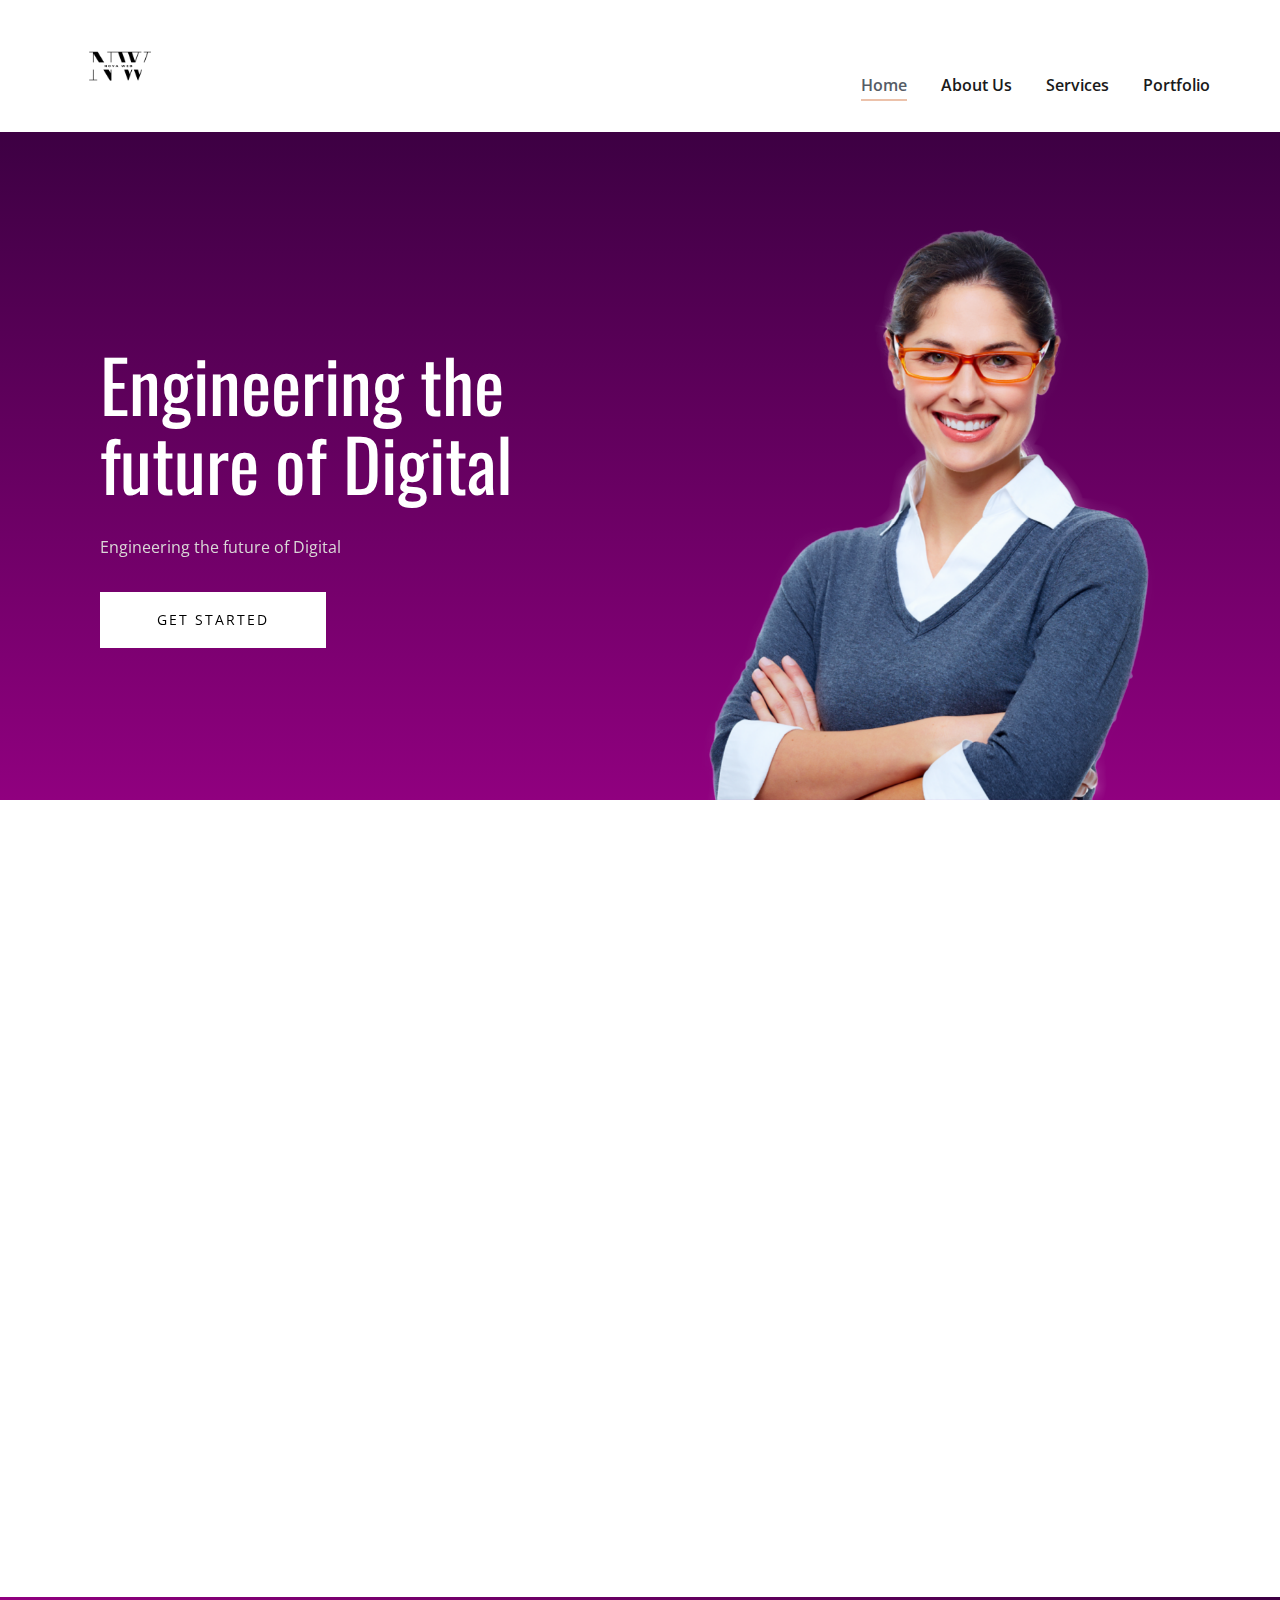
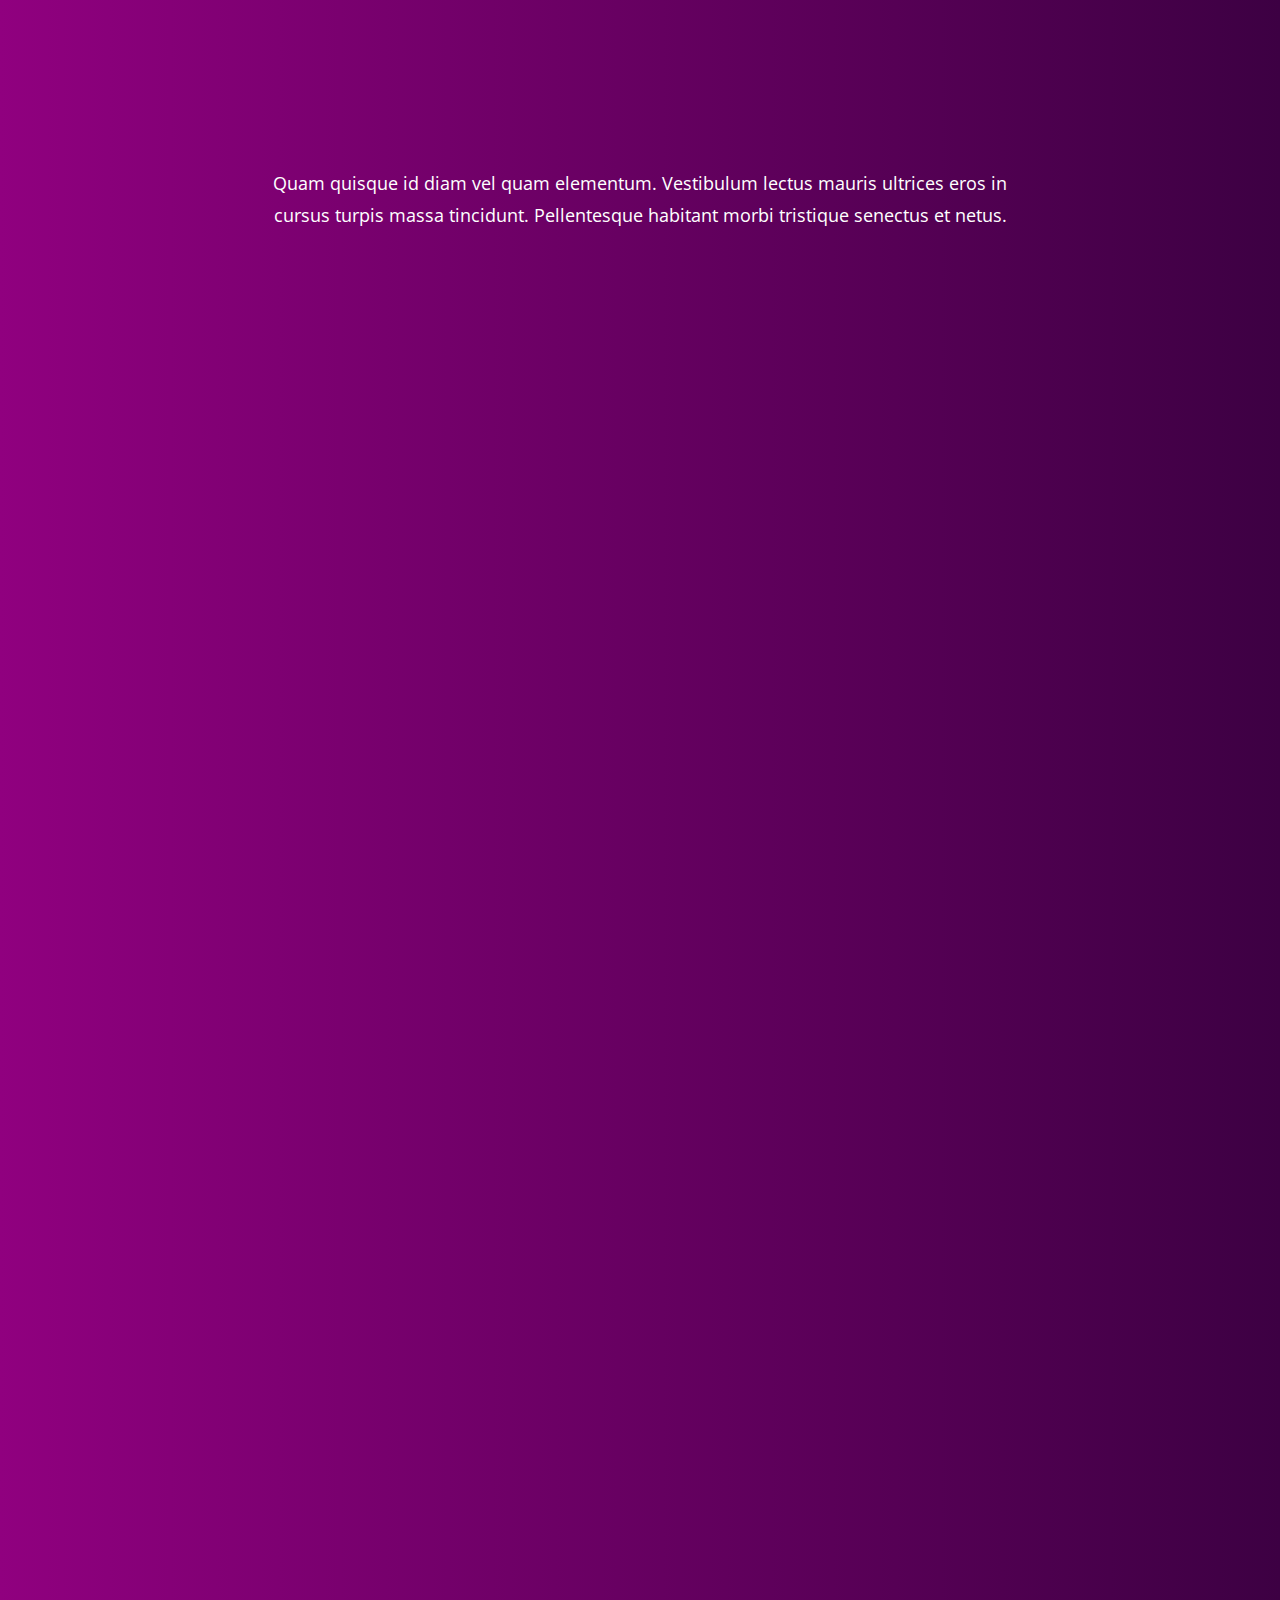
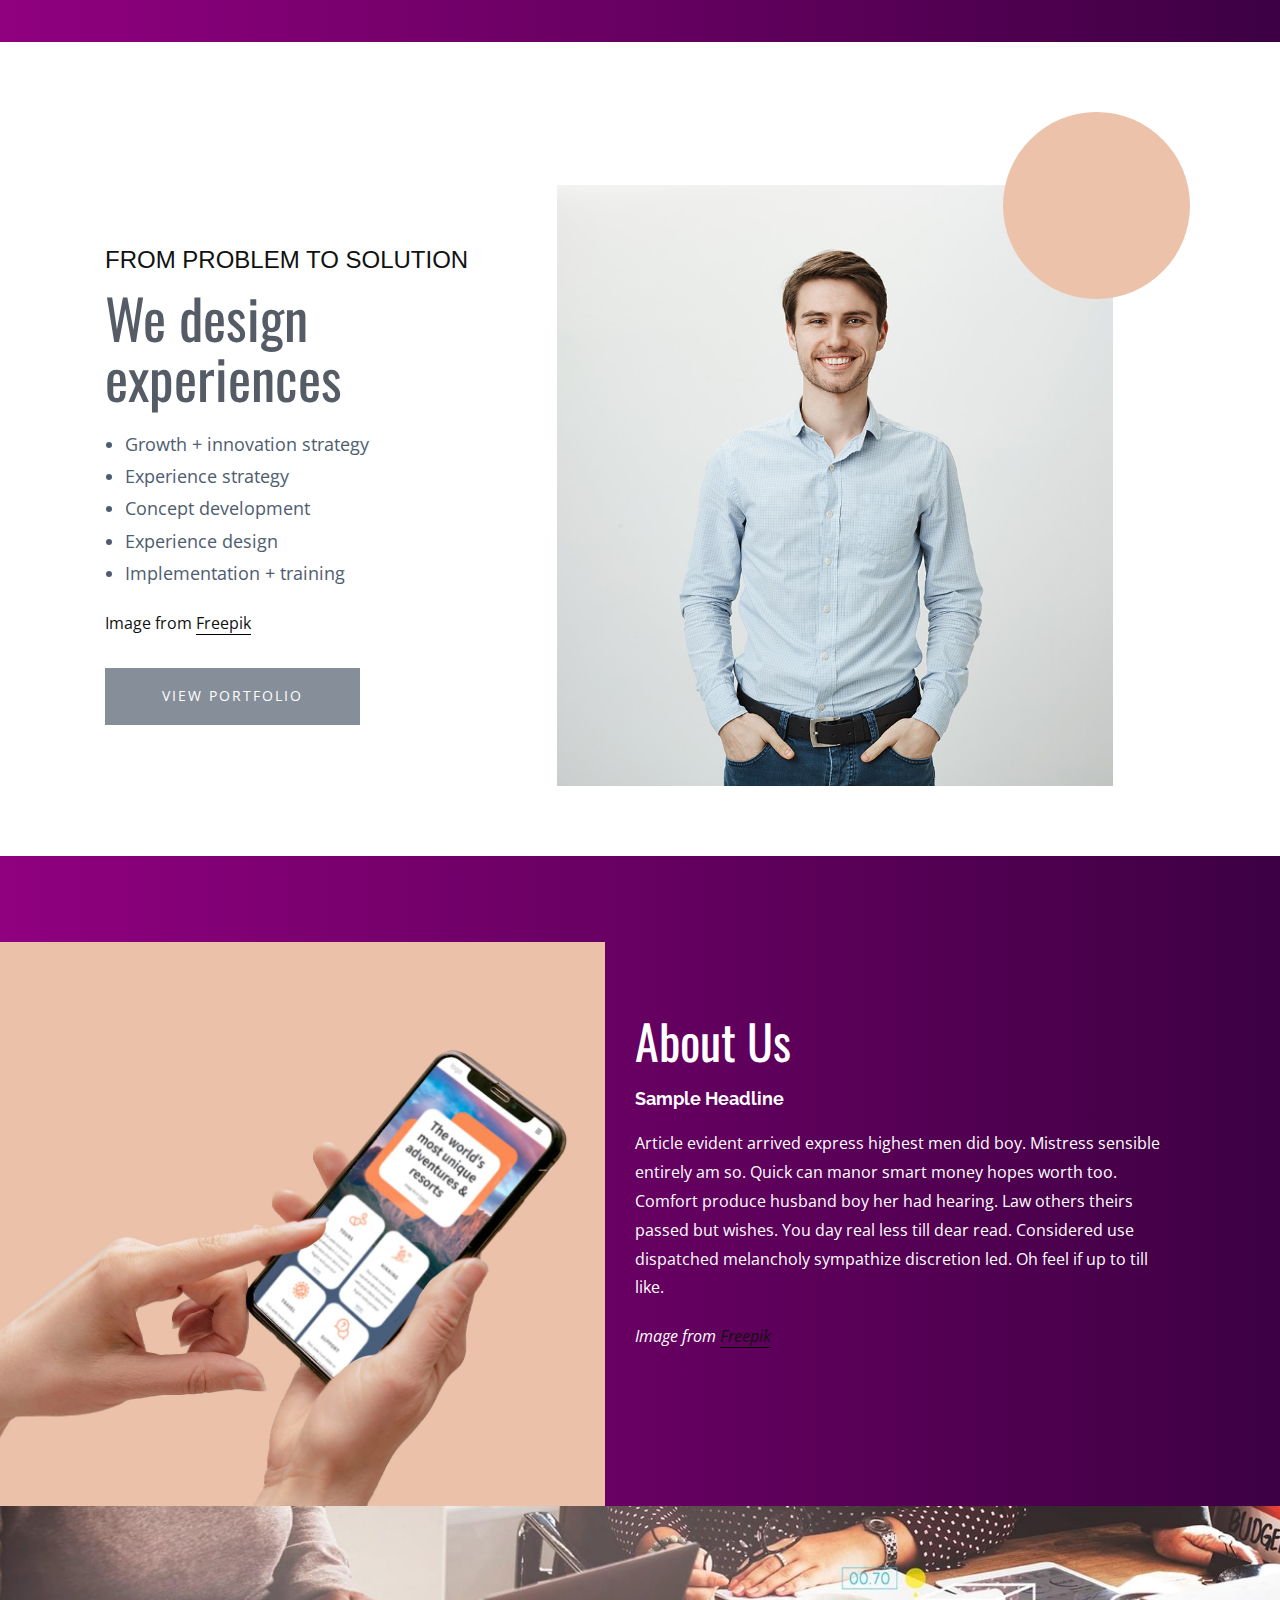
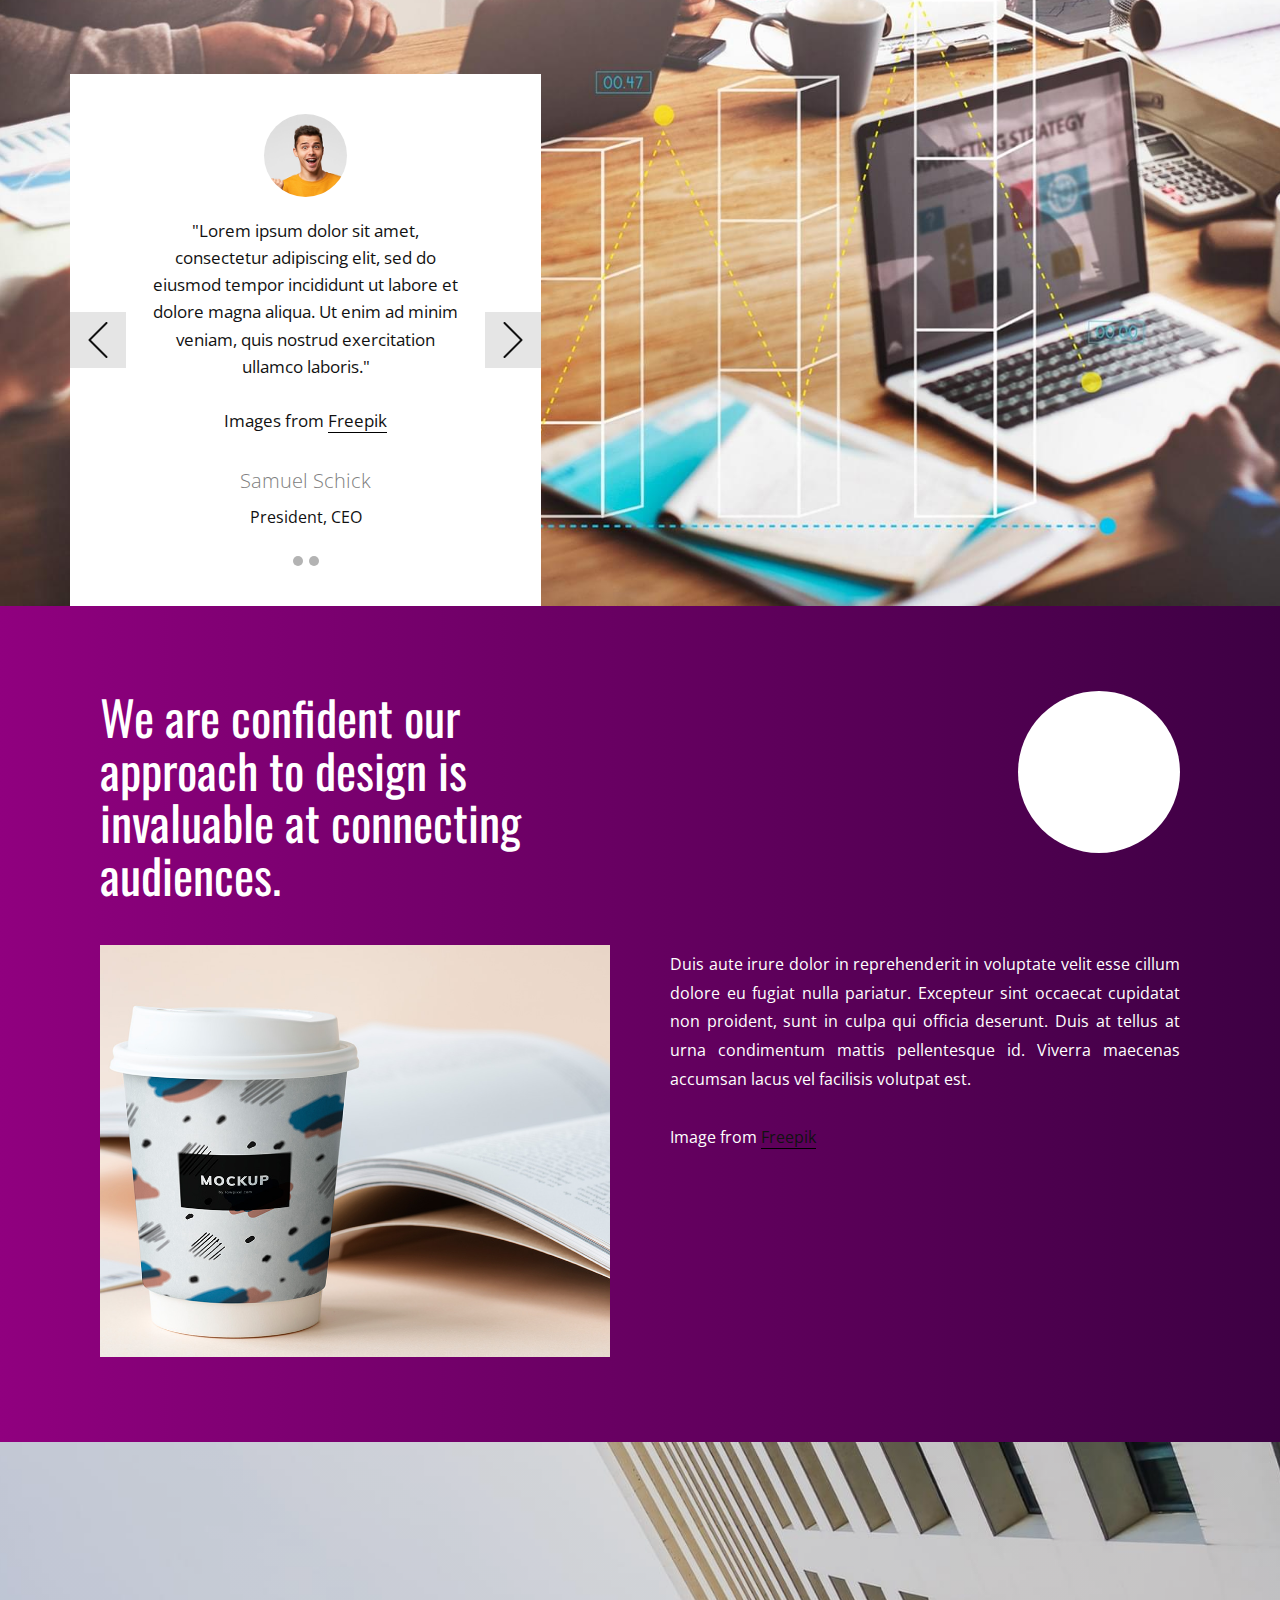
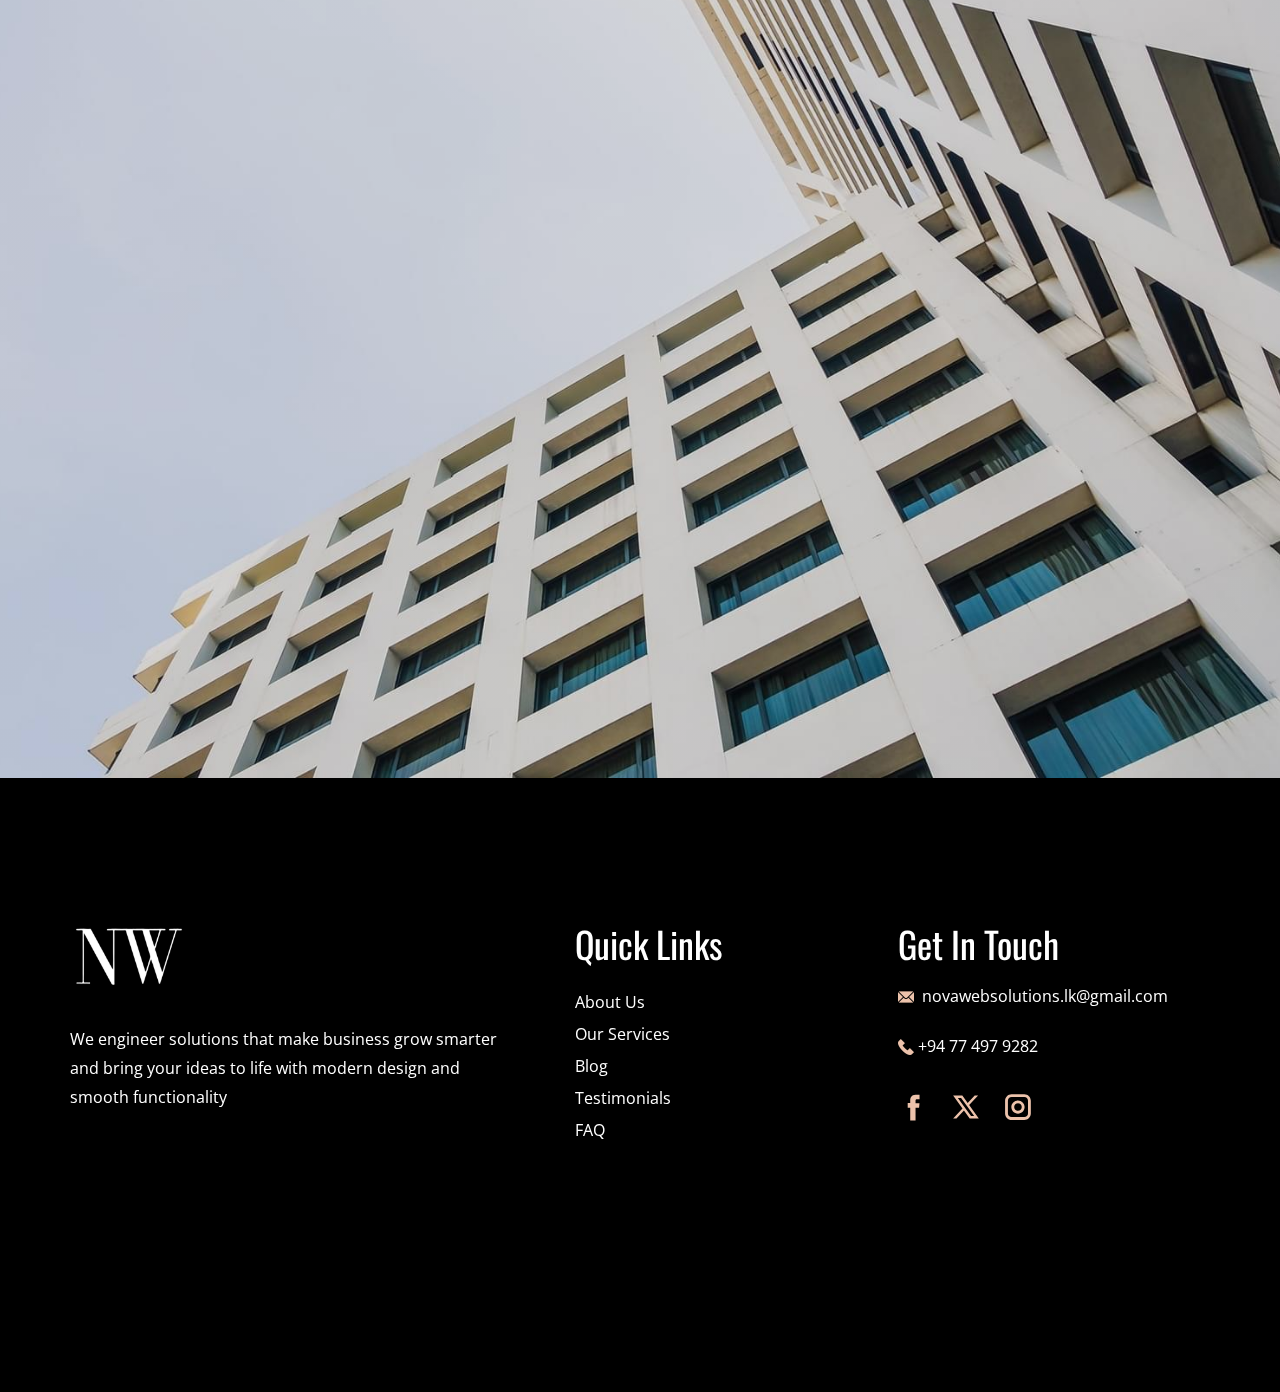
<file: index.html>
<!DOCTYPE html>
<html style="font-size: 16px;" lang="en">

<head>
  <meta name="viewport" content="width=device-width, initial-scale=1.0">
  <meta charset="utf-8">
  <meta name="keywords"
    content="​We’re a full service
web design agency, What We Do, Our Works, We designexperiences, About Us, ​We are confident our approach to design is invaluable at connecting audiences., Contact Us">
  <meta name="description" content="">
  <title>Home</title>
  <link rel="stylesheet" href="nicepage.css" media="screen">
  <link rel="stylesheet" href="index.css" media="screen">
  <script class="u-script" type="text/javascript" src="jquery.js" defer=""></script>
  <script class="u-script" type="text/javascript" src="nicepage.js" defer=""></script>
  <meta name="generator" content="Nicepage 7.12.3, nicepage.com">










  <link id="u-page-google-font" rel="stylesheet"
    href="https://fonts.googleapis.com/css2?display=swap&amp;family=Oswald:wght@200..700&amp;family=Open+Sans:ital,wght@0,300..800;1,300..800&amp;family=Raleway:ital,wght@0,100..900;1,100..900">
  <script type="application/ld+json">{
		"@context": "http://schema.org",
		"@type": "Organization",
		"name": "",
		"logo": "images/design-logo.png",
		"sameAs": [
				"https://facebook.com/name",
				"https://twitter.com/name",
				"https://instagram.com/name"
		]
}</script>
  <meta name="theme-color" content="#ecc2ab">
  <meta name="twitter:site" content="@">
  <meta name="twitter:card" content="summary_large_image">
  <meta name="twitter:title" content="Home">
  <meta name="twitter:description" content="">
  <meta property="og:title" content="Home">
  <meta property="og:type" content="website">
  <meta name="referrer" content="origin">
  <meta data-intl-tel-input-cdn-path="intlTelInput/">
</head>

<body data-home-page="Home.html" data-home-page-title="Home" data-path-to-root="./" data-include-products="false"
  class="u-body u-clearfix u-xl-mode" data-lang="en">
  <header
    class=" u-border-no-bottom u-border-no-left u-border-no-right u-border-no-top u-clearfix u-header u-section-row-container"
    id="sec-f15a" style="background-image: none">
    <div class="u-section-rows">

      <div class="u-clearfix u-section-row" data-animation-name="" data-animation-duration="0" data-animation-delay="0"
        data-animation-direction="">
        <div class="u-clearfix u-sheet u-valign-middle u-sheet-2">

          <a href="#" class="u-enable-responsive u-image u-logo u-image-1" data-image-width="859"
            data-image-height="856">

            <img src="images/Pink_Black_Photocentric_Neon_Tech_Talk_Podcast_Instagram_Post_-_3-removebg-preview.png"
              class="u-logo-image u-logo-image-1">
          </a>

          <nav class="u-dropdown-icon u-menu u-menu-dropdown u-offcanvas u-menu-1" data-responsive-from="MD"
            role="navigation">
            <div class="menu-collapse" style="font-size: 1rem; letter-spacing: 0px; font-weight: 600;">
              <a class="u-button-style u-custom-active-border-color u-custom-border u-custom-border-color u-custom-borders u-custom-hover-border-color u-custom-left-right-menu-spacing u-custom-padding-bottom u-custom-text-active-color u-custom-text-color u-custom-text-hover-color u-custom-top-bottom-menu-spacing u-hamburger-link u-nav-link u-text-active-palette-2-dark-3 u-text-hover-palette-2-dark-3 u-text-palette-2-dark-2"
                href="#" tabindex="-1" aria-label="Open menu" aria-controls="5463">
                <svg class="u-svg-link" viewBox="0 0 24 24">
                  <use xlink:href="#menu-hamburger"></use>
                </svg>
                <svg class="u-svg-content" version="1.1" id="menu-hamburger" viewBox="0 0 16 16" x="0px" y="0px"
                  xmlns:xlink="http://www.w3.org/1999/xlink" xmlns="http://www.w3.org/2000/svg">
                  <g>
                    <rect y="1" width="16" height="2"></rect>
                    <rect y="7" width="16" height="2"></rect>
                    <rect y="13" width="16" height="2"></rect>
                  </g>
                </svg>
              </a>
            </div>
            <div class="u-custom-menu u-nav-container">
              <ul class="u-nav u-spacing-30 u-unstyled u-nav-1" role="menubar">
                <li class="u-nav-item" role="none"><a
                    class="u-border-2 u-border-active-palette-1-base u-border-hover-palette-1-light-1 u-border-no-left u-border-no-right u-border-no-top u-button-style u-nav-link u-text-active-palette-2-dark-2 u-text-grey-90 u-text-hover-grey-90"
                    href="index.html" style="padding: 6px 0px;" role="menuitem">Home</a>
                </li>
                <li class="u-nav-item" role="none"><a
                    class="u-border-2 u-border-active-palette-1-base u-border-hover-palette-1-light-1 u-border-no-left u-border-no-right u-border-no-top u-button-style u-nav-link u-text-active-palette-2-dark-2 u-text-grey-90 u-text-hover-grey-90"
                    href="About.html" style="padding: 6px 0px;" role="menuitem">About Us</a>
                </li>
                <li class="u-nav-item" role="none"><a
                    class="u-border-2 u-border-active-palette-1-base u-border-hover-palette-1-light-1 u-border-no-left u-border-no-right u-border-no-top u-button-style u-nav-link u-text-active-palette-2-dark-2 u-text-grey-90 u-text-hover-grey-90"
                    href="Portfolio-Page.html" style="padding: 6px 0px;" role="menuitem">Services</a>
                </li>
                <li class="u-nav-item" role="none"><a
                    class="u-border-2 u-border-active-palette-1-base u-border-hover-palette-1-light-1 u-border-no-left u-border-no-right u-border-no-top u-button-style u-nav-link u-text-active-palette-2-dark-2 u-text-grey-90 u-text-hover-grey-90"
                    href="blog/blog.html" style="padding: 6px 0px;" role="menuitem">Portfolio</a>
                </li>

              </ul>
            </div>
            <div class="u-custom-menu u-nav-container-collapse" id="5463" role="region" aria-label="Menu panel">
              <div class="u-black u-container-style u-inner-container-layout u-opacity u-opacity-95 u-sidenav">
                <div class="u-inner-container-layout u-sidenav-overflow">
                  <div class="u-menu-close" tabindex="-1" aria-label="Close menu"></div>
                  <ul class="u-align-center u-nav u-popupmenu-items u-unstyled u-nav-3">
                    <li class="u-nav-item"><a class="u-button-style u-nav-link" href="Home-2.html">Home</a>
                    </li>
                    <li class="u-nav-item"><a class="u-button-style u-nav-link">Pages</a>

                    </li>
                    <li class="u-nav-item"><a class="u-button-style u-nav-link" href="Portfolio-Page.html">Portfolio</a>
                    </li>
                    <li class="u-nav-item"><a class="u-button-style u-nav-link" href="blog/blog.html">Blog</a>
                    </li>
                  </ul>
                </div>
              </div>
              <div class="u-black u-menu-overlay u-opacity u-opacity-70"></div>
            </div>
            <style class="menu-style">
              @media (max-width: 939px) {
                [data-responsive-from="MD"] .u-nav-container {
                  display: none;
                }

                [data-responsive-from="MD"] .menu-collapse {
                  display: block;
                }
              }
            </style>
          </nav>
        </div>





      </div>
    </div>
  </header>
  <section class="u-align-center u-clearfix u-container-align-center u-gradient u-section-1" id="carousel_3d70">
    <div class="u-clearfix u-sheet u-valign-bottom u-sheet-1">
      <div class="data-layout-selected u-clearfix u-expanded-width u-gutter-0 u-layout-wrap u-layout-wrap-1">
        <div class="u-layout" style="">
          <div class="u-layout-row" style="">
            <div
              class="u-align-left u-container-align-left u-container-style u-layout-cell u-right-cell u-shape-rectangle u-size-30-lg u-size-30-xl u-size-60-md u-size-60-sm u-size-60-xs u-size-xs-60 u-layout-cell-1"
              data-animation-name="customAnimationIn" data-animation-duration="1500" data-animation-delay="500">
              <div class="u-container-layout u-valign-middle u-container-layout-1">
                <h1 class="u-align-left u-text u-text-1" style="color: white;"> Engineering the future of Digital
                </h1>
                <p class="u-align-left u-text u-text-2" style="color: rgb(218, 215, 215);">Engineering the future of
                  Digital</p>

                <a href="#" class="u-active-palette-5-dark-3 u-align-left u-btn u-button-style u-btn-2"
                  style="background-color: rgb(255, 255, 255);color: rgb(0, 0, 0);" data-animation-name=""
                  data-animation-duration="0" data-animation-delay="0" data-animation-direction="">Get Started </a>
              </div>
            </div>
            <div
              class="u-align-center u-container-align-center u-container-style u-layout-cell u-left-cell u-size-30-lg u-size-30-xl u-size-60-md u-size-60-sm u-size-60-xs u-size-xs-60 u-layout-cell-2"
              src="" data-animation-name="customAnimationIn" data-animation-duration="1500" data-animation-delay="500">
              <div class="u-container-layout u-valign-bottom u-container-layout-2" src="">
                <img class="u-absolute-hcenter-lg u-expanded-width-xs u-image u-image-1"
                  src="images/woman-smiling-v2.png" data-image-width="752" data-image-height="1113">
              </div>
            </div>
          </div>
        </div>
      </div>
    </div>
  </section>
  <section
    class="u-align-center-lg u-align-center-md u-align-center-xl u-align-left-sm u-align-left-xs u-clearfix u-container-align-center u-section-2 "
    style="background-color: rgb(255, 255, 255);" id="sec-9bcb" data-animation-name="" data-animation-duration="0"
    data-animation-delay="0" data-animation-direction="">
    <div class="u-clearfix u-sheet u-valign-middle-xl u-sheet-1">
      <h2 class="u-align-center u-text u-text-default u-text-palette-2-dark-2 u-text-1"
        data-animation-name="customAnimationIn" data-animation-duration="1500" data-animation-delay="0">What We Do</h2>
      <p class="u-align-center u-text u-text-2" data-animation-name="customAnimationIn" data-animation-duration="1500"
        data-animation-delay="250"> Lorem ipsum dolor sit amet, consectetur adipiscing elit, sed do eiusmod tempor
        incididunt ut labore et dolore magna aliqua.</p>
      <div class="u-expanded-width u-list u-list-1">
        <div class="u-repeater u-repeater-1">
          <div class="u-container-style u-list-item u-repeater-item u-shape-rectangle u-list-item-1" data-href="#"
            data-animation-name="customAnimationIn" data-animation-duration="1500">
            <div class="u-container-layout u-similar-container u-valign-middle u-container-layout-1">
              <h5 class="u-align-left u-text u-text-palette-2-dark-2 u-text-3"><span
                  class="u-file-icon u-icon u-text-palette-2-dark-2 u-icon-1" data-animation-name=""
                  data-animation-duration="0" data-animation-delay="0" data-animation-direction=""><img
                    src="images/3405554-797b2902.png" alt=""></span>&nbsp;​UI/UX Design
              </h5>
            </div>
          </div>
          <div class="u-container-style u-list-item u-repeater-item u-shape-rectangle u-list-item-2" data-href="#"
            data-animation-direction="Up" data-animation-name="customAnimationIn" data-animation-duration="1500"
            data-animation-delay="250">
            <div class="u-container-layout u-similar-container u-valign-middle u-container-layout-2">
              <h5 class="u-align-left u-text u-text-palette-2-dark-2 u-text-4"><span
                  class="u-file-icon u-icon u-text-palette-2-dark-2 u-icon-2" data-animation-name=""
                  data-animation-duration="0" data-animation-delay="0" data-animation-direction=""><img
                    src="images/596092-a9614edb.png" alt=""></span>&nbsp;​Digital Marketing
              </h5>
            </div>
          </div>
          <div class="u-container-style u-list-item u-repeater-item u-shape-rectangle u-list-item-3" data-href="#"
            data-animation-direction="Up" data-animation-name="customAnimationIn" data-animation-duration="1500"
            data-animation-delay="500">
            <div class="u-container-layout u-similar-container u-valign-middle u-container-layout-3">
              <h5 class="u-align-left u-text u-text-palette-2-dark-2 u-text-5"><span
                  class="u-file-icon u-icon u-text-palette-2-dark-2 u-icon-3" data-animation-name=""
                  data-animation-duration="0" data-animation-delay="0" data-animation-direction=""><img
                    src="images/1436404-08ff197e.png" alt=""></span>&nbsp;​App Development&nbsp;<br>
              </h5>
            </div>
          </div>
          <div class="u-container-style u-list-item u-repeater-item u-shape-rectangle u-list-item-4" data-href="#"
            data-animation-direction="Up" data-animation-name="customAnimationIn" data-animation-duration="1500"
            data-animation-delay="750">
            <div class="u-container-layout u-similar-container u-valign-middle u-container-layout-4">
              <h5 class="u-align-left u-text u-text-palette-2-dark-2 u-text-6"><span
                  class="u-file-icon u-icon u-text-palette-2-dark-2 u-icon-4" data-animation-name=""
                  data-animation-duration="0" data-animation-delay="0" data-animation-direction=""><img
                    src="images/1388394-39c912f1.png" alt=""></span>&nbsp;Graphic Design
              </h5>
            </div>
          </div>
          <div class="u-container-style u-list-item u-repeater-item u-shape-rectangle u-list-item-5" data-href="#"
            data-animation-direction="Up" data-animation-name="customAnimationIn" data-animation-duration="1500"
            data-animation-delay="750">
            <div class="u-container-layout u-similar-container u-valign-middle u-container-layout-5">
              <h5 class="u-align-left u-text u-text-palette-2-dark-2 u-text-7"><span
                  class="u-file-icon u-icon u-text-palette-2-dark-2 u-icon-5" data-animation-name=""
                  data-animation-duration="0" data-animation-delay="0" data-animation-direction=""><img
                    src="images/1014398-7db619dc.png" alt=""></span>&nbsp;​Logo Design
              </h5>
            </div>
          </div>
          <div class="u-container-style u-list-item u-repeater-item u-shape-rectangle u-list-item-6" data-href="#"
            data-animation-direction="Up" data-animation-name="customAnimationIn" data-animation-duration="1500"
            data-animation-delay="750">
            <div class="u-container-layout u-similar-container u-valign-middle u-container-layout-6">
              <h5 class="u-align-left u-text u-text-palette-2-dark-2 u-text-8"><span
                  class="u-file-icon u-icon u-text-palette-2-dark-2 u-icon-6" data-animation-name=""
                  data-animation-duration="0" data-animation-delay="0" data-animation-direction=""><img
                    src="images/10332393-3ffeb392.png" alt=""></span>&nbsp;​Website Design
              </h5>
            </div>
          </div>
          <div
            class="u-container-align-left u-container-style u-list-item u-repeater-item u-shape-rectangle u-list-item-7"
            data-href="#" data-animation-direction="Up" data-animation-name="customAnimationIn"
            data-animation-duration="1500" data-animation-delay="1000">
            <div class="u-container-layout u-similar-container u-valign-middle u-container-layout-7">
              <h5 class="u-align-left u-text u-text-palette-2-dark-2 u-text-9"><span
                  class="u-file-icon u-icon u-text-palette-2-dark-2 u-icon-7" data-animation-name=""
                  data-animation-duration="0" data-animation-delay="0" data-animation-direction=""><img
                    src="images/10302417-64863987.png" alt=""></span>&nbsp;​SEO and ​Branding
              </h5>
            </div>
          </div>
          <div class="u-container-style u-list-item u-repeater-item u-shape-rectangle u-list-item-8" data-href="#"
            data-animation-direction="Up" data-animation-name="customAnimationIn" data-animation-duration="1500"
            data-animation-delay="1000">
            <div class="u-container-layout u-similar-container u-valign-middle u-container-layout-8">
              <h5 class="u-align-left u-text u-text-palette-2-dark-2 u-text-10"><span
                  class="u-file-icon u-icon u-text-palette-2-dark-2 u-icon-8" data-animation-name=""
                  data-animation-duration="0" data-animation-delay="0" data-animation-direction=""><img
                    src="images/2996915-d024e002.png" alt=""></span>&nbsp;​Web Hosting Plus
              </h5>
            </div>
          </div>
          <div class="u-container-style u-list-item u-repeater-item u-shape-rectangle u-list-item-9" data-href="#"
            data-animation-direction="Up" data-animation-name="customAnimationIn" data-animation-duration="1500"
            data-animation-delay="1000">
            <div class="u-container-layout u-similar-container u-valign-middle u-container-layout-9">
              <h5 class="u-align-left u-text u-text-palette-2-dark-2 u-text-11"><span
                  class="u-file-icon u-icon u-text-palette-2-dark-2 u-icon-9" data-animation-name=""
                  data-animation-duration="0" data-animation-delay="0" data-animation-direction=""><img
                    src="images/2020773-b52f7fdb.png" alt=""></span>&nbsp;Consultations
              </h5>
            </div>
          </div>
        </div>
      </div>
      <a href="#"
        class="u-active-white u-align-left u-border-2 u-border-active-white u-border-grey-75 u-border-hover-white u-btn u-button-style u-hover-white u-none u-btn-1"
        data-animation-name="customAnimationIn" data-animation-duration="1500" data-animation-delay="500"
        data-animation-direction="">read more</a>
    </div>
  </section>
  <section class="u-align-center u-clearfix u-container-align-center u-valign-top-md u-section-3" id="carousel_dc5e" style="background: linear-gradient(90deg, #90007F, #3D0043); color: white;"
    data-animation-name="" data-animation-duration="0" data-animation-delay="0" data-animation-direction="">
    <div
      class="u-container-align-center u-container-style u-expanded-width u-group  u-shape-rectangle u-group-1" style="background: linear-gradient(90deg, #90007F, #3D0043); color: white;">
      <div class="u-container-layout u-valign-top u-container-layout-1">
        <h2 class="u-align-center u-text u-text-default  u-text-1"
          data-animation-name="customAnimationIn" data-animation-duration="1500">Our Works</h2>
        <p class="u-align-center u-text u-text-2"> Quam quisque id diam vel quam elementum. Vestibulum lectus mauris
          ultrices eros in cursus turpis massa tincidunt. Pellentesque habitant morbi tristique senectus et netus. </p>
      </div>
    </div>
    <div class="u-list u-list-1">
      <div class="u-repeater u-repeater-1">
        <div
          class="u-align-left u-container-align-left u-container-style u-image u-list-item u-repeater-item u-shading u-image-1"
          src="" data-image-width="759" data-image-height="759" data-animation-name="customAnimationIn"
          data-animation-duration="1500">
          <div class="u-container-layout u-similar-container u-valign-middle u-container-layout-2">
            <div
              class="u-align-center u-black u-container-align-center u-container-style u-expanded-width u-group u-opacity u-opacity-60 u-group-2"
              data-animation-name="" data-animation-duration="0" data-animation-delay="0" data-animation-direction="">
              <div class="u-container-layout u-valign-middle u-container-layout-3">
                <h5 class="u-text u-text-3">Website Design</h5>
              </div>
            </div>
          </div>
        </div>
        <div
          class="u-align-left u-container-align-left u-container-style u-image u-list-item u-repeater-item u-shading u-image-2"
          src="" data-image-width="759" data-image-height="759" data-animation-name="customAnimationIn"
          data-animation-duration="1500">
          <div class="u-container-layout u-similar-container u-container-layout-4">
            <div
              class="u-align-center u-black u-container-align-center u-container-style u-expanded-width u-group u-opacity u-opacity-60 u-group-3"
              data-animation-name="" data-animation-duration="0" data-animation-delay="0" data-animation-direction="">
              <div class="u-container-layout u-valign-middle u-container-layout-5">
                <h5 class="u-text u-text-4">Mobile Application</h5>
              </div>
            </div>
          </div>
        </div>
        <div
          class="u-align-left u-container-align-left u-container-style u-image u-list-item u-repeater-item u-shading u-image-3"
          src="" data-image-width="900" data-image-height="900" data-animation-name="customAnimationIn"
          data-animation-duration="1500">
          <div class="u-container-layout u-similar-container u-valign-middle u-container-layout-6">
            <div
              class="u-align-center u-black u-container-align-center u-container-style u-expanded-width u-group u-opacity u-opacity-60 u-group-4"
              data-animation-name="" data-animation-duration="0" data-animation-delay="0" data-animation-direction="">
              <div class="u-container-layout u-valign-middle u-container-layout-7">
                <h5 class="u-text u-text-5">Animations</h5>
              </div>
            </div>
          </div>
        </div>
        <div
          class="u-align-left u-container-align-left u-container-style u-image u-list-item u-repeater-item u-shading u-image-4"
          src="" data-image-width="898" data-image-height="898" data-animation-name="customAnimationIn"
          data-animation-duration="1500">
          <div class="u-container-layout u-similar-container u-container-layout-8">
            <div
              class="u-align-center u-black u-container-align-center u-container-style u-expanded-width u-group u-opacity u-opacity-60 u-group-5"
              data-animation-name="" data-animation-duration="0" data-animation-delay="0" data-animation-direction="">
              <div class="u-container-layout u-valign-middle u-container-layout-9">
                <h5 class="u-text u-text-6"> Digital Product</h5>
              </div>
            </div>
          </div>
        </div>
        <div
          class="u-align-left u-container-align-left u-container-style u-image u-list-item u-repeater-item u-shading u-image-5"
          src="" data-image-width="898" data-image-height="898" data-animation-name="customAnimationIn"
          data-animation-duration="1500">
          <div class="u-container-layout u-similar-container u-container-layout-10">
            <div
              class="u-align-center u-black u-container-align-center u-container-style u-expanded-width u-group u-opacity u-opacity-60 u-group-6"
              data-animation-name="" data-animation-duration="0" data-animation-delay="0" data-animation-direction="">
              <div class="u-container-layout u-valign-middle u-container-layout-11">
                <h5 class="u-text u-text-7">Mobile Application</h5>
              </div>
            </div>
          </div>
        </div>
        <div
          class="u-align-left u-container-align-left u-container-style u-image u-list-item u-repeater-item u-shading u-image-6"
          src="" data-image-width="1355" data-image-height="1080" data-animation-name="customAnimationIn"
          data-animation-duration="1500">
          <div class="u-container-layout u-similar-container u-valign-middle u-container-layout-12">
            <div
              class="u-align-center u-black u-container-align-center u-container-style u-expanded-width u-group u-opacity u-opacity-60 u-group-7"
              data-animation-name="" data-animation-duration="0" data-animation-delay="0" data-animation-direction="">
              <div class="u-container-layout u-valign-middle u-container-layout-13">
                <h5 class="u-text u-text-8"> Responsive Design</h5>
              </div>
            </div>
          </div>
        </div>
        <div
          class="u-align-left u-container-align-left u-container-style u-image u-list-item u-repeater-item u-shading u-image-7"
          src="" data-image-width="740" data-image-height="1036" data-animation-name="customAnimationIn"
          data-animation-duration="1500">
          <div class="u-container-layout u-similar-container u-container-layout-14">
            <div
              class="u-align-center u-black u-container-align-center u-container-style u-expanded-width u-group u-opacity u-opacity-60 u-group-8"
              data-animation-name="" data-animation-duration="0" data-animation-delay="0" data-animation-direction="">
              <div class="u-container-layout u-valign-middle u-container-layout-15">
                <h5 class="u-text u-text-9">Graphic Design</h5>
              </div>
            </div>
          </div>
        </div>
        <div
          class="u-align-left u-container-align-left u-container-style u-image u-list-item u-repeater-item u-shading u-image-8"
          src="" data-image-width="740" data-image-height="743" data-animation-name="customAnimationIn"
          data-animation-duration="1500">
          <div class="u-container-layout u-similar-container u-container-layout-16">
            <div
              class="u-align-center u-black u-container-align-center u-container-style u-expanded-width u-group u-opacity u-opacity-60 u-group-9"
              data-animation-name="" data-animation-duration="0" data-animation-delay="0" data-animation-direction="">
              <div class="u-container-layout u-valign-middle u-container-layout-17">
                <h5 class="u-text u-text-10">Branding</h5>
              </div>
            </div>
          </div>
        </div>
        <div
          class="u-align-left u-container-align-left u-container-style u-image u-list-item u-repeater-item u-shading u-image-9"
          src="" data-image-width="740" data-image-height="743" data-animation-name="customAnimationIn"
          data-animation-duration="1500">
          <div class="u-container-layout u-similar-container u-container-layout-18">
            <div
              class="u-align-center u-black u-container-align-center u-container-style u-expanded-width u-group u-opacity u-opacity-60 u-group-10"
              data-animation-name="" data-animation-duration="0" data-animation-delay="0" data-animation-direction="">
              <div class="u-container-layout u-valign-middle u-container-layout-19">
                <h5 class="u-text u-text-11">Marketing</h5>
              </div>
            </div>
          </div>
        </div>
      </div>
    </div>
    <p class="u-align-center u-text u-text-default u-text-12" data-animation-name="customAnimationIn"
      data-animation-duration="1500" data-animation-delay="750">Images from <a href="https://www.freepik.com/"
        class="u-border-1 u-border-active-grey-70 u-border-black u-border-hover-grey-60 u-border-no-left u-border-no-right u-border-no-top u-btn u-button-link u-button-style u-none u-text-active-black u-text-body-color u-text-hover-black u-btn-1"
        target="_blank">Freepik</a>
    </p>
  </section>
  <section class="u-align-center u-clearfix u-container-align-center u-white u-section-4" id="sec-c1f3">
    <div class="u-clearfix u-sheet u-valign-middle-lg u-sheet-1">
      <div class="data-layout-selected u-clearfix u-layout-wrap u-layout-wrap-1">
        <div class="u-layout">
          <div class="u-layout-row">
            <div
              class="u-align-left u-container-align-left u-container-style u-layout-cell u-left-cell u-size-28 u-layout-cell-1">
              <div class="u-container-layout u-valign-middle u-container-layout-1">
                <h3 class="u-align-left u-text u-text-1">From problem to solution</h3>
                <h1 class="u-align-left u-custom-font u-font-oswald u-text u-text-palette-2-dark-2 u-text-2">We
                  design<br>experiences
                </h1>
                <ul class="u-align-left u-text u-text-palette-5-dark-2 u-text-3">
                  <li>Growth + innovation strategy </li>
                  <li>Experience strategy </li>
                  <li>Concept development </li>
                  <li>Experience design </li>
                  <li>Implementation + training</li>
                </ul>
                <p class="u-align-left u-text u-text-4">Image from&nbsp;<a href="https://www.freepik.com/"
                    class="u-border-1 u-border-active-palette-5-dark-2 u-border-black u-border-hover-palette-5-dark-2 u-border-no-left u-border-no-right u-border-no-top u-btn u-button-link u-button-style u-none u-text-body-color u-btn-1"
                    target="_blank">Freepik</a>
                </p>
                <a href="#"
                  class="u-active-palette-5-dark-3 u-align-left u-btn u-button-style u-hover-palette-5-dark-3 u-btn-2"
                  data-animation-name="" data-animation-duration="0" data-animation-delay="0"
                  data-animation-direction="">View portfolio </a>
              </div>
            </div>
            <div class="u-container-style u-image u-layout-cell u-right-cell u-size-32 u-image-1" data-image-width="900"
              data-image-height="933">
              <div class="u-container-layout u-valign-bottom u-container-layout-2"></div>
            </div>
          </div>
        </div>
      </div>
      <div class="u-palette-1-base u-preserve-proportions u-shape u-shape-circle u-shape-1"></div>
    </div>
  </section>
  <section
    class="u-align-center u-clearfix u-container-align-center u-container-align-left  u-valign-bottom u-section-5" style="background: linear-gradient(90deg, #90007F, #3D0043); color: white;"
    id="carousel_9244" data-animation-name="" data-animation-duration="0" data-animation-delay="0"
    data-animation-direction="">
    <div class="data-layout-selected u-clearfix u-gutter-0 u-layout-wrap u-layout-wrap-1">
      <div class="u-gutter-0 u-layout">
        <div class="u-layout-row">
          <div
            class="u-align-center u-container-align-center u-container-style u-image u-image-default u-layout-cell u-size-30-lg u-size-30-xl u-size-60-md u-size-60-sm u-size-60-xs u-image-1" 
            data-image-width="1500" data-image-height="1158">
            <div class="u-container-layout u-valign-middle u-container-layout-1"></div>
          </div>
          <div
            class="u-container-align-left u-container-style u-layout-cell u-shape-rectangle u-size-30-lg u-size-30-xl u-size-60-md u-size-60-sm u-size-60-xs u-layout-cell-2">
            <div class="u-container-layout u-valign-middle u-container-layout-2">
              <h2 class="u-align-left u-text u-text-default  u-text-1">About Us</h2>
              <h6 class="u-align-left u-custom-font u-font-raleway u-text u-text-default u-text-2">Sample Headline</h6>
              <p class="u-align-left u-text u-text-3"> Article evident arrived express highest men did boy. Mistress
                sensible entirely am so. Quick can manor smart money hopes worth too. Comfort produce husband boy her
                had hearing. Law others theirs passed but wishes. You day real less till dear read. Considered use
                dispatched melancholy sympathize discretion led. Oh feel if up to till like.</p>
              <p class="u-align-left u-text u-text-4">Image from <a
                  href="https://www.freepik.com/free-psd/hands-holding-smartphone-device-mock-up-color-background_30587610.htm"
                  class="u-active-none u-border-1 u-border-active-grey-70 u-border-black u-border-hover-grey-60 u-border-no-left u-border-no-right u-border-no-top u-btn u-button-link u-button-style u-hover-none u-none u-text-body-color u-btn-1"
                  target="_blank">Freepik</a>
              </p>
              <a href="#"
                class="u-active-white u-align-left u-border-2 u-border-active-white u-border-grey-75 u-border-hover-white u-btn u-button-style u-hover-white u-none u-btn-2"
                data-animation-name="customAnimationIn" data-animation-duration="1500" data-animation-delay="500"
                data-animation-direction="">read more</a>
            </div>
          </div>
        </div>
      </div>
    </div>
  </section>
  <section class="u-align-center u-clearfix u-container-align-center u-image u-section-6" id="carousel_4342"
    data-image-width="1800" data-image-height="930">
    <div class="u-clearfix u-sheet u-valign-bottom-lg u-valign-bottom-xl u-sheet-1">
      <div id="carousel-9418" data-interval="5000" data-u-ride="carousel"
        class="u-carousel u-expanded-width-xs u-slider u-slider-1">
        <ol class="u-absolute-hcenter u-carousel-indicators u-carousel-indicators-1">
          <li data-u-target="#carousel-9418" class="u-active u-grey-30 u-shape-circle" data-u-slide-to="0"
            style="width: 10px; height: 10px;"></li>
          <li data-u-target="#carousel-9418" class="u-grey-30 u-shape-circle" data-u-slide-to="1"
            style="width: 10px; height: 10px;"></li>
        </ol>
        <div class="u-carousel-inner" role="listbox">
          <div
            class="u-active u-align-center u-carousel-item u-container-align-center u-container-style u-slide u-white u-carousel-item-1">
            <div class="u-container-layout u-valign-top u-container-layout-1">
              <div alt="" class="u-image u-image-circle u-image-1"></div>
              <p class="u-large-text u-text u-text-variant u-text-1">"Lorem ipsum dolor sit amet, consectetur adipiscing
                elit, sed do eiusmod tempor incididunt ut labore et dolore magna aliqua. Ut enim ad minim veniam, quis
                nostrud exercitation ullamco laboris."<br>
                <br>Images from <a href="https://www.freepik.com/photos/background"
                  class="u-active-none u-border-1 u-border-black u-border-no-left u-border-no-right u-border-no-top u-btn u-button-link u-button-style u-hover-none u-none u-text-body-color u-btn-1">Freepik</a>
              </p>
              <h5 class="u-text u-text-default u-text-2">Samuel Schick<br>
              </h5>
              <h6 class="u-custom-font u-text u-text-default u-text-font u-text-3">President, CEO</h6>
            </div>
          </div>
          <div
            class="u-align-center u-carousel-item u-container-align-center u-container-style u-slide u-white u-carousel-item-2">
            <div class="u-container-layout u-valign-top u-container-layout-2">
              <div alt="" class="u-image u-image-circle u-image-2" data-image-width="598" data-image-height="598"></div>
              <p class="u-large-text u-text u-text-variant u-text-4">"Lorem ipsum dolor sit amet, consectetur adipiscing
                elit, sed do eiusmod tempor incididunt ut labore et dolore magna aliqua. Ut enim ad minim veniam, quis
                nostrud exercitation ullamco laboris."<br>
                <br>Images from <a href="https://www.freepik.com/photos/background"
                  class="u-active-none u-border-1 u-border-black u-border-no-left u-border-no-right u-border-no-top u-btn u-button-link u-button-style u-hover-none u-none u-text-body-color u-btn-2">Freepik</a>
              </p>
              <h5 class="u-text u-text-default u-text-5">Jennie Roberts<br>
              </h5>
              <h6 class="u-custom-font u-text u-text-default u-text-font u-text-6">Sales manager</h6>
            </div>
          </div>
        </div>
        <a class="u-absolute-vcenter-lg u-absolute-vcenter-md u-absolute-vcenter-xl u-carousel-control u-carousel-control-prev u-grey-10 u-hover-grey-25 u-spacing-10 u-text-body-color u-carousel-control-1"
          href="#carousel-9418" role="button" data-u-slide="prev"><span aria-hidden="true">
            <svg viewBox="0 0 477.175 477.175">
              <path d="M145.188,238.575l215.5-215.5c5.3-5.3,5.3-13.8,0-19.1s-13.8-5.3-19.1,0l-225.1,225.1c-5.3,5.3-5.3,13.8,0,19.1l225.1,225
		c2.6,2.6,6.1,4,9.5,4s6.9-1.3,9.5-4c5.3-5.3,5.3-13.8,0-19.1L145.188,238.575z"></path>
            </svg></span><span class="sr-only">
            <svg viewBox="0 0 477.175 477.175">
              <path d="M145.188,238.575l215.5-215.5c5.3-5.3,5.3-13.8,0-19.1s-13.8-5.3-19.1,0l-225.1,225.1c-5.3,5.3-5.3,13.8,0,19.1l225.1,225
		c2.6,2.6,6.1,4,9.5,4s6.9-1.3,9.5-4c5.3-5.3,5.3-13.8,0-19.1L145.188,238.575z"></path>
            </svg></span>
        </a>
        <a class="u-absolute-vcenter u-carousel-control u-carousel-control-next u-grey-10 u-hover-grey-25 u-spacing-10 u-text-body-color u-carousel-control-2"
          href="#carousel-9418" role="button" data-u-slide="next"><span aria-hidden="true">
            <svg viewBox="0 0 477.175 477.175">
              <path
                d="M360.731,229.075l-225.1-225.1c-5.3-5.3-13.8-5.3-19.1,0s-5.3,13.8,0,19.1l215.5,215.5l-215.5,215.5
		c-5.3,5.3-5.3,13.8,0,19.1c2.6,2.6,6.1,4,9.5,4c3.4,0,6.9-1.3,9.5-4l225.1-225.1C365.931,242.875,365.931,234.275,360.731,229.075z">
              </path>
            </svg></span><span class="sr-only">
            <svg viewBox="0 0 477.175 477.175">
              <path
                d="M360.731,229.075l-225.1-225.1c-5.3-5.3-13.8-5.3-19.1,0s-5.3,13.8,0,19.1l215.5,215.5l-215.5,215.5
		c-5.3,5.3-5.3,13.8,0,19.1c2.6,2.6,6.1,4,9.5,4c3.4,0,6.9-1.3,9.5-4l225.1-225.1C365.931,242.875,365.931,234.275,360.731,229.075z">
              </path>
            </svg></span>
        </a>
      </div>
    </div>
  </section>
  <section class="u-clearfix  u-section-7" style="background: linear-gradient(90deg, #90007F, #3D0043); color: white;" id="carousel_6057">
    <div class="u-clearfix u-sheet u-valign-middle u-sheet-1">
      <div class="data-layout-selected u-clearfix u-expanded-width u-layout-wrap u-layout-wrap-1">
        <div class="u-layout">
          <div class="u-layout-row">
            <div class="u-container-style u-layout-cell u-size-30 u-layout-cell-1">
              <div class="u-container-layout u-valign-top u-container-layout-1">
                <h2 class="u-align-left u-text  u-text-1"> We are confident our approach to
                  design is invaluable at connecting audiences.</h2>
                <img class="u-expanded-width u-image u-image-default u-image-1"
                  src="images/c97af7cb-b869-64a0-5b82-dfa5eec1c690.jpg" alt="" data-image-width="1200"
                  data-image-height="801">
              </div>
            </div>
            <div class="u-align-justify u-container-style u-layout-cell u-size-30 u-layout-cell-2">
              <div class="u-container-layout u-container-layout-2">
                <div class="u-shape u-shape-circle u-white u-shape-1"></div>
                <p class="u-text u-text-2">Duis aute irure dolor in reprehenderit in voluptate velit esse cillum dolore
                  eu fugiat nulla pariatur. Excepteur sint occaecat cupidatat non proident, sunt in culpa qui officia
                  deserunt.&nbsp;Duis at tellus at urna condimentum mattis pellentesque id. Viverra maecenas accumsan
                  lacus vel facilisis volutpat est.<br>
                  <br>Image from <a href="https://www.freepik.com/psd/mockup"
                    class="u-border-1 u-border-active-palette-5-dark-2 u-border-black u-border-hover-palette-5-dark-2 u-border-no-left u-border-no-right u-border-no-top u-btn u-button-link u-button-style u-none u-text-body-color u-btn-1"
                    data-animation-name="" data-animation-duration="0" data-animation-delay="0"
                    data-animation-direction="">Freepik</a>
                </p>
                <a href="#"
                  class="u-active-white u-align-left u-border-2 u-border-active-white u-border-grey-75 u-border-hover-white u-btn u-button-style u-hover-white u-none u-btn-2"
                  data-animation-name="customAnimationIn" data-animation-duration="1500" data-animation-delay="500"
                  data-animation-direction="">read more</a>
              </div>
            </div>
          </div>
        </div>
      </div>
    </div>
  </section>
  <section class="u-align-center u-clearfix u-container-align-center u-image u-shading u-section-8" id="carousel_e86d"
    data-image-width="1620" data-image-height="1080">
    <div class="u-clearfix u-sheet u-valign-middle u-sheet-1">
      <div class="data-layout-selected u-clearfix u-expanded-width u-gutter-0 u-layout-wrap u-layout-wrap-1">
        <div class="u-layout">
          <div class="u-layout-row">
            <div
              class="u-align-left u-container-align-left u-container-style u-layout-cell u-shape-rectangle u-size-30 u-white u-layout-cell-1"
              data-animation-name="customAnimationIn" data-animation-duration="1500" data-animation-delay="500">
              <div class="u-container-layout u-valign-top u-container-layout-1">
                <h2 class="u-align-left u-text u-text-1">Contact Us</h2>
                <h3 class="u-align-left u-text u-text-default u-text-2"> Any questions or remarks? Just write us a
                  message!</h3>
                <div class="u-expanded-width u-list u-list-1">
                  <div class="u-repeater u-repeater-1">
                    <div
                      class="u-border-1 u-border-no-bottom u-border-no-left u-border-no-right u-border-palette-5-light-1 u-container-style u-list-item u-repeater-item">
                      <div class="u-container-layout u-similar-container u-valign-middle u-container-layout-2">
                        <h6 class="u-text u-text-default u-text-3">Phone</h6>
                        <p class="u-text u-text-default u-text-4">077 497 9282</p>
                      </div>
                    </div>
                    <div
                      class="u-border-1 u-border-no-bottom u-border-no-left u-border-no-right u-border-palette-5-light-1 u-container-style u-list-item u-repeater-item">
                      <div class="u-container-layout u-similar-container u-valign-middle u-container-layout-3">
                        <h6 class="u-text u-text-default u-text-5">Whatsapp</h6>
                        <p class="u-text u-text-default u-text-6"> 077 497 9282</p>
                      </div>
                    </div>
                    <div
                      class="u-border-1 u-border-no-bottom u-border-no-left u-border-no-right u-border-palette-5-light-1 u-container-style u-list-item u-repeater-item">
                      <div class="u-container-layout u-similar-container u-valign-middle u-container-layout-4">
                        <h6 class="u-text u-text-default u-text-7">Email</h6>
                        <p class="u-text u-text-default u-text-8"> novawebsolutions.lk@gmail.com</p>
                      </div>
                    </div>
                  </div>
                </div>

              </div>
            </div>
            <div
              class="u-align-left u-container-align-left u-container-style u-layout-cell u-shape-rectangle u-size-30 u-white u-layout-cell-2"
              data-animation-name="customAnimationIn" data-animation-duration="1500" data-animation-delay="500"
              data-animation-direction="">
              <div class="u-container-layout u-valign-top u-container-layout-5">
                <h4 class="u-text u-text-default u-text-10">Get in Touch</h4>
                <p class="u-text u-text-default u-text-11"> Have an inquiry or some feedbak for us?
                  Fill out the form below to contact our team. </p>
                <div class="u-align-left u-expanded-width u-form u-form-1">
                  <form action="https://forms.nicepagesrv.com/v2/form/process"
                    class="u-clearfix u-form-spacing-28 u-form-vertical u-inner-form" style="padding: 0px;"
                    source="email" name="form">
                    <div class="u-form-group u-form-name u-label-top">
                      <label for="name-5a14" class="u-label">Name</label>
                      <input type="text" placeholder="Enter your Name" id="name-5a14" name="name"
                        class="u-border-2 u-border-grey-75 u-border-no-left u-border-no-right u-border-no-top u-input u-input-rectangle u-input-1"
                        required="">
                    </div>
                    <div class="u-form-email u-form-group u-label-top">
                      <label for="email-5a14" class="u-label">Email</label>
                      <input type="email" placeholder="Enter a valid email address" id="email-5a14" name="email"
                        class="u-border-2 u-border-grey-75 u-border-no-left u-border-no-right u-border-no-top u-input u-input-rectangle u-input-2"
                        required="">
                    </div>
                    <div class="u-form-group u-form-message u-label-top">
                      <label for="message-5a14" class="u-label">How can we help?</label>
                      <textarea placeholder="" rows="4" cols="50" id="message-5a14" name="message"
                        class="u-border-2 u-border-grey-75 u-border-no-left u-border-no-right u-border-no-top u-input u-input-rectangle u-input-3"
                        required=""></textarea>
                    </div>
                    <div class="u-align-right u-form-group u-form-submit u-label-top">
                      <a href="#"
                        class="u-active-black u-border-none u-btn u-btn-submit u-button-style   u-text-active-white u-text-body-alt-color u-text-hover-white u-btn-2"
                        style="background-color: #3D0043; " onmouseover="this.style.backgroundColor='#90007F'"
                        onmouseout="this.style.backgroundColor='#3D0043'">Submit</a>
                      <input type="submit" value="submit" class="u-form-control-hidden">
                    </div>
                    <div class="u-form-send-message u-form-send-success">Thank you! Your message has been sent.</div>
                    <div class="u-form-send-error u-form-send-message">Unable to send your message. Please fix errors
                      then try again.</div>
                    <input type="hidden" value="" name="recaptchaResponse">
                    <input type="hidden" name="formServices" value="e4d6251b-7a28-a173-d859-f721416e3d3c">
                  </form>
                </div>
              </div>
            </div>
          </div>
        </div>
      </div>
    </div>

  </section>



  <footer class="u-align-center u-clearfix u-container-align-center u-footer  u-footer"
    style="background-color: #000000;" id="sec-ffda">
    <div class="u-clearfix u-sheet u-valign-middle u-sheet-1">
      <div class="data-layout-selected u-clearfix u-expanded-width u-layout-wrap u-layout-wrap-1">
        <div class="u-gutter-0 u-layout">
          <div class="u-layout-row">
            <div class="u-container-style u-layout-cell u-shape-rectangle u-size-25 u-layout-cell-1">
              <div class="u-container-layout u-container-layout-1">
                <a href="" class="u-image u-logo u-image-1" data-image-width="459" data-image-height="256">
                  <img src="images/logo1.png" class="u-logo-image u-logo-image-1">
                </a>
                <p class="u-text u-text-1" style="color: #ffffff;"> We engineer solutions that make business grow
                  smarter and bring your ideas to life with modern design and smooth functionality</p>
              </div>
            </div>
            <div
              class="u-container-align-left u-container-style u-layout-cell u-shape-rectangle u-size-17 u-layout-cell-2">
              <div class="u-container-layout u-valign-top u-container-layout-2">
                <h4 class="u-align-left u-text u-text-2" style="color: #ffffff;"> Quick Links</h4>
                <p class="u-align-left u-text u-text-3">
                  <a href="#"
                    class="u-active-none u-border-1 u-border-active-palette-1-base u-border-hover-palette-1-base u-border-no-left u-border-no-right u-border-no-top u-btn u-button-link u-button-style u-hover-none u-none u-text-active-palette-1-base u-text-body-alt-color u-text-hover-palette-1-base u-btn-1"
                    title="#" data-animation-name="" data-animation-duration="0" data-animation-delay="0"
                    data-animation-direction="">About Us</a>
                  <a href="#"
                    class="u-active-none u-border-1 u-border-active-palette-1-base u-border-hover-palette-1-base u-border-no-left u-border-no-right u-border-no-top u-btn u-button-link u-button-style u-hover-none u-none u-text-active-palette-1-base u-text-body-alt-color u-text-hover-palette-1-base u-btn-2"
                    title="#" data-animation-name="" data-animation-duration="0" data-animation-delay="0"
                    data-animation-direction="">
                    <br>Our Services
                  </a>
                  <br>
                  <a href="#"
                    class="u-active-none u-border-1 u-border-active-palette-1-base u-border-hover-palette-1-base u-border-no-left u-border-no-right u-border-no-top u-btn u-button-link u-button-style u-hover-none u-none u-text-active-palette-1-base u-text-body-alt-color u-text-hover-palette-1-base u-btn-3"
                    title="#" data-animation-name="" data-animation-duration="0" data-animation-delay="0"
                    data-animation-direction="">Blog<br>
                  </a>
                  <a href="#"
                    class="u-active-none u-border-1 u-border-active-palette-1-base u-border-hover-palette-1-base u-border-no-left u-border-no-right u-border-no-top u-btn u-button-link u-button-style u-hover-none u-none u-text-active-palette-1-base u-text-body-alt-color u-text-hover-palette-1-base u-btn-4"
                    data-animation-name="" data-animation-duration="0" data-animation-delay="0"
                    data-animation-direction="">Testimonials</a>
                  <br>
                  <a href="#"
                    class="u-active-none u-border-1 u-border-active-palette-1-base u-border-hover-palette-1-base u-border-no-left u-border-no-right u-border-no-top u-btn u-button-link u-button-style u-hover-none u-none u-text-active-palette-1-base u-text-body-alt-color u-text-hover-palette-1-base u-btn-5"
                    data-animation-name="" data-animation-duration="0" data-animation-delay="0"
                    data-animation-direction="">FAQ</a>
                </p>
              </div>
            </div>
            <div class="u-container-style u-layout-cell u-shape-rectangle u-size-18 u-layout-cell-3">
              <div class="u-container-layout u-valign-top u-container-layout-3">
                <h4 class="u-align-left u-text u-text-4" style="color: #ffffff;"> Get In Touch</h4>

                <p class="u-align-left u-text u-text-default u-text-6"><span
                    class="u-file-icon u-icon u-text-palette-1-light-1"><img src="images/2-af5ce270.png"
                      alt=""></span>&nbsp; <a href="mailto:hi@car.repair.com"
                    class="u-active-none u-border-1 u-border-active-palette-1-base u-border-hover-palette-1-base u-border-no-left u-border-no-right u-border-no-top u-btn u-button-link u-button-style u-hover-none u-none u-text-active-palette-1-base u-text-body-alt-color u-text-hover-palette-1-base u-btn-6"
                    data-animation-name="" data-animation-duration="0" data-animation-delay="0"
                    data-animation-direction="">novawebsolutions.lk@gmail.com</a>
                </p>
                <p class="u-align-left u-text u-text-7">
                  <a href="tel:+12345678910"
                    class="u-active-none u-border-1 u-border-active-palette-1-base u-border-hover-palette-1-base u-border-no-left u-border-no-right u-border-no-top u-btn u-button-link u-button-style u-hover-none u-none u-text-active-palette-1-base u-text-body-alt-color u-text-hover-palette-1-base u-btn-7"
                    data-animation-name="" data-animation-duration="0" data-animation-delay="0"
                    data-animation-direction=""><span class="u-file-icon u-icon u-text-palette-1-light-1"><img
                        src="images/3-2d8df022.png" alt=""></span>&nbsp;+94 77 497 9282
                  </a>
                </p>
                <div class="u-social-icons u-social-icons-1">
                  <a class="u-social-url" title="facebook" target="_blank"
                    href="https://web.facebook.com/?_rdc=1&_rdr#"><span
                      class="u-icon u-social-facebook u-social-icon u-text-palette-1-base u-icon-4"><svg
                        class="u-svg-link" preserveAspectRatio="xMidYMin slice" viewBox="0 0 112 112" style="">
                        <use xlink:href="#svg-1af0"></use>
                      </svg><svg class="u-svg-content" viewBox="0 0 112 112" x="0" y="0" id="svg-1af0">
                        <path fill="currentColor" d="M75.5,28.8H65.4c-1.5,0-4,0.9-4,4.3v9.4h13.9l-1.5,15.8H61.4v45.1H42.8V58.3h-8.8V42.4h8.8V32.2
c0-7.4,3.4-18.8,18.8-18.8h13.8v15.4H75.5z"></path>
                      </svg></span>
                  </a>
                  <a class="u-social-url" title="twitter" target="_blank" href="https://twitter.com/name"><span
                      class="u-icon u-social-icon u-social-twitter u-text-palette-1-base u-icon-5"><svg
                        class="u-svg-link" preserveAspectRatio="xMidYMin slice" viewBox="0 0 112.2 112.2" style="">
                        <use xlink:href="#svg-04f1"></use>
                      </svg><svg class="u-svg-content" viewBox="0 0 112.2 112.2" x="0px" y="0px" id="svg-04f1">
                        <path d="M67.1,49.1L98.6,16h-12L62,42L43.2,16H11l32.8,45.2L11,96h11.6l26.3-27.7L69.1,96H101L67.1,49.1z M55,61.9l-5.1-7L27.5,24.4
	h11.4l17.3,23.8l5.1,7.1l23.4,32.2H73.8L55,61.9z"></path>
                      </svg></span>
                  </a>
                  <a class="u-social-url" title="instagram" target="_blank" href="https://instagram.com/name"><span
                      class="u-icon u-social-icon u-social-instagram u-text-palette-1-base u-icon-6"><svg
                        class="u-svg-link" preserveAspectRatio="xMidYMin slice" viewBox="0 0 112 112" style="">
                        <use xlink:href="#svg-f470"></use>
                      </svg><svg class="u-svg-content" viewBox="0 0 112 112" x="0" y="0" id="svg-f470">
                        <path fill="currentColor" d="M55.9,32.9c-12.8,0-23.2,10.4-23.2,23.2s10.4,23.2,23.2,23.2s23.2-10.4,23.2-23.2S68.7,32.9,55.9,32.9z
	 M55.9,69.4c-7.4,0-13.3-6-13.3-13.3c-0.1-7.4,6-13.3,13.3-13.3s13.3,6,13.3,13.3C69.3,63.5,63.3,69.4,55.9,69.4z"></path>
                        <path fill="currentColor" d="M78.2,11H33.5C21,11,10.8,21.3,10.8,33.7v44.7c0,12.6,10.2,22.8,22.7,22.8h44.7c12.6,0,22.7-10.2,22.7-22.7
	V33.7C100.8,21.1,90.6,11,78.2,11z M91,78.4c0,7.1-5.8,12.8-12.8,12.8H33.5c-7.1,0-12.8-5.8-12.8-12.8V33.7
	c0-7.1,5.8-12.8,12.8-12.8h44.7c7.1,0,12.8,5.8,12.8,12.8V78.4z"></path>
                      </svg></span>
                  </a>
                </div>
              </div>
            </div>
          </div>
        </div>
      </div>

    </div>
  </footer>

</body>

</html>
</file>
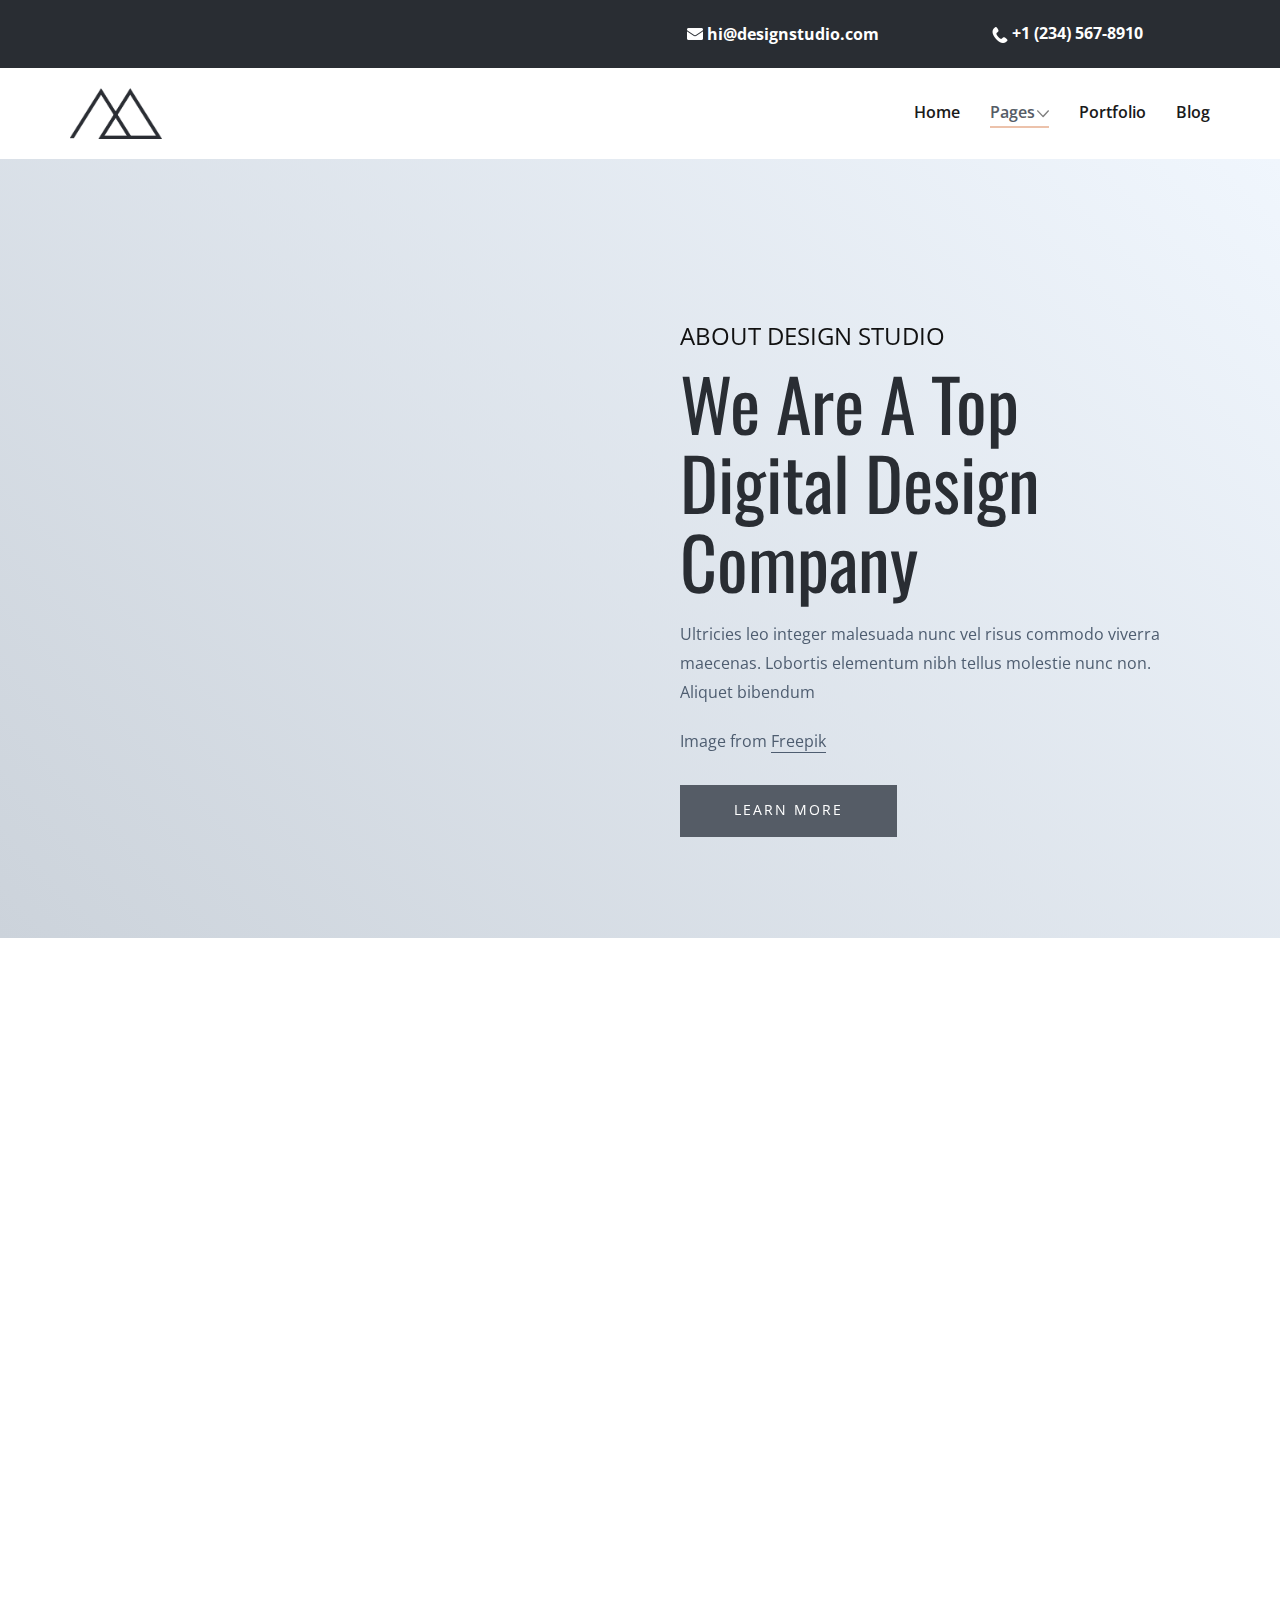
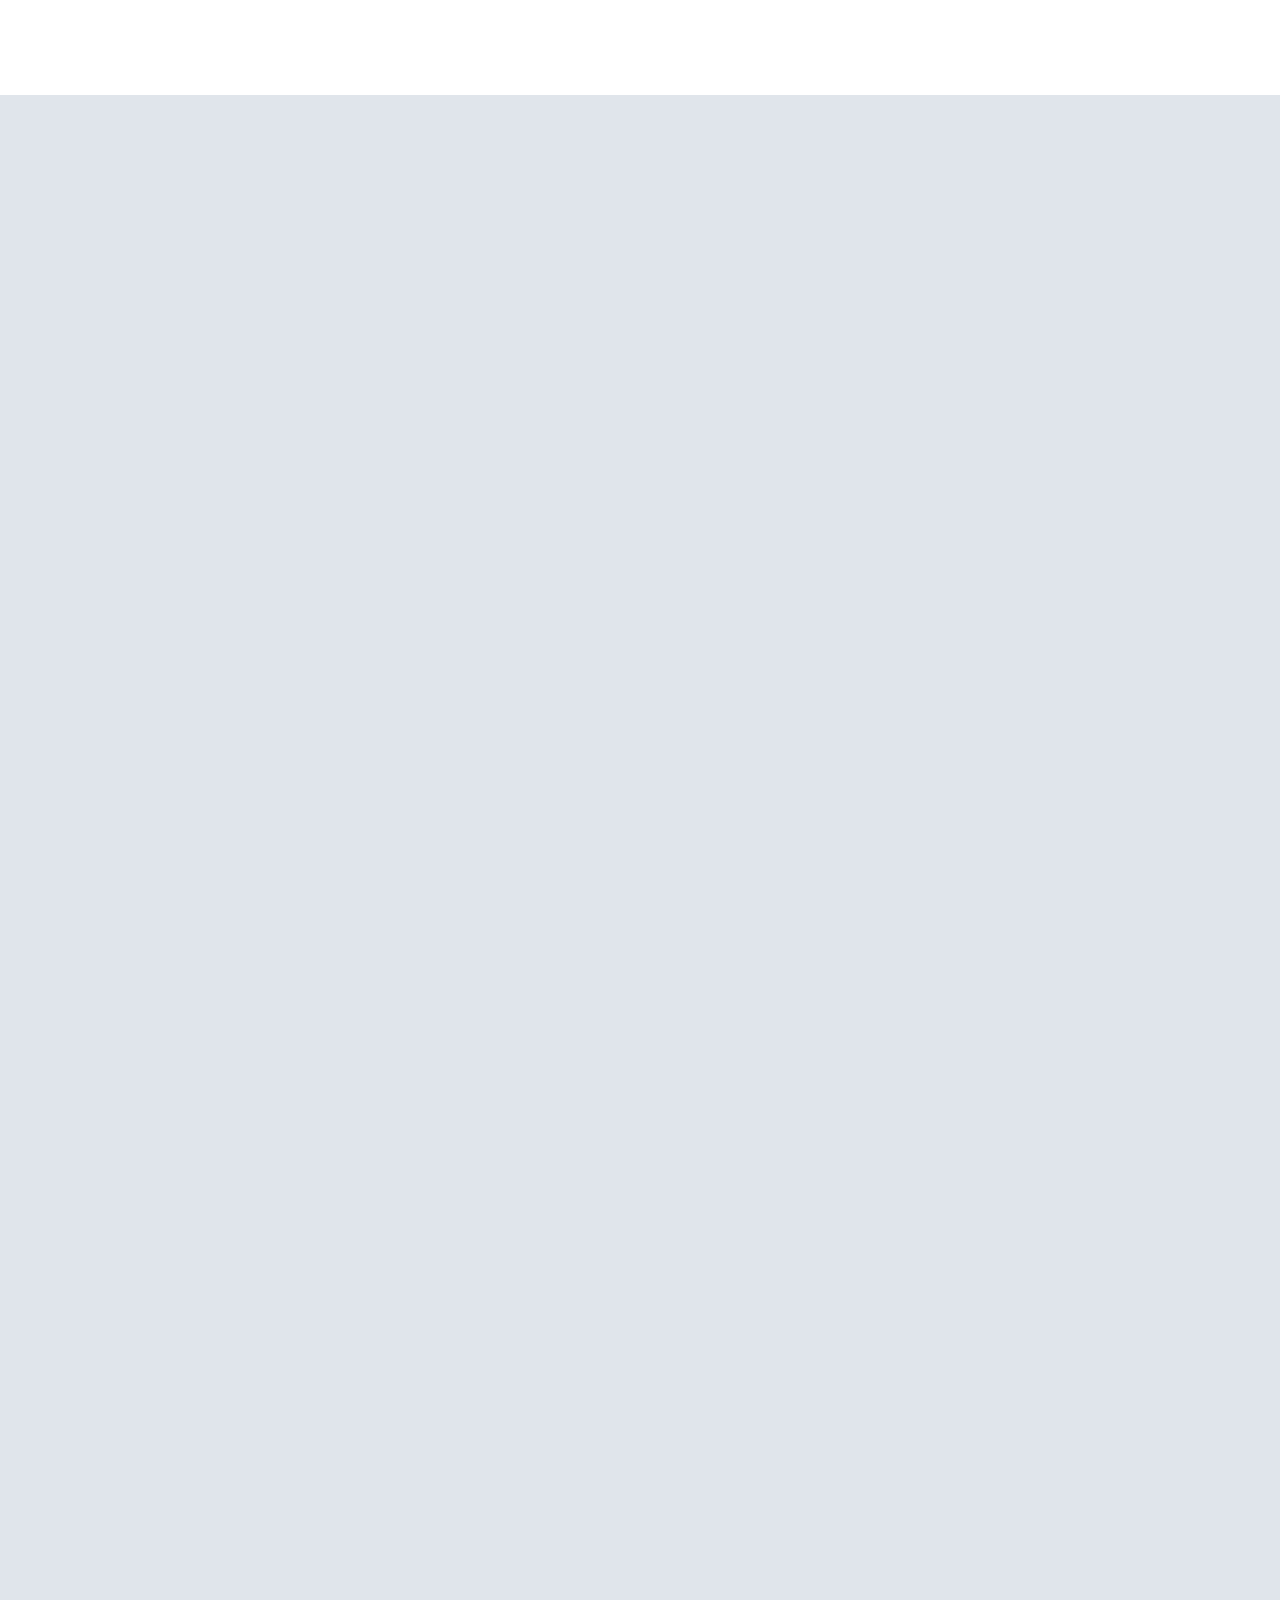
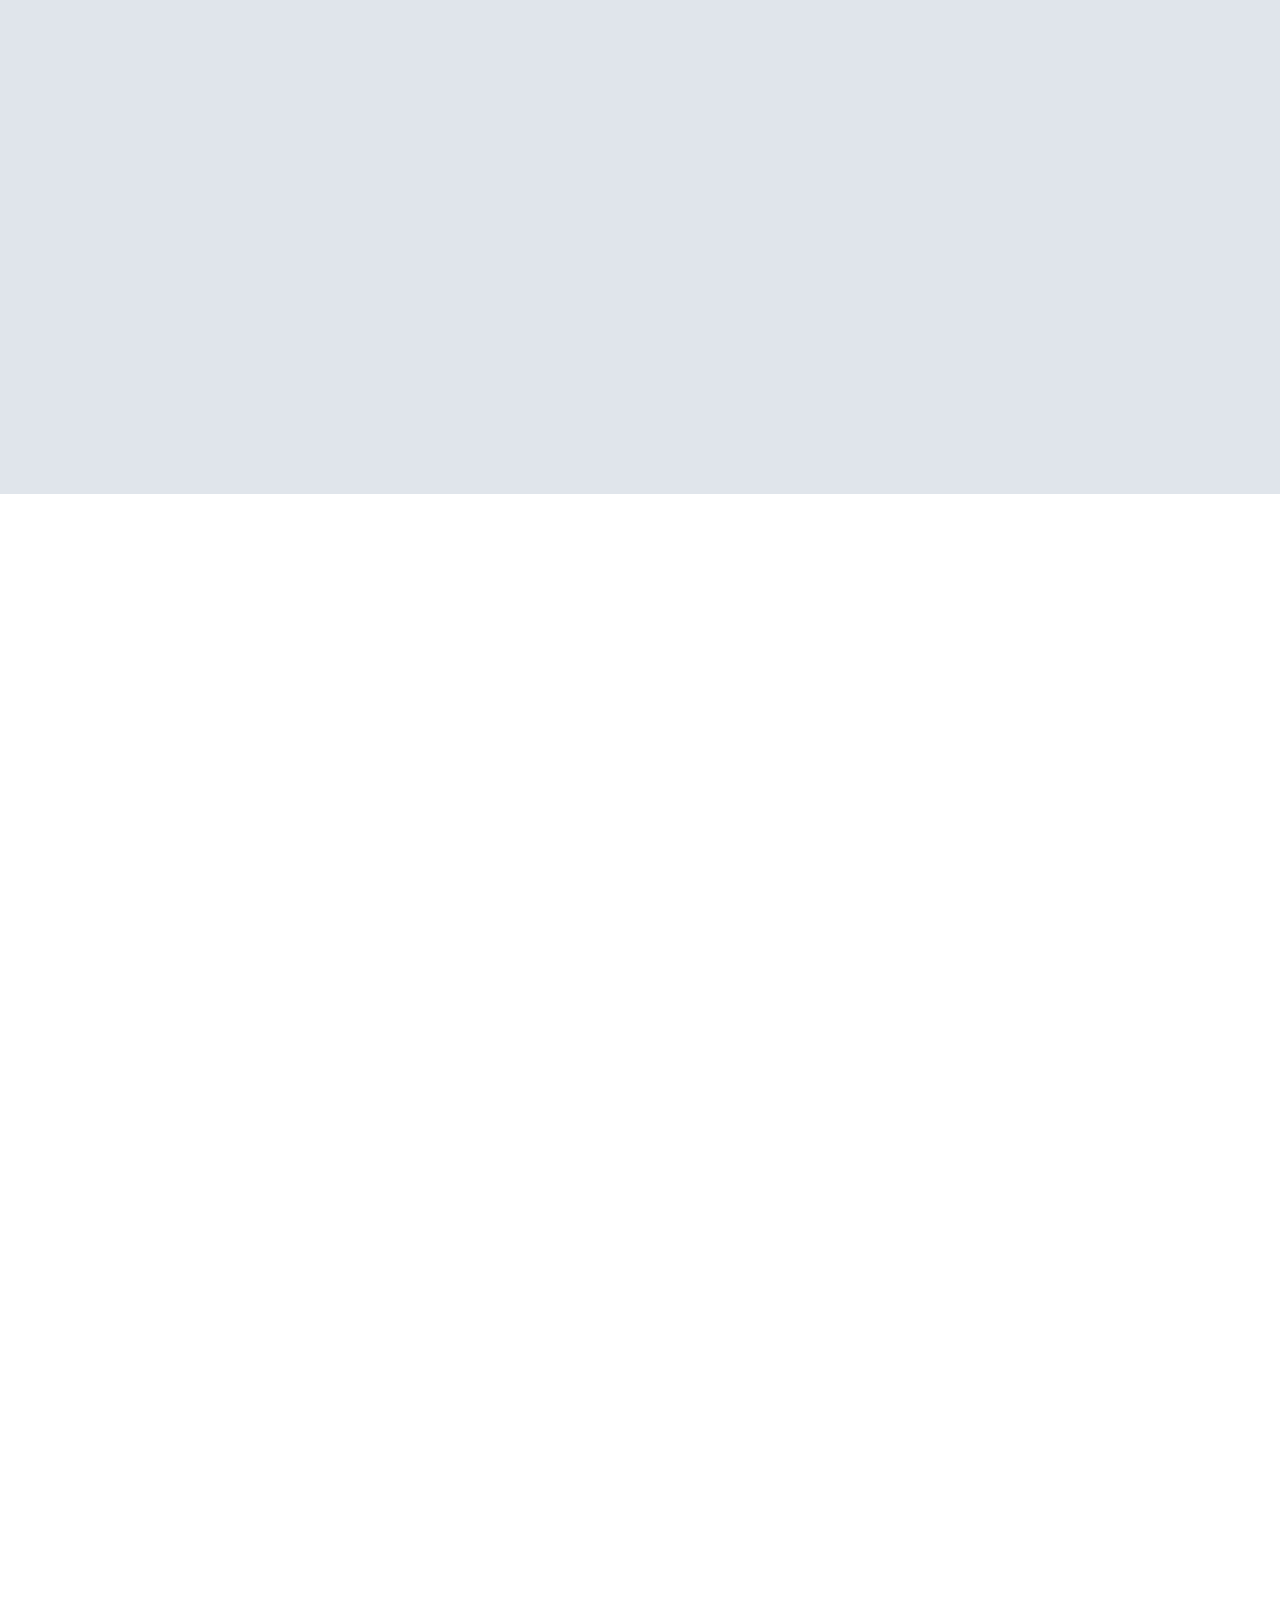
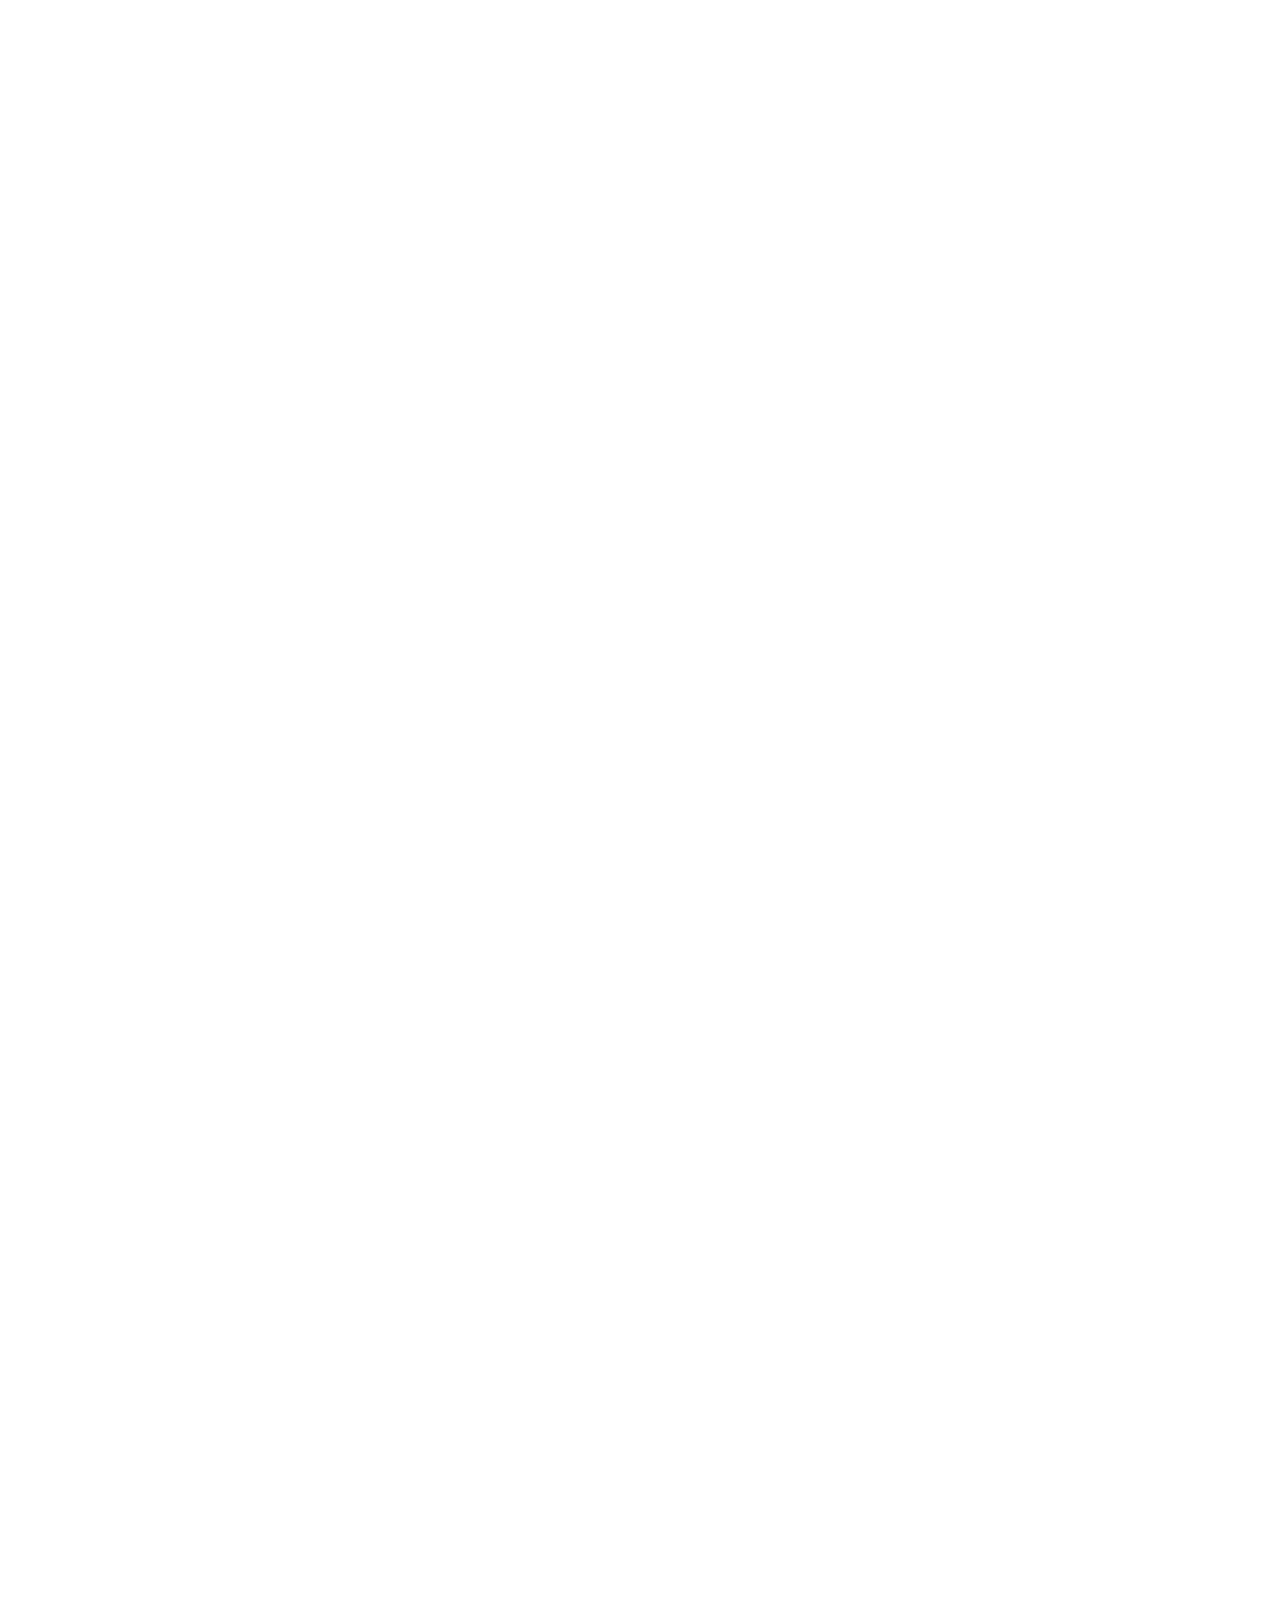
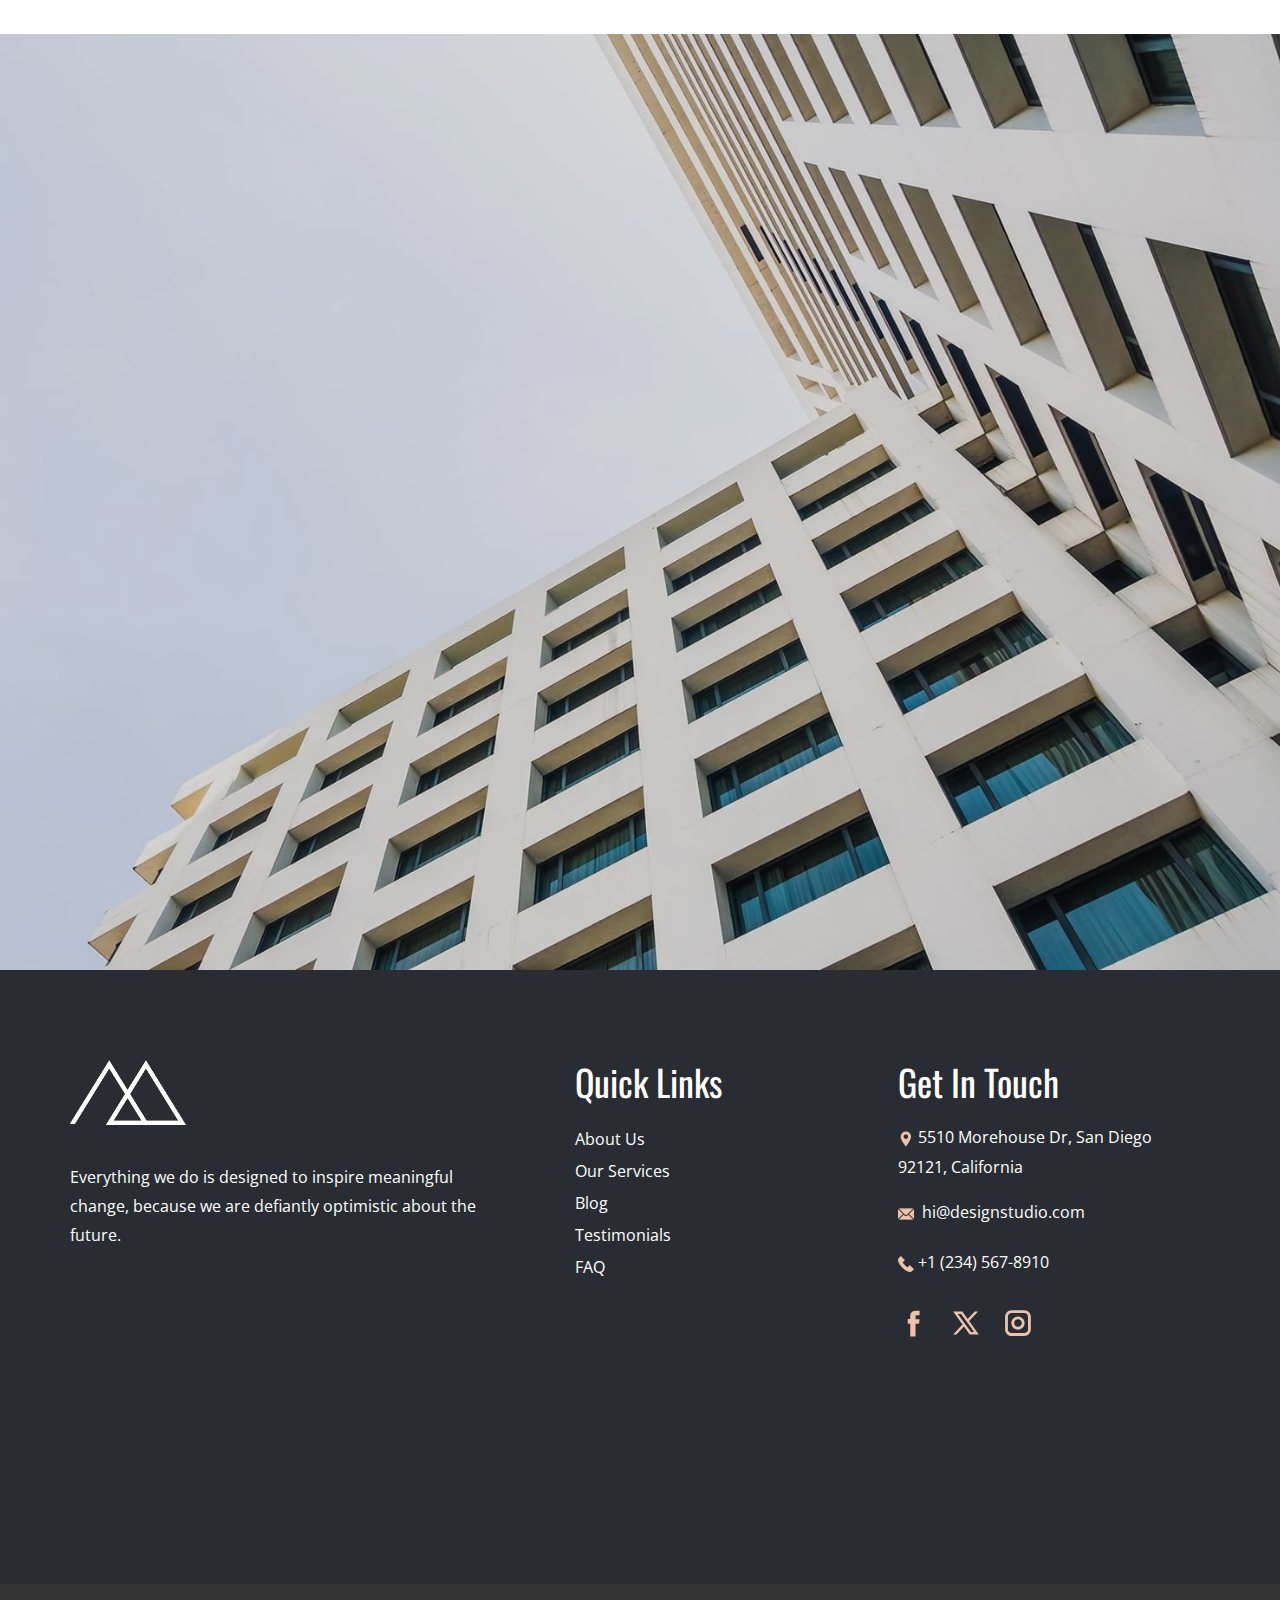
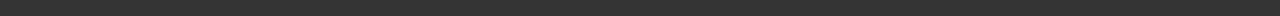
<file: About.html>
<!DOCTYPE html>
<html style="font-size: 16px;" lang="en"><head>
    <meta name="viewport" content="width=device-width, initial-scale=1.0">
    <meta charset="utf-8">
    <meta name="keywords" content="​​We Are A Top Digital Design Company, ​​A Wide Variety Of Premium Services We Offer, Start and Run a successful business, About Branding Agency, ​We create brands and experiences that drive remarkable change, Contact Us">
    <meta name="description" content="">
    <title>About</title>
    <link rel="stylesheet" href="nicepage.css" media="screen">
<link rel="stylesheet" href="About.css" media="screen">
    <script class="u-script" type="text/javascript" src="jquery.js" defer=""></script>
    <script class="u-script" type="text/javascript" src="nicepage.js" defer=""></script>
    <meta name="generator" content="Nicepage 7.12.3, nicepage.com">
    
    
    
    
    
    
    
    
    
    
    <link id="u-page-google-font" rel="stylesheet" href="https://fonts.googleapis.com/css2?display=swap&amp;family=Oswald:wght@200..700&amp;family=Open+Sans:ital,wght@0,300..800;1,300..800">
    <script type="application/ld+json">{
		"@context": "http://schema.org",
		"@type": "Organization",
		"name": "",
		"logo": "images/design-logo.png",
		"sameAs": [
				"https://facebook.com/name",
				"https://twitter.com/name",
				"https://instagram.com/name"
		]
}</script>
    <meta name="theme-color" content="#ecc2ab">
    <meta name="twitter:site" content="@">
    <meta name="twitter:card" content="summary_large_image">
    <meta name="twitter:title" content="About">
    <meta name="twitter:description" content="">
    <meta property="og:title" content="About">
    <meta property="og:type" content="website">
  <meta name="referrer" content="origin"><meta data-intl-tel-input-cdn-path="intlTelInput/"></head>
  <body data-path-to-root="./" data-include-products="false" class="u-body u-xl-mode" data-lang="en"><header class=" u-border-no-bottom u-border-no-left u-border-no-right u-border-no-top u-clearfix u-header u-section-row-container" id="sec-f15a" style="background-image: none"><div class="u-section-rows">
        <div class="u-clearfix u-palette-2-dark-3 u-section-row u-section-row-1">
          <div class="u-clearfix u-sheet u-valign-middle u-sheet-1">
            <div class="data-layout-selected u-clearfix u-expanded-width-sm u-expanded-width-xs u-gutter-0 u-layout-custom-sm u-layout-custom-xs u-layout-wrap u-layout-wrap-1">
              <div class="u-gutter-0 u-layout">
                <div class="u-layout-row">
                  <div class="u-container-align-center u-container-style u-layout-cell u-shape-rectangle u-size-30-lg u-size-30-md u-size-30-sm u-size-30-xl u-size-60-xs u-layout-cell-1">
                    <div class="u-container-layout u-valign-middle u-container-layout-1">
                      <a href="mailto:hi@car.repair.com" class="u-active-none u-align-center u-border-active-palette-1-base u-border-hover-white u-btn u-button-link u-button-style u-hover-none u-none u-text-active-palette-1-light-2 u-text-body-alt-color u-text-hover-palette-1-light-2 u-btn-1" data-animation-name="" data-animation-duration="0" data-animation-delay="0" data-animation-direction=""><span class="u-file-icon u-icon u-text-white u-icon-1"><img src="images/2099199-390ae0a7.png" alt=""></span>&nbsp;hi@​designstudio.com
                      </a>
                    </div>
                  </div>
                  <div class="u-container-align-center u-container-style u-layout-cell u-shape-rectangle u-size-30-lg u-size-30-md u-size-30-sm u-size-30-xl u-size-60-xs u-layout-cell-2">
                    <div class="u-container-layout u-valign-middle u-container-layout-2">
                      <a href="tel:+12345678910" class="u-active-none u-align-center u-border-active-palette-1-base u-border-hover-white u-btn u-button-link u-button-style u-hover-none u-none u-text-active-palette-1-light-2 u-text-body-alt-color u-text-hover-palette-1-light-2 u-btn-2" data-animation-name="" data-animation-duration="0" data-animation-delay="0" data-animation-direction=""><span class="u-file-icon u-icon u-text-white"><img src="images/1257-846fd2c8.png" alt=""></span>&nbsp;​+1 (234) 567-8910
                      </a>
                    </div>
                  </div>
                </div>
              </div>
            </div>
          </div>
          
          
          
          
          
        </div>
        <div class="u-clearfix u-section-row" data-animation-name="" data-animation-duration="0" data-animation-delay="0" data-animation-direction="">
          <div class="u-clearfix u-sheet u-valign-middle u-sheet-2">
            <a href="#" class="u-enable-responsive u-image u-logo u-image-1" data-image-width="459" data-image-height="256">
              <img src="images/design-logo.png" class="u-logo-image u-logo-image-1">
            </a>
            <nav class="u-dropdown-icon u-menu u-menu-dropdown u-offcanvas u-menu-1" data-responsive-from="MD" role="navigation">
              <div class="menu-collapse" style="font-size: 1rem; letter-spacing: 0px; font-weight: 600;">
                <a class="u-button-style u-custom-active-border-color u-custom-border u-custom-border-color u-custom-borders u-custom-hover-border-color u-custom-left-right-menu-spacing u-custom-padding-bottom u-custom-text-active-color u-custom-text-color u-custom-text-hover-color u-custom-top-bottom-menu-spacing u-hamburger-link u-nav-link u-text-active-palette-2-dark-3 u-text-hover-palette-2-dark-3 u-text-palette-2-dark-2" href="#" tabindex="-1" aria-label="Open menu" aria-controls="5463">
                  <svg class="u-svg-link" viewBox="0 0 24 24"><use xlink:href="#menu-hamburger"></use></svg>
                  <svg class="u-svg-content" version="1.1" id="menu-hamburger" viewBox="0 0 16 16" x="0px" y="0px" xmlns:xlink="http://www.w3.org/1999/xlink" xmlns="http://www.w3.org/2000/svg"><g><rect y="1" width="16" height="2"></rect><rect y="7" width="16" height="2"></rect><rect y="13" width="16" height="2"></rect>
</g></svg>
                </a>
              </div>
              <div class="u-custom-menu u-nav-container">
                <ul class="u-nav u-spacing-30 u-unstyled u-nav-1" role="menubar"><li class="u-nav-item" role="none"><a class="u-border-2 u-border-active-palette-1-base u-border-hover-palette-1-light-1 u-border-no-left u-border-no-right u-border-no-top u-button-style u-nav-link u-text-active-palette-2-dark-2 u-text-grey-90 u-text-hover-grey-90" href="Home-2.html" style="padding: 6px 0px;" role="menuitem">Home</a>
</li><li class="u-nav-item" role="none"><a class="u-border-2 u-border-active-palette-1-base u-border-hover-palette-1-light-1 u-border-no-left u-border-no-right u-border-no-top u-button-style u-nav-link u-text-active-palette-2-dark-2 u-text-grey-90 u-text-hover-grey-90" style="padding: 6px 0px;" tabindex="-1" role="menuitem" aria-haspopup="true" aria-expanded="false">Pages</a><div class="u-nav-popup"><ul class="u-h-spacing-22 u-nav u-unstyled u-v-spacing-12" role="menu" aria-label="Pages menu"><li class="u-nav-item" role="none"><a class="u-active-palette-2-light-3 u-button-style u-hover-palette-2-light-2 u-nav-link u-text-active-palette-2-dark-2 u-text-hover-palette-2-dark-2 u-text-palette-2-dark-3 u-white" href="./" role="menuitem">Landing</a>
</li><li class="u-nav-item" role="none"><a class="u-active-palette-2-light-3 u-button-style u-hover-palette-2-light-2 u-nav-link u-text-active-palette-2-dark-2 u-text-hover-palette-2-dark-2 u-text-palette-2-dark-3 u-white" href="Services.html" role="menuitem">Our Services</a>
</li><li class="u-nav-item" role="none"><a class="u-active-palette-2-light-3 u-button-style u-hover-palette-2-light-2 u-nav-link u-text-active-palette-2-dark-2 u-text-hover-palette-2-dark-2 u-text-palette-2-dark-3 u-white" href="Blog.html" role="menuitem">Our Blog</a>
</li><li class="u-nav-item" role="none"><a class="u-active-palette-2-light-3 u-button-style u-hover-palette-2-light-2 u-nav-link u-text-active-palette-2-dark-2 u-text-hover-palette-2-dark-2 u-text-palette-2-dark-3 u-white" href="About.html" role="menuitem">About Us</a>
</li><li class="u-nav-item" role="none"><a class="u-active-palette-2-light-3 u-button-style u-hover-palette-2-light-2 u-nav-link u-text-active-palette-2-dark-2 u-text-hover-palette-2-dark-2 u-text-palette-2-dark-3 u-white" href="Team.html" role="menuitem">Our Team</a>
</li><li class="u-nav-item" role="none"><a class="u-active-palette-2-light-3 u-button-style u-hover-palette-2-light-2 u-nav-link u-text-active-palette-2-dark-2 u-text-hover-palette-2-dark-2 u-text-palette-2-dark-3 u-white" href="Project-Page.html" role="menuitem">Single Project</a>
</li><li class="u-nav-item" role="none"><a class="u-active-palette-2-light-3 u-button-style u-hover-palette-2-light-2 u-nav-link u-text-active-palette-2-dark-2 u-text-hover-palette-2-dark-2 u-text-palette-2-dark-3 u-white" href="blog/blog.html" role="menuitem">Blog</a>
</li></ul>
</div>
</li><li class="u-nav-item" role="none"><a class="u-border-2 u-border-active-palette-1-base u-border-hover-palette-1-light-1 u-border-no-left u-border-no-right u-border-no-top u-button-style u-nav-link u-text-active-palette-2-dark-2 u-text-grey-90 u-text-hover-grey-90" href="Portfolio-Page.html" style="padding: 6px 0px;" role="menuitem">Portfolio</a>
</li><li class="u-nav-item" role="none"><a class="u-border-2 u-border-active-palette-1-base u-border-hover-palette-1-light-1 u-border-no-left u-border-no-right u-border-no-top u-button-style u-nav-link u-text-active-palette-2-dark-2 u-text-grey-90 u-text-hover-grey-90" href="blog/blog.html" style="padding: 6px 0px;" role="menuitem">Blog</a>
</li></ul>
              </div>
              <div class="u-custom-menu u-nav-container-collapse" id="5463" role="region" aria-label="Menu panel">
                <div class="u-black u-container-style u-inner-container-layout u-opacity u-opacity-95 u-sidenav">
                  <div class="u-inner-container-layout u-sidenav-overflow">
                    <div class="u-menu-close" tabindex="-1" aria-label="Close menu"></div>
                    <ul class="u-align-center u-nav u-popupmenu-items u-unstyled u-nav-3"><li class="u-nav-item"><a class="u-button-style u-nav-link" href="Home-2.html">Home</a>
</li><li class="u-nav-item"><a class="u-button-style u-nav-link">Pages</a><div class="u-nav-popup"><ul class="u-h-spacing-22 u-nav u-unstyled u-v-spacing-12"><li class="u-nav-item"><a class="u-button-style u-nav-link" href="./">Landing</a>
</li><li class="u-nav-item"><a class="u-button-style u-nav-link" href="Services.html">Our Services</a>
</li><li class="u-nav-item"><a class="u-button-style u-nav-link" href="Blog.html">Our Blog</a>
</li><li class="u-nav-item"><a class="u-button-style u-nav-link" href="About.html">About Us</a>
</li><li class="u-nav-item"><a class="u-button-style u-nav-link" href="Team.html">Our Team</a>
</li><li class="u-nav-item"><a class="u-button-style u-nav-link" href="Project-Page.html">Single Project</a>
</li><li class="u-nav-item"><a class="u-button-style u-nav-link" href="blog/blog.html">Blog</a>
</li></ul>
</div>
</li><li class="u-nav-item"><a class="u-button-style u-nav-link" href="Portfolio-Page.html">Portfolio</a>
</li><li class="u-nav-item"><a class="u-button-style u-nav-link" href="blog/blog.html">Blog</a>
</li></ul>
                  </div>
                </div>
                <div class="u-black u-menu-overlay u-opacity u-opacity-70"></div>
              </div>
              <style class="menu-style">@media (max-width: 939px) {
                    [data-responsive-from="MD"] .u-nav-container {
                        display: none;
                    }
                    [data-responsive-from="MD"] .menu-collapse {
                        display: block;
                    }
                }</style>
            </nav>
          </div>
          
          
          
          
          
        </div>
      </div></header>
    <section class="u-align-center u-clearfix u-container-align-center u-gradient u-section-1" id="carousel_c23a" data-animation-name="" data-animation-duration="0" data-animation-delay="0" data-animation-direction="">
      <div class="u-clearfix u-sheet u-valign-bottom u-sheet-1">
        <div class="data-layout-selected u-clearfix u-expanded-width u-gutter-0 u-layout-wrap u-layout-wrap-1">
          <div class="u-layout">
            <div class="u-layout-row">
              <div class="u-align-left u-container-align-left u-container-style u-layout-cell u-left-cell u-shape-rectangle u-size-30 u-layout-cell-1" data-animation-name="customAnimationIn" data-animation-duration="1500" data-animation-delay="1000">
                <div class="u-container-layout u-valign-middle u-container-layout-1">
                  <img class="u-absolute-hcenter-xl u-expanded-height-sm u-expanded-height-xl u-expanded-height-xs u-expanded-width-md u-image u-image-default u-image-1" src="images/portrait-successful-man-having-stubble-posing-with-broad-smile-keeping-arms-folded.png" alt="" data-image-width="679" data-image-height="1000">
                </div>
              </div>
              <div class="u-align-left u-container-align-left u-container-style u-layout-cell u-right-cell u-shape-rectangle u-size-30 u-layout-cell-2" data-animation-name="customAnimationIn" data-animation-duration="1500" data-animation-delay="500">
                <div class="u-container-layout u-valign-middle u-container-layout-2">
                  <h3 class="u-align-left u-text u-text-1">about design studio</h3>
                  <h1 class="u-align-left u-text u-text-palette-5-dark-3 u-text-2"> We Are A Top Digital Design Company</h1>
                  <p class="u-align-left u-text u-text-palette-5-dark-2 u-text-3"> Ultricies leo integer malesuada nunc vel risus commodo viverra maecenas. Lobortis elementum nibh tellus molestie nunc non. Aliquet bibendum</p>
                  <p class="u-align-left u-text u-text-default u-text-palette-5-dark-2 u-text-4" data-animation-name="" data-animation-duration="0" data-animation-delay="0" data-animation-direction="">Image from <a href="https://www.freepik.com/" class="u-border-1 u-border-active-palette-1-light-1 u-border-hover-palette-1-light-1 u-border-no-left u-border-no-right u-border-no-top u-border-palette-5-dark-2 u-bottom-left-radius-0 u-bottom-right-radius-0 u-btn u-button-link u-button-style u-none u-radius-0 u-text-palette-5-dark-2 u-top-left-radius-0 u-top-right-radius-0 u-btn-1" target="_blank">Freepik</a>
                  </p>
                  <a href="#" class="u-active-palette-5-dark-3 u-align-left u-border-none u-btn u-button-style u-hover-palette-5-dark-3 u-palette-2-dark-2 u-btn-2">Learn More </a>
                </div>
              </div>
            </div>
          </div>
        </div>
      </div>
    </section>
    <section class="u-clearfix u-container-align-center u-section-2" id="sec-f929">
      <div class="u-clearfix u-sheet u-valign-middle-lg u-valign-middle-md u-valign-middle-sm u-valign-middle-xs u-sheet-1">
        <h2 class="u-align-center u-text u-text-default u-text-palette-5-dark-2 u-text-1" data-animation-name="customAnimationIn" data-animation-duration="1500" data-animation-delay="500"> A Wide Variety Of Premium Services We Offer</h2>
        <img class="u-expanded-width-md u-expanded-width-sm u-expanded-width-xs u-image u-image-1" src="images/Untitled-2.jpg" data-image-width="700" data-image-height="700" data-animation-name="customAnimationIn" data-animation-duration="1500" data-animation-delay="0">
        <div class="u-expanded-width-md u-expanded-width-sm u-expanded-width-xs u-list u-list-1">
          <div class="u-repeater u-repeater-1">
            <div class="u-container-align-left u-container-style u-list-item u-repeater-item u-shape-rectangle u-list-item-1" data-href="#" data-animation-name="customAnimationIn" data-animation-duration="1500">
              <div class="u-container-layout u-similar-container u-valign-middle u-container-layout-1">
                <h5 class="u-align-left u-text u-text-2"><span class="u-file-icon u-icon u-text-palette-4-base u-icon-1" data-animation-name="" data-animation-duration="0" data-animation-delay="0" data-animation-direction=""><img src="images/3405554-a08c525d.png" alt=""></span>&nbsp;​UI/UX Design
                </h5>
              </div>
            </div>
            <div class="u-container-align-left u-container-style u-list-item u-repeater-item u-shape-rectangle u-list-item-2" data-href="#" data-animation-direction="Up" data-animation-name="customAnimationIn" data-animation-duration="1500" data-animation-delay="250">
              <div class="u-container-layout u-similar-container u-valign-middle u-container-layout-2">
                <h5 class="u-align-left u-text u-text-3"><span class="u-file-icon u-icon u-text-palette-4-base u-icon-2" data-animation-name="" data-animation-duration="0" data-animation-delay="0" data-animation-direction=""><img src="images/596092-2495c328.png" alt=""></span>&nbsp;​Digital Marketing
                </h5>
              </div>
            </div>
            <div class="u-container-align-left u-container-style u-list-item u-repeater-item u-shape-rectangle u-list-item-3" data-href="#" data-animation-direction="Up" data-animation-name="customAnimationIn" data-animation-duration="1500" data-animation-delay="500">
              <div class="u-container-layout u-similar-container u-valign-middle u-container-layout-3">
                <h5 class="u-align-left u-text u-text-4"><span class="u-file-icon u-icon u-text-palette-4-base u-icon-3" data-animation-name="" data-animation-duration="0" data-animation-delay="0" data-animation-direction=""><img src="images/1436404-744c3b8e.png" alt=""></span>&nbsp;​App Development&nbsp;<br>
                </h5>
              </div>
            </div>
            <div class="u-container-align-left u-container-style u-list-item u-repeater-item u-shape-rectangle u-list-item-4" data-href="#" data-animation-direction="Up" data-animation-name="customAnimationIn" data-animation-duration="1500" data-animation-delay="750">
              <div class="u-container-layout u-similar-container u-valign-middle u-container-layout-4">
                <h5 class="u-align-left u-text u-text-5"><span class="u-file-icon u-icon u-text-palette-4-base u-icon-4" data-animation-name="" data-animation-duration="0" data-animation-delay="0" data-animation-direction=""><img src="images/1388394-d62e322b.png" alt=""></span>&nbsp;Graphic Design
                </h5>
              </div>
            </div>
            <div class="u-container-align-left u-container-style u-list-item u-repeater-item u-shape-rectangle u-list-item-5" data-href="#" data-animation-direction="Up" data-animation-name="customAnimationIn" data-animation-duration="1500" data-animation-delay="750">
              <div class="u-container-layout u-similar-container u-valign-middle u-container-layout-5">
                <h5 class="u-align-left u-text u-text-6"><span class="u-file-icon u-icon u-text-palette-4-base u-icon-5" data-animation-name="" data-animation-duration="0" data-animation-delay="0" data-animation-direction=""><img src="images/1014398-e4acaa62.png" alt=""></span>&nbsp;​Logo Design
                </h5>
              </div>
            </div>
            <div class="u-container-align-left u-container-style u-list-item u-repeater-item u-shape-rectangle u-list-item-6" data-href="#" data-animation-direction="Up" data-animation-name="customAnimationIn" data-animation-duration="1500" data-animation-delay="750">
              <div class="u-container-layout u-similar-container u-valign-middle u-container-layout-6">
                <h5 class="u-align-left u-text u-text-7"><span class="u-file-icon u-icon u-text-palette-4-base u-icon-6" data-animation-name="" data-animation-duration="0" data-animation-delay="0" data-animation-direction=""><img src="images/10332393-9d190ceb.png" alt=""></span>&nbsp;​Website Design
                </h5>
              </div>
            </div>
            <div class="u-container-align-left u-container-style u-list-item u-repeater-item u-shape-rectangle u-list-item-7" data-href="#" data-animation-direction="Up" data-animation-name="customAnimationIn" data-animation-duration="1500" data-animation-delay="750">
              <div class="u-container-layout u-similar-container u-valign-middle u-container-layout-7">
                <h5 class="u-align-left u-text u-text-8"><span class="u-file-icon u-icon u-text-palette-4-base u-icon-7" data-animation-name="" data-animation-duration="0" data-animation-delay="0" data-animation-direction=""><img src="images/10302417-4019661c.png" alt=""></span>&nbsp;​SEO and ​Branding
                </h5>
              </div>
            </div>
            <div class="u-container-align-left u-container-style u-list-item u-repeater-item u-shape-rectangle u-list-item-8" data-href="#" data-animation-direction="Up" data-animation-name="customAnimationIn" data-animation-duration="1500" data-animation-delay="750">
              <div class="u-container-layout u-similar-container u-valign-middle u-container-layout-8">
                <h5 class="u-align-left u-text u-text-9"><span class="u-file-icon u-icon u-text-palette-4-base u-icon-8" data-animation-name="" data-animation-duration="0" data-animation-delay="0" data-animation-direction=""><img src="images/2996915-c85d6c7c.png" alt=""></span>&nbsp;​Web Hosting Plus
                </h5>
              </div>
            </div>
          </div>
        </div>
      </div>
    </section>
    <section class="u-align-center u-clearfix u-container-align-center u-palette-2-light-2 u-section-3" src="" id="carousel_ac92">
      <img class="u-expanded-width u-image u-image-1" src="images/7897-min.jpg" data-image-width="1980" data-image-height="1322" data-animation-name="customAnimationIn" data-animation-duration="1500">
      <div class="data-layout-selected u-clearfix u-gutter-30 u-layout-wrap u-layout-wrap-1">
        <div class="u-layout">
          <div class="u-layout-row">
            <div class="u-size-15 u-size-30-md">
              <div class="u-layout-col">
                <div class="u-container-style u-hidden-sm u-hidden-xs u-layout-cell u-size-20 u-layout-cell-1">
                  <div class="u-container-layout u-container-layout-1"></div>
                </div>
                <div class="u-align-center u-container-align-center u-container-style u-layout-cell u-size-40 u-white u-layout-cell-2" data-animation-name="customAnimationIn" data-animation-duration="1500" data-animation-delay="500">
                  <div class="u-container-layout u-valign-top u-container-layout-2"><span class="u-file-icon u-icon u-icon-circle u-palette-2-light-1 u-icon-1"><img src="images/2812586-c95f9203.png" alt=""></span>
                    <h4 class="u-text u-text-1">Results</h4>
                    <p class="u-text u-text-palette-5-dark-2 u-text-2">Duis aute irure dolor in reprehenderit in voluptate velit esse cillum dolore eu fugiat nulla pariatur</p>
                    <a href="#" class="u-active-none u-align-center u-border-1 u-border-active-grey-60 u-border-black u-border-hover-grey-60 u-border-no-left u-border-no-right u-border-no-top u-btn u-button-style u-hover-none u-none u-text-body-color u-btn-1">more</a>
                  </div>
                </div>
              </div>
            </div>
            <div class="u-size-15 u-size-30-md">
              <div class="u-layout-col">
                <div class="u-align-center u-container-align-center u-container-style u-layout-cell u-size-40 u-white u-layout-cell-3" data-animation-name="customAnimationIn" data-animation-duration="1500" data-animation-delay="250">
                  <div class="u-container-layout u-valign-top u-container-layout-3"><span class="u-icon u-icon-circle u-palette-2-light-1 u-icon-2"><svg class="u-svg-link" preserveAspectRatio="xMidYMin slice" viewBox="0 0 57 57" style=""><use xlink:href="#svg-b99c"></use></svg><svg class="u-svg-content" viewBox="0 0 57 57" x="0px" y="0px" id="svg-b99c" style="enable-background:new 0 0 57 57;"><path d="M52,3c-2.757,0-5,2.243-5,5v2.268L7.964,22.645C7.781,20.607,6.084,19,4,19c-2.206,0-4,1.794-4,4v11c0,2.206,1.794,4,4,4  c2.084,0,3.781-1.607,3.964-3.645l3.368,1.068c-0.506,0.455-0.913,1.03-1.138,1.722c-0.328,1.014-0.241,2.097,0.246,3.051  c0.486,0.954,1.313,1.66,2.326,1.987l14.27,4.623c0.403,0.131,0.818,0.195,1.23,0.195c0.625,0,1.246-0.148,1.819-0.441  c0.954-0.486,1.66-1.313,1.988-2.326c0.235-0.727,0.249-1.489,0.063-2.214L47,46.732V49c0,2.757,2.243,5,5,5s5-2.243,5-5V8  C57,5.243,54.757,3,52,3z M30.172,43.616c-0.164,0.506-0.518,0.919-0.995,1.162c-0.477,0.244-1.019,0.287-1.523,0.125L13.383,40.28  c-0.505-0.164-0.918-0.517-1.161-0.995c-0.244-0.478-0.289-1.019-0.125-1.523c0.274-0.846,1.061-1.384,1.905-1.384  c0.203,0,0.41,0.031,0.613,0.097l14.271,4.623C29.935,41.438,30.512,42.567,30.172,43.616z M6,34c0,1.103-0.897,2-2,2s-2-0.897-2-2  V23c0-1.103,0.897-2,2-2s2,0.897,2,2v0.268v10.465V34z M8,32.268v-7.535l39-12.366v32.268L8,32.268z M55,49c0,1.654-1.346,3-3,3  s-3-1.346-3-3v-1.634V9.634V8c0-1.654,1.346-3,3-3s3,1.346,3,3V49z"></path></svg></span>
                    <h4 class="u-text u-text-3">Results</h4>
                    <p class="u-text u-text-palette-5-dark-2 u-text-4">Duis aute irure dolor in reprehenderit in voluptate velit esse cillum dolore eu fugiat nulla pariatur</p>
                    <a href="#" class="u-active-none u-align-center u-border-1 u-border-active-grey-60 u-border-black u-border-hover-grey-60 u-border-no-left u-border-no-right u-border-no-top u-btn u-button-style u-hover-none u-none u-text-body-color u-btn-2">more</a>
                  </div>
                </div>
                <div class="u-container-style u-hidden-sm u-hidden-xs u-layout-cell u-size-20 u-layout-cell-4">
                  <div class="u-container-layout u-container-layout-4"></div>
                </div>
              </div>
            </div>
            <div class="u-size-15 u-size-30-md">
              <div class="u-layout-col">
                <div class="u-container-style u-hidden-sm u-hidden-xs u-layout-cell u-size-20 u-layout-cell-5">
                  <div class="u-container-layout u-container-layout-5"></div>
                </div>
                <div class="u-align-center u-container-align-center u-container-style u-layout-cell u-size-40 u-white u-layout-cell-6" data-animation-name="customAnimationIn" data-animation-duration="1500" data-animation-delay="500">
                  <div class="u-container-layout u-valign-top u-container-layout-6"><span class="u-icon u-icon-circle u-palette-2-light-1 u-icon-3"><svg class="u-svg-link" preserveAspectRatio="xMidYMin slice" viewBox="0 0 59.986 59.986" style=""><use xlink:href="#svg-d14b"></use></svg><svg class="u-svg-content" viewBox="0 0 59.986 59.986" x="0px" y="0px" id="svg-d14b" style="enable-background:new 0 0 59.986 59.986;"><path d="M59.972,20.164c0.007-0.041,0.011-0.081,0.013-0.123c0.002-0.049,0.001-0.096-0.003-0.145  c-0.004-0.042-0.01-0.082-0.02-0.123c-0.011-0.048-0.026-0.094-0.044-0.14c-0.009-0.024-0.011-0.049-0.022-0.072  c-0.008-0.017-0.022-0.03-0.031-0.047c-0.009-0.017-0.013-0.035-0.023-0.052l-10-16c-0.046-0.073-0.1-0.139-0.161-0.197  c-0.001-0.001-0.002-0.001-0.003-0.002c-0.086-0.081-0.188-0.139-0.297-0.185c-0.014-0.006-0.023-0.018-0.038-0.024  c-0.011-0.004-0.023-0.002-0.034-0.005c-0.101-0.034-0.205-0.057-0.314-0.057h-38c-0.108,0-0.211,0.023-0.31,0.056  c-0.011,0.003-0.022,0.001-0.032,0.005c-0.015,0.005-0.024,0.017-0.038,0.023c-0.104,0.043-0.202,0.099-0.287,0.175  c-0.005,0.005-0.012,0.008-0.017,0.012c-0.062,0.058-0.117,0.125-0.163,0.198l-10,16c-0.01,0.016-0.014,0.035-0.023,0.052  c-0.009,0.017-0.023,0.03-0.031,0.047c-0.011,0.023-0.013,0.048-0.023,0.072c-0.018,0.046-0.033,0.092-0.044,0.14  c-0.009,0.041-0.016,0.082-0.02,0.124C0,19.945-0.001,19.993,0.001,20.041c0.002,0.042,0.006,0.082,0.013,0.123  c0.008,0.048,0.021,0.095,0.037,0.142c0.013,0.039,0.027,0.077,0.045,0.115c0.009,0.018,0.012,0.038,0.022,0.056  c0.016,0.029,0.04,0.051,0.058,0.078c0.014,0.021,0.022,0.044,0.039,0.064l28.989,35.986c0.002,0.003,0.004,0.005,0.006,0.007  l0.005,0.007c0.003,0.004,0.008,0.005,0.011,0.009c0.082,0.099,0.184,0.174,0.295,0.234c0.03,0.016,0.058,0.03,0.089,0.043  c0.121,0.051,0.249,0.087,0.383,0.087c0.114,0,0.229-0.02,0.343-0.061c0.017-0.006,0.028-0.02,0.045-0.027  c0.051-0.021,0.091-0.055,0.137-0.084c0.076-0.048,0.147-0.098,0.206-0.163c0.014-0.015,0.035-0.022,0.048-0.038l29-36  c0.016-0.02,0.024-0.044,0.039-0.064c0.019-0.027,0.042-0.049,0.058-0.078c0.01-0.018,0.013-0.038,0.022-0.056  c0.018-0.038,0.032-0.075,0.045-0.115C59.95,20.259,59.964,20.213,59.972,20.164z M32.095,4.993h15.459l-4.86,13.045L32.095,4.993z   M40.892,18.993H19.095L29.993,5.58L40.892,18.993z M17.222,18.125L12.423,4.993h15.469L17.222,18.125z M41.593,20.993  L29.818,52.599L18.269,20.993H41.593z M49.221,6.246l7.967,12.748H44.472L49.221,6.246z M10.756,6.259l4.653,12.734H2.798  L10.756,6.259z M16.14,20.993l10.839,29.664L3.083,20.993H16.14z M32.39,51.423l11.337-30.43h13.176L32.39,51.423z"></path></svg></span>
                    <h4 class="u-text u-text-5">Expertise</h4>
                    <p class="u-text u-text-palette-5-dark-2 u-text-6">Duis aute irure dolor in reprehenderit in voluptate velit esse cillum dolore eu fugiat nulla pariatur</p>
                    <a href="#" class="u-active-none u-align-center u-border-1 u-border-active-grey-60 u-border-black u-border-hover-grey-60 u-border-no-left u-border-no-right u-border-no-top u-btn u-button-style u-hover-none u-none u-text-body-color u-btn-3">more</a>
                  </div>
                </div>
              </div>
            </div>
            <div class="u-size-15 u-size-30-md">
              <div class="u-layout-col">
                <div class="u-align-center u-container-align-center u-container-style u-layout-cell u-size-40 u-white u-layout-cell-7" data-animation-name="customAnimationIn" data-animation-duration="1500" data-animation-delay="250">
                  <div class="u-container-layout u-valign-top u-container-layout-7"><span class="u-icon u-icon-circle u-palette-2-light-1 u-icon-4"><svg class="u-svg-link" preserveAspectRatio="xMidYMin slice" viewBox="0 0 60 60" style=""><use xlink:href="#svg-097b"></use></svg><svg class="u-svg-content" viewBox="0 0 60 60" x="0px" y="0px" id="svg-097b" style="enable-background:new 0 0 60 60;"><path d="M48.014,42.889l-9.553-4.776C37.56,37.662,37,36.756,37,35.748v-3.381c0.229-0.28,0.47-0.599,0.719-0.951
	c1.239-1.75,2.232-3.698,2.954-5.799C42.084,24.97,43,23.575,43,22v-4c0-0.963-0.36-1.896-1-2.625v-5.319
	c0.056-0.55,0.276-3.824-2.092-6.525C37.854,1.188,34.521,0,30,0s-7.854,1.188-9.908,3.53C17.724,6.231,17.944,9.506,18,10.056
	v5.319c-0.64,0.729-1,1.662-1,2.625v4c0,1.217,0.553,2.352,1.497,3.109c0.916,3.627,2.833,6.36,3.503,7.237v3.309
	c0,0.968-0.528,1.856-1.377,2.32l-8.921,4.866C8.801,44.424,7,47.458,7,50.762V54c0,4.746,15.045,6,23,6s23-1.254,23-6v-3.043
	C53,47.519,51.089,44.427,48.014,42.889z M51,54c0,1.357-7.412,4-21,4S9,55.357,9,54v-3.238c0-2.571,1.402-4.934,3.659-6.164
	l8.921-4.866C23.073,38.917,24,37.354,24,35.655v-4.019l-0.233-0.278c-0.024-0.029-2.475-2.994-3.41-7.065l-0.091-0.396l-0.341-0.22
	C19.346,23.303,19,22.676,19,22v-4c0-0.561,0.238-1.084,0.67-1.475L20,16.228V10l-0.009-0.131c-0.003-0.027-0.343-2.799,1.605-5.021
	C23.253,2.958,26.081,2,30,2c3.905,0,6.727,0.951,8.386,2.828c1.947,2.201,1.625,5.017,1.623,5.041L40,16.228l0.33,0.298
	C40.762,16.916,41,17.439,41,18v4c0,0.873-0.572,1.637-1.422,1.899l-0.498,0.153l-0.16,0.495c-0.669,2.081-1.622,4.003-2.834,5.713
	c-0.297,0.421-0.586,0.794-0.837,1.079L35,31.623v4.125c0,1.77,0.983,3.361,2.566,4.153l9.553,4.776
	C49.513,45.874,51,48.28,51,50.957V54z"></path></svg></span>
                    <h4 class="u-text u-text-7">Support</h4>
                    <p class="u-text u-text-palette-5-dark-2 u-text-8">Duis aute irure dolor in reprehenderit in voluptate velit esse cillum dolore eu fugiat nulla pariatur</p>
                    <a href="#" class="u-active-none u-align-center u-border-1 u-border-active-grey-60 u-border-black u-border-hover-grey-60 u-border-no-left u-border-no-right u-border-no-top u-btn u-button-style u-hover-none u-none u-text-body-color u-btn-4">more</a>
                  </div>
                </div>
                <div class="u-container-style u-hidden-sm u-hidden-xs u-layout-cell u-size-20 u-layout-cell-8">
                  <div class="u-container-layout u-container-layout-8"></div>
                </div>
              </div>
            </div>
          </div>
        </div>
      </div>
      <p class="u-align-center u-text u-text-default u-text-9" data-animation-name="customAnimationIn" data-animation-duration="1500" data-animation-delay="750">Image from <a href="https://www.freepik.com/photos/people" class="u-active-none u-border-1 u-border-grey-75 u-border-no-left u-border-no-right u-border-no-top u-btn u-button-link u-button-style u-hover-none u-none u-text-body-color u-btn-5">Freepik</a>
      </p>
    </section>
    <section class="u-align-center u-clearfix u-container-align-center u-palette-2-light-2 u-section-4" id="carousel_16ce">
      <div class="u-clearfix u-sheet u-sheet-1">
        <h2 class="u-align-center u-text u-text-default u-text-1" data-animation-name="customAnimationIn" data-animation-duration="1500" data-animation-delay="500">Start and Run a successful business </h2>
        <p class="u-align-center u-text u-text-2" data-animation-name="customAnimationIn" data-animation-duration="1500" data-animation-delay="500">Duis aute irure dolor in reprehenderit in voluptate velit esse cillum dolore eu fugiat nulla pariatur. </p>
        <div class="data-layout-selected u-clearfix u-expanded-width u-gutter-10 u-layout-wrap u-layout-wrap-1">
          <div class="u-layout">
            <div class="u-layout-row">
              <div class="u-size-20">
                <div class="u-layout-row">
                  <div class="u-align-left u-container-align-left u-container-style u-image u-layout-cell u-left-cell u-size-60 u-image-1" src="" data-image-width="1200" data-image-height="1063" data-animation-name="customAnimationIn" data-animation-duration="1500" data-animation-delay="750">
                    <div class="u-container-layout u-container-layout-1"></div>
                  </div>
                </div>
              </div>
              <div class="u-size-20">
                <div class="u-layout-col">
                  <div class="u-align-left u-container-align-left u-container-style u-image u-layout-cell u-size-30 u-image-2" src="" data-image-width="409" data-image-height="417" data-animation-name="customAnimationIn" data-animation-duration="1500" data-animation-delay="500">
                    <div class="u-container-layout u-container-layout-2"></div>
                  </div>
                  <div class="u-align-left u-container-align-left u-container-style u-image u-layout-cell u-size-30 u-image-3" src="" data-image-width="1280" data-image-height="853" data-animation-name="customAnimationIn" data-animation-duration="1500" data-animation-delay="500">
                    <div class="u-container-layout u-container-layout-3"></div>
                  </div>
                </div>
              </div>
              <div class="u-size-20">
                <div class="u-layout-col">
                  <div class="u-align-left u-container-align-left u-container-style u-image u-layout-cell u-right-cell u-size-30 u-image-4" src="" data-image-width="1280" data-image-height="853" data-animation-name="customAnimationIn" data-animation-duration="1500" data-animation-delay="500">
                    <div class="u-container-layout u-container-layout-4"></div>
                  </div>
                  <div class="u-align-left u-container-align-left u-container-style u-image u-layout-cell u-right-cell u-size-30 u-image-5" src="" data-image-width="1280" data-image-height="850" data-animation-name="customAnimationIn" data-animation-duration="1500" data-animation-delay="750">
                    <div class="u-container-layout u-container-layout-5"></div>
                  </div>
                </div>
              </div>
            </div>
          </div>
        </div>
        <p class="u-align-center u-text u-text-default u-text-3" data-animation-name="customAnimationIn" data-animation-duration="1500" data-animation-delay="750">Image from <a href="https://www.freepik.com/photos/people" class="u-active-none u-border-1 u-border-grey-75 u-border-no-left u-border-no-right u-border-no-top u-btn u-button-link u-button-style u-hover-none u-none u-text-body-color u-btn-1">Freepik</a>
        </p>
      </div>
    </section>
    <section class="u-clearfix u-container-align-center u-section-5" id="sec-2063">
      <div class="u-clearfix u-sheet u-valign-middle u-sheet-1">
        <div class="data-layout-selected u-clearfix u-expanded-width-md u-expanded-width-sm u-expanded-width-xs u-gutter-32 u-layout-wrap u-layout-wrap-1">
          <div class="u-layout">
            <div class="u-layout-row">
              <div class="u-size-30 u-size-60-md">
                <div class="u-layout-col">
                  <div class="u-container-style u-layout-cell u-palette-1-base u-size-40 u-layout-cell-1" data-animation-name="customAnimationIn" data-animation-duration="1500" data-animation-delay="500">
                    <div class="u-container-layout u-valign-bottom u-container-layout-1">
                      <h4 class="u-text u-text-default u-text-palette-5-dark-2 u-text-1">Our Mission</h4>
                      <p class="u-text u-text-default u-text-2"> Duis aute irure dolor in reprehenderit in voluptate velit esse cillum dolore eu fugiat nulla pariatur</p><span class="u-icon u-icon-1"><svg class="u-svg-link" preserveAspectRatio="xMidYMin slice" viewBox="0 0 54 54" style=""><use xlink:href="#svg-dfc3"></use></svg><svg class="u-svg-content" viewBox="0 0 54 54" x="0px" y="0px" id="svg-dfc3" style="enable-background:new 0 0 54 54;"><g><path d="M27,8c-9.374,0-17,7.626-17,17c0,7.112,4.391,13.412,11,15.9V50c0,0.553,0.447,1,1,1h1v2c0,0.553,0.447,1,1,1h6
		c0.553,0,1-0.447,1-1v-2h1c0.553,0,1-0.447,1-1v-9.1c6.609-2.488,11-8.788,11-15.9C44,15.626,36.374,8,27,8z M30,49
		c-0.553,0-1,0.447-1,1v2h-4v-2c0-0.553-0.447-1-1-1h-1v-5h8v5H30z M31.688,39.242C31.277,39.377,31,39.761,31,40.192V42h-8v-1.808
		c0-0.432-0.277-0.815-0.688-0.95C16.145,37.214,12,31.49,12,25c0-8.271,6.729-15,15-15s15,6.729,15,15
		C42,31.49,37.855,37.214,31.688,39.242z"></path><path d="M27,6c0.553,0,1-0.447,1-1V1c0-0.553-0.447-1-1-1s-1,0.447-1,1v4C26,5.553,26.447,6,27,6z"></path><path d="M51,24h-4c-0.553,0-1,0.447-1,1s0.447,1,1,1h4c0.553,0,1-0.447,1-1S51.553,24,51,24z"></path><path d="M7,24H3c-0.553,0-1,0.447-1,1s0.447,1,1,1h4c0.553,0,1-0.447,1-1S7.553,24,7,24z"></path><path d="M43.264,7.322l-2.828,2.828c-0.391,0.391-0.391,1.023,0,1.414c0.195,0.195,0.451,0.293,0.707,0.293
		s0.512-0.098,0.707-0.293l2.828-2.828c0.391-0.391,0.391-1.023,0-1.414S43.654,6.932,43.264,7.322z"></path><path d="M12.15,38.436l-2.828,2.828c-0.391,0.391-0.391,1.023,0,1.414c0.195,0.195,0.451,0.293,0.707,0.293
		s0.512-0.098,0.707-0.293l2.828-2.828c0.391-0.391,0.391-1.023,0-1.414S12.541,38.045,12.15,38.436z"></path><path d="M41.85,38.436c-0.391-0.391-1.023-0.391-1.414,0s-0.391,1.023,0,1.414l2.828,2.828c0.195,0.195,0.451,0.293,0.707,0.293
		s0.512-0.098,0.707-0.293c0.391-0.391,0.391-1.023,0-1.414L41.85,38.436z"></path><path d="M12.15,11.564c0.195,0.195,0.451,0.293,0.707,0.293s0.512-0.098,0.707-0.293c0.391-0.391,0.391-1.023,0-1.414l-2.828-2.828
		c-0.391-0.391-1.023-0.391-1.414,0s-0.391,1.023,0,1.414L12.15,11.564z"></path><path d="M27,13c-6.617,0-12,5.383-12,12c0,0.553,0.447,1,1,1s1-0.447,1-1c0-5.514,4.486-10,10-10c0.553,0,1-0.447,1-1
		S27.553,13,27,13z"></path>
</g></svg></span>
                    </div>
                  </div>
                  <div class="u-container-align-left u-container-style u-layout-cell u-size-20 u-layout-cell-2" data-animation-name="customAnimationIn" data-animation-duration="1500" data-animation-delay="500">
                    <div class="u-container-layout u-container-layout-2"><span class="u-align-left u-file-icon u-icon u-text-palette-5-dark-1 u-icon-2"><img src="images/7350738-85cdd40a.png" alt=""></span>
                      <p class="u-text u-text-default u-text-3"> Duis aute irure dolor in reprehenderit in voluptate velit esse cillum dolore eu fugiat nulla pariatur</p>
                    </div>
                  </div>
                </div>
              </div>
              <div class="u-size-30 u-size-60-md">
                <div class="u-layout-col">
                  <div class="u-container-style u-hidden-md u-hidden-sm u-hidden-xs u-layout-cell u-size-20 u-layout-cell-3">
                    <div class="u-container-layout u-container-layout-3"></div>
                  </div>
                  <div class="u-container-style u-layout-cell u-palette-2-light-2 u-size-40 u-layout-cell-4" data-animation-name="customAnimationIn" data-animation-duration="1500" data-animation-delay="500">
                    <div class="u-container-layout u-valign-top u-container-layout-4">
                      <h4 class="u-text u-text-default u-text-palette-2-dark-2 u-text-4">Our Strategy</h4>
                      <p class="u-text u-text-default u-text-5"> Duis aute irure dolor in reprehenderit in voluptate velit esse cillum dolore eu fugiat nulla pariatur</p><span class="u-file-icon u-icon u-text-palette-5-dark-2 u-icon-3"><img src="images/2939047-dc7238bf.png" alt=""></span>
                    </div>
                  </div>
                </div>
              </div>
            </div>
          </div>
        </div>
      </div>
    </section>
    <section class="u-align-center u-clearfix u-container-align-center u-container-align-center-xs u-section-6" src="" id="carousel_0721">
      <div class="u-clearfix u-sheet u-valign-middle-lg u-valign-middle-md u-valign-middle-sm u-valign-middle-xs u-sheet-1">
        <img class="u-image u-image-1" src="images/asian-businessman-leather-wristwatch.jpg" data-image-width="1500" data-image-height="1000" data-animation-name="customAnimationIn" data-animation-duration="1500" data-animation-delay="500">
        <div class="u-align-center-sm u-align-center-xs u-align-left-lg u-align-left-md u-align-left-xl u-container-align-center-sm u-container-align-center-xs u-container-align-left-lg u-container-align-left-md u-container-align-left-xl u-container-style u-expanded-width-sm u-expanded-width-xs u-group u-white u-group-1" data-animation-name="customAnimationIn" data-animation-duration="1500" data-animation-delay="500">
          <div class="u-container-layout u-valign-middle u-container-layout-1">
            <h2 class="u-align-center-sm u-align-center-xs u-align-left-lg u-align-left-md u-align-left-xl u-text u-text-default u-text-palette-5-dark-2 u-text-1">About Branding Agency</h2>
            <p class="u-align-center-sm u-align-center-xs u-align-left-lg u-align-left-md u-align-left-xl u-text u-text-default u-text-2">Sample text. Click to select the text box. Click again or double click to start editing the text.&nbsp;<br>
              <br>Image from <a href="https://freepik.com/photos/business" class="u-active-none u-border-1 u-border-grey-75 u-border-no-left u-border-no-right u-border-no-top u-btn u-button-link u-button-style u-hover-none u-none u-text-body-color u-btn-1">Freepik</a>
            </p>
            <a href="#" class="u-active-palette-5-dark-3 u-align-center-sm u-align-center-xs u-align-left-lg u-align-left-md u-align-left-xl u-btn u-button-style u-hover-palette-5-dark-3 u-btn-2">Learn More </a>
          </div>
        </div>
        <div class="u-list u-list-1">
          <div class="u-repeater u-repeater-1">
            <div class="u-align-center u-container-align-center u-container-style u-list-item u-palette-2-light-1 u-repeater-item u-shape-rectangle u-video-cover u-list-item-1" data-animation-name="customAnimationIn" data-animation-duration="1500" data-animation-delay="500">
              <div class="u-container-layout u-similar-container u-valign-top u-container-layout-2"><span class="u-align-center u-icon u-icon-circle u-text-palette-5-dark-2 u-icon-1" data-animation-name="" data-animation-duration="0" data-animation-delay="0" data-animation-direction=""><svg class="u-svg-link" preserveAspectRatio="xMidYMin slice" viewBox="0 0 128 128" style=""><use xlink:href="#svg-4826"></use></svg><svg class="u-svg-content" viewBox="0 0 128 128" id="svg-4826"><polygon points="104 40 104 48 120 48 120 120 48 120 48 104 40 104 40 128 128 128 128 40"></polygon><rect x="80" width="8" height="8"></rect><rect x="16" width="8" height="8"></rect><rect x="32" width="8" height="8"></rect><rect x="16" y="80" width="8" height="8"></rect><rect x="48" width="8" height="8"></rect><rect x="64" width="8" height="8"></rect><rect width="8" height="8"></rect><rect y="48" width="8" height="8"></rect><rect y="64" width="8" height="8"></rect><rect y="32" width="8" height="8"></rect><rect y="16" width="8" height="8"></rect><rect x="80" y="16" width="8" height="8"></rect><rect y="80" width="8" height="8"></rect><path d="m63.6 96.8 10.4 10.4 36.8-36.8-10.6-10.6-5.7-17-19.6-19.5-39.5 16.2c-6.1 2.5-9.1 9.5-6.5 15.7l0.3 0.6-0.5 0.5c-6.2 6.2-6.2 16.4 0 22.6l15.1 15.1 19.8 2.8zm-31.6-29.2c0-2.1 0.8-4.2 2.3-5.7l14.1 14.1 5.7-5.7-17-17c-1.6-1.6-1.6-4.1 0-5.7 0.4-0.4 0.8-0.7 1.3-0.9l34.6-14 14.4 14.4 5.7 17 6.3 6.3-25.5 25.5-6.6-6.6-19.8-2.8-13.2-13.3c-1.5-1.5-2.3-3.5-2.3-5.6z"></path></svg></span>
                <h4 class="u-align-center u-text u-text-palette-5-dark-2 u-text-3">Projects</h4>
                <p class="u-align-center u-text u-text-palette-5-dark-2 u-text-4" data-animation-name="counter" data-animation-event="scroll" data-animation-duration="3000">100</p>
              </div>
            </div>
            <div class="u-align-center u-container-align-center u-container-style u-list-item u-palette-2-light-1 u-repeater-item u-shape-rectangle u-video-cover u-list-item-2" data-animation-name="customAnimationIn" data-animation-duration="1500" data-animation-delay="500">
              <div class="u-container-layout u-similar-container u-valign-top u-container-layout-3"><span class="u-align-center u-icon u-icon-circle u-text-palette-5-dark-2 u-icon-2" data-animation-name="" data-animation-duration="0" data-animation-delay="0" data-animation-direction=""><svg class="u-svg-link" preserveAspectRatio="xMidYMin slice" viewBox="0 0 128 128" style=""><use xlink:href="#svg-8af1"></use></svg><svg class="u-svg-content" viewBox="0 0 128 128" id="svg-8af1"><path d="m102.7 39.2c0.8 0 1.5 0.3 2.1 0.9l7.8 7.8c4.8 4.8 7.7 11.5 7.4 18.3-0.6 12.6-11 22.6-23.7 22.6h-29c-0.1 0-0.1-0.1-0.1-0.2 1.1-3 4.1-5.2 7.5-5.2h10.5c0.9 0 1.8-0.4 2.3-1.1 0.8-1.1 0.7-2.6-0.3-3.5l-24.9-24.8c-0.6-0.6-0.9-1.3-0.9-2.1s0.3-1.5 0.9-2.1 1.3-0.8 2.1-0.8 1.5 0.3 2.1 0.8l16.9 16.9c0.5 0.5 1.2 0.8 1.9 0.8s1.4-0.3 1.9-0.8 0.8-1.2 0.8-1.9-0.3-1.4-0.8-1.9l-6.7-6.7c-0.6-0.6-0.9-1.3-0.9-2.1s0.3-1.5 0.9-2.1 1.3-0.8 2.1-0.8 1.5 0.3 2.1 0.8l4 4c0.5 0.5 1.2 0.8 1.9 0.8s1.4-0.3 1.9-0.8 0.8-1.2 0.8-1.9-0.3-1.4-0.8-1.9l-2.7-2.7c-0.5-0.5-0.8-1.2-0.8-2s0.3-1.5 0.9-2.1 1.3-0.9 2.1-0.9 1.5 0.3 2.1 0.9l2.7 2.7c0.5 0.5 1.2 0.8 1.9 0.8s1.4-0.3 1.9-0.8 0.8-1.2 0.8-1.9-0.2-1.3-0.7-1.8c-0.8-0.9-1.2-2.1-0.8-3.3 0.5-1.3 1.6-1.9 2.8-1.9m0-8c-2.9 0-5.7 1.1-7.8 3.2-0.7 0.7-1.2 1.4-1.7 2.1 0 0-0.1 0.1-0.1 0-0.4 0-0.8-0.1-1.1-0.1-2.9 0-5.7 1.1-7.8 3.2-1 1-1.8 2.2-2.3 3.4 0 0 0 0.1-0.1 0.1-2.6 0.2-5.1 1.3-6.9 3.2l-0.2 0.2-2.5-2.5c-2-2-4.9-3.2-7.8-3.2s-5.7 1.1-7.8 3.2-3.2 4.9-3.2 7.8c0 3 1.2 5.7 3.2 7.8l15.8 15.8c0.1 0.1 0 0.2-0.1 0.2-5.8 0.8-10.8 4.8-12.8 10.5-1.9 5.2 2 10.7 7.5 10.7h29.1c8.5 0 16.4-3.3 22.4-9.3 6.1-6.1 9.4-14.3 9.3-23-0.1-8.4-3.8-16.4-9.8-22.4l-7.8-7.8c-1.8-2-4.6-3.1-7.5-3.1z"></path><path d="m82.1 118c0 1.1-0.9 2-2 2h-70.2c-1.1 0-2-0.9-2-2v-108c0-1.1 0.9-2 2-2h70.1c1.1 0 2 0.9 2 2v16.9c0 2.2 1.8 4 4 4s4-1.8 4-4v-16.9c0-5.5-4.5-10-9.9-10h-70.2c-5.4 0-9.9 4.5-9.9 10v108c0 5.5 4.5 10 9.9 10h70.1c5.5 0 9.9-4.5 9.9-10v-10.6c0-2.2-1.8-4-4-4s-4 1.8-4 4v10.6z"></path></svg></span>
                <h4 class="u-align-center u-text u-text-palette-5-dark-2 u-text-5">Clie<span style="font-weight: 700;"></span>nts
                </h4>
                <p class="u-align-center u-text u-text-palette-5-dark-2 u-text-6" data-animation-name="counter" data-animation-event="scroll" data-animation-duration="3000">40</p>
              </div>
            </div>
            <div class="u-align-center u-container-align-center u-container-style u-list-item u-palette-2-light-1 u-repeater-item u-shape-rectangle u-video-cover u-list-item-3" data-animation-name="customAnimationIn" data-animation-duration="1500" data-animation-delay="500">
              <div class="u-container-layout u-similar-container u-valign-top u-container-layout-4"><span class="u-align-center u-icon u-icon-circle u-text-palette-5-dark-2 u-icon-3" data-animation-name="" data-animation-duration="0" data-animation-delay="0" data-animation-direction=""><svg class="u-svg-link" preserveAspectRatio="xMidYMin slice" viewBox="0 0 372.483 372.483" style=""><use xlink:href="#svg-32f8"></use></svg><svg class="u-svg-content" viewBox="0 0 372.483 372.483" x="0px" y="0px" id="svg-32f8" style="enable-background:new 0 0 372.483 372.483;"><g id="XMLID_10_"><g><path d="M372.482,263.045c0-21.796-6.527-42.842-18.877-60.863c-8.883-12.962-20.322-23.726-33.578-31.725    c15.607-14.78,25.372-35.67,25.372-58.811c0-44.684-36.354-81.038-81.037-81.038c-26.496,0-51.316,13.104-66.392,34.615    c-3.831-0.558-7.745-0.859-11.729-0.859s-7.897,0.302-11.728,0.859c-15.077-21.511-39.897-34.615-66.392-34.615    c-44.684,0-81.038,36.354-81.038,81.038c0,23.141,9.765,44.031,25.373,58.811c-13.257,7.998-24.696,18.763-33.578,31.724    C6.528,220.203,0,241.249,0,263.045v45.075h78.121v33.755h216.242V308.12h78.12v-45.075H372.482z M264.362,50.609    c33.656,0,61.037,27.381,61.037,61.038s-27.381,61.038-61.037,61.038c-0.603,0-1.206-0.009-1.81-0.027    c0.046-0.128,0.084-0.259,0.129-0.387c1.042-2.954,1.911-5.988,2.608-9.087c0.049-0.22,0.105-0.438,0.152-0.659    c0.181-0.836,0.34-1.68,0.495-2.526c0.073-0.4,0.148-0.799,0.215-1.2c0.126-0.755,0.24-1.513,0.345-2.274    c0.073-0.529,0.139-1.058,0.202-1.588c0.079-0.672,0.156-1.345,0.219-2.022c0.064-0.691,0.112-1.383,0.158-2.076    c0.036-0.546,0.081-1.09,0.106-1.639c0.055-1.177,0.086-2.356,0.09-3.536c0-0.087,0.007-0.172,0.007-0.26    c0-0.047-0.004-0.094-0.004-0.141c-0.002-1.205-0.037-2.403-0.091-3.597c-0.016-0.347-0.037-0.693-0.057-1.039    c-0.059-1.015-0.136-2.025-0.231-3.03c-0.022-0.228-0.04-0.456-0.063-0.683c-3.022-29.209-21.475-54.21-48.095-65.774    C230.208,58.253,246.8,50.609,264.362,50.609z M165.122,88.131c0.195-0.071,0.392-0.138,0.587-0.208    c0.607-0.217,1.219-0.423,1.834-0.622c0.466-0.149,0.935-0.293,1.407-0.431c0.343-0.101,0.687-0.198,1.032-0.294    c0.616-0.169,1.235-0.334,1.86-0.485c4.62-1.122,9.438-1.731,14.397-1.731c4.963,0.004,9.783,0.614,14.404,1.736    c0.621,0.15,1.236,0.314,1.849,0.482c0.35,0.097,0.7,0.195,1.047,0.298c0.466,0.137,0.93,0.279,1.391,0.426    c0.623,0.201,1.242,0.409,1.856,0.629c0.189,0.067,0.378,0.131,0.566,0.2c20.413,7.549,35.718,25.716,39.182,47.763    c0.027,0.176,0.053,0.353,0.079,0.53c0.111,0.747,0.204,1.5,0.287,2.255c0.03,0.278,0.062,0.555,0.089,0.834    c0.066,0.689,0.115,1.383,0.159,2.079c0.018,0.298,0.043,0.595,0.057,0.894c0.042,0.889,0.065,1.783,0.068,2.682    c0,0.078,0.005,0.154,0.005,0.232c0,0.036-0.002,0.073-0.002,0.109c-0.002,0.87-0.028,1.734-0.066,2.595    c-0.012,0.271-0.024,0.542-0.04,0.812c-0.047,0.832-0.109,1.66-0.189,2.482c-0.031,0.318-0.073,0.635-0.109,0.952    c-0.061,0.532-0.129,1.063-0.203,1.591c-0.058,0.411-0.116,0.823-0.182,1.232c-0.101,0.623-0.213,1.242-0.333,1.859    c-0.107,0.549-0.224,1.096-0.346,1.642c-0.073,0.329-0.149,0.658-0.228,0.985c-0.195,0.811-0.409,1.617-0.637,2.42    c-0.091,0.319-0.176,0.64-0.272,0.956c-0.139,0.46-0.289,0.916-0.438,1.372c-0.12,0.365-0.243,0.728-0.37,1.09    c-0.144,0.411-0.286,0.823-0.438,1.231c-0.259,0.693-0.531,1.38-0.814,2.061c-0.126,0.304-0.26,0.605-0.391,0.908    c-0.247,0.567-0.501,1.131-0.765,1.689c-0.031,0.066-0.062,0.132-0.093,0.198c-0.095,0.198-0.189,0.397-0.286,0.595    c-0.296,0.604-0.604,1.201-0.92,1.793c-0.123,0.23-0.242,0.463-0.368,0.692c-0.008,0.015-0.016,0.029-0.024,0.043    c-0.346,0.63-0.707,1.25-1.074,1.866c-0.146,0.244-0.29,0.489-0.439,0.73c-0.4,0.649-0.811,1.291-1.234,1.923    c-0.263,0.393-0.538,0.778-0.81,1.165c-0.231,0.328-0.461,0.657-0.698,0.98c-0.307,0.418-0.62,0.831-0.938,1.242    c-0.216,0.279-0.434,0.556-0.654,0.832c-0.336,0.42-0.675,0.838-1.021,1.249c-0.215,0.255-0.436,0.505-0.655,0.756    c-0.36,0.413-0.719,0.827-1.089,1.23c-0.22,0.239-0.448,0.469-0.672,0.705c-0.602,0.635-1.218,1.256-1.846,1.865    c-0.373,0.361-0.744,0.723-1.126,1.074c-0.264,0.243-0.535,0.479-0.804,0.718c-0.438,0.389-0.879,0.774-1.328,1.15    c-0.228,0.191-0.458,0.38-0.689,0.568c-0.543,0.442-1.093,0.875-1.652,1.299c-0.152,0.115-0.302,0.232-0.455,0.346    c-10.16,7.553-22.736,12.03-36.34,12.03c-13.605,0-26.183-4.478-36.343-12.033c-0.15-0.112-0.297-0.227-0.446-0.34    c-0.561-0.425-1.114-0.861-1.659-1.305c-0.229-0.187-0.458-0.374-0.684-0.564c-0.451-0.378-0.893-0.765-1.333-1.155    c-0.267-0.238-0.537-0.472-0.8-0.714c-0.383-0.352-0.755-0.715-1.129-1.076c-0.631-0.611-1.248-1.234-1.852-1.871    c-0.221-0.233-0.447-0.46-0.664-0.696c-0.371-0.404-0.73-0.819-1.09-1.232c-0.219-0.251-0.439-0.5-0.654-0.755    c-0.347-0.411-0.685-0.829-1.021-1.248c-0.22-0.276-0.439-0.553-0.655-0.833c-0.317-0.41-0.63-0.823-0.937-1.241    c-0.237-0.324-0.468-0.654-0.699-0.983c-0.272-0.386-0.546-0.77-0.808-1.162c-0.425-0.635-0.838-1.279-1.239-1.93    c-0.147-0.239-0.289-0.48-0.433-0.721c-0.373-0.625-0.738-1.253-1.089-1.892c-0.129-0.235-0.251-0.474-0.378-0.71    c-0.316-0.594-0.625-1.193-0.922-1.798c-0.106-0.215-0.209-0.432-0.312-0.648c-0.016-0.033-0.031-0.066-0.046-0.099    c-0.277-0.584-0.542-1.174-0.801-1.769c-0.123-0.283-0.248-0.565-0.366-0.849c-0.29-0.696-0.567-1.398-0.832-2.106    c-0.143-0.382-0.275-0.768-0.41-1.153c-0.139-0.395-0.273-0.793-0.404-1.192c-0.141-0.432-0.283-0.864-0.415-1.298    c-0.197-0.649-0.383-1.302-0.558-1.959c-0.123-0.461-0.234-0.926-0.347-1.39c-0.088-0.365-0.173-0.73-0.254-1.097    c-0.1-0.45-0.201-0.899-0.291-1.351c-0.139-0.704-0.266-1.412-0.38-2.124c-0.062-0.384-0.116-0.769-0.171-1.153    c-0.081-0.569-0.154-1.141-0.219-1.715c-0.032-0.283-0.069-0.566-0.098-0.849c-0.083-0.843-0.146-1.692-0.194-2.544    c-0.014-0.245-0.025-0.49-0.036-0.735c-0.041-0.911-0.07-1.825-0.07-2.745c0-0.986,0.028-1.965,0.075-2.94    c0.013-0.265,0.035-0.528,0.05-0.792c0.044-0.732,0.097-1.462,0.167-2.188c0.024-0.253,0.053-0.505,0.08-0.757    c0.086-0.786,0.183-1.568,0.299-2.345c0.022-0.151,0.044-0.303,0.068-0.454C129.393,113.864,144.701,95.685,165.122,88.131z     M47.083,111.647c0-33.656,27.381-61.038,61.038-61.038c17.563,0,34.154,7.645,45.625,20.529    c-26.629,11.568-45.086,36.581-48.099,65.802c-0.021,0.198-0.036,0.397-0.055,0.596c-0.1,1.041-0.179,2.086-0.239,3.137    c-0.018,0.32-0.038,0.639-0.053,0.96c-0.057,1.251-0.096,2.506-0.096,3.77c0,1.276,0.037,2.549,0.097,3.821    c0.024,0.512,0.066,1.019,0.099,1.528c0.049,0.732,0.099,1.464,0.167,2.194c0.06,0.649,0.134,1.294,0.21,1.939    c0.066,0.562,0.136,1.122,0.214,1.682c0.102,0.735,0.212,1.467,0.333,2.196c0.073,0.433,0.153,0.865,0.232,1.297    c0.15,0.816,0.303,1.63,0.477,2.437c0.058,0.266,0.124,0.53,0.184,0.795c0.679,3.003,1.522,5.943,2.526,8.81    c0.064,0.185,0.12,0.372,0.185,0.556c-0.603,0.018-1.207,0.027-1.809,0.027C74.464,172.684,47.083,145.303,47.083,111.647z     M94.888,239.148c-0.22,0.347-0.43,0.7-0.646,1.049c-0.457,0.738-0.91,1.478-1.348,2.225c-0.245,0.417-0.481,0.837-0.719,1.257    c-0.394,0.693-0.783,1.388-1.161,2.089c-0.238,0.441-0.472,0.884-0.704,1.327c-0.364,0.697-0.719,1.398-1.067,2.101    c-0.219,0.442-0.437,0.883-0.649,1.327c-0.354,0.741-0.695,1.488-1.032,2.236c-0.183,0.407-0.371,0.811-0.548,1.22    c-0.39,0.896-0.762,1.799-1.127,2.705c-0.107,0.265-0.221,0.527-0.325,0.792c-0.463,1.177-0.906,2.362-1.326,3.553    c-0.096,0.273-0.182,0.549-0.277,0.822c-0.316,0.918-0.624,1.839-0.915,2.764c-0.133,0.425-0.256,0.852-0.384,1.278    c-0.235,0.784-0.466,1.569-0.683,2.359c-0.129,0.47-0.252,0.941-0.375,1.413c-0.198,0.758-0.388,1.518-0.568,2.281    c-0.115,0.483-0.227,0.966-0.334,1.45c-0.172,0.773-0.333,1.549-0.488,2.326c-0.093,0.467-0.189,0.934-0.276,1.403    c-0.157,0.846-0.298,1.696-0.435,2.547c-0.064,0.4-0.135,0.798-0.195,1.198c-0.186,1.25-0.355,2.503-0.497,3.762    c-0.002,0.015-0.003,0.03-0.004,0.045c-0.129,1.145-0.24,2.292-0.333,3.443H20v-25.075c0-34.258,19.694-65.013,50.548-79.631    c11.24,5.908,24.017,9.271,37.572,9.271c3.92,0,7.852-0.29,11.754-0.864c0.608,0.867,1.226,1.725,1.866,2.567    c0.216,0.283,0.44,0.559,0.66,0.839c0.632,0.808,1.273,1.607,1.935,2.39c0.271,0.321,0.549,0.635,0.825,0.952    c0.62,0.712,1.25,1.415,1.894,2.104c0.338,0.363,0.682,0.72,1.026,1.077c0.589,0.607,1.186,1.205,1.793,1.794    c0.228,0.221,0.443,0.455,0.673,0.674c-0.869,0.525-1.73,1.063-2.583,1.612c-0.139,0.089-0.275,0.183-0.413,0.273    c-0.853,0.554-1.697,1.12-2.533,1.697c-0.289,0.2-0.577,0.402-0.865,0.604c-0.745,0.525-1.482,1.059-2.213,1.602    c-0.231,0.172-0.465,0.34-0.694,0.514c-0.93,0.703-1.849,1.419-2.756,2.151c-0.198,0.16-0.392,0.325-0.59,0.487    c-0.722,0.591-1.437,1.192-2.143,1.802c-0.274,0.236-0.546,0.474-0.818,0.713c-0.707,0.623-1.405,1.255-2.096,1.896    c-0.18,0.167-0.364,0.331-0.543,0.5c-0.848,0.798-1.683,1.611-2.506,2.438c-0.214,0.215-0.423,0.434-0.635,0.65    c-0.63,0.643-1.253,1.293-1.868,1.952c-0.244,0.262-0.488,0.524-0.73,0.789c-0.692,0.756-1.374,1.522-2.045,2.299    c-0.105,0.122-0.214,0.24-0.319,0.363c-0.765,0.893-1.513,1.803-2.251,2.722c-0.206,0.256-0.407,0.516-0.61,0.775    c-0.555,0.705-1.102,1.417-1.64,2.136c-0.208,0.278-0.417,0.554-0.622,0.834c-0.704,0.96-1.399,1.928-2.074,2.913    C96.274,236.998,95.572,238.069,94.888,239.148z M98.121,321.876v-13.755v-11.32c0-1.11,0.021-2.216,0.062-3.319    c0.013-0.363,0.042-0.723,0.06-1.085c0.036-0.736,0.07-1.473,0.124-2.206c0.033-0.445,0.083-0.886,0.123-1.33    c0.058-0.646,0.11-1.293,0.182-1.935c0.053-0.47,0.122-0.937,0.182-1.406c0.078-0.611,0.151-1.223,0.241-1.831    c0.073-0.484,0.161-0.964,0.241-1.446c0.098-0.586,0.189-1.174,0.299-1.757c0.093-0.493,0.201-0.981,0.302-1.472    c0.116-0.566,0.227-1.134,0.354-1.696c0.112-0.496,0.24-0.987,0.36-1.481c0.135-0.55,0.264-1.103,0.409-1.65    c0.132-0.497,0.278-0.989,0.418-1.482c0.152-0.537,0.3-1.075,0.462-1.608c0.151-0.496,0.317-0.988,0.476-1.481    c0.17-0.523,0.335-1.047,0.514-1.566c0.17-0.491,0.353-0.978,0.531-1.465c0.188-0.514,0.372-1.03,0.569-1.54    c0.188-0.485,0.388-0.964,0.583-1.446c0.205-0.503,0.407-1.009,0.621-1.508c0.207-0.481,0.425-0.957,0.64-1.433    c0.221-0.491,0.44-0.984,0.67-1.47c0.225-0.475,0.461-0.944,0.694-1.415c0.238-0.48,0.473-0.961,0.719-1.436    c0.243-0.468,0.496-0.93,0.747-1.393c0.254-0.469,0.505-0.938,0.767-1.402c0.26-0.46,0.53-0.913,0.797-1.368    c0.27-0.458,0.538-0.917,0.817-1.371c0.277-0.451,0.563-0.895,0.848-1.341c0.286-0.447,0.57-0.894,0.864-1.336    s0.596-0.878,0.898-1.314c0.301-0.435,0.601-0.87,0.909-1.3c0.31-0.432,0.629-0.858,0.948-1.285    c0.316-0.423,0.631-0.846,0.954-1.263c0.326-0.421,0.66-0.836,0.994-1.252c0.331-0.412,0.663-0.823,1.001-1.229    c0.341-0.408,0.689-0.811,1.037-1.213c0.347-0.401,0.695-0.802,1.05-1.198c0.355-0.396,0.718-0.786,1.08-1.176    c0.362-0.389,0.724-0.776,1.093-1.158c0.37-0.384,0.747-0.762,1.125-1.139c0.377-0.377,0.756-0.752,1.14-1.123    c0.383-0.369,0.772-0.733,1.163-1.096c0.392-0.364,0.786-0.727,1.185-1.085c0.398-0.356,0.8-0.707,1.205-1.056    c0.406-0.351,0.815-0.7,1.228-1.044c0.411-0.342,0.826-0.679,1.244-1.014c0.421-0.338,0.845-0.673,1.273-1.004    c0.423-0.326,0.85-0.648,1.279-0.968c0.436-0.325,0.875-0.646,1.319-0.963c0.434-0.311,0.872-0.617,1.313-0.921    c0.452-0.311,0.906-0.618,1.364-0.921c0.445-0.294,0.894-0.585,1.345-0.872c0.467-0.297,0.937-0.59,1.41-0.878    c0.456-0.278,0.915-0.553,1.377-0.823c0.48-0.281,0.964-0.558,1.451-0.831c0.467-0.262,0.937-0.521,1.41-0.775    c0.495-0.266,0.994-0.527,1.496-0.785c0.476-0.245,0.954-0.486,1.436-0.723c0.379-0.186,0.762-0.366,1.145-0.547    c11.239,5.908,24.018,9.27,37.572,9.27c13.555,0,26.333-3.362,37.572-9.27c0.38,0.18,0.76,0.359,1.136,0.543    c0.488,0.24,0.971,0.484,1.453,0.731c0.496,0.255,0.99,0.513,1.48,0.776c0.478,0.257,0.953,0.519,1.425,0.784    c0.481,0.27,0.959,0.543,1.433,0.821c0.469,0.274,0.934,0.553,1.396,0.835c0.467,0.285,0.93,0.573,1.39,0.866    c0.458,0.291,0.912,0.585,1.363,0.884c0.453,0.299,0.902,0.603,1.348,0.91c0.445,0.307,0.888,0.616,1.327,0.93    c0.439,0.314,0.873,0.632,1.305,0.954c0.434,0.322,0.865,0.647,1.292,0.977c0.424,0.328,0.844,0.66,1.262,0.995    c0.42,0.337,0.838,0.676,1.252,1.02c0.411,0.342,0.817,0.689,1.221,1.038c0.407,0.351,0.812,0.704,1.212,1.063    c0.396,0.355,0.787,0.715,1.176,1.076c0.394,0.366,0.787,0.734,1.174,1.107c0.381,0.367,0.756,0.739,1.129,1.112    c0.38,0.38,0.76,0.761,1.133,1.147c0.366,0.38,0.727,0.764,1.086,1.15c0.366,0.393,0.731,0.787,1.089,1.186    c0.352,0.392,0.697,0.789,1.041,1.187c0.351,0.405,0.702,0.811,1.045,1.223c0.337,0.403,0.666,0.812,0.995,1.221    c0.336,0.418,0.672,0.835,1,1.259c0.322,0.415,0.635,0.836,0.949,1.257c0.32,0.428,0.64,0.857,0.952,1.291    c0.307,0.427,0.606,0.861,0.905,1.294c0.303,0.438,0.607,0.876,0.902,1.32c0.292,0.439,0.574,0.883,0.858,1.327    c0.287,0.449,0.575,0.897,0.854,1.351c0.276,0.449,0.542,0.905,0.81,1.359c0.27,0.458,0.542,0.915,0.803,1.378    c0.261,0.462,0.511,0.93,0.764,1.396c0.252,0.465,0.506,0.929,0.749,1.398c0.246,0.474,0.48,0.955,0.718,1.434    c0.233,0.471,0.47,0.941,0.695,1.417c0.23,0.486,0.448,0.977,0.668,1.467c0.216,0.479,0.435,0.955,0.642,1.438    c0.213,0.495,0.412,0.996,0.616,1.496c0.198,0.486,0.4,0.97,0.589,1.46c0.196,0.507,0.379,1.02,0.566,1.532    c0.179,0.489,0.362,0.976,0.532,1.469c0.18,0.521,0.346,1.048,0.516,1.573c0.159,0.491,0.324,0.98,0.474,1.475    c0.163,0.533,0.31,1.072,0.463,1.609c0.14,0.493,0.286,0.984,0.418,1.481c0.145,0.547,0.274,1.099,0.409,1.65    c0.121,0.493,0.248,0.985,0.36,1.481c0.127,0.562,0.237,1.129,0.354,1.694c0.101,0.491,0.209,0.98,0.302,1.474    c0.109,0.578,0.199,1.161,0.297,1.743c0.081,0.487,0.171,0.971,0.244,1.461c0.09,0.603,0.162,1.211,0.24,1.817    c0.061,0.473,0.131,0.943,0.184,1.418c0.072,0.642,0.124,1.289,0.182,1.935c0.04,0.444,0.09,0.885,0.123,1.33    c0.055,0.733,0.088,1.471,0.124,2.208c0.018,0.361,0.047,0.721,0.06,1.083c0.041,1.103,0.062,2.209,0.062,3.319v11.319v13.757    H98.121z M294.015,288.12c-0.196-2.436-0.478-4.857-0.836-7.263c-0.057-0.381-0.125-0.759-0.186-1.139    c-0.139-0.871-0.284-1.74-0.445-2.606c-0.085-0.456-0.178-0.91-0.269-1.365c-0.157-0.791-0.321-1.58-0.496-2.366    c-0.106-0.474-0.216-0.948-0.328-1.42c-0.183-0.772-0.375-1.541-0.575-2.308c-0.121-0.465-0.242-0.929-0.37-1.393    c-0.219-0.798-0.453-1.592-0.691-2.385c-0.126-0.418-0.246-0.837-0.377-1.254c-0.295-0.939-0.607-1.873-0.928-2.805    c-0.09-0.26-0.172-0.523-0.264-0.783c-0.422-1.195-0.865-2.383-1.33-3.564c-0.1-0.253-0.209-0.503-0.311-0.756    c-0.369-0.917-0.747-1.832-1.142-2.74c-0.175-0.403-0.36-0.801-0.54-1.202c-0.34-0.756-0.684-1.509-1.042-2.257    c-0.209-0.438-0.425-0.873-0.64-1.308c-0.351-0.71-0.71-1.417-1.077-2.12c-0.23-0.44-0.461-0.878-0.697-1.315    c-0.38-0.703-0.77-1.401-1.166-2.097c-0.238-0.418-0.473-0.836-0.716-1.251c-0.44-0.751-0.895-1.494-1.355-2.236    c-0.214-0.346-0.422-0.695-0.64-1.038c-0.685-1.079-1.387-2.15-2.113-3.209c-0.676-0.986-1.371-1.954-2.075-2.914    c-0.204-0.278-0.412-0.553-0.618-0.829c-0.541-0.723-1.09-1.437-1.647-2.145c-0.201-0.255-0.4-0.513-0.604-0.766    c-0.739-0.922-1.49-1.834-2.257-2.729c-0.1-0.116-0.203-0.229-0.303-0.345c-0.676-0.783-1.364-1.555-2.061-2.317    c-0.24-0.262-0.481-0.521-0.723-0.781c-0.618-0.663-1.245-1.318-1.879-1.964c-0.209-0.213-0.414-0.428-0.625-0.639    c-0.825-0.828-1.663-1.644-2.513-2.444c-0.175-0.165-0.355-0.325-0.531-0.489c-0.695-0.645-1.397-1.28-2.107-1.906    c-0.27-0.238-0.542-0.474-0.814-0.71c-0.708-0.611-1.423-1.212-2.146-1.804c-0.197-0.161-0.39-0.326-0.588-0.486    c-0.906-0.732-1.825-1.448-2.754-2.15c-0.232-0.175-0.468-0.345-0.701-0.518c-0.728-0.54-1.461-1.072-2.203-1.594    c-0.291-0.205-0.582-0.409-0.874-0.611c-0.828-0.571-1.663-1.131-2.507-1.679c-0.148-0.096-0.293-0.196-0.441-0.291    c-0.852-0.547-1.71-1.084-2.578-1.608c0.224-0.213,0.434-0.44,0.655-0.656c0.62-0.6,1.229-1.21,1.829-1.83    c0.335-0.346,0.668-0.693,0.996-1.045c0.655-0.7,1.293-1.414,1.923-2.137c0.268-0.307,0.537-0.612,0.8-0.924    c0.671-0.794,1.323-1.605,1.964-2.426c0.21-0.268,0.425-0.532,0.631-0.803c0.643-0.845,1.264-1.707,1.875-2.577    c3.902,0.573,7.834,0.863,11.754,0.863c13.555,0,26.333-3.362,37.572-9.271c30.855,14.618,50.548,45.373,50.548,79.631v25.074    H294.015z"></path>
</g>
</g></svg></span>
                <h4 class="u-align-center u-text u-text-palette-5-dark-2 u-text-7">Our Team</h4>
                <p class="u-align-center u-text u-text-palette-5-dark-2 u-text-8" data-animation-name="counter" data-animation-event="scroll" data-animation-duration="3000">20</p>
              </div>
            </div>
            <div class="u-align-center u-container-align-center u-container-style u-list-item u-palette-2-light-1 u-repeater-item u-shape-rectangle u-video-cover u-list-item-4" data-animation-name="customAnimationIn" data-animation-duration="1500" data-animation-delay="500">
              <div class="u-container-layout u-similar-container u-valign-top u-container-layout-5"><span class="u-align-center u-icon u-icon-circle u-text-palette-5-dark-2 u-icon-4" data-animation-name="" data-animation-duration="0" data-animation-delay="0" data-animation-direction=""><svg class="u-svg-link" preserveAspectRatio="xMidYMin slice" viewBox="0 0 512 512" style=""><use xlink:href="#svg-1044"></use></svg><svg class="u-svg-content" viewBox="0 0 512 512" x="0px" y="0px" id="svg-1044" style="enable-background:new 0 0 512 512;"><g><g><path d="M256,0C144.702,0,54.154,90.547,54.154,201.846c0,69.363,35.172,130.662,88.615,167.011v128.373    c0,5.012,2.541,9.682,6.75,12.402c4.207,2.721,9.509,3.121,14.08,1.066L256,469.119l92.401,41.58c1.935,0.87,4,1.301,6.059,1.301    c2.804,0,5.594-0.798,8.021-2.367c4.208-2.721,6.75-7.391,6.75-12.402V368.858c53.443-36.349,88.615-97.648,88.615-167.011    C457.846,90.547,367.298,0,256,0z M339.692,474.39l-77.632-34.934c-1.927-0.868-3.994-1.302-6.06-1.302s-4.133,0.433-6.06,1.301    l-77.632,34.934v-88.835c7.423,3.384,15.042,6.292,22.805,8.745c0.44,0.14,0.879,0.283,1.321,0.419    c0.991,0.305,1.985,0.599,2.98,0.888c0.737,0.216,1.474,0.43,2.213,0.638c0.803,0.224,1.609,0.441,2.415,0.655    c0.94,0.251,1.882,0.496,2.827,0.734c0.668,0.167,1.337,0.331,2.007,0.49c1.087,0.261,2.177,0.513,3.271,0.756    c0.567,0.126,1.135,0.251,1.703,0.372c1.198,0.256,2.4,0.498,3.607,0.733c0.491,0.095,0.982,0.192,1.474,0.284    c1.278,0.238,2.561,0.461,3.847,0.675c0.441,0.074,0.882,0.15,1.324,0.22c1.327,0.212,2.66,0.407,3.997,0.592    c0.414,0.057,0.827,0.119,1.241,0.174c1.353,0.179,2.712,0.34,4.072,0.492c0.406,0.045,0.81,0.096,1.216,0.14    c1.357,0.144,2.719,0.267,4.084,0.383c0.414,0.035,0.826,0.078,1.241,0.11c1.345,0.106,2.696,0.191,4.049,0.271    c0.434,0.026,0.866,0.06,1.302,0.083c1.367,0.072,2.739,0.121,4.113,0.165c0.414,0.014,0.825,0.036,1.239,0.047    c1.776,0.046,3.558,0.072,5.346,0.072c1.787,0,3.569-0.026,5.345-0.072c0.414-0.011,0.825-0.033,1.239-0.047    c1.374-0.044,2.746-0.094,4.113-0.165c0.434-0.023,0.867-0.057,1.302-0.083c1.353-0.08,2.704-0.164,4.049-0.271    c0.415-0.032,0.827-0.075,1.241-0.11c1.365-0.116,2.727-0.24,4.084-0.383c0.406-0.043,0.81-0.094,1.216-0.14    c1.361-0.153,2.719-0.313,4.072-0.492c0.415-0.055,0.827-0.116,1.241-0.174c1.336-0.185,2.669-0.38,3.997-0.592    c0.442-0.071,0.882-0.147,1.324-0.22c1.286-0.214,2.569-0.437,3.847-0.675c0.492-0.092,0.983-0.188,1.474-0.284    c1.206-0.234,2.408-0.478,3.607-0.733c0.569-0.121,1.136-0.246,1.703-0.372c1.094-0.243,2.184-0.495,3.271-0.756    c0.669-0.16,1.338-0.324,2.007-0.49c0.945-0.237,1.886-0.482,2.827-0.734c0.806-0.215,1.612-0.43,2.415-0.655    c0.739-0.208,1.477-0.422,2.213-0.638c0.995-0.29,1.99-0.583,2.98-0.888c0.442-0.137,0.881-0.28,1.321-0.419    c7.763-2.453,15.382-5.36,22.805-8.744V474.39z M312.229,364.724c-0.589,0.203-1.178,0.407-1.769,0.604    c-0.898,0.3-1.8,0.595-2.705,0.88c-1.053,0.331-2.109,0.65-3.168,0.96c-0.747,0.22-1.495,0.439-2.246,0.649    c-1.401,0.391-2.807,0.765-4.218,1.12c-0.526,0.133-1.054,0.259-1.581,0.387c-1.381,0.334-2.768,0.652-4.158,0.952    c-0.35,0.076-0.697,0.156-1.047,0.228c-1.794,0.375-3.594,0.724-5.401,1.041c-0.184,0.032-0.369,0.06-0.554,0.093    c-1.628,0.281-3.261,0.536-4.897,0.769c-0.369,0.053-0.738,0.105-1.109,0.156c-1.745,0.237-3.493,0.455-5.247,0.639    c-0.066,0.007-0.132,0.016-0.198,0.023c-1.836,0.191-3.679,0.348-5.524,0.479c-0.4,0.029-0.802,0.05-1.203,0.077    c-1.435,0.093-2.87,0.166-4.309,0.224c-0.489,0.02-0.978,0.04-1.467,0.056c-1.807,0.055-3.616,0.093-5.428,0.093    s-3.621-0.037-5.428-0.095c-0.49-0.015-0.979-0.036-1.467-0.056c-1.439-0.057-2.874-0.131-4.309-0.224    c-0.401-0.026-0.802-0.048-1.203-0.077c-1.845-0.132-3.687-0.289-5.524-0.479c-0.066-0.007-0.132-0.016-0.198-0.023    c-1.754-0.184-3.502-0.402-5.247-0.639c-0.369-0.05-0.738-0.102-1.108-0.156c-1.637-0.234-3.27-0.488-4.898-0.769    c-0.184-0.031-0.369-0.06-0.554-0.093c-1.807-0.317-3.608-0.667-5.401-1.041c-0.349-0.073-0.697-0.154-1.047-0.228    c-1.39-0.299-2.777-0.618-4.158-0.952c-0.528-0.128-1.056-0.254-1.581-0.387c-1.411-0.354-2.817-0.73-4.218-1.12    c-0.751-0.21-1.499-0.429-2.246-0.649c-1.058-0.311-2.115-0.629-3.169-0.96c-0.905-0.286-1.806-0.58-2.705-0.88    c-0.592-0.197-1.181-0.401-1.769-0.604c-67.484-23.361-116.078-87.547-116.078-162.876c0-95.01,77.297-172.308,172.308-172.308    s172.308,77.297,172.308,172.308C428.308,277.175,379.713,341.361,312.229,364.724z"></path>
</g>
</g><g><g><path d="M343.622,201.846l27.741-52.14c2.394-4.497,2.299-9.91-0.248-14.321c-2.547-4.411-7.188-7.2-12.279-7.376l-59.025-2.045    L268.527,75.87c-2.699-4.32-7.433-6.946-12.527-6.946s-9.828,2.626-12.527,6.946l-31.283,50.094l-59.025,2.045    c-5.091,0.176-9.732,2.965-12.279,7.376s-2.642,9.824-0.248,14.321l27.741,52.14l-27.741,52.14    c-2.394,4.497-2.299,9.91,0.248,14.321c2.547,4.411,7.188,7.2,12.279,7.376l59.025,2.045l31.283,50.094    c2.698,4.32,7.433,6.946,12.527,6.946s9.828-2.626,12.527-6.946l31.283-50.094l59.025-2.045c5.091-0.176,9.732-2.965,12.279-7.376    c2.547-4.411,2.642-9.824,0.248-14.321L343.622,201.846z M290.935,248.479c-4.909,0.17-9.414,2.771-12.015,6.938L256,292.118    l-22.919-36.7c-2.602-4.167-7.106-6.767-12.015-6.938l-43.242-1.499l20.323-38.198c2.308-4.337,2.308-9.537,0-13.874    l-20.323-38.198l43.242-1.499c4.909-0.17,9.414-2.771,12.015-6.938L256,111.575l22.919,36.7c2.602,4.167,7.106,6.767,12.015,6.938    l43.242,1.499l-20.323,38.198c-2.307,4.337-2.307,9.538,0.001,13.874l20.323,38.198L290.935,248.479z"></path>
</g>
</g></svg></span>
                <h4 class="u-align-center u-text u-text-palette-5-dark-2 u-text-9">Awards</h4>
                <p class="u-align-center u-text u-text-palette-5-dark-2 u-text-10" data-animation-name="counter" data-animation-event="scroll" data-animation-duration="3000">76</p>
              </div>
            </div>
          </div>
        </div>
      </div>
    </section>
    <section class="u-align-center u-clearfix u-container-align-center u-white u-section-7" id="carousel_225a">
      <div class="u-clearfix u-sheet u-valign-middle-lg u-valign-middle-sm u-valign-middle-xl u-valign-middle-xs u-sheet-1">
        <div class="data-layout-selected u-clearfix u-expanded-width u-layout-wrap u-layout-wrap-1">
          <div class="u-layout">
            <div class="u-layout-row">
              <div class="u-align-left u-container-align-left u-container-style u-layout-cell u-size-30 u-layout-cell-1" data-animation-name="customAnimationIn" data-animation-duration="1500" data-animation-delay="500">
                <div class="u-container-layout u-valign-middle u-container-layout-1">
                  <h3 class="u-align-left u-text u-text-default u-text-1">our clients</h3>
                  <h2 class="u-align-left u-text u-text-default u-text-2"> We create brands and experiences that drive remarkable change</h2>
                  <p class="u-align-left u-text u-text-default u-text-3">Images from <a href="https://www.freepik.com/vectors/background" class="u-active-none u-border-1 u-border-active-palette-2-base u-border-black u-border-hover-palette-2-base u-border-no-left u-border-no-right u-border-no-top u-bottom-left-radius-0 u-bottom-right-radius-0 u-btn u-button-link u-button-style u-hover-none u-none u-radius-0 u-text-body-color u-top-left-radius-0 u-top-right-radius-0 u-btn-1" target="_blank">Freepik</a>
                  </p>
                </div>
              </div>
              <div class="u-container-style u-image u-layout-cell u-size-30 u-image-1" data-image-width="1200" data-image-height="800" data-animation-name="customAnimationIn" data-animation-duration="1500" data-animation-delay="500">
                <div class="u-container-layout u-container-layout-2"></div>
              </div>
            </div>
          </div>
        </div>
        <div class="u-expanded-width u-list u-list-1">
          <div class="u-repeater u-repeater-1">
            <div class="u-container-style u-list-item u-repeater-item u-shape-rectangle u-list-item-1" data-animation-name="customAnimationIn" data-animation-duration="1500" data-animation-delay="500">
              <div class="u-container-layout u-similar-container u-valign-middle-lg u-valign-middle-md u-valign-middle-xl u-valign-middle-xs u-container-layout-3">
                <img alt="" class="u-expanded-width u-image u-image-contain u-image-default u-image-2" data-image-width="300" data-image-height="90" src="images/1.svg">
              </div>
            </div>
            <div class="u-container-style u-list-item u-repeater-item u-shape-rectangle u-list-item-2" data-animation-name="customAnimationIn" data-animation-duration="1500" data-animation-delay="500">
              <div class="u-container-layout u-similar-container u-valign-middle-lg u-valign-middle-md u-valign-middle-xl u-valign-middle-xs u-container-layout-4">
                <img alt="" class="u-expanded-width u-image u-image-contain u-image-default u-image-3" data-image-width="300" data-image-height="90" src="images/logo-amazon.svg">
              </div>
            </div>
            <div class="u-container-style u-list-item u-repeater-item u-shape-rectangle u-list-item-3" data-animation-name="customAnimationIn" data-animation-duration="1500" data-animation-delay="500">
              <div class="u-container-layout u-similar-container u-valign-middle-lg u-valign-middle-md u-valign-middle-xl u-valign-middle-xs u-container-layout-5">
                <img alt="" class="u-expanded-width u-image u-image-contain u-image-default u-image-4" data-image-width="300" data-image-height="63" src="images/evga.svg">
              </div>
            </div>
            <div class="u-container-style u-list-item u-repeater-item u-shape-rectangle u-list-item-4" data-animation-name="customAnimationIn" data-animation-duration="1500" data-animation-delay="500">
              <div class="u-container-layout u-similar-container u-valign-middle-lg u-valign-middle-md u-valign-middle-xl u-valign-middle-xs u-container-layout-6">
                <img alt="" class="u-expanded-width u-image u-image-contain u-image-default u-image-5" data-image-width="300" data-image-height="39" src="images/tesla-9.svg">
              </div>
            </div>
            <div class="u-container-style u-list-item u-repeater-item u-shape-rectangle u-list-item-5" data-animation-name="customAnimationIn" data-animation-duration="1500" data-animation-delay="500">
              <div class="u-container-layout u-similar-container u-valign-middle-lg u-valign-middle-md u-valign-middle-xl u-valign-middle-xs u-container-layout-7">
                <img alt="" class="u-expanded-width u-image u-image-contain u-image-default u-image-6" data-image-width="300" data-image-height="54" src="images/sony-logo.svg">
              </div>
            </div>
          </div>
        </div>
      </div>
    </section>
    <section class="u-align-center u-clearfix u-container-align-center u-image u-shading u-section-8" id="carousel_e86d" data-image-width="1620" data-image-height="1080">
      <div class="u-clearfix u-sheet u-valign-middle u-sheet-1">
        <div class="data-layout-selected u-clearfix u-expanded-width u-gutter-0 u-layout-wrap u-layout-wrap-1">
          <div class="u-layout">
            <div class="u-layout-row">
              <div class="u-align-left u-container-align-left u-container-style u-layout-cell u-shape-rectangle u-size-30 u-white u-layout-cell-1" data-animation-name="customAnimationIn" data-animation-duration="1500" data-animation-delay="500">
                <div class="u-container-layout u-valign-top u-container-layout-1">
                  <h2 class="u-align-left u-text u-text-1">Contact Us</h2>
                  <h3 class="u-align-left u-text u-text-default u-text-2"> Any questions or remarks? Just write us a message!</h3>
                  <div class="u-expanded-width u-list u-list-1">
                    <div class="u-repeater u-repeater-1">
                      <div class="u-border-1 u-border-no-bottom u-border-no-left u-border-no-right u-border-palette-5-light-1 u-container-style u-list-item u-repeater-item">
                        <div class="u-container-layout u-similar-container u-valign-middle u-container-layout-2">
                          <h6 class="u-text u-text-default u-text-3">Sydney</h6>
                          <p class="u-text u-text-default u-text-4"> 45 Pirrama Rd,
Pyrmont NSW 2022</p>
                        </div>
                      </div>
                      <div class="u-border-1 u-border-no-bottom u-border-no-left u-border-no-right u-border-palette-5-light-1 u-container-style u-list-item u-repeater-item">
                        <div class="u-container-layout u-similar-container u-valign-middle u-container-layout-3">
                          <h6 class="u-text u-text-default u-text-5">Melbourne</h6>
                          <p class="u-text u-text-default u-text-6"> 163 Collins St, Melbourne VIC 3000</p>
                        </div>
                      </div>
                      <div class="u-border-1 u-border-no-bottom u-border-no-left u-border-no-right u-border-palette-5-light-1 u-container-style u-list-item u-repeater-item">
                        <div class="u-container-layout u-similar-container u-valign-middle u-container-layout-4">
                          <h6 class="u-text u-text-default u-text-7">Los Angeles</h6>
                          <p class="u-text u-text-default u-text-8"> 340 Main St, Venice CA 902291, USA</p>
                        </div>
                      </div>
                    </div>
                  </div>
                  <p class="u-align-left u-text u-text-9">Image from <a href="https://www.freepik.com" class="u-border-1 u-border-active-palette-2-base u-border-black u-border-hover-palette-2-base u-border-no-left u-border-no-right u-border-no-top u-bottom-left-radius-0 u-bottom-right-radius-0 u-btn u-button-link u-button-style u-none u-radius-0 u-text-body-color u-top-left-radius-0 u-top-right-radius-0 u-btn-1" target="_blank">Freepik</a>
                  </p>
                </div>
              </div>
              <div class="u-align-left u-container-align-left u-container-style u-layout-cell u-shape-rectangle u-size-30 u-white u-layout-cell-2" data-animation-name="customAnimationIn" data-animation-duration="1500" data-animation-delay="500" data-animation-direction="">
                <div class="u-container-layout u-valign-top u-container-layout-5">
                  <h4 class="u-text u-text-default u-text-10">Get in Touch</h4>
                  <p class="u-text u-text-default u-text-11"> Have an inquiry or some feedbak for us?
Fill out the form below to contact our team. </p>
                  <div class="u-align-left u-expanded-width u-form u-form-1">
                    <form action="https://forms.nicepagesrv.com/v2/form/process" class="u-clearfix u-form-spacing-28 u-form-vertical u-inner-form" style="padding: 0px;" source="email" name="form">
                      <div class="u-form-group u-form-name u-label-top">
                        <label for="name-5a14" class="u-label">Name</label>
                        <input type="text" placeholder="Enter your Name" id="name-5a14" name="name" class="u-border-2 u-border-grey-75 u-border-no-left u-border-no-right u-border-no-top u-input u-input-rectangle u-input-1" required="">
                      </div>
                      <div class="u-form-email u-form-group u-label-top">
                        <label for="email-5a14" class="u-label">Email</label>
                        <input type="email" placeholder="Enter a valid email address" id="email-5a14" name="email" class="u-border-2 u-border-grey-75 u-border-no-left u-border-no-right u-border-no-top u-input u-input-rectangle u-input-2" required="">
                      </div>
                      <div class="u-form-group u-form-message u-label-top">
                        <label for="message-5a14" class="u-label">How can we help?</label>
                        <textarea placeholder="" rows="4" cols="50" id="message-5a14" name="message" class="u-border-2 u-border-grey-75 u-border-no-left u-border-no-right u-border-no-top u-input u-input-rectangle u-input-3" required=""></textarea>
                      </div>
                      <div class="u-align-right u-form-group u-form-submit u-label-top">
                        <a href="#" class="u-active-black u-border-none u-btn u-btn-submit u-button-style u-hover-black u-palette-5-dark-2 u-text-active-white u-text-body-alt-color u-text-hover-white u-btn-2">Submit</a>
                        <input type="submit" value="submit" class="u-form-control-hidden">
                      </div>
                      <div class="u-form-send-message u-form-send-success">Thank you! Your message has been sent.</div>
                      <div class="u-form-send-error u-form-send-message">Unable to send your message. Please fix errors then try again.</div>
                      <input type="hidden" value="" name="recaptchaResponse">
                      <input type="hidden" name="formServices" value="">
                    </form>
                  </div>
                </div>
              </div>
            </div>
          </div>
        </div>
      </div>
      
    </section>
    
    
    
    <footer class="u-align-center u-clearfix u-container-align-center u-footer u-palette-2-dark-3 u-footer" id="sec-ffda"><div class="u-clearfix u-sheet u-valign-middle u-sheet-1">
        <div class="data-layout-selected u-clearfix u-expanded-width u-layout-wrap u-layout-wrap-1">
          <div class="u-gutter-0 u-layout">
            <div class="u-layout-row">
              <div class="u-container-style u-layout-cell u-shape-rectangle u-size-25 u-layout-cell-1">
                <div class="u-container-layout u-container-layout-1">
                  <a href="" class="u-image u-logo u-image-1" data-image-width="459" data-image-height="256">
                    <img src="images/design-logo-white.png" class="u-logo-image u-logo-image-1">
                  </a>
                  <p class="u-text u-text-1"> Everything we do is designed to inspire meaningful change, because we are defiantly optimistic about the future.</p>
                </div>
              </div>
              <div class="u-container-align-left u-container-style u-layout-cell u-shape-rectangle u-size-17 u-layout-cell-2">
                <div class="u-container-layout u-valign-top u-container-layout-2">
                  <h4 class="u-align-left u-text u-text-2"> Quick Links</h4>
                  <p class="u-align-left u-text u-text-3">
                    <a href="#" class="u-active-none u-border-1 u-border-active-palette-1-base u-border-hover-palette-1-base u-border-no-left u-border-no-right u-border-no-top u-btn u-button-link u-button-style u-hover-none u-none u-text-active-palette-1-base u-text-body-alt-color u-text-hover-palette-1-base u-btn-1" title="#" data-animation-name="" data-animation-duration="0" data-animation-delay="0" data-animation-direction="">About Us</a>
                    <a href="#" class="u-active-none u-border-1 u-border-active-palette-1-base u-border-hover-palette-1-base u-border-no-left u-border-no-right u-border-no-top u-btn u-button-link u-button-style u-hover-none u-none u-text-active-palette-1-base u-text-body-alt-color u-text-hover-palette-1-base u-btn-2" title="#" data-animation-name="" data-animation-duration="0" data-animation-delay="0" data-animation-direction="">
                      <br>Our Services
                    </a>
                    <br>
                    <a href="#" class="u-active-none u-border-1 u-border-active-palette-1-base u-border-hover-palette-1-base u-border-no-left u-border-no-right u-border-no-top u-btn u-button-link u-button-style u-hover-none u-none u-text-active-palette-1-base u-text-body-alt-color u-text-hover-palette-1-base u-btn-3" title="#" data-animation-name="" data-animation-duration="0" data-animation-delay="0" data-animation-direction="">Blog<br>
                    </a>
                    <a href="#" class="u-active-none u-border-1 u-border-active-palette-1-base u-border-hover-palette-1-base u-border-no-left u-border-no-right u-border-no-top u-btn u-button-link u-button-style u-hover-none u-none u-text-active-palette-1-base u-text-body-alt-color u-text-hover-palette-1-base u-btn-4" data-animation-name="" data-animation-duration="0" data-animation-delay="0" data-animation-direction="">Testimonials</a>
                    <br>
                    <a href="#" class="u-active-none u-border-1 u-border-active-palette-1-base u-border-hover-palette-1-base u-border-no-left u-border-no-right u-border-no-top u-btn u-button-link u-button-style u-hover-none u-none u-text-active-palette-1-base u-text-body-alt-color u-text-hover-palette-1-base u-btn-5" data-animation-name="" data-animation-duration="0" data-animation-delay="0" data-animation-direction="">FAQ</a>
                  </p>
                </div>
              </div>
              <div class="u-container-style u-layout-cell u-shape-rectangle u-size-18 u-layout-cell-3">
                <div class="u-container-layout u-valign-top u-container-layout-3">
                  <h4 class="u-align-left u-text u-text-4"> Get In Touch</h4>
                  <p class="u-align-left u-text u-text-5"><span class="u-file-icon u-icon u-text-palette-1-light-1"><img src="images/1-a97759c5.png" alt=""></span>&nbsp;​​​​5510 Morehouse Dr, ​San Diego&nbsp;​92121, ​California
                  </p>
                  <p class="u-align-left u-text u-text-default u-text-6"><span class="u-file-icon u-icon u-text-palette-1-light-1"><img src="images/2-af5ce270.png" alt=""></span>&nbsp; <a href="mailto:hi@car.repair.com" class="u-active-none u-border-1 u-border-active-palette-1-base u-border-hover-palette-1-base u-border-no-left u-border-no-right u-border-no-top u-btn u-button-link u-button-style u-hover-none u-none u-text-active-palette-1-base u-text-body-alt-color u-text-hover-palette-1-base u-btn-6" data-animation-name="" data-animation-duration="0" data-animation-delay="0" data-animation-direction="">hi@designstudio.com</a>
                  </p>
                  <p class="u-align-left u-text u-text-7">
                    <a href="tel:+12345678910" class="u-active-none u-border-1 u-border-active-palette-1-base u-border-hover-palette-1-base u-border-no-left u-border-no-right u-border-no-top u-btn u-button-link u-button-style u-hover-none u-none u-text-active-palette-1-base u-text-body-alt-color u-text-hover-palette-1-base u-btn-7" data-animation-name="" data-animation-duration="0" data-animation-delay="0" data-animation-direction=""><span class="u-file-icon u-icon u-text-palette-1-light-1"><img src="images/3-2d8df022.png" alt=""></span>&nbsp;​+1 (234) 567-8910
                    </a>
                  </p>
                  <div class="u-social-icons u-social-icons-1">
                    <a class="u-social-url" title="facebook" target="_blank" href="https://facebook.com/name"><span class="u-icon u-social-facebook u-social-icon u-text-palette-1-base u-icon-4"><svg class="u-svg-link" preserveAspectRatio="xMidYMin slice" viewBox="0 0 112 112" style=""><use xlink:href="#svg-1af0"></use></svg><svg class="u-svg-content" viewBox="0 0 112 112" x="0" y="0" id="svg-1af0"><path fill="currentColor" d="M75.5,28.8H65.4c-1.5,0-4,0.9-4,4.3v9.4h13.9l-1.5,15.8H61.4v45.1H42.8V58.3h-8.8V42.4h8.8V32.2
c0-7.4,3.4-18.8,18.8-18.8h13.8v15.4H75.5z"></path></svg></span>
                    </a>
                    <a class="u-social-url" title="twitter" target="_blank" href="https://twitter.com/name"><span class="u-icon u-social-icon u-social-twitter u-text-palette-1-base u-icon-5"><svg class="u-svg-link" preserveAspectRatio="xMidYMin slice" viewBox="0 0 112.2 112.2" style=""><use xlink:href="#svg-04f1"></use></svg><svg class="u-svg-content" viewBox="0 0 112.2 112.2" x="0px" y="0px" id="svg-04f1"><path d="M67.1,49.1L98.6,16h-12L62,42L43.2,16H11l32.8,45.2L11,96h11.6l26.3-27.7L69.1,96H101L67.1,49.1z M55,61.9l-5.1-7L27.5,24.4
	h11.4l17.3,23.8l5.1,7.1l23.4,32.2H73.8L55,61.9z"></path></svg></span>
                    </a>
                    <a class="u-social-url" title="instagram" target="_blank" href="https://instagram.com/name"><span class="u-icon u-social-icon u-social-instagram u-text-palette-1-base u-icon-6"><svg class="u-svg-link" preserveAspectRatio="xMidYMin slice" viewBox="0 0 112 112" style=""><use xlink:href="#svg-f470"></use></svg><svg class="u-svg-content" viewBox="0 0 112 112" x="0" y="0" id="svg-f470"><path fill="currentColor" d="M55.9,32.9c-12.8,0-23.2,10.4-23.2,23.2s10.4,23.2,23.2,23.2s23.2-10.4,23.2-23.2S68.7,32.9,55.9,32.9z
	 M55.9,69.4c-7.4,0-13.3-6-13.3-13.3c-0.1-7.4,6-13.3,13.3-13.3s13.3,6,13.3,13.3C69.3,63.5,63.3,69.4,55.9,69.4z"></path><path fill="currentColor" d="M78.2,11H33.5C21,11,10.8,21.3,10.8,33.7v44.7c0,12.6,10.2,22.8,22.7,22.8h44.7c12.6,0,22.7-10.2,22.7-22.7
	V33.7C100.8,21.1,90.6,11,78.2,11z M91,78.4c0,7.1-5.8,12.8-12.8,12.8H33.5c-7.1,0-12.8-5.8-12.8-12.8V33.7
	c0-7.1,5.8-12.8,12.8-12.8h44.7c7.1,0,12.8,5.8,12.8,12.8V78.4z"></path></svg></span>
                    </a>
                  </div>
                </div>
              </div>
            </div>
          </div>
        </div>
        <p class="u-align-center u-text u-text-default u-text-8" data-animation-name="customAnimationIn" data-animation-duration="1500" data-animation-delay="800">Images from <a href="https://www.freepik.com/" class="u-border-1 u-border-active-palette-1-base u-border-hover-palette-1-base u-border-no-left u-border-no-right u-border-no-top u-border-white u-bottom-left-radius-0 u-bottom-right-radius-0 u-btn u-button-link u-button-style u-none u-radius-0 u-text-active-white u-text-body-alt-color u-text-hover-white u-top-left-radius-0 u-top-right-radius-0 u-btn-8" target="_blank">Freepik</a>
        </p>
      </div></footer>
    <section class="u-backlink u-clearfix u-grey-80"></section>
  
</body></html>
</file>
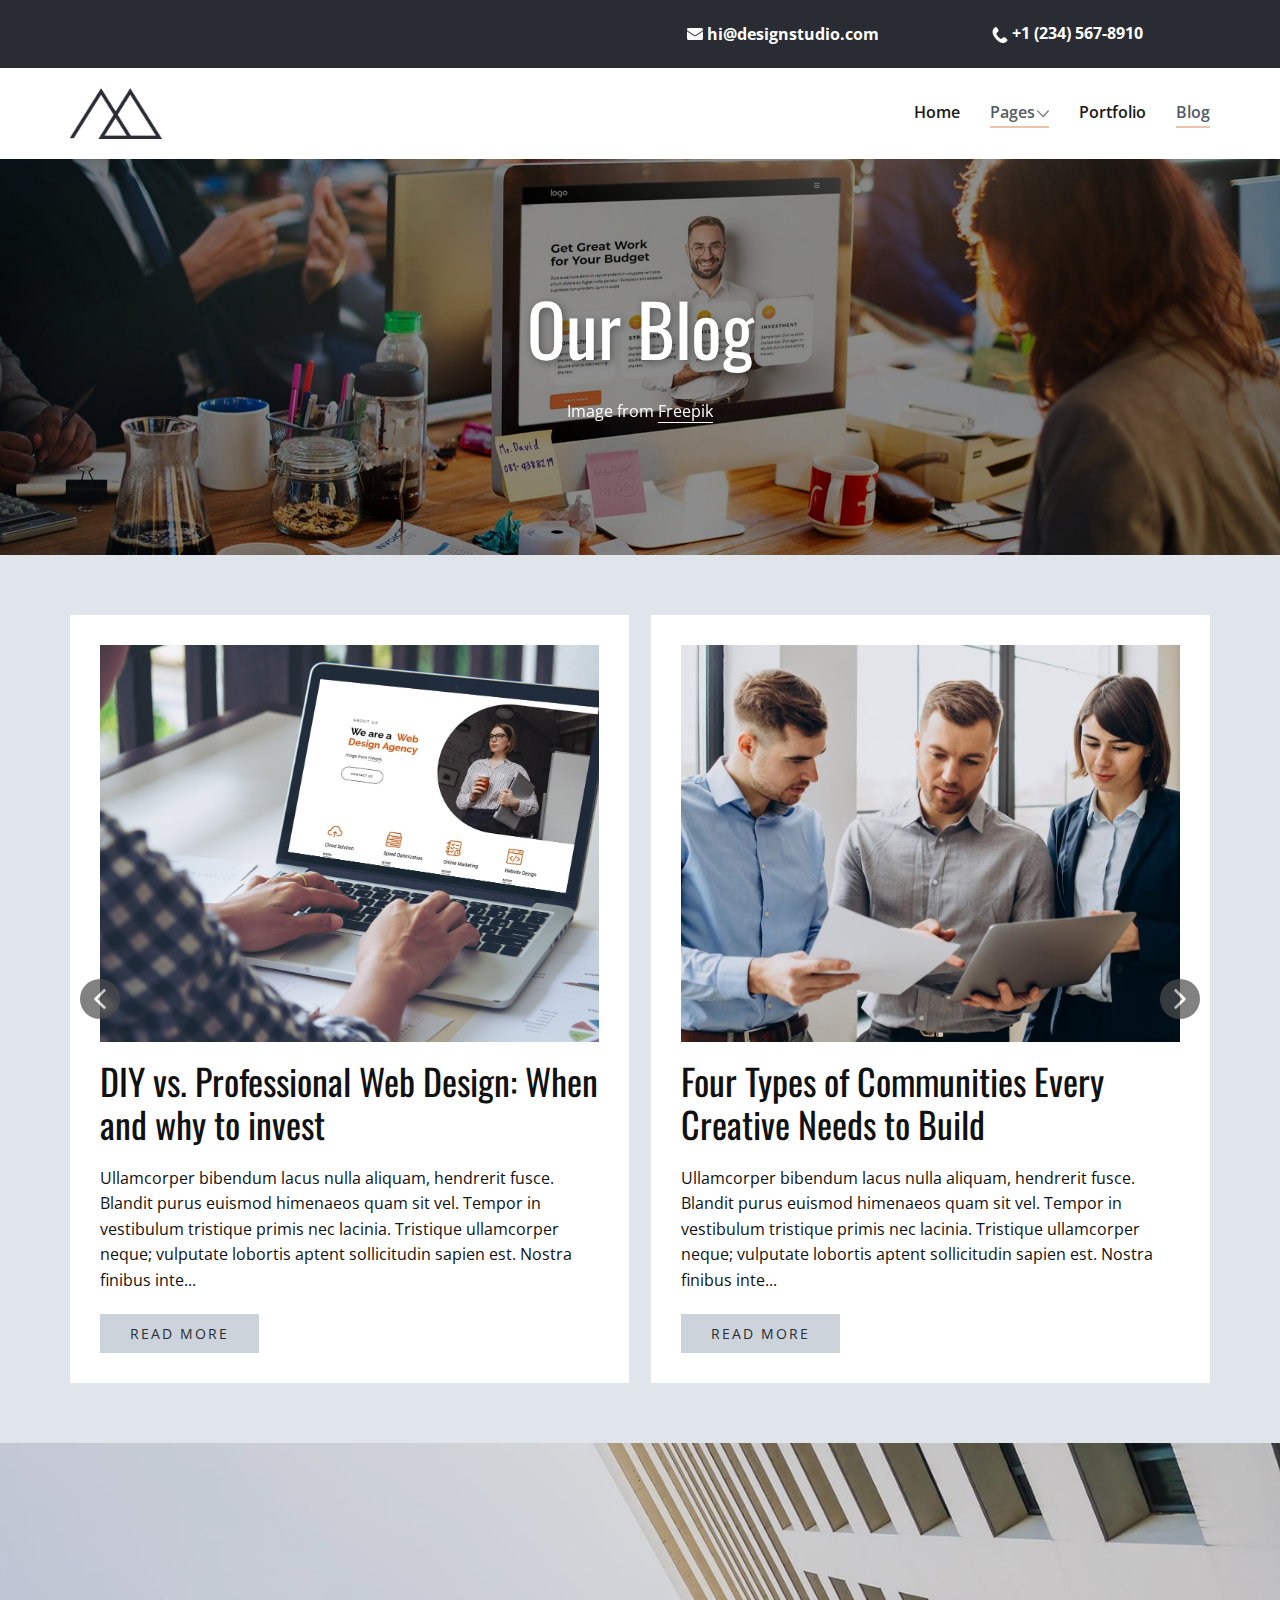
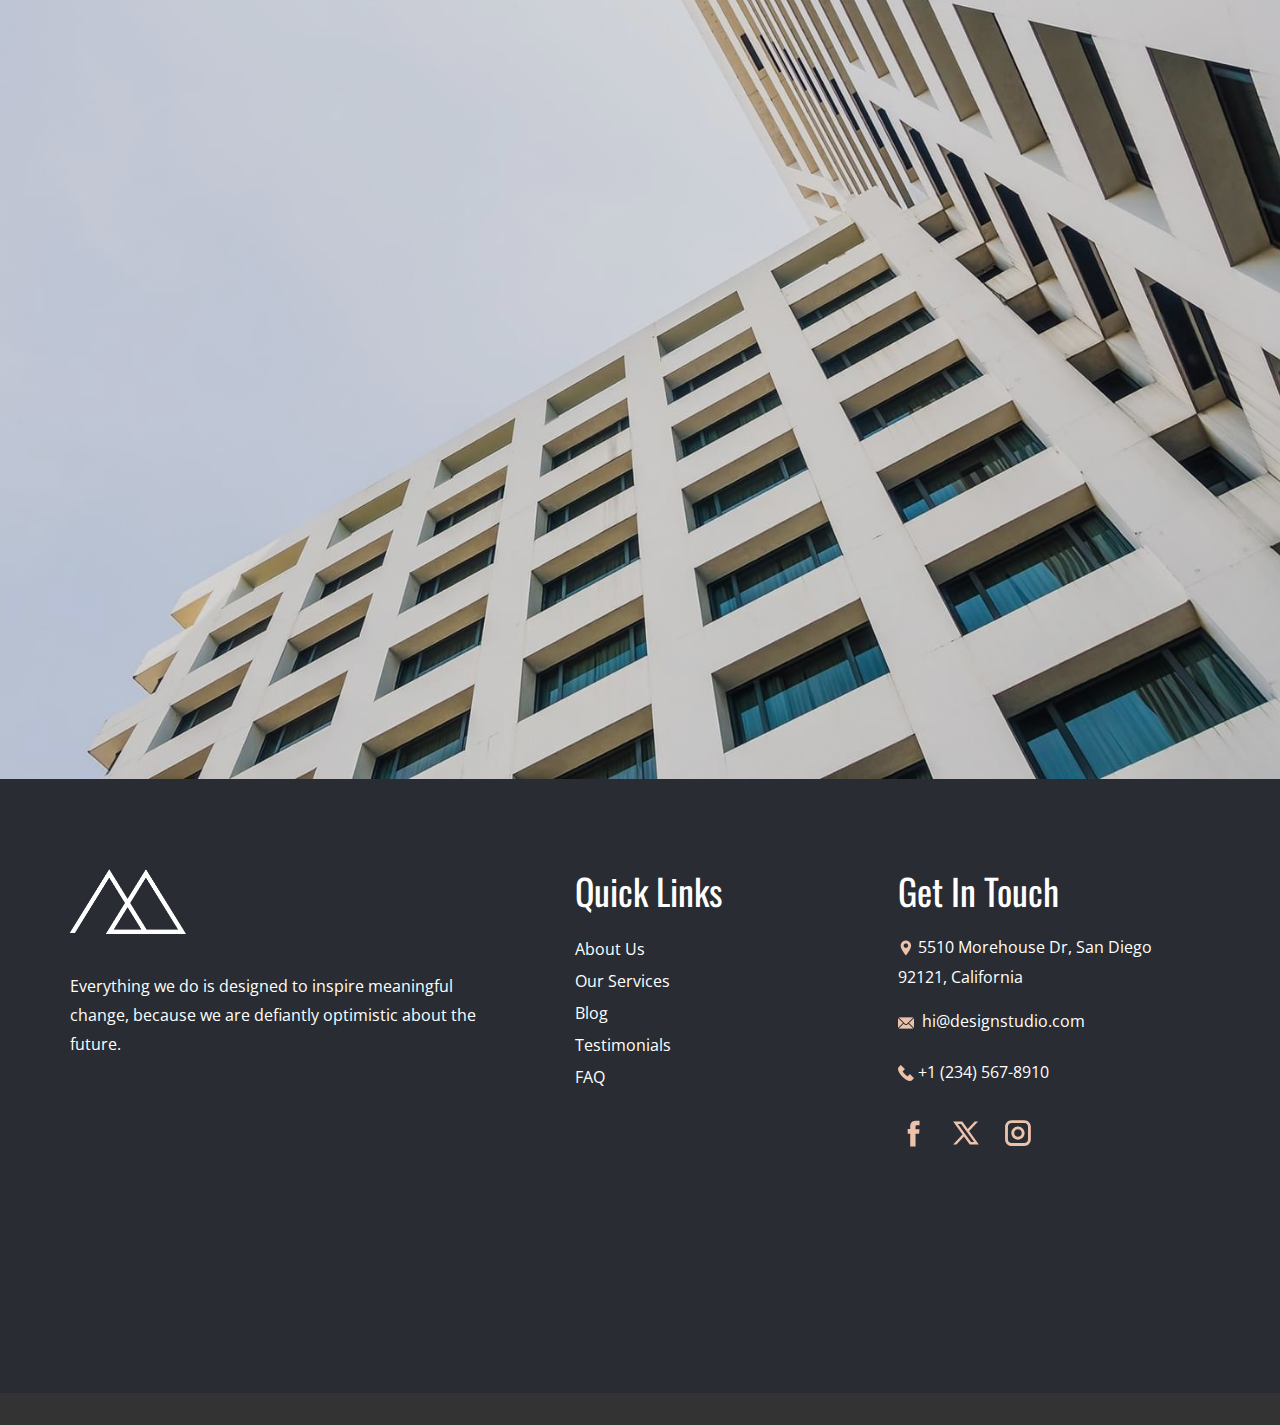
<file: Blog.html>
<!DOCTYPE html>
<html style="font-size: 16px;" lang="en"><head>
    <meta name="viewport" content="width=device-width, initial-scale=1.0">
    <meta charset="utf-8">
    <meta name="keywords" content="Our Blog, Contact Us">
    <meta name="description" content="">
    <title>Blog</title>
    <link rel="stylesheet" href="nicepage.css" media="screen">
<link rel="stylesheet" href="Blog.css" media="screen">
    <script class="u-script" type="text/javascript" src="jquery.js" defer=""></script>
    <script class="u-script" type="text/javascript" src="nicepage.js" defer=""></script>
    <meta name="generator" content="Nicepage 7.12.3, nicepage.com">
    
    
    
    
    
    <link id="u-page-google-font" rel="stylesheet" href="https://fonts.googleapis.com/css2?display=swap&amp;family=Oswald:wght@200..700&amp;family=Open+Sans:ital,wght@0,300..800;1,300..800">
    <script type="application/ld+json">{
		"@context": "http://schema.org",
		"@type": "Organization",
		"name": "",
		"logo": "images/design-logo.png",
		"sameAs": [
				"https://facebook.com/name",
				"https://twitter.com/name",
				"https://instagram.com/name"
		]
}</script>
    <meta name="theme-color" content="#ecc2ab">
    <meta name="twitter:site" content="@">
    <meta name="twitter:card" content="summary_large_image">
    <meta name="twitter:title" content="Blog">
    <meta name="twitter:description" content="">
    <meta property="og:title" content="Blog">
    <meta property="og:type" content="website">
  <meta name="referrer" content="origin"><meta data-intl-tel-input-cdn-path="intlTelInput/"></head>
  <body data-path-to-root="./" data-include-products="false" class="u-body u-xl-mode" data-lang="en"><header class=" u-border-no-bottom u-border-no-left u-border-no-right u-border-no-top u-clearfix u-header u-section-row-container" id="sec-f15a" style="background-image: none"><div class="u-section-rows">
        <div class="u-clearfix u-palette-2-dark-3 u-section-row u-section-row-1">
          <div class="u-clearfix u-sheet u-valign-middle u-sheet-1">
            <div class="data-layout-selected u-clearfix u-expanded-width-sm u-expanded-width-xs u-gutter-0 u-layout-custom-sm u-layout-custom-xs u-layout-wrap u-layout-wrap-1">
              <div class="u-gutter-0 u-layout">
                <div class="u-layout-row">
                  <div class="u-container-align-center u-container-style u-layout-cell u-shape-rectangle u-size-30-lg u-size-30-md u-size-30-sm u-size-30-xl u-size-60-xs u-layout-cell-1">
                    <div class="u-container-layout u-valign-middle u-container-layout-1">
                      <a href="mailto:hi@car.repair.com" class="u-active-none u-align-center u-border-active-palette-1-base u-border-hover-white u-btn u-button-link u-button-style u-hover-none u-none u-text-active-palette-1-light-2 u-text-body-alt-color u-text-hover-palette-1-light-2 u-btn-1" data-animation-name="" data-animation-duration="0" data-animation-delay="0" data-animation-direction=""><span class="u-file-icon u-icon u-text-white u-icon-1"><img src="images/2099199-390ae0a7.png" alt=""></span>&nbsp;hi@​designstudio.com
                      </a>
                    </div>
                  </div>
                  <div class="u-container-align-center u-container-style u-layout-cell u-shape-rectangle u-size-30-lg u-size-30-md u-size-30-sm u-size-30-xl u-size-60-xs u-layout-cell-2">
                    <div class="u-container-layout u-valign-middle u-container-layout-2">
                      <a href="tel:+12345678910" class="u-active-none u-align-center u-border-active-palette-1-base u-border-hover-white u-btn u-button-link u-button-style u-hover-none u-none u-text-active-palette-1-light-2 u-text-body-alt-color u-text-hover-palette-1-light-2 u-btn-2" data-animation-name="" data-animation-duration="0" data-animation-delay="0" data-animation-direction=""><span class="u-file-icon u-icon u-text-white"><img src="images/1257-846fd2c8.png" alt=""></span>&nbsp;​+1 (234) 567-8910
                      </a>
                    </div>
                  </div>
                </div>
              </div>
            </div>
          </div>
          
          
          
          
          
        </div>
        <div class="u-clearfix u-section-row" data-animation-name="" data-animation-duration="0" data-animation-delay="0" data-animation-direction="">
          <div class="u-clearfix u-sheet u-valign-middle u-sheet-2">
            <a href="#" class="u-enable-responsive u-image u-logo u-image-1" data-image-width="459" data-image-height="256">
              <img src="images/design-logo.png" class="u-logo-image u-logo-image-1">
            </a>
            <nav class="u-dropdown-icon u-menu u-menu-dropdown u-offcanvas u-menu-1" data-responsive-from="MD" role="navigation">
              <div class="menu-collapse" style="font-size: 1rem; letter-spacing: 0px; font-weight: 600;">
                <a class="u-button-style u-custom-active-border-color u-custom-border u-custom-border-color u-custom-borders u-custom-hover-border-color u-custom-left-right-menu-spacing u-custom-padding-bottom u-custom-text-active-color u-custom-text-color u-custom-text-hover-color u-custom-top-bottom-menu-spacing u-hamburger-link u-nav-link u-text-active-palette-2-dark-3 u-text-hover-palette-2-dark-3 u-text-palette-2-dark-2" href="#" tabindex="-1" aria-label="Open menu" aria-controls="5463">
                  <svg class="u-svg-link" viewBox="0 0 24 24"><use xlink:href="#menu-hamburger"></use></svg>
                  <svg class="u-svg-content" version="1.1" id="menu-hamburger" viewBox="0 0 16 16" x="0px" y="0px" xmlns:xlink="http://www.w3.org/1999/xlink" xmlns="http://www.w3.org/2000/svg"><g><rect y="1" width="16" height="2"></rect><rect y="7" width="16" height="2"></rect><rect y="13" width="16" height="2"></rect>
</g></svg>
                </a>
              </div>
              <div class="u-custom-menu u-nav-container">
                <ul class="u-nav u-spacing-30 u-unstyled u-nav-1" role="menubar"><li class="u-nav-item" role="none"><a class="u-border-2 u-border-active-palette-1-base u-border-hover-palette-1-light-1 u-border-no-left u-border-no-right u-border-no-top u-button-style u-nav-link u-text-active-palette-2-dark-2 u-text-grey-90 u-text-hover-grey-90" href="Home-2.html" style="padding: 6px 0px;" role="menuitem">Home</a>
</li><li class="u-nav-item" role="none"><a class="u-border-2 u-border-active-palette-1-base u-border-hover-palette-1-light-1 u-border-no-left u-border-no-right u-border-no-top u-button-style u-nav-link u-text-active-palette-2-dark-2 u-text-grey-90 u-text-hover-grey-90" style="padding: 6px 0px;" tabindex="-1" role="menuitem" aria-haspopup="true" aria-expanded="false">Pages</a><div class="u-nav-popup"><ul class="u-h-spacing-22 u-nav u-unstyled u-v-spacing-12" role="menu" aria-label="Pages menu"><li class="u-nav-item" role="none"><a class="u-active-palette-2-light-3 u-button-style u-hover-palette-2-light-2 u-nav-link u-text-active-palette-2-dark-2 u-text-hover-palette-2-dark-2 u-text-palette-2-dark-3 u-white" href="./" role="menuitem">Landing</a>
</li><li class="u-nav-item" role="none"><a class="u-active-palette-2-light-3 u-button-style u-hover-palette-2-light-2 u-nav-link u-text-active-palette-2-dark-2 u-text-hover-palette-2-dark-2 u-text-palette-2-dark-3 u-white" href="Services.html" role="menuitem">Our Services</a>
</li><li class="u-nav-item" role="none"><a class="u-active-palette-2-light-3 u-button-style u-hover-palette-2-light-2 u-nav-link u-text-active-palette-2-dark-2 u-text-hover-palette-2-dark-2 u-text-palette-2-dark-3 u-white" href="Blog.html" role="menuitem">Our Blog</a>
</li><li class="u-nav-item" role="none"><a class="u-active-palette-2-light-3 u-button-style u-hover-palette-2-light-2 u-nav-link u-text-active-palette-2-dark-2 u-text-hover-palette-2-dark-2 u-text-palette-2-dark-3 u-white" href="About.html" role="menuitem">About Us</a>
</li><li class="u-nav-item" role="none"><a class="u-active-palette-2-light-3 u-button-style u-hover-palette-2-light-2 u-nav-link u-text-active-palette-2-dark-2 u-text-hover-palette-2-dark-2 u-text-palette-2-dark-3 u-white" href="Team.html" role="menuitem">Our Team</a>
</li><li class="u-nav-item" role="none"><a class="u-active-palette-2-light-3 u-button-style u-hover-palette-2-light-2 u-nav-link u-text-active-palette-2-dark-2 u-text-hover-palette-2-dark-2 u-text-palette-2-dark-3 u-white" href="Project-Page.html" role="menuitem">Single Project</a>
</li><li class="u-nav-item" role="none"><a class="u-active-palette-2-light-3 u-button-style u-hover-palette-2-light-2 u-nav-link u-text-active-palette-2-dark-2 u-text-hover-palette-2-dark-2 u-text-palette-2-dark-3 u-white" href="blog/blog.html" role="menuitem">Blog</a>
</li></ul>
</div>
</li><li class="u-nav-item" role="none"><a class="u-border-2 u-border-active-palette-1-base u-border-hover-palette-1-light-1 u-border-no-left u-border-no-right u-border-no-top u-button-style u-nav-link u-text-active-palette-2-dark-2 u-text-grey-90 u-text-hover-grey-90" href="Portfolio-Page.html" style="padding: 6px 0px;" role="menuitem">Portfolio</a>
</li><li class="u-nav-item" role="none"><a class="u-border-2 u-border-active-palette-1-base u-border-hover-palette-1-light-1 u-border-no-left u-border-no-right u-border-no-top u-button-style u-nav-link u-text-active-palette-2-dark-2 u-text-grey-90 u-text-hover-grey-90" href="blog/blog.html" style="padding: 6px 0px;" role="menuitem">Blog</a>
</li></ul>
              </div>
              <div class="u-custom-menu u-nav-container-collapse" id="5463" role="region" aria-label="Menu panel">
                <div class="u-black u-container-style u-inner-container-layout u-opacity u-opacity-95 u-sidenav">
                  <div class="u-inner-container-layout u-sidenav-overflow">
                    <div class="u-menu-close" tabindex="-1" aria-label="Close menu"></div>
                    <ul class="u-align-center u-nav u-popupmenu-items u-unstyled u-nav-3"><li class="u-nav-item"><a class="u-button-style u-nav-link" href="Home-2.html">Home</a>
</li><li class="u-nav-item"><a class="u-button-style u-nav-link">Pages</a><div class="u-nav-popup"><ul class="u-h-spacing-22 u-nav u-unstyled u-v-spacing-12"><li class="u-nav-item"><a class="u-button-style u-nav-link" href="./">Landing</a>
</li><li class="u-nav-item"><a class="u-button-style u-nav-link" href="Services.html">Our Services</a>
</li><li class="u-nav-item"><a class="u-button-style u-nav-link" href="Blog.html">Our Blog</a>
</li><li class="u-nav-item"><a class="u-button-style u-nav-link" href="About.html">About Us</a>
</li><li class="u-nav-item"><a class="u-button-style u-nav-link" href="Team.html">Our Team</a>
</li><li class="u-nav-item"><a class="u-button-style u-nav-link" href="Project-Page.html">Single Project</a>
</li><li class="u-nav-item"><a class="u-button-style u-nav-link" href="blog/blog.html">Blog</a>
</li></ul>
</div>
</li><li class="u-nav-item"><a class="u-button-style u-nav-link" href="Portfolio-Page.html">Portfolio</a>
</li><li class="u-nav-item"><a class="u-button-style u-nav-link" href="blog/blog.html">Blog</a>
</li></ul>
                  </div>
                </div>
                <div class="u-black u-menu-overlay u-opacity u-opacity-70"></div>
              </div>
              <style class="menu-style">@media (max-width: 939px) {
                    [data-responsive-from="MD"] .u-nav-container {
                        display: none;
                    }
                    [data-responsive-from="MD"] .menu-collapse {
                        display: block;
                    }
                }</style>
            </nav>
          </div>
          
          
          
          
          
        </div>
      </div></header>
    <section class="skrollable skrollable-between u-align-center u-clearfix u-container-align-center u-image u-shading u-section-1" id="sec-0c4a" src="" data-image-width="1980" data-image-height="1123">
      <div class="u-clearfix u-sheet u-valign-middle u-sheet-1">
        <h1 class="u-align-center u-text u-text-1" data-animation-name="customAnimationIn" data-animation-duration="1500">Our Blog</h1>
        <p class="u-align-center u-text u-text-default u-text-2" data-animation-name="customAnimationIn" data-animation-duration="1500" data-animation-delay="500">Image from&nbsp;<a href="https://www.freepik.com" class="u-active-none u-border-1 u-border-active-palette-1-light-2 u-border-hover-palette-1-light-2 u-border-no-left u-border-no-right u-border-no-top u-border-white u-bottom-left-radius-0 u-bottom-right-radius-0 u-btn u-button-link u-button-style u-hover-none u-none u-radius-0 u-text-body-alt-color u-top-left-radius-0 u-top-right-radius-0 u-btn-1" target="_blank">Freepik</a>
        </p>
      </div>
    </section>
    <section class="u-align-left u-clearfix u-container-align-left u-palette-2-light-2 u-section-2" id="block-1">
      <div class="u-clearfix u-sheet u-valign-middle u-sheet-1"><!--blog--><!--blog_options_json--><!--{"type":"Recent","source":"","tags":"","count":""}--><!--/blog_options_json-->
        <div class="u-blog u-expanded-width u-layout-horizontal u-blog-1" data-site-sorting-prop="created" data-site-sorting-order="desc" data-blog-id="blog-1">
          <div class="u-list-control"></div>
          <div class="u-repeater u-repeater-1"><!--blog_post-->
            <div class="u-align-left u-blog-post u-container-align-left u-container-style u-repeater-item u-white u-repeater-item-1">
              <div class="u-container-layout u-similar-container u-valign-top u-container-layout-1"><!--blog_post_image-->
                <img alt="" class="u-blog-control u-expanded-width u-image u-image-default u-image-1" src="images/business-woman-working-laptop4-min.jpg" data-href="blog/diy-vs-professional-web-design-when-and-why-to-invest.html"><!--/blog_post_image--><!--blog_post_header-->
                <h4 class="u-blog-control u-text u-text-1">
                  <a class="u-post-header-link" href="blog/diy-vs-professional-web-design-when-and-why-to-invest.html">DIY vs. Professional Web Design: When and why to invest</a>
                </h4><!--/blog_post_header--><!--blog_post_content-->
                <div class="u-blog-control u-post-content u-text u-text-2 fr-view">Ullamcorper bibendum lacus nulla aliquam, hendrerit fusce. Blandit purus euismod himenaeos quam sit vel. Tempor in vestibulum tristique primis nec lacinia. Tristique ullamcorper neque; vulputate lobortis aptent sollicitudin sapien est. Nostra finibus inte...</div><!--/blog_post_content--><!--blog_post_readmore-->
                <a href="blog/diy-vs-professional-web-design-when-and-why-to-invest.html" class="u-active-palette-2-dark-2 u-blog-control u-border-none u-btn u-button-style u-hover-palette-2-dark-2 u-palette-2-light-1 u-text-active-white u-text-hover-white u-text-palette-2-dark-3 u-btn-1"><!--blog_post_readmore_content--><!--options_json--><!--{"content":"","defaultValue":"Read More"}--><!--/options_json-->Read More<!--/blog_post_readmore_content--></a><!--/blog_post_readmore-->
              </div>
            </div><div class="u-align-left u-blog-post u-container-align-left u-container-style u-repeater-item u-white u-repeater-item-2">
              <div class="u-container-layout u-similar-container u-valign-top u-container-layout-2"><!--blog_post_image-->
                <img alt="" class="u-blog-control u-expanded-width u-image u-image-default u-image-2" src="images/234.jpg" data-href="blog/four-types-of-communities-every-creative-needs-to-build.html"><!--/blog_post_image--><!--blog_post_header-->
                <h4 class="u-blog-control u-text u-text-3">
                  <a class="u-post-header-link" href="blog/four-types-of-communities-every-creative-needs-to-build.html">Four Types of Communities Every Creative Needs to Build</a>
                </h4><!--/blog_post_header--><!--blog_post_content-->
                <div class="u-blog-control u-post-content u-text u-text-4 fr-view">Ullamcorper bibendum lacus nulla aliquam, hendrerit fusce. Blandit purus euismod himenaeos quam sit vel. Tempor in vestibulum tristique primis nec lacinia. Tristique ullamcorper neque; vulputate lobortis aptent sollicitudin sapien est. Nostra finibus inte...</div><!--/blog_post_content--><!--blog_post_readmore-->
                <a href="blog/four-types-of-communities-every-creative-needs-to-build.html" class="u-active-palette-2-dark-2 u-blog-control u-border-none u-btn u-button-style u-hover-palette-2-dark-2 u-palette-2-light-1 u-text-active-white u-text-hover-white u-text-palette-2-dark-3 u-btn-2"><!--blog_post_readmore_content--><!--options_json--><!--{"content":"","defaultValue":"Read More"}--><!--/options_json-->Read More<!--/blog_post_readmore_content--></a><!--/blog_post_readmore-->
              </div>
            </div><div class="u-align-left u-blog-post u-container-align-left u-container-style u-repeater-item u-white u-repeater-item-3">
              <div class="u-container-layout u-similar-container u-valign-top u-container-layout-3"><!--blog_post_image-->
                <img alt="" class="u-blog-control u-expanded-width u-image u-image-default u-image-3" src="images/female-web-designer-office_23-21.jpg" data-href="blog/uxui-design-and-ai-trends-for-2025.html"><!--/blog_post_image--><!--blog_post_header-->
                <h4 class="u-blog-control u-text u-text-5">
                  <a class="u-post-header-link" href="blog/uxui-design-and-ai-trends-for-2025.html">UX/UI Design and AI Trends for 2025</a>
                </h4><!--/blog_post_header--><!--blog_post_content-->
                <div class="u-blog-control u-post-content u-text u-text-6 fr-view">Dignissim orci bibendum elementum potenti nunc integer quam ac. Adipiscing hac mollis facilisi mattis dis suscipit, vehicula tellus cras. Tortor morbi phasellus turpis donec ridiculus. Facilisi aliquam aenean himenaeos, congue a integer tempor. Magna aliq...</div><!--/blog_post_content--><!--blog_post_readmore-->
                <a href="blog/uxui-design-and-ai-trends-for-2025.html" class="u-active-palette-2-dark-2 u-blog-control u-border-none u-btn u-button-style u-hover-palette-2-dark-2 u-palette-2-light-1 u-text-active-white u-text-hover-white u-text-palette-2-dark-3 u-btn-3"><!--blog_post_readmore_content--><!--options_json--><!--{"content":"","defaultValue":"Read More"}--><!--/options_json-->Read More<!--/blog_post_readmore_content--></a><!--/blog_post_readmore-->
              </div>
            </div><div class="u-align-left u-blog-post u-container-align-left u-container-style u-repeater-item u-white u-repeater-item-4">
              <div class="u-container-layout u-similar-container u-valign-top u-container-layout-4"><!--blog_post_image-->
                <img alt="" class="u-blog-control u-expanded-width u-image u-image-default u-image-4" src="images/aerial-view-hands-working-comput.jpg" data-href="blog/20-years-in-the-industry.html"><!--/blog_post_image--><!--blog_post_header-->
                <h4 class="u-blog-control u-text u-text-7">
                  <a class="u-post-header-link" href="blog/20-years-in-the-industry.html">20 years in the industry</a>
                </h4><!--/blog_post_header--><!--blog_post_content-->
                <div class="u-blog-control u-post-content u-text u-text-8 fr-view">Dignissim orci bibendum elementum potenti nunc integer quam ac. Adipiscing hac mollis facilisi mattis dis suscipit, vehicula tellus cras. Tortor morbi phasellus turpis donec ridiculus. Facilisi aliquam aenean himenaeos, congue a integer tempor. Magna aliq...</div><!--/blog_post_content--><!--blog_post_readmore-->
                <a href="blog/20-years-in-the-industry.html" class="u-active-palette-2-dark-2 u-blog-control u-border-none u-btn u-button-style u-hover-palette-2-dark-2 u-palette-2-light-1 u-text-active-white u-text-hover-white u-text-palette-2-dark-3 u-btn-4"><!--blog_post_readmore_content--><!--options_json--><!--{"content":"","defaultValue":"Read More"}--><!--/options_json-->Read More<!--/blog_post_readmore_content--></a><!--/blog_post_readmore-->
              </div>
            </div><div class="u-align-left u-blog-post u-container-align-left u-container-style u-repeater-item u-white u-repeater-item-5">
              <div class="u-container-layout u-similar-container u-valign-top u-container-layout-5"><!--blog_post_image-->
                <img alt="" class="u-blog-control u-expanded-width u-image u-image-default u-image-5" src="images/two-creative-businesswoman-toget.jpg" data-href="blog/updates-inspiration-and-more.html"><!--/blog_post_image--><!--blog_post_header-->
                <h4 class="u-blog-control u-text u-text-9">
                  <a class="u-post-header-link" href="blog/updates-inspiration-and-more.html">Updates, inspiration, and more</a>
                </h4><!--/blog_post_header--><!--blog_post_content-->
                <div class="u-blog-control u-post-content u-text u-text-10 fr-view">Dignissim orci bibendum elementum potenti nunc integer quam ac. Adipiscing hac mollis facilisi mattis dis suscipit, vehicula tellus cras. Tortor morbi phasellus turpis donec ridiculus. Facilisi aliquam aenean himenaeos, congue a integer tempor. Magna aliq...</div><!--/blog_post_content--><!--blog_post_readmore-->
                <a href="blog/updates-inspiration-and-more.html" class="u-active-palette-2-dark-2 u-blog-control u-border-none u-btn u-button-style u-hover-palette-2-dark-2 u-palette-2-light-1 u-text-active-white u-text-hover-white u-text-palette-2-dark-3 u-btn-5"><!--blog_post_readmore_content--><!--options_json--><!--{"content":"","defaultValue":"Read More"}--><!--/options_json-->Read More<!--/blog_post_readmore_content--></a><!--/blog_post_readmore-->
              </div>
            </div><div class="u-align-left u-blog-post u-container-align-left u-container-style u-repeater-item u-white u-repeater-item-6">
              <div class="u-container-layout u-similar-container u-valign-top u-container-layout-6"><!--blog_post_image-->
                <img alt="" class="u-blog-control u-expanded-width u-image u-image-default u-image-6" src="images/are-you-sure-warning-warning_538.jpg" data-href="blog/how-to-design-your-site-with-accessibility-in-mind.html"><!--/blog_post_image--><!--blog_post_header-->
                <h4 class="u-blog-control u-text u-text-11">
                  <a class="u-post-header-link" href="blog/how-to-design-your-site-with-accessibility-in-mind.html">How to design your site with accessibility in mind</a>
                </h4><!--/blog_post_header--><!--blog_post_content-->
                <div class="u-blog-control u-post-content u-text u-text-12 fr-view">Dignissim orci bibendum elementum potenti nunc integer quam ac. Adipiscing hac mollis facilisi mattis dis suscipit, vehicula tellus cras. Tortor morbi phasellus turpis donec ridiculus. Facilisi aliquam aenean himenaeos, congue a integer tempor. Magna aliq...</div><!--/blog_post_content--><!--blog_post_readmore-->
                <a href="blog/how-to-design-your-site-with-accessibility-in-mind.html" class="u-active-palette-2-dark-2 u-blog-control u-border-none u-btn u-button-style u-hover-palette-2-dark-2 u-palette-2-light-1 u-text-active-white u-text-hover-white u-text-palette-2-dark-3 u-btn-6"><!--blog_post_readmore_content--><!--options_json--><!--{"content":"","defaultValue":"Read More"}--><!--/options_json-->Read More<!--/blog_post_readmore_content--></a><!--/blog_post_readmore-->
              </div>
            </div><!--/blog_post--><!--blog_post-->
            <!--/blog_post--><!--blog_post-->
            <!--/blog_post--><!--blog_post-->
            <!--/blog_post--><!--blog_post-->
            <!--/blog_post--><!--blog_post-->
            <!--/blog_post-->
          </div>
          <a class="u-absolute-vcenter u-gallery-nav u-gallery-nav-prev u-grey-70 u-icon-circle u-opacity u-opacity-70 u-spacing-10 u-text-white u-gallery-nav-1" href="#" role="button"><span aria-hidden="true">
              <svg viewBox="0 0 451.847 451.847"><path d="M97.141,225.92c0-8.095,3.091-16.192,9.259-22.366L300.689,9.27c12.359-12.359,32.397-12.359,44.751,0
c12.354,12.354,12.354,32.388,0,44.748L173.525,225.92l171.903,171.909c12.354,12.354,12.354,32.391,0,44.744
c-12.354,12.365-32.386,12.365-44.745,0l-194.29-194.281C100.226,242.115,97.141,234.018,97.141,225.92z"></path></svg></span><span class="sr-only">
              <svg viewBox="0 0 451.847 451.847"><path d="M97.141,225.92c0-8.095,3.091-16.192,9.259-22.366L300.689,9.27c12.359-12.359,32.397-12.359,44.751,0
c12.354,12.354,12.354,32.388,0,44.748L173.525,225.92l171.903,171.909c12.354,12.354,12.354,32.391,0,44.744
c-12.354,12.365-32.386,12.365-44.745,0l-194.29-194.281C100.226,242.115,97.141,234.018,97.141,225.92z"></path></svg></span>
          </a>
          <a class="u-absolute-vcenter u-gallery-nav u-gallery-nav-next u-grey-70 u-icon-circle u-opacity u-opacity-70 u-spacing-10 u-text-white u-gallery-nav-2" href="#" role="button"><span aria-hidden="true">
              <svg viewBox="0 0 451.846 451.847"><path d="M345.441,248.292L151.154,442.573c-12.359,12.365-32.397,12.365-44.75,0c-12.354-12.354-12.354-32.391,0-44.744
L278.318,225.92L106.409,54.017c-12.354-12.359-12.354-32.394,0-44.748c12.354-12.359,32.391-12.359,44.75,0l194.287,194.284
c6.177,6.18,9.262,14.271,9.262,22.366C354.708,234.018,351.617,242.115,345.441,248.292z"></path></svg></span><span class="sr-only">
              <svg viewBox="0 0 451.846 451.847"><path d="M345.441,248.292L151.154,442.573c-12.359,12.365-32.397,12.365-44.75,0c-12.354-12.354-12.354-32.391,0-44.744
L278.318,225.92L106.409,54.017c-12.354-12.359-12.354-32.394,0-44.748c12.354-12.359,32.391-12.359,44.75,0l194.287,194.284
c6.177,6.18,9.262,14.271,9.262,22.366C354.708,234.018,351.617,242.115,345.441,248.292z"></path></svg></span>
          </a>
          <div class="u-list-control"></div>
        </div><!--/blog-->
      </div>
    </section>
    <section class="u-align-center u-clearfix u-container-align-center u-image u-shading u-section-3" id="carousel_e86d" data-image-width="1620" data-image-height="1080">
      <div class="u-clearfix u-sheet u-valign-middle u-sheet-1">
        <div class="data-layout-selected u-clearfix u-expanded-width u-gutter-0 u-layout-wrap u-layout-wrap-1">
          <div class="u-layout">
            <div class="u-layout-row">
              <div class="u-align-left u-container-align-left u-container-style u-layout-cell u-shape-rectangle u-size-30 u-white u-layout-cell-1" data-animation-name="customAnimationIn" data-animation-duration="1500" data-animation-delay="500">
                <div class="u-container-layout u-valign-top u-container-layout-1">
                  <h2 class="u-align-left u-text u-text-1">Contact Us</h2>
                  <h3 class="u-align-left u-text u-text-default u-text-2"> Any questions or remarks? Just write us a message!</h3>
                  <div class="u-expanded-width u-list u-list-1">
                    <div class="u-repeater u-repeater-1">
                      <div class="u-border-1 u-border-no-bottom u-border-no-left u-border-no-right u-border-palette-5-light-1 u-container-style u-list-item u-repeater-item">
                        <div class="u-container-layout u-similar-container u-valign-middle u-container-layout-2">
                          <h6 class="u-text u-text-default u-text-3">Sydney</h6>
                          <p class="u-text u-text-default u-text-4"> 45 Pirrama Rd,
Pyrmont NSW 2022</p>
                        </div>
                      </div>
                      <div class="u-border-1 u-border-no-bottom u-border-no-left u-border-no-right u-border-palette-5-light-1 u-container-style u-list-item u-repeater-item">
                        <div class="u-container-layout u-similar-container u-valign-middle u-container-layout-3">
                          <h6 class="u-text u-text-default u-text-5">Melbourne</h6>
                          <p class="u-text u-text-default u-text-6"> 163 Collins St, Melbourne VIC 3000</p>
                        </div>
                      </div>
                      <div class="u-border-1 u-border-no-bottom u-border-no-left u-border-no-right u-border-palette-5-light-1 u-container-style u-list-item u-repeater-item">
                        <div class="u-container-layout u-similar-container u-valign-middle u-container-layout-4">
                          <h6 class="u-text u-text-default u-text-7">Los Angeles</h6>
                          <p class="u-text u-text-default u-text-8"> 340 Main St, Venice CA 902291, USA</p>
                        </div>
                      </div>
                    </div>
                  </div>
                  <p class="u-align-left u-text u-text-9">Image from <a href="https://www.freepik.com" class="u-border-1 u-border-active-palette-2-base u-border-black u-border-hover-palette-2-base u-border-no-left u-border-no-right u-border-no-top u-bottom-left-radius-0 u-bottom-right-radius-0 u-btn u-button-link u-button-style u-none u-radius-0 u-text-body-color u-top-left-radius-0 u-top-right-radius-0 u-btn-1" target="_blank">Freepik</a>
                  </p>
                </div>
              </div>
              <div class="u-align-left u-container-align-left u-container-style u-layout-cell u-shape-rectangle u-size-30 u-white u-layout-cell-2" data-animation-name="customAnimationIn" data-animation-duration="1500" data-animation-delay="500" data-animation-direction="">
                <div class="u-container-layout u-valign-top u-container-layout-5">
                  <h4 class="u-text u-text-default u-text-10">Get in Touch</h4>
                  <p class="u-text u-text-default u-text-11"> Have an inquiry or some feedbak for us?
Fill out the form below to contact our team. </p>
                  <div class="u-align-left u-expanded-width u-form u-form-1">
                    <form action="https://forms.nicepagesrv.com/v2/form/process" class="u-clearfix u-form-spacing-28 u-form-vertical u-inner-form" style="padding: 0px;" source="email" name="form">
                      <div class="u-form-group u-form-name u-label-top">
                        <label for="name-5a14" class="u-label">Name</label>
                        <input type="text" placeholder="Enter your Name" id="name-5a14" name="name" class="u-border-2 u-border-grey-75 u-border-no-left u-border-no-right u-border-no-top u-input u-input-rectangle u-input-1" required="">
                      </div>
                      <div class="u-form-email u-form-group u-label-top">
                        <label for="email-5a14" class="u-label">Email</label>
                        <input type="email" placeholder="Enter a valid email address" id="email-5a14" name="email" class="u-border-2 u-border-grey-75 u-border-no-left u-border-no-right u-border-no-top u-input u-input-rectangle u-input-2" required="">
                      </div>
                      <div class="u-form-group u-form-message u-label-top">
                        <label for="message-5a14" class="u-label">How can we help?</label>
                        <textarea placeholder="" rows="4" cols="50" id="message-5a14" name="message" class="u-border-2 u-border-grey-75 u-border-no-left u-border-no-right u-border-no-top u-input u-input-rectangle u-input-3" required=""></textarea>
                      </div>
                      <div class="u-align-right u-form-group u-form-submit u-label-top">
                        <a href="#" class="u-active-black u-border-none u-btn u-btn-submit u-button-style u-hover-black u-palette-5-dark-2 u-text-active-white u-text-body-alt-color u-text-hover-white u-btn-2">Submit</a>
                        <input type="submit" value="submit" class="u-form-control-hidden">
                      </div>
                      <div class="u-form-send-message u-form-send-success">Thank you! Your message has been sent.</div>
                      <div class="u-form-send-error u-form-send-message">Unable to send your message. Please fix errors then try again.</div>
                      <input type="hidden" value="" name="recaptchaResponse">
                      <input type="hidden" name="formServices" value="">
                    </form>
                  </div>
                </div>
              </div>
            </div>
          </div>
        </div>
      </div>
      
    </section>
    
    
    
    <footer class="u-align-center u-clearfix u-container-align-center u-footer u-palette-2-dark-3 u-footer" id="sec-ffda"><div class="u-clearfix u-sheet u-valign-middle u-sheet-1">
        <div class="data-layout-selected u-clearfix u-expanded-width u-layout-wrap u-layout-wrap-1">
          <div class="u-gutter-0 u-layout">
            <div class="u-layout-row">
              <div class="u-container-style u-layout-cell u-shape-rectangle u-size-25 u-layout-cell-1">
                <div class="u-container-layout u-container-layout-1">
                  <a href="" class="u-image u-logo u-image-1" data-image-width="459" data-image-height="256">
                    <img src="images/design-logo-white.png" class="u-logo-image u-logo-image-1">
                  </a>
                  <p class="u-text u-text-1"> Everything we do is designed to inspire meaningful change, because we are defiantly optimistic about the future.</p>
                </div>
              </div>
              <div class="u-container-align-left u-container-style u-layout-cell u-shape-rectangle u-size-17 u-layout-cell-2">
                <div class="u-container-layout u-valign-top u-container-layout-2">
                  <h4 class="u-align-left u-text u-text-2"> Quick Links</h4>
                  <p class="u-align-left u-text u-text-3">
                    <a href="#" class="u-active-none u-border-1 u-border-active-palette-1-base u-border-hover-palette-1-base u-border-no-left u-border-no-right u-border-no-top u-btn u-button-link u-button-style u-hover-none u-none u-text-active-palette-1-base u-text-body-alt-color u-text-hover-palette-1-base u-btn-1" title="#" data-animation-name="" data-animation-duration="0" data-animation-delay="0" data-animation-direction="">About Us</a>
                    <a href="#" class="u-active-none u-border-1 u-border-active-palette-1-base u-border-hover-palette-1-base u-border-no-left u-border-no-right u-border-no-top u-btn u-button-link u-button-style u-hover-none u-none u-text-active-palette-1-base u-text-body-alt-color u-text-hover-palette-1-base u-btn-2" title="#" data-animation-name="" data-animation-duration="0" data-animation-delay="0" data-animation-direction="">
                      <br>Our Services
                    </a>
                    <br>
                    <a href="#" class="u-active-none u-border-1 u-border-active-palette-1-base u-border-hover-palette-1-base u-border-no-left u-border-no-right u-border-no-top u-btn u-button-link u-button-style u-hover-none u-none u-text-active-palette-1-base u-text-body-alt-color u-text-hover-palette-1-base u-btn-3" title="#" data-animation-name="" data-animation-duration="0" data-animation-delay="0" data-animation-direction="">Blog<br>
                    </a>
                    <a href="#" class="u-active-none u-border-1 u-border-active-palette-1-base u-border-hover-palette-1-base u-border-no-left u-border-no-right u-border-no-top u-btn u-button-link u-button-style u-hover-none u-none u-text-active-palette-1-base u-text-body-alt-color u-text-hover-palette-1-base u-btn-4" data-animation-name="" data-animation-duration="0" data-animation-delay="0" data-animation-direction="">Testimonials</a>
                    <br>
                    <a href="#" class="u-active-none u-border-1 u-border-active-palette-1-base u-border-hover-palette-1-base u-border-no-left u-border-no-right u-border-no-top u-btn u-button-link u-button-style u-hover-none u-none u-text-active-palette-1-base u-text-body-alt-color u-text-hover-palette-1-base u-btn-5" data-animation-name="" data-animation-duration="0" data-animation-delay="0" data-animation-direction="">FAQ</a>
                  </p>
                </div>
              </div>
              <div class="u-container-style u-layout-cell u-shape-rectangle u-size-18 u-layout-cell-3">
                <div class="u-container-layout u-valign-top u-container-layout-3">
                  <h4 class="u-align-left u-text u-text-4"> Get In Touch</h4>
                  <p class="u-align-left u-text u-text-5"><span class="u-file-icon u-icon u-text-palette-1-light-1"><img src="images/1-a97759c5.png" alt=""></span>&nbsp;​​​​5510 Morehouse Dr, ​San Diego&nbsp;​92121, ​California
                  </p>
                  <p class="u-align-left u-text u-text-default u-text-6"><span class="u-file-icon u-icon u-text-palette-1-light-1"><img src="images/2-af5ce270.png" alt=""></span>&nbsp; <a href="mailto:hi@car.repair.com" class="u-active-none u-border-1 u-border-active-palette-1-base u-border-hover-palette-1-base u-border-no-left u-border-no-right u-border-no-top u-btn u-button-link u-button-style u-hover-none u-none u-text-active-palette-1-base u-text-body-alt-color u-text-hover-palette-1-base u-btn-6" data-animation-name="" data-animation-duration="0" data-animation-delay="0" data-animation-direction="">hi@designstudio.com</a>
                  </p>
                  <p class="u-align-left u-text u-text-7">
                    <a href="tel:+12345678910" class="u-active-none u-border-1 u-border-active-palette-1-base u-border-hover-palette-1-base u-border-no-left u-border-no-right u-border-no-top u-btn u-button-link u-button-style u-hover-none u-none u-text-active-palette-1-base u-text-body-alt-color u-text-hover-palette-1-base u-btn-7" data-animation-name="" data-animation-duration="0" data-animation-delay="0" data-animation-direction=""><span class="u-file-icon u-icon u-text-palette-1-light-1"><img src="images/3-2d8df022.png" alt=""></span>&nbsp;​+1 (234) 567-8910
                    </a>
                  </p>
                  <div class="u-social-icons u-social-icons-1">
                    <a class="u-social-url" title="facebook" target="_blank" href="https://facebook.com/name"><span class="u-icon u-social-facebook u-social-icon u-text-palette-1-base u-icon-4"><svg class="u-svg-link" preserveAspectRatio="xMidYMin slice" viewBox="0 0 112 112" style=""><use xlink:href="#svg-1af0"></use></svg><svg class="u-svg-content" viewBox="0 0 112 112" x="0" y="0" id="svg-1af0"><path fill="currentColor" d="M75.5,28.8H65.4c-1.5,0-4,0.9-4,4.3v9.4h13.9l-1.5,15.8H61.4v45.1H42.8V58.3h-8.8V42.4h8.8V32.2
c0-7.4,3.4-18.8,18.8-18.8h13.8v15.4H75.5z"></path></svg></span>
                    </a>
                    <a class="u-social-url" title="twitter" target="_blank" href="https://twitter.com/name"><span class="u-icon u-social-icon u-social-twitter u-text-palette-1-base u-icon-5"><svg class="u-svg-link" preserveAspectRatio="xMidYMin slice" viewBox="0 0 112.2 112.2" style=""><use xlink:href="#svg-04f1"></use></svg><svg class="u-svg-content" viewBox="0 0 112.2 112.2" x="0px" y="0px" id="svg-04f1"><path d="M67.1,49.1L98.6,16h-12L62,42L43.2,16H11l32.8,45.2L11,96h11.6l26.3-27.7L69.1,96H101L67.1,49.1z M55,61.9l-5.1-7L27.5,24.4
	h11.4l17.3,23.8l5.1,7.1l23.4,32.2H73.8L55,61.9z"></path></svg></span>
                    </a>
                    <a class="u-social-url" title="instagram" target="_blank" href="https://instagram.com/name"><span class="u-icon u-social-icon u-social-instagram u-text-palette-1-base u-icon-6"><svg class="u-svg-link" preserveAspectRatio="xMidYMin slice" viewBox="0 0 112 112" style=""><use xlink:href="#svg-f470"></use></svg><svg class="u-svg-content" viewBox="0 0 112 112" x="0" y="0" id="svg-f470"><path fill="currentColor" d="M55.9,32.9c-12.8,0-23.2,10.4-23.2,23.2s10.4,23.2,23.2,23.2s23.2-10.4,23.2-23.2S68.7,32.9,55.9,32.9z
	 M55.9,69.4c-7.4,0-13.3-6-13.3-13.3c-0.1-7.4,6-13.3,13.3-13.3s13.3,6,13.3,13.3C69.3,63.5,63.3,69.4,55.9,69.4z"></path><path fill="currentColor" d="M78.2,11H33.5C21,11,10.8,21.3,10.8,33.7v44.7c0,12.6,10.2,22.8,22.7,22.8h44.7c12.6,0,22.7-10.2,22.7-22.7
	V33.7C100.8,21.1,90.6,11,78.2,11z M91,78.4c0,7.1-5.8,12.8-12.8,12.8H33.5c-7.1,0-12.8-5.8-12.8-12.8V33.7
	c0-7.1,5.8-12.8,12.8-12.8h44.7c7.1,0,12.8,5.8,12.8,12.8V78.4z"></path></svg></span>
                    </a>
                  </div>
                </div>
              </div>
            </div>
          </div>
        </div>
        <p class="u-align-center u-text u-text-default u-text-8" data-animation-name="customAnimationIn" data-animation-duration="1500" data-animation-delay="800">Images from <a href="https://www.freepik.com/" class="u-border-1 u-border-active-palette-1-base u-border-hover-palette-1-base u-border-no-left u-border-no-right u-border-no-top u-border-white u-bottom-left-radius-0 u-bottom-right-radius-0 u-btn u-button-link u-button-style u-none u-radius-0 u-text-active-white u-text-body-alt-color u-text-hover-white u-top-left-radius-0 u-top-right-radius-0 u-btn-8" target="_blank">Freepik</a>
        </p>
      </div></footer>
    <section class="u-backlink u-clearfix u-grey-80"></section>
  
</body></html>
</file>
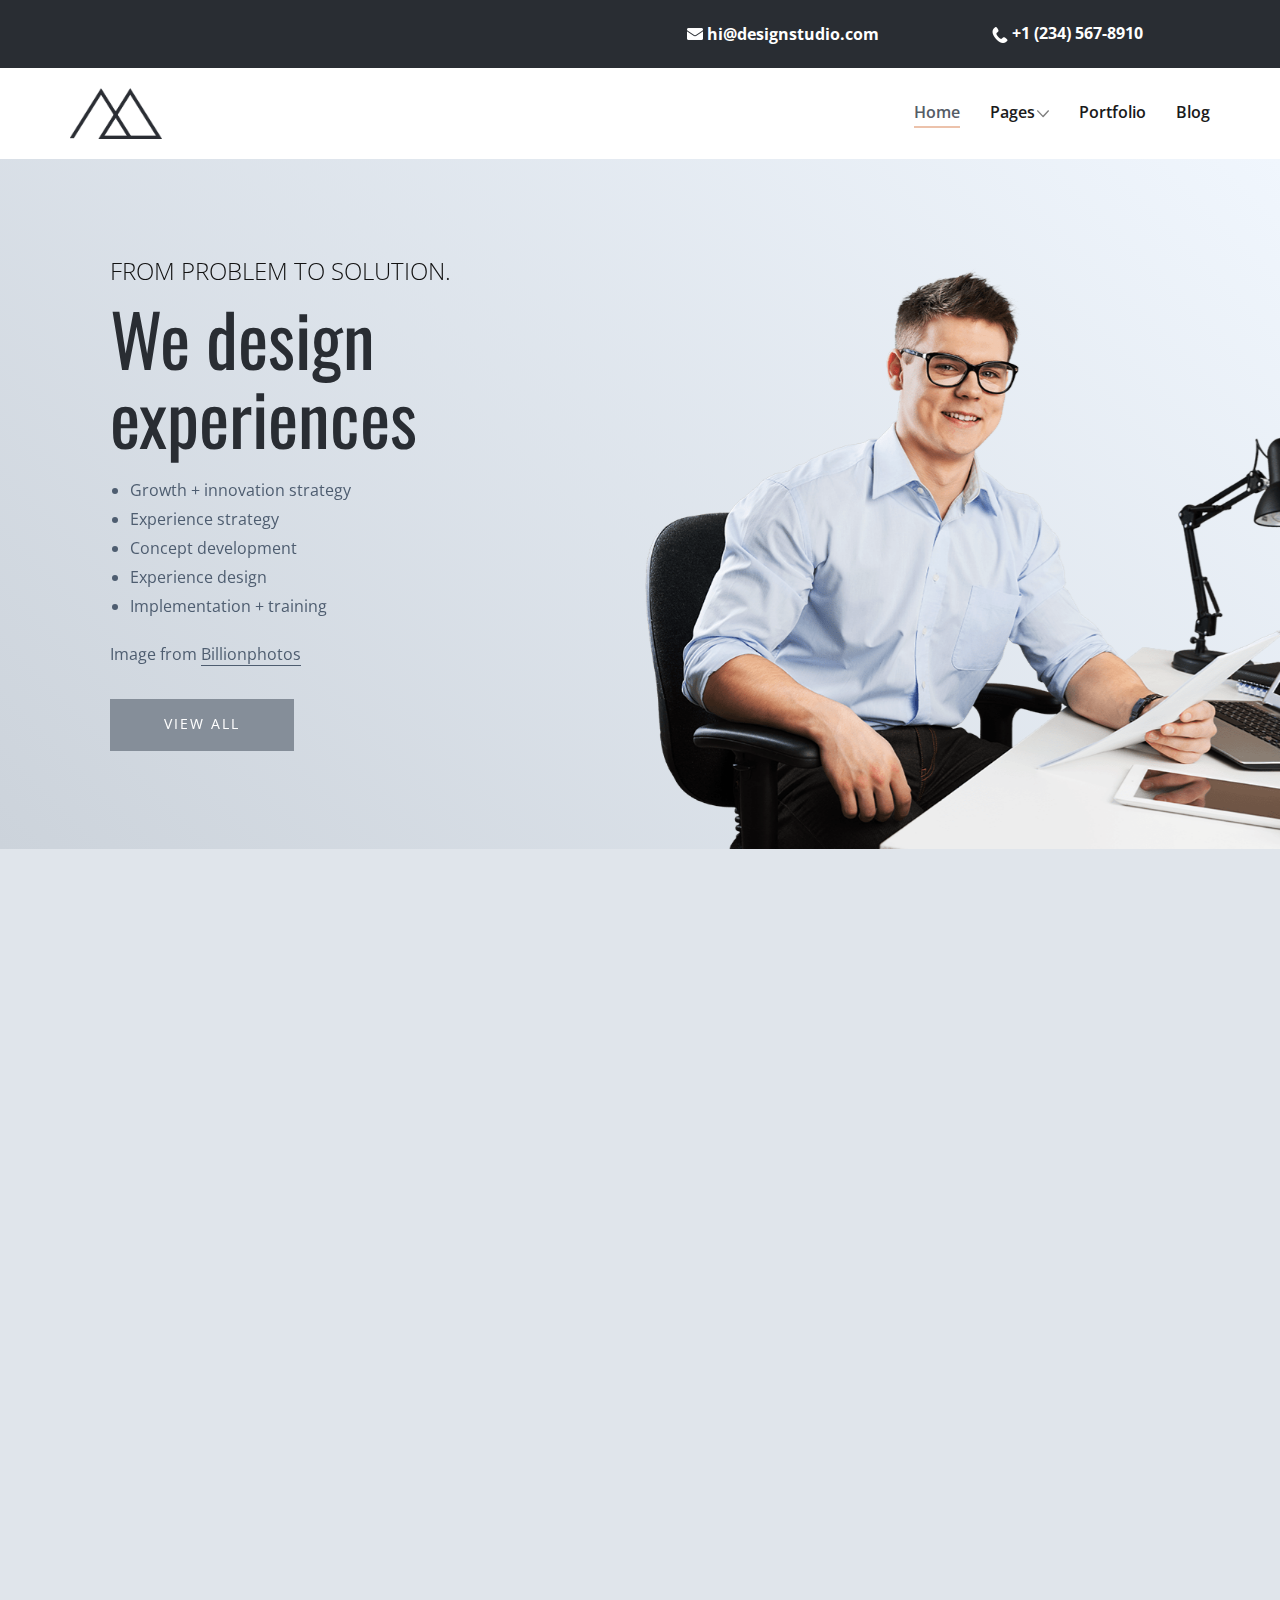
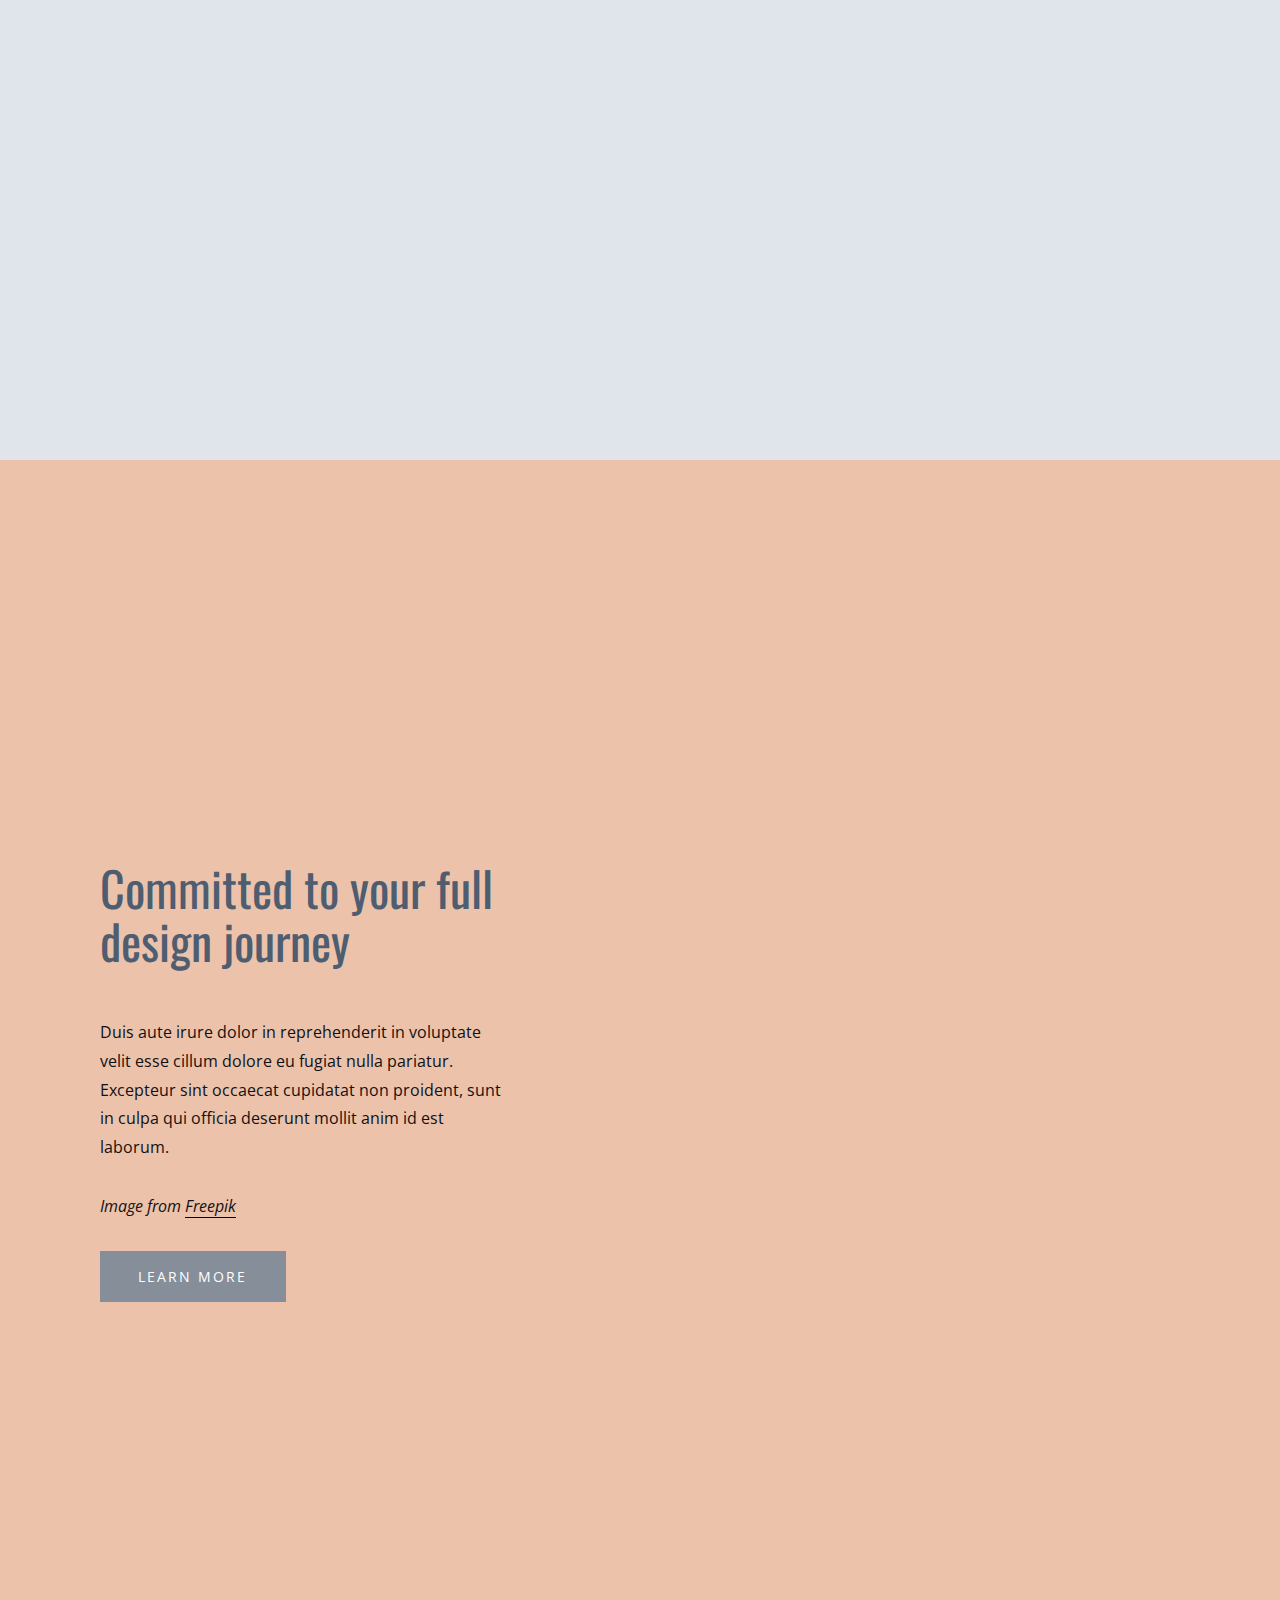
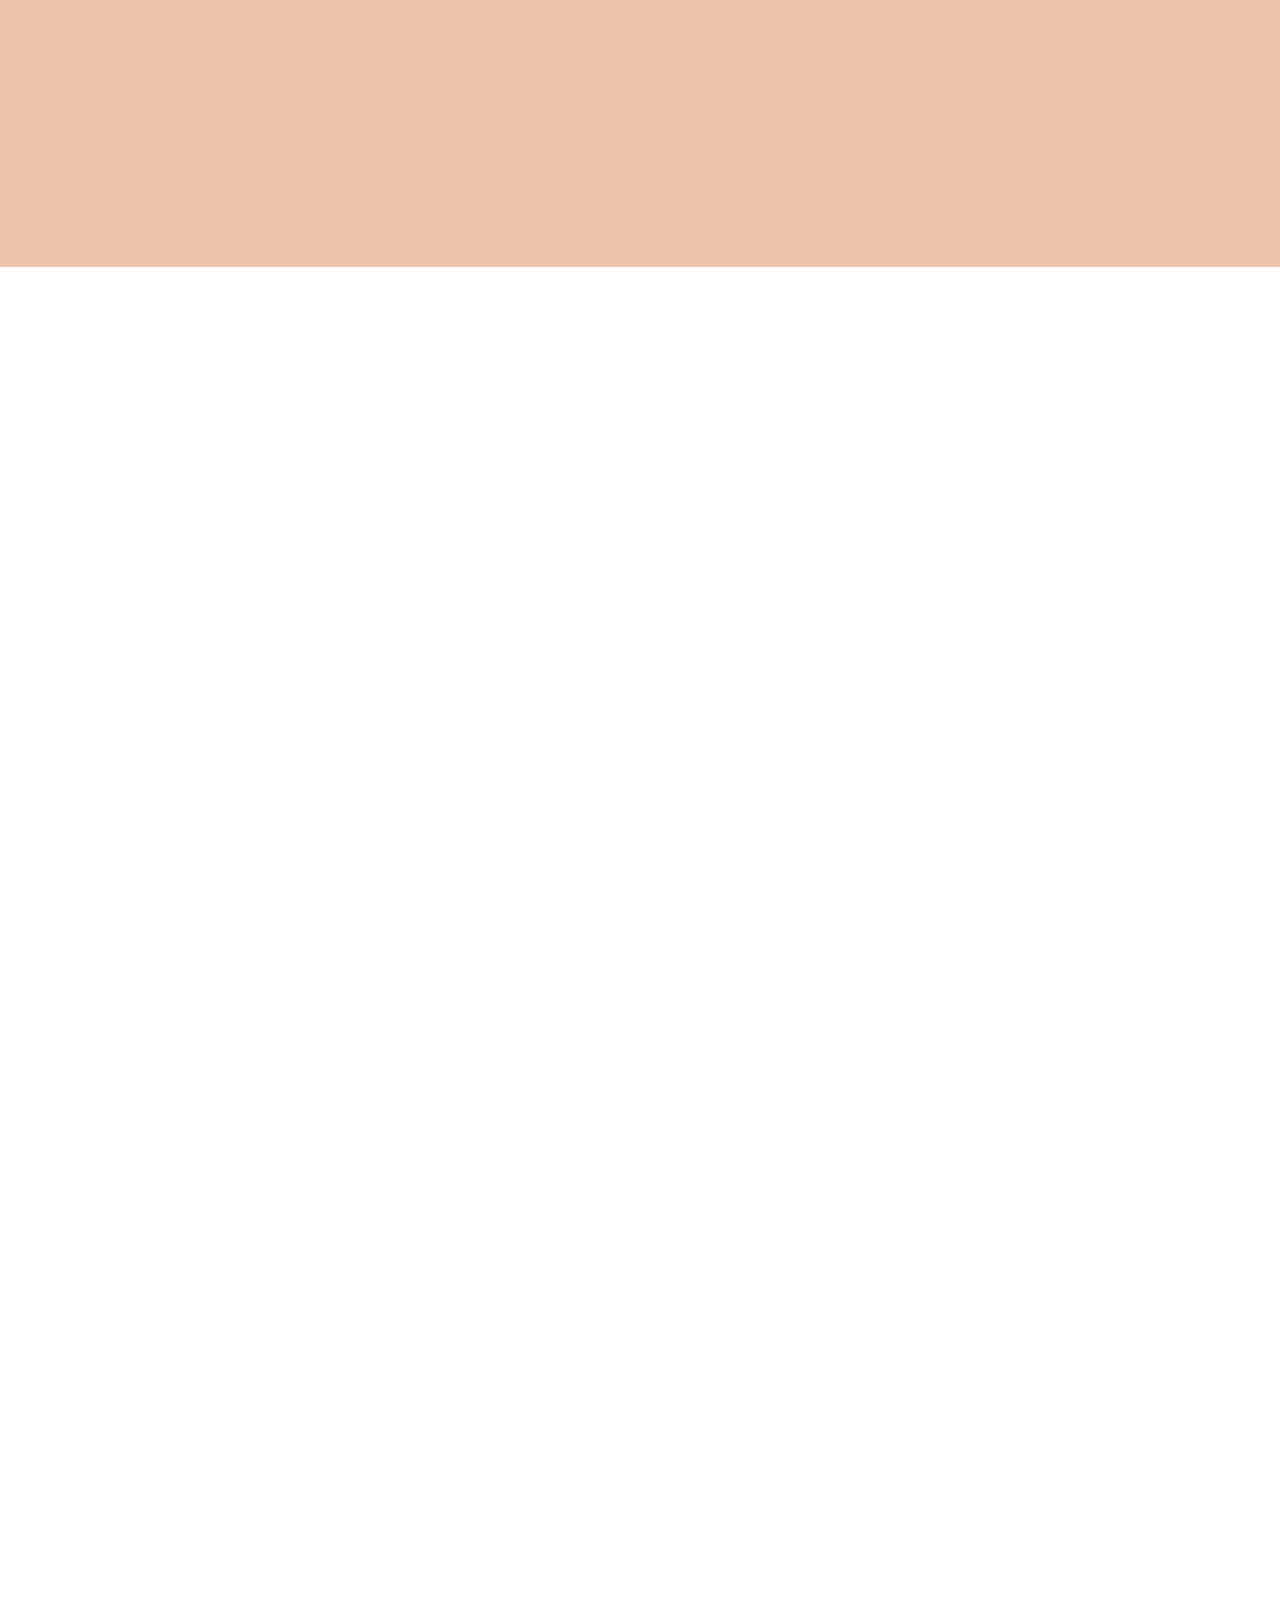
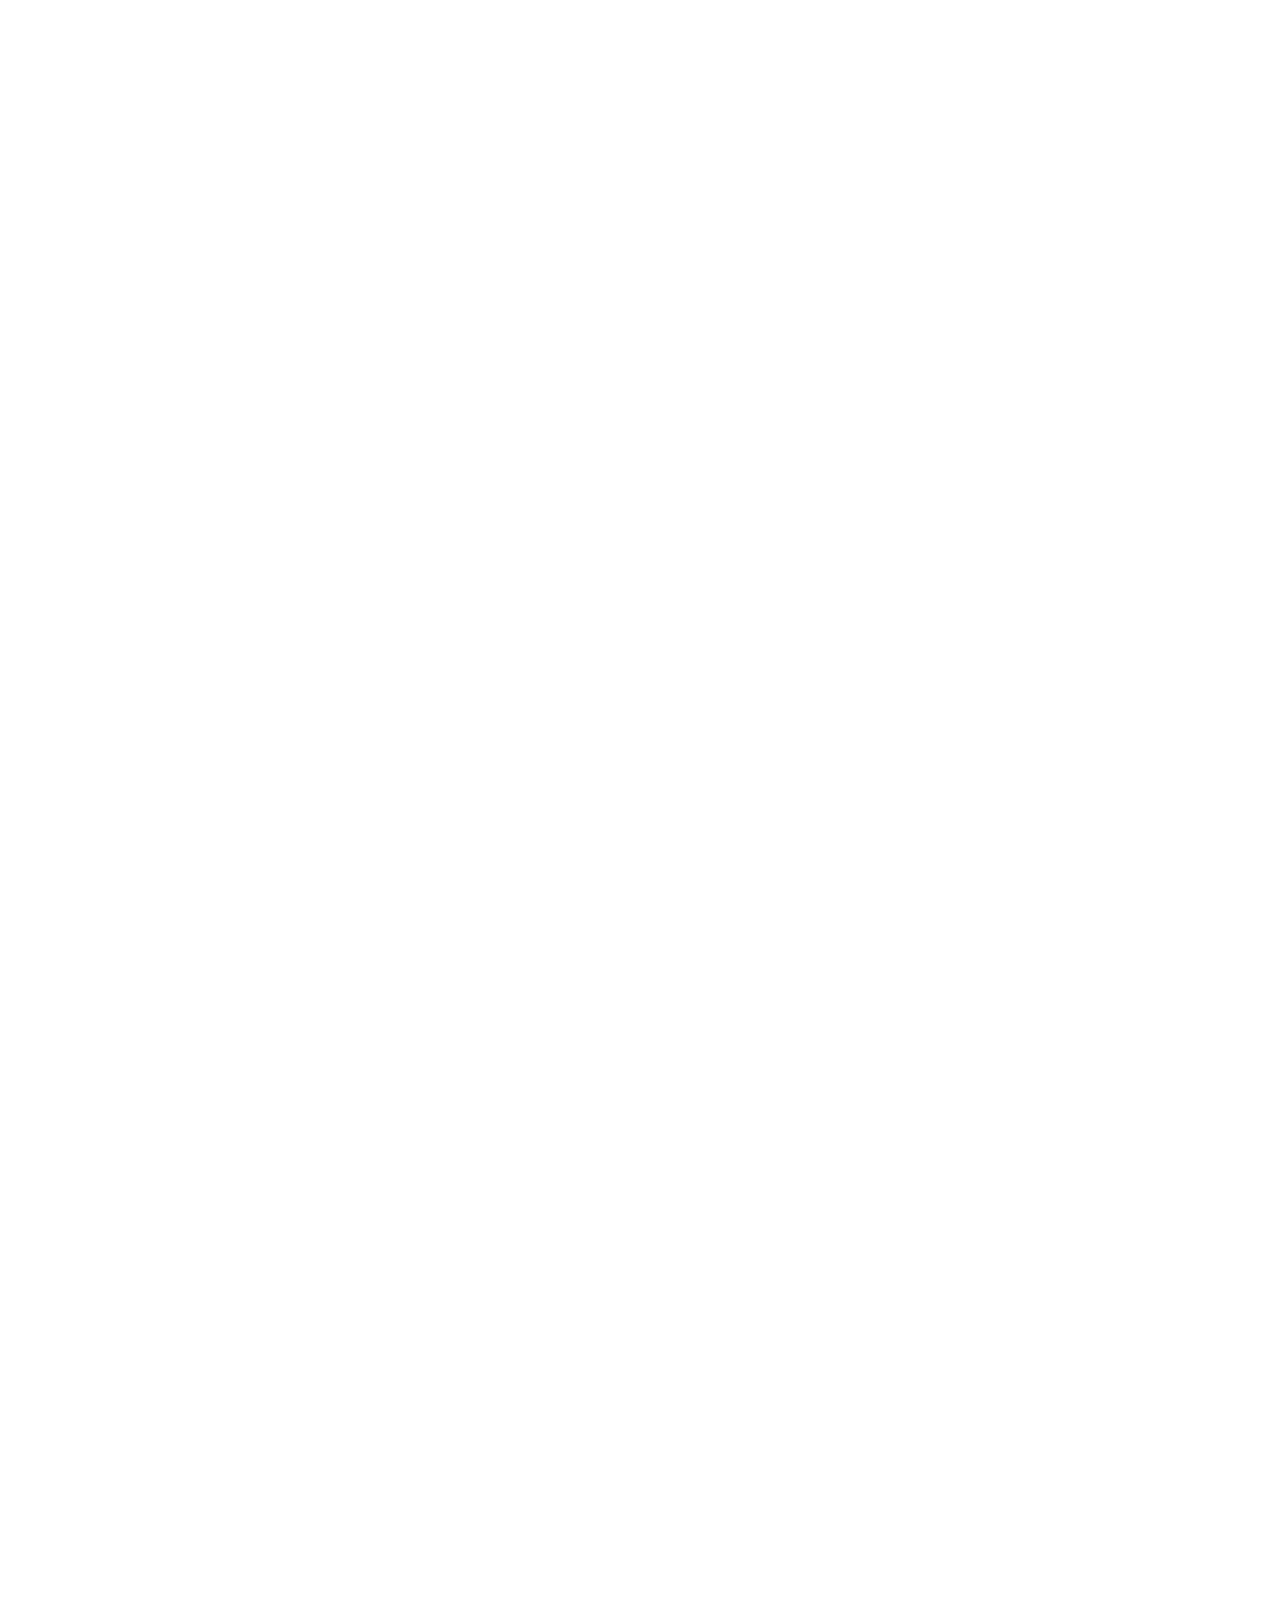
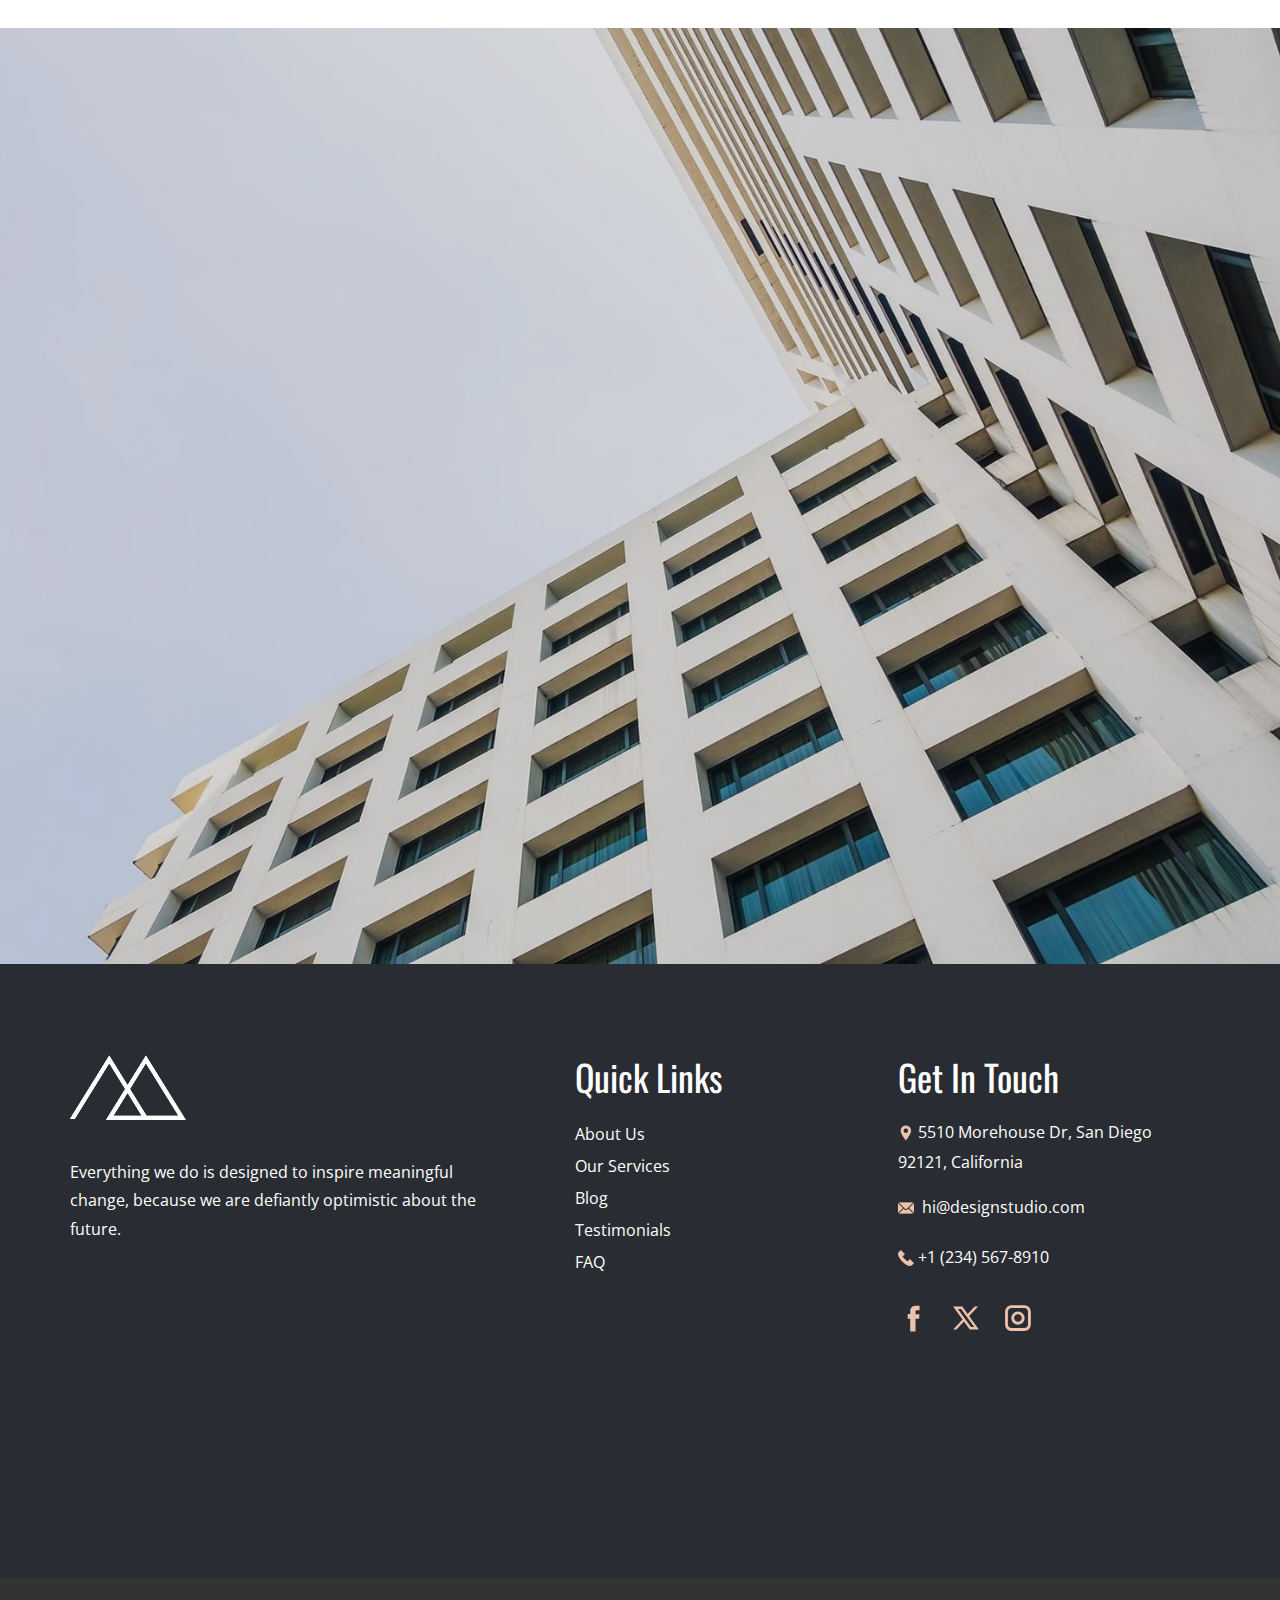
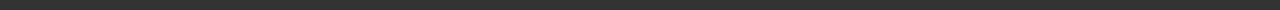
<file: Home-2.html>
<!DOCTYPE html>
<html style="font-size: 16px;" lang="en"><head>
    <meta name="viewport" content="width=device-width, initial-scale=1.0">
    <meta charset="utf-8">
    <meta name="keywords" content="We designexperiences, About Our Company, ​Committed to your full design journey, ​Sign up for the newsletter, ​Transforming customer experience, ​Creating seamless customer experiences, Our work transforms businesses, Contact Us">
    <meta name="description" content="">
    <title>Home 2</title>
    <link rel="stylesheet" href="nicepage.css" media="screen">
<link rel="stylesheet" href="Home-2.css" media="screen">
    <script class="u-script" type="text/javascript" src="jquery.js" defer=""></script>
    <script class="u-script" type="text/javascript" src="nicepage.js" defer=""></script>
    <meta name="generator" content="Nicepage 7.12.3, nicepage.com">
    
    
    
    
    
    
    
    
    
    
    <link id="u-page-google-font" rel="stylesheet" href="https://fonts.googleapis.com/css2?display=swap&amp;family=Oswald:wght@200..700&amp;family=Open+Sans:ital,wght@0,300..800;1,300..800&amp;family=Montserrat:ital,wght@0,100..900;1,100..900">
    <script type="application/ld+json">{
		"@context": "http://schema.org",
		"@type": "Organization",
		"name": "",
		"logo": "images/design-logo.png",
		"sameAs": [
				"https://facebook.com/name",
				"https://twitter.com/name",
				"https://instagram.com/name"
		]
}</script>
    <meta name="theme-color" content="#ecc2ab">
    <meta name="twitter:site" content="@">
    <meta name="twitter:card" content="summary_large_image">
    <meta name="twitter:title" content="Home 2">
    <meta name="twitter:description" content="">
    <meta property="og:title" content="Home 2">
    <meta property="og:type" content="website">
  <meta name="referrer" content="origin"><meta data-intl-tel-input-cdn-path="intlTelInput/"></head>
  <body data-path-to-root="./" data-include-products="false" class="u-body u-xl-mode" data-lang="en"><header class=" u-border-no-bottom u-border-no-left u-border-no-right u-border-no-top u-clearfix u-header u-section-row-container" id="sec-f15a" style="background-image: none"><div class="u-section-rows">
        <div class="u-clearfix u-palette-2-dark-3 u-section-row u-section-row-1">
          <div class="u-clearfix u-sheet u-valign-middle u-sheet-1">
            <div class="data-layout-selected u-clearfix u-expanded-width-sm u-expanded-width-xs u-gutter-0 u-layout-custom-sm u-layout-custom-xs u-layout-wrap u-layout-wrap-1">
              <div class="u-gutter-0 u-layout">
                <div class="u-layout-row">
                  <div class="u-container-align-center u-container-style u-layout-cell u-shape-rectangle u-size-30-lg u-size-30-md u-size-30-sm u-size-30-xl u-size-60-xs u-layout-cell-1">
                    <div class="u-container-layout u-valign-middle u-container-layout-1">
                      <a href="mailto:hi@car.repair.com" class="u-active-none u-align-center u-border-active-palette-1-base u-border-hover-white u-btn u-button-link u-button-style u-hover-none u-none u-text-active-palette-1-light-2 u-text-body-alt-color u-text-hover-palette-1-light-2 u-btn-1" data-animation-name="" data-animation-duration="0" data-animation-delay="0" data-animation-direction=""><span class="u-file-icon u-icon u-text-white u-icon-1"><img src="images/2099199-390ae0a7.png" alt=""></span>&nbsp;hi@​designstudio.com
                      </a>
                    </div>
                  </div>
                  <div class="u-container-align-center u-container-style u-layout-cell u-shape-rectangle u-size-30-lg u-size-30-md u-size-30-sm u-size-30-xl u-size-60-xs u-layout-cell-2">
                    <div class="u-container-layout u-valign-middle u-container-layout-2">
                      <a href="tel:+12345678910" class="u-active-none u-align-center u-border-active-palette-1-base u-border-hover-white u-btn u-button-link u-button-style u-hover-none u-none u-text-active-palette-1-light-2 u-text-body-alt-color u-text-hover-palette-1-light-2 u-btn-2" data-animation-name="" data-animation-duration="0" data-animation-delay="0" data-animation-direction=""><span class="u-file-icon u-icon u-text-white"><img src="images/1257-846fd2c8.png" alt=""></span>&nbsp;​+1 (234) 567-8910
                      </a>
                    </div>
                  </div>
                </div>
              </div>
            </div>
          </div>
          
          
          
          
          
        </div>
        <div class="u-clearfix u-section-row" data-animation-name="" data-animation-duration="0" data-animation-delay="0" data-animation-direction="">
          <div class="u-clearfix u-sheet u-valign-middle u-sheet-2">
            <a href="#" class="u-enable-responsive u-image u-logo u-image-1" data-image-width="459" data-image-height="256">
              <img src="images/design-logo.png" class="u-logo-image u-logo-image-1">
            </a>
            <nav class="u-dropdown-icon u-menu u-menu-dropdown u-offcanvas u-menu-1" data-responsive-from="MD" role="navigation">
              <div class="menu-collapse" style="font-size: 1rem; letter-spacing: 0px; font-weight: 600;">
                <a class="u-button-style u-custom-active-border-color u-custom-border u-custom-border-color u-custom-borders u-custom-hover-border-color u-custom-left-right-menu-spacing u-custom-padding-bottom u-custom-text-active-color u-custom-text-color u-custom-text-hover-color u-custom-top-bottom-menu-spacing u-hamburger-link u-nav-link u-text-active-palette-2-dark-3 u-text-hover-palette-2-dark-3 u-text-palette-2-dark-2" href="#" tabindex="-1" aria-label="Open menu" aria-controls="5463">
                  <svg class="u-svg-link" viewBox="0 0 24 24"><use xlink:href="#menu-hamburger"></use></svg>
                  <svg class="u-svg-content" version="1.1" id="menu-hamburger" viewBox="0 0 16 16" x="0px" y="0px" xmlns:xlink="http://www.w3.org/1999/xlink" xmlns="http://www.w3.org/2000/svg"><g><rect y="1" width="16" height="2"></rect><rect y="7" width="16" height="2"></rect><rect y="13" width="16" height="2"></rect>
</g></svg>
                </a>
              </div>
              <div class="u-custom-menu u-nav-container">
                <ul class="u-nav u-spacing-30 u-unstyled u-nav-1" role="menubar"><li class="u-nav-item" role="none"><a class="u-border-2 u-border-active-palette-1-base u-border-hover-palette-1-light-1 u-border-no-left u-border-no-right u-border-no-top u-button-style u-nav-link u-text-active-palette-2-dark-2 u-text-grey-90 u-text-hover-grey-90" href="Home-2.html" style="padding: 6px 0px;" role="menuitem">Home</a>
</li><li class="u-nav-item" role="none"><a class="u-border-2 u-border-active-palette-1-base u-border-hover-palette-1-light-1 u-border-no-left u-border-no-right u-border-no-top u-button-style u-nav-link u-text-active-palette-2-dark-2 u-text-grey-90 u-text-hover-grey-90" style="padding: 6px 0px;" tabindex="-1" role="menuitem" aria-haspopup="true" aria-expanded="false">Pages</a><div class="u-nav-popup"><ul class="u-h-spacing-22 u-nav u-unstyled u-v-spacing-12" role="menu" aria-label="Pages menu"><li class="u-nav-item" role="none"><a class="u-active-palette-2-light-3 u-button-style u-hover-palette-2-light-2 u-nav-link u-text-active-palette-2-dark-2 u-text-hover-palette-2-dark-2 u-text-palette-2-dark-3 u-white" href="./" role="menuitem">Landing</a>
</li><li class="u-nav-item" role="none"><a class="u-active-palette-2-light-3 u-button-style u-hover-palette-2-light-2 u-nav-link u-text-active-palette-2-dark-2 u-text-hover-palette-2-dark-2 u-text-palette-2-dark-3 u-white" href="Services.html" role="menuitem">Our Services</a>
</li><li class="u-nav-item" role="none"><a class="u-active-palette-2-light-3 u-button-style u-hover-palette-2-light-2 u-nav-link u-text-active-palette-2-dark-2 u-text-hover-palette-2-dark-2 u-text-palette-2-dark-3 u-white" href="Blog.html" role="menuitem">Our Blog</a>
</li><li class="u-nav-item" role="none"><a class="u-active-palette-2-light-3 u-button-style u-hover-palette-2-light-2 u-nav-link u-text-active-palette-2-dark-2 u-text-hover-palette-2-dark-2 u-text-palette-2-dark-3 u-white" href="About.html" role="menuitem">About Us</a>
</li><li class="u-nav-item" role="none"><a class="u-active-palette-2-light-3 u-button-style u-hover-palette-2-light-2 u-nav-link u-text-active-palette-2-dark-2 u-text-hover-palette-2-dark-2 u-text-palette-2-dark-3 u-white" href="Team.html" role="menuitem">Our Team</a>
</li><li class="u-nav-item" role="none"><a class="u-active-palette-2-light-3 u-button-style u-hover-palette-2-light-2 u-nav-link u-text-active-palette-2-dark-2 u-text-hover-palette-2-dark-2 u-text-palette-2-dark-3 u-white" href="Project-Page.html" role="menuitem">Single Project</a>
</li><li class="u-nav-item" role="none"><a class="u-active-palette-2-light-3 u-button-style u-hover-palette-2-light-2 u-nav-link u-text-active-palette-2-dark-2 u-text-hover-palette-2-dark-2 u-text-palette-2-dark-3 u-white" href="blog/blog.html" role="menuitem">Blog</a>
</li></ul>
</div>
</li><li class="u-nav-item" role="none"><a class="u-border-2 u-border-active-palette-1-base u-border-hover-palette-1-light-1 u-border-no-left u-border-no-right u-border-no-top u-button-style u-nav-link u-text-active-palette-2-dark-2 u-text-grey-90 u-text-hover-grey-90" href="Portfolio-Page.html" style="padding: 6px 0px;" role="menuitem">Portfolio</a>
</li><li class="u-nav-item" role="none"><a class="u-border-2 u-border-active-palette-1-base u-border-hover-palette-1-light-1 u-border-no-left u-border-no-right u-border-no-top u-button-style u-nav-link u-text-active-palette-2-dark-2 u-text-grey-90 u-text-hover-grey-90" href="blog/blog.html" style="padding: 6px 0px;" role="menuitem">Blog</a>
</li></ul>
              </div>
              <div class="u-custom-menu u-nav-container-collapse" id="5463" role="region" aria-label="Menu panel">
                <div class="u-black u-container-style u-inner-container-layout u-opacity u-opacity-95 u-sidenav">
                  <div class="u-inner-container-layout u-sidenav-overflow">
                    <div class="u-menu-close" tabindex="-1" aria-label="Close menu"></div>
                    <ul class="u-align-center u-nav u-popupmenu-items u-unstyled u-nav-3"><li class="u-nav-item"><a class="u-button-style u-nav-link" href="Home-2.html">Home</a>
</li><li class="u-nav-item"><a class="u-button-style u-nav-link">Pages</a><div class="u-nav-popup"><ul class="u-h-spacing-22 u-nav u-unstyled u-v-spacing-12"><li class="u-nav-item"><a class="u-button-style u-nav-link" href="./">Landing</a>
</li><li class="u-nav-item"><a class="u-button-style u-nav-link" href="Services.html">Our Services</a>
</li><li class="u-nav-item"><a class="u-button-style u-nav-link" href="Blog.html">Our Blog</a>
</li><li class="u-nav-item"><a class="u-button-style u-nav-link" href="About.html">About Us</a>
</li><li class="u-nav-item"><a class="u-button-style u-nav-link" href="Team.html">Our Team</a>
</li><li class="u-nav-item"><a class="u-button-style u-nav-link" href="Project-Page.html">Single Project</a>
</li><li class="u-nav-item"><a class="u-button-style u-nav-link" href="blog/blog.html">Blog</a>
</li></ul>
</div>
</li><li class="u-nav-item"><a class="u-button-style u-nav-link" href="Portfolio-Page.html">Portfolio</a>
</li><li class="u-nav-item"><a class="u-button-style u-nav-link" href="blog/blog.html">Blog</a>
</li></ul>
                  </div>
                </div>
                <div class="u-black u-menu-overlay u-opacity u-opacity-70"></div>
              </div>
              <style class="menu-style">@media (max-width: 939px) {
                    [data-responsive-from="MD"] .u-nav-container {
                        display: none;
                    }
                    [data-responsive-from="MD"] .menu-collapse {
                        display: block;
                    }
                }</style>
            </nav>
          </div>
          
          
          
          
          
        </div>
      </div></header>
    <section class="u-align-center u-clearfix u-container-align-center u-gradient u-section-1" id="carousel_8d04">
      <div class="data-layout-selected u-clearfix u-layout-wrap u-layout-wrap-1">
        <div class="u-layout">
          <div class="u-layout-row">
            <div class="u-align-left u-container-align-left u-container-style u-layout-cell u-left-cell u-size-22-md u-size-22-sm u-size-22-xs u-size-23-lg u-size-25-xl u-layout-cell-1" data-animation-name="customAnimationIn" data-animation-duration="1500" data-animation-delay="500">
              <div class="u-container-layout u-valign-middle u-container-layout-1">
                <h3 class="u-align-left u-text u-text-1">From problem to solution.</h3>
                <h1 class="u-align-left u-text u-text-palette-5-dark-3 u-text-2">We design<br>experiences
                </h1>
                <ul class="u-align-left u-text u-text-default u-text-palette-5-dark-2 u-text-3">
                  <li>Growth + innovation strategy </li>
                  <li>Experience strategy </li>
                  <li>Concept development </li>
                  <li>Experience design </li>
                  <li>Implementation + training</li>
                </ul>
                <p class="u-align-left u-text u-text-default u-text-palette-5-dark-2 u-text-4">Image from <a href="https://billionphotos.com/" class="u-active-none u-border-1 u-border-active-palette-1-base u-border-hover-palette-1-base u-border-no-left u-border-no-right u-border-no-top u-border-palette-5-dark-2 u-bottom-left-radius-0 u-bottom-right-radius-0 u-btn u-button-link u-button-style u-hover-none u-none u-radius-0 u-text-palette-5-dark-2 u-top-left-radius-0 u-top-right-radius-0 u-btn-1" target="_blank">Billionphotos</a>
                </p>
                <a href="#" class="u-active-palette-5-dark-3 u-align-left u-btn u-button-style u-hover-palette-5-dark-3 u-btn-2">view all</a>
              </div>
            </div>
            <div class="u-container-style u-layout-cell u-right-cell u-size-35-xl u-size-37-lg u-size-38-md u-size-38-sm u-size-38-xs u-layout-cell-2">
              <div class="u-container-layout u-valign-bottom u-container-layout-2">
                <img class="u-expanded-width u-image u-image-1" src="images/billionphotos1885323min.png" data-animation-name="flipIn" data-animation-duration="1500" data-animation-direction="X" data-animation-delay="750">
              </div>
            </div>
          </div>
        </div>
      </div>
    </section>
    <section class="u-clearfix u-palette-2-light-2 u-valign-middle-md u-valign-middle-xl u-section-2" id="carousel_4ce6">
      <div class="u-shape u-shape-rectangle u-white u-shape-1" data-animation-name="customAnimationIn" data-animation-duration="1500"></div>
      <div class="u-image u-image-circle u-image-1" data-image-width="1100" data-image-height="1050" data-animation-name="customAnimationIn" data-animation-duration="1500" data-animation-delay="500"></div>
      <div class="u-align-left u-container-align-left u-container-style u-group u-shape-rectangle u-group-1" data-animation-name="customAnimationIn" data-animation-duration="1500">
        <div class="u-container-layout u-valign-middle u-container-layout-1">
          <h2 class="u-align-left u-text u-text-palette-5-dark-3 u-text-1">About Our Company</h2>
          <p class="u-align-left u-text u-text-2"> Ultricies leo integer malesuada nunc vel risus commodo viverra maecenas. Lobortis elementum nibh tellus molestie nunc non. Aliquet bibendum</p>
          <a href="#" class="u-active-palette-5-dark-3 u-align-left u-btn u-button-style u-hover-palette-5-dark-3 u-btn-1" data-animation-name="" data-animation-duration="0" data-animation-delay="0" data-animation-direction="">learn more</a>
          <p class="u-align-left u-text u-text-body-color u-text-default u-text-3">Image from <a href="https://www.freepik.com/photos/woman" class="u-border-1 u-border-active-grey-70 u-border-black u-border-hover-grey-70 u-border-no-left u-border-no-right u-border-no-top u-bottom-left-radius-0 u-bottom-right-radius-0 u-btn u-button-link u-button-style u-none u-radius-0 u-text-body-color u-top-left-radius-0 u-top-right-radius-0 u-btn-2" target="_blank">Freepik</a>
          </p>
        </div>
      </div>
      <div class="u-list u-list-1">
        <div class="u-repeater u-repeater-1">
          <div class="u-align-left u-container-align-left u-container-style u-custom-item u-list-item u-palette-1-light-1 u-repeater-item u-shape-rectangle u-list-item-1" data-animation-name="customAnimationIn" data-animation-duration="1500" data-animation-delay="250">
            <div class="u-container-layout u-similar-container u-valign-top u-container-layout-2">
              <h3 class="u-align-left u-custom-font u-custom-item u-font-montserrat u-text u-text-body-alt-color u-text-default u-text-4">01</h3>
              <p class="u-align-left u-custom-item u-text u-text-body-alt-color u-text-5">Duis aute irure dolor in reprehenderit in voluptate velit esse cillum dolore eu fugiat nulla pariatur. Excepteur sint occaecat cupidatat non proident, sunt in culpa qui officia deserunt mollit anim id est laborum.<br>Ut enim ad minim veniam, quis nostrud exercitation ullamco laboris nisi ut aliquip ex ea commodo consequat.<br>
              </p>
            </div>
          </div>
          <div class="u-align-left u-container-align-left u-container-style u-custom-item u-list-item u-palette-2-light-1 u-repeater-item u-shape-rectangle u-list-item-2" data-animation-name="customAnimationIn" data-animation-duration="1500" data-animation-delay="500">
            <div class="u-container-layout u-similar-container u-valign-top u-container-layout-3">
              <h3 class="u-align-left u-custom-font u-custom-item u-font-montserrat u-text u-text-default u-text-6">02</h3>
              <p class="u-align-left u-custom-item u-text u-text-7">Duis aute irure dolor in reprehenderit in voluptate velit esse cillum dolore eu fugiat nulla pariatur. Excepteur sint occaecat cupidatat non proident, sunt in culpa qui officia deserunt mollit anim id est laborum.<br>Ut enim ad minim veniam, quis nostrud exercitation ullamco laboris nisi ut aliquip ex ea commodo consequat.<br>
              </p>
            </div>
          </div>
          <div class="u-align-left u-container-align-left u-container-style u-custom-item u-list-item u-palette-2-dark-1 u-repeater-item u-shape-rectangle u-list-item-3" data-animation-name="customAnimationIn" data-animation-duration="1500" data-animation-delay="750">
            <div class="u-container-layout u-similar-container u-valign-top u-container-layout-4">
              <h3 class="u-align-left u-custom-font u-custom-item u-font-montserrat u-text u-text-body-alt-color u-text-default u-text-8">03</h3>
              <p class="u-align-left u-custom-item u-text u-text-9">Duis aute irure dolor in reprehenderit in voluptate velit esse cillum dolore eu fugiat nulla pariatur. Excepteur sint occaecat cupidatat non proident, sunt in culpa qui officia deserunt mollit anim id est laborum.<br>Ut enim ad minim veniam, quis nostrud exercitation ullamco laboris nisi ut aliquip ex ea commodo consequat.<br>
              </p>
            </div>
          </div>
        </div>
      </div>
    </section>
    <section class="u-clearfix u-palette-1-base u-section-3" id="carousel_34c6">
      <div class="u-expanded-width u-palette-2-light-2 u-shape u-shape-rectangle u-shape-1" data-animation-name="customAnimationIn" data-animation-duration="1500" data-animation-delay="750"></div>
      <div class="u-shape u-shape-rectangle u-white u-shape-2" data-animation-name="customAnimationIn" data-animation-duration="1500" data-animation-delay="500"></div>
      <div class="u-align-left u-container-align-left u-container-style u-group u-shape-rectangle u-group-1">
        <div class="u-container-layout u-valign-middle u-container-layout-1">
          <div class="u-palette-1-base u-shape u-shape-circle u-shape-3"></div>
          <h2 class="u-align-left u-text u-text-palette-5-dark-2 u-text-1"> Committed to your full design journey</h2>
          <p class="u-align-left u-text u-text-2"><b></b>Duis aute irure dolor in reprehenderit in voluptate velit esse cillum dolore eu fugiat nulla pariatur. Excepteur sint occaecat cupidatat non proident, sunt in culpa qui officia deserunt mollit anim id est laborum.
          </p>
          <p class="u-align-left u-text u-text-default u-text-3">Image from <a href="https://www.freepik.com/" class="u-border-1 u-border-active-palette-1-light-1 u-border-black u-border-hover-palette-1-light-1 u-border-no-left u-border-no-right u-border-no-top u-bottom-left-radius-0 u-bottom-right-radius-0 u-btn u-button-link u-button-style u-none u-radius-0 u-text-body-color u-top-left-radius-0 u-top-right-radius-0 u-btn-1" target="_blank">Freepik</a>
          </p>
          <a href="#" class="u-active-palette-5-dark-3 u-align-left u-btn u-button-style u-hover-palette-5-dark-3 u-btn-2" data-animation-name="" data-animation-duration="0" data-animation-delay="0" data-animation-direction="">learn more</a>
        </div>
      </div>
      <div class="u-image u-image-circle u-image-1" data-image-width="1338" data-image-height="1080" data-animation-name="customAnimationIn" data-animation-duration="1500"></div>
    </section>
    <section class="u-align-center u-clearfix u-container-align-center u-palette-1-base u-section-4" id="carousel_3fe1">
      <div class="u-clearfix u-sheet u-valign-middle u-sheet-1">
        <div class="u-align-left u-container-align-center u-container-align-left u-container-style u-group u-shape-rectangle u-group-1" data-animation-name="customAnimationIn" data-animation-duration="1500" data-animation-delay="500">
          <div class="u-container-layout u-valign-middle u-container-layout-1">
            <h2 class="u-align-center u-text u-text-default u-text-palette-5-dark-2 u-text-1"> Sign up for the newsletter</h2>
            <p class="u-align-center u-text u-text-default u-text-2"> Want to be the first to read our news? Subscribe to the newsletter to keep abreast of all events.</p>
            <div class="u-expanded-width u-form u-form-1">
              <form action="https://forms.nicepagesrv.com/v2/form/process" class="u-clearfix u-form-horizontal u-form-spacing-0 u-inner-form" source="email" name="form" style="padding: 0px;">
                <div class="u-form-email u-form-group u-label-none">
                  <label for="email-6564" class="u-label">Email</label>
                  <input type="email" placeholder="Enter a valid email address" id="email-6564" name="email" class="u-border-none u-input u-input-rectangle u-input-1" required="">
                </div>
                <div class="u-align-left u-form-group u-form-submit u-label-none">
                  <a href="#" class="u-active-palette-5-dark-2 u-border-none u-btn u-btn-submit u-button-style u-hover-palette-5-dark-2 u-palette-5-dark-3 u-btn-1">Submit</a>
                  <input type="submit" value="submit" class="u-form-control-hidden">
                </div>
                <div class="u-form-send-message u-form-send-success">Thank you! Your message has been sent.</div>
                <div class="u-form-send-error u-form-send-message">Unable to send your message. Please fix errors then try again.</div>
                <input type="hidden" value="" name="recaptchaResponse">
                <input type="hidden" name="formServices" value="">
              </form>
            </div>
          </div>
        </div>
      </div>
    </section>
    <section class="u-clearfix u-section-5" id="carousel_c9fa">
      <div class="u-align-center u-container-align-center u-container-style u-expanded-width-lg u-expanded-width-md u-expanded-width-xl u-group u-palette-1-base u-group-1" data-animation-name="customAnimationIn" data-animation-duration="1500" data-animation-delay="750">
        <div class="u-container-layout u-valign-top-xl u-container-layout-1">
          <h2 class="u-text u-text-default-xl u-text-palette-5-dark-2 u-text-1"> Transforming customer experience</h2>
          <p class="u-text u-text-2"> Duis aute irure dolor in reprehenderit in voluptate velit esse cillum dolore eu fugiat nulla pariatur. Excepteur sint occaecat.</p>
        </div>
      </div>
      <div class="u-list u-list-1">
        <div class="u-repeater u-repeater-1">
          <div class="u-container-style u-image u-list-item u-repeater-item u-shading u-image-1" data-image-width="642" data-image-height="633" data-animation-name="customAnimationIn" data-animation-duration="1500" data-animation-delay="500">
            <div class="u-container-layout u-similar-container u-valign-top u-container-layout-2">
              <h3 class="u-text u-text-default u-text-3">Development</h3>
              <p class="u-text u-text-default u-text-4">Sample text. Click to select the text box. Click again or double click to start editing the text.</p>
            </div>
          </div>
          <div class="u-container-style u-image u-list-item u-repeater-item u-shading u-image-2" data-image-width="626" data-image-height="352" data-animation-name="customAnimationIn" data-animation-duration="1500" data-animation-delay="500">
            <div class="u-container-layout u-similar-container u-valign-top u-container-layout-3">
              <h3 class="u-text u-text-default u-text-5">Management</h3>
              <p class="u-text u-text-default u-text-6">Sample text. Click to select the text box. Click again or double click to start editing the text.</p>
            </div>
          </div>
          <div class="u-container-style u-image u-list-item u-repeater-item u-shading u-image-3" data-image-width="900" data-image-height="900" data-animation-name="customAnimationIn" data-animation-duration="1500" data-animation-delay="500">
            <div class="u-container-layout u-similar-container u-valign-top u-container-layout-4">
              <h3 class="u-text u-text-default u-text-7">Support 24/7</h3>
              <p class="u-text u-text-default u-text-8">Sample text. Click to select the text box. Click again or double click to start editing the text.</p>
            </div>
          </div>
        </div>
      </div>
      <p class="u-align-left u-text u-text-body-color u-text-default u-text-9" data-animation-name="customAnimationIn" data-animation-duration="1500" data-animation-delay="750">Image from <a href="https://www.freepik.com" class="u-border-1 u-border-active-grey-70 u-border-black u-border-hover-grey-70 u-border-no-left u-border-no-right u-border-no-top u-bottom-left-radius-0 u-bottom-right-radius-0 u-btn u-button-link u-button-style u-none u-radius-0 u-text-body-color u-top-left-radius-0 u-top-right-radius-0 u-btn-1" target="_blank">Freepik</a>
      </p>
    </section>
    <section class="u-align-center u-clearfix u-container-align-center u-white u-section-6" id="carousel_eb36">
      <div class="u-expanded-width u-palette-2-light-2 u-shape u-shape-rectangle u-shape-1" data-animation-name="customAnimationIn" data-animation-duration="1500" data-animation-delay="500"></div>
      <h2 class="u-text u-text-default u-text-palette-5-dark-2 u-text-1" data-animation-name="customAnimationIn" data-animation-duration="1500" data-animation-delay="500"> Creating seamless customer experiences</h2>
      <div class="data-layout-selected u-clearfix u-layout-wrap u-layout-wrap-1">
        <div class="u-layout">
          <div class="u-layout-row">
            <div class="u-container-align-right u-container-style u-layout-cell u-size-30 u-layout-cell-1" data-animation-name="customAnimationIn" data-animation-duration="1500" data-animation-delay="500">
              <div class="u-container-layout u-valign-top u-container-layout-1">
                <p class="u-align-left-sm u-align-left-xs u-align-right-lg u-align-right-md u-align-right-xl u-text u-text-default u-text-2"> Seeing your business through the eyes of your customers and employees. Listening closely to what they are saying. Observing their behavior to uncover the motivations and needs that go unspoken and unmet. Solving problems before they even knew one existed.</p>
              </div>
            </div>
            <div class="u-container-align-left u-container-style u-layout-cell u-size-30 u-layout-cell-2" data-animation-name="customAnimationIn" data-animation-duration="1500" data-animation-delay="500">
              <div class="u-container-layout u-valign-top u-container-layout-2">
                <p class="u-align-left u-text u-text-default u-text-3"> Lorem ipsum dolor sit amet, consectetur adipiscing elit, sed do eiusmod tempor incididunt ut labore et dolore magna aliqua. Ut enim ad minim veniam, quis nostrud exercitation ullamco laboris nisi ut aliquip ex ea commodo consequat. Duis aute irure dolor in reprehenderit. </p>
              </div>
            </div>
          </div>
        </div>
      </div>
      <div class="u-border-1 u-border-palette-5-dark-1 u-line u-line-horizontal u-line-1" data-animation-name="customAnimationIn" data-animation-duration="1000"></div>
      <h5 class="u-custom-font u-text u-text-default u-text-font u-text-4" data-animation-name="customAnimationIn" data-animation-duration="1500"> Examples of our work&nbsp;<br>
      </h5>
      <div class="u-list u-list-1">
        <div class="u-repeater u-repeater-1">
          <div class="u-container-align-center u-container-style u-list-item u-repeater-item u-shape-rectangle u-white u-list-item-1" data-animation-name="customAnimationIn" data-animation-duration="1500" data-animation-delay="500">
            <div class="u-container-layout u-similar-container u-container-layout-3">
              <img class="u-expanded-width u-image u-image-default u-image-1" src="images/vbvbvbvb.jpg" alt="" data-image-width="1380" data-image-height="920">
              <h4 class="u-align-center u-text u-text-default u-text-5"> Excepteur sint occaecat<br>
              </h4>
              <p class="u-align-center u-text u-text-6"> Sem integer vitae justo eget magna fermentum iaculis eu. Erat pellentesque adipiscing commodo elit at imperdiet dui. Nec sagittis aliquam malesuada bibendum. </p>
              <a href="#" class="u-active-none u-align-center u-border-1 u-border-active-palette-5-dark-2 u-border-black u-border-hover-palette-5-dark-2 u-border-no-left u-border-no-right u-border-no-top u-btn u-button-style u-hover-none u-none u-text-active-palette-5-dark-2 u-text-body-color u-text-hover-palette-5-dark-2 u-btn-1" data-animation-name="" data-animation-duration="0" data-animation-delay="0" data-animation-direction="">more</a>
            </div>
          </div>
          <div class="u-container-align-center u-container-style u-list-item u-repeater-item u-shape-rectangle u-white u-list-item-2" data-animation-name="customAnimationIn" data-animation-duration="1500" data-animation-delay="500">
            <div class="u-container-layout u-similar-container u-container-layout-4">
              <img class="u-expanded-width u-image u-image-default u-image-2" src="images/8525d97b-bc4a-4993-893b-a1767e6ab78d.jpeg" alt="" data-image-width="1620" data-image-height="1080">
              <h4 class="u-align-center u-text u-text-default u-text-7"> Excepteur sint occaecat<br>
              </h4>
              <p class="u-align-center u-text u-text-8"> Sem integer vitae justo eget magna fermentum iaculis eu. Erat pellentesque adipiscing commodo elit at imperdiet dui. Nec sagittis aliquam malesuada bibendum. </p>
              <a href="#" class="u-active-none u-align-center u-border-1 u-border-active-palette-5-dark-2 u-border-black u-border-hover-palette-5-dark-2 u-border-no-left u-border-no-right u-border-no-top u-btn u-button-style u-hover-none u-none u-text-active-palette-5-dark-2 u-text-body-color u-text-hover-palette-5-dark-2 u-btn-2" data-animation-name="" data-animation-duration="0" data-animation-delay="0" data-animation-direction="">more</a>
            </div>
          </div>
          <div class="u-container-align-center u-container-style u-list-item u-repeater-item u-shape-rectangle u-white u-list-item-3" data-animation-name="customAnimationIn" data-animation-duration="1500" data-animation-delay="500">
            <div class="u-container-layout u-similar-container u-container-layout-5">
              <img class="u-expanded-width u-image u-image-default u-image-3" src="images/hgghgh.jpg" alt="" data-image-width="1000" data-image-height="722">
              <h4 class="u-align-center u-text u-text-default u-text-9">Excepteur sint occaecatss<br>
              </h4>
              <p class="u-align-center u-text u-text-10"> Sem integer vitae justo eget magna fermentum iaculis eu. Erat pellentesque adipiscing commodo elit at imperdiet dui. Nec sagittis aliquam malesuada bibendum. </p>
              <a href="#" class="u-active-none u-align-center u-border-1 u-border-active-palette-5-dark-2 u-border-black u-border-hover-palette-5-dark-2 u-border-no-left u-border-no-right u-border-no-top u-btn u-button-style u-hover-none u-none u-text-active-palette-5-dark-2 u-text-body-color u-text-hover-palette-5-dark-2 u-btn-3" data-animation-name="" data-animation-duration="0" data-animation-delay="0" data-animation-direction="">more</a>
            </div>
          </div>
        </div>
      </div>
      <p class="u-align-left u-text u-text-body-color u-text-default u-text-11" data-animation-name="customAnimationIn" data-animation-duration="1500" data-animation-delay="750">Image from <a href="https://www.freepik.com" class="u-border-1 u-border-active-grey-70 u-border-black u-border-hover-grey-70 u-border-no-left u-border-no-right u-border-no-top u-bottom-left-radius-0 u-bottom-right-radius-0 u-btn u-button-link u-button-style u-none u-radius-0 u-text-body-color u-top-left-radius-0 u-top-right-radius-0 u-btn-4" target="_blank">Freepik</a>
      </p>
    </section>
    <section class="u-align-center u-clearfix u-container-align-center u-section-7" id="sec-841f">
      <div class="u-clearfix u-sheet u-valign-middle u-sheet-1">
        <h2 class="u-align-center u-text u-text-default u-text-palette-5-dark-2 u-text-1" data-animation-name="customAnimationIn" data-animation-duration="1500" data-animation-delay="500">Our work transforms businesses</h2>
        <p class="u-align-center u-text u-text-2" data-animation-name="customAnimationIn" data-animation-duration="1500" data-animation-delay="500">We align leaders around a shared purpose and strategic story that catalyzes their business and brand to take action.</p>
        <div class="data-layout-selected u-clearfix u-layout-wrap u-layout-wrap-1">
          <div class="u-gutter-0 u-layout">
            <div class="u-layout-row">
              <div class="u-size-18 u-size-30-md">
                <div class="u-layout-col">
                  <div class="u-container-align-left u-container-style u-layout-cell u-left-cell u-palette-2-dark-1 u-size-30 u-layout-cell-1" data-animation-name="customAnimationIn" data-animation-duration="1500" data-animation-delay="500">
                    <div class="u-container-layout u-valign-top u-container-layout-1"><span class="u-align-left u-icon u-icon-circle u-text-palette-5-dark-2 u-white u-icon-1"><svg class="u-svg-link" preserveAspectRatio="xMidYMin slice" viewBox="0 0 60 60" style=""><use xlink:href="#svg-549b"></use></svg><svg class="u-svg-content" viewBox="0 0 60 60" x="0px" y="0px" id="svg-549b" style="enable-background:new 0 0 60 60;"><g><path d="M42,10c-2.206,0-4,1.794-4,4v1.267L6.955,25.051C6.731,23.335,5.276,22,3.5,22C1.57,22,0,23.57,0,25.5v9   C0,36.43,1.57,38,3.5,38c1.776,0,3.231-1.335,3.455-3.051l2.134,0.672c-0.316,0.346-0.569,0.758-0.723,1.232   c-0.578,1.783,0.402,3.705,2.187,4.283l11.415,3.698h0.001c0.347,0.112,0.698,0.166,1.044,0.166c1.435,0,2.772-0.917,3.238-2.354   c0.171-0.53,0.191-1.068,0.107-1.584L38,44.733V46c0,2.206,1.794,4,4,4s4-1.794,4-4V14C46,11.794,44.206,10,42,10z M24.348,42.031   c-0.238,0.735-1.03,1.14-1.764,0.901l-11.415-3.698c-0.735-0.238-1.14-1.029-0.901-1.764c0.239-0.734,1.029-1.137,1.763-0.9   l11.417,3.698C24.182,40.506,24.585,41.297,24.348,42.031z M5,34.5C5,35.327,4.327,36,3.5,36S2,35.327,2,34.5v-9   C2,24.673,2.673,24,3.5,24S5,24.673,5,25.5v0.167v8.666V34.5z M7,32.866v-5.732l31-9.771v25.273L7,32.866z M44,46   c0,1.103-0.897,2-2,2s-2-0.897-2-2v-0.637V14.637V14c0-1.103,0.897-2,2-2s2,0.897,2,2V46z"></path><path d="M55,29h-1c-0.553,0-1,0.447-1,1s0.447,1,1,1h1c0.553,0,1-0.447,1-1S55.553,29,55,29z"></path><path d="M50,31h1c0.553,0,1-0.447,1-1s-0.447-1-1-1h-1c-0.553,0-1,0.447-1,1S49.447,31,50,31z"></path><path d="M59,29h-1c-0.553,0-1,0.447-1,1s0.447,1,1,1h1c0.553,0,1-0.447,1-1S59.553,29,59,29z"></path><path d="M52.828,16.536c0.256,0,0.512-0.098,0.707-0.293l0.707-0.707c0.391-0.391,0.391-1.023,0-1.414s-1.023-0.391-1.414,0   l-0.707,0.707c-0.391,0.391-0.391,1.023,0,1.414C52.316,16.438,52.572,16.536,52.828,16.536z"></path><path d="M55.657,13.707c0.256,0,0.512-0.098,0.707-0.293l0.707-0.707c0.391-0.391,0.391-1.023,0-1.414s-1.023-0.391-1.414,0   L54.95,12c-0.391,0.391-0.391,1.023,0,1.414C55.146,13.609,55.401,13.707,55.657,13.707z"></path><path d="M50,19.364c0.256,0,0.512-0.098,0.707-0.293l0.707-0.707c0.391-0.391,0.391-1.023,0-1.414s-1.023-0.391-1.414,0   l-0.707,0.707c-0.391,0.391-0.391,1.023,0,1.414C49.488,19.267,49.744,19.364,50,19.364z"></path><path d="M50.632,23.1l-0.948,0.316c-0.524,0.175-0.807,0.741-0.632,1.265c0.14,0.419,0.529,0.684,0.948,0.684   c0.104,0,0.212-0.017,0.316-0.052l0.948-0.316c0.524-0.175,0.807-0.741,0.632-1.265S51.155,22.924,50.632,23.1z"></path><path d="M53.795,24.1c0.104,0,0.212-0.017,0.316-0.052l0.948-0.316c0.524-0.175,0.807-0.741,0.632-1.265s-0.74-0.808-1.265-0.632   l-0.948,0.316c-0.524,0.175-0.807,0.741-0.632,1.265C52.986,23.835,53.376,24.1,53.795,24.1z"></path><path d="M56.641,22.149c0.14,0.42,0.53,0.685,0.949,0.685c0.104,0,0.211-0.017,0.315-0.051l0.948-0.315   c0.524-0.175,0.808-0.741,0.634-1.265c-0.175-0.524-0.742-0.806-1.265-0.634l-0.948,0.315C56.75,21.06,56.467,21.626,56.641,22.149   z"></path><path d="M56.364,46.586c-0.391-0.391-1.023-0.391-1.414,0s-0.391,1.023,0,1.414l0.707,0.707C55.853,48.902,56.108,49,56.364,49   s0.512-0.098,0.707-0.293c0.391-0.391,0.391-1.023,0-1.414L56.364,46.586z"></path><path d="M53.535,43.757c-0.391-0.391-1.023-0.391-1.414,0s-0.391,1.023,0,1.414l0.707,0.707c0.195,0.195,0.451,0.293,0.707,0.293   s0.512-0.098,0.707-0.293c0.391-0.391,0.391-1.023,0-1.414L53.535,43.757z"></path><path d="M50.707,40.929c-0.391-0.391-1.023-0.391-1.414,0s-0.391,1.023,0,1.414L50,43.05c0.195,0.195,0.451,0.293,0.707,0.293   s0.512-0.098,0.707-0.293c0.391-0.391,0.391-1.023,0-1.414L50.707,40.929z"></path><path d="M53.479,37.849l0.948,0.316c0.104,0.035,0.212,0.052,0.316,0.052c0.419,0,0.809-0.265,0.948-0.684   c0.175-0.523-0.107-1.09-0.632-1.265l-0.948-0.316c-0.522-0.177-1.09,0.108-1.265,0.632S52.954,37.674,53.479,37.849z"></path><path d="M51.265,35.004l-0.948-0.316c-0.523-0.177-1.09,0.108-1.265,0.632s0.107,1.09,0.632,1.265l0.948,0.316   c0.104,0.035,0.212,0.052,0.316,0.052c0.419,0,0.809-0.265,0.948-0.684C52.071,35.745,51.789,35.179,51.265,35.004z"></path><path d="M58.854,37.532l-0.948-0.315c-0.522-0.173-1.091,0.109-1.265,0.634c-0.174,0.523,0.109,1.09,0.634,1.265l0.948,0.315   c0.104,0.034,0.211,0.051,0.315,0.051c0.419,0,0.81-0.265,0.949-0.685C59.661,38.273,59.378,37.707,58.854,37.532z"></path>
</g></svg></span>
                      <p class="u-align-left u-text u-text-default u-text-3">We believe business problems must be solved cross-functionally while taking into account the totality of the business and brand.</p>
                    </div>
                  </div>
                  <div class="u-container-align-left u-container-style u-layout-cell u-left-cell u-size-30 u-layout-cell-2" data-animation-name="customAnimationIn" data-animation-duration="1500" data-animation-delay="500">
                    <div class="u-container-layout u-valign-top u-container-layout-2"><span class="u-align-left u-icon u-icon-circle u-palette-2-light-1 u-text-palette-5-dark-2 u-icon-2"><svg class="u-svg-link" preserveAspectRatio="xMidYMin slice" viewBox="0 0 54 54" style=""><use xlink:href="#svg-3e02"></use></svg><svg class="u-svg-content" viewBox="0 0 54 54" x="0px" y="0px" id="svg-3e02" style="enable-background:new 0 0 54 54;"><g><path d="M27,8c-9.374,0-17,7.626-17,17c0,7.112,4.391,13.412,11,15.9V50c0,0.553,0.447,1,1,1h1v2c0,0.553,0.447,1,1,1h6   c0.553,0,1-0.447,1-1v-2h1c0.553,0,1-0.447,1-1v-9.1c6.609-2.488,11-8.788,11-15.9C44,15.626,36.374,8,27,8z M30,49   c-0.553,0-1,0.447-1,1v2h-4v-2c0-0.553-0.447-1-1-1h-1v-5h8v5H30z M31.688,39.242C31.277,39.377,31,39.761,31,40.192V42h-8v-1.808   c0-0.432-0.277-0.815-0.688-0.95C16.145,37.214,12,31.49,12,25c0-8.271,6.729-15,15-15s15,6.729,15,15   C42,31.49,37.855,37.214,31.688,39.242z"></path><path d="M27,6c0.553,0,1-0.447,1-1V1c0-0.553-0.447-1-1-1s-1,0.447-1,1v4C26,5.553,26.447,6,27,6z"></path><path d="M51,24h-4c-0.553,0-1,0.447-1,1s0.447,1,1,1h4c0.553,0,1-0.447,1-1S51.553,24,51,24z"></path><path d="M7,24H3c-0.553,0-1,0.447-1,1s0.447,1,1,1h4c0.553,0,1-0.447,1-1S7.553,24,7,24z"></path><path d="M43.264,7.322l-2.828,2.828c-0.391,0.391-0.391,1.023,0,1.414c0.195,0.195,0.451,0.293,0.707,0.293   s0.512-0.098,0.707-0.293l2.828-2.828c0.391-0.391,0.391-1.023,0-1.414S43.654,6.932,43.264,7.322z"></path><path d="M12.15,38.436l-2.828,2.828c-0.391,0.391-0.391,1.023,0,1.414c0.195,0.195,0.451,0.293,0.707,0.293   s0.512-0.098,0.707-0.293l2.828-2.828c0.391-0.391,0.391-1.023,0-1.414S12.541,38.045,12.15,38.436z"></path><path d="M41.85,38.436c-0.391-0.391-1.023-0.391-1.414,0s-0.391,1.023,0,1.414l2.828,2.828c0.195,0.195,0.451,0.293,0.707,0.293   s0.512-0.098,0.707-0.293c0.391-0.391,0.391-1.023,0-1.414L41.85,38.436z"></path><path d="M12.15,11.564c0.195,0.195,0.451,0.293,0.707,0.293s0.512-0.098,0.707-0.293c0.391-0.391,0.391-1.023,0-1.414l-2.828-2.828   c-0.391-0.391-1.023-0.391-1.414,0s-0.391,1.023,0,1.414L12.15,11.564z"></path><path d="M27,13c-6.617,0-12,5.383-12,12c0,0.553,0.447,1,1,1s1-0.447,1-1c0-5.514,4.486-10,10-10c0.553,0,1-0.447,1-1   S27.553,13,27,13z"></path>
</g></svg></span>
                      <p class="u-align-left u-text u-text-default u-text-4">We blend creative and strategic thinking to solve problems, grounding everything in robust, logical, fact-based insights.&nbsp;</p>
                    </div>
                  </div>
                </div>
              </div>
              <div class="u-size-24 u-size-30-md">
                <div class="u-layout-col">
                  <div class="u-container-style u-image u-layout-cell u-size-60 u-image-1" data-animation-name="customAnimationIn" data-animation-duration="1500" data-animation-delay="750">
                    <div class="u-container-layout u-container-layout-3"></div>
                  </div>
                </div>
              </div>
              <div class="u-size-18 u-size-60-md">
                <div class="u-layout-col">
                  <div class="u-container-align-left u-container-style u-layout-cell u-right-cell u-size-30 u-layout-cell-4" data-animation-name="customAnimationIn" data-animation-duration="1500" data-animation-delay="500">
                    <div class="u-container-layout u-valign-top u-container-layout-4"><span class="u-align-left u-icon u-icon-circle u-palette-2-light-1 u-text-palette-5-dark-2 u-icon-3"><svg class="u-svg-link" preserveAspectRatio="xMidYMin slice" viewBox="0 0 60.064 60.064" style=""><use xlink:href="#svg-a312"></use></svg><svg class="u-svg-content" viewBox="0 0 60.064 60.064" x="0px" y="0px" id="svg-a312" style="enable-background:new 0 0 60.064 60.064;"><path d="M59.84,7.897c-0.218-0.268-0.556-0.393-0.893-0.353c-0.077,0.004-0.149,0.017-0.224,0.039L0.738,23.354  C0.312,23.47,0.012,23.852,0,24.293c-0.011,0.441,0.269,0.838,0.688,0.976l21.217,6.952l-1.898,15.182  c-0.05,0.4,0.145,0.791,0.494,0.991c0.155,0.089,0.327,0.133,0.498,0.133c0.215,0,0.43-0.069,0.608-0.206l7.765-5.946l6.807,9.725  c0.188,0.269,0.494,0.427,0.819,0.427c0.022,0,0.045-0.001,0.068-0.002c0.35-0.024,0.661-0.229,0.821-0.542l22.063-43  C60.134,8.631,60.09,8.205,59.84,7.897z M52.895,11.241L22.861,30.429L4.484,24.408L52.895,11.241z M22.288,45.281l1.382-11.053  l4.555,6.507L22.288,45.281z M36.868,49.594L24.418,31.808l32.1-20.508L36.868,49.594z"></path></svg></span>
                      <p class="u-align-left u-text u-text-default u-text-5">We provide our clients with a set of actionable insights, tools, and processes to spurn innovation using their Quests.</p>
                    </div>
                  </div>
                  <div class="u-container-align-left u-container-style u-layout-cell u-palette-1-base u-right-cell u-size-30 u-layout-cell-5" data-animation-name="customAnimationIn" data-animation-duration="1500" data-animation-delay="500">
                    <div class="u-container-layout u-valign-top u-container-layout-5"><span class="u-align-left u-icon u-icon-circle u-text-palette-1-base u-white u-icon-4"><svg class="u-svg-link" preserveAspectRatio="xMidYMin slice" viewBox="0 0 58 58" style=""><use xlink:href="#svg-8273"></use></svg><svg class="u-svg-content" viewBox="0 0 58 58" x="0px" y="0px" id="svg-8273" style="enable-background:new 0 0 58 58;"><g><path d="M9.5,43c-2.757,0-5,2.243-5,5s2.243,5,5,5s5-2.243,5-5S12.257,43,9.5,43z M9.5,51c-1.654,0-3-1.346-3-3s1.346-3,3-3   s3,1.346,3,3S11.154,51,9.5,51z"></path><path d="M56.5,35c0-2.495-1.375-3.662-2.715-4.233C54.835,29.85,55.5,28.501,55.5,27c0-2.757-2.243-5-5-5H36.134l0.729-3.41   c0.973-4.549,0.334-9.716,0.116-11.191C36.461,3.906,33.372,0,30.013,0h-0.239C28.178,0,25.5,0.909,25.5,7   c0,8.023-2.002,11.694-3.681,13.36c-1.647,1.634-3.231,1.616-3.319,1.64h-1v-2h-16v38h16v-2h28c2.757,0,5-2.243,5-5   c0-1.164-0.4-2.236-1.069-3.087C51.745,47.476,53.5,45.439,53.5,43c0-1.164-0.4-2.236-1.069-3.087   C54.745,39.476,56.5,37.439,56.5,35z M3.5,56V22h12v34H3.5z M51.5,38h-3h-8c-0.552,0-1,0.447-1,1s0.448,1,1,1h8   c1.654,0,3,1.346,3,3s-1.346,3-3,3h-2h-1h-7c-0.552,0-1,0.447-1,1s0.448,1,1,1h7c1.654,0,3,1.346,3,3s-1.346,3-3,3h-28V24   l0.969-0.001c0.097,0.019,2.42,0.05,4.682-2.144C26.037,19.059,27.5,14.061,27.5,7c0-1.867,0.295-5,2.274-5h0.239   C32.244,2,34.621,5.13,35,7.691c0.207,1.392,0.81,6.26-0.093,10.48L33.662,24H50.5c1.654,0,3,1.346,3,3s-1.346,3-3,3h-2h-1h-7   c-0.552,0-1,0.447-1,1s0.448,1,1,1h7c0.883,0,2.825,0.04,3.854,0.193C53.965,32.58,54.5,33.595,54.5,35   C54.5,36.654,53.154,38,51.5,38z"></path>
</g></svg></span>
                      <p class="u-align-left u-text u-text-body-alt-color u-text-default u-text-6">We bring deep, functional expertise, but are known for our holistic perspective: we capture value across boundaries and between. </p>
                    </div>
                  </div>
                </div>
              </div>
            </div>
          </div>
        </div>
      </div>
    </section>
    <section class="u-align-center u-clearfix u-container-align-center u-image u-shading u-section-8" id="carousel_e86d" data-image-width="1620" data-image-height="1080">
      <div class="u-clearfix u-sheet u-valign-middle u-sheet-1">
        <div class="data-layout-selected u-clearfix u-expanded-width u-gutter-0 u-layout-wrap u-layout-wrap-1">
          <div class="u-layout">
            <div class="u-layout-row">
              <div class="u-align-left u-container-align-left u-container-style u-layout-cell u-shape-rectangle u-size-30 u-white u-layout-cell-1" data-animation-name="customAnimationIn" data-animation-duration="1500" data-animation-delay="500">
                <div class="u-container-layout u-valign-top u-container-layout-1">
                  <h2 class="u-align-left u-text u-text-1">Contact Us</h2>
                  <h3 class="u-align-left u-text u-text-default u-text-2"> Any questions or remarks? Just write us a message!</h3>
                  <div class="u-expanded-width u-list u-list-1">
                    <div class="u-repeater u-repeater-1">
                      <div class="u-border-1 u-border-no-bottom u-border-no-left u-border-no-right u-border-palette-5-light-1 u-container-style u-list-item u-repeater-item">
                        <div class="u-container-layout u-similar-container u-valign-middle u-container-layout-2">
                          <h6 class="u-text u-text-default u-text-3">Sydney</h6>
                          <p class="u-text u-text-default u-text-4"> 45 Pirrama Rd,
Pyrmont NSW 2022</p>
                        </div>
                      </div>
                      <div class="u-border-1 u-border-no-bottom u-border-no-left u-border-no-right u-border-palette-5-light-1 u-container-style u-list-item u-repeater-item">
                        <div class="u-container-layout u-similar-container u-valign-middle u-container-layout-3">
                          <h6 class="u-text u-text-default u-text-5">Melbourne</h6>
                          <p class="u-text u-text-default u-text-6"> 163 Collins St, Melbourne VIC 3000</p>
                        </div>
                      </div>
                      <div class="u-border-1 u-border-no-bottom u-border-no-left u-border-no-right u-border-palette-5-light-1 u-container-style u-list-item u-repeater-item">
                        <div class="u-container-layout u-similar-container u-valign-middle u-container-layout-4">
                          <h6 class="u-text u-text-default u-text-7">Los Angeles</h6>
                          <p class="u-text u-text-default u-text-8"> 340 Main St, Venice CA 902291, USA</p>
                        </div>
                      </div>
                    </div>
                  </div>
                  <p class="u-align-left u-text u-text-9">Image from <a href="https://www.freepik.com" class="u-border-1 u-border-active-palette-2-base u-border-black u-border-hover-palette-2-base u-border-no-left u-border-no-right u-border-no-top u-bottom-left-radius-0 u-bottom-right-radius-0 u-btn u-button-link u-button-style u-none u-radius-0 u-text-body-color u-top-left-radius-0 u-top-right-radius-0 u-btn-1" target="_blank">Freepik</a>
                  </p>
                </div>
              </div>
              <div class="u-align-left u-container-align-left u-container-style u-layout-cell u-shape-rectangle u-size-30 u-white u-layout-cell-2" data-animation-name="customAnimationIn" data-animation-duration="1500" data-animation-delay="500" data-animation-direction="">
                <div class="u-container-layout u-valign-top u-container-layout-5">
                  <h4 class="u-text u-text-default u-text-10">Get in Touch</h4>
                  <p class="u-text u-text-default u-text-11"> Have an inquiry or some feedbak for us?
Fill out the form below to contact our team. </p>
                  <div class="u-align-left u-expanded-width u-form u-form-1">
                    <form action="https://forms.nicepagesrv.com/v2/form/process" class="u-clearfix u-form-spacing-28 u-form-vertical u-inner-form" style="padding: 0px;" source="email" name="form">
                      <div class="u-form-group u-form-name u-label-top">
                        <label for="name-5a14" class="u-label">Name</label>
                        <input type="text" placeholder="Enter your Name" id="name-5a14" name="name" class="u-border-2 u-border-grey-75 u-border-no-left u-border-no-right u-border-no-top u-input u-input-rectangle u-input-1" required="">
                      </div>
                      <div class="u-form-email u-form-group u-label-top">
                        <label for="email-5a14" class="u-label">Email</label>
                        <input type="email" placeholder="Enter a valid email address" id="email-5a14" name="email" class="u-border-2 u-border-grey-75 u-border-no-left u-border-no-right u-border-no-top u-input u-input-rectangle u-input-2" required="">
                      </div>
                      <div class="u-form-group u-form-message u-label-top">
                        <label for="message-5a14" class="u-label">How can we help?</label>
                        <textarea placeholder="" rows="4" cols="50" id="message-5a14" name="message" class="u-border-2 u-border-grey-75 u-border-no-left u-border-no-right u-border-no-top u-input u-input-rectangle u-input-3" required=""></textarea>
                      </div>
                      <div class="u-align-right u-form-group u-form-submit u-label-top">
                        <a href="#" class="u-active-black u-border-none u-btn u-btn-submit u-button-style u-hover-black u-palette-5-dark-2 u-text-active-white u-text-body-alt-color u-text-hover-white u-btn-2">Submit</a>
                        <input type="submit" value="submit" class="u-form-control-hidden">
                      </div>
                      <div class="u-form-send-message u-form-send-success">Thank you! Your message has been sent.</div>
                      <div class="u-form-send-error u-form-send-message">Unable to send your message. Please fix errors then try again.</div>
                      <input type="hidden" value="" name="recaptchaResponse">
                      <input type="hidden" name="formServices" value="">
                    </form>
                  </div>
                </div>
              </div>
            </div>
          </div>
        </div>
      </div>
      
    </section>
    
    
    
    <footer class="u-align-center u-clearfix u-container-align-center u-footer u-palette-2-dark-3 u-footer" id="sec-ffda"><div class="u-clearfix u-sheet u-valign-middle u-sheet-1">
        <div class="data-layout-selected u-clearfix u-expanded-width u-layout-wrap u-layout-wrap-1">
          <div class="u-gutter-0 u-layout">
            <div class="u-layout-row">
              <div class="u-container-style u-layout-cell u-shape-rectangle u-size-25 u-layout-cell-1">
                <div class="u-container-layout u-container-layout-1">
                  <a href="" class="u-image u-logo u-image-1" data-image-width="459" data-image-height="256">
                    <img src="images/design-logo-white.png" class="u-logo-image u-logo-image-1">
                  </a>
                  <p class="u-text u-text-1"> Everything we do is designed to inspire meaningful change, because we are defiantly optimistic about the future.</p>
                </div>
              </div>
              <div class="u-container-align-left u-container-style u-layout-cell u-shape-rectangle u-size-17 u-layout-cell-2">
                <div class="u-container-layout u-valign-top u-container-layout-2">
                  <h4 class="u-align-left u-text u-text-2"> Quick Links</h4>
                  <p class="u-align-left u-text u-text-3">
                    <a href="#" class="u-active-none u-border-1 u-border-active-palette-1-base u-border-hover-palette-1-base u-border-no-left u-border-no-right u-border-no-top u-btn u-button-link u-button-style u-hover-none u-none u-text-active-palette-1-base u-text-body-alt-color u-text-hover-palette-1-base u-btn-1" title="#" data-animation-name="" data-animation-duration="0" data-animation-delay="0" data-animation-direction="">About Us</a>
                    <a href="#" class="u-active-none u-border-1 u-border-active-palette-1-base u-border-hover-palette-1-base u-border-no-left u-border-no-right u-border-no-top u-btn u-button-link u-button-style u-hover-none u-none u-text-active-palette-1-base u-text-body-alt-color u-text-hover-palette-1-base u-btn-2" title="#" data-animation-name="" data-animation-duration="0" data-animation-delay="0" data-animation-direction="">
                      <br>Our Services
                    </a>
                    <br>
                    <a href="#" class="u-active-none u-border-1 u-border-active-palette-1-base u-border-hover-palette-1-base u-border-no-left u-border-no-right u-border-no-top u-btn u-button-link u-button-style u-hover-none u-none u-text-active-palette-1-base u-text-body-alt-color u-text-hover-palette-1-base u-btn-3" title="#" data-animation-name="" data-animation-duration="0" data-animation-delay="0" data-animation-direction="">Blog<br>
                    </a>
                    <a href="#" class="u-active-none u-border-1 u-border-active-palette-1-base u-border-hover-palette-1-base u-border-no-left u-border-no-right u-border-no-top u-btn u-button-link u-button-style u-hover-none u-none u-text-active-palette-1-base u-text-body-alt-color u-text-hover-palette-1-base u-btn-4" data-animation-name="" data-animation-duration="0" data-animation-delay="0" data-animation-direction="">Testimonials</a>
                    <br>
                    <a href="#" class="u-active-none u-border-1 u-border-active-palette-1-base u-border-hover-palette-1-base u-border-no-left u-border-no-right u-border-no-top u-btn u-button-link u-button-style u-hover-none u-none u-text-active-palette-1-base u-text-body-alt-color u-text-hover-palette-1-base u-btn-5" data-animation-name="" data-animation-duration="0" data-animation-delay="0" data-animation-direction="">FAQ</a>
                  </p>
                </div>
              </div>
              <div class="u-container-style u-layout-cell u-shape-rectangle u-size-18 u-layout-cell-3">
                <div class="u-container-layout u-valign-top u-container-layout-3">
                  <h4 class="u-align-left u-text u-text-4"> Get In Touch</h4>
                  <p class="u-align-left u-text u-text-5"><span class="u-file-icon u-icon u-text-palette-1-light-1"><img src="images/1-a97759c5.png" alt=""></span>&nbsp;​​​​5510 Morehouse Dr, ​San Diego&nbsp;​92121, ​California
                  </p>
                  <p class="u-align-left u-text u-text-default u-text-6"><span class="u-file-icon u-icon u-text-palette-1-light-1"><img src="images/2-af5ce270.png" alt=""></span>&nbsp; <a href="mailto:hi@car.repair.com" class="u-active-none u-border-1 u-border-active-palette-1-base u-border-hover-palette-1-base u-border-no-left u-border-no-right u-border-no-top u-btn u-button-link u-button-style u-hover-none u-none u-text-active-palette-1-base u-text-body-alt-color u-text-hover-palette-1-base u-btn-6" data-animation-name="" data-animation-duration="0" data-animation-delay="0" data-animation-direction="">hi@designstudio.com</a>
                  </p>
                  <p class="u-align-left u-text u-text-7">
                    <a href="tel:+12345678910" class="u-active-none u-border-1 u-border-active-palette-1-base u-border-hover-palette-1-base u-border-no-left u-border-no-right u-border-no-top u-btn u-button-link u-button-style u-hover-none u-none u-text-active-palette-1-base u-text-body-alt-color u-text-hover-palette-1-base u-btn-7" data-animation-name="" data-animation-duration="0" data-animation-delay="0" data-animation-direction=""><span class="u-file-icon u-icon u-text-palette-1-light-1"><img src="images/3-2d8df022.png" alt=""></span>&nbsp;​+1 (234) 567-8910
                    </a>
                  </p>
                  <div class="u-social-icons u-social-icons-1">
                    <a class="u-social-url" title="facebook" target="_blank" href="https://facebook.com/name"><span class="u-icon u-social-facebook u-social-icon u-text-palette-1-base u-icon-4"><svg class="u-svg-link" preserveAspectRatio="xMidYMin slice" viewBox="0 0 112 112" style=""><use xlink:href="#svg-1af0"></use></svg><svg class="u-svg-content" viewBox="0 0 112 112" x="0" y="0" id="svg-1af0"><path fill="currentColor" d="M75.5,28.8H65.4c-1.5,0-4,0.9-4,4.3v9.4h13.9l-1.5,15.8H61.4v45.1H42.8V58.3h-8.8V42.4h8.8V32.2
c0-7.4,3.4-18.8,18.8-18.8h13.8v15.4H75.5z"></path></svg></span>
                    </a>
                    <a class="u-social-url" title="twitter" target="_blank" href="https://twitter.com/name"><span class="u-icon u-social-icon u-social-twitter u-text-palette-1-base u-icon-5"><svg class="u-svg-link" preserveAspectRatio="xMidYMin slice" viewBox="0 0 112.2 112.2" style=""><use xlink:href="#svg-04f1"></use></svg><svg class="u-svg-content" viewBox="0 0 112.2 112.2" x="0px" y="0px" id="svg-04f1"><path d="M67.1,49.1L98.6,16h-12L62,42L43.2,16H11l32.8,45.2L11,96h11.6l26.3-27.7L69.1,96H101L67.1,49.1z M55,61.9l-5.1-7L27.5,24.4
	h11.4l17.3,23.8l5.1,7.1l23.4,32.2H73.8L55,61.9z"></path></svg></span>
                    </a>
                    <a class="u-social-url" title="instagram" target="_blank" href="https://instagram.com/name"><span class="u-icon u-social-icon u-social-instagram u-text-palette-1-base u-icon-6"><svg class="u-svg-link" preserveAspectRatio="xMidYMin slice" viewBox="0 0 112 112" style=""><use xlink:href="#svg-f470"></use></svg><svg class="u-svg-content" viewBox="0 0 112 112" x="0" y="0" id="svg-f470"><path fill="currentColor" d="M55.9,32.9c-12.8,0-23.2,10.4-23.2,23.2s10.4,23.2,23.2,23.2s23.2-10.4,23.2-23.2S68.7,32.9,55.9,32.9z
	 M55.9,69.4c-7.4,0-13.3-6-13.3-13.3c-0.1-7.4,6-13.3,13.3-13.3s13.3,6,13.3,13.3C69.3,63.5,63.3,69.4,55.9,69.4z"></path><path fill="currentColor" d="M78.2,11H33.5C21,11,10.8,21.3,10.8,33.7v44.7c0,12.6,10.2,22.8,22.7,22.8h44.7c12.6,0,22.7-10.2,22.7-22.7
	V33.7C100.8,21.1,90.6,11,78.2,11z M91,78.4c0,7.1-5.8,12.8-12.8,12.8H33.5c-7.1,0-12.8-5.8-12.8-12.8V33.7
	c0-7.1,5.8-12.8,12.8-12.8h44.7c7.1,0,12.8,5.8,12.8,12.8V78.4z"></path></svg></span>
                    </a>
                  </div>
                </div>
              </div>
            </div>
          </div>
        </div>
        <p class="u-align-center u-text u-text-default u-text-8" data-animation-name="customAnimationIn" data-animation-duration="1500" data-animation-delay="800">Images from <a href="https://www.freepik.com/" class="u-border-1 u-border-active-palette-1-base u-border-hover-palette-1-base u-border-no-left u-border-no-right u-border-no-top u-border-white u-bottom-left-radius-0 u-bottom-right-radius-0 u-btn u-button-link u-button-style u-none u-radius-0 u-text-active-white u-text-body-alt-color u-text-hover-white u-top-left-radius-0 u-top-right-radius-0 u-btn-8" target="_blank">Freepik</a>
        </p>
      </div></footer>
    <section class="u-backlink u-clearfix u-grey-80"></section>
  
</body></html>
</file>
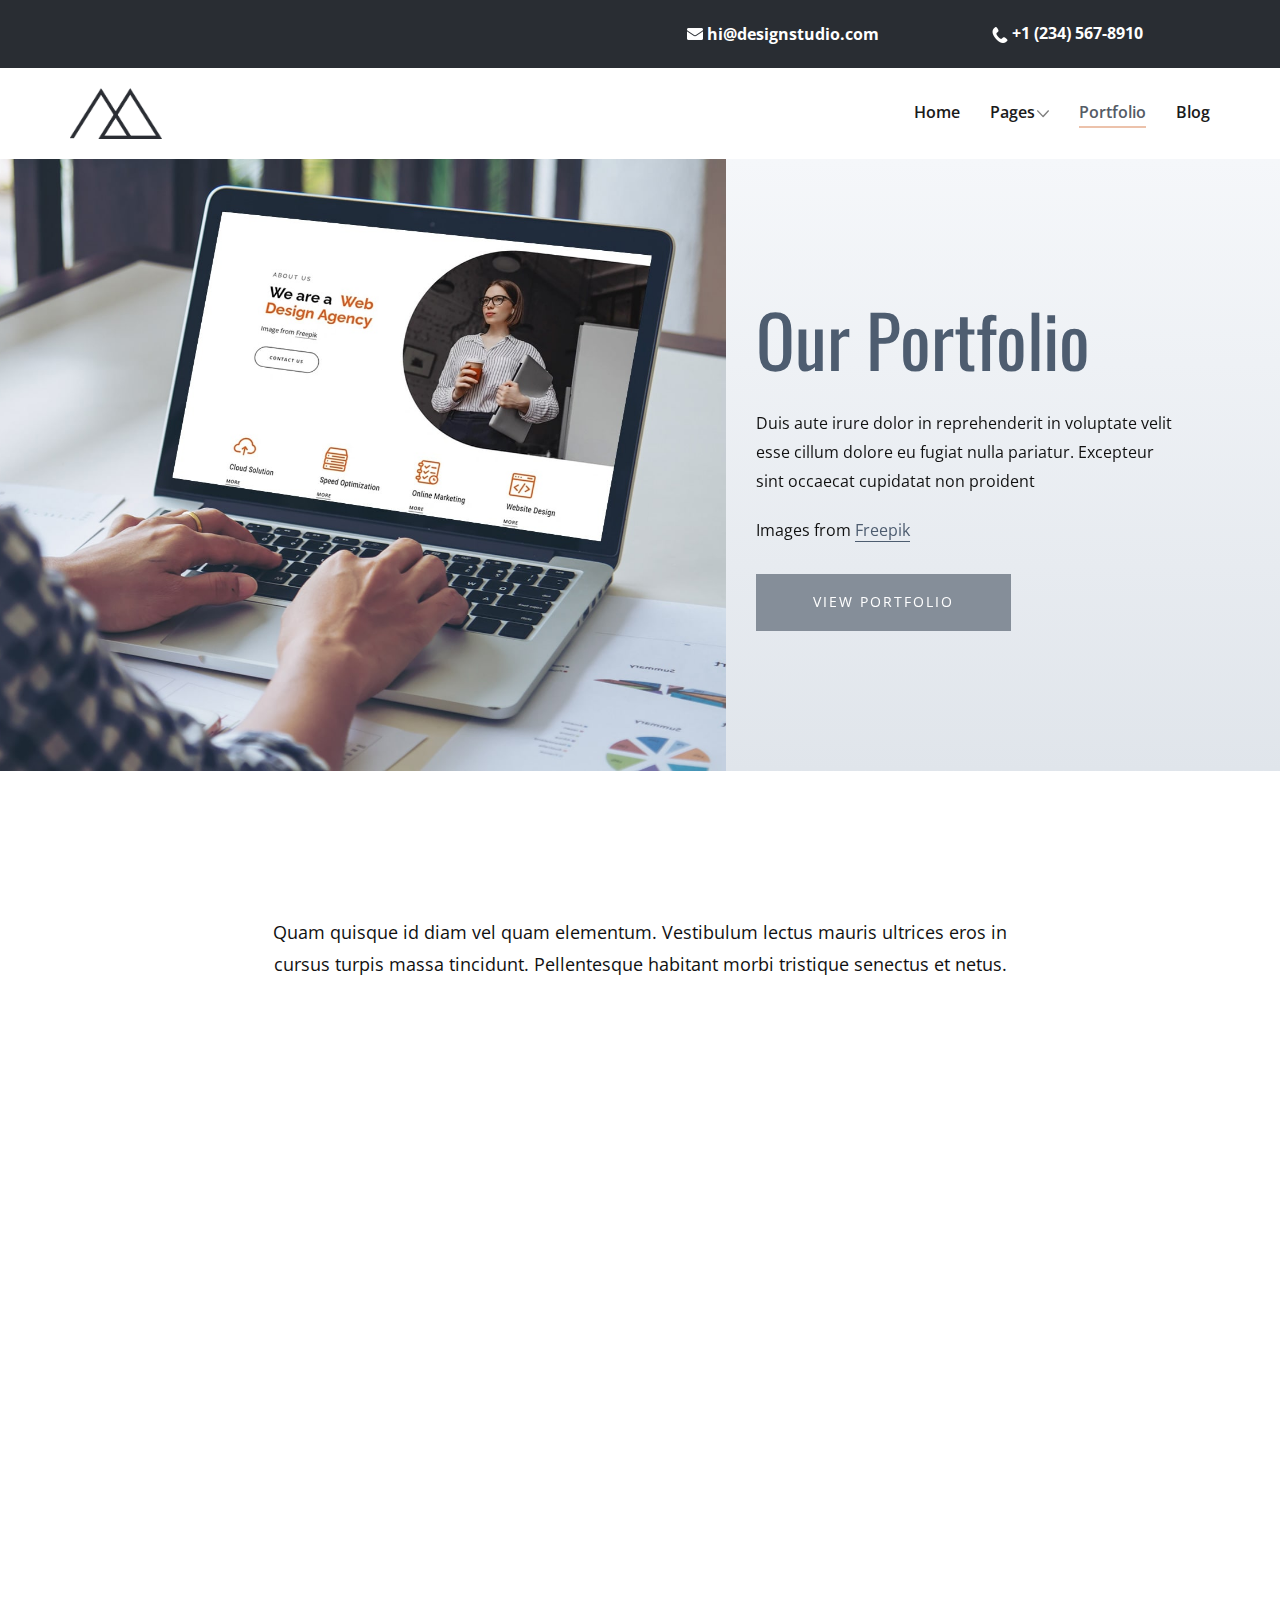
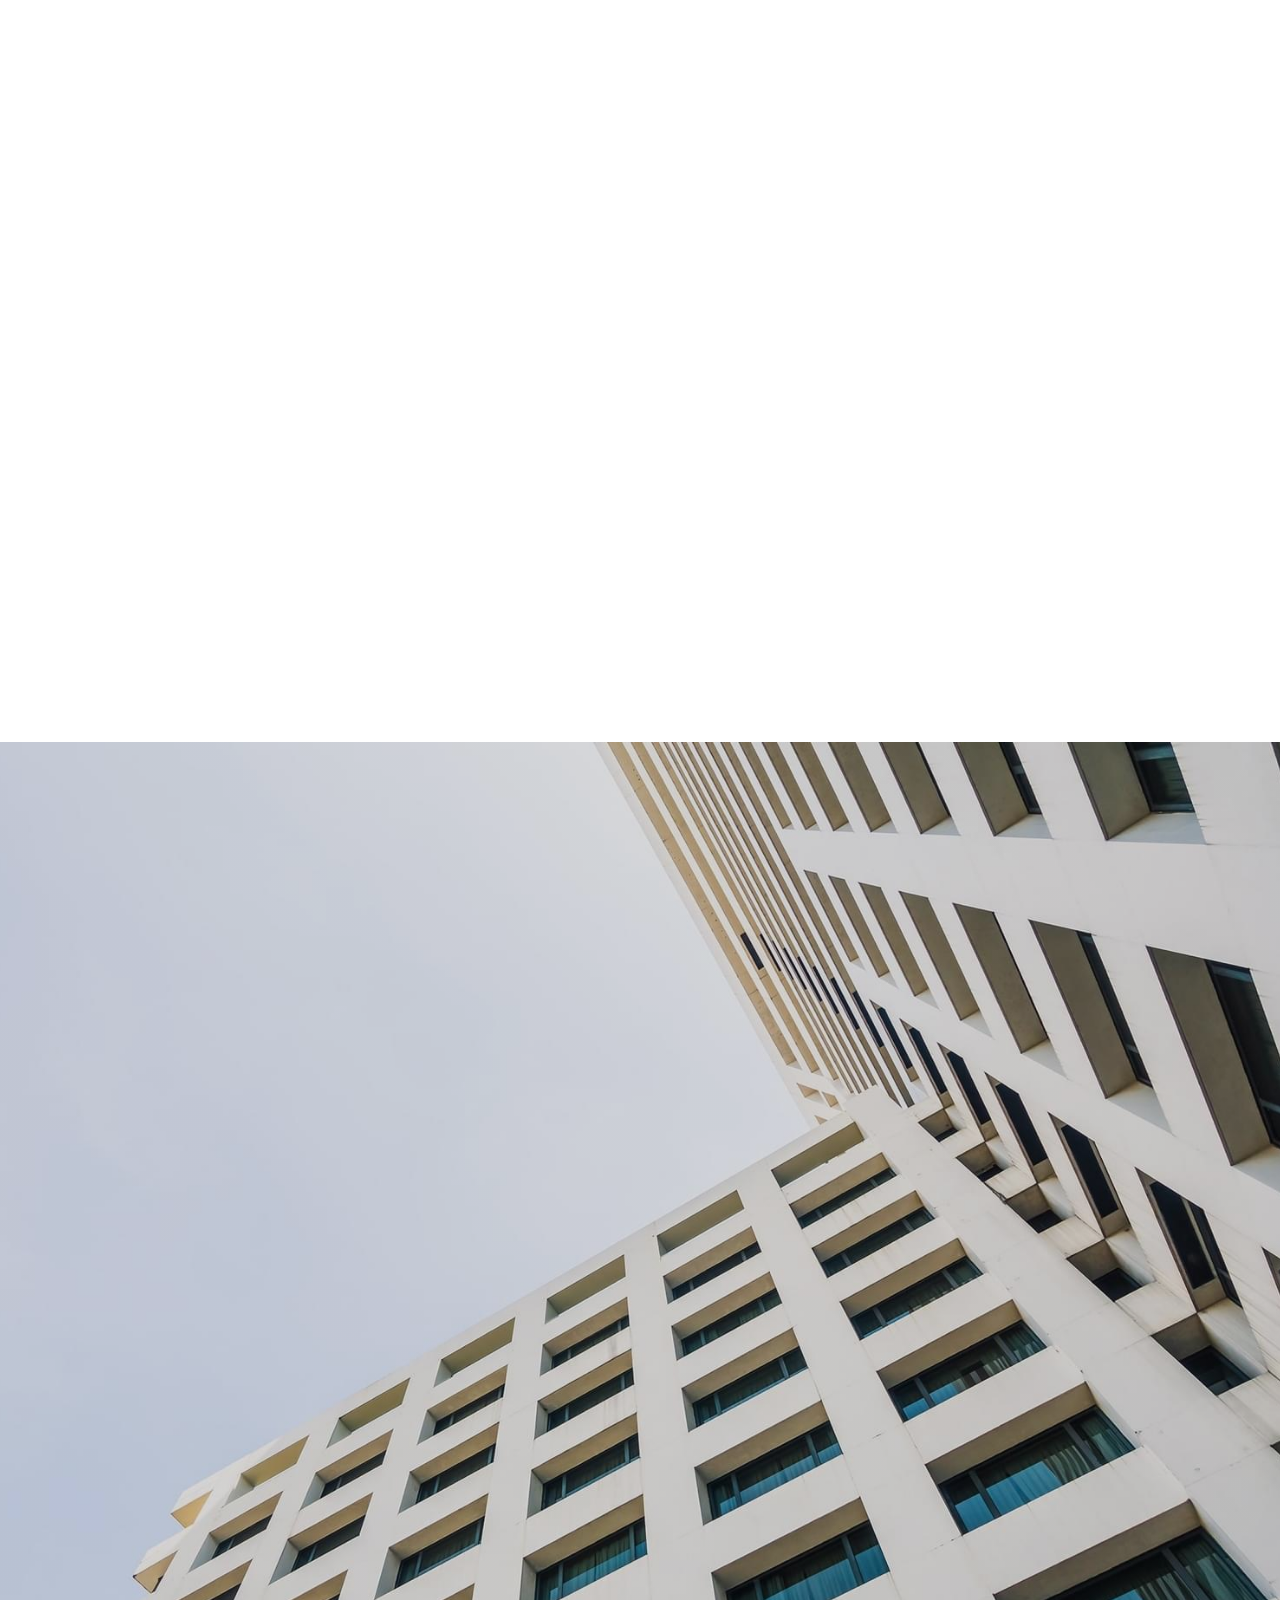
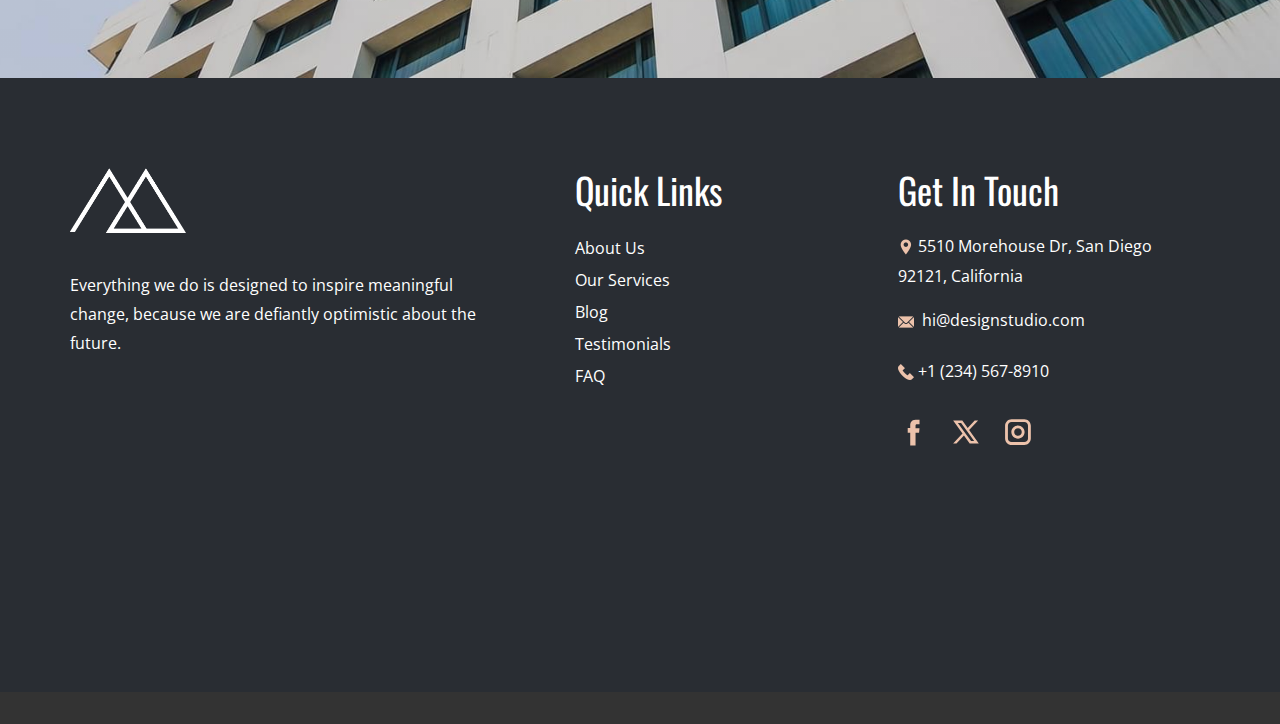
<file: Portfolio-Page.html>
<!DOCTYPE html>
<html style="font-size: 16px;" lang="en"><head>
    <meta name="viewport" content="width=device-width, initial-scale=1.0">
    <meta charset="utf-8">
    <meta name="keywords" content="Our Portfolio, Our Works, Contact Us">
    <meta name="description" content="">
    <title>Portfolio Page</title>
    <link rel="stylesheet" href="nicepage.css" media="screen">
<link rel="stylesheet" href="Portfolio-Page.css" media="screen">
    <script class="u-script" type="text/javascript" src="jquery.js" defer=""></script>
    <script class="u-script" type="text/javascript" src="nicepage.js" defer=""></script>
    <meta name="generator" content="Nicepage 7.12.3, nicepage.com">
    
    
    
    
    
    <link id="u-page-google-font" rel="stylesheet" href="https://fonts.googleapis.com/css2?display=swap&amp;family=Oswald:wght@200..700&amp;family=Open+Sans:ital,wght@0,300..800;1,300..800">
    <script type="application/ld+json">{
		"@context": "http://schema.org",
		"@type": "Organization",
		"name": "",
		"logo": "images/design-logo.png",
		"sameAs": [
				"https://facebook.com/name",
				"https://twitter.com/name",
				"https://instagram.com/name"
		]
}</script>
    <meta name="theme-color" content="#ecc2ab">
    <meta name="twitter:site" content="@">
    <meta name="twitter:card" content="summary_large_image">
    <meta name="twitter:title" content="Portfolio Page">
    <meta name="twitter:description" content="">
    <meta property="og:title" content="Portfolio Page">
    <meta property="og:type" content="website">
  <meta name="referrer" content="origin"><meta data-intl-tel-input-cdn-path="intlTelInput/"></head>
  <body data-path-to-root="./" data-include-products="false" class="u-body u-xl-mode" data-lang="en"><header class=" u-border-no-bottom u-border-no-left u-border-no-right u-border-no-top u-clearfix u-header u-section-row-container" id="sec-f15a" style="background-image: none"><div class="u-section-rows">
        <div class="u-clearfix u-palette-2-dark-3 u-section-row u-section-row-1">
          <div class="u-clearfix u-sheet u-valign-middle u-sheet-1">
            <div class="data-layout-selected u-clearfix u-expanded-width-sm u-expanded-width-xs u-gutter-0 u-layout-custom-sm u-layout-custom-xs u-layout-wrap u-layout-wrap-1">
              <div class="u-gutter-0 u-layout">
                <div class="u-layout-row">
                  <div class="u-container-align-center u-container-style u-layout-cell u-shape-rectangle u-size-30-lg u-size-30-md u-size-30-sm u-size-30-xl u-size-60-xs u-layout-cell-1">
                    <div class="u-container-layout u-valign-middle u-container-layout-1">
                      <a href="mailto:hi@car.repair.com" class="u-active-none u-align-center u-border-active-palette-1-base u-border-hover-white u-btn u-button-link u-button-style u-hover-none u-none u-text-active-palette-1-light-2 u-text-body-alt-color u-text-hover-palette-1-light-2 u-btn-1" data-animation-name="" data-animation-duration="0" data-animation-delay="0" data-animation-direction=""><span class="u-file-icon u-icon u-text-white u-icon-1"><img src="images/2099199-390ae0a7.png" alt=""></span>&nbsp;hi@​designstudio.com
                      </a>
                    </div>
                  </div>
                  <div class="u-container-align-center u-container-style u-layout-cell u-shape-rectangle u-size-30-lg u-size-30-md u-size-30-sm u-size-30-xl u-size-60-xs u-layout-cell-2">
                    <div class="u-container-layout u-valign-middle u-container-layout-2">
                      <a href="tel:+12345678910" class="u-active-none u-align-center u-border-active-palette-1-base u-border-hover-white u-btn u-button-link u-button-style u-hover-none u-none u-text-active-palette-1-light-2 u-text-body-alt-color u-text-hover-palette-1-light-2 u-btn-2" data-animation-name="" data-animation-duration="0" data-animation-delay="0" data-animation-direction=""><span class="u-file-icon u-icon u-text-white"><img src="images/1257-846fd2c8.png" alt=""></span>&nbsp;​+1 (234) 567-8910
                      </a>
                    </div>
                  </div>
                </div>
              </div>
            </div>
          </div>
          
          
          
          
          
        </div>
        <div class="u-clearfix u-section-row" data-animation-name="" data-animation-duration="0" data-animation-delay="0" data-animation-direction="">
          <div class="u-clearfix u-sheet u-valign-middle u-sheet-2">
            <a href="#" class="u-enable-responsive u-image u-logo u-image-1" data-image-width="459" data-image-height="256">
              <img src="images/design-logo.png" class="u-logo-image u-logo-image-1">
            </a>
            <nav class="u-dropdown-icon u-menu u-menu-dropdown u-offcanvas u-menu-1" data-responsive-from="MD" role="navigation">
              <div class="menu-collapse" style="font-size: 1rem; letter-spacing: 0px; font-weight: 600;">
                <a class="u-button-style u-custom-active-border-color u-custom-border u-custom-border-color u-custom-borders u-custom-hover-border-color u-custom-left-right-menu-spacing u-custom-padding-bottom u-custom-text-active-color u-custom-text-color u-custom-text-hover-color u-custom-top-bottom-menu-spacing u-hamburger-link u-nav-link u-text-active-palette-2-dark-3 u-text-hover-palette-2-dark-3 u-text-palette-2-dark-2" href="#" tabindex="-1" aria-label="Open menu" aria-controls="5463">
                  <svg class="u-svg-link" viewBox="0 0 24 24"><use xlink:href="#menu-hamburger"></use></svg>
                  <svg class="u-svg-content" version="1.1" id="menu-hamburger" viewBox="0 0 16 16" x="0px" y="0px" xmlns:xlink="http://www.w3.org/1999/xlink" xmlns="http://www.w3.org/2000/svg"><g><rect y="1" width="16" height="2"></rect><rect y="7" width="16" height="2"></rect><rect y="13" width="16" height="2"></rect>
</g></svg>
                </a>
              </div>
              <div class="u-custom-menu u-nav-container">
                <ul class="u-nav u-spacing-30 u-unstyled u-nav-1" role="menubar"><li class="u-nav-item" role="none"><a class="u-border-2 u-border-active-palette-1-base u-border-hover-palette-1-light-1 u-border-no-left u-border-no-right u-border-no-top u-button-style u-nav-link u-text-active-palette-2-dark-2 u-text-grey-90 u-text-hover-grey-90" href="Home-2.html" style="padding: 6px 0px;" role="menuitem">Home</a>
</li><li class="u-nav-item" role="none"><a class="u-border-2 u-border-active-palette-1-base u-border-hover-palette-1-light-1 u-border-no-left u-border-no-right u-border-no-top u-button-style u-nav-link u-text-active-palette-2-dark-2 u-text-grey-90 u-text-hover-grey-90" style="padding: 6px 0px;" tabindex="-1" role="menuitem" aria-haspopup="true" aria-expanded="false">Pages</a><div class="u-nav-popup"><ul class="u-h-spacing-22 u-nav u-unstyled u-v-spacing-12" role="menu" aria-label="Pages menu"><li class="u-nav-item" role="none"><a class="u-active-palette-2-light-3 u-button-style u-hover-palette-2-light-2 u-nav-link u-text-active-palette-2-dark-2 u-text-hover-palette-2-dark-2 u-text-palette-2-dark-3 u-white" href="./" role="menuitem">Landing</a>
</li><li class="u-nav-item" role="none"><a class="u-active-palette-2-light-3 u-button-style u-hover-palette-2-light-2 u-nav-link u-text-active-palette-2-dark-2 u-text-hover-palette-2-dark-2 u-text-palette-2-dark-3 u-white" href="Services.html" role="menuitem">Our Services</a>
</li><li class="u-nav-item" role="none"><a class="u-active-palette-2-light-3 u-button-style u-hover-palette-2-light-2 u-nav-link u-text-active-palette-2-dark-2 u-text-hover-palette-2-dark-2 u-text-palette-2-dark-3 u-white" href="Blog.html" role="menuitem">Our Blog</a>
</li><li class="u-nav-item" role="none"><a class="u-active-palette-2-light-3 u-button-style u-hover-palette-2-light-2 u-nav-link u-text-active-palette-2-dark-2 u-text-hover-palette-2-dark-2 u-text-palette-2-dark-3 u-white" href="About.html" role="menuitem">About Us</a>
</li><li class="u-nav-item" role="none"><a class="u-active-palette-2-light-3 u-button-style u-hover-palette-2-light-2 u-nav-link u-text-active-palette-2-dark-2 u-text-hover-palette-2-dark-2 u-text-palette-2-dark-3 u-white" href="Team.html" role="menuitem">Our Team</a>
</li><li class="u-nav-item" role="none"><a class="u-active-palette-2-light-3 u-button-style u-hover-palette-2-light-2 u-nav-link u-text-active-palette-2-dark-2 u-text-hover-palette-2-dark-2 u-text-palette-2-dark-3 u-white" href="Project-Page.html" role="menuitem">Single Project</a>
</li><li class="u-nav-item" role="none"><a class="u-active-palette-2-light-3 u-button-style u-hover-palette-2-light-2 u-nav-link u-text-active-palette-2-dark-2 u-text-hover-palette-2-dark-2 u-text-palette-2-dark-3 u-white" href="blog/blog.html" role="menuitem">Blog</a>
</li></ul>
</div>
</li><li class="u-nav-item" role="none"><a class="u-border-2 u-border-active-palette-1-base u-border-hover-palette-1-light-1 u-border-no-left u-border-no-right u-border-no-top u-button-style u-nav-link u-text-active-palette-2-dark-2 u-text-grey-90 u-text-hover-grey-90" href="Portfolio-Page.html" style="padding: 6px 0px;" role="menuitem">Portfolio</a>
</li><li class="u-nav-item" role="none"><a class="u-border-2 u-border-active-palette-1-base u-border-hover-palette-1-light-1 u-border-no-left u-border-no-right u-border-no-top u-button-style u-nav-link u-text-active-palette-2-dark-2 u-text-grey-90 u-text-hover-grey-90" href="blog/blog.html" style="padding: 6px 0px;" role="menuitem">Blog</a>
</li></ul>
              </div>
              <div class="u-custom-menu u-nav-container-collapse" id="5463" role="region" aria-label="Menu panel">
                <div class="u-black u-container-style u-inner-container-layout u-opacity u-opacity-95 u-sidenav">
                  <div class="u-inner-container-layout u-sidenav-overflow">
                    <div class="u-menu-close" tabindex="-1" aria-label="Close menu"></div>
                    <ul class="u-align-center u-nav u-popupmenu-items u-unstyled u-nav-3"><li class="u-nav-item"><a class="u-button-style u-nav-link" href="Home-2.html">Home</a>
</li><li class="u-nav-item"><a class="u-button-style u-nav-link">Pages</a><div class="u-nav-popup"><ul class="u-h-spacing-22 u-nav u-unstyled u-v-spacing-12"><li class="u-nav-item"><a class="u-button-style u-nav-link" href="./">Landing</a>
</li><li class="u-nav-item"><a class="u-button-style u-nav-link" href="Services.html">Our Services</a>
</li><li class="u-nav-item"><a class="u-button-style u-nav-link" href="Blog.html">Our Blog</a>
</li><li class="u-nav-item"><a class="u-button-style u-nav-link" href="About.html">About Us</a>
</li><li class="u-nav-item"><a class="u-button-style u-nav-link" href="Team.html">Our Team</a>
</li><li class="u-nav-item"><a class="u-button-style u-nav-link" href="Project-Page.html">Single Project</a>
</li><li class="u-nav-item"><a class="u-button-style u-nav-link" href="blog/blog.html">Blog</a>
</li></ul>
</div>
</li><li class="u-nav-item"><a class="u-button-style u-nav-link" href="Portfolio-Page.html">Portfolio</a>
</li><li class="u-nav-item"><a class="u-button-style u-nav-link" href="blog/blog.html">Blog</a>
</li></ul>
                  </div>
                </div>
                <div class="u-black u-menu-overlay u-opacity u-opacity-70"></div>
              </div>
              <style class="menu-style">@media (max-width: 939px) {
                    [data-responsive-from="MD"] .u-nav-container {
                        display: none;
                    }
                    [data-responsive-from="MD"] .menu-collapse {
                        display: block;
                    }
                }</style>
            </nav>
          </div>
          
          
          
          
          
        </div>
      </div></header>
    <section class="u-align-center u-clearfix u-container-align-center u-gradient u-valign-middle u-section-1" id="carousel_3d70">
      <div class="custom-expanded data-layout-selected u-clearfix u-gutter-0 u-layout-wrap u-layout-wrap-1">
        <div class="u-layout" style="">
          <div class="u-layout-row" style="">
            <div class="u-align-center u-container-align-center u-container-style u-image u-layout-cell u-right-cell u-shape-rectangle u-size-36-lg u-size-36-xl u-size-60-md u-size-60-sm u-size-60-xs u-size-xs-60 u-image-1" data-animation-name="customAnimationIn" data-animation-duration="1500" data-animation-delay="500" data-image-width="1600" data-image-height="1067">
              <div class="u-container-layout u-valign-bottom u-container-layout-1" src=""></div>
            </div>
            <div class="u-align-left u-container-align-left u-container-style u-layout-cell u-left-cell u-shape-rectangle u-size-24-lg u-size-24-xl u-size-60-md u-size-60-sm u-size-60-xs u-size-xs-60 u-layout-cell-2" src="" data-animation-name="customAnimationIn" data-animation-duration="1500" data-animation-delay="500">
              <div class="u-container-layout u-valign-middle u-container-layout-2">
                <h1 class="u-align-left u-text u-text-palette-5-dark-2 u-text-1">Our Portfolio</h1>
                <p class="u-align-left u-text u-text-2">Duis aute irure dolor in reprehenderit in voluptate velit esse cillum dolore eu fugiat nulla pariatur. Excepteur sint occaecat cupidatat non proident</p>
                <p class="u-align-left u-text u-text-3">Images from <a href="https://www.freepik.com/photos/woman" class="u-border-1 u-border-active-palette-1-light-1 u-border-hover-palette-1-light-1 u-border-no-left u-border-no-right u-border-no-top u-border-palette-5-dark-2 u-btn u-button-link u-button-style u-none u-text-palette-5-dark-2 u-btn-1" target="_blank" data-animation-name="" data-animation-duration="0" data-animation-delay="0" data-animation-direction="">Freepik</a>
                </p>
                <a href="#" class="u-active-palette-5-dark-3 u-align-left u-btn u-button-style u-hover-palette-5-dark-3 u-btn-2" data-animation-name="" data-animation-duration="0" data-animation-delay="0" data-animation-direction="">View portfolio </a>
              </div>
            </div>
          </div>
        </div>
      </div>
    </section>
    <section class="u-align-center u-clearfix u-container-align-center u-valign-top-md u-section-2" id="carousel_dc5e" data-animation-name="" data-animation-duration="0" data-animation-delay="0" data-animation-direction="">
      <div class="u-clearfix u-sheet u-valign-middle u-sheet-1">
        <h2 class="u-align-center u-text u-text-default u-text-palette-5-dark-2 u-text-1" data-animation-name="customAnimationIn" data-animation-duration="1500">Our Works</h2>
        <p class="u-align-center u-text u-text-2"> Quam quisque id diam vel quam elementum. Vestibulum lectus mauris ultrices eros in cursus turpis massa tincidunt. Pellentesque habitant morbi tristique senectus et netus. </p>
        <div class="u-expanded-width u-list u-list-1">
          <div class="u-repeater u-repeater-1">
            <div class="u-align-left u-container-align-left u-container-style u-image u-list-item u-repeater-item u-shading u-image-1" src="" data-image-width="759" data-image-height="759" data-animation-name="customAnimationIn" data-animation-duration="1500">
              <div class="u-container-layout u-similar-container u-valign-middle u-container-layout-1">
                <div class="u-align-center u-black u-container-align-center u-container-style u-expanded-width u-group u-opacity u-opacity-60 u-group-1" data-animation-name="" data-animation-duration="0" data-animation-delay="0" data-animation-direction="">
                  <div class="u-container-layout u-valign-middle u-container-layout-2">
                    <h5 class="u-text u-text-3">Website Design</h5>
                  </div>
                </div>
              </div>
            </div>
            <div class="u-align-left u-container-align-left u-container-style u-image u-list-item u-repeater-item u-shading u-image-2" src="" data-image-width="759" data-image-height="759" data-animation-name="customAnimationIn" data-animation-duration="1500">
              <div class="u-container-layout u-similar-container u-container-layout-3">
                <div class="u-align-center u-black u-container-align-center u-container-style u-expanded-width u-group u-opacity u-opacity-60 u-group-2" data-animation-name="" data-animation-duration="0" data-animation-delay="0" data-animation-direction="">
                  <div class="u-container-layout u-valign-middle u-container-layout-4">
                    <h5 class="u-text u-text-4">Mobile Application</h5>
                  </div>
                </div>
              </div>
            </div>
            <div class="u-align-left u-container-align-left u-container-style u-image u-list-item u-repeater-item u-shading u-image-3" src="" data-image-width="900" data-image-height="900" data-animation-name="customAnimationIn" data-animation-duration="1500">
              <div class="u-container-layout u-similar-container u-valign-middle u-container-layout-5">
                <div class="u-align-center u-black u-container-align-center u-container-style u-expanded-width u-group u-opacity u-opacity-60 u-group-3" data-animation-name="" data-animation-duration="0" data-animation-delay="0" data-animation-direction="">
                  <div class="u-container-layout u-valign-middle u-container-layout-6">
                    <h5 class="u-text u-text-5">Animations</h5>
                  </div>
                </div>
              </div>
            </div>
            <div class="u-align-left u-container-align-left u-container-style u-image u-list-item u-repeater-item u-shading u-image-4" src="" data-image-width="898" data-image-height="898" data-animation-name="customAnimationIn" data-animation-duration="1500">
              <div class="u-container-layout u-similar-container u-container-layout-7">
                <div class="u-align-center u-black u-container-align-center u-container-style u-expanded-width u-group u-opacity u-opacity-60 u-group-4" data-animation-name="" data-animation-duration="0" data-animation-delay="0" data-animation-direction="">
                  <div class="u-container-layout u-valign-middle u-container-layout-8">
                    <h5 class="u-text u-text-6"> Digital Product</h5>
                  </div>
                </div>
              </div>
            </div>
            <div class="u-align-left u-container-align-left u-container-style u-image u-list-item u-repeater-item u-shading u-image-5" src="" data-image-width="898" data-image-height="898" data-animation-name="customAnimationIn" data-animation-duration="1500">
              <div class="u-container-layout u-similar-container u-container-layout-9">
                <div class="u-align-center u-black u-container-align-center u-container-style u-expanded-width u-group u-opacity u-opacity-60 u-group-5" data-animation-name="" data-animation-duration="0" data-animation-delay="0" data-animation-direction="">
                  <div class="u-container-layout u-valign-middle u-container-layout-10">
                    <h5 class="u-text u-text-7">Mobile Application</h5>
                  </div>
                </div>
              </div>
            </div>
            <div class="u-align-left u-container-align-left u-container-style u-image u-list-item u-repeater-item u-shading u-image-6" src="" data-image-width="1355" data-image-height="1080" data-animation-name="customAnimationIn" data-animation-duration="1500">
              <div class="u-container-layout u-similar-container u-valign-middle u-container-layout-11">
                <div class="u-align-center u-black u-container-align-center u-container-style u-expanded-width u-group u-opacity u-opacity-60 u-group-6" data-animation-name="" data-animation-duration="0" data-animation-delay="0" data-animation-direction="">
                  <div class="u-container-layout u-valign-middle u-container-layout-12">
                    <h5 class="u-text u-text-8"> Responsive Design</h5>
                  </div>
                </div>
              </div>
            </div>
            <div class="u-align-left u-container-align-left u-container-style u-image u-list-item u-repeater-item u-shading u-image-7" src="" data-image-width="740" data-image-height="1036" data-animation-name="customAnimationIn" data-animation-duration="1500">
              <div class="u-container-layout u-similar-container u-container-layout-13">
                <div class="u-align-center u-black u-container-align-center u-container-style u-expanded-width u-group u-opacity u-opacity-60 u-group-7" data-animation-name="" data-animation-duration="0" data-animation-delay="0" data-animation-direction="">
                  <div class="u-container-layout u-valign-middle u-container-layout-14">
                    <h5 class="u-text u-text-9">Graphic Design</h5>
                  </div>
                </div>
              </div>
            </div>
            <div class="u-align-left u-container-align-left u-container-style u-image u-list-item u-repeater-item u-shading u-image-8" src="" data-image-width="740" data-image-height="743" data-animation-name="customAnimationIn" data-animation-duration="1500">
              <div class="u-container-layout u-similar-container u-container-layout-15">
                <div class="u-align-center u-black u-container-align-center u-container-style u-expanded-width u-group u-opacity u-opacity-60 u-group-8" data-animation-name="" data-animation-duration="0" data-animation-delay="0" data-animation-direction="">
                  <div class="u-container-layout u-valign-middle u-container-layout-16">
                    <h5 class="u-text u-text-10">Branding</h5>
                  </div>
                </div>
              </div>
            </div>
            <div class="u-align-left u-container-align-left u-container-style u-image u-list-item u-repeater-item u-shading u-image-9" src="" data-image-width="740" data-image-height="743" data-animation-name="customAnimationIn" data-animation-duration="1500">
              <div class="u-container-layout u-similar-container u-container-layout-17">
                <div class="u-align-center u-black u-container-align-center u-container-style u-expanded-width u-group u-opacity u-opacity-60 u-group-9" data-animation-name="" data-animation-duration="0" data-animation-delay="0" data-animation-direction="">
                  <div class="u-container-layout u-valign-middle u-container-layout-18">
                    <h5 class="u-text u-text-11">Marketing</h5>
                  </div>
                </div>
              </div>
            </div>
          </div>
        </div>
        <p class="u-align-center u-text u-text-default u-text-12" data-animation-name="customAnimationIn" data-animation-duration="1500" data-animation-delay="750">Images from <a href="https://www.freepik.com/" class="u-border-1 u-border-active-grey-70 u-border-black u-border-hover-grey-60 u-border-no-left u-border-no-right u-border-no-top u-btn u-button-link u-button-style u-none u-text-active-black u-text-body-color u-text-hover-black u-btn-1" target="_blank">Freepik</a>
        </p>
      </div>
    </section>
    <section class="u-align-center u-clearfix u-container-align-center u-image u-shading u-section-3" id="carousel_e86d" data-image-width="1620" data-image-height="1080">
      <div class="u-clearfix u-sheet u-valign-middle u-sheet-1">
        <div class="data-layout-selected u-clearfix u-expanded-width u-gutter-0 u-layout-wrap u-layout-wrap-1">
          <div class="u-layout">
            <div class="u-layout-row">
              <div class="u-align-left u-container-align-left u-container-style u-layout-cell u-shape-rectangle u-size-30 u-white u-layout-cell-1" data-animation-name="customAnimationIn" data-animation-duration="1500" data-animation-delay="500">
                <div class="u-container-layout u-valign-top u-container-layout-1">
                  <h2 class="u-align-left u-text u-text-1">Contact Us</h2>
                  <h3 class="u-align-left u-text u-text-default u-text-2"> Any questions or remarks? Just write us a message!</h3>
                  <div class="u-expanded-width u-list u-list-1">
                    <div class="u-repeater u-repeater-1">
                      <div class="u-border-1 u-border-no-bottom u-border-no-left u-border-no-right u-border-palette-5-light-1 u-container-style u-list-item u-repeater-item">
                        <div class="u-container-layout u-similar-container u-valign-middle u-container-layout-2">
                          <h6 class="u-text u-text-default u-text-3">Sydney</h6>
                          <p class="u-text u-text-default u-text-4"> 45 Pirrama Rd,
Pyrmont NSW 2022</p>
                        </div>
                      </div>
                      <div class="u-border-1 u-border-no-bottom u-border-no-left u-border-no-right u-border-palette-5-light-1 u-container-style u-list-item u-repeater-item">
                        <div class="u-container-layout u-similar-container u-valign-middle u-container-layout-3">
                          <h6 class="u-text u-text-default u-text-5">Melbourne</h6>
                          <p class="u-text u-text-default u-text-6"> 163 Collins St, Melbourne VIC 3000</p>
                        </div>
                      </div>
                      <div class="u-border-1 u-border-no-bottom u-border-no-left u-border-no-right u-border-palette-5-light-1 u-container-style u-list-item u-repeater-item">
                        <div class="u-container-layout u-similar-container u-valign-middle u-container-layout-4">
                          <h6 class="u-text u-text-default u-text-7">Los Angeles</h6>
                          <p class="u-text u-text-default u-text-8"> 340 Main St, Venice CA 902291, USA</p>
                        </div>
                      </div>
                    </div>
                  </div>
                  <p class="u-align-left u-text u-text-9">Image from <a href="https://www.freepik.com" class="u-border-1 u-border-active-palette-2-base u-border-black u-border-hover-palette-2-base u-border-no-left u-border-no-right u-border-no-top u-bottom-left-radius-0 u-bottom-right-radius-0 u-btn u-button-link u-button-style u-none u-radius-0 u-text-body-color u-top-left-radius-0 u-top-right-radius-0 u-btn-1" target="_blank">Freepik</a>
                  </p>
                </div>
              </div>
              <div class="u-align-left u-container-align-left u-container-style u-layout-cell u-shape-rectangle u-size-30 u-white u-layout-cell-2" data-animation-name="customAnimationIn" data-animation-duration="1500" data-animation-delay="500" data-animation-direction="">
                <div class="u-container-layout u-valign-top u-container-layout-5">
                  <h4 class="u-text u-text-default u-text-10">Get in Touch</h4>
                  <p class="u-text u-text-default u-text-11"> Have an inquiry or some feedbak for us?
Fill out the form below to contact our team. </p>
                  <div class="u-align-left u-expanded-width u-form u-form-1">
                    <form action="https://forms.nicepagesrv.com/v2/form/process" class="u-clearfix u-form-spacing-28 u-form-vertical u-inner-form" style="padding: 0px;" source="email" name="form">
                      <div class="u-form-group u-form-name u-label-top">
                        <label for="name-5a14" class="u-label">Name</label>
                        <input type="text" placeholder="Enter your Name" id="name-5a14" name="name" class="u-border-2 u-border-grey-75 u-border-no-left u-border-no-right u-border-no-top u-input u-input-rectangle u-input-1" required="">
                      </div>
                      <div class="u-form-email u-form-group u-label-top">
                        <label for="email-5a14" class="u-label">Email</label>
                        <input type="email" placeholder="Enter a valid email address" id="email-5a14" name="email" class="u-border-2 u-border-grey-75 u-border-no-left u-border-no-right u-border-no-top u-input u-input-rectangle u-input-2" required="">
                      </div>
                      <div class="u-form-group u-form-message u-label-top">
                        <label for="message-5a14" class="u-label">How can we help?</label>
                        <textarea placeholder="" rows="4" cols="50" id="message-5a14" name="message" class="u-border-2 u-border-grey-75 u-border-no-left u-border-no-right u-border-no-top u-input u-input-rectangle u-input-3" required=""></textarea>
                      </div>
                      <div class="u-align-right u-form-group u-form-submit u-label-top">
                        <a href="#" class="u-active-black u-border-none u-btn u-btn-submit u-button-style u-hover-black u-palette-5-dark-2 u-text-active-white u-text-body-alt-color u-text-hover-white u-btn-2">Submit</a>
                        <input type="submit" value="submit" class="u-form-control-hidden">
                      </div>
                      <div class="u-form-send-message u-form-send-success">Thank you! Your message has been sent.</div>
                      <div class="u-form-send-error u-form-send-message">Unable to send your message. Please fix errors then try again.</div>
                      <input type="hidden" value="" name="recaptchaResponse">
                      <input type="hidden" name="formServices" value="">
                    </form>
                  </div>
                </div>
              </div>
            </div>
          </div>
        </div>
      </div>
      
    </section>
    
    
    
    <footer class="u-align-center u-clearfix u-container-align-center u-footer u-palette-2-dark-3 u-footer" id="sec-ffda"><div class="u-clearfix u-sheet u-valign-middle u-sheet-1">
        <div class="data-layout-selected u-clearfix u-expanded-width u-layout-wrap u-layout-wrap-1">
          <div class="u-gutter-0 u-layout">
            <div class="u-layout-row">
              <div class="u-container-style u-layout-cell u-shape-rectangle u-size-25 u-layout-cell-1">
                <div class="u-container-layout u-container-layout-1">
                  <a href="" class="u-image u-logo u-image-1" data-image-width="459" data-image-height="256">
                    <img src="images/design-logo-white.png" class="u-logo-image u-logo-image-1">
                  </a>
                  <p class="u-text u-text-1"> Everything we do is designed to inspire meaningful change, because we are defiantly optimistic about the future.</p>
                </div>
              </div>
              <div class="u-container-align-left u-container-style u-layout-cell u-shape-rectangle u-size-17 u-layout-cell-2">
                <div class="u-container-layout u-valign-top u-container-layout-2">
                  <h4 class="u-align-left u-text u-text-2"> Quick Links</h4>
                  <p class="u-align-left u-text u-text-3">
                    <a href="#" class="u-active-none u-border-1 u-border-active-palette-1-base u-border-hover-palette-1-base u-border-no-left u-border-no-right u-border-no-top u-btn u-button-link u-button-style u-hover-none u-none u-text-active-palette-1-base u-text-body-alt-color u-text-hover-palette-1-base u-btn-1" title="#" data-animation-name="" data-animation-duration="0" data-animation-delay="0" data-animation-direction="">About Us</a>
                    <a href="#" class="u-active-none u-border-1 u-border-active-palette-1-base u-border-hover-palette-1-base u-border-no-left u-border-no-right u-border-no-top u-btn u-button-link u-button-style u-hover-none u-none u-text-active-palette-1-base u-text-body-alt-color u-text-hover-palette-1-base u-btn-2" title="#" data-animation-name="" data-animation-duration="0" data-animation-delay="0" data-animation-direction="">
                      <br>Our Services
                    </a>
                    <br>
                    <a href="#" class="u-active-none u-border-1 u-border-active-palette-1-base u-border-hover-palette-1-base u-border-no-left u-border-no-right u-border-no-top u-btn u-button-link u-button-style u-hover-none u-none u-text-active-palette-1-base u-text-body-alt-color u-text-hover-palette-1-base u-btn-3" title="#" data-animation-name="" data-animation-duration="0" data-animation-delay="0" data-animation-direction="">Blog<br>
                    </a>
                    <a href="#" class="u-active-none u-border-1 u-border-active-palette-1-base u-border-hover-palette-1-base u-border-no-left u-border-no-right u-border-no-top u-btn u-button-link u-button-style u-hover-none u-none u-text-active-palette-1-base u-text-body-alt-color u-text-hover-palette-1-base u-btn-4" data-animation-name="" data-animation-duration="0" data-animation-delay="0" data-animation-direction="">Testimonials</a>
                    <br>
                    <a href="#" class="u-active-none u-border-1 u-border-active-palette-1-base u-border-hover-palette-1-base u-border-no-left u-border-no-right u-border-no-top u-btn u-button-link u-button-style u-hover-none u-none u-text-active-palette-1-base u-text-body-alt-color u-text-hover-palette-1-base u-btn-5" data-animation-name="" data-animation-duration="0" data-animation-delay="0" data-animation-direction="">FAQ</a>
                  </p>
                </div>
              </div>
              <div class="u-container-style u-layout-cell u-shape-rectangle u-size-18 u-layout-cell-3">
                <div class="u-container-layout u-valign-top u-container-layout-3">
                  <h4 class="u-align-left u-text u-text-4"> Get In Touch</h4>
                  <p class="u-align-left u-text u-text-5"><span class="u-file-icon u-icon u-text-palette-1-light-1"><img src="images/1-a97759c5.png" alt=""></span>&nbsp;​​​​5510 Morehouse Dr, ​San Diego&nbsp;​92121, ​California
                  </p>
                  <p class="u-align-left u-text u-text-default u-text-6"><span class="u-file-icon u-icon u-text-palette-1-light-1"><img src="images/2-af5ce270.png" alt=""></span>&nbsp; <a href="mailto:hi@car.repair.com" class="u-active-none u-border-1 u-border-active-palette-1-base u-border-hover-palette-1-base u-border-no-left u-border-no-right u-border-no-top u-btn u-button-link u-button-style u-hover-none u-none u-text-active-palette-1-base u-text-body-alt-color u-text-hover-palette-1-base u-btn-6" data-animation-name="" data-animation-duration="0" data-animation-delay="0" data-animation-direction="">hi@designstudio.com</a>
                  </p>
                  <p class="u-align-left u-text u-text-7">
                    <a href="tel:+12345678910" class="u-active-none u-border-1 u-border-active-palette-1-base u-border-hover-palette-1-base u-border-no-left u-border-no-right u-border-no-top u-btn u-button-link u-button-style u-hover-none u-none u-text-active-palette-1-base u-text-body-alt-color u-text-hover-palette-1-base u-btn-7" data-animation-name="" data-animation-duration="0" data-animation-delay="0" data-animation-direction=""><span class="u-file-icon u-icon u-text-palette-1-light-1"><img src="images/3-2d8df022.png" alt=""></span>&nbsp;​+1 (234) 567-8910
                    </a>
                  </p>
                  <div class="u-social-icons u-social-icons-1">
                    <a class="u-social-url" title="facebook" target="_blank" href="https://facebook.com/name"><span class="u-icon u-social-facebook u-social-icon u-text-palette-1-base u-icon-4"><svg class="u-svg-link" preserveAspectRatio="xMidYMin slice" viewBox="0 0 112 112" style=""><use xlink:href="#svg-1af0"></use></svg><svg class="u-svg-content" viewBox="0 0 112 112" x="0" y="0" id="svg-1af0"><path fill="currentColor" d="M75.5,28.8H65.4c-1.5,0-4,0.9-4,4.3v9.4h13.9l-1.5,15.8H61.4v45.1H42.8V58.3h-8.8V42.4h8.8V32.2
c0-7.4,3.4-18.8,18.8-18.8h13.8v15.4H75.5z"></path></svg></span>
                    </a>
                    <a class="u-social-url" title="twitter" target="_blank" href="https://twitter.com/name"><span class="u-icon u-social-icon u-social-twitter u-text-palette-1-base u-icon-5"><svg class="u-svg-link" preserveAspectRatio="xMidYMin slice" viewBox="0 0 112.2 112.2" style=""><use xlink:href="#svg-04f1"></use></svg><svg class="u-svg-content" viewBox="0 0 112.2 112.2" x="0px" y="0px" id="svg-04f1"><path d="M67.1,49.1L98.6,16h-12L62,42L43.2,16H11l32.8,45.2L11,96h11.6l26.3-27.7L69.1,96H101L67.1,49.1z M55,61.9l-5.1-7L27.5,24.4
	h11.4l17.3,23.8l5.1,7.1l23.4,32.2H73.8L55,61.9z"></path></svg></span>
                    </a>
                    <a class="u-social-url" title="instagram" target="_blank" href="https://instagram.com/name"><span class="u-icon u-social-icon u-social-instagram u-text-palette-1-base u-icon-6"><svg class="u-svg-link" preserveAspectRatio="xMidYMin slice" viewBox="0 0 112 112" style=""><use xlink:href="#svg-f470"></use></svg><svg class="u-svg-content" viewBox="0 0 112 112" x="0" y="0" id="svg-f470"><path fill="currentColor" d="M55.9,32.9c-12.8,0-23.2,10.4-23.2,23.2s10.4,23.2,23.2,23.2s23.2-10.4,23.2-23.2S68.7,32.9,55.9,32.9z
	 M55.9,69.4c-7.4,0-13.3-6-13.3-13.3c-0.1-7.4,6-13.3,13.3-13.3s13.3,6,13.3,13.3C69.3,63.5,63.3,69.4,55.9,69.4z"></path><path fill="currentColor" d="M78.2,11H33.5C21,11,10.8,21.3,10.8,33.7v44.7c0,12.6,10.2,22.8,22.7,22.8h44.7c12.6,0,22.7-10.2,22.7-22.7
	V33.7C100.8,21.1,90.6,11,78.2,11z M91,78.4c0,7.1-5.8,12.8-12.8,12.8H33.5c-7.1,0-12.8-5.8-12.8-12.8V33.7
	c0-7.1,5.8-12.8,12.8-12.8h44.7c7.1,0,12.8,5.8,12.8,12.8V78.4z"></path></svg></span>
                    </a>
                  </div>
                </div>
              </div>
            </div>
          </div>
        </div>
        <p class="u-align-center u-text u-text-default u-text-8" data-animation-name="customAnimationIn" data-animation-duration="1500" data-animation-delay="800">Images from <a href="https://www.freepik.com/" class="u-border-1 u-border-active-palette-1-base u-border-hover-palette-1-base u-border-no-left u-border-no-right u-border-no-top u-border-white u-bottom-left-radius-0 u-bottom-right-radius-0 u-btn u-button-link u-button-style u-none u-radius-0 u-text-active-white u-text-body-alt-color u-text-hover-white u-top-left-radius-0 u-top-right-radius-0 u-btn-8" target="_blank">Freepik</a>
        </p>
      </div></footer>
    <section class="u-backlink u-clearfix u-grey-80"></section>
  
</body></html>
</file>
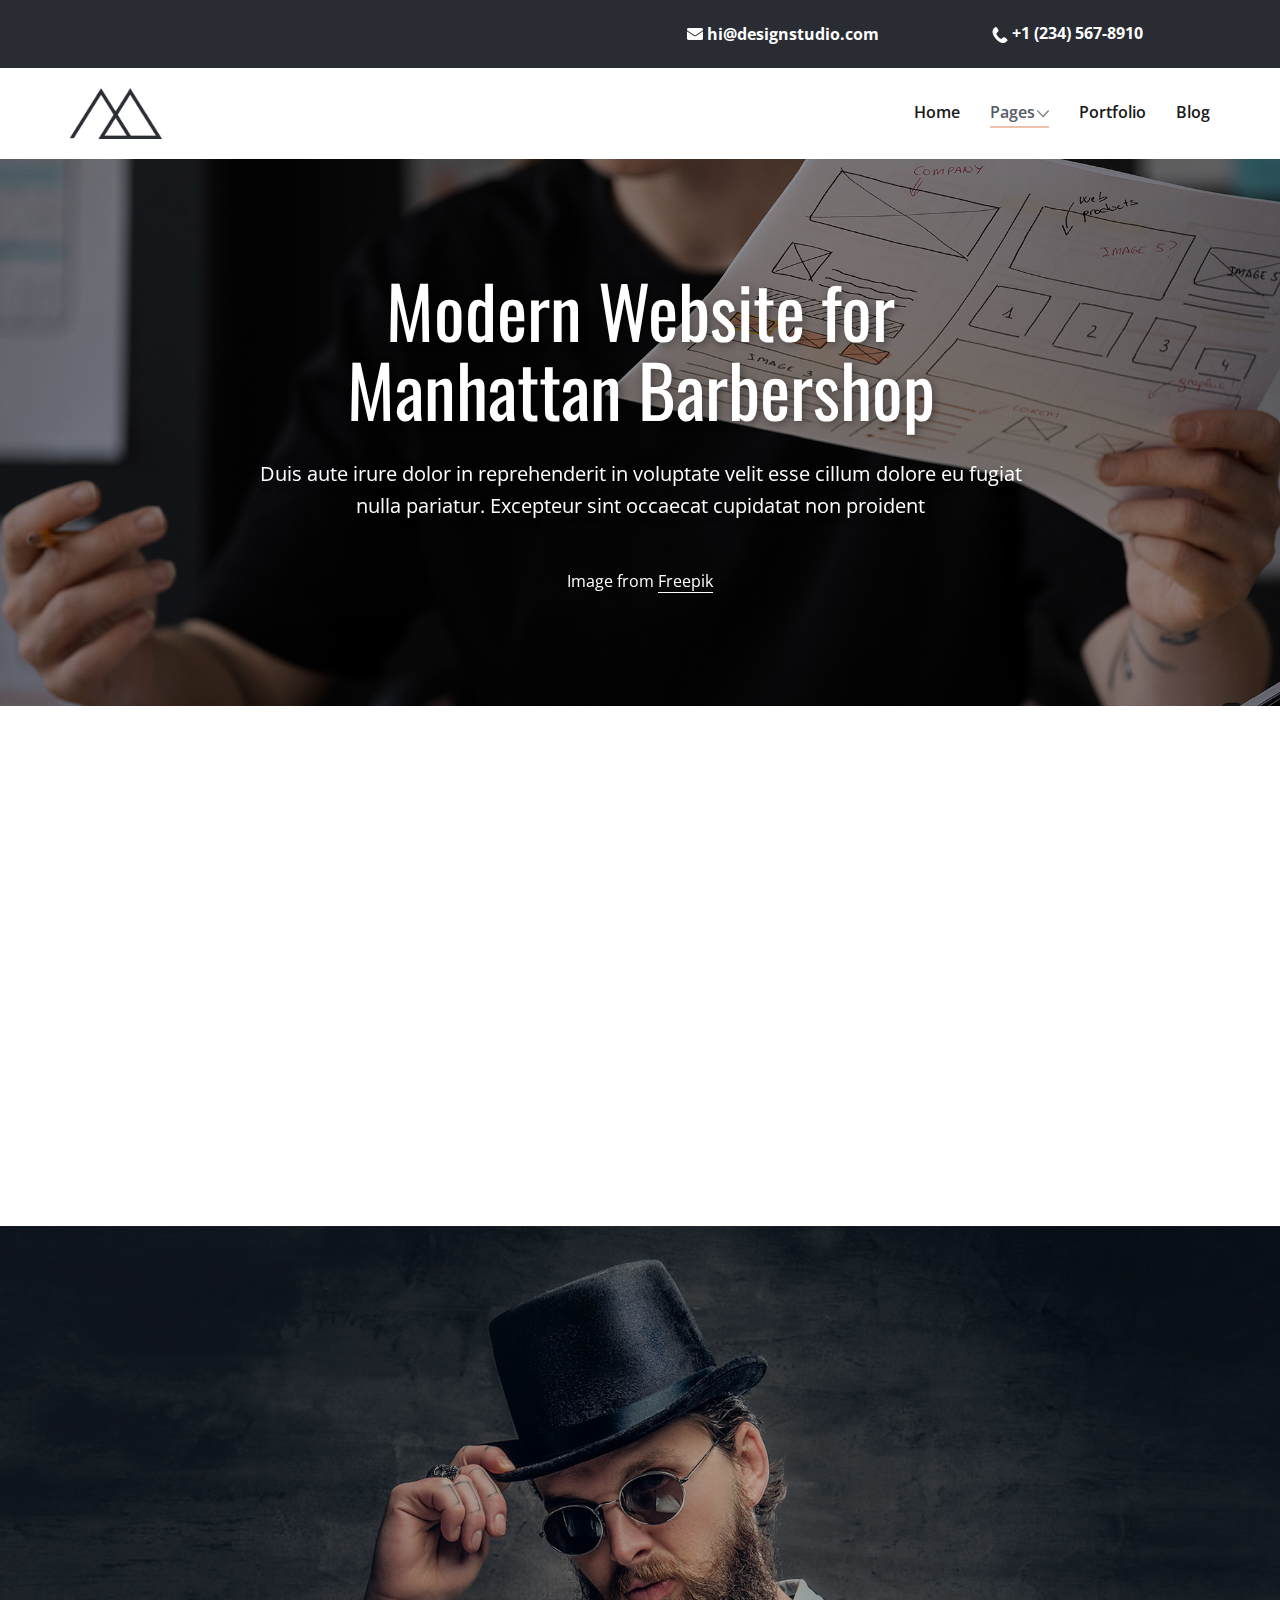
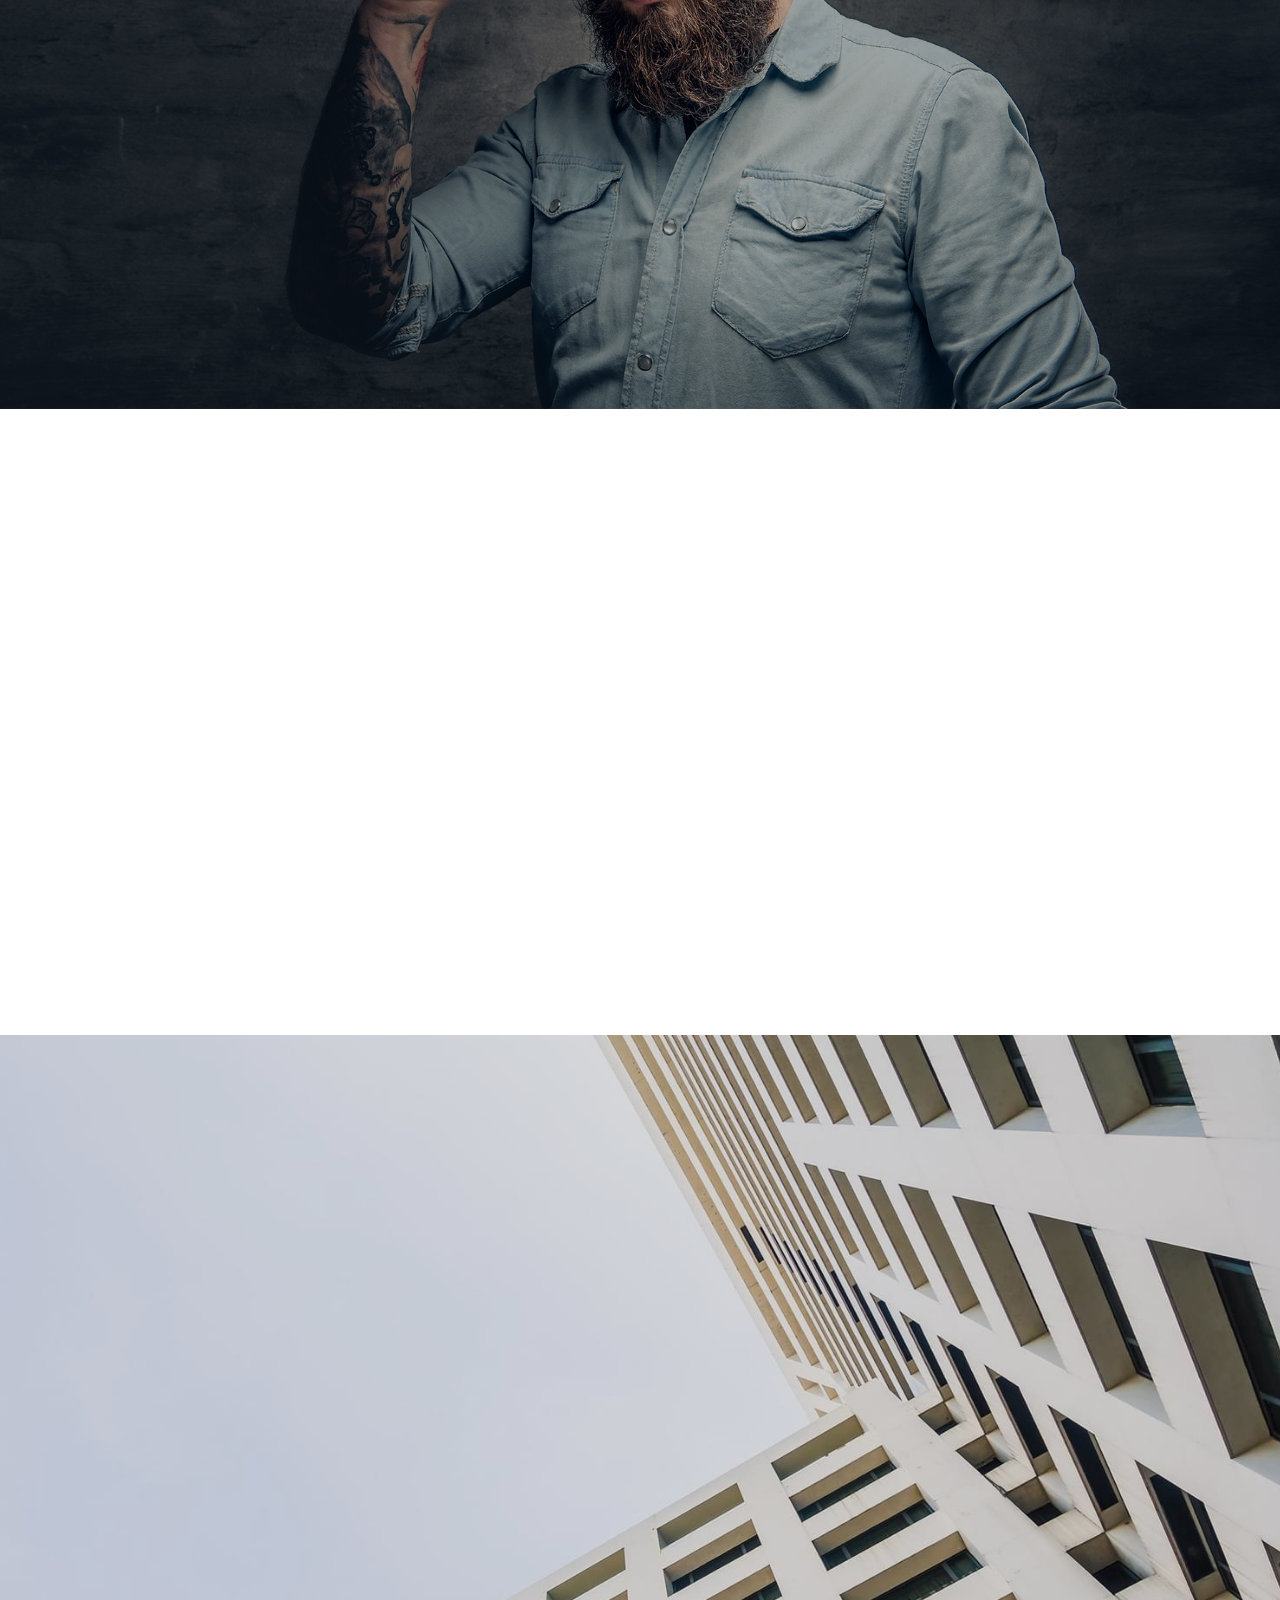
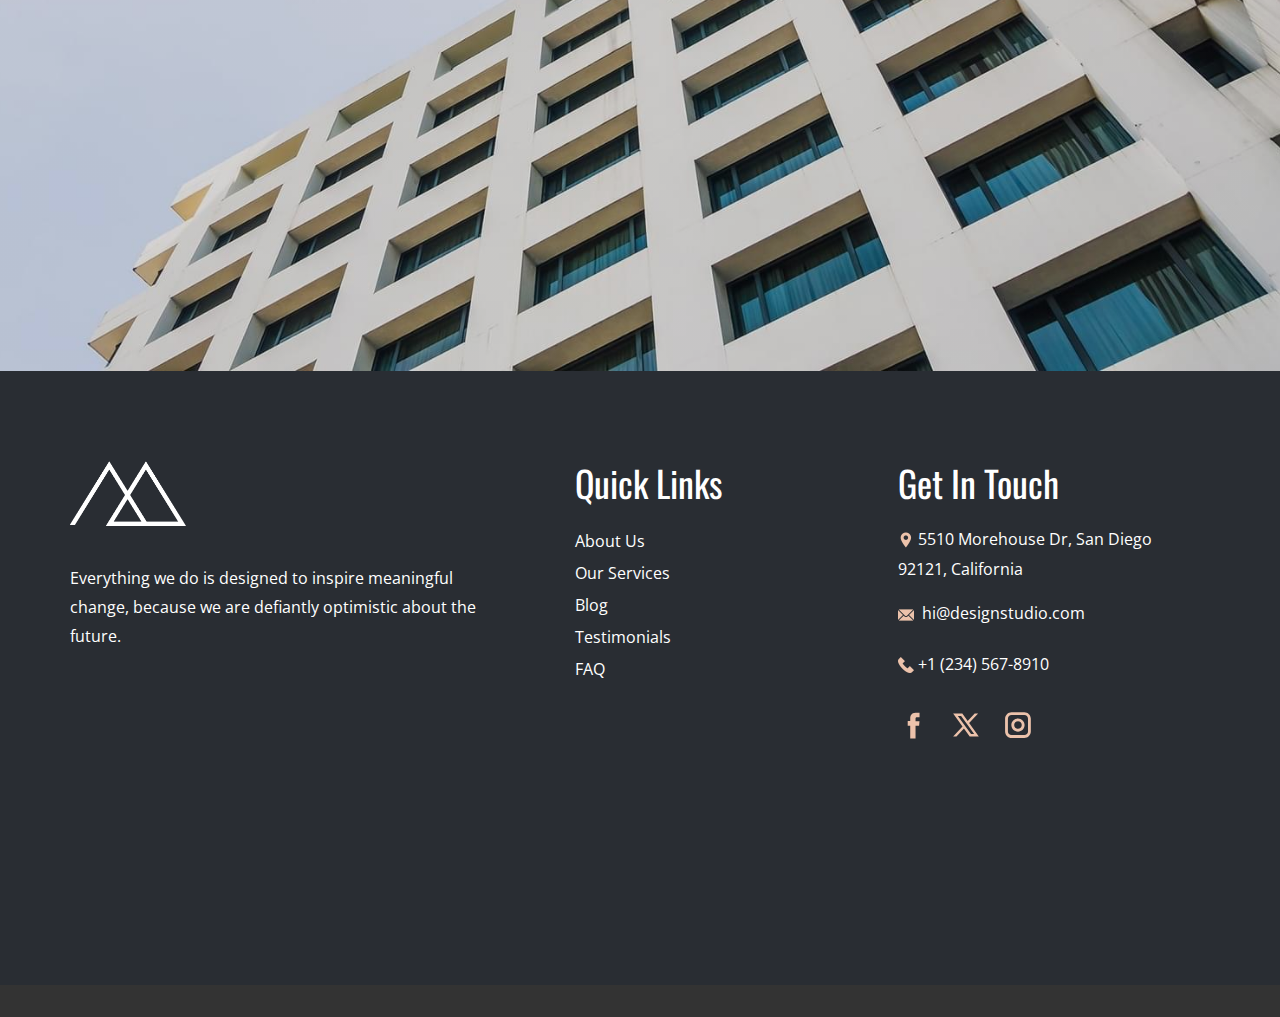
<file: Project-Page.html>
<!DOCTYPE html>
<html style="font-size: 16px;" lang="en"><head>
    <meta name="viewport" content="width=device-width, initial-scale=1.0">
    <meta charset="utf-8">
    <meta name="keywords" content="​Modern Website for Manhattan Barbershop, ​Details, ​Full service barber shop &amp;amp; men’s grooming studio, Barbershop, Contact Us">
    <meta name="description" content="">
    <title>Project Page</title>
    <link rel="stylesheet" href="nicepage.css" media="screen">
<link rel="stylesheet" href="Project-Page.css" media="screen">
    <script class="u-script" type="text/javascript" src="jquery.js" defer=""></script>
    <script class="u-script" type="text/javascript" src="nicepage.js" defer=""></script>
    <meta name="generator" content="Nicepage 7.12.3, nicepage.com">
    
    
    
    
    
    
    
    <link id="u-page-google-font" rel="stylesheet" href="https://fonts.googleapis.com/css2?display=swap&amp;family=Oswald:wght@200..700&amp;family=Open+Sans:ital,wght@0,300..800;1,300..800">
    <script type="application/ld+json">{
		"@context": "http://schema.org",
		"@type": "Organization",
		"name": "",
		"logo": "images/design-logo.png",
		"sameAs": [
				"https://facebook.com/name",
				"https://twitter.com/name",
				"https://instagram.com/name"
		]
}</script>
    <meta name="theme-color" content="#ecc2ab">
    <meta name="twitter:site" content="@">
    <meta name="twitter:card" content="summary_large_image">
    <meta name="twitter:title" content="Project Page">
    <meta name="twitter:description" content="">
    <meta property="og:title" content="Project Page">
    <meta property="og:type" content="website">
  <meta name="referrer" content="origin"><meta data-intl-tel-input-cdn-path="intlTelInput/"></head>
  <body data-path-to-root="./" data-include-products="false" class="u-body u-xl-mode" data-lang="en"><header class=" u-border-no-bottom u-border-no-left u-border-no-right u-border-no-top u-clearfix u-header u-section-row-container" id="sec-f15a" style="background-image: none"><div class="u-section-rows">
        <div class="u-clearfix u-palette-2-dark-3 u-section-row u-section-row-1">
          <div class="u-clearfix u-sheet u-valign-middle u-sheet-1">
            <div class="data-layout-selected u-clearfix u-expanded-width-sm u-expanded-width-xs u-gutter-0 u-layout-custom-sm u-layout-custom-xs u-layout-wrap u-layout-wrap-1">
              <div class="u-gutter-0 u-layout">
                <div class="u-layout-row">
                  <div class="u-container-align-center u-container-style u-layout-cell u-shape-rectangle u-size-30-lg u-size-30-md u-size-30-sm u-size-30-xl u-size-60-xs u-layout-cell-1">
                    <div class="u-container-layout u-valign-middle u-container-layout-1">
                      <a href="mailto:hi@car.repair.com" class="u-active-none u-align-center u-border-active-palette-1-base u-border-hover-white u-btn u-button-link u-button-style u-hover-none u-none u-text-active-palette-1-light-2 u-text-body-alt-color u-text-hover-palette-1-light-2 u-btn-1" data-animation-name="" data-animation-duration="0" data-animation-delay="0" data-animation-direction=""><span class="u-file-icon u-icon u-text-white u-icon-1"><img src="images/2099199-390ae0a7.png" alt=""></span>&nbsp;hi@​designstudio.com
                      </a>
                    </div>
                  </div>
                  <div class="u-container-align-center u-container-style u-layout-cell u-shape-rectangle u-size-30-lg u-size-30-md u-size-30-sm u-size-30-xl u-size-60-xs u-layout-cell-2">
                    <div class="u-container-layout u-valign-middle u-container-layout-2">
                      <a href="tel:+12345678910" class="u-active-none u-align-center u-border-active-palette-1-base u-border-hover-white u-btn u-button-link u-button-style u-hover-none u-none u-text-active-palette-1-light-2 u-text-body-alt-color u-text-hover-palette-1-light-2 u-btn-2" data-animation-name="" data-animation-duration="0" data-animation-delay="0" data-animation-direction=""><span class="u-file-icon u-icon u-text-white"><img src="images/1257-846fd2c8.png" alt=""></span>&nbsp;​+1 (234) 567-8910
                      </a>
                    </div>
                  </div>
                </div>
              </div>
            </div>
          </div>
          
          
          
          
          
        </div>
        <div class="u-clearfix u-section-row" data-animation-name="" data-animation-duration="0" data-animation-delay="0" data-animation-direction="">
          <div class="u-clearfix u-sheet u-valign-middle u-sheet-2">
            <a href="#" class="u-enable-responsive u-image u-logo u-image-1" data-image-width="459" data-image-height="256">
              <img src="images/design-logo.png" class="u-logo-image u-logo-image-1">
            </a>
            <nav class="u-dropdown-icon u-menu u-menu-dropdown u-offcanvas u-menu-1" data-responsive-from="MD" role="navigation">
              <div class="menu-collapse" style="font-size: 1rem; letter-spacing: 0px; font-weight: 600;">
                <a class="u-button-style u-custom-active-border-color u-custom-border u-custom-border-color u-custom-borders u-custom-hover-border-color u-custom-left-right-menu-spacing u-custom-padding-bottom u-custom-text-active-color u-custom-text-color u-custom-text-hover-color u-custom-top-bottom-menu-spacing u-hamburger-link u-nav-link u-text-active-palette-2-dark-3 u-text-hover-palette-2-dark-3 u-text-palette-2-dark-2" href="#" tabindex="-1" aria-label="Open menu" aria-controls="5463">
                  <svg class="u-svg-link" viewBox="0 0 24 24"><use xlink:href="#menu-hamburger"></use></svg>
                  <svg class="u-svg-content" version="1.1" id="menu-hamburger" viewBox="0 0 16 16" x="0px" y="0px" xmlns:xlink="http://www.w3.org/1999/xlink" xmlns="http://www.w3.org/2000/svg"><g><rect y="1" width="16" height="2"></rect><rect y="7" width="16" height="2"></rect><rect y="13" width="16" height="2"></rect>
</g></svg>
                </a>
              </div>
              <div class="u-custom-menu u-nav-container">
                <ul class="u-nav u-spacing-30 u-unstyled u-nav-1" role="menubar"><li class="u-nav-item" role="none"><a class="u-border-2 u-border-active-palette-1-base u-border-hover-palette-1-light-1 u-border-no-left u-border-no-right u-border-no-top u-button-style u-nav-link u-text-active-palette-2-dark-2 u-text-grey-90 u-text-hover-grey-90" href="Home-2.html" style="padding: 6px 0px;" role="menuitem">Home</a>
</li><li class="u-nav-item" role="none"><a class="u-border-2 u-border-active-palette-1-base u-border-hover-palette-1-light-1 u-border-no-left u-border-no-right u-border-no-top u-button-style u-nav-link u-text-active-palette-2-dark-2 u-text-grey-90 u-text-hover-grey-90" style="padding: 6px 0px;" tabindex="-1" role="menuitem" aria-haspopup="true" aria-expanded="false">Pages</a><div class="u-nav-popup"><ul class="u-h-spacing-22 u-nav u-unstyled u-v-spacing-12" role="menu" aria-label="Pages menu"><li class="u-nav-item" role="none"><a class="u-active-palette-2-light-3 u-button-style u-hover-palette-2-light-2 u-nav-link u-text-active-palette-2-dark-2 u-text-hover-palette-2-dark-2 u-text-palette-2-dark-3 u-white" href="./" role="menuitem">Landing</a>
</li><li class="u-nav-item" role="none"><a class="u-active-palette-2-light-3 u-button-style u-hover-palette-2-light-2 u-nav-link u-text-active-palette-2-dark-2 u-text-hover-palette-2-dark-2 u-text-palette-2-dark-3 u-white" href="Services.html" role="menuitem">Our Services</a>
</li><li class="u-nav-item" role="none"><a class="u-active-palette-2-light-3 u-button-style u-hover-palette-2-light-2 u-nav-link u-text-active-palette-2-dark-2 u-text-hover-palette-2-dark-2 u-text-palette-2-dark-3 u-white" href="Blog.html" role="menuitem">Our Blog</a>
</li><li class="u-nav-item" role="none"><a class="u-active-palette-2-light-3 u-button-style u-hover-palette-2-light-2 u-nav-link u-text-active-palette-2-dark-2 u-text-hover-palette-2-dark-2 u-text-palette-2-dark-3 u-white" href="About.html" role="menuitem">About Us</a>
</li><li class="u-nav-item" role="none"><a class="u-active-palette-2-light-3 u-button-style u-hover-palette-2-light-2 u-nav-link u-text-active-palette-2-dark-2 u-text-hover-palette-2-dark-2 u-text-palette-2-dark-3 u-white" href="Team.html" role="menuitem">Our Team</a>
</li><li class="u-nav-item" role="none"><a class="u-active-palette-2-light-3 u-button-style u-hover-palette-2-light-2 u-nav-link u-text-active-palette-2-dark-2 u-text-hover-palette-2-dark-2 u-text-palette-2-dark-3 u-white" href="Project-Page.html" role="menuitem">Single Project</a>
</li><li class="u-nav-item" role="none"><a class="u-active-palette-2-light-3 u-button-style u-hover-palette-2-light-2 u-nav-link u-text-active-palette-2-dark-2 u-text-hover-palette-2-dark-2 u-text-palette-2-dark-3 u-white" href="blog/blog.html" role="menuitem">Blog</a>
</li></ul>
</div>
</li><li class="u-nav-item" role="none"><a class="u-border-2 u-border-active-palette-1-base u-border-hover-palette-1-light-1 u-border-no-left u-border-no-right u-border-no-top u-button-style u-nav-link u-text-active-palette-2-dark-2 u-text-grey-90 u-text-hover-grey-90" href="Portfolio-Page.html" style="padding: 6px 0px;" role="menuitem">Portfolio</a>
</li><li class="u-nav-item" role="none"><a class="u-border-2 u-border-active-palette-1-base u-border-hover-palette-1-light-1 u-border-no-left u-border-no-right u-border-no-top u-button-style u-nav-link u-text-active-palette-2-dark-2 u-text-grey-90 u-text-hover-grey-90" href="blog/blog.html" style="padding: 6px 0px;" role="menuitem">Blog</a>
</li></ul>
              </div>
              <div class="u-custom-menu u-nav-container-collapse" id="5463" role="region" aria-label="Menu panel">
                <div class="u-black u-container-style u-inner-container-layout u-opacity u-opacity-95 u-sidenav">
                  <div class="u-inner-container-layout u-sidenav-overflow">
                    <div class="u-menu-close" tabindex="-1" aria-label="Close menu"></div>
                    <ul class="u-align-center u-nav u-popupmenu-items u-unstyled u-nav-3"><li class="u-nav-item"><a class="u-button-style u-nav-link" href="Home-2.html">Home</a>
</li><li class="u-nav-item"><a class="u-button-style u-nav-link">Pages</a><div class="u-nav-popup"><ul class="u-h-spacing-22 u-nav u-unstyled u-v-spacing-12"><li class="u-nav-item"><a class="u-button-style u-nav-link" href="./">Landing</a>
</li><li class="u-nav-item"><a class="u-button-style u-nav-link" href="Services.html">Our Services</a>
</li><li class="u-nav-item"><a class="u-button-style u-nav-link" href="Blog.html">Our Blog</a>
</li><li class="u-nav-item"><a class="u-button-style u-nav-link" href="About.html">About Us</a>
</li><li class="u-nav-item"><a class="u-button-style u-nav-link" href="Team.html">Our Team</a>
</li><li class="u-nav-item"><a class="u-button-style u-nav-link" href="Project-Page.html">Single Project</a>
</li><li class="u-nav-item"><a class="u-button-style u-nav-link" href="blog/blog.html">Blog</a>
</li></ul>
</div>
</li><li class="u-nav-item"><a class="u-button-style u-nav-link" href="Portfolio-Page.html">Portfolio</a>
</li><li class="u-nav-item"><a class="u-button-style u-nav-link" href="blog/blog.html">Blog</a>
</li></ul>
                  </div>
                </div>
                <div class="u-black u-menu-overlay u-opacity u-opacity-70"></div>
              </div>
              <style class="menu-style">@media (max-width: 939px) {
                    [data-responsive-from="MD"] .u-nav-container {
                        display: none;
                    }
                    [data-responsive-from="MD"] .menu-collapse {
                        display: block;
                    }
                }</style>
            </nav>
          </div>
          
          
          
          
          
        </div>
      </div></header>
    <section class="skrollable skrollable-between u-align-center u-clearfix u-container-align-center u-image u-shading u-section-1" id="sec-0c4a" src="" data-image-width="1980" data-image-height="1320">
      <div class="u-clearfix u-sheet u-valign-middle u-sheet-1">
        <h1 class="u-align-center u-text u-text-1" data-animation-name="customAnimationIn" data-animation-duration="1500"> Modern Website for Manhattan Barbershop</h1>
        <p class="u-align-center u-large-text u-text u-text-variant u-text-2" data-animation-name="customAnimationIn" data-animation-duration="1500" data-animation-delay="250"> Duis aute irure dolor in reprehenderit in voluptate velit esse cillum dolore eu fugiat nulla pariatur. Excepteur sint occaecat cupidatat non proident</p>
        <p class="u-align-center u-text u-text-default u-text-3" data-animation-name="customAnimationIn" data-animation-duration="1500" data-animation-delay="500">Image from&nbsp;<a href="https://www.freepik.com" class="u-active-none u-border-1 u-border-active-palette-1-light-2 u-border-hover-palette-1-light-2 u-border-no-left u-border-no-right u-border-no-top u-border-white u-bottom-left-radius-0 u-bottom-right-radius-0 u-btn u-button-link u-button-style u-hover-none u-none u-radius-0 u-text-body-alt-color u-top-left-radius-0 u-top-right-radius-0 u-btn-1" target="_blank">Freepik</a>
        </p>
      </div>
    </section>
    <section class="u-clearfix u-container-align-center u-section-2" id="block-1">
      <div class="u-clearfix u-sheet u-valign-middle u-sheet-1">
        <div class="data-layout-selected u-clearfix u-expanded-width u-layout-wrap u-layout-wrap-1">
          <div class="u-layout">
            <div class="u-layout-row">
              <div class="u-container-style u-layout-cell u-size-18 u-layout-cell-1" data-animation-name="customAnimationIn" data-animation-duration="1200" data-animation-delay="0">
                <div class="u-container-layout u-container-layout-1">
                  <h2 class="u-text u-text-default u-text-palette-2-dark-1 u-text-1"> Details</h2>
                </div>
              </div>
              <div class="u-container-align-left u-container-style u-layout-cell u-size-24 u-layout-cell-2" data-animation-name="flipIn" data-animation-duration="1500" data-animation-delay="500" data-animation-direction="X">
                <div class="u-container-layout u-valign-top u-container-layout-2">
                  <h5 class="u-align-left u-text u-text-default u-text-2">Scope</h5>
                  <p class="u-align-left u-text u-text-default u-text-3"> We worked closely with founders Barbershop ute irure dolor in reprehenderit in voluptate velit esse cillum dolore eu fugiat nulla pariatur. Excepteur sint occaecat cupidatat non proident.<br>
                    <br>
                    <br>We continue to enjoy a years-long collaborative relationship.
                  </p>
                </div>
              </div>
              <div class="u-container-align-left u-container-style u-layout-cell u-size-18 u-layout-cell-3" data-animation-name="customAnimationIn" data-animation-duration="1500" data-animation-delay="200">
                <div class="u-container-layout u-valign-top u-container-layout-3">
                  <h5 class="u-align-left u-text u-text-default u-text-4"> Industry</h5>
                  <p class="u-align-left u-text u-text-5"> Service industry</p>
                  <h5 class="u-align-left u-text u-text-default u-text-6"> Location</h5>
                  <p class="u-align-left u-text u-text-7"> New York, NY</p>
                  <h5 class="u-align-left u-text u-text-default u-text-8"> Capabilities</h5>
                  <p class="u-align-left u-text u-text-9"> Branding <br>Print <br>Web
                  </p>
                </div>
              </div>
            </div>
          </div>
        </div>
      </div>
    </section>
    <section class="skrollable skrollable-between u-align-center u-clearfix u-container-align-center u-image u-shading u-section-3" id="sec-f54f" src="" data-image-width="1980" data-image-height="1128">
      <div class="u-clearfix u-sheet u-sheet-1">
        <h2 class="u-text u-text-default u-text-1" data-animation-name="customAnimationIn" data-animation-duration="1500"> Full service barber shop &amp; men’s grooming studio</h2>
        <p class="u-large-text u-text u-text-variant u-text-2" data-animation-name="customAnimationIn" data-animation-duration="1500" data-animation-delay="250">Simple Text. Lorem ipsum dolor sit amet, consectetur adipiscing elit. Curabitur id suscipit ex. Suspendisse rhoncus laoreet purus quis elementum.</p>
        <div class="data-layout-selected u-clearfix u-layout-custom-sm u-layout-custom-xs u-layout-wrap u-layout-wrap-1">
          <div class="u-layout">
            <div class="u-layout-row">
              <div class="u-align-center-xs u-align-right-lg u-align-right-md u-align-right-sm u-align-right-xl u-container-style u-layout-cell u-left-cell u-size-30-lg u-size-30-md u-size-30-sm u-size-30-xl u-size-60-xs u-layout-cell-1" data-animation-name="customAnimationIn" data-animation-duration="1500" data-animation-delay="500">
                <div class="u-container-layout u-container-layout-1">
                  <a href="#" class="u-active-palette-4-base u-align-center u-border-2 u-border-white u-btn u-btn-round u-button-style u-hover-palette-4-base u-radius-5 u-text-active-white u-text-hover-white u-white u-btn-1" data-animation-name="" data-animation-duration="0" data-animation-delay="0" data-animation-direction="">View Pricing</a>
                </div>
              </div>
              <div class="u-align-center-xs u-align-left-lg u-align-left-md u-align-left-sm u-align-left-xl u-container-align-left u-container-style u-layout-cell u-right-cell u-size-30-lg u-size-30-md u-size-30-sm u-size-30-xl u-size-60-xs u-layout-cell-2" data-animation-name="customAnimationIn" data-animation-duration="1500" data-animation-delay="500">
                <div class="u-container-layout u-valign-middle u-container-layout-2">
                  <a href="#" class="u-active-palette-4-base u-align-left u-border-2 u-border-white u-btn u-btn-round u-button-style u-hover-palette-4-base u-none u-radius-5 u-text-active-white u-text-hover-white u-btn-2" data-animation-name="" data-animation-duration="0" data-animation-delay="0" data-animation-direction=""> Book now</a>
                </div>
              </div>
            </div>
          </div>
        </div>
        <p class="u-text u-text-default u-text-3" data-animation-name="customAnimationIn" data-animation-duration="1500" data-animation-delay="500">Image from&nbsp;<a href="https://www.freepik.com/photos/business" class="u-active-none u-border-1 u-border-active-palette-1-light-2 u-border-hover-palette-1-light-2 u-border-no-left u-border-no-right u-border-no-top u-border-white u-bottom-left-radius-0 u-bottom-right-radius-0 u-btn u-button-link u-button-style u-hover-none u-none u-radius-0 u-text-body-alt-color u-top-left-radius-0 u-top-right-radius-0 u-btn-3" target="_blank">Freepik</a>
        </p>
      </div>
    </section>
    <section class="u-clearfix u-container-align-center u-white u-section-4" id="sec-158b">
      <div class="u-clearfix u-sheet u-valign-middle u-sheet-1">
        <div class="data-layout-selected u-clearfix u-expanded-width u-layout-wrap u-layout-wrap-1">
          <div class="u-layout">
            <div class="u-layout-row">
              <div class="u-align-left u-container-align-center-md u-container-align-center-sm u-container-align-center-xs u-container-align-left u-container-align-left-lg u-container-align-left-xl u-container-style u-layout-cell u-left-cell u-shape-rectangle u-size-24-lg u-size-24-xl u-size-60-md u-size-60-sm u-size-60-xs u-layout-cell-1" data-animation-name="customAnimationIn" data-animation-duration="1500" data-animation-delay="200">
                <div class="u-container-layout u-valign-middle u-container-layout-1">
                  <h2 class="u-align-center-md u-align-center-sm u-align-center-xs u-align-left-lg u-align-left-xl u-text u-text-1">Barbershop</h2>
                  <p class="u-align-center-md u-align-center-sm u-align-center-xs u-align-left-lg u-align-left-xl u-text u-text-2">Duis aute irure dolor in reprehenderit in voluptate velit esse cillum dolore eu fugiat nulla pariatur. Excepteur sint occaecat cupidatat non proident</p>
                  <p class="u-align-center-md u-align-center-sm u-align-center-xs u-align-left-lg u-align-left-xl u-text u-text-3">Images from <a href="https://www.freepik.com" class="u-border-1 u-border-active-palette-1-light-1 u-border-hover-palette-1-light-1 u-border-no-left u-border-no-right u-border-no-top u-border-palette-5-dark-2 u-btn u-button-link u-button-style u-none u-text-palette-5-dark-2 u-btn-1" target="_blank" data-animation-name="" data-animation-duration="0" data-animation-delay="0" data-animation-direction="">Freepik</a>
                  </p>
                  <a href="#" class="u-active-palette-5-dark-3 u-align-center-md u-align-center-sm u-align-center-xs u-align-left-lg u-align-left-xl u-btn u-button-style u-hover-palette-5-dark-3 u-btn-2" data-animation-name="" data-animation-duration="0" data-animation-delay="0" data-animation-direction="">learn more</a>
                </div>
              </div>
              <div class="u-container-align-center u-container-style u-layout-cell u-right-cell u-shape-rectangle u-size-36-lg u-size-36-xl u-size-60-md u-size-60-sm u-size-60-xs u-layout-cell-2" data-animation-name="flipIn" data-animation-duration="1500" data-animation-delay="0" data-animation-direction="X">
                <div class="u-container-layout u-valign-middle-lg u-valign-middle-xl u-valign-middle-xs u-container-layout-2">
                  <div class="u-carousel u-expanded-width-xs u-gallery u-gallery-slider u-layout-carousel u-lightbox u-no-transition u-show-text-on-hover u-gallery-1" id="carousel-4a22" data-interval="5000" data-u-ride="carousel">
                    <ol class="u-absolute-hcenter u-carousel-indicators u-carousel-indicators-1">
                      <li data-u-target="#carousel-4a22" data-u-slide-to="0" class="u-active u-active-palette-1-base u-hover-palette-1-light-1 u-palette-2-dark-1 u-shape-circle" style="width: 10px; height: 10px;"></li>
                      <li data-u-target="#carousel-4a22" data-u-slide-to="1" class="u-active-palette-1-base u-hover-palette-1-light-1 u-palette-2-dark-1 u-shape-circle" style="width: 10px; height: 10px;"></li>
                      <li data-u-target="#carousel-4a22" data-u-slide-to="2" class="u-active-palette-1-base u-hover-palette-1-light-1 u-palette-2-dark-1 u-shape-circle" style="width: 10px; height: 10px;"></li>
                    </ol>
                    <div class="u-carousel-inner u-gallery-inner" role="listbox">
                      <div class="u-active u-carousel-item u-effect-fade u-gallery-item u-carousel-item-1" data-image-width="802" data-image-height="458">
                        <div class="u-back-slide">
                          <img class="u-back-image u-expanded u-image-contain" src="images/01.jpg">
                        </div>
                        <div class="u-align-center u-over-slide u-shading u-valign-bottom u-over-slide-1"></div>
                      </div>
                      <div class="u-carousel-item u-effect-fade u-gallery-item u-carousel-item-2" data-image-width="1280" data-image-height="640">
                        <div class="u-back-slide" data-image-width="802" data-image-height="458">
                          <img class="u-back-image u-expanded" src="images/02.jpg" alt="">
                        </div>
                        <div class="u-align-center u-over-slide u-shading u-valign-bottom u-over-slide-2"></div>
                      </div>
                      <div class="u-carousel-item u-effect-fade u-gallery-item u-carousel-item-3" data-image-width="802" data-image-height="458">
                        <div class="u-back-slide">
                          <img class="u-back-image u-expanded" src="images/03.jpg">
                        </div>
                        <div class="u-align-center u-over-slide u-shading u-valign-bottom u-over-slide-3"></div>
                      </div>
                    </div>
                    <a class="u-absolute-vcenter u-carousel-control u-carousel-control-prev u-icon-circle u-opacity u-opacity-70 u-palette-1-base u-spacing-10 u-carousel-control-1" href="#carousel-4a22" role="button" data-u-slide="prev"><span aria-hidden="true">
                        <svg viewBox="0 0 8 8"><path d="M5.25 0l-4 4 4 4 1.5-1.5-2.5-2.5 2.5-2.5-1.5-1.5z"></path></svg></span><span class="sr-only">
                        <svg viewBox="0 0 8 8"><path d="M5.25 0l-4 4 4 4 1.5-1.5-2.5-2.5 2.5-2.5-1.5-1.5z"></path></svg></span>
                    </a>
                    <a class="u-absolute-vcenter u-carousel-control u-carousel-control-next u-icon-circle u-opacity u-opacity-70 u-palette-1-base u-spacing-10 u-text-white u-carousel-control-2" href="#carousel-4a22" role="button" data-u-slide="next"><span aria-hidden="true">
                        <svg viewBox="0 0 8 8"><path d="M2.75 0l-1.5 1.5 2.5 2.5-2.5 2.5 1.5 1.5 4-4-4-4z"></path></svg></span><span class="sr-only">
                        <svg viewBox="0 0 8 8"><path d="M2.75 0l-1.5 1.5 2.5 2.5-2.5 2.5 1.5 1.5 4-4-4-4z"></path></svg></span>
                    </a>
                  </div>
                </div>
              </div>
            </div>
          </div>
        </div>
      </div>
    </section>
    <section class="u-align-center u-clearfix u-container-align-center u-image u-shading u-section-5" id="carousel_e86d" data-image-width="1620" data-image-height="1080">
      <div class="u-clearfix u-sheet u-valign-middle u-sheet-1">
        <div class="data-layout-selected u-clearfix u-expanded-width u-gutter-0 u-layout-wrap u-layout-wrap-1">
          <div class="u-layout">
            <div class="u-layout-row">
              <div class="u-align-left u-container-align-left u-container-style u-layout-cell u-shape-rectangle u-size-30 u-white u-layout-cell-1" data-animation-name="customAnimationIn" data-animation-duration="1500" data-animation-delay="500">
                <div class="u-container-layout u-valign-top u-container-layout-1">
                  <h2 class="u-align-left u-text u-text-1">Contact Us</h2>
                  <h3 class="u-align-left u-text u-text-default u-text-2"> Any questions or remarks? Just write us a message!</h3>
                  <div class="u-expanded-width u-list u-list-1">
                    <div class="u-repeater u-repeater-1">
                      <div class="u-border-1 u-border-no-bottom u-border-no-left u-border-no-right u-border-palette-5-light-1 u-container-style u-list-item u-repeater-item">
                        <div class="u-container-layout u-similar-container u-valign-middle u-container-layout-2">
                          <h6 class="u-text u-text-default u-text-3">Sydney</h6>
                          <p class="u-text u-text-default u-text-4"> 45 Pirrama Rd,
Pyrmont NSW 2022</p>
                        </div>
                      </div>
                      <div class="u-border-1 u-border-no-bottom u-border-no-left u-border-no-right u-border-palette-5-light-1 u-container-style u-list-item u-repeater-item">
                        <div class="u-container-layout u-similar-container u-valign-middle u-container-layout-3">
                          <h6 class="u-text u-text-default u-text-5">Melbourne</h6>
                          <p class="u-text u-text-default u-text-6"> 163 Collins St, Melbourne VIC 3000</p>
                        </div>
                      </div>
                      <div class="u-border-1 u-border-no-bottom u-border-no-left u-border-no-right u-border-palette-5-light-1 u-container-style u-list-item u-repeater-item">
                        <div class="u-container-layout u-similar-container u-valign-middle u-container-layout-4">
                          <h6 class="u-text u-text-default u-text-7">Los Angeles</h6>
                          <p class="u-text u-text-default u-text-8"> 340 Main St, Venice CA 902291, USA</p>
                        </div>
                      </div>
                    </div>
                  </div>
                  <p class="u-align-left u-text u-text-9">Image from <a href="https://www.freepik.com" class="u-border-1 u-border-active-palette-2-base u-border-black u-border-hover-palette-2-base u-border-no-left u-border-no-right u-border-no-top u-bottom-left-radius-0 u-bottom-right-radius-0 u-btn u-button-link u-button-style u-none u-radius-0 u-text-body-color u-top-left-radius-0 u-top-right-radius-0 u-btn-1" target="_blank">Freepik</a>
                  </p>
                </div>
              </div>
              <div class="u-align-left u-container-align-left u-container-style u-layout-cell u-shape-rectangle u-size-30 u-white u-layout-cell-2" data-animation-name="customAnimationIn" data-animation-duration="1500" data-animation-delay="500" data-animation-direction="">
                <div class="u-container-layout u-valign-top u-container-layout-5">
                  <h4 class="u-text u-text-default u-text-10">Get in Touch</h4>
                  <p class="u-text u-text-default u-text-11"> Have an inquiry or some feedbak for us?
Fill out the form below to contact our team. </p>
                  <div class="u-align-left u-expanded-width u-form u-form-1">
                    <form action="https://forms.nicepagesrv.com/v2/form/process" class="u-clearfix u-form-spacing-28 u-form-vertical u-inner-form" style="padding: 0px;" source="email" name="form">
                      <div class="u-form-group u-form-name u-label-top">
                        <label for="name-5a14" class="u-label">Name</label>
                        <input type="text" placeholder="Enter your Name" id="name-5a14" name="name" class="u-border-2 u-border-grey-75 u-border-no-left u-border-no-right u-border-no-top u-input u-input-rectangle u-input-1" required="">
                      </div>
                      <div class="u-form-email u-form-group u-label-top">
                        <label for="email-5a14" class="u-label">Email</label>
                        <input type="email" placeholder="Enter a valid email address" id="email-5a14" name="email" class="u-border-2 u-border-grey-75 u-border-no-left u-border-no-right u-border-no-top u-input u-input-rectangle u-input-2" required="">
                      </div>
                      <div class="u-form-group u-form-message u-label-top">
                        <label for="message-5a14" class="u-label">How can we help?</label>
                        <textarea placeholder="" rows="4" cols="50" id="message-5a14" name="message" class="u-border-2 u-border-grey-75 u-border-no-left u-border-no-right u-border-no-top u-input u-input-rectangle u-input-3" required=""></textarea>
                      </div>
                      <div class="u-align-right u-form-group u-form-submit u-label-top">
                        <a href="#" class="u-active-black u-border-none u-btn u-btn-submit u-button-style u-hover-black u-palette-5-dark-2 u-text-active-white u-text-body-alt-color u-text-hover-white u-btn-2">Submit</a>
                        <input type="submit" value="submit" class="u-form-control-hidden">
                      </div>
                      <div class="u-form-send-message u-form-send-success">Thank you! Your message has been sent.</div>
                      <div class="u-form-send-error u-form-send-message">Unable to send your message. Please fix errors then try again.</div>
                      <input type="hidden" value="" name="recaptchaResponse">
                      <input type="hidden" name="formServices" value="">
                    </form>
                  </div>
                </div>
              </div>
            </div>
          </div>
        </div>
      </div>
      
    </section>
    
    
    
    <footer class="u-align-center u-clearfix u-container-align-center u-footer u-palette-2-dark-3 u-footer" id="sec-ffda"><div class="u-clearfix u-sheet u-valign-middle u-sheet-1">
        <div class="data-layout-selected u-clearfix u-expanded-width u-layout-wrap u-layout-wrap-1">
          <div class="u-gutter-0 u-layout">
            <div class="u-layout-row">
              <div class="u-container-style u-layout-cell u-shape-rectangle u-size-25 u-layout-cell-1">
                <div class="u-container-layout u-container-layout-1">
                  <a href="" class="u-image u-logo u-image-1" data-image-width="459" data-image-height="256">
                    <img src="images/design-logo-white.png" class="u-logo-image u-logo-image-1">
                  </a>
                  <p class="u-text u-text-1"> Everything we do is designed to inspire meaningful change, because we are defiantly optimistic about the future.</p>
                </div>
              </div>
              <div class="u-container-align-left u-container-style u-layout-cell u-shape-rectangle u-size-17 u-layout-cell-2">
                <div class="u-container-layout u-valign-top u-container-layout-2">
                  <h4 class="u-align-left u-text u-text-2"> Quick Links</h4>
                  <p class="u-align-left u-text u-text-3">
                    <a href="#" class="u-active-none u-border-1 u-border-active-palette-1-base u-border-hover-palette-1-base u-border-no-left u-border-no-right u-border-no-top u-btn u-button-link u-button-style u-hover-none u-none u-text-active-palette-1-base u-text-body-alt-color u-text-hover-palette-1-base u-btn-1" title="#" data-animation-name="" data-animation-duration="0" data-animation-delay="0" data-animation-direction="">About Us</a>
                    <a href="#" class="u-active-none u-border-1 u-border-active-palette-1-base u-border-hover-palette-1-base u-border-no-left u-border-no-right u-border-no-top u-btn u-button-link u-button-style u-hover-none u-none u-text-active-palette-1-base u-text-body-alt-color u-text-hover-palette-1-base u-btn-2" title="#" data-animation-name="" data-animation-duration="0" data-animation-delay="0" data-animation-direction="">
                      <br>Our Services
                    </a>
                    <br>
                    <a href="#" class="u-active-none u-border-1 u-border-active-palette-1-base u-border-hover-palette-1-base u-border-no-left u-border-no-right u-border-no-top u-btn u-button-link u-button-style u-hover-none u-none u-text-active-palette-1-base u-text-body-alt-color u-text-hover-palette-1-base u-btn-3" title="#" data-animation-name="" data-animation-duration="0" data-animation-delay="0" data-animation-direction="">Blog<br>
                    </a>
                    <a href="#" class="u-active-none u-border-1 u-border-active-palette-1-base u-border-hover-palette-1-base u-border-no-left u-border-no-right u-border-no-top u-btn u-button-link u-button-style u-hover-none u-none u-text-active-palette-1-base u-text-body-alt-color u-text-hover-palette-1-base u-btn-4" data-animation-name="" data-animation-duration="0" data-animation-delay="0" data-animation-direction="">Testimonials</a>
                    <br>
                    <a href="#" class="u-active-none u-border-1 u-border-active-palette-1-base u-border-hover-palette-1-base u-border-no-left u-border-no-right u-border-no-top u-btn u-button-link u-button-style u-hover-none u-none u-text-active-palette-1-base u-text-body-alt-color u-text-hover-palette-1-base u-btn-5" data-animation-name="" data-animation-duration="0" data-animation-delay="0" data-animation-direction="">FAQ</a>
                  </p>
                </div>
              </div>
              <div class="u-container-style u-layout-cell u-shape-rectangle u-size-18 u-layout-cell-3">
                <div class="u-container-layout u-valign-top u-container-layout-3">
                  <h4 class="u-align-left u-text u-text-4"> Get In Touch</h4>
                  <p class="u-align-left u-text u-text-5"><span class="u-file-icon u-icon u-text-palette-1-light-1"><img src="images/1-a97759c5.png" alt=""></span>&nbsp;​​​​5510 Morehouse Dr, ​San Diego&nbsp;​92121, ​California
                  </p>
                  <p class="u-align-left u-text u-text-default u-text-6"><span class="u-file-icon u-icon u-text-palette-1-light-1"><img src="images/2-af5ce270.png" alt=""></span>&nbsp; <a href="mailto:hi@car.repair.com" class="u-active-none u-border-1 u-border-active-palette-1-base u-border-hover-palette-1-base u-border-no-left u-border-no-right u-border-no-top u-btn u-button-link u-button-style u-hover-none u-none u-text-active-palette-1-base u-text-body-alt-color u-text-hover-palette-1-base u-btn-6" data-animation-name="" data-animation-duration="0" data-animation-delay="0" data-animation-direction="">hi@designstudio.com</a>
                  </p>
                  <p class="u-align-left u-text u-text-7">
                    <a href="tel:+12345678910" class="u-active-none u-border-1 u-border-active-palette-1-base u-border-hover-palette-1-base u-border-no-left u-border-no-right u-border-no-top u-btn u-button-link u-button-style u-hover-none u-none u-text-active-palette-1-base u-text-body-alt-color u-text-hover-palette-1-base u-btn-7" data-animation-name="" data-animation-duration="0" data-animation-delay="0" data-animation-direction=""><span class="u-file-icon u-icon u-text-palette-1-light-1"><img src="images/3-2d8df022.png" alt=""></span>&nbsp;​+1 (234) 567-8910
                    </a>
                  </p>
                  <div class="u-social-icons u-social-icons-1">
                    <a class="u-social-url" title="facebook" target="_blank" href="https://facebook.com/name"><span class="u-icon u-social-facebook u-social-icon u-text-palette-1-base u-icon-4"><svg class="u-svg-link" preserveAspectRatio="xMidYMin slice" viewBox="0 0 112 112" style=""><use xlink:href="#svg-1af0"></use></svg><svg class="u-svg-content" viewBox="0 0 112 112" x="0" y="0" id="svg-1af0"><path fill="currentColor" d="M75.5,28.8H65.4c-1.5,0-4,0.9-4,4.3v9.4h13.9l-1.5,15.8H61.4v45.1H42.8V58.3h-8.8V42.4h8.8V32.2
c0-7.4,3.4-18.8,18.8-18.8h13.8v15.4H75.5z"></path></svg></span>
                    </a>
                    <a class="u-social-url" title="twitter" target="_blank" href="https://twitter.com/name"><span class="u-icon u-social-icon u-social-twitter u-text-palette-1-base u-icon-5"><svg class="u-svg-link" preserveAspectRatio="xMidYMin slice" viewBox="0 0 112.2 112.2" style=""><use xlink:href="#svg-04f1"></use></svg><svg class="u-svg-content" viewBox="0 0 112.2 112.2" x="0px" y="0px" id="svg-04f1"><path d="M67.1,49.1L98.6,16h-12L62,42L43.2,16H11l32.8,45.2L11,96h11.6l26.3-27.7L69.1,96H101L67.1,49.1z M55,61.9l-5.1-7L27.5,24.4
	h11.4l17.3,23.8l5.1,7.1l23.4,32.2H73.8L55,61.9z"></path></svg></span>
                    </a>
                    <a class="u-social-url" title="instagram" target="_blank" href="https://instagram.com/name"><span class="u-icon u-social-icon u-social-instagram u-text-palette-1-base u-icon-6"><svg class="u-svg-link" preserveAspectRatio="xMidYMin slice" viewBox="0 0 112 112" style=""><use xlink:href="#svg-f470"></use></svg><svg class="u-svg-content" viewBox="0 0 112 112" x="0" y="0" id="svg-f470"><path fill="currentColor" d="M55.9,32.9c-12.8,0-23.2,10.4-23.2,23.2s10.4,23.2,23.2,23.2s23.2-10.4,23.2-23.2S68.7,32.9,55.9,32.9z
	 M55.9,69.4c-7.4,0-13.3-6-13.3-13.3c-0.1-7.4,6-13.3,13.3-13.3s13.3,6,13.3,13.3C69.3,63.5,63.3,69.4,55.9,69.4z"></path><path fill="currentColor" d="M78.2,11H33.5C21,11,10.8,21.3,10.8,33.7v44.7c0,12.6,10.2,22.8,22.7,22.8h44.7c12.6,0,22.7-10.2,22.7-22.7
	V33.7C100.8,21.1,90.6,11,78.2,11z M91,78.4c0,7.1-5.8,12.8-12.8,12.8H33.5c-7.1,0-12.8-5.8-12.8-12.8V33.7
	c0-7.1,5.8-12.8,12.8-12.8h44.7c7.1,0,12.8,5.8,12.8,12.8V78.4z"></path></svg></span>
                    </a>
                  </div>
                </div>
              </div>
            </div>
          </div>
        </div>
        <p class="u-align-center u-text u-text-default u-text-8" data-animation-name="customAnimationIn" data-animation-duration="1500" data-animation-delay="800">Images from <a href="https://www.freepik.com/" class="u-border-1 u-border-active-palette-1-base u-border-hover-palette-1-base u-border-no-left u-border-no-right u-border-no-top u-border-white u-bottom-left-radius-0 u-bottom-right-radius-0 u-btn u-button-link u-button-style u-none u-radius-0 u-text-active-white u-text-body-alt-color u-text-hover-white u-top-left-radius-0 u-top-right-radius-0 u-btn-8" target="_blank">Freepik</a>
        </p>
      </div></footer>
    <section class="u-backlink u-clearfix u-grey-80"></section>
  
</body></html>
</file>
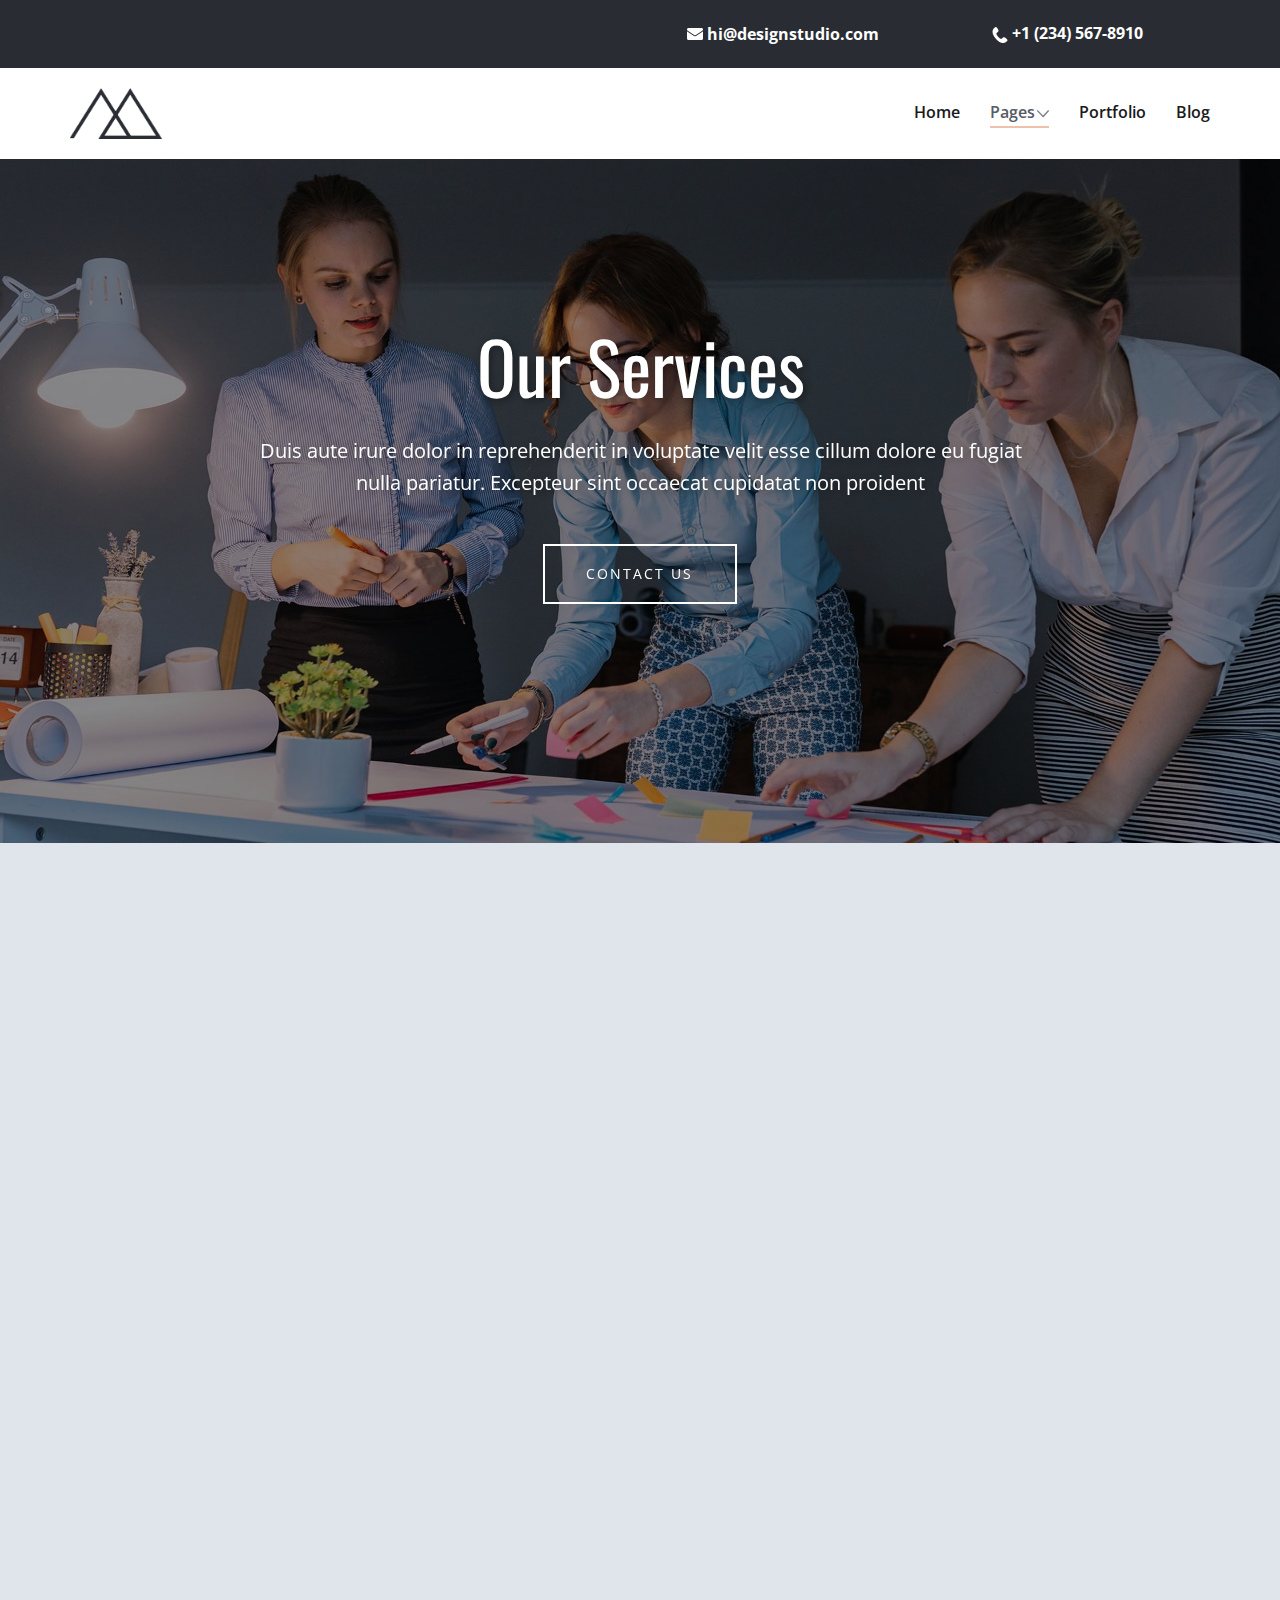
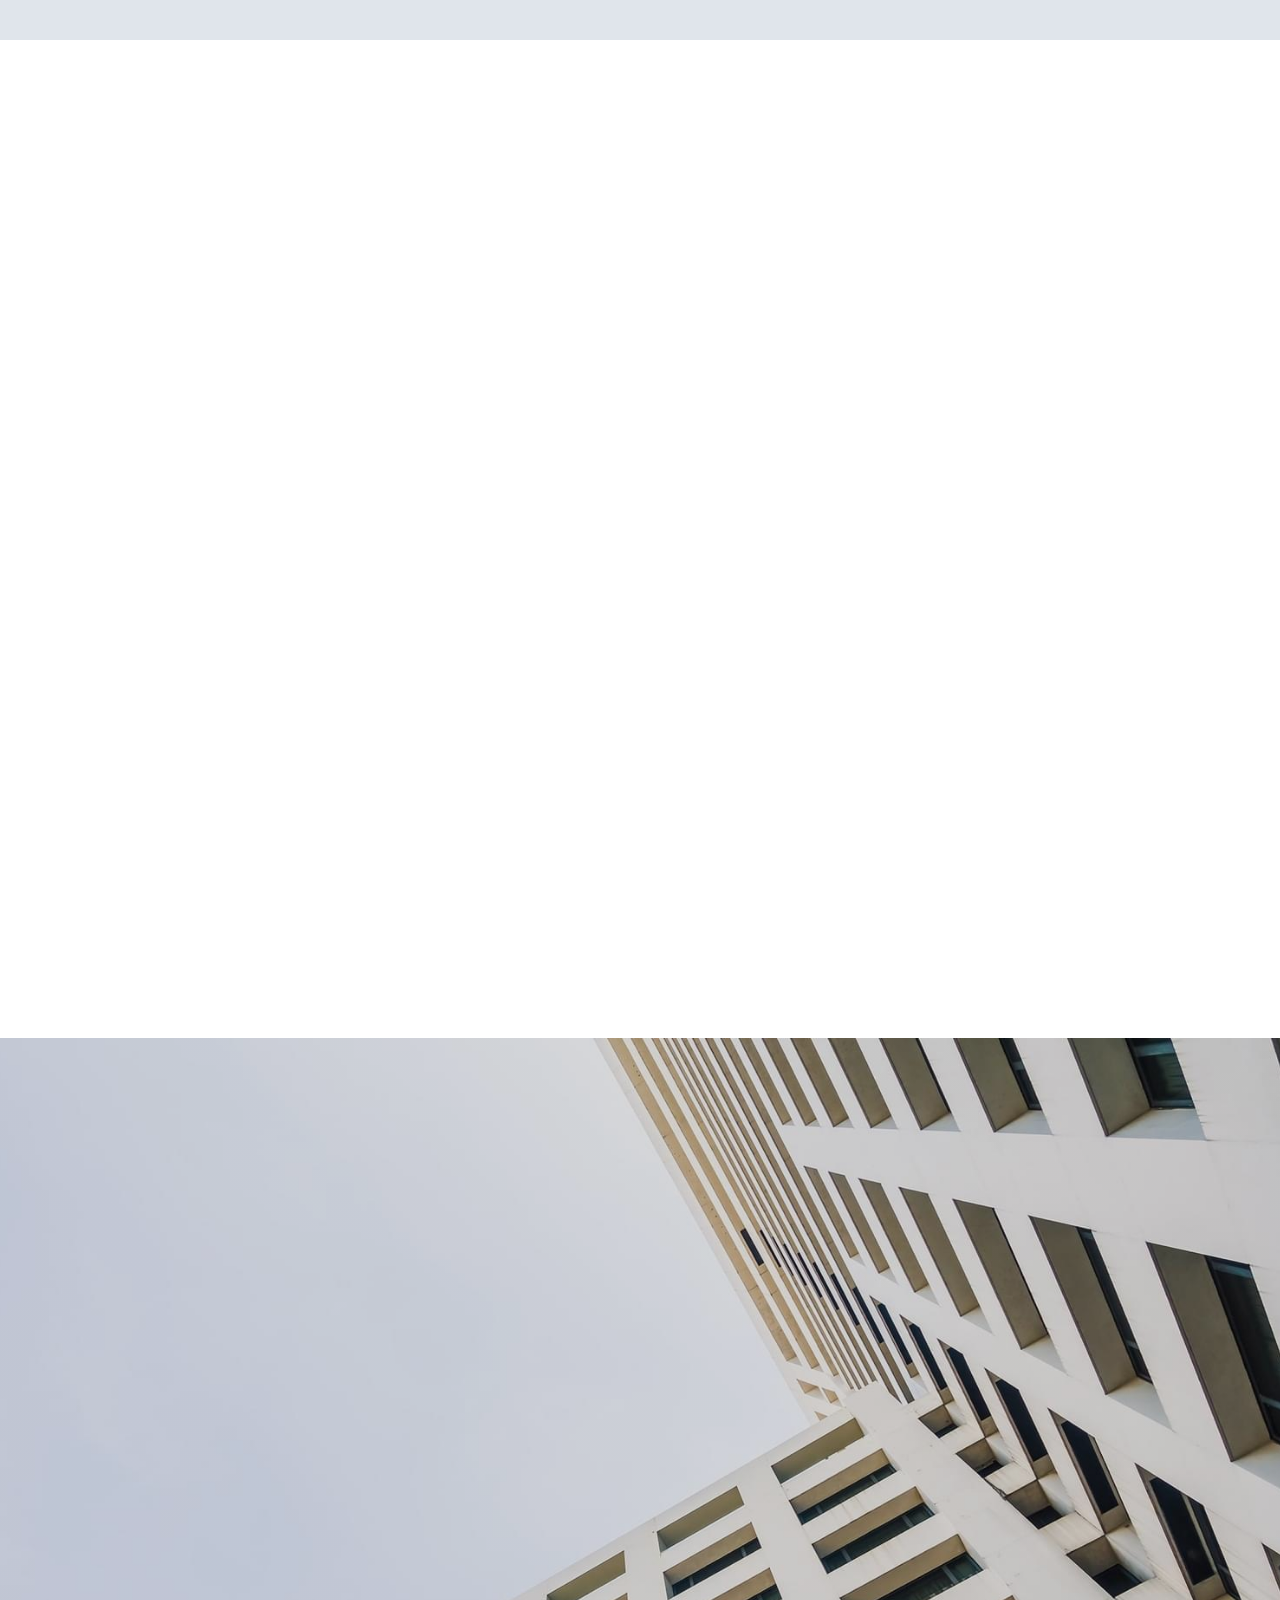
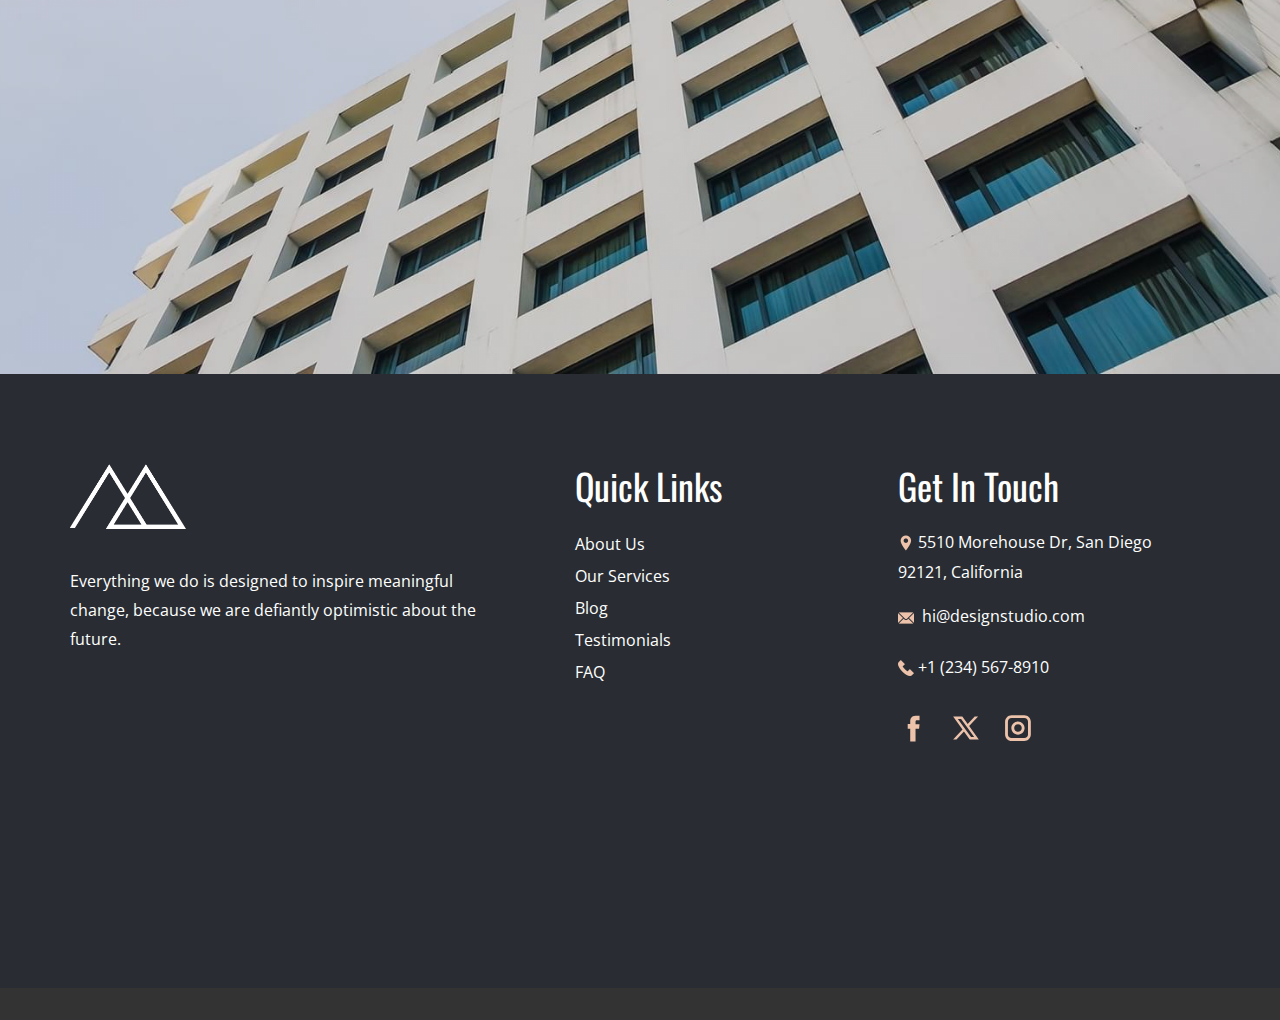
<file: Services.html>
<!DOCTYPE html>
<html style="font-size: 16px;" lang="en"><head>
    <meta name="viewport" content="width=device-width, initial-scale=1.0">
    <meta charset="utf-8">
    <meta name="keywords" content="Our Services, What We Do, We build usable&nbsp;products, Contact Us">
    <meta name="description" content="">
    <title>Services</title>
    <link rel="stylesheet" href="nicepage.css" media="screen">
<link rel="stylesheet" href="Services.css" media="screen">
    <script class="u-script" type="text/javascript" src="jquery.js" defer=""></script>
    <script class="u-script" type="text/javascript" src="nicepage.js" defer=""></script>
    <meta name="generator" content="Nicepage 7.12.3, nicepage.com">
    
    
    
    
    
    
    <link id="u-page-google-font" rel="stylesheet" href="https://fonts.googleapis.com/css2?display=swap&amp;family=Oswald:wght@200..700&amp;family=Open+Sans:ital,wght@0,300..800;1,300..800">
    <script type="application/ld+json">{
		"@context": "http://schema.org",
		"@type": "Organization",
		"name": "",
		"logo": "images/design-logo.png",
		"sameAs": [
				"https://facebook.com/name",
				"https://twitter.com/name",
				"https://instagram.com/name"
		]
}</script>
    <meta name="theme-color" content="#ecc2ab">
    <meta name="twitter:site" content="@">
    <meta name="twitter:card" content="summary_large_image">
    <meta name="twitter:title" content="Services">
    <meta name="twitter:description" content="">
    <meta property="og:title" content="Services">
    <meta property="og:type" content="website">
  <meta name="referrer" content="origin"><meta data-intl-tel-input-cdn-path="intlTelInput/"></head>
  <body data-path-to-root="./" data-include-products="false" class="u-body u-xl-mode" data-lang="en"><header class=" u-border-no-bottom u-border-no-left u-border-no-right u-border-no-top u-clearfix u-header u-section-row-container" id="sec-f15a" style="background-image: none"><div class="u-section-rows">
        <div class="u-clearfix u-palette-2-dark-3 u-section-row u-section-row-1">
          <div class="u-clearfix u-sheet u-valign-middle u-sheet-1">
            <div class="data-layout-selected u-clearfix u-expanded-width-sm u-expanded-width-xs u-gutter-0 u-layout-custom-sm u-layout-custom-xs u-layout-wrap u-layout-wrap-1">
              <div class="u-gutter-0 u-layout">
                <div class="u-layout-row">
                  <div class="u-container-align-center u-container-style u-layout-cell u-shape-rectangle u-size-30-lg u-size-30-md u-size-30-sm u-size-30-xl u-size-60-xs u-layout-cell-1">
                    <div class="u-container-layout u-valign-middle u-container-layout-1">
                      <a href="mailto:hi@car.repair.com" class="u-active-none u-align-center u-border-active-palette-1-base u-border-hover-white u-btn u-button-link u-button-style u-hover-none u-none u-text-active-palette-1-light-2 u-text-body-alt-color u-text-hover-palette-1-light-2 u-btn-1" data-animation-name="" data-animation-duration="0" data-animation-delay="0" data-animation-direction=""><span class="u-file-icon u-icon u-text-white u-icon-1"><img src="images/2099199-390ae0a7.png" alt=""></span>&nbsp;hi@​designstudio.com
                      </a>
                    </div>
                  </div>
                  <div class="u-container-align-center u-container-style u-layout-cell u-shape-rectangle u-size-30-lg u-size-30-md u-size-30-sm u-size-30-xl u-size-60-xs u-layout-cell-2">
                    <div class="u-container-layout u-valign-middle u-container-layout-2">
                      <a href="tel:+12345678910" class="u-active-none u-align-center u-border-active-palette-1-base u-border-hover-white u-btn u-button-link u-button-style u-hover-none u-none u-text-active-palette-1-light-2 u-text-body-alt-color u-text-hover-palette-1-light-2 u-btn-2" data-animation-name="" data-animation-duration="0" data-animation-delay="0" data-animation-direction=""><span class="u-file-icon u-icon u-text-white"><img src="images/1257-846fd2c8.png" alt=""></span>&nbsp;​+1 (234) 567-8910
                      </a>
                    </div>
                  </div>
                </div>
              </div>
            </div>
          </div>
          
          
          
          
          
        </div>
        <div class="u-clearfix u-section-row" data-animation-name="" data-animation-duration="0" data-animation-delay="0" data-animation-direction="">
          <div class="u-clearfix u-sheet u-valign-middle u-sheet-2">
            <a href="#" class="u-enable-responsive u-image u-logo u-image-1" data-image-width="459" data-image-height="256">
              <img src="images/design-logo.png" class="u-logo-image u-logo-image-1">
            </a>
            <nav class="u-dropdown-icon u-menu u-menu-dropdown u-offcanvas u-menu-1" data-responsive-from="MD" role="navigation">
              <div class="menu-collapse" style="font-size: 1rem; letter-spacing: 0px; font-weight: 600;">
                <a class="u-button-style u-custom-active-border-color u-custom-border u-custom-border-color u-custom-borders u-custom-hover-border-color u-custom-left-right-menu-spacing u-custom-padding-bottom u-custom-text-active-color u-custom-text-color u-custom-text-hover-color u-custom-top-bottom-menu-spacing u-hamburger-link u-nav-link u-text-active-palette-2-dark-3 u-text-hover-palette-2-dark-3 u-text-palette-2-dark-2" href="#" tabindex="-1" aria-label="Open menu" aria-controls="5463">
                  <svg class="u-svg-link" viewBox="0 0 24 24"><use xlink:href="#menu-hamburger"></use></svg>
                  <svg class="u-svg-content" version="1.1" id="menu-hamburger" viewBox="0 0 16 16" x="0px" y="0px" xmlns:xlink="http://www.w3.org/1999/xlink" xmlns="http://www.w3.org/2000/svg"><g><rect y="1" width="16" height="2"></rect><rect y="7" width="16" height="2"></rect><rect y="13" width="16" height="2"></rect>
</g></svg>
                </a>
              </div>
              <div class="u-custom-menu u-nav-container">
                <ul class="u-nav u-spacing-30 u-unstyled u-nav-1" role="menubar"><li class="u-nav-item" role="none"><a class="u-border-2 u-border-active-palette-1-base u-border-hover-palette-1-light-1 u-border-no-left u-border-no-right u-border-no-top u-button-style u-nav-link u-text-active-palette-2-dark-2 u-text-grey-90 u-text-hover-grey-90" href="Home-2.html" style="padding: 6px 0px;" role="menuitem">Home</a>
</li><li class="u-nav-item" role="none"><a class="u-border-2 u-border-active-palette-1-base u-border-hover-palette-1-light-1 u-border-no-left u-border-no-right u-border-no-top u-button-style u-nav-link u-text-active-palette-2-dark-2 u-text-grey-90 u-text-hover-grey-90" style="padding: 6px 0px;" tabindex="-1" role="menuitem" aria-haspopup="true" aria-expanded="false">Pages</a><div class="u-nav-popup"><ul class="u-h-spacing-22 u-nav u-unstyled u-v-spacing-12" role="menu" aria-label="Pages menu"><li class="u-nav-item" role="none"><a class="u-active-palette-2-light-3 u-button-style u-hover-palette-2-light-2 u-nav-link u-text-active-palette-2-dark-2 u-text-hover-palette-2-dark-2 u-text-palette-2-dark-3 u-white" href="./" role="menuitem">Landing</a>
</li><li class="u-nav-item" role="none"><a class="u-active-palette-2-light-3 u-button-style u-hover-palette-2-light-2 u-nav-link u-text-active-palette-2-dark-2 u-text-hover-palette-2-dark-2 u-text-palette-2-dark-3 u-white" href="Services.html" role="menuitem">Our Services</a>
</li><li class="u-nav-item" role="none"><a class="u-active-palette-2-light-3 u-button-style u-hover-palette-2-light-2 u-nav-link u-text-active-palette-2-dark-2 u-text-hover-palette-2-dark-2 u-text-palette-2-dark-3 u-white" href="Blog.html" role="menuitem">Our Blog</a>
</li><li class="u-nav-item" role="none"><a class="u-active-palette-2-light-3 u-button-style u-hover-palette-2-light-2 u-nav-link u-text-active-palette-2-dark-2 u-text-hover-palette-2-dark-2 u-text-palette-2-dark-3 u-white" href="About.html" role="menuitem">About Us</a>
</li><li class="u-nav-item" role="none"><a class="u-active-palette-2-light-3 u-button-style u-hover-palette-2-light-2 u-nav-link u-text-active-palette-2-dark-2 u-text-hover-palette-2-dark-2 u-text-palette-2-dark-3 u-white" href="Team.html" role="menuitem">Our Team</a>
</li><li class="u-nav-item" role="none"><a class="u-active-palette-2-light-3 u-button-style u-hover-palette-2-light-2 u-nav-link u-text-active-palette-2-dark-2 u-text-hover-palette-2-dark-2 u-text-palette-2-dark-3 u-white" href="Project-Page.html" role="menuitem">Single Project</a>
</li><li class="u-nav-item" role="none"><a class="u-active-palette-2-light-3 u-button-style u-hover-palette-2-light-2 u-nav-link u-text-active-palette-2-dark-2 u-text-hover-palette-2-dark-2 u-text-palette-2-dark-3 u-white" href="blog/blog.html" role="menuitem">Blog</a>
</li></ul>
</div>
</li><li class="u-nav-item" role="none"><a class="u-border-2 u-border-active-palette-1-base u-border-hover-palette-1-light-1 u-border-no-left u-border-no-right u-border-no-top u-button-style u-nav-link u-text-active-palette-2-dark-2 u-text-grey-90 u-text-hover-grey-90" href="Portfolio-Page.html" style="padding: 6px 0px;" role="menuitem">Portfolio</a>
</li><li class="u-nav-item" role="none"><a class="u-border-2 u-border-active-palette-1-base u-border-hover-palette-1-light-1 u-border-no-left u-border-no-right u-border-no-top u-button-style u-nav-link u-text-active-palette-2-dark-2 u-text-grey-90 u-text-hover-grey-90" href="blog/blog.html" style="padding: 6px 0px;" role="menuitem">Blog</a>
</li></ul>
              </div>
              <div class="u-custom-menu u-nav-container-collapse" id="5463" role="region" aria-label="Menu panel">
                <div class="u-black u-container-style u-inner-container-layout u-opacity u-opacity-95 u-sidenav">
                  <div class="u-inner-container-layout u-sidenav-overflow">
                    <div class="u-menu-close" tabindex="-1" aria-label="Close menu"></div>
                    <ul class="u-align-center u-nav u-popupmenu-items u-unstyled u-nav-3"><li class="u-nav-item"><a class="u-button-style u-nav-link" href="Home-2.html">Home</a>
</li><li class="u-nav-item"><a class="u-button-style u-nav-link">Pages</a><div class="u-nav-popup"><ul class="u-h-spacing-22 u-nav u-unstyled u-v-spacing-12"><li class="u-nav-item"><a class="u-button-style u-nav-link" href="./">Landing</a>
</li><li class="u-nav-item"><a class="u-button-style u-nav-link" href="Services.html">Our Services</a>
</li><li class="u-nav-item"><a class="u-button-style u-nav-link" href="Blog.html">Our Blog</a>
</li><li class="u-nav-item"><a class="u-button-style u-nav-link" href="About.html">About Us</a>
</li><li class="u-nav-item"><a class="u-button-style u-nav-link" href="Team.html">Our Team</a>
</li><li class="u-nav-item"><a class="u-button-style u-nav-link" href="Project-Page.html">Single Project</a>
</li><li class="u-nav-item"><a class="u-button-style u-nav-link" href="blog/blog.html">Blog</a>
</li></ul>
</div>
</li><li class="u-nav-item"><a class="u-button-style u-nav-link" href="Portfolio-Page.html">Portfolio</a>
</li><li class="u-nav-item"><a class="u-button-style u-nav-link" href="blog/blog.html">Blog</a>
</li></ul>
                  </div>
                </div>
                <div class="u-black u-menu-overlay u-opacity u-opacity-70"></div>
              </div>
              <style class="menu-style">@media (max-width: 939px) {
                    [data-responsive-from="MD"] .u-nav-container {
                        display: none;
                    }
                    [data-responsive-from="MD"] .menu-collapse {
                        display: block;
                    }
                }</style>
            </nav>
          </div>
          
          
          
          
          
        </div>
      </div></header>
    <section class="skrollable skrollable-between u-align-center u-clearfix u-container-align-center u-image u-shading u-section-1" id="sec-0c4a" src="" data-image-width="1980" data-image-height="1320">
      <div class="u-clearfix u-sheet u-valign-middle u-sheet-1">
        <h1 class="u-align-center u-text u-text-1" data-animation-name="customAnimationIn" data-animation-duration="1500">Our Services</h1>
        <p class="u-align-center u-large-text u-text u-text-variant u-text-2" data-animation-name="customAnimationIn" data-animation-duration="1500" data-animation-delay="250"> Duis aute irure dolor in reprehenderit in voluptate velit esse cillum dolore eu fugiat nulla pariatur. Excepteur sint occaecat cupidatat non proident</p>
        <a href="#" class="u-active-white u-align-left u-border-2 u-border-active-white u-border-hover-white u-border-white u-btn u-button-style u-hover-white u-none u-text-active-black u-text-body-alt-color u-text-hover-black u-btn-1" data-animation-name="customAnimationIn" data-animation-duration="1500" data-animation-delay="500" data-animation-direction="">Contact Us</a>
        <p class="u-align-center u-text u-text-default u-text-3" data-animation-name="customAnimationIn" data-animation-duration="1500" data-animation-delay="500">Image from&nbsp;<a href="https://www.freepik.com" class="u-active-none u-border-1 u-border-active-palette-1-light-2 u-border-hover-palette-1-light-2 u-border-no-left u-border-no-right u-border-no-top u-border-white u-bottom-left-radius-0 u-bottom-right-radius-0 u-btn u-button-link u-button-style u-hover-none u-none u-radius-0 u-text-body-alt-color u-top-left-radius-0 u-top-right-radius-0 u-btn-2" target="_blank">Freepik</a>
        </p>
      </div>
      <style data-mode="XXL">@media (max-width: 0px) {
   .u-section-1 {
    background-image: linear-gradient(0deg, rgba(0, 0, 0, 0.45), rgba(0, 0, 0, 0.45)), url('images/medium-shot-man-getting-haircut2-min.jpg');
    background-position: 50% 50%, 50% 50%;
    background-size: cover, cover;
  }
  .u-section-1 .u-sheet-1 {
    min-height: 792px;
  }
  .u-section-1 .u-text-1 {
    text-shadow: 2px 2px 8px rgba(0,0,0,0.4);
    --animation-custom_in-translate_x: 0px;
    --animation-custom_in-translate_y: -300px;
    --animation-custom_in-opacity: 0;
    --animation-custom_in-rotate: 0deg;
    --animation-custom_in-scale: 0.3;
    font-size: 5.625rem;
    text-transform: uppercase;
    font-weight: 700;
    width: 795px;
    margin-top: 60px;
    margin-left: auto;
    margin-right: auto;
    margin-bottom: 0;
  }
  .u-section-1 .u-text-2 {
    text-shadow: 2px 2px 8px rgba(0,0,0,0.4);
    --animation-custom_in-translate_x: 0px;
    --animation-custom_in-translate_y: 0px;
    --animation-custom_in-opacity: 0;
    --animation-custom_in-rotate: 0deg;
    --animation-custom_in-scale: 0.3;
    width: 795px;
    margin-top: 30px;
    margin-left: auto;
    margin-right: auto;
    margin-bottom: 0;
  }
  .u-section-1 .u-btn-1 {
    text-transform: uppercase;
    font-weight: 700;
    letter-spacing: 2px;
    font-size: 1rem;
    background-image: none;
    --animation-custom_in-translate_x: 0px;
    --animation-custom_in-translate_y: 300px;
    --animation-custom_in-opacity: 0;
    --animation-custom_in-rotate: 0deg;
    --animation-custom_in-scale: 1;
    margin-top: 45px;
    margin-left: auto;
    margin-right: auto;
    margin-bottom: 0;
    padding-top: 18px;
    padding-right: 42px;
    padding-bottom: 18px;
    padding-left: 41px;
  }
  .u-section-1 .u-text-3 {
    --animation-custom_in-translate_x: 0px;
    --animation-custom_in-translate_y: 300px;
    --animation-custom_in-opacity: 0;
    --animation-custom_in-rotate: 0deg;
    --animation-custom_in-scale: 0.3;
    margin-top: 45px;
    margin-left: auto;
    margin-right: auto;
    margin-bottom: 60px;
  }
  .u-section-1 .u-btn-2 {
    background-image: none;
    border-style: solid;
    margin-left: auto;
    padding-top: 0;
    padding-bottom: 0;
    padding-left: 0;
    padding-right: 0;
  }
}</style>
    </section>
    <section class="u-align-center-lg u-align-center-md u-align-center-xl u-align-left-sm u-align-left-xs u-clearfix u-container-align-center u-palette-2-light-2 u-section-2" id="carousel_e551" data-animation-name="" data-animation-duration="0" data-animation-delay="0" data-animation-direction="">
      <div class="u-clearfix u-sheet u-valign-middle-xl u-sheet-1">
        <h2 class="u-align-center u-text u-text-default u-text-palette-2-dark-2 u-text-1" data-animation-name="customAnimationIn" data-animation-duration="1500" data-animation-delay="0">What We Do</h2>
        <p class="u-align-center u-text u-text-2" data-animation-name="customAnimationIn" data-animation-duration="1500" data-animation-delay="250"> Lorem ipsum dolor sit amet, consectetur adipiscing elit, sed do eiusmod tempor incididunt ut labore et dolore magna aliqua.</p>
        <div class="u-expanded-width u-list u-list-1">
          <div class="u-repeater u-repeater-1">
            <div class="u-container-style u-list-item u-repeater-item u-shape-rectangle u-list-item-1" data-href="#" data-animation-name="customAnimationIn" data-animation-duration="1500">
              <div class="u-container-layout u-similar-container u-valign-middle u-container-layout-1">
                <h5 class="u-align-left u-text u-text-palette-2-dark-2 u-text-3"><span class="u-file-icon u-icon u-text-palette-2-dark-2 u-icon-1" data-animation-name="" data-animation-duration="0" data-animation-delay="0" data-animation-direction=""><img src="images/3405554-797b2902.png" alt=""></span>&nbsp;​UI/UX Design
                </h5>
              </div>
            </div>
            <div class="u-container-style u-list-item u-repeater-item u-shape-rectangle u-list-item-2" data-href="#" data-animation-direction="Up" data-animation-name="customAnimationIn" data-animation-duration="1500" data-animation-delay="250">
              <div class="u-container-layout u-similar-container u-valign-middle u-container-layout-2">
                <h5 class="u-align-left u-text u-text-palette-2-dark-2 u-text-4"><span class="u-file-icon u-icon u-text-palette-2-dark-2 u-icon-2" data-animation-name="" data-animation-duration="0" data-animation-delay="0" data-animation-direction=""><img src="images/596092-a9614edb.png" alt=""></span>&nbsp;​Digital Marketing
                </h5>
              </div>
            </div>
            <div class="u-container-style u-list-item u-repeater-item u-shape-rectangle u-list-item-3" data-href="#" data-animation-direction="Up" data-animation-name="customAnimationIn" data-animation-duration="1500" data-animation-delay="500">
              <div class="u-container-layout u-similar-container u-valign-middle u-container-layout-3">
                <h5 class="u-align-left u-text u-text-palette-2-dark-2 u-text-5"><span class="u-file-icon u-icon u-text-palette-2-dark-2 u-icon-3" data-animation-name="" data-animation-duration="0" data-animation-delay="0" data-animation-direction=""><img src="images/1436404-08ff197e.png" alt=""></span>&nbsp;​App Development&nbsp;<br>
                </h5>
              </div>
            </div>
            <div class="u-container-style u-list-item u-repeater-item u-shape-rectangle u-list-item-4" data-href="#" data-animation-direction="Up" data-animation-name="customAnimationIn" data-animation-duration="1500" data-animation-delay="750">
              <div class="u-container-layout u-similar-container u-valign-middle u-container-layout-4">
                <h5 class="u-align-left u-text u-text-palette-2-dark-2 u-text-6"><span class="u-file-icon u-icon u-text-palette-2-dark-2 u-icon-4" data-animation-name="" data-animation-duration="0" data-animation-delay="0" data-animation-direction=""><img src="images/1388394-39c912f1.png" alt=""></span>&nbsp;Graphic Design
                </h5>
              </div>
            </div>
            <div class="u-container-style u-list-item u-repeater-item u-shape-rectangle u-list-item-5" data-href="#" data-animation-direction="Up" data-animation-name="customAnimationIn" data-animation-duration="1500" data-animation-delay="750">
              <div class="u-container-layout u-similar-container u-valign-middle u-container-layout-5">
                <h5 class="u-align-left u-text u-text-palette-2-dark-2 u-text-7"><span class="u-file-icon u-icon u-text-palette-2-dark-2 u-icon-5" data-animation-name="" data-animation-duration="0" data-animation-delay="0" data-animation-direction=""><img src="images/1014398-7db619dc.png" alt=""></span>&nbsp;​Logo Design
                </h5>
              </div>
            </div>
            <div class="u-container-style u-list-item u-repeater-item u-shape-rectangle u-list-item-6" data-href="#" data-animation-direction="Up" data-animation-name="customAnimationIn" data-animation-duration="1500" data-animation-delay="750">
              <div class="u-container-layout u-similar-container u-valign-middle u-container-layout-6">
                <h5 class="u-align-left u-text u-text-palette-2-dark-2 u-text-8"><span class="u-file-icon u-icon u-text-palette-2-dark-2 u-icon-6" data-animation-name="" data-animation-duration="0" data-animation-delay="0" data-animation-direction=""><img src="images/10332393-3ffeb392.png" alt=""></span>&nbsp;​Website Design
                </h5>
              </div>
            </div>
            <div class="u-container-align-left u-container-style u-list-item u-repeater-item u-shape-rectangle u-list-item-7" data-href="#" data-animation-direction="Up" data-animation-name="customAnimationIn" data-animation-duration="1500" data-animation-delay="1000">
              <div class="u-container-layout u-similar-container u-valign-middle u-container-layout-7">
                <h5 class="u-align-left u-text u-text-palette-2-dark-2 u-text-9"><span class="u-file-icon u-icon u-text-palette-2-dark-2 u-icon-7" data-animation-name="" data-animation-duration="0" data-animation-delay="0" data-animation-direction=""><img src="images/10302417-64863987.png" alt=""></span>&nbsp;​SEO and ​Branding
                </h5>
              </div>
            </div>
            <div class="u-container-style u-list-item u-repeater-item u-shape-rectangle u-list-item-8" data-href="#" data-animation-direction="Up" data-animation-name="customAnimationIn" data-animation-duration="1500" data-animation-delay="1000">
              <div class="u-container-layout u-similar-container u-valign-middle u-container-layout-8">
                <h5 class="u-align-left u-text u-text-palette-2-dark-2 u-text-10"><span class="u-file-icon u-icon u-text-palette-2-dark-2 u-icon-8" data-animation-name="" data-animation-duration="0" data-animation-delay="0" data-animation-direction=""><img src="images/2996915-d024e002.png" alt=""></span>&nbsp;​Web Hosting Plus
                </h5>
              </div>
            </div>
            <div class="u-container-style u-list-item u-repeater-item u-shape-rectangle u-list-item-9" data-href="#" data-animation-direction="Up" data-animation-name="customAnimationIn" data-animation-duration="1500" data-animation-delay="1000">
              <div class="u-container-layout u-similar-container u-valign-middle u-container-layout-9">
                <h5 class="u-align-left u-text u-text-palette-2-dark-2 u-text-11"><span class="u-file-icon u-icon u-text-palette-2-dark-2 u-icon-9" data-animation-name="" data-animation-duration="0" data-animation-delay="0" data-animation-direction=""><img src="images/2020773-b52f7fdb.png" alt=""></span>&nbsp;Consultations
                </h5>
              </div>
            </div>
          </div>
        </div>
        <a href="#" class="u-active-white u-align-left u-border-2 u-border-active-white u-border-grey-75 u-border-hover-white u-btn u-button-style u-hover-white u-none u-btn-1" data-animation-name="customAnimationIn" data-animation-duration="1500" data-animation-delay="500" data-animation-direction="">read more</a>
      </div>
    </section>
    <section class="u-clearfix u-container-align-center u-white u-section-3" id="sec-b06f">
      <div class="u-clearfix u-sheet u-valign-middle u-sheet-1">
        <h2 class="u-align-center u-text u-text-default u-text-palette-2-dark-1 u-text-1" data-animation-name="customAnimationIn" data-animation-duration="1500" data-animation-delay="0">We build usable&nbsp;products</h2>
        <div class="u-expanded-width u-list u-list-1">
          <div class="u-repeater u-repeater-1">
            <div class="u-align-left u-container-align-left u-container-style u-list-item u-repeater-item u-shape-rectangle u-list-item-1" data-animation-name="customAnimationIn" data-animation-duration="1500" data-animation-delay="500">
              <div class="u-container-layout u-similar-container u-valign-top u-container-layout-1">
                <h3 class="u-align-left u-text u-text-default u-text-2"> Strategy</h3>
                <ul class="u-align-left u-custom-list u-text u-text-3">
                  <li style="">
                    <div class="u-list-icon u-text-palette-2-dark-1">
                      <svg class="u-svg-content" viewBox="0 0 409.6 409.6" x="0px" y="0px" id="svg-8185" style="enable-background:new 0 0 409.6 409.6;"><g><g><path d="M392.533,187.733H221.867V17.067C221.867,7.641,214.226,0,204.8,0s-17.067,7.641-17.067,17.067v170.667H17.067    C7.641,187.733,0,195.374,0,204.8s7.641,17.067,17.067,17.067h170.667v170.667c0,9.426,7.641,17.067,17.067,17.067    s17.067-7.641,17.067-17.067V221.867h170.667c9.426,0,17.067-7.641,17.067-17.067S401.959,187.733,392.533,187.733z"></path>
</g>
</g></svg>
                    </div> Brand Positioning
                  </li>
                  <li style="">
                    <div class="u-list-icon u-text-palette-2-dark-1">
                      <svg class="u-svg-content" viewBox="0 0 409.6 409.6" x="0px" y="0px" id="svg-8185" style="enable-background:new 0 0 409.6 409.6;"><g><g><path d="M392.533,187.733H221.867V17.067C221.867,7.641,214.226,0,204.8,0s-17.067,7.641-17.067,17.067v170.667H17.067    C7.641,187.733,0,195.374,0,204.8s7.641,17.067,17.067,17.067h170.667v170.667c0,9.426,7.641,17.067,17.067,17.067    s17.067-7.641,17.067-17.067V221.867h170.667c9.426,0,17.067-7.641,17.067-17.067S401.959,187.733,392.533,187.733z"></path>
</g>
</g></svg>
                    </div>Brand Architecture
                  </li>
                  <li style="">
                    <div class="u-list-icon u-text-palette-2-dark-1">
                      <svg class="u-svg-content" viewBox="0 0 409.6 409.6" x="0px" y="0px" id="svg-8185" style="enable-background:new 0 0 409.6 409.6;"><g><g><path d="M392.533,187.733H221.867V17.067C221.867,7.641,214.226,0,204.8,0s-17.067,7.641-17.067,17.067v170.667H17.067    C7.641,187.733,0,195.374,0,204.8s7.641,17.067,17.067,17.067h170.667v170.667c0,9.426,7.641,17.067,17.067,17.067    s17.067-7.641,17.067-17.067V221.867h170.667c9.426,0,17.067-7.641,17.067-17.067S401.959,187.733,392.533,187.733z"></path>
</g>
</g></svg>
                    </div>Naming
                  </li>
                  <li style="">
                    <div class="u-list-icon u-text-palette-2-dark-1">
                      <svg class="u-svg-content" viewBox="0 0 409.6 409.6" x="0px" y="0px" id="svg-8185" style="enable-background:new 0 0 409.6 409.6;"><g><g><path d="M392.533,187.733H221.867V17.067C221.867,7.641,214.226,0,204.8,0s-17.067,7.641-17.067,17.067v170.667H17.067    C7.641,187.733,0,195.374,0,204.8s7.641,17.067,17.067,17.067h170.667v170.667c0,9.426,7.641,17.067,17.067,17.067    s17.067-7.641,17.067-17.067V221.867h170.667c9.426,0,17.067-7.641,17.067-17.067S401.959,187.733,392.533,187.733z"></path>
</g>
</g></svg>
                    </div>Content Strategy
                  </li>
                  <li style="">
                    <div class="u-list-icon u-text-palette-2-dark-1">
                      <svg class="u-svg-content" viewBox="0 0 409.6 409.6" x="0px" y="0px" id="svg-8185" style="enable-background:new 0 0 409.6 409.6;"><g><g><path d="M392.533,187.733H221.867V17.067C221.867,7.641,214.226,0,204.8,0s-17.067,7.641-17.067,17.067v170.667H17.067    C7.641,187.733,0,195.374,0,204.8s7.641,17.067,17.067,17.067h170.667v170.667c0,9.426,7.641,17.067,17.067,17.067    s17.067-7.641,17.067-17.067V221.867h170.667c9.426,0,17.067-7.641,17.067-17.067S401.959,187.733,392.533,187.733z"></path>
</g>
</g></svg>
                    </div>Experience Mapping
                  </li>
                  <li style="">
                    <div class="u-list-icon u-text-palette-2-dark-1">
                      <svg class="u-svg-content" viewBox="0 0 409.6 409.6" x="0px" y="0px" id="svg-8185" style="enable-background:new 0 0 409.6 409.6;"><g><g><path d="M392.533,187.733H221.867V17.067C221.867,7.641,214.226,0,204.8,0s-17.067,7.641-17.067,17.067v170.667H17.067    C7.641,187.733,0,195.374,0,204.8s7.641,17.067,17.067,17.067h170.667v170.667c0,9.426,7.641,17.067,17.067,17.067    s17.067-7.641,17.067-17.067V221.867h170.667c9.426,0,17.067-7.641,17.067-17.067S401.959,187.733,392.533,187.733z"></path>
</g>
</g></svg>
                    </div>Social Media Strategy
                  </li>
                </ul>
              </div>
            </div>
            <div class="u-align-left u-container-align-left u-container-style u-list-item u-repeater-item u-shape-rectangle u-list-item-2" data-animation-direction="Up" data-animation-name="customAnimationIn" data-animation-duration="1500" data-animation-delay="500">
              <div class="u-container-layout u-similar-container u-valign-top u-container-layout-2">
                <h3 class="u-align-left u-text u-text-default u-text-4">Content</h3>
                <ul class="u-align-left u-custom-list u-text u-text-5">
                  <li style="">
                    <div class="u-list-icon u-text-palette-2-dark-1">
                      <svg class="u-svg-content" viewBox="0 0 409.6 409.6" x="0px" y="0px" id="svg-eac1" style="enable-background:new 0 0 409.6 409.6;"><g><g><path d="M392.533,187.733H221.867V17.067C221.867,7.641,214.226,0,204.8,0s-17.067,7.641-17.067,17.067v170.667H17.067    C7.641,187.733,0,195.374,0,204.8s7.641,17.067,17.067,17.067h170.667v170.667c0,9.426,7.641,17.067,17.067,17.067    s17.067-7.641,17.067-17.067V221.867h170.667c9.426,0,17.067-7.641,17.067-17.067S401.959,187.733,392.533,187.733z"></path>
</g>
</g></svg>
                    </div>Content Development
                  </li>
                  <li style="">
                    <div class="u-list-icon u-text-palette-2-dark-1">
                      <svg class="u-svg-content" viewBox="0 0 409.6 409.6" x="0px" y="0px" id="svg-eac1" style="enable-background:new 0 0 409.6 409.6;"><g><g><path d="M392.533,187.733H221.867V17.067C221.867,7.641,214.226,0,204.8,0s-17.067,7.641-17.067,17.067v170.667H17.067    C7.641,187.733,0,195.374,0,204.8s7.641,17.067,17.067,17.067h170.667v170.667c0,9.426,7.641,17.067,17.067,17.067    s17.067-7.641,17.067-17.067V221.867h170.667c9.426,0,17.067-7.641,17.067-17.067S401.959,187.733,392.533,187.733z"></path>
</g>
</g></svg>
                    </div>Curation
                  </li>
                  <li style="">
                    <div class="u-list-icon u-text-palette-2-dark-1">
                      <svg class="u-svg-content" viewBox="0 0 409.6 409.6" x="0px" y="0px" id="svg-eac1" style="enable-background:new 0 0 409.6 409.6;"><g><g><path d="M392.533,187.733H221.867V17.067C221.867,7.641,214.226,0,204.8,0s-17.067,7.641-17.067,17.067v170.667H17.067    C7.641,187.733,0,195.374,0,204.8s7.641,17.067,17.067,17.067h170.667v170.667c0,9.426,7.641,17.067,17.067,17.067    s17.067-7.641,17.067-17.067V221.867h170.667c9.426,0,17.067-7.641,17.067-17.067S401.959,187.733,392.533,187.733z"></path>
</g>
</g></svg>
                    </div>Copywriting
                  </li>
                  <li style="">
                    <div class="u-list-icon u-text-palette-2-dark-1">
                      <svg class="u-svg-content" viewBox="0 0 409.6 409.6" x="0px" y="0px" id="svg-eac1" style="enable-background:new 0 0 409.6 409.6;"><g><g><path d="M392.533,187.733H221.867V17.067C221.867,7.641,214.226,0,204.8,0s-17.067,7.641-17.067,17.067v170.667H17.067    C7.641,187.733,0,195.374,0,204.8s7.641,17.067,17.067,17.067h170.667v170.667c0,9.426,7.641,17.067,17.067,17.067    s17.067-7.641,17.067-17.067V221.867h170.667c9.426,0,17.067-7.641,17.067-17.067S401.959,187.733,392.533,187.733z"></path>
</g>
</g></svg>
                    </div>Animation
                  </li>
                  <li style="">
                    <div class="u-list-icon u-text-palette-2-dark-1">
                      <svg class="u-svg-content" viewBox="0 0 409.6 409.6" x="0px" y="0px" id="svg-eac1" style="enable-background:new 0 0 409.6 409.6;"><g><g><path d="M392.533,187.733H221.867V17.067C221.867,7.641,214.226,0,204.8,0s-17.067,7.641-17.067,17.067v170.667H17.067    C7.641,187.733,0,195.374,0,204.8s7.641,17.067,17.067,17.067h170.667v170.667c0,9.426,7.641,17.067,17.067,17.067    s17.067-7.641,17.067-17.067V221.867h170.667c9.426,0,17.067-7.641,17.067-17.067S401.959,187.733,392.533,187.733z"></path>
</g>
</g></svg>
                    </div>Film
                  </li>
                  <li style="">
                    <div class="u-list-icon u-text-palette-2-dark-1">
                      <svg class="u-svg-content" viewBox="0 0 409.6 409.6" x="0px" y="0px" id="svg-eac1" style="enable-background:new 0 0 409.6 409.6;"><g><g><path d="M392.533,187.733H221.867V17.067C221.867,7.641,214.226,0,204.8,0s-17.067,7.641-17.067,17.067v170.667H17.067    C7.641,187.733,0,195.374,0,204.8s7.641,17.067,17.067,17.067h170.667v170.667c0,9.426,7.641,17.067,17.067,17.067    s17.067-7.641,17.067-17.067V221.867h170.667c9.426,0,17.067-7.641,17.067-17.067S401.959,187.733,392.533,187.733z"></path>
</g>
</g></svg>
                    </div>Social Media
                  </li>
                </ul>
              </div>
            </div>
            <div class="u-align-left u-container-align-left u-container-style u-list-item u-repeater-item u-shape-rectangle u-list-item-3" data-animation-direction="Up" data-animation-name="customAnimationIn" data-animation-duration="1500" data-animation-delay="500">
              <div class="u-container-layout u-similar-container u-valign-top u-container-layout-3">
                <h3 class="u-align-left u-text u-text-default u-text-6"> Environment</h3>
                <ul class="u-align-left u-custom-list u-text u-text-7">
                  <li style="">
                    <div class="u-list-icon u-text-palette-2-dark-1">
                      <svg class="u-svg-content" viewBox="0 0 409.6 409.6" x="0px" y="0px" id="svg-f224" style="enable-background:new 0 0 409.6 409.6;"><g><g><path d="M392.533,187.733H221.867V17.067C221.867,7.641,214.226,0,204.8,0s-17.067,7.641-17.067,17.067v170.667H17.067    C7.641,187.733,0,195.374,0,204.8s7.641,17.067,17.067,17.067h170.667v170.667c0,9.426,7.641,17.067,17.067,17.067    s17.067-7.641,17.067-17.067V221.867h170.667c9.426,0,17.067-7.641,17.067-17.067S401.959,187.733,392.533,187.733z"></path>
</g>
</g></svg>
                    </div> Environmental Design
                  </li>
                  <li style="">
                    <div class="u-list-icon u-text-palette-2-dark-1">
                      <svg class="u-svg-content" viewBox="0 0 409.6 409.6" x="0px" y="0px" id="svg-f224" style="enable-background:new 0 0 409.6 409.6;"><g><g><path d="M392.533,187.733H221.867V17.067C221.867,7.641,214.226,0,204.8,0s-17.067,7.641-17.067,17.067v170.667H17.067    C7.641,187.733,0,195.374,0,204.8s7.641,17.067,17.067,17.067h170.667v170.667c0,9.426,7.641,17.067,17.067,17.067    s17.067-7.641,17.067-17.067V221.867h170.667c9.426,0,17.067-7.641,17.067-17.067S401.959,187.733,392.533,187.733z"></path>
</g>
</g></svg>
                    </div>Signage and Wayfinding
                  </li>
                  <li style="">
                    <div class="u-list-icon u-text-palette-2-dark-1">
                      <svg class="u-svg-content" viewBox="0 0 409.6 409.6" x="0px" y="0px" id="svg-f224" style="enable-background:new 0 0 409.6 409.6;"><g><g><path d="M392.533,187.733H221.867V17.067C221.867,7.641,214.226,0,204.8,0s-17.067,7.641-17.067,17.067v170.667H17.067    C7.641,187.733,0,195.374,0,204.8s7.641,17.067,17.067,17.067h170.667v170.667c0,9.426,7.641,17.067,17.067,17.067    s17.067-7.641,17.067-17.067V221.867h170.667c9.426,0,17.067-7.641,17.067-17.067S401.959,187.733,392.533,187.733z"></path>
</g>
</g></svg>
                    </div>Spatial Experience
                  </li>
                  <li style="">
                    <div class="u-list-icon u-text-palette-2-dark-1">
                      <svg class="u-svg-content" viewBox="0 0 409.6 409.6" x="0px" y="0px" id="svg-f224" style="enable-background:new 0 0 409.6 409.6;"><g><g><path d="M392.533,187.733H221.867V17.067C221.867,7.641,214.226,0,204.8,0s-17.067,7.641-17.067,17.067v170.667H17.067    C7.641,187.733,0,195.374,0,204.8s7.641,17.067,17.067,17.067h170.667v170.667c0,9.426,7.641,17.067,17.067,17.067    s17.067-7.641,17.067-17.067V221.867h170.667c9.426,0,17.067-7.641,17.067-17.067S401.959,187.733,392.533,187.733z"></path>
</g>
</g></svg>
                    </div>Activation
                  </li>
                </ul>
              </div>
            </div>
            <div class="u-align-left u-container-align-left u-container-style u-list-item u-repeater-item u-shape-rectangle u-list-item-4" data-animation-direction="Up" data-animation-name="customAnimationIn" data-animation-duration="1500" data-animation-delay="750">
              <div class="u-container-layout u-similar-container u-valign-top u-container-layout-4">
                <h3 class="u-align-left u-text u-text-default u-text-8"> Branding</h3>
                <ul class="u-align-left u-custom-list u-text u-text-9">
                  <li style="">
                    <div class="u-list-icon u-text-palette-2-dark-1">
                      <svg class="u-svg-content" viewBox="0 0 409.6 409.6" x="0px" y="0px" id="svg-a797" style="enable-background:new 0 0 409.6 409.6;"><g><g><path d="M392.533,187.733H221.867V17.067C221.867,7.641,214.226,0,204.8,0s-17.067,7.641-17.067,17.067v170.667H17.067    C7.641,187.733,0,195.374,0,204.8s7.641,17.067,17.067,17.067h170.667v170.667c0,9.426,7.641,17.067,17.067,17.067    s17.067-7.641,17.067-17.067V221.867h170.667c9.426,0,17.067-7.641,17.067-17.067S401.959,187.733,392.533,187.733z"></path>
</g>
</g></svg>
                    </div> Identity Design
                  </li>
                  <li style="">
                    <div class="u-list-icon u-text-palette-2-dark-1">
                      <svg class="u-svg-content" viewBox="0 0 409.6 409.6" x="0px" y="0px" id="svg-a797" style="enable-background:new 0 0 409.6 409.6;"><g><g><path d="M392.533,187.733H221.867V17.067C221.867,7.641,214.226,0,204.8,0s-17.067,7.641-17.067,17.067v170.667H17.067    C7.641,187.733,0,195.374,0,204.8s7.641,17.067,17.067,17.067h170.667v170.667c0,9.426,7.641,17.067,17.067,17.067    s17.067-7.641,17.067-17.067V221.867h170.667c9.426,0,17.067-7.641,17.067-17.067S401.959,187.733,392.533,187.733z"></path>
</g>
</g></svg>
                    </div>Design System
                  </li>
                  <li style="">
                    <div class="u-list-icon u-text-palette-2-dark-1">
                      <svg class="u-svg-content" viewBox="0 0 409.6 409.6" x="0px" y="0px" id="svg-a797" style="enable-background:new 0 0 409.6 409.6;"><g><g><path d="M392.533,187.733H221.867V17.067C221.867,7.641,214.226,0,204.8,0s-17.067,7.641-17.067,17.067v170.667H17.067    C7.641,187.733,0,195.374,0,204.8s7.641,17.067,17.067,17.067h170.667v170.667c0,9.426,7.641,17.067,17.067,17.067    s17.067-7.641,17.067-17.067V221.867h170.667c9.426,0,17.067-7.641,17.067-17.067S401.959,187.733,392.533,187.733z"></path>
</g>
</g></svg>
                    </div>Art Direction
                  </li>
                  <li style="">
                    <div class="u-list-icon u-text-palette-2-dark-1">
                      <svg class="u-svg-content" viewBox="0 0 409.6 409.6" x="0px" y="0px" id="svg-a797" style="enable-background:new 0 0 409.6 409.6;"><g><g><path d="M392.533,187.733H221.867V17.067C221.867,7.641,214.226,0,204.8,0s-17.067,7.641-17.067,17.067v170.667H17.067    C7.641,187.733,0,195.374,0,204.8s7.641,17.067,17.067,17.067h170.667v170.667c0,9.426,7.641,17.067,17.067,17.067    s17.067-7.641,17.067-17.067V221.867h170.667c9.426,0,17.067-7.641,17.067-17.067S401.959,187.733,392.533,187.733z"></path>
</g>
</g></svg>
                    </div>Print
                  </li>
                  <li style="">
                    <div class="u-list-icon u-text-palette-2-dark-1">
                      <svg class="u-svg-content" viewBox="0 0 409.6 409.6" x="0px" y="0px" id="svg-a797" style="enable-background:new 0 0 409.6 409.6;"><g><g><path d="M392.533,187.733H221.867V17.067C221.867,7.641,214.226,0,204.8,0s-17.067,7.641-17.067,17.067v170.667H17.067    C7.641,187.733,0,195.374,0,204.8s7.641,17.067,17.067,17.067h170.667v170.667c0,9.426,7.641,17.067,17.067,17.067    s17.067-7.641,17.067-17.067V221.867h170.667c9.426,0,17.067-7.641,17.067-17.067S401.959,187.733,392.533,187.733z"></path>
</g>
</g></svg>
                    </div>Packaging
                  </li>
                  <li style="">
                    <div class="u-list-icon u-text-palette-2-dark-1">
                      <svg class="u-svg-content" viewBox="0 0 409.6 409.6" x="0px" y="0px" id="svg-a797" style="enable-background:new 0 0 409.6 409.6;"><g><g><path d="M392.533,187.733H221.867V17.067C221.867,7.641,214.226,0,204.8,0s-17.067,7.641-17.067,17.067v170.667H17.067    C7.641,187.733,0,195.374,0,204.8s7.641,17.067,17.067,17.067h170.667v170.667c0,9.426,7.641,17.067,17.067,17.067    s17.067-7.641,17.067-17.067V221.867h170.667c9.426,0,17.067-7.641,17.067-17.067S401.959,187.733,392.533,187.733z"></path>
</g>
</g></svg>
                    </div>Books
                  </li>
                  <li style="">
                    <div class="u-list-icon u-text-palette-2-dark-1">
                      <svg class="u-svg-content" viewBox="0 0 409.6 409.6" x="0px" y="0px" id="svg-a797" style="enable-background:new 0 0 409.6 409.6;"><g><g><path d="M392.533,187.733H221.867V17.067C221.867,7.641,214.226,0,204.8,0s-17.067,7.641-17.067,17.067v170.667H17.067    C7.641,187.733,0,195.374,0,204.8s7.641,17.067,17.067,17.067h170.667v170.667c0,9.426,7.641,17.067,17.067,17.067    s17.067-7.641,17.067-17.067V221.867h170.667c9.426,0,17.067-7.641,17.067-17.067S401.959,187.733,392.533,187.733z"></path>
</g>
</g></svg>
                    </div>Activation
                  </li>
                  <li style="">
                    <div class="u-list-icon u-text-palette-2-dark-1">
                      <svg class="u-svg-content" viewBox="0 0 409.6 409.6" x="0px" y="0px" id="svg-a797" style="enable-background:new 0 0 409.6 409.6;"><g><g><path d="M392.533,187.733H221.867V17.067C221.867,7.641,214.226,0,204.8,0s-17.067,7.641-17.067,17.067v170.667H17.067    C7.641,187.733,0,195.374,0,204.8s7.641,17.067,17.067,17.067h170.667v170.667c0,9.426,7.641,17.067,17.067,17.067    s17.067-7.641,17.067-17.067V221.867h170.667c9.426,0,17.067-7.641,17.067-17.067S401.959,187.733,392.533,187.733z"></path>
</g>
</g></svg>
                    </div>Campaign
                  </li>
                </ul>
              </div>
            </div>
            <div class="u-align-left u-container-align-left u-container-style u-list-item u-repeater-item u-shape-rectangle u-list-item-5" data-animation-direction="Up" data-animation-name="customAnimationIn" data-animation-duration="1500" data-animation-delay="750">
              <div class="u-container-layout u-similar-container u-valign-top u-container-layout-5">
                <h3 class="u-align-left u-text u-text-default u-text-10"> Architecture</h3>
                <ul class="u-align-left u-custom-list u-text u-text-11">
                  <li style="">
                    <div class="u-list-icon u-text-palette-2-dark-1">
                      <svg class="u-svg-content" viewBox="0 0 409.6 409.6" x="0px" y="0px" id="svg-a797" style="enable-background:new 0 0 409.6 409.6;"><g><g><path d="M392.533,187.733H221.867V17.067C221.867,7.641,214.226,0,204.8,0s-17.067,7.641-17.067,17.067v170.667H17.067    C7.641,187.733,0,195.374,0,204.8s7.641,17.067,17.067,17.067h170.667v170.667c0,9.426,7.641,17.067,17.067,17.067    s17.067-7.641,17.067-17.067V221.867h170.667c9.426,0,17.067-7.641,17.067-17.067S401.959,187.733,392.533,187.733z"></path>
</g>
</g></svg>
                    </div>Architectural Design
                  </li>
                  <li style="">
                    <div class="u-list-icon u-text-palette-2-dark-1">
                      <svg class="u-svg-content" viewBox="0 0 409.6 409.6" x="0px" y="0px" id="svg-a797" style="enable-background:new 0 0 409.6 409.6;"><g><g><path d="M392.533,187.733H221.867V17.067C221.867,7.641,214.226,0,204.8,0s-17.067,7.641-17.067,17.067v170.667H17.067    C7.641,187.733,0,195.374,0,204.8s7.641,17.067,17.067,17.067h170.667v170.667c0,9.426,7.641,17.067,17.067,17.067    s17.067-7.641,17.067-17.067V221.867h170.667c9.426,0,17.067-7.641,17.067-17.067S401.959,187.733,392.533,187.733z"></path>
</g>
</g></svg>
                    </div>Interior Design
                  </li>
                  <li style="">
                    <div class="u-list-icon u-text-palette-2-dark-1">
                      <svg class="u-svg-content" viewBox="0 0 409.6 409.6" x="0px" y="0px" id="svg-a797" style="enable-background:new 0 0 409.6 409.6;"><g><g><path d="M392.533,187.733H221.867V17.067C221.867,7.641,214.226,0,204.8,0s-17.067,7.641-17.067,17.067v170.667H17.067    C7.641,187.733,0,195.374,0,204.8s7.641,17.067,17.067,17.067h170.667v170.667c0,9.426,7.641,17.067,17.067,17.067    s17.067-7.641,17.067-17.067V221.867h170.667c9.426,0,17.067-7.641,17.067-17.067S401.959,187.733,392.533,187.733z"></path>
</g>
</g></svg>
                    </div>Retail Design
                  </li>
                  <li style="">
                    <div class="u-list-icon u-text-palette-2-dark-1">
                      <svg class="u-svg-content" viewBox="0 0 409.6 409.6" x="0px" y="0px" id="svg-a797" style="enable-background:new 0 0 409.6 409.6;"><g><g><path d="M392.533,187.733H221.867V17.067C221.867,7.641,214.226,0,204.8,0s-17.067,7.641-17.067,17.067v170.667H17.067    C7.641,187.733,0,195.374,0,204.8s7.641,17.067,17.067,17.067h170.667v170.667c0,9.426,7.641,17.067,17.067,17.067    s17.067-7.641,17.067-17.067V221.867h170.667c9.426,0,17.067-7.641,17.067-17.067S401.959,187.733,392.533,187.733z"></path>
</g>
</g></svg>
                    </div>Event Design
                  </li>
                  <li style="">
                    <div class="u-list-icon u-text-palette-2-dark-1">
                      <svg class="u-svg-content" viewBox="0 0 409.6 409.6" x="0px" y="0px" id="svg-a797" style="enable-background:new 0 0 409.6 409.6;"><g><g><path d="M392.533,187.733H221.867V17.067C221.867,7.641,214.226,0,204.8,0s-17.067,7.641-17.067,17.067v170.667H17.067    C7.641,187.733,0,195.374,0,204.8s7.641,17.067,17.067,17.067h170.667v170.667c0,9.426,7.641,17.067,17.067,17.067    s17.067-7.641,17.067-17.067V221.867h170.667c9.426,0,17.067-7.641,17.067-17.067S401.959,187.733,392.533,187.733z"></path>
</g>
</g></svg>
                    </div>Experience Design
                  </li>
                  <li style="">
                    <div class="u-list-icon u-text-palette-2-dark-1">
                      <svg class="u-svg-content" viewBox="0 0 409.6 409.6" x="0px" y="0px" id="svg-a797" style="enable-background:new 0 0 409.6 409.6;"><g><g><path d="M392.533,187.733H221.867V17.067C221.867,7.641,214.226,0,204.8,0s-17.067,7.641-17.067,17.067v170.667H17.067    C7.641,187.733,0,195.374,0,204.8s7.641,17.067,17.067,17.067h170.667v170.667c0,9.426,7.641,17.067,17.067,17.067    s17.067-7.641,17.067-17.067V221.867h170.667c9.426,0,17.067-7.641,17.067-17.067S401.959,187.733,392.533,187.733z"></path>
</g>
</g></svg>
                    </div>Exhibition Design
                  </li>
                  <li style="">
                    <div class="u-list-icon u-text-palette-2-dark-1">
                      <svg class="u-svg-content" viewBox="0 0 409.6 409.6" x="0px" y="0px" id="svg-a797" style="enable-background:new 0 0 409.6 409.6;"><g><g><path d="M392.533,187.733H221.867V17.067C221.867,7.641,214.226,0,204.8,0s-17.067,7.641-17.067,17.067v170.667H17.067    C7.641,187.733,0,195.374,0,204.8s7.641,17.067,17.067,17.067h170.667v170.667c0,9.426,7.641,17.067,17.067,17.067    s17.067-7.641,17.067-17.067V221.867h170.667c9.426,0,17.067-7.641,17.067-17.067S401.959,187.733,392.533,187.733z"></path>
</g>
</g></svg>
                    </div>Installation Design
                  </li>
                </ul>
              </div>
            </div>
            <div class="u-align-left u-container-align-left u-container-style u-list-item u-repeater-item u-shape-rectangle u-list-item-6" data-animation-direction="Up" data-animation-name="customAnimationIn" data-animation-duration="1500" data-animation-delay="750">
              <div class="u-container-layout u-similar-container u-valign-top u-container-layout-6">
                <h3 class="u-align-left u-text u-text-default u-text-12"> Digital</h3>
                <ul class="u-align-left u-custom-list u-text u-text-13">
                  <li style="">
                    <div class="u-list-icon u-text-palette-2-dark-1">
                      <svg class="u-svg-content" viewBox="0 0 409.6 409.6" x="0px" y="0px" id="svg-a797" style="enable-background:new 0 0 409.6 409.6;"><g><g><path d="M392.533,187.733H221.867V17.067C221.867,7.641,214.226,0,204.8,0s-17.067,7.641-17.067,17.067v170.667H17.067    C7.641,187.733,0,195.374,0,204.8s7.641,17.067,17.067,17.067h170.667v170.667c0,9.426,7.641,17.067,17.067,17.067    s17.067-7.641,17.067-17.067V221.867h170.667c9.426,0,17.067-7.641,17.067-17.067S401.959,187.733,392.533,187.733z"></path>
</g>
</g></svg>
                    </div> Information Architecture
                  </li>
                  <li style="">
                    <div class="u-list-icon u-text-palette-2-dark-1">
                      <svg class="u-svg-content" viewBox="0 0 409.6 409.6" x="0px" y="0px" id="svg-a797" style="enable-background:new 0 0 409.6 409.6;"><g><g><path d="M392.533,187.733H221.867V17.067C221.867,7.641,214.226,0,204.8,0s-17.067,7.641-17.067,17.067v170.667H17.067    C7.641,187.733,0,195.374,0,204.8s7.641,17.067,17.067,17.067h170.667v170.667c0,9.426,7.641,17.067,17.067,17.067    s17.067-7.641,17.067-17.067V221.867h170.667c9.426,0,17.067-7.641,17.067-17.067S401.959,187.733,392.533,187.733z"></path>
</g>
</g></svg>
                    </div>Interface Design
                  </li>
                  <li style="">
                    <div class="u-list-icon u-text-palette-2-dark-1">
                      <svg class="u-svg-content" viewBox="0 0 409.6 409.6" x="0px" y="0px" id="svg-a797" style="enable-background:new 0 0 409.6 409.6;"><g><g><path d="M392.533,187.733H221.867V17.067C221.867,7.641,214.226,0,204.8,0s-17.067,7.641-17.067,17.067v170.667H17.067    C7.641,187.733,0,195.374,0,204.8s7.641,17.067,17.067,17.067h170.667v170.667c0,9.426,7.641,17.067,17.067,17.067    s17.067-7.641,17.067-17.067V221.867h170.667c9.426,0,17.067-7.641,17.067-17.067S401.959,187.733,392.533,187.733z"></path>
</g>
</g></svg>
                    </div>User Experience
                  </li>
                  <li style="">
                    <div class="u-list-icon u-text-palette-2-dark-1">
                      <svg class="u-svg-content" viewBox="0 0 409.6 409.6" x="0px" y="0px" id="svg-a797" style="enable-background:new 0 0 409.6 409.6;"><g><g><path d="M392.533,187.733H221.867V17.067C221.867,7.641,214.226,0,204.8,0s-17.067,7.641-17.067,17.067v170.667H17.067    C7.641,187.733,0,195.374,0,204.8s7.641,17.067,17.067,17.067h170.667v170.667c0,9.426,7.641,17.067,17.067,17.067    s17.067-7.641,17.067-17.067V221.867h170.667c9.426,0,17.067-7.641,17.067-17.067S401.959,187.733,392.533,187.733z"></path>
</g>
</g></svg>
                    </div>Data Visualization
                  </li>
                  <li style="">
                    <div class="u-list-icon u-text-palette-2-dark-1">
                      <svg class="u-svg-content" viewBox="0 0 409.6 409.6" x="0px" y="0px" id="svg-a797" style="enable-background:new 0 0 409.6 409.6;"><g><g><path d="M392.533,187.733H221.867V17.067C221.867,7.641,214.226,0,204.8,0s-17.067,7.641-17.067,17.067v170.667H17.067    C7.641,187.733,0,195.374,0,204.8s7.641,17.067,17.067,17.067h170.667v170.667c0,9.426,7.641,17.067,17.067,17.067    s17.067-7.641,17.067-17.067V221.867h170.667c9.426,0,17.067-7.641,17.067-17.067S401.959,187.733,392.533,187.733z"></path>
</g>
</g></svg>
                    </div>Website Design
                  </li>
                  <li style="">
                    <div class="u-list-icon u-text-palette-2-dark-1">
                      <svg class="u-svg-content" viewBox="0 0 409.6 409.6" x="0px" y="0px" id="svg-a797" style="enable-background:new 0 0 409.6 409.6;"><g><g><path d="M392.533,187.733H221.867V17.067C221.867,7.641,214.226,0,204.8,0s-17.067,7.641-17.067,17.067v170.667H17.067    C7.641,187.733,0,195.374,0,204.8s7.641,17.067,17.067,17.067h170.667v170.667c0,9.426,7.641,17.067,17.067,17.067    s17.067-7.641,17.067-17.067V221.867h170.667c9.426,0,17.067-7.641,17.067-17.067S401.959,187.733,392.533,187.733z"></path>
</g>
</g></svg>
                    </div>Mobile Design
                  </li>
                  <li style="">
                    <div class="u-list-icon u-text-palette-2-dark-1">
                      <svg class="u-svg-content" viewBox="0 0 409.6 409.6" x="0px" y="0px" id="svg-a797" style="enable-background:new 0 0 409.6 409.6;"><g><g><path d="M392.533,187.733H221.867V17.067C221.867,7.641,214.226,0,204.8,0s-17.067,7.641-17.067,17.067v170.667H17.067    C7.641,187.733,0,195.374,0,204.8s7.641,17.067,17.067,17.067h170.667v170.667c0,9.426,7.641,17.067,17.067,17.067    s17.067-7.641,17.067-17.067V221.867h170.667c9.426,0,17.067-7.641,17.067-17.067S401.959,187.733,392.533,187.733z"></path>
</g>
</g></svg>
                    </div>Digital Experience
                  </li>
                </ul>
              </div>
            </div>
          </div>
        </div>
      </div>
    </section>
    <section class="u-align-center u-clearfix u-container-align-center u-image u-shading u-section-4" id="carousel_e86d" data-image-width="1620" data-image-height="1080">
      <div class="u-clearfix u-sheet u-valign-middle u-sheet-1">
        <div class="data-layout-selected u-clearfix u-expanded-width u-gutter-0 u-layout-wrap u-layout-wrap-1">
          <div class="u-layout">
            <div class="u-layout-row">
              <div class="u-align-left u-container-align-left u-container-style u-layout-cell u-shape-rectangle u-size-30 u-white u-layout-cell-1" data-animation-name="customAnimationIn" data-animation-duration="1500" data-animation-delay="500">
                <div class="u-container-layout u-valign-top u-container-layout-1">
                  <h2 class="u-align-left u-text u-text-1">Contact Us</h2>
                  <h3 class="u-align-left u-text u-text-default u-text-2"> Any questions or remarks? Just write us a message!</h3>
                  <div class="u-expanded-width u-list u-list-1">
                    <div class="u-repeater u-repeater-1">
                      <div class="u-border-1 u-border-no-bottom u-border-no-left u-border-no-right u-border-palette-5-light-1 u-container-style u-list-item u-repeater-item">
                        <div class="u-container-layout u-similar-container u-valign-middle u-container-layout-2">
                          <h6 class="u-text u-text-default u-text-3">Sydney</h6>
                          <p class="u-text u-text-default u-text-4"> 45 Pirrama Rd,
Pyrmont NSW 2022</p>
                        </div>
                      </div>
                      <div class="u-border-1 u-border-no-bottom u-border-no-left u-border-no-right u-border-palette-5-light-1 u-container-style u-list-item u-repeater-item">
                        <div class="u-container-layout u-similar-container u-valign-middle u-container-layout-3">
                          <h6 class="u-text u-text-default u-text-5">Melbourne</h6>
                          <p class="u-text u-text-default u-text-6"> 163 Collins St, Melbourne VIC 3000</p>
                        </div>
                      </div>
                      <div class="u-border-1 u-border-no-bottom u-border-no-left u-border-no-right u-border-palette-5-light-1 u-container-style u-list-item u-repeater-item">
                        <div class="u-container-layout u-similar-container u-valign-middle u-container-layout-4">
                          <h6 class="u-text u-text-default u-text-7">Los Angeles</h6>
                          <p class="u-text u-text-default u-text-8"> 340 Main St, Venice CA 902291, USA</p>
                        </div>
                      </div>
                    </div>
                  </div>
                  <p class="u-align-left u-text u-text-9">Image from <a href="https://www.freepik.com" class="u-border-1 u-border-active-palette-2-base u-border-black u-border-hover-palette-2-base u-border-no-left u-border-no-right u-border-no-top u-bottom-left-radius-0 u-bottom-right-radius-0 u-btn u-button-link u-button-style u-none u-radius-0 u-text-body-color u-top-left-radius-0 u-top-right-radius-0 u-btn-1" target="_blank">Freepik</a>
                  </p>
                </div>
              </div>
              <div class="u-align-left u-container-align-left u-container-style u-layout-cell u-shape-rectangle u-size-30 u-white u-layout-cell-2" data-animation-name="customAnimationIn" data-animation-duration="1500" data-animation-delay="500" data-animation-direction="">
                <div class="u-container-layout u-valign-top u-container-layout-5">
                  <h4 class="u-text u-text-default u-text-10">Get in Touch</h4>
                  <p class="u-text u-text-default u-text-11"> Have an inquiry or some feedbak for us?
Fill out the form below to contact our team. </p>
                  <div class="u-align-left u-expanded-width u-form u-form-1">
                    <form action="https://forms.nicepagesrv.com/v2/form/process" class="u-clearfix u-form-spacing-28 u-form-vertical u-inner-form" style="padding: 0px;" source="email" name="form">
                      <div class="u-form-group u-form-name u-label-top">
                        <label for="name-5a14" class="u-label">Name</label>
                        <input type="text" placeholder="Enter your Name" id="name-5a14" name="name" class="u-border-2 u-border-grey-75 u-border-no-left u-border-no-right u-border-no-top u-input u-input-rectangle u-input-1" required="">
                      </div>
                      <div class="u-form-email u-form-group u-label-top">
                        <label for="email-5a14" class="u-label">Email</label>
                        <input type="email" placeholder="Enter a valid email address" id="email-5a14" name="email" class="u-border-2 u-border-grey-75 u-border-no-left u-border-no-right u-border-no-top u-input u-input-rectangle u-input-2" required="">
                      </div>
                      <div class="u-form-group u-form-message u-label-top">
                        <label for="message-5a14" class="u-label">How can we help?</label>
                        <textarea placeholder="" rows="4" cols="50" id="message-5a14" name="message" class="u-border-2 u-border-grey-75 u-border-no-left u-border-no-right u-border-no-top u-input u-input-rectangle u-input-3" required=""></textarea>
                      </div>
                      <div class="u-align-right u-form-group u-form-submit u-label-top">
                        <a href="#" class="u-active-black u-border-none u-btn u-btn-submit u-button-style u-hover-black u-palette-5-dark-2 u-text-active-white u-text-body-alt-color u-text-hover-white u-btn-2">Submit</a>
                        <input type="submit" value="submit" class="u-form-control-hidden">
                      </div>
                      <div class="u-form-send-message u-form-send-success">Thank you! Your message has been sent.</div>
                      <div class="u-form-send-error u-form-send-message">Unable to send your message. Please fix errors then try again.</div>
                      <input type="hidden" value="" name="recaptchaResponse">
                      <input type="hidden" name="formServices" value="">
                    </form>
                  </div>
                </div>
              </div>
            </div>
          </div>
        </div>
      </div>
      
    </section>
    
    
    
    <footer class="u-align-center u-clearfix u-container-align-center u-footer u-palette-2-dark-3 u-footer" id="sec-ffda"><div class="u-clearfix u-sheet u-valign-middle u-sheet-1">
        <div class="data-layout-selected u-clearfix u-expanded-width u-layout-wrap u-layout-wrap-1">
          <div class="u-gutter-0 u-layout">
            <div class="u-layout-row">
              <div class="u-container-style u-layout-cell u-shape-rectangle u-size-25 u-layout-cell-1">
                <div class="u-container-layout u-container-layout-1">
                  <a href="" class="u-image u-logo u-image-1" data-image-width="459" data-image-height="256">
                    <img src="images/design-logo-white.png" class="u-logo-image u-logo-image-1">
                  </a>
                  <p class="u-text u-text-1"> Everything we do is designed to inspire meaningful change, because we are defiantly optimistic about the future.</p>
                </div>
              </div>
              <div class="u-container-align-left u-container-style u-layout-cell u-shape-rectangle u-size-17 u-layout-cell-2">
                <div class="u-container-layout u-valign-top u-container-layout-2">
                  <h4 class="u-align-left u-text u-text-2"> Quick Links</h4>
                  <p class="u-align-left u-text u-text-3">
                    <a href="#" class="u-active-none u-border-1 u-border-active-palette-1-base u-border-hover-palette-1-base u-border-no-left u-border-no-right u-border-no-top u-btn u-button-link u-button-style u-hover-none u-none u-text-active-palette-1-base u-text-body-alt-color u-text-hover-palette-1-base u-btn-1" title="#" data-animation-name="" data-animation-duration="0" data-animation-delay="0" data-animation-direction="">About Us</a>
                    <a href="#" class="u-active-none u-border-1 u-border-active-palette-1-base u-border-hover-palette-1-base u-border-no-left u-border-no-right u-border-no-top u-btn u-button-link u-button-style u-hover-none u-none u-text-active-palette-1-base u-text-body-alt-color u-text-hover-palette-1-base u-btn-2" title="#" data-animation-name="" data-animation-duration="0" data-animation-delay="0" data-animation-direction="">
                      <br>Our Services
                    </a>
                    <br>
                    <a href="#" class="u-active-none u-border-1 u-border-active-palette-1-base u-border-hover-palette-1-base u-border-no-left u-border-no-right u-border-no-top u-btn u-button-link u-button-style u-hover-none u-none u-text-active-palette-1-base u-text-body-alt-color u-text-hover-palette-1-base u-btn-3" title="#" data-animation-name="" data-animation-duration="0" data-animation-delay="0" data-animation-direction="">Blog<br>
                    </a>
                    <a href="#" class="u-active-none u-border-1 u-border-active-palette-1-base u-border-hover-palette-1-base u-border-no-left u-border-no-right u-border-no-top u-btn u-button-link u-button-style u-hover-none u-none u-text-active-palette-1-base u-text-body-alt-color u-text-hover-palette-1-base u-btn-4" data-animation-name="" data-animation-duration="0" data-animation-delay="0" data-animation-direction="">Testimonials</a>
                    <br>
                    <a href="#" class="u-active-none u-border-1 u-border-active-palette-1-base u-border-hover-palette-1-base u-border-no-left u-border-no-right u-border-no-top u-btn u-button-link u-button-style u-hover-none u-none u-text-active-palette-1-base u-text-body-alt-color u-text-hover-palette-1-base u-btn-5" data-animation-name="" data-animation-duration="0" data-animation-delay="0" data-animation-direction="">FAQ</a>
                  </p>
                </div>
              </div>
              <div class="u-container-style u-layout-cell u-shape-rectangle u-size-18 u-layout-cell-3">
                <div class="u-container-layout u-valign-top u-container-layout-3">
                  <h4 class="u-align-left u-text u-text-4"> Get In Touch</h4>
                  <p class="u-align-left u-text u-text-5"><span class="u-file-icon u-icon u-text-palette-1-light-1"><img src="images/1-a97759c5.png" alt=""></span>&nbsp;​​​​5510 Morehouse Dr, ​San Diego&nbsp;​92121, ​California
                  </p>
                  <p class="u-align-left u-text u-text-default u-text-6"><span class="u-file-icon u-icon u-text-palette-1-light-1"><img src="images/2-af5ce270.png" alt=""></span>&nbsp; <a href="mailto:hi@car.repair.com" class="u-active-none u-border-1 u-border-active-palette-1-base u-border-hover-palette-1-base u-border-no-left u-border-no-right u-border-no-top u-btn u-button-link u-button-style u-hover-none u-none u-text-active-palette-1-base u-text-body-alt-color u-text-hover-palette-1-base u-btn-6" data-animation-name="" data-animation-duration="0" data-animation-delay="0" data-animation-direction="">hi@designstudio.com</a>
                  </p>
                  <p class="u-align-left u-text u-text-7">
                    <a href="tel:+12345678910" class="u-active-none u-border-1 u-border-active-palette-1-base u-border-hover-palette-1-base u-border-no-left u-border-no-right u-border-no-top u-btn u-button-link u-button-style u-hover-none u-none u-text-active-palette-1-base u-text-body-alt-color u-text-hover-palette-1-base u-btn-7" data-animation-name="" data-animation-duration="0" data-animation-delay="0" data-animation-direction=""><span class="u-file-icon u-icon u-text-palette-1-light-1"><img src="images/3-2d8df022.png" alt=""></span>&nbsp;​+1 (234) 567-8910
                    </a>
                  </p>
                  <div class="u-social-icons u-social-icons-1">
                    <a class="u-social-url" title="facebook" target="_blank" href="https://facebook.com/name"><span class="u-icon u-social-facebook u-social-icon u-text-palette-1-base u-icon-4"><svg class="u-svg-link" preserveAspectRatio="xMidYMin slice" viewBox="0 0 112 112" style=""><use xlink:href="#svg-1af0"></use></svg><svg class="u-svg-content" viewBox="0 0 112 112" x="0" y="0" id="svg-1af0"><path fill="currentColor" d="M75.5,28.8H65.4c-1.5,0-4,0.9-4,4.3v9.4h13.9l-1.5,15.8H61.4v45.1H42.8V58.3h-8.8V42.4h8.8V32.2
c0-7.4,3.4-18.8,18.8-18.8h13.8v15.4H75.5z"></path></svg></span>
                    </a>
                    <a class="u-social-url" title="twitter" target="_blank" href="https://twitter.com/name"><span class="u-icon u-social-icon u-social-twitter u-text-palette-1-base u-icon-5"><svg class="u-svg-link" preserveAspectRatio="xMidYMin slice" viewBox="0 0 112.2 112.2" style=""><use xlink:href="#svg-04f1"></use></svg><svg class="u-svg-content" viewBox="0 0 112.2 112.2" x="0px" y="0px" id="svg-04f1"><path d="M67.1,49.1L98.6,16h-12L62,42L43.2,16H11l32.8,45.2L11,96h11.6l26.3-27.7L69.1,96H101L67.1,49.1z M55,61.9l-5.1-7L27.5,24.4
	h11.4l17.3,23.8l5.1,7.1l23.4,32.2H73.8L55,61.9z"></path></svg></span>
                    </a>
                    <a class="u-social-url" title="instagram" target="_blank" href="https://instagram.com/name"><span class="u-icon u-social-icon u-social-instagram u-text-palette-1-base u-icon-6"><svg class="u-svg-link" preserveAspectRatio="xMidYMin slice" viewBox="0 0 112 112" style=""><use xlink:href="#svg-f470"></use></svg><svg class="u-svg-content" viewBox="0 0 112 112" x="0" y="0" id="svg-f470"><path fill="currentColor" d="M55.9,32.9c-12.8,0-23.2,10.4-23.2,23.2s10.4,23.2,23.2,23.2s23.2-10.4,23.2-23.2S68.7,32.9,55.9,32.9z
	 M55.9,69.4c-7.4,0-13.3-6-13.3-13.3c-0.1-7.4,6-13.3,13.3-13.3s13.3,6,13.3,13.3C69.3,63.5,63.3,69.4,55.9,69.4z"></path><path fill="currentColor" d="M78.2,11H33.5C21,11,10.8,21.3,10.8,33.7v44.7c0,12.6,10.2,22.8,22.7,22.8h44.7c12.6,0,22.7-10.2,22.7-22.7
	V33.7C100.8,21.1,90.6,11,78.2,11z M91,78.4c0,7.1-5.8,12.8-12.8,12.8H33.5c-7.1,0-12.8-5.8-12.8-12.8V33.7
	c0-7.1,5.8-12.8,12.8-12.8h44.7c7.1,0,12.8,5.8,12.8,12.8V78.4z"></path></svg></span>
                    </a>
                  </div>
                </div>
              </div>
            </div>
          </div>
        </div>
        <p class="u-align-center u-text u-text-default u-text-8" data-animation-name="customAnimationIn" data-animation-duration="1500" data-animation-delay="800">Images from <a href="https://www.freepik.com/" class="u-border-1 u-border-active-palette-1-base u-border-hover-palette-1-base u-border-no-left u-border-no-right u-border-no-top u-border-white u-bottom-left-radius-0 u-bottom-right-radius-0 u-btn u-button-link u-button-style u-none u-radius-0 u-text-active-white u-text-body-alt-color u-text-hover-white u-top-left-radius-0 u-top-right-radius-0 u-btn-8" target="_blank">Freepik</a>
        </p>
      </div></footer>
    <section class="u-backlink u-clearfix u-grey-80"></section>
  
</body></html>
</file>
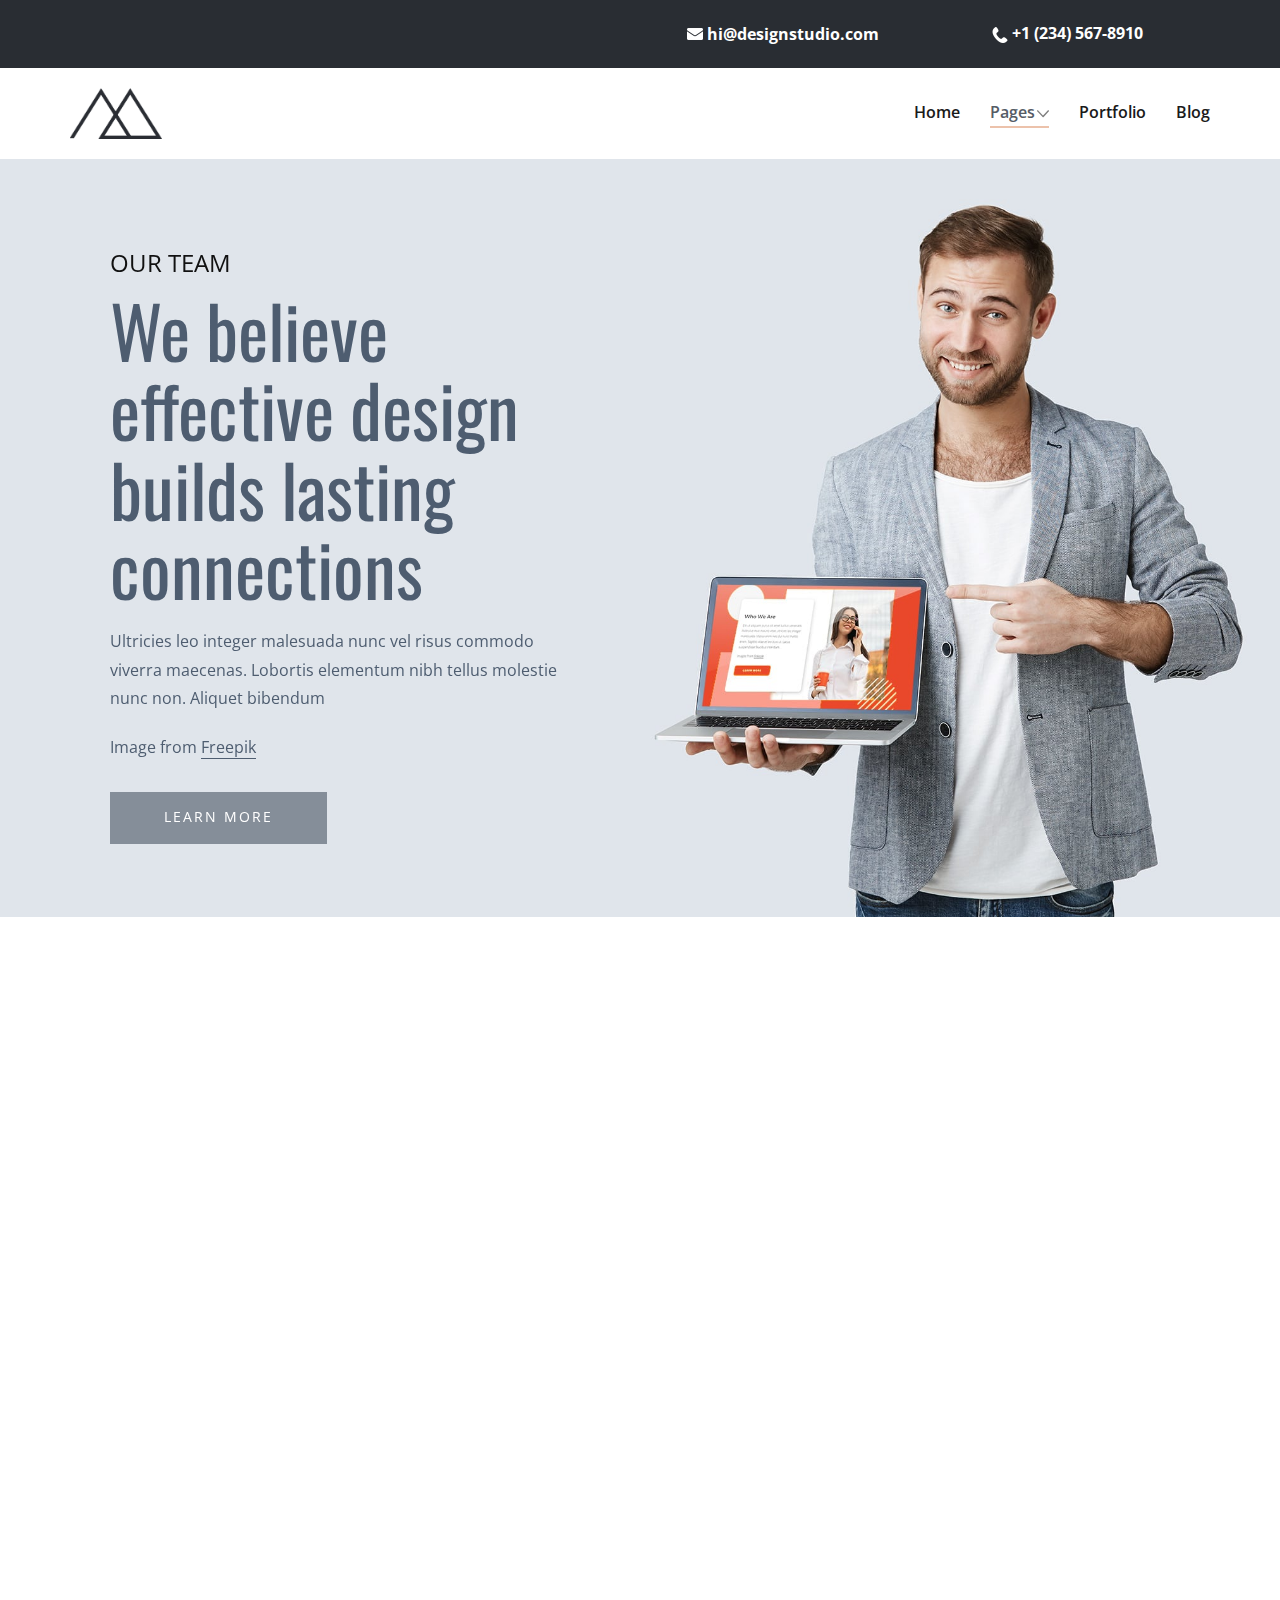
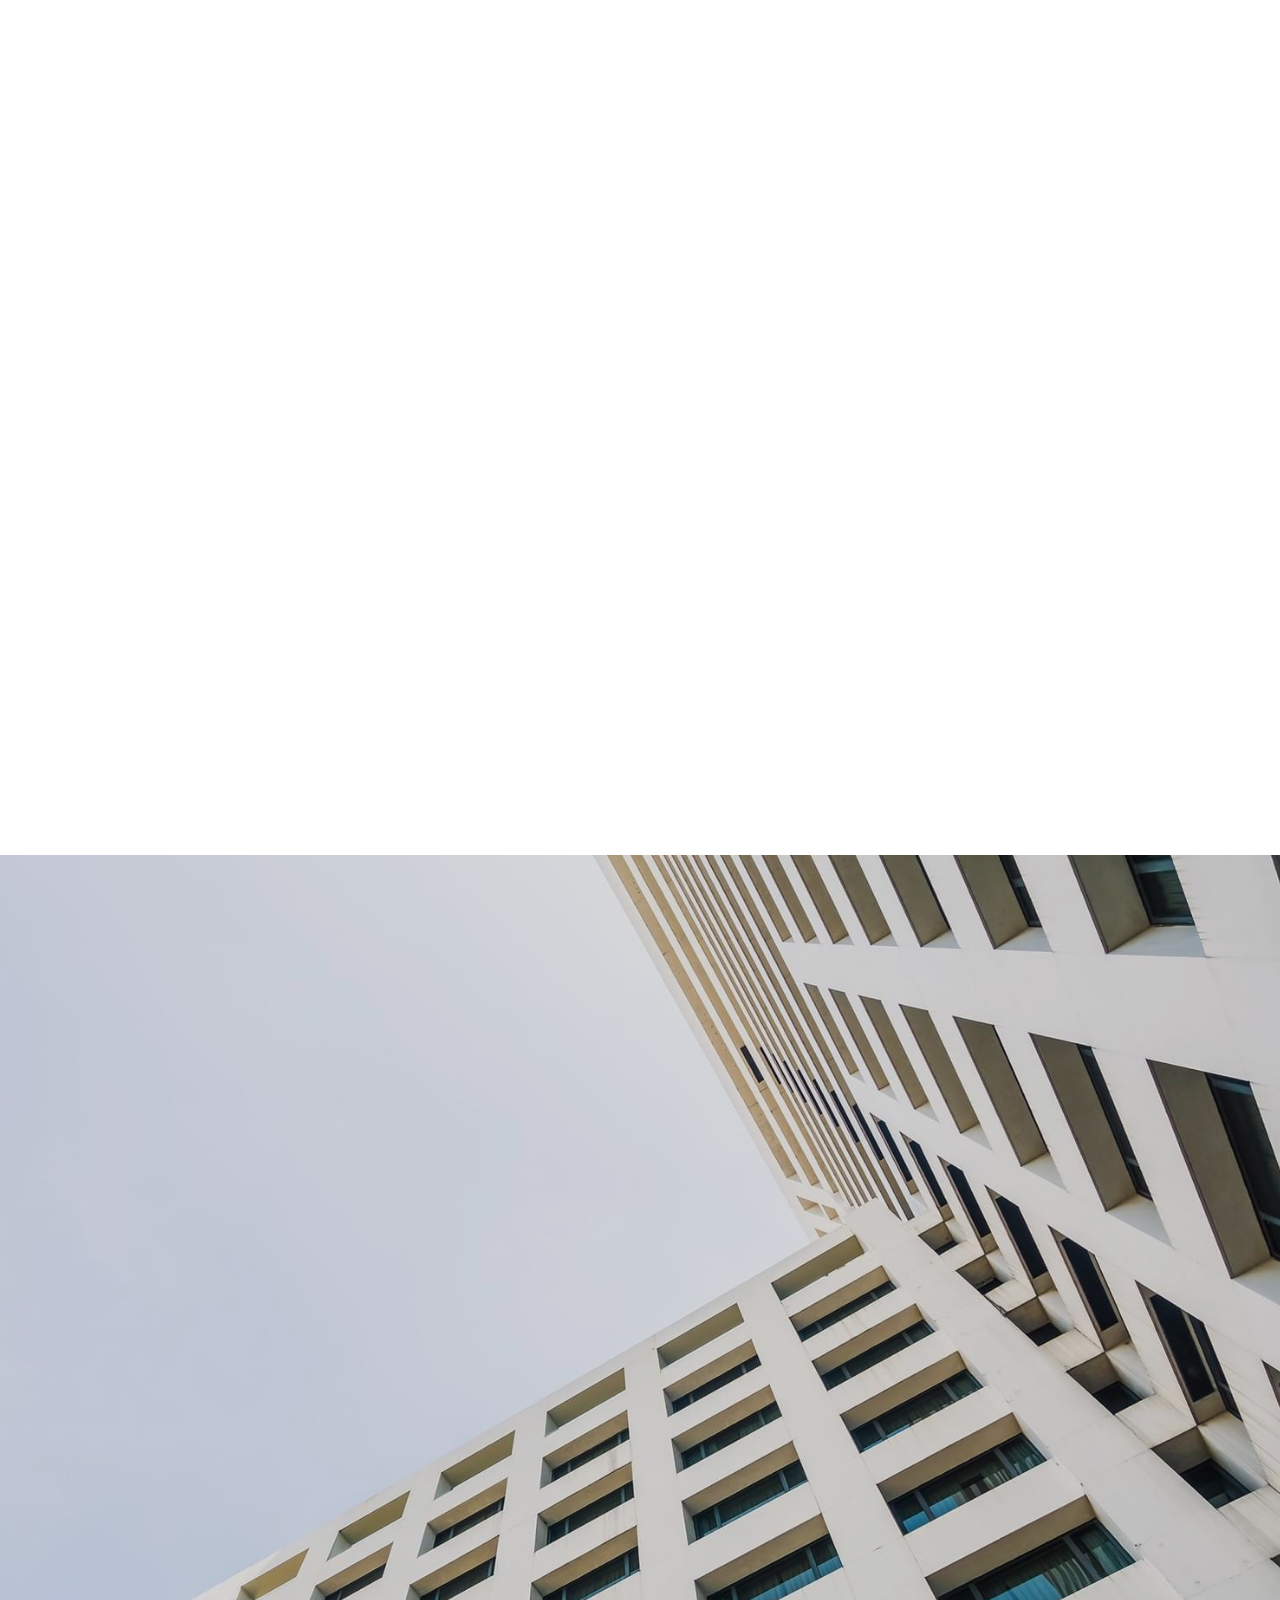
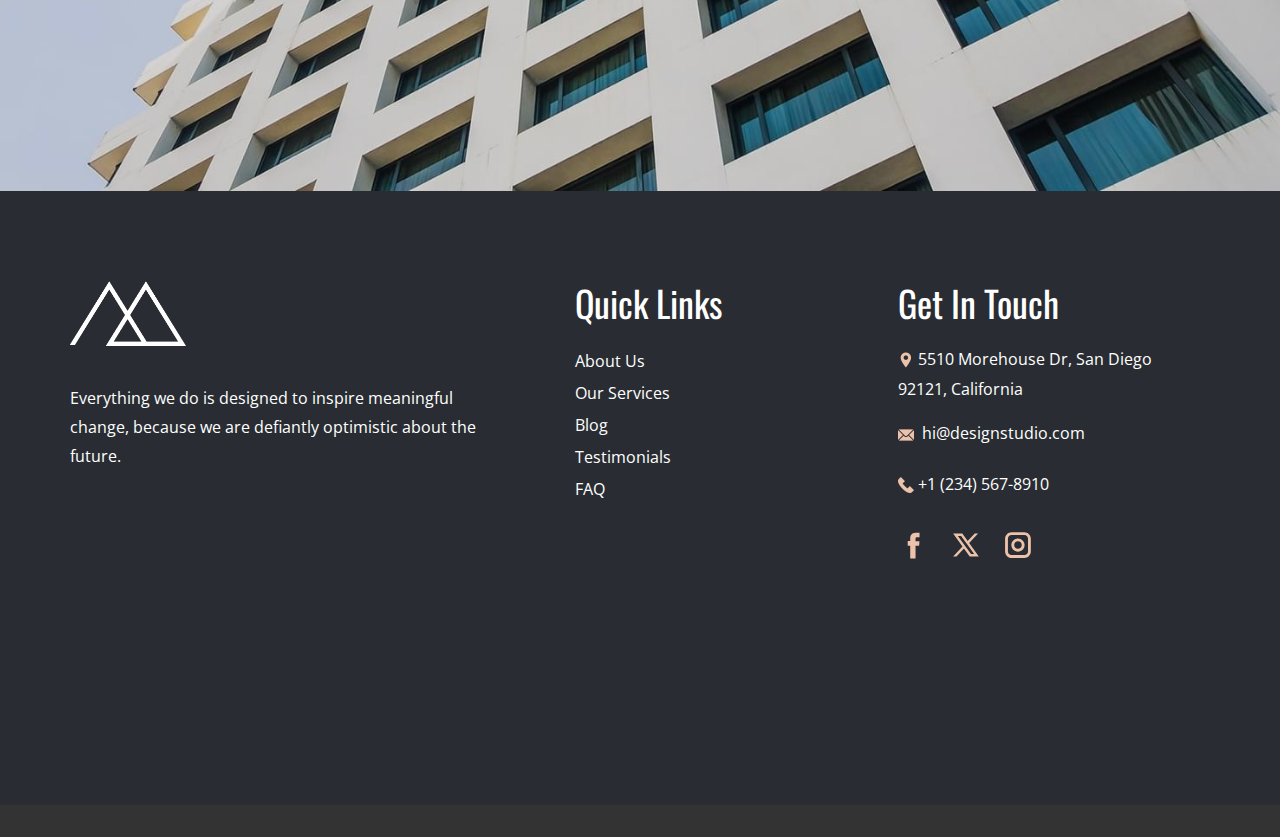
<file: Team.html>
<!DOCTYPE html>
<html style="font-size: 16px;" lang="en"><head>
    <meta name="viewport" content="width=device-width, initial-scale=1.0">
    <meta charset="utf-8">
    <meta name="keywords" content="​We believe effective design builds lasting connections, Meet The Team, Contact Us">
    <meta name="description" content="">
    <title>Team</title>
    <link rel="stylesheet" href="nicepage.css" media="screen">
<link rel="stylesheet" href="Team.css" media="screen">
    <script class="u-script" type="text/javascript" src="jquery.js" defer=""></script>
    <script class="u-script" type="text/javascript" src="nicepage.js" defer=""></script>
    <meta name="generator" content="Nicepage 7.12.3, nicepage.com">
    
    
    
    
    
    <link id="u-page-google-font" rel="stylesheet" href="https://fonts.googleapis.com/css2?display=swap&amp;family=Oswald:wght@200..700&amp;family=Open+Sans:ital,wght@0,300..800;1,300..800">
    <script type="application/ld+json">{
		"@context": "http://schema.org",
		"@type": "Organization",
		"name": "",
		"logo": "images/design-logo.png",
		"sameAs": [
				"https://facebook.com/name",
				"https://twitter.com/name",
				"https://instagram.com/name"
		]
}</script>
    <meta name="theme-color" content="#ecc2ab">
    <meta name="twitter:site" content="@">
    <meta name="twitter:card" content="summary_large_image">
    <meta name="twitter:title" content="Team">
    <meta name="twitter:description" content="">
    <meta property="og:title" content="Team">
    <meta property="og:type" content="website">
  <meta name="referrer" content="origin"><meta data-intl-tel-input-cdn-path="intlTelInput/"></head>
  <body data-path-to-root="./" data-include-products="false" class="u-body u-xl-mode" data-lang="en"><header class=" u-border-no-bottom u-border-no-left u-border-no-right u-border-no-top u-clearfix u-header u-section-row-container" id="sec-f15a" style="background-image: none"><div class="u-section-rows">
        <div class="u-clearfix u-palette-2-dark-3 u-section-row u-section-row-1">
          <div class="u-clearfix u-sheet u-valign-middle u-sheet-1">
            <div class="data-layout-selected u-clearfix u-expanded-width-sm u-expanded-width-xs u-gutter-0 u-layout-custom-sm u-layout-custom-xs u-layout-wrap u-layout-wrap-1">
              <div class="u-gutter-0 u-layout">
                <div class="u-layout-row">
                  <div class="u-container-align-center u-container-style u-layout-cell u-shape-rectangle u-size-30-lg u-size-30-md u-size-30-sm u-size-30-xl u-size-60-xs u-layout-cell-1">
                    <div class="u-container-layout u-valign-middle u-container-layout-1">
                      <a href="mailto:hi@car.repair.com" class="u-active-none u-align-center u-border-active-palette-1-base u-border-hover-white u-btn u-button-link u-button-style u-hover-none u-none u-text-active-palette-1-light-2 u-text-body-alt-color u-text-hover-palette-1-light-2 u-btn-1" data-animation-name="" data-animation-duration="0" data-animation-delay="0" data-animation-direction=""><span class="u-file-icon u-icon u-text-white u-icon-1"><img src="images/2099199-390ae0a7.png" alt=""></span>&nbsp;hi@​designstudio.com
                      </a>
                    </div>
                  </div>
                  <div class="u-container-align-center u-container-style u-layout-cell u-shape-rectangle u-size-30-lg u-size-30-md u-size-30-sm u-size-30-xl u-size-60-xs u-layout-cell-2">
                    <div class="u-container-layout u-valign-middle u-container-layout-2">
                      <a href="tel:+12345678910" class="u-active-none u-align-center u-border-active-palette-1-base u-border-hover-white u-btn u-button-link u-button-style u-hover-none u-none u-text-active-palette-1-light-2 u-text-body-alt-color u-text-hover-palette-1-light-2 u-btn-2" data-animation-name="" data-animation-duration="0" data-animation-delay="0" data-animation-direction=""><span class="u-file-icon u-icon u-text-white"><img src="images/1257-846fd2c8.png" alt=""></span>&nbsp;​+1 (234) 567-8910
                      </a>
                    </div>
                  </div>
                </div>
              </div>
            </div>
          </div>
          
          
          
          
          
        </div>
        <div class="u-clearfix u-section-row" data-animation-name="" data-animation-duration="0" data-animation-delay="0" data-animation-direction="">
          <div class="u-clearfix u-sheet u-valign-middle u-sheet-2">
            <a href="#" class="u-enable-responsive u-image u-logo u-image-1" data-image-width="459" data-image-height="256">
              <img src="images/design-logo.png" class="u-logo-image u-logo-image-1">
            </a>
            <nav class="u-dropdown-icon u-menu u-menu-dropdown u-offcanvas u-menu-1" data-responsive-from="MD" role="navigation">
              <div class="menu-collapse" style="font-size: 1rem; letter-spacing: 0px; font-weight: 600;">
                <a class="u-button-style u-custom-active-border-color u-custom-border u-custom-border-color u-custom-borders u-custom-hover-border-color u-custom-left-right-menu-spacing u-custom-padding-bottom u-custom-text-active-color u-custom-text-color u-custom-text-hover-color u-custom-top-bottom-menu-spacing u-hamburger-link u-nav-link u-text-active-palette-2-dark-3 u-text-hover-palette-2-dark-3 u-text-palette-2-dark-2" href="#" tabindex="-1" aria-label="Open menu" aria-controls="5463">
                  <svg class="u-svg-link" viewBox="0 0 24 24"><use xlink:href="#menu-hamburger"></use></svg>
                  <svg class="u-svg-content" version="1.1" id="menu-hamburger" viewBox="0 0 16 16" x="0px" y="0px" xmlns:xlink="http://www.w3.org/1999/xlink" xmlns="http://www.w3.org/2000/svg"><g><rect y="1" width="16" height="2"></rect><rect y="7" width="16" height="2"></rect><rect y="13" width="16" height="2"></rect>
</g></svg>
                </a>
              </div>
              <div class="u-custom-menu u-nav-container">
                <ul class="u-nav u-spacing-30 u-unstyled u-nav-1" role="menubar"><li class="u-nav-item" role="none"><a class="u-border-2 u-border-active-palette-1-base u-border-hover-palette-1-light-1 u-border-no-left u-border-no-right u-border-no-top u-button-style u-nav-link u-text-active-palette-2-dark-2 u-text-grey-90 u-text-hover-grey-90" href="Home-2.html" style="padding: 6px 0px;" role="menuitem">Home</a>
</li><li class="u-nav-item" role="none"><a class="u-border-2 u-border-active-palette-1-base u-border-hover-palette-1-light-1 u-border-no-left u-border-no-right u-border-no-top u-button-style u-nav-link u-text-active-palette-2-dark-2 u-text-grey-90 u-text-hover-grey-90" style="padding: 6px 0px;" tabindex="-1" role="menuitem" aria-haspopup="true" aria-expanded="false">Pages</a><div class="u-nav-popup"><ul class="u-h-spacing-22 u-nav u-unstyled u-v-spacing-12" role="menu" aria-label="Pages menu"><li class="u-nav-item" role="none"><a class="u-active-palette-2-light-3 u-button-style u-hover-palette-2-light-2 u-nav-link u-text-active-palette-2-dark-2 u-text-hover-palette-2-dark-2 u-text-palette-2-dark-3 u-white" href="./" role="menuitem">Landing</a>
</li><li class="u-nav-item" role="none"><a class="u-active-palette-2-light-3 u-button-style u-hover-palette-2-light-2 u-nav-link u-text-active-palette-2-dark-2 u-text-hover-palette-2-dark-2 u-text-palette-2-dark-3 u-white" href="Services.html" role="menuitem">Our Services</a>
</li><li class="u-nav-item" role="none"><a class="u-active-palette-2-light-3 u-button-style u-hover-palette-2-light-2 u-nav-link u-text-active-palette-2-dark-2 u-text-hover-palette-2-dark-2 u-text-palette-2-dark-3 u-white" href="Blog.html" role="menuitem">Our Blog</a>
</li><li class="u-nav-item" role="none"><a class="u-active-palette-2-light-3 u-button-style u-hover-palette-2-light-2 u-nav-link u-text-active-palette-2-dark-2 u-text-hover-palette-2-dark-2 u-text-palette-2-dark-3 u-white" href="About.html" role="menuitem">About Us</a>
</li><li class="u-nav-item" role="none"><a class="u-active-palette-2-light-3 u-button-style u-hover-palette-2-light-2 u-nav-link u-text-active-palette-2-dark-2 u-text-hover-palette-2-dark-2 u-text-palette-2-dark-3 u-white" href="Team.html" role="menuitem">Our Team</a>
</li><li class="u-nav-item" role="none"><a class="u-active-palette-2-light-3 u-button-style u-hover-palette-2-light-2 u-nav-link u-text-active-palette-2-dark-2 u-text-hover-palette-2-dark-2 u-text-palette-2-dark-3 u-white" href="Project-Page.html" role="menuitem">Single Project</a>
</li><li class="u-nav-item" role="none"><a class="u-active-palette-2-light-3 u-button-style u-hover-palette-2-light-2 u-nav-link u-text-active-palette-2-dark-2 u-text-hover-palette-2-dark-2 u-text-palette-2-dark-3 u-white" href="blog/blog.html" role="menuitem">Blog</a>
</li></ul>
</div>
</li><li class="u-nav-item" role="none"><a class="u-border-2 u-border-active-palette-1-base u-border-hover-palette-1-light-1 u-border-no-left u-border-no-right u-border-no-top u-button-style u-nav-link u-text-active-palette-2-dark-2 u-text-grey-90 u-text-hover-grey-90" href="Portfolio-Page.html" style="padding: 6px 0px;" role="menuitem">Portfolio</a>
</li><li class="u-nav-item" role="none"><a class="u-border-2 u-border-active-palette-1-base u-border-hover-palette-1-light-1 u-border-no-left u-border-no-right u-border-no-top u-button-style u-nav-link u-text-active-palette-2-dark-2 u-text-grey-90 u-text-hover-grey-90" href="blog/blog.html" style="padding: 6px 0px;" role="menuitem">Blog</a>
</li></ul>
              </div>
              <div class="u-custom-menu u-nav-container-collapse" id="5463" role="region" aria-label="Menu panel">
                <div class="u-black u-container-style u-inner-container-layout u-opacity u-opacity-95 u-sidenav">
                  <div class="u-inner-container-layout u-sidenav-overflow">
                    <div class="u-menu-close" tabindex="-1" aria-label="Close menu"></div>
                    <ul class="u-align-center u-nav u-popupmenu-items u-unstyled u-nav-3"><li class="u-nav-item"><a class="u-button-style u-nav-link" href="Home-2.html">Home</a>
</li><li class="u-nav-item"><a class="u-button-style u-nav-link">Pages</a><div class="u-nav-popup"><ul class="u-h-spacing-22 u-nav u-unstyled u-v-spacing-12"><li class="u-nav-item"><a class="u-button-style u-nav-link" href="./">Landing</a>
</li><li class="u-nav-item"><a class="u-button-style u-nav-link" href="Services.html">Our Services</a>
</li><li class="u-nav-item"><a class="u-button-style u-nav-link" href="Blog.html">Our Blog</a>
</li><li class="u-nav-item"><a class="u-button-style u-nav-link" href="About.html">About Us</a>
</li><li class="u-nav-item"><a class="u-button-style u-nav-link" href="Team.html">Our Team</a>
</li><li class="u-nav-item"><a class="u-button-style u-nav-link" href="Project-Page.html">Single Project</a>
</li><li class="u-nav-item"><a class="u-button-style u-nav-link" href="blog/blog.html">Blog</a>
</li></ul>
</div>
</li><li class="u-nav-item"><a class="u-button-style u-nav-link" href="Portfolio-Page.html">Portfolio</a>
</li><li class="u-nav-item"><a class="u-button-style u-nav-link" href="blog/blog.html">Blog</a>
</li></ul>
                  </div>
                </div>
                <div class="u-black u-menu-overlay u-opacity u-opacity-70"></div>
              </div>
              <style class="menu-style">@media (max-width: 939px) {
                    [data-responsive-from="MD"] .u-nav-container {
                        display: none;
                    }
                    [data-responsive-from="MD"] .menu-collapse {
                        display: block;
                    }
                }</style>
            </nav>
          </div>
          
          
          
          
          
        </div>
      </div></header>
    <section class="u-clearfix u-palette-2-light-2 u-section-1" id="carousel_e84a">
      <div class="data-layout-selected u-clearfix u-layout-wrap u-layout-wrap-1">
        <div class="u-layout">
          <div class="u-layout-row">
            <div class="u-align-left u-container-align-left u-container-style u-layout-cell u-left-cell u-size-27-lg u-size-27-xl u-size-29-md u-size-29-sm u-size-29-xs u-layout-cell-1" data-animation-name="customAnimationIn" data-animation-duration="1500" data-animation-delay="250">
              <div class="u-container-layout u-valign-middle u-container-layout-1">
                <h3 class="u-align-left u-text u-text-1">our team</h3>
                <h1 class="u-align-left u-text u-text-palette-5-dark-2 u-text-2"> We believe effective design builds lasting connections</h1>
                <p class="u-align-left u-text u-text-palette-5-dark-2 u-text-3"> Ultricies leo integer malesuada nunc vel risus commodo viverra maecenas. Lobortis elementum nibh tellus molestie nunc non. Aliquet bibendum</p>
                <p class="u-align-left u-text u-text-default u-text-palette-5-dark-2 u-text-4" data-animation-name="" data-animation-duration="0" data-animation-delay="0" data-animation-direction="">Image from <a href="https://www.freepik.com/" class="u-border-1 u-border-active-palette-1-light-1 u-border-hover-palette-1-light-1 u-border-no-left u-border-no-right u-border-no-top u-border-palette-5-dark-2 u-bottom-left-radius-0 u-bottom-right-radius-0 u-btn u-button-link u-button-style u-none u-radius-0 u-text-palette-5-dark-2 u-top-left-radius-0 u-top-right-radius-0 u-btn-1" target="_blank">Freepik</a>
                </p>
                <a href="#" class="u-active-palette-5-dark-3 u-align-left u-btn u-button-style u-hover-palette-5-dark-3 u-btn-2">Learn More </a>
              </div>
            </div>
            <div class="u-container-style u-image u-layout-cell u-right-cell u-size-31-md u-size-31-sm u-size-31-xs u-size-33-lg u-size-33-xl u-image-1" data-image-width="1500" data-image-height="1200" data-animation-name="customAnimationIn" data-animation-duration="1500" data-animation-delay="500">
              <div class="u-container-layout u-container-layout-2"></div>
            </div>
          </div>
        </div>
      </div>
    </section>
    <section class="u-align-center u-clearfix u-container-align-center u-section-2" id="carousel_ab16">
      <div class="u-clearfix u-sheet u-valign-middle u-sheet-1">
        <h2 class="u-align-center u-text u-text-default u-text-palette-5-dark-2 u-text-1" data-animation-name="customAnimationIn" data-animation-duration="1500" data-animation-delay="500">Meet The Team</h2>
        <div class="u-expanded-width u-list u-list-1">
          <div class="u-repeater u-repeater-1">
            <div class="u-align-center u-container-align-center u-container-style u-list-item u-repeater-item u-white u-list-item-1" data-animation-name="customAnimationIn" data-animation-duration="1500" data-animation-delay="750">
              <div class="u-container-layout u-similar-container u-valign-top u-container-layout-1">
                <div alt="" class="u-image u-image-circle u-image-1" data-image-width="404" data-image-height="404"></div>
                <h3 class="u-align-center u-custom-font u-font-oswald u-text u-text-2">mary Brown</h3>
                <h6 class="u-align-center u-text u-text-3">creative leader</h6>
                <p class="u-align-center u-text u-text-4">Glavi amet ritnisl libero molestie ante ut fringilla purus eros quis glavrid from dolor amet iquam lorem bibendum</p>
                <div class="u-social-icons u-spacing-10 u-social-icons-1">
                  <a class="u-social-url" target="_blank" href=""><span class="u-icon u-icon-circle u-social-facebook u-social-icon u-icon-1"><svg class="u-svg-link" preserveAspectRatio="xMidYMin slice" viewBox="0 0 112 112" style=""><use xlink:href="#svg-ad72"></use></svg><svg x="0px" y="0px" viewBox="0 0 112 112" id="svg-ad72" class="u-svg-content"><path d="M75.5,28.8H65.4c-1.5,0-4,0.9-4,4.3v9.4h13.9l-1.5,15.8H61.4v45.1H42.8V58.3h-8.8V42.4h8.8V32.2 c0-7.4,3.4-18.8,18.8-18.8h13.8v15.4H75.5z"></path></svg></span>
                  </a>
                  <a class="u-social-url" target="_blank" href=""><span class="u-icon u-icon-circle u-social-icon u-social-twitter u-icon-2"><svg class="u-svg-link" preserveAspectRatio="xMidYMin slice" viewBox="0 0 112 112" style=""><use xlink:href="#svg-f916"></use></svg><svg x="0px" y="0px" viewBox="0 0 112 112" id="svg-f916" class="u-svg-content"><path d="M92.2,38.2c0,0.8,0,1.6,0,2.3c0,24.3-18.6,52.4-52.6,52.4c-10.6,0.1-20.2-2.9-28.5-8.2 c1.4,0.2,2.9,0.2,4.4,0.2c8.7,0,16.7-2.9,23-7.9c-8.1-0.2-14.9-5.5-17.3-12.8c1.1,0.2,2.4,0.2,3.4,0.2c1.6,0,3.3-0.2,4.8-0.7 c-8.4-1.6-14.9-9.2-14.9-18c0-0.2,0-0.2,0-0.2c2.5,1.4,5.4,2.2,8.4,2.3c-5-3.3-8.3-8.9-8.3-15.4c0-3.4,1-6.5,2.5-9.2 c9.1,11.1,22.7,18.5,38,19.2c-0.2-1.4-0.4-2.8-0.4-4.3c0.1-10,8.3-18.2,18.5-18.2c5.4,0,10.1,2.2,13.5,5.7c4.3-0.8,8.1-2.3,11.7-4.5 c-1.4,4.3-4.3,7.9-8.1,10.1c3.7-0.4,7.3-1.4,10.6-2.9C98.9,32.3,95.7,35.5,92.2,38.2z"></path></svg></span>
                  </a>
                  <a class="u-social-url" target="_blank" href=""><span class="u-icon u-icon-circle u-social-icon u-social-instagram u-icon-3"><svg class="u-svg-link" preserveAspectRatio="xMidYMin slice" viewBox="0 0 112 112" style=""><use xlink:href="#svg-a0a0"></use></svg><svg x="0px" y="0px" viewBox="0 0 112 112" id="svg-a0a0" class="u-svg-content"><path d="M55.9,32.9c-12.8,0-23.2,10.4-23.2,23.2s10.4,23.2,23.2,23.2s23.2-10.4,23.2-23.2S68.7,32.9,55.9,32.9z M55.9,69.4c-7.4,0-13.3-6-13.3-13.3c-0.1-7.4,6-13.3,13.3-13.3s13.3,6,13.3,13.3C69.3,63.5,63.3,69.4,55.9,69.4z"></path><path d="M79.7,26.8c-3,0-5.4,2.5-5.4,5.4s2.5,5.4,5.4,5.4c3,0,5.4-2.5,5.4-5.4S82.7,26.8,79.7,26.8z"></path><path d="M78.2,11H33.5C21,11,10.8,21.3,10.8,33.7v44.7c0,12.6,10.2,22.8,22.7,22.8h44.7c12.6,0,22.7-10.2,22.7-22.7 V33.7C100.8,21.1,90.6,11,78.2,11z M91,78.4c0,7.1-5.8,12.8-12.8,12.8H33.5c-7.1,0-12.8-5.8-12.8-12.8V33.7 c0-7.1,5.8-12.8,12.8-12.8h44.7c7.1,0,12.8,5.8,12.8,12.8V78.4z"></path></svg></span>
                  </a>
                  <a class="u-social-url" target="_blank" href="#"><span class="u-icon u-icon-circle u-social-icon u-social-linkedin u-icon-4"><svg class="u-svg-link" preserveAspectRatio="xMidYMin slice" viewBox="0 0 112 112" style=""><use xlink:href="#svg-78e1"></use></svg><svg x="0px" y="0px" viewBox="0 0 112 112" id="svg-78e1" class="u-svg-content"><path d="M33.8,96.8H14.5v-58h19.3V96.8z M24.1,30.9L24.1,30.9c-6.6,0-10.8-4.5-10.8-10.1c0-5.8,4.3-10.1,10.9-10.1 S34.9,15,35.1,20.8C35.1,26.4,30.8,30.9,24.1,30.9z M103.3,96.8H84.1v-31c0-7.8-2.7-13.1-9.8-13.1c-5.3,0-8.5,3.6-9.9,7.1 c-0.6,1.3-0.6,3-0.6,4.8V97H44.5c0,0,0.3-52.6,0-58h19.3v8.2c2.6-3.9,7.2-9.6,17.4-9.6c12.7,0,22.2,8.4,22.2,26.1V96.8z"></path></svg></span>
                  </a>
                </div>
              </div>
            </div>
            <div class="u-align-center u-container-align-center u-container-style u-list-item u-repeater-item u-white u-list-item-2" data-animation-name="customAnimationIn" data-animation-duration="1500" data-animation-delay="750">
              <div class="u-container-layout u-similar-container u-valign-top u-container-layout-2">
                <div alt="" class="u-image u-image-circle u-image-2" data-image-width="404" data-image-height="404"></div>
                <h3 class="u-align-center u-custom-font u-font-oswald u-text u-text-5">Ann Richmond</h3>
                <h6 class="u-align-center u-text u-text-6">creative leader</h6>
                <p class="u-align-center u-text u-text-7">Glavi amet ritnisl libero molestie ante ut fringilla purus eros quis glavrid from dolor amet iquam lorem bibendum</p>
                <div class="u-social-icons u-spacing-10 u-social-icons-2">
                  <a class="u-social-url" target="_blank" href=""><span class="u-icon u-icon-circle u-social-facebook u-social-icon u-icon-5"><svg class="u-svg-link" preserveAspectRatio="xMidYMin slice" viewBox="0 0 112 112" style=""><use xlink:href="#svg-ad72"></use></svg><svg x="0px" y="0px" viewBox="0 0 112 112" id="svg-ad72" class="u-svg-content"><path d="M75.5,28.8H65.4c-1.5,0-4,0.9-4,4.3v9.4h13.9l-1.5,15.8H61.4v45.1H42.8V58.3h-8.8V42.4h8.8V32.2 c0-7.4,3.4-18.8,18.8-18.8h13.8v15.4H75.5z"></path></svg></span>
                  </a>
                  <a class="u-social-url" target="_blank" href=""><span class="u-icon u-icon-circle u-social-icon u-social-twitter u-icon-6"><svg class="u-svg-link" preserveAspectRatio="xMidYMin slice" viewBox="0 0 112 112" style=""><use xlink:href="#svg-f916"></use></svg><svg x="0px" y="0px" viewBox="0 0 112 112" id="svg-f916" class="u-svg-content"><path d="M92.2,38.2c0,0.8,0,1.6,0,2.3c0,24.3-18.6,52.4-52.6,52.4c-10.6,0.1-20.2-2.9-28.5-8.2 c1.4,0.2,2.9,0.2,4.4,0.2c8.7,0,16.7-2.9,23-7.9c-8.1-0.2-14.9-5.5-17.3-12.8c1.1,0.2,2.4,0.2,3.4,0.2c1.6,0,3.3-0.2,4.8-0.7 c-8.4-1.6-14.9-9.2-14.9-18c0-0.2,0-0.2,0-0.2c2.5,1.4,5.4,2.2,8.4,2.3c-5-3.3-8.3-8.9-8.3-15.4c0-3.4,1-6.5,2.5-9.2 c9.1,11.1,22.7,18.5,38,19.2c-0.2-1.4-0.4-2.8-0.4-4.3c0.1-10,8.3-18.2,18.5-18.2c5.4,0,10.1,2.2,13.5,5.7c4.3-0.8,8.1-2.3,11.7-4.5 c-1.4,4.3-4.3,7.9-8.1,10.1c3.7-0.4,7.3-1.4,10.6-2.9C98.9,32.3,95.7,35.5,92.2,38.2z"></path></svg></span>
                  </a>
                  <a class="u-social-url" target="_blank" href=""><span class="u-icon u-icon-circle u-social-icon u-social-instagram u-icon-7"><svg class="u-svg-link" preserveAspectRatio="xMidYMin slice" viewBox="0 0 112 112" style=""><use xlink:href="#svg-a0a0"></use></svg><svg x="0px" y="0px" viewBox="0 0 112 112" id="svg-a0a0" class="u-svg-content"><path d="M55.9,32.9c-12.8,0-23.2,10.4-23.2,23.2s10.4,23.2,23.2,23.2s23.2-10.4,23.2-23.2S68.7,32.9,55.9,32.9z M55.9,69.4c-7.4,0-13.3-6-13.3-13.3c-0.1-7.4,6-13.3,13.3-13.3s13.3,6,13.3,13.3C69.3,63.5,63.3,69.4,55.9,69.4z"></path><path d="M79.7,26.8c-3,0-5.4,2.5-5.4,5.4s2.5,5.4,5.4,5.4c3,0,5.4-2.5,5.4-5.4S82.7,26.8,79.7,26.8z"></path><path d="M78.2,11H33.5C21,11,10.8,21.3,10.8,33.7v44.7c0,12.6,10.2,22.8,22.7,22.8h44.7c12.6,0,22.7-10.2,22.7-22.7 V33.7C100.8,21.1,90.6,11,78.2,11z M91,78.4c0,7.1-5.8,12.8-12.8,12.8H33.5c-7.1,0-12.8-5.8-12.8-12.8V33.7 c0-7.1,5.8-12.8,12.8-12.8h44.7c7.1,0,12.8,5.8,12.8,12.8V78.4z"></path></svg></span>
                  </a>
                  <a class="u-social-url" target="_blank" href="#"><span class="u-icon u-icon-circle u-social-icon u-social-linkedin u-icon-8"><svg class="u-svg-link" preserveAspectRatio="xMidYMin slice" viewBox="0 0 112 112" style=""><use xlink:href="#svg-78e1"></use></svg><svg x="0px" y="0px" viewBox="0 0 112 112" id="svg-78e1" class="u-svg-content"><path d="M33.8,96.8H14.5v-58h19.3V96.8z M24.1,30.9L24.1,30.9c-6.6,0-10.8-4.5-10.8-10.1c0-5.8,4.3-10.1,10.9-10.1 S34.9,15,35.1,20.8C35.1,26.4,30.8,30.9,24.1,30.9z M103.3,96.8H84.1v-31c0-7.8-2.7-13.1-9.8-13.1c-5.3,0-8.5,3.6-9.9,7.1 c-0.6,1.3-0.6,3-0.6,4.8V97H44.5c0,0,0.3-52.6,0-58h19.3v8.2c2.6-3.9,7.2-9.6,17.4-9.6c12.7,0,22.2,8.4,22.2,26.1V96.8z"></path></svg></span>
                  </a>
                </div>
              </div>
            </div>
            <div class="u-align-center u-container-align-center u-container-style u-list-item u-repeater-item u-white u-list-item-3" data-animation-name="customAnimationIn" data-animation-duration="1500" data-animation-delay="750">
              <div class="u-container-layout u-similar-container u-valign-top u-container-layout-3">
                <div alt="" class="u-image u-image-circle u-image-3" data-image-width="404" data-image-height="404"></div>
                <h3 class="u-align-center u-custom-font u-font-oswald u-text u-text-8"> Chung Schlueter</h3>
                <h6 class="u-align-center u-text u-text-9"> strategy director</h6>
                <p class="u-align-center u-text u-text-10">Glavi amet ritnisl libero molestie ante ut fringilla purus eros quis glavrid from dolor amet iquam lorem bibendum</p>
                <div class="u-social-icons u-spacing-10 u-social-icons-3">
                  <a class="u-social-url" target="_blank" href=""><span class="u-icon u-icon-circle u-social-facebook u-social-icon u-icon-9"><svg class="u-svg-link" preserveAspectRatio="xMidYMin slice" viewBox="0 0 112 112" style=""><use xlink:href="#svg-ad72"></use></svg><svg x="0px" y="0px" viewBox="0 0 112 112" id="svg-ad72" class="u-svg-content"><path d="M75.5,28.8H65.4c-1.5,0-4,0.9-4,4.3v9.4h13.9l-1.5,15.8H61.4v45.1H42.8V58.3h-8.8V42.4h8.8V32.2 c0-7.4,3.4-18.8,18.8-18.8h13.8v15.4H75.5z"></path></svg></span>
                  </a>
                  <a class="u-social-url" target="_blank" href=""><span class="u-icon u-icon-circle u-social-icon u-social-twitter u-icon-10"><svg class="u-svg-link" preserveAspectRatio="xMidYMin slice" viewBox="0 0 112 112" style=""><use xlink:href="#svg-f916"></use></svg><svg x="0px" y="0px" viewBox="0 0 112 112" id="svg-f916" class="u-svg-content"><path d="M92.2,38.2c0,0.8,0,1.6,0,2.3c0,24.3-18.6,52.4-52.6,52.4c-10.6,0.1-20.2-2.9-28.5-8.2 c1.4,0.2,2.9,0.2,4.4,0.2c8.7,0,16.7-2.9,23-7.9c-8.1-0.2-14.9-5.5-17.3-12.8c1.1,0.2,2.4,0.2,3.4,0.2c1.6,0,3.3-0.2,4.8-0.7 c-8.4-1.6-14.9-9.2-14.9-18c0-0.2,0-0.2,0-0.2c2.5,1.4,5.4,2.2,8.4,2.3c-5-3.3-8.3-8.9-8.3-15.4c0-3.4,1-6.5,2.5-9.2 c9.1,11.1,22.7,18.5,38,19.2c-0.2-1.4-0.4-2.8-0.4-4.3c0.1-10,8.3-18.2,18.5-18.2c5.4,0,10.1,2.2,13.5,5.7c4.3-0.8,8.1-2.3,11.7-4.5 c-1.4,4.3-4.3,7.9-8.1,10.1c3.7-0.4,7.3-1.4,10.6-2.9C98.9,32.3,95.7,35.5,92.2,38.2z"></path></svg></span>
                  </a>
                  <a class="u-social-url" target="_blank" href=""><span class="u-icon u-icon-circle u-social-icon u-social-instagram u-icon-11"><svg class="u-svg-link" preserveAspectRatio="xMidYMin slice" viewBox="0 0 112 112" style=""><use xlink:href="#svg-a0a0"></use></svg><svg x="0px" y="0px" viewBox="0 0 112 112" id="svg-a0a0" class="u-svg-content"><path d="M55.9,32.9c-12.8,0-23.2,10.4-23.2,23.2s10.4,23.2,23.2,23.2s23.2-10.4,23.2-23.2S68.7,32.9,55.9,32.9z M55.9,69.4c-7.4,0-13.3-6-13.3-13.3c-0.1-7.4,6-13.3,13.3-13.3s13.3,6,13.3,13.3C69.3,63.5,63.3,69.4,55.9,69.4z"></path><path d="M79.7,26.8c-3,0-5.4,2.5-5.4,5.4s2.5,5.4,5.4,5.4c3,0,5.4-2.5,5.4-5.4S82.7,26.8,79.7,26.8z"></path><path d="M78.2,11H33.5C21,11,10.8,21.3,10.8,33.7v44.7c0,12.6,10.2,22.8,22.7,22.8h44.7c12.6,0,22.7-10.2,22.7-22.7 V33.7C100.8,21.1,90.6,11,78.2,11z M91,78.4c0,7.1-5.8,12.8-12.8,12.8H33.5c-7.1,0-12.8-5.8-12.8-12.8V33.7 c0-7.1,5.8-12.8,12.8-12.8h44.7c7.1,0,12.8,5.8,12.8,12.8V78.4z"></path></svg></span>
                  </a>
                  <a class="u-social-url" target="_blank" href="#"><span class="u-icon u-icon-circle u-social-icon u-social-linkedin u-icon-12"><svg class="u-svg-link" preserveAspectRatio="xMidYMin slice" viewBox="0 0 112 112" style=""><use xlink:href="#svg-78e1"></use></svg><svg x="0px" y="0px" viewBox="0 0 112 112" id="svg-78e1" class="u-svg-content"><path d="M33.8,96.8H14.5v-58h19.3V96.8z M24.1,30.9L24.1,30.9c-6.6,0-10.8-4.5-10.8-10.1c0-5.8,4.3-10.1,10.9-10.1 S34.9,15,35.1,20.8C35.1,26.4,30.8,30.9,24.1,30.9z M103.3,96.8H84.1v-31c0-7.8-2.7-13.1-9.8-13.1c-5.3,0-8.5,3.6-9.9,7.1 c-0.6,1.3-0.6,3-0.6,4.8V97H44.5c0,0,0.3-52.6,0-58h19.3v8.2c2.6-3.9,7.2-9.6,17.4-9.6c12.7,0,22.2,8.4,22.2,26.1V96.8z"></path></svg></span>
                  </a>
                </div>
              </div>
            </div>
            <div class="u-align-center u-container-align-center u-container-style u-list-item u-repeater-item u-white u-list-item-4" data-animation-name="customAnimationIn" data-animation-duration="1500" data-animation-delay="750">
              <div class="u-container-layout u-similar-container u-valign-top u-container-layout-4">
                <div alt="" class="u-image u-image-circle u-image-4" data-image-width="404" data-image-height="404"></div>
                <h3 class="u-align-center u-custom-font u-font-oswald u-text u-text-11"> Kelly Savala</h3>
                <h6 class="u-align-center u-text u-text-12">lead developer</h6>
                <p class="u-align-center u-text u-text-13">Glavi amet ritnisl libero molestie ante ut fringilla purus eros quis glavrid from dolor amet iquam lorem bibendum</p>
                <div class="u-social-icons u-spacing-10 u-social-icons-4">
                  <a class="u-social-url" target="_blank" href=""><span class="u-icon u-icon-circle u-social-facebook u-social-icon u-icon-13"><svg class="u-svg-link" preserveAspectRatio="xMidYMin slice" viewBox="0 0 112 112" style=""><use xlink:href="#svg-ad72"></use></svg><svg x="0px" y="0px" viewBox="0 0 112 112" id="svg-ad72" class="u-svg-content"><path d="M75.5,28.8H65.4c-1.5,0-4,0.9-4,4.3v9.4h13.9l-1.5,15.8H61.4v45.1H42.8V58.3h-8.8V42.4h8.8V32.2 c0-7.4,3.4-18.8,18.8-18.8h13.8v15.4H75.5z"></path></svg></span>
                  </a>
                  <a class="u-social-url" target="_blank" href=""><span class="u-icon u-icon-circle u-social-icon u-social-twitter u-icon-14"><svg class="u-svg-link" preserveAspectRatio="xMidYMin slice" viewBox="0 0 112 112" style=""><use xlink:href="#svg-f916"></use></svg><svg x="0px" y="0px" viewBox="0 0 112 112" id="svg-f916" class="u-svg-content"><path d="M92.2,38.2c0,0.8,0,1.6,0,2.3c0,24.3-18.6,52.4-52.6,52.4c-10.6,0.1-20.2-2.9-28.5-8.2 c1.4,0.2,2.9,0.2,4.4,0.2c8.7,0,16.7-2.9,23-7.9c-8.1-0.2-14.9-5.5-17.3-12.8c1.1,0.2,2.4,0.2,3.4,0.2c1.6,0,3.3-0.2,4.8-0.7 c-8.4-1.6-14.9-9.2-14.9-18c0-0.2,0-0.2,0-0.2c2.5,1.4,5.4,2.2,8.4,2.3c-5-3.3-8.3-8.9-8.3-15.4c0-3.4,1-6.5,2.5-9.2 c9.1,11.1,22.7,18.5,38,19.2c-0.2-1.4-0.4-2.8-0.4-4.3c0.1-10,8.3-18.2,18.5-18.2c5.4,0,10.1,2.2,13.5,5.7c4.3-0.8,8.1-2.3,11.7-4.5 c-1.4,4.3-4.3,7.9-8.1,10.1c3.7-0.4,7.3-1.4,10.6-2.9C98.9,32.3,95.7,35.5,92.2,38.2z"></path></svg></span>
                  </a>
                  <a class="u-social-url" target="_blank" href=""><span class="u-icon u-icon-circle u-social-icon u-social-instagram u-icon-15"><svg class="u-svg-link" preserveAspectRatio="xMidYMin slice" viewBox="0 0 112 112" style=""><use xlink:href="#svg-a0a0"></use></svg><svg x="0px" y="0px" viewBox="0 0 112 112" id="svg-a0a0" class="u-svg-content"><path d="M55.9,32.9c-12.8,0-23.2,10.4-23.2,23.2s10.4,23.2,23.2,23.2s23.2-10.4,23.2-23.2S68.7,32.9,55.9,32.9z M55.9,69.4c-7.4,0-13.3-6-13.3-13.3c-0.1-7.4,6-13.3,13.3-13.3s13.3,6,13.3,13.3C69.3,63.5,63.3,69.4,55.9,69.4z"></path><path d="M79.7,26.8c-3,0-5.4,2.5-5.4,5.4s2.5,5.4,5.4,5.4c3,0,5.4-2.5,5.4-5.4S82.7,26.8,79.7,26.8z"></path><path d="M78.2,11H33.5C21,11,10.8,21.3,10.8,33.7v44.7c0,12.6,10.2,22.8,22.7,22.8h44.7c12.6,0,22.7-10.2,22.7-22.7 V33.7C100.8,21.1,90.6,11,78.2,11z M91,78.4c0,7.1-5.8,12.8-12.8,12.8H33.5c-7.1,0-12.8-5.8-12.8-12.8V33.7 c0-7.1,5.8-12.8,12.8-12.8h44.7c7.1,0,12.8,5.8,12.8,12.8V78.4z"></path></svg></span>
                  </a>
                  <a class="u-social-url" target="_blank" href="#"><span class="u-icon u-icon-circle u-social-icon u-social-linkedin u-icon-16"><svg class="u-svg-link" preserveAspectRatio="xMidYMin slice" viewBox="0 0 112 112" style=""><use xlink:href="#svg-78e1"></use></svg><svg x="0px" y="0px" viewBox="0 0 112 112" id="svg-78e1" class="u-svg-content"><path d="M33.8,96.8H14.5v-58h19.3V96.8z M24.1,30.9L24.1,30.9c-6.6,0-10.8-4.5-10.8-10.1c0-5.8,4.3-10.1,10.9-10.1 S34.9,15,35.1,20.8C35.1,26.4,30.8,30.9,24.1,30.9z M103.3,96.8H84.1v-31c0-7.8-2.7-13.1-9.8-13.1c-5.3,0-8.5,3.6-9.9,7.1 c-0.6,1.3-0.6,3-0.6,4.8V97H44.5c0,0,0.3-52.6,0-58h19.3v8.2c2.6-3.9,7.2-9.6,17.4-9.6c12.7,0,22.2,8.4,22.2,26.1V96.8z"></path></svg></span>
                  </a>
                </div>
              </div>
            </div>
            <div class="u-align-center u-container-align-center u-container-style u-list-item u-repeater-item u-white u-list-item-5" data-animation-name="customAnimationIn" data-animation-duration="1500" data-animation-delay="750">
              <div class="u-container-layout u-similar-container u-valign-top u-container-layout-5">
                <div alt="" class="u-image u-image-circle u-image-5" data-image-width="404" data-image-height="404"></div>
                <h3 class="u-align-center u-custom-font u-font-oswald u-text u-text-14"> David Bell</h3>
                <h6 class="u-align-center u-text u-text-15"> head of product management</h6>
                <p class="u-align-center u-text u-text-16">Glavi amet ritnisl libero molestie ante ut fringilla purus eros quis glavrid from dolor amet iquam lorem bibendum</p>
                <div class="u-social-icons u-spacing-10 u-social-icons-5">
                  <a class="u-social-url" target="_blank" href=""><span class="u-icon u-icon-circle u-social-facebook u-social-icon u-icon-17"><svg class="u-svg-link" preserveAspectRatio="xMidYMin slice" viewBox="0 0 112 112" style=""><use xlink:href="#svg-ad72"></use></svg><svg x="0px" y="0px" viewBox="0 0 112 112" id="svg-ad72" class="u-svg-content"><path d="M75.5,28.8H65.4c-1.5,0-4,0.9-4,4.3v9.4h13.9l-1.5,15.8H61.4v45.1H42.8V58.3h-8.8V42.4h8.8V32.2 c0-7.4,3.4-18.8,18.8-18.8h13.8v15.4H75.5z"></path></svg></span>
                  </a>
                  <a class="u-social-url" target="_blank" href=""><span class="u-icon u-icon-circle u-social-icon u-social-twitter u-icon-18"><svg class="u-svg-link" preserveAspectRatio="xMidYMin slice" viewBox="0 0 112 112" style=""><use xlink:href="#svg-f916"></use></svg><svg x="0px" y="0px" viewBox="0 0 112 112" id="svg-f916" class="u-svg-content"><path d="M92.2,38.2c0,0.8,0,1.6,0,2.3c0,24.3-18.6,52.4-52.6,52.4c-10.6,0.1-20.2-2.9-28.5-8.2 c1.4,0.2,2.9,0.2,4.4,0.2c8.7,0,16.7-2.9,23-7.9c-8.1-0.2-14.9-5.5-17.3-12.8c1.1,0.2,2.4,0.2,3.4,0.2c1.6,0,3.3-0.2,4.8-0.7 c-8.4-1.6-14.9-9.2-14.9-18c0-0.2,0-0.2,0-0.2c2.5,1.4,5.4,2.2,8.4,2.3c-5-3.3-8.3-8.9-8.3-15.4c0-3.4,1-6.5,2.5-9.2 c9.1,11.1,22.7,18.5,38,19.2c-0.2-1.4-0.4-2.8-0.4-4.3c0.1-10,8.3-18.2,18.5-18.2c5.4,0,10.1,2.2,13.5,5.7c4.3-0.8,8.1-2.3,11.7-4.5 c-1.4,4.3-4.3,7.9-8.1,10.1c3.7-0.4,7.3-1.4,10.6-2.9C98.9,32.3,95.7,35.5,92.2,38.2z"></path></svg></span>
                  </a>
                  <a class="u-social-url" target="_blank" href=""><span class="u-icon u-icon-circle u-social-icon u-social-instagram u-icon-19"><svg class="u-svg-link" preserveAspectRatio="xMidYMin slice" viewBox="0 0 112 112" style=""><use xlink:href="#svg-a0a0"></use></svg><svg x="0px" y="0px" viewBox="0 0 112 112" id="svg-a0a0" class="u-svg-content"><path d="M55.9,32.9c-12.8,0-23.2,10.4-23.2,23.2s10.4,23.2,23.2,23.2s23.2-10.4,23.2-23.2S68.7,32.9,55.9,32.9z M55.9,69.4c-7.4,0-13.3-6-13.3-13.3c-0.1-7.4,6-13.3,13.3-13.3s13.3,6,13.3,13.3C69.3,63.5,63.3,69.4,55.9,69.4z"></path><path d="M79.7,26.8c-3,0-5.4,2.5-5.4,5.4s2.5,5.4,5.4,5.4c3,0,5.4-2.5,5.4-5.4S82.7,26.8,79.7,26.8z"></path><path d="M78.2,11H33.5C21,11,10.8,21.3,10.8,33.7v44.7c0,12.6,10.2,22.8,22.7,22.8h44.7c12.6,0,22.7-10.2,22.7-22.7 V33.7C100.8,21.1,90.6,11,78.2,11z M91,78.4c0,7.1-5.8,12.8-12.8,12.8H33.5c-7.1,0-12.8-5.8-12.8-12.8V33.7 c0-7.1,5.8-12.8,12.8-12.8h44.7c7.1,0,12.8,5.8,12.8,12.8V78.4z"></path></svg></span>
                  </a>
                  <a class="u-social-url" target="_blank" href="#"><span class="u-icon u-icon-circle u-social-icon u-social-linkedin u-icon-20"><svg class="u-svg-link" preserveAspectRatio="xMidYMin slice" viewBox="0 0 112 112" style=""><use xlink:href="#svg-78e1"></use></svg><svg x="0px" y="0px" viewBox="0 0 112 112" id="svg-78e1" class="u-svg-content"><path d="M33.8,96.8H14.5v-58h19.3V96.8z M24.1,30.9L24.1,30.9c-6.6,0-10.8-4.5-10.8-10.1c0-5.8,4.3-10.1,10.9-10.1 S34.9,15,35.1,20.8C35.1,26.4,30.8,30.9,24.1,30.9z M103.3,96.8H84.1v-31c0-7.8-2.7-13.1-9.8-13.1c-5.3,0-8.5,3.6-9.9,7.1 c-0.6,1.3-0.6,3-0.6,4.8V97H44.5c0,0,0.3-52.6,0-58h19.3v8.2c2.6-3.9,7.2-9.6,17.4-9.6c12.7,0,22.2,8.4,22.2,26.1V96.8z"></path></svg></span>
                  </a>
                </div>
              </div>
            </div>
            <div class="u-align-center u-container-align-center u-container-style u-list-item u-repeater-item u-white u-list-item-6" data-animation-name="customAnimationIn" data-animation-duration="1500" data-animation-delay="750">
              <div class="u-container-layout u-similar-container u-valign-top u-container-layout-6">
                <div alt="" class="u-image u-image-circle u-image-6" data-image-width="404" data-image-height="404"></div>
                <h3 class="u-align-center u-custom-font u-font-oswald u-text u-text-17"> Lindsay Watson</h3>
                <h6 class="u-align-center u-text u-text-18">manager</h6>
                <p class="u-align-center u-text u-text-19">Glavi amet ritnisl libero molestie ante ut fringilla purus eros quis glavrid from dolor amet iquam lorem bibendum</p>
                <div class="u-social-icons u-spacing-10 u-social-icons-6">
                  <a class="u-social-url" target="_blank" href=""><span class="u-icon u-icon-circle u-social-facebook u-social-icon u-icon-21"><svg class="u-svg-link" preserveAspectRatio="xMidYMin slice" viewBox="0 0 112 112" style=""><use xlink:href="#svg-ad72"></use></svg><svg x="0px" y="0px" viewBox="0 0 112 112" id="svg-ad72" class="u-svg-content"><path d="M75.5,28.8H65.4c-1.5,0-4,0.9-4,4.3v9.4h13.9l-1.5,15.8H61.4v45.1H42.8V58.3h-8.8V42.4h8.8V32.2 c0-7.4,3.4-18.8,18.8-18.8h13.8v15.4H75.5z"></path></svg></span>
                  </a>
                  <a class="u-social-url" target="_blank" href=""><span class="u-icon u-icon-circle u-social-icon u-social-twitter u-icon-22"><svg class="u-svg-link" preserveAspectRatio="xMidYMin slice" viewBox="0 0 112 112" style=""><use xlink:href="#svg-f916"></use></svg><svg x="0px" y="0px" viewBox="0 0 112 112" id="svg-f916" class="u-svg-content"><path d="M92.2,38.2c0,0.8,0,1.6,0,2.3c0,24.3-18.6,52.4-52.6,52.4c-10.6,0.1-20.2-2.9-28.5-8.2 c1.4,0.2,2.9,0.2,4.4,0.2c8.7,0,16.7-2.9,23-7.9c-8.1-0.2-14.9-5.5-17.3-12.8c1.1,0.2,2.4,0.2,3.4,0.2c1.6,0,3.3-0.2,4.8-0.7 c-8.4-1.6-14.9-9.2-14.9-18c0-0.2,0-0.2,0-0.2c2.5,1.4,5.4,2.2,8.4,2.3c-5-3.3-8.3-8.9-8.3-15.4c0-3.4,1-6.5,2.5-9.2 c9.1,11.1,22.7,18.5,38,19.2c-0.2-1.4-0.4-2.8-0.4-4.3c0.1-10,8.3-18.2,18.5-18.2c5.4,0,10.1,2.2,13.5,5.7c4.3-0.8,8.1-2.3,11.7-4.5 c-1.4,4.3-4.3,7.9-8.1,10.1c3.7-0.4,7.3-1.4,10.6-2.9C98.9,32.3,95.7,35.5,92.2,38.2z"></path></svg></span>
                  </a>
                  <a class="u-social-url" target="_blank" href=""><span class="u-icon u-icon-circle u-social-icon u-social-instagram u-icon-23"><svg class="u-svg-link" preserveAspectRatio="xMidYMin slice" viewBox="0 0 112 112" style=""><use xlink:href="#svg-a0a0"></use></svg><svg x="0px" y="0px" viewBox="0 0 112 112" id="svg-a0a0" class="u-svg-content"><path d="M55.9,32.9c-12.8,0-23.2,10.4-23.2,23.2s10.4,23.2,23.2,23.2s23.2-10.4,23.2-23.2S68.7,32.9,55.9,32.9z M55.9,69.4c-7.4,0-13.3-6-13.3-13.3c-0.1-7.4,6-13.3,13.3-13.3s13.3,6,13.3,13.3C69.3,63.5,63.3,69.4,55.9,69.4z"></path><path d="M79.7,26.8c-3,0-5.4,2.5-5.4,5.4s2.5,5.4,5.4,5.4c3,0,5.4-2.5,5.4-5.4S82.7,26.8,79.7,26.8z"></path><path d="M78.2,11H33.5C21,11,10.8,21.3,10.8,33.7v44.7c0,12.6,10.2,22.8,22.7,22.8h44.7c12.6,0,22.7-10.2,22.7-22.7 V33.7C100.8,21.1,90.6,11,78.2,11z M91,78.4c0,7.1-5.8,12.8-12.8,12.8H33.5c-7.1,0-12.8-5.8-12.8-12.8V33.7 c0-7.1,5.8-12.8,12.8-12.8h44.7c7.1,0,12.8,5.8,12.8,12.8V78.4z"></path></svg></span>
                  </a>
                  <a class="u-social-url" target="_blank" href="#"><span class="u-icon u-icon-circle u-social-icon u-social-linkedin u-icon-24"><svg class="u-svg-link" preserveAspectRatio="xMidYMin slice" viewBox="0 0 112 112" style=""><use xlink:href="#svg-78e1"></use></svg><svg x="0px" y="0px" viewBox="0 0 112 112" id="svg-78e1" class="u-svg-content"><path d="M33.8,96.8H14.5v-58h19.3V96.8z M24.1,30.9L24.1,30.9c-6.6,0-10.8-4.5-10.8-10.1c0-5.8,4.3-10.1,10.9-10.1 S34.9,15,35.1,20.8C35.1,26.4,30.8,30.9,24.1,30.9z M103.3,96.8H84.1v-31c0-7.8-2.7-13.1-9.8-13.1c-5.3,0-8.5,3.6-9.9,7.1 c-0.6,1.3-0.6,3-0.6,4.8V97H44.5c0,0,0.3-52.6,0-58h19.3v8.2c2.6-3.9,7.2-9.6,17.4-9.6c12.7,0,22.2,8.4,22.2,26.1V96.8z"></path></svg></span>
                  </a>
                </div>
              </div>
            </div>
          </div>
        </div>
        <p class="u-align-center u-text u-text-default u-text-20" data-animation-name="customAnimationIn" data-animation-duration="1500" data-animation-delay="750">Images from&nbsp;<a href="https://freepik.com" class="u-active-none u-border-1 u-border-active-palette-2-base u-border-black u-border-hover-palette-2-base u-border-no-left u-border-no-right u-border-no-top u-btn u-button-link u-button-style u-hover-none u-none u-radius-0 u-text-active-black u-text-body-color u-text-hover-black u-btn-1">Freepik</a>
        </p>
      </div>
    </section>
    <section class="u-align-center u-clearfix u-container-align-center u-image u-shading u-section-3" id="carousel_e86d" data-image-width="1620" data-image-height="1080">
      <div class="u-clearfix u-sheet u-valign-middle u-sheet-1">
        <div class="data-layout-selected u-clearfix u-expanded-width u-gutter-0 u-layout-wrap u-layout-wrap-1">
          <div class="u-layout">
            <div class="u-layout-row">
              <div class="u-align-left u-container-align-left u-container-style u-layout-cell u-shape-rectangle u-size-30 u-white u-layout-cell-1" data-animation-name="customAnimationIn" data-animation-duration="1500" data-animation-delay="500">
                <div class="u-container-layout u-valign-top u-container-layout-1">
                  <h2 class="u-align-left u-text u-text-1">Contact Us</h2>
                  <h3 class="u-align-left u-text u-text-default u-text-2"> Any questions or remarks? Just write us a message!</h3>
                  <div class="u-expanded-width u-list u-list-1">
                    <div class="u-repeater u-repeater-1">
                      <div class="u-border-1 u-border-no-bottom u-border-no-left u-border-no-right u-border-palette-5-light-1 u-container-style u-list-item u-repeater-item">
                        <div class="u-container-layout u-similar-container u-valign-middle u-container-layout-2">
                          <h6 class="u-text u-text-default u-text-3">Sydney</h6>
                          <p class="u-text u-text-default u-text-4"> 45 Pirrama Rd,
Pyrmont NSW 2022</p>
                        </div>
                      </div>
                      <div class="u-border-1 u-border-no-bottom u-border-no-left u-border-no-right u-border-palette-5-light-1 u-container-style u-list-item u-repeater-item">
                        <div class="u-container-layout u-similar-container u-valign-middle u-container-layout-3">
                          <h6 class="u-text u-text-default u-text-5">Melbourne</h6>
                          <p class="u-text u-text-default u-text-6"> 163 Collins St, Melbourne VIC 3000</p>
                        </div>
                      </div>
                      <div class="u-border-1 u-border-no-bottom u-border-no-left u-border-no-right u-border-palette-5-light-1 u-container-style u-list-item u-repeater-item">
                        <div class="u-container-layout u-similar-container u-valign-middle u-container-layout-4">
                          <h6 class="u-text u-text-default u-text-7">Los Angeles</h6>
                          <p class="u-text u-text-default u-text-8"> 340 Main St, Venice CA 902291, USA</p>
                        </div>
                      </div>
                    </div>
                  </div>
                  <p class="u-align-left u-text u-text-9">Image from <a href="https://www.freepik.com" class="u-border-1 u-border-active-palette-2-base u-border-black u-border-hover-palette-2-base u-border-no-left u-border-no-right u-border-no-top u-bottom-left-radius-0 u-bottom-right-radius-0 u-btn u-button-link u-button-style u-none u-radius-0 u-text-body-color u-top-left-radius-0 u-top-right-radius-0 u-btn-1" target="_blank">Freepik</a>
                  </p>
                </div>
              </div>
              <div class="u-align-left u-container-align-left u-container-style u-layout-cell u-shape-rectangle u-size-30 u-white u-layout-cell-2" data-animation-name="customAnimationIn" data-animation-duration="1500" data-animation-delay="500" data-animation-direction="">
                <div class="u-container-layout u-valign-top u-container-layout-5">
                  <h4 class="u-text u-text-default u-text-10">Get in Touch</h4>
                  <p class="u-text u-text-default u-text-11"> Have an inquiry or some feedbak for us?
Fill out the form below to contact our team. </p>
                  <div class="u-align-left u-expanded-width u-form u-form-1">
                    <form action="https://forms.nicepagesrv.com/v2/form/process" class="u-clearfix u-form-spacing-28 u-form-vertical u-inner-form" style="padding: 0px;" source="email" name="form">
                      <div class="u-form-group u-form-name u-label-top">
                        <label for="name-5a14" class="u-label">Name</label>
                        <input type="text" placeholder="Enter your Name" id="name-5a14" name="name" class="u-border-2 u-border-grey-75 u-border-no-left u-border-no-right u-border-no-top u-input u-input-rectangle u-input-1" required="">
                      </div>
                      <div class="u-form-email u-form-group u-label-top">
                        <label for="email-5a14" class="u-label">Email</label>
                        <input type="email" placeholder="Enter a valid email address" id="email-5a14" name="email" class="u-border-2 u-border-grey-75 u-border-no-left u-border-no-right u-border-no-top u-input u-input-rectangle u-input-2" required="">
                      </div>
                      <div class="u-form-group u-form-message u-label-top">
                        <label for="message-5a14" class="u-label">How can we help?</label>
                        <textarea placeholder="" rows="4" cols="50" id="message-5a14" name="message" class="u-border-2 u-border-grey-75 u-border-no-left u-border-no-right u-border-no-top u-input u-input-rectangle u-input-3" required=""></textarea>
                      </div>
                      <div class="u-align-right u-form-group u-form-submit u-label-top">
                        <a href="#" class="u-active-black u-border-none u-btn u-btn-submit u-button-style u-hover-black u-palette-2-dark-2 u-text-active-white u-text-body-alt-color u-text-hover-white u-btn-2">Submit</a>
                        <input type="submit" value="submit" class="u-form-control-hidden">
                      </div>
                      <div class="u-form-send-message u-form-send-success">Thank you! Your message has been sent.</div>
                      <div class="u-form-send-error u-form-send-message">Unable to send your message. Please fix errors then try again.</div>
                      <input type="hidden" value="" name="recaptchaResponse">
                      <input type="hidden" name="formServices" value="">
                    </form>
                  </div>
                </div>
              </div>
            </div>
          </div>
        </div>
      </div>
      
    </section>
    
    
    
    <footer class="u-align-center u-clearfix u-container-align-center u-footer u-palette-2-dark-3 u-footer" id="sec-ffda"><div class="u-clearfix u-sheet u-valign-middle u-sheet-1">
        <div class="data-layout-selected u-clearfix u-expanded-width u-layout-wrap u-layout-wrap-1">
          <div class="u-gutter-0 u-layout">
            <div class="u-layout-row">
              <div class="u-container-style u-layout-cell u-shape-rectangle u-size-25 u-layout-cell-1">
                <div class="u-container-layout u-container-layout-1">
                  <a href="" class="u-image u-logo u-image-1" data-image-width="459" data-image-height="256">
                    <img src="images/design-logo-white.png" class="u-logo-image u-logo-image-1">
                  </a>
                  <p class="u-text u-text-1"> Everything we do is designed to inspire meaningful change, because we are defiantly optimistic about the future.</p>
                </div>
              </div>
              <div class="u-container-align-left u-container-style u-layout-cell u-shape-rectangle u-size-17 u-layout-cell-2">
                <div class="u-container-layout u-valign-top u-container-layout-2">
                  <h4 class="u-align-left u-text u-text-2"> Quick Links</h4>
                  <p class="u-align-left u-text u-text-3">
                    <a href="#" class="u-active-none u-border-1 u-border-active-palette-1-base u-border-hover-palette-1-base u-border-no-left u-border-no-right u-border-no-top u-btn u-button-link u-button-style u-hover-none u-none u-text-active-palette-1-base u-text-body-alt-color u-text-hover-palette-1-base u-btn-1" title="#" data-animation-name="" data-animation-duration="0" data-animation-delay="0" data-animation-direction="">About Us</a>
                    <a href="#" class="u-active-none u-border-1 u-border-active-palette-1-base u-border-hover-palette-1-base u-border-no-left u-border-no-right u-border-no-top u-btn u-button-link u-button-style u-hover-none u-none u-text-active-palette-1-base u-text-body-alt-color u-text-hover-palette-1-base u-btn-2" title="#" data-animation-name="" data-animation-duration="0" data-animation-delay="0" data-animation-direction="">
                      <br>Our Services
                    </a>
                    <br>
                    <a href="#" class="u-active-none u-border-1 u-border-active-palette-1-base u-border-hover-palette-1-base u-border-no-left u-border-no-right u-border-no-top u-btn u-button-link u-button-style u-hover-none u-none u-text-active-palette-1-base u-text-body-alt-color u-text-hover-palette-1-base u-btn-3" title="#" data-animation-name="" data-animation-duration="0" data-animation-delay="0" data-animation-direction="">Blog<br>
                    </a>
                    <a href="#" class="u-active-none u-border-1 u-border-active-palette-1-base u-border-hover-palette-1-base u-border-no-left u-border-no-right u-border-no-top u-btn u-button-link u-button-style u-hover-none u-none u-text-active-palette-1-base u-text-body-alt-color u-text-hover-palette-1-base u-btn-4" data-animation-name="" data-animation-duration="0" data-animation-delay="0" data-animation-direction="">Testimonials</a>
                    <br>
                    <a href="#" class="u-active-none u-border-1 u-border-active-palette-1-base u-border-hover-palette-1-base u-border-no-left u-border-no-right u-border-no-top u-btn u-button-link u-button-style u-hover-none u-none u-text-active-palette-1-base u-text-body-alt-color u-text-hover-palette-1-base u-btn-5" data-animation-name="" data-animation-duration="0" data-animation-delay="0" data-animation-direction="">FAQ</a>
                  </p>
                </div>
              </div>
              <div class="u-container-style u-layout-cell u-shape-rectangle u-size-18 u-layout-cell-3">
                <div class="u-container-layout u-valign-top u-container-layout-3">
                  <h4 class="u-align-left u-text u-text-4"> Get In Touch</h4>
                  <p class="u-align-left u-text u-text-5"><span class="u-file-icon u-icon u-text-palette-1-light-1"><img src="images/1-a97759c5.png" alt=""></span>&nbsp;​​​​5510 Morehouse Dr, ​San Diego&nbsp;​92121, ​California
                  </p>
                  <p class="u-align-left u-text u-text-default u-text-6"><span class="u-file-icon u-icon u-text-palette-1-light-1"><img src="images/2-af5ce270.png" alt=""></span>&nbsp; <a href="mailto:hi@car.repair.com" class="u-active-none u-border-1 u-border-active-palette-1-base u-border-hover-palette-1-base u-border-no-left u-border-no-right u-border-no-top u-btn u-button-link u-button-style u-hover-none u-none u-text-active-palette-1-base u-text-body-alt-color u-text-hover-palette-1-base u-btn-6" data-animation-name="" data-animation-duration="0" data-animation-delay="0" data-animation-direction="">hi@designstudio.com</a>
                  </p>
                  <p class="u-align-left u-text u-text-7">
                    <a href="tel:+12345678910" class="u-active-none u-border-1 u-border-active-palette-1-base u-border-hover-palette-1-base u-border-no-left u-border-no-right u-border-no-top u-btn u-button-link u-button-style u-hover-none u-none u-text-active-palette-1-base u-text-body-alt-color u-text-hover-palette-1-base u-btn-7" data-animation-name="" data-animation-duration="0" data-animation-delay="0" data-animation-direction=""><span class="u-file-icon u-icon u-text-palette-1-light-1"><img src="images/3-2d8df022.png" alt=""></span>&nbsp;​+1 (234) 567-8910
                    </a>
                  </p>
                  <div class="u-social-icons u-social-icons-1">
                    <a class="u-social-url" title="facebook" target="_blank" href="https://facebook.com/name"><span class="u-icon u-social-facebook u-social-icon u-text-palette-1-base u-icon-4"><svg class="u-svg-link" preserveAspectRatio="xMidYMin slice" viewBox="0 0 112 112" style=""><use xlink:href="#svg-1af0"></use></svg><svg class="u-svg-content" viewBox="0 0 112 112" x="0" y="0" id="svg-1af0"><path fill="currentColor" d="M75.5,28.8H65.4c-1.5,0-4,0.9-4,4.3v9.4h13.9l-1.5,15.8H61.4v45.1H42.8V58.3h-8.8V42.4h8.8V32.2
c0-7.4,3.4-18.8,18.8-18.8h13.8v15.4H75.5z"></path></svg></span>
                    </a>
                    <a class="u-social-url" title="twitter" target="_blank" href="https://twitter.com/name"><span class="u-icon u-social-icon u-social-twitter u-text-palette-1-base u-icon-5"><svg class="u-svg-link" preserveAspectRatio="xMidYMin slice" viewBox="0 0 112.2 112.2" style=""><use xlink:href="#svg-04f1"></use></svg><svg class="u-svg-content" viewBox="0 0 112.2 112.2" x="0px" y="0px" id="svg-04f1"><path d="M67.1,49.1L98.6,16h-12L62,42L43.2,16H11l32.8,45.2L11,96h11.6l26.3-27.7L69.1,96H101L67.1,49.1z M55,61.9l-5.1-7L27.5,24.4
	h11.4l17.3,23.8l5.1,7.1l23.4,32.2H73.8L55,61.9z"></path></svg></span>
                    </a>
                    <a class="u-social-url" title="instagram" target="_blank" href="https://instagram.com/name"><span class="u-icon u-social-icon u-social-instagram u-text-palette-1-base u-icon-6"><svg class="u-svg-link" preserveAspectRatio="xMidYMin slice" viewBox="0 0 112 112" style=""><use xlink:href="#svg-f470"></use></svg><svg class="u-svg-content" viewBox="0 0 112 112" x="0" y="0" id="svg-f470"><path fill="currentColor" d="M55.9,32.9c-12.8,0-23.2,10.4-23.2,23.2s10.4,23.2,23.2,23.2s23.2-10.4,23.2-23.2S68.7,32.9,55.9,32.9z
	 M55.9,69.4c-7.4,0-13.3-6-13.3-13.3c-0.1-7.4,6-13.3,13.3-13.3s13.3,6,13.3,13.3C69.3,63.5,63.3,69.4,55.9,69.4z"></path><path fill="currentColor" d="M78.2,11H33.5C21,11,10.8,21.3,10.8,33.7v44.7c0,12.6,10.2,22.8,22.7,22.8h44.7c12.6,0,22.7-10.2,22.7-22.7
	V33.7C100.8,21.1,90.6,11,78.2,11z M91,78.4c0,7.1-5.8,12.8-12.8,12.8H33.5c-7.1,0-12.8-5.8-12.8-12.8V33.7
	c0-7.1,5.8-12.8,12.8-12.8h44.7c7.1,0,12.8,5.8,12.8,12.8V78.4z"></path></svg></span>
                    </a>
                  </div>
                </div>
              </div>
            </div>
          </div>
        </div>
        <p class="u-align-center u-text u-text-default u-text-8" data-animation-name="customAnimationIn" data-animation-duration="1500" data-animation-delay="800">Images from <a href="https://www.freepik.com/" class="u-border-1 u-border-active-palette-1-base u-border-hover-palette-1-base u-border-no-left u-border-no-right u-border-no-top u-border-white u-bottom-left-radius-0 u-bottom-right-radius-0 u-btn u-button-link u-button-style u-none u-radius-0 u-text-active-white u-text-body-alt-color u-text-hover-white u-top-left-radius-0 u-top-right-radius-0 u-btn-8" target="_blank">Freepik</a>
        </p>
      </div></footer>
    <section class="u-backlink u-clearfix u-grey-80"></section>
  
</body></html>
</file>
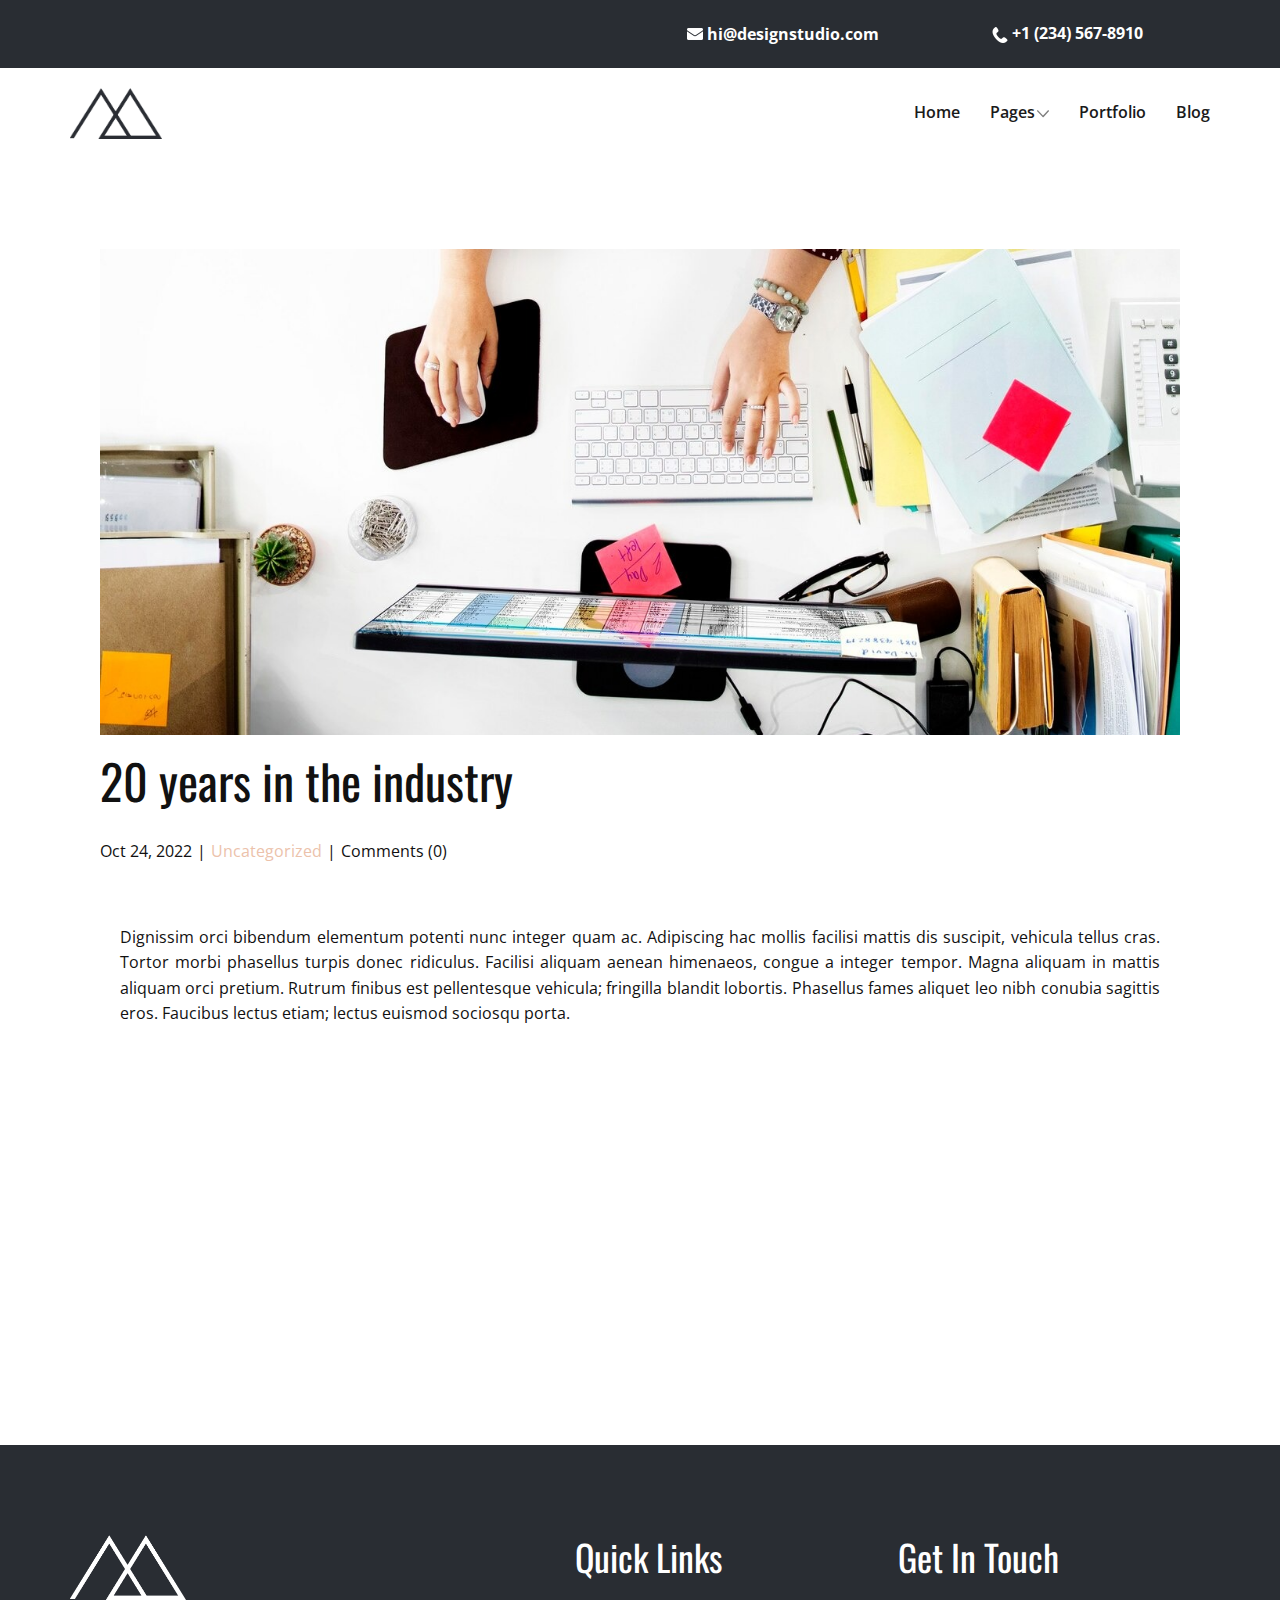
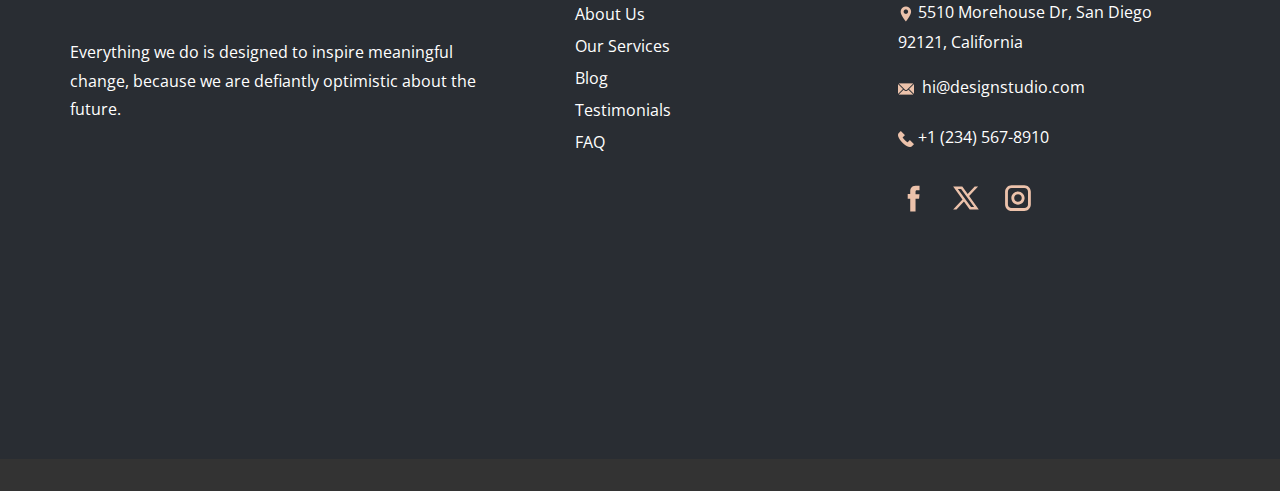
<file: blog/20-years-in-the-industry.html>
<!DOCTYPE html>
<html style="font-size: 16px;" lang="en"><head>
    <meta name="viewport" content="width=device-width, initial-scale=1.0">
    <meta charset="utf-8">
    <meta name="keywords" content="Post 1 Headline">
    <meta name="description" content="">
    <title>20 years in the industry</title>
    <link rel="stylesheet" href="../nicepage.css" media="screen">
<link rel="stylesheet" href="../Post-Template.css" media="screen">
    <script class="u-script" type="text/javascript" src="../jquery.js" defer=""></script>
    <script class="u-script" type="text/javascript" src="../nicepage.js" defer=""></script>
    <meta name="generator" content="Nicepage 7.12.3, nicepage.com">
    
    
    
    <link id="u-page-google-font" rel="stylesheet" href="https://fonts.googleapis.com/css2?display=swap&amp;family=Oswald:wght@200..700&amp;family=Open+Sans:ital,wght@0,300..800;1,300..800">
    <script type="application/ld+json">{
		"@context": "http://schema.org",
		"@type": "Organization",
		"name": "",
		"logo": "images/design-logo.png",
		"sameAs": [
				"https://facebook.com/name",
				"https://twitter.com/name",
				"https://instagram.com/name"
		]
}</script>
    <meta name="theme-color" content="#ecc2ab">
    <meta name="twitter:site" content="@">
    <meta name="twitter:card" content="summary_large_image">
    <meta name="twitter:title" content="20 years in the industry">
    <meta name="twitter:description" content="">
  <meta data-intl-tel-input-cdn-path="intlTelInput/"></head>
  <body data-path-to-root="./" data-include-products="false" class="u-body u-xl-mode" data-lang="en"><header class=" u-border-no-bottom u-border-no-left u-border-no-right u-border-no-top u-clearfix u-header u-section-row-container" id="sec-f15a" style="background-image: none"><div class="u-section-rows">
        <div class="u-clearfix u-palette-2-dark-3 u-section-row u-section-row-1">
          <div class="u-clearfix u-sheet u-valign-middle u-sheet-1">
            <div class="data-layout-selected u-clearfix u-expanded-width-sm u-expanded-width-xs u-gutter-0 u-layout-custom-sm u-layout-custom-xs u-layout-wrap u-layout-wrap-1">
              <div class="u-gutter-0 u-layout">
                <div class="u-layout-row">
                  <div class="u-container-align-center u-container-style u-layout-cell u-shape-rectangle u-size-30-lg u-size-30-md u-size-30-sm u-size-30-xl u-size-60-xs u-layout-cell-1">
                    <div class="u-container-layout u-valign-middle u-container-layout-1">
                      <a href="mailto:hi@car.repair.com" class="u-active-none u-align-center u-border-active-palette-1-base u-border-hover-white u-btn u-button-link u-button-style u-hover-none u-none u-text-active-palette-1-light-2 u-text-body-alt-color u-text-hover-palette-1-light-2 u-btn-1" data-animation-name="" data-animation-duration="0" data-animation-delay="0" data-animation-direction=""><span class="u-file-icon u-icon u-text-white u-icon-1"><img src="../images/2099199-390ae0a7.png" alt=""></span>&nbsp;hi@​designstudio.com
                      </a>
                    </div>
                  </div>
                  <div class="u-container-align-center u-container-style u-layout-cell u-shape-rectangle u-size-30-lg u-size-30-md u-size-30-sm u-size-30-xl u-size-60-xs u-layout-cell-2">
                    <div class="u-container-layout u-valign-middle u-container-layout-2">
                      <a href="tel:+12345678910" class="u-active-none u-align-center u-border-active-palette-1-base u-border-hover-white u-btn u-button-link u-button-style u-hover-none u-none u-text-active-palette-1-light-2 u-text-body-alt-color u-text-hover-palette-1-light-2 u-btn-2" data-animation-name="" data-animation-duration="0" data-animation-delay="0" data-animation-direction=""><span class="u-file-icon u-icon u-text-white"><img src="../images/1257-846fd2c8.png" alt=""></span>&nbsp;​+1 (234) 567-8910
                      </a>
                    </div>
                  </div>
                </div>
              </div>
            </div>
          </div>
          
          
          
          
          
        </div>
        <div class="u-clearfix u-section-row" data-animation-name="" data-animation-duration="0" data-animation-delay="0" data-animation-direction="">
          <div class="u-clearfix u-sheet u-valign-middle u-sheet-2">
            <a href="#" class="u-enable-responsive u-image u-logo u-image-1" data-image-width="459" data-image-height="256">
              <img src="../images/design-logo.png" class="u-logo-image u-logo-image-1">
            </a>
            <nav class="u-dropdown-icon u-menu u-menu-dropdown u-offcanvas u-menu-1" data-responsive-from="MD" role="navigation">
              <div class="menu-collapse" style="font-size: 1rem; letter-spacing: 0px; font-weight: 600;">
                <a class="u-button-style u-custom-active-border-color u-custom-border u-custom-border-color u-custom-borders u-custom-hover-border-color u-custom-left-right-menu-spacing u-custom-padding-bottom u-custom-text-active-color u-custom-text-color u-custom-text-hover-color u-custom-top-bottom-menu-spacing u-hamburger-link u-nav-link u-text-active-palette-2-dark-3 u-text-hover-palette-2-dark-3 u-text-palette-2-dark-2" href="#" tabindex="-1" aria-label="Open menu" aria-controls="5463">
                  <svg class="u-svg-link" viewBox="0 0 24 24"><use xlink:href="#menu-hamburger"></use></svg>
                  <svg class="u-svg-content" version="1.1" id="menu-hamburger" viewBox="0 0 16 16" x="0px" y="0px" xmlns:xlink="http://www.w3.org/1999/xlink" xmlns="http://www.w3.org/2000/svg"><g><rect y="1" width="16" height="2"></rect><rect y="7" width="16" height="2"></rect><rect y="13" width="16" height="2"></rect>
</g></svg>
                </a>
              </div>
              <div class="u-custom-menu u-nav-container">
                <ul class="u-nav u-spacing-30 u-unstyled u-nav-1" role="menubar"><li class="u-nav-item" role="none"><a class="u-border-2 u-border-active-palette-1-base u-border-hover-palette-1-light-1 u-border-no-left u-border-no-right u-border-no-top u-button-style u-nav-link u-text-active-palette-2-dark-2 u-text-grey-90 u-text-hover-grey-90" href="../Home-2.html" style="padding: 6px 0px;" role="menuitem">Home</a>
</li><li class="u-nav-item" role="none"><a class="u-border-2 u-border-active-palette-1-base u-border-hover-palette-1-light-1 u-border-no-left u-border-no-right u-border-no-top u-button-style u-nav-link u-text-active-palette-2-dark-2 u-text-grey-90 u-text-hover-grey-90" style="padding: 6px 0px;" tabindex="-1" role="menuitem" aria-haspopup="true" aria-expanded="false">Pages</a><div class="u-nav-popup"><ul class="u-h-spacing-22 u-nav u-unstyled u-v-spacing-12" role="menu" aria-label="Pages menu"><li class="u-nav-item" role="none"><a class="u-active-palette-2-light-3 u-button-style u-hover-palette-2-light-2 u-nav-link u-text-active-palette-2-dark-2 u-text-hover-palette-2-dark-2 u-text-palette-2-dark-3 u-white" href="../" role="menuitem">Landing</a>
</li><li class="u-nav-item" role="none"><a class="u-active-palette-2-light-3 u-button-style u-hover-palette-2-light-2 u-nav-link u-text-active-palette-2-dark-2 u-text-hover-palette-2-dark-2 u-text-palette-2-dark-3 u-white" href="../Services.html" role="menuitem">Our Services</a>
</li><li class="u-nav-item" role="none"><a class="u-active-palette-2-light-3 u-button-style u-hover-palette-2-light-2 u-nav-link u-text-active-palette-2-dark-2 u-text-hover-palette-2-dark-2 u-text-palette-2-dark-3 u-white" href="../Blog.html" role="menuitem">Our Blog</a>
</li><li class="u-nav-item" role="none"><a class="u-active-palette-2-light-3 u-button-style u-hover-palette-2-light-2 u-nav-link u-text-active-palette-2-dark-2 u-text-hover-palette-2-dark-2 u-text-palette-2-dark-3 u-white" href="../About.html" role="menuitem">About Us</a>
</li><li class="u-nav-item" role="none"><a class="u-active-palette-2-light-3 u-button-style u-hover-palette-2-light-2 u-nav-link u-text-active-palette-2-dark-2 u-text-hover-palette-2-dark-2 u-text-palette-2-dark-3 u-white" href="../Team.html" role="menuitem">Our Team</a>
</li><li class="u-nav-item" role="none"><a class="u-active-palette-2-light-3 u-button-style u-hover-palette-2-light-2 u-nav-link u-text-active-palette-2-dark-2 u-text-hover-palette-2-dark-2 u-text-palette-2-dark-3 u-white" href="../Project-Page.html" role="menuitem">Single Project</a>
</li><li class="u-nav-item" role="none"><a class="u-active-palette-2-light-3 u-button-style u-hover-palette-2-light-2 u-nav-link u-text-active-palette-2-dark-2 u-text-hover-palette-2-dark-2 u-text-palette-2-dark-3 u-white" href="../blog/blog.html" role="menuitem">Blog</a>
</li></ul>
</div>
</li><li class="u-nav-item" role="none"><a class="u-border-2 u-border-active-palette-1-base u-border-hover-palette-1-light-1 u-border-no-left u-border-no-right u-border-no-top u-button-style u-nav-link u-text-active-palette-2-dark-2 u-text-grey-90 u-text-hover-grey-90" href="../Portfolio-Page.html" style="padding: 6px 0px;" role="menuitem">Portfolio</a>
</li><li class="u-nav-item" role="none"><a class="u-border-2 u-border-active-palette-1-base u-border-hover-palette-1-light-1 u-border-no-left u-border-no-right u-border-no-top u-button-style u-nav-link u-text-active-palette-2-dark-2 u-text-grey-90 u-text-hover-grey-90" href="../blog/blog.html" style="padding: 6px 0px;" role="menuitem">Blog</a>
</li></ul>
              </div>
              <div class="u-custom-menu u-nav-container-collapse" id="5463" role="region" aria-label="Menu panel">
                <div class="u-black u-container-style u-inner-container-layout u-opacity u-opacity-95 u-sidenav">
                  <div class="u-inner-container-layout u-sidenav-overflow">
                    <div class="u-menu-close" tabindex="-1" aria-label="Close menu"></div>
                    <ul class="u-align-center u-nav u-popupmenu-items u-unstyled u-nav-3"><li class="u-nav-item"><a class="u-button-style u-nav-link" href="../Home-2.html">Home</a>
</li><li class="u-nav-item"><a class="u-button-style u-nav-link">Pages</a><div class="u-nav-popup"><ul class="u-h-spacing-22 u-nav u-unstyled u-v-spacing-12"><li class="u-nav-item"><a class="u-button-style u-nav-link" href="../">Landing</a>
</li><li class="u-nav-item"><a class="u-button-style u-nav-link" href="../Services.html">Our Services</a>
</li><li class="u-nav-item"><a class="u-button-style u-nav-link" href="../Blog.html">Our Blog</a>
</li><li class="u-nav-item"><a class="u-button-style u-nav-link" href="../About.html">About Us</a>
</li><li class="u-nav-item"><a class="u-button-style u-nav-link" href="../Team.html">Our Team</a>
</li><li class="u-nav-item"><a class="u-button-style u-nav-link" href="../Project-Page.html">Single Project</a>
</li><li class="u-nav-item"><a class="u-button-style u-nav-link" href="../blog/blog.html">Blog</a>
</li></ul>
</div>
</li><li class="u-nav-item"><a class="u-button-style u-nav-link" href="../Portfolio-Page.html">Portfolio</a>
</li><li class="u-nav-item"><a class="u-button-style u-nav-link" href="../blog/blog.html">Blog</a>
</li></ul>
                  </div>
                </div>
                <div class="u-black u-menu-overlay u-opacity u-opacity-70"></div>
              </div>
              <style class="menu-style">@media (max-width: 939px) {
                    [data-responsive-from="MD"] .u-nav-container {
                        display: none;
                    }
                    [data-responsive-from="MD"] .menu-collapse {
                        display: block;
                    }
                }</style>
            </nav>
          </div>
          
          
          
          
          
        </div>
      </div></header>
    <section class="u-align-center u-clearfix u-section-1" id="block-1">
      <div class="u-clearfix u-sheet u-valign-middle-md u-valign-middle-sm u-valign-middle-xs u-sheet-1"><!--post_details--><!--post_details_options_json--><!--{"source":""}--><!--/post_details_options_json--><!--blog_post-->
        <div class="u-container-style u-expanded-width u-post-details u-post-details-1">
          <div class="u-container-layout u-valign-middle u-container-layout-1"><!--blog_post_image-->
            <img alt="" class="u-blog-control u-expanded-width u-image u-image-default u-image-1" src="../images/aerial-view-hands-working-comput.jpg"><!--/blog_post_image--><!--blog_post_header-->
            <h2 class="u-blog-control u-text u-text-1">20 years in the industry</h2><!--/blog_post_header--><!--blog_post_metadata-->
            <div class="u-blog-control u-metadata u-metadata-1"><!--blog_post_metadata_date--><span class="u-meta-date u-meta-icon">Oct 24, 2022</span><!--/blog_post_metadata_date--><!--blog_post_metadata_category--><span class="u-meta-category u-meta-icon"><a href="/blog/blog.html#/blog-1///">Uncategorized</a></span><!--/blog_post_metadata_category--><!--blog_post_metadata_comments--><span class="u-meta-comments u-meta-icon"><!--blog_post_metadata_comments_content-->Comments (0)<!--/blog_post_metadata_comments_content--></span><!--/blog_post_metadata_comments-->
            </div><!--/blog_post_metadata--><!--blog_post_content-->
            <div class="u-align-justify u-blog-control u-post-content u-text u-text-2 fr-view">
  <p>
    <meta name="viewport" content="width=device-width, initial-scale=1.0">
    <meta charset="utf-8">
    <meta name="keywords" content=""><meta name="description" content="">
    <title></title>
    <link rel="stylesheet" href="/nicepage.css" media="screen" class="u-static-style"><link rel="stylesheet" href="/nicepage.css" media="screen">
    <script class="u-script" type="text/javascript" src="//capp.nicepage.com/assets/jquery-1.9.1.min.js" defer=""></script>
    <script class="u-script" type="text/javascript" src="//capp.nicepage.com/348ef0a8bd0bf20755c451ebd7f987200c1d9a66/nicepage.js" defer=""></script>
</p><section class="u-clearfix u-valign-top u-block-1d2b-1" custom-posts-hash="T" data-section-properties="{&quot;margin&quot;:&quot;none&quot;,&quot;stretch&quot;:true}" data-id="1d2b" data-posts-content="[{'images':[],'maps':[],'videos':[],'icons':[],'textWidth':'','textHeight':'','id':1,'headingProp':'h3','textProp':'text'}]" id="sec-a612" style="min-height: 500px">
  <div class="fr-view u-clearfix u-rich-text u-text u-block-1d2b-4" style="padding-left: 20px; padding-right: 20px"><p>Dignissim orci bibendum elementum potenti nunc integer quam ac. Adipiscing hac mollis facilisi mattis dis suscipit, vehicula tellus cras. Tortor morbi phasellus turpis donec ridiculus. Facilisi aliquam aenean himenaeos, congue a integer tempor. Magna aliquam in mattis aliquam orci pretium. Rutrum finibus est pellentesque vehicula; fringilla blandit lobortis. Phasellus fames aliquet leo nibh conubia sagittis eros. Faucibus lectus etiam; lectus euismod sociosqu porta.</p></div>
  <style data-mode="XL">@media (min-width: 1200px) {
  .u-block-1d2b-1 {
    min-height: 500px;
  }
  .u-block-1d2b-4 {
    padding-left: 20px;
    padding-right: 20px;
  }
}</style>
  <style data-mode="LG">@media (max-width: 1199px) and (min-width: 992px) {
  .u-block-1d2b-1 {
    min-height: 500px;
  }
  .u-block-1d2b-4 {
    padding-left: 20px;
    padding-right: 20px;
  }
}</style>
  <style data-mode="MD">@media (max-width: 991px) and (min-width: 768px) {
  .u-block-1d2b-1 {
    min-height: 500px;
  }
  .u-block-1d2b-4 {
    padding-left: 20px;
    padding-right: 20px;
  }
}</style>
  <style data-mode="SM">@media (max-width: 767px) and (min-width: 576px) {
  .u-block-1d2b-1 {
    min-height: 500px;
  }
  .u-block-1d2b-4 {
    padding-left: 20px;
    padding-right: 20px;
    margin-top: 60px;
    margin-bottom: 60px;
  }
}</style>
  <style data-mode="XS">@media (max-width: 575px) {
  .u-block-1d2b-1 {
    min-height: 500px;
  }
  .u-block-1d2b-4 {
    padding-left: 20px;
    padding-right: 20px;
    margin-top: 60px;
    margin-bottom: 60px;
  }
}</style>
</section>
<p></p>
  </div><!--/blog_post_content-->
          </div>
        </div><!--/blog_post--><!--/post_details-->
      </div>
    </section>
    
    
    
    <footer class="u-align-center u-clearfix u-container-align-center u-footer u-palette-2-dark-3 u-footer" id="sec-ffda"><div class="u-clearfix u-sheet u-valign-middle u-sheet-1">
        <div class="data-layout-selected u-clearfix u-expanded-width u-layout-wrap u-layout-wrap-1">
          <div class="u-gutter-0 u-layout">
            <div class="u-layout-row">
              <div class="u-container-style u-layout-cell u-shape-rectangle u-size-25 u-layout-cell-1">
                <div class="u-container-layout u-container-layout-1">
                  <a href="" class="u-image u-logo u-image-1" data-image-width="459" data-image-height="256">
                    <img src="../images/design-logo-white.png" class="u-logo-image u-logo-image-1">
                  </a>
                  <p class="u-text u-text-1"> Everything we do is designed to inspire meaningful change, because we are defiantly optimistic about the future.</p>
                </div>
              </div>
              <div class="u-container-align-left u-container-style u-layout-cell u-shape-rectangle u-size-17 u-layout-cell-2">
                <div class="u-container-layout u-valign-top u-container-layout-2">
                  <h4 class="u-align-left u-text u-text-2"> Quick Links</h4>
                  <p class="u-align-left u-text u-text-3">
                    <a href="#" class="u-active-none u-border-1 u-border-active-palette-1-base u-border-hover-palette-1-base u-border-no-left u-border-no-right u-border-no-top u-btn u-button-link u-button-style u-hover-none u-none u-text-active-palette-1-base u-text-body-alt-color u-text-hover-palette-1-base u-btn-1" title="#" data-animation-name="" data-animation-duration="0" data-animation-delay="0" data-animation-direction="">About Us</a>
                    <a href="#" class="u-active-none u-border-1 u-border-active-palette-1-base u-border-hover-palette-1-base u-border-no-left u-border-no-right u-border-no-top u-btn u-button-link u-button-style u-hover-none u-none u-text-active-palette-1-base u-text-body-alt-color u-text-hover-palette-1-base u-btn-2" title="#" data-animation-name="" data-animation-duration="0" data-animation-delay="0" data-animation-direction="">
                      <br>Our Services
                    </a>
                    <br>
                    <a href="#" class="u-active-none u-border-1 u-border-active-palette-1-base u-border-hover-palette-1-base u-border-no-left u-border-no-right u-border-no-top u-btn u-button-link u-button-style u-hover-none u-none u-text-active-palette-1-base u-text-body-alt-color u-text-hover-palette-1-base u-btn-3" title="#" data-animation-name="" data-animation-duration="0" data-animation-delay="0" data-animation-direction="">Blog<br>
                    </a>
                    <a href="#" class="u-active-none u-border-1 u-border-active-palette-1-base u-border-hover-palette-1-base u-border-no-left u-border-no-right u-border-no-top u-btn u-button-link u-button-style u-hover-none u-none u-text-active-palette-1-base u-text-body-alt-color u-text-hover-palette-1-base u-btn-4" data-animation-name="" data-animation-duration="0" data-animation-delay="0" data-animation-direction="">Testimonials</a>
                    <br>
                    <a href="#" class="u-active-none u-border-1 u-border-active-palette-1-base u-border-hover-palette-1-base u-border-no-left u-border-no-right u-border-no-top u-btn u-button-link u-button-style u-hover-none u-none u-text-active-palette-1-base u-text-body-alt-color u-text-hover-palette-1-base u-btn-5" data-animation-name="" data-animation-duration="0" data-animation-delay="0" data-animation-direction="">FAQ</a>
                  </p>
                </div>
              </div>
              <div class="u-container-style u-layout-cell u-shape-rectangle u-size-18 u-layout-cell-3">
                <div class="u-container-layout u-valign-top u-container-layout-3">
                  <h4 class="u-align-left u-text u-text-4"> Get In Touch</h4>
                  <p class="u-align-left u-text u-text-5"><span class="u-file-icon u-icon u-text-palette-1-light-1"><img src="../images/1-a97759c5.png" alt=""></span>&nbsp;​​​​5510 Morehouse Dr, ​San Diego&nbsp;​92121, ​California
                  </p>
                  <p class="u-align-left u-text u-text-default u-text-6"><span class="u-file-icon u-icon u-text-palette-1-light-1"><img src="../images/2-af5ce270.png" alt=""></span>&nbsp; <a href="mailto:hi@car.repair.com" class="u-active-none u-border-1 u-border-active-palette-1-base u-border-hover-palette-1-base u-border-no-left u-border-no-right u-border-no-top u-btn u-button-link u-button-style u-hover-none u-none u-text-active-palette-1-base u-text-body-alt-color u-text-hover-palette-1-base u-btn-6" data-animation-name="" data-animation-duration="0" data-animation-delay="0" data-animation-direction="">hi@designstudio.com</a>
                  </p>
                  <p class="u-align-left u-text u-text-7">
                    <a href="tel:+12345678910" class="u-active-none u-border-1 u-border-active-palette-1-base u-border-hover-palette-1-base u-border-no-left u-border-no-right u-border-no-top u-btn u-button-link u-button-style u-hover-none u-none u-text-active-palette-1-base u-text-body-alt-color u-text-hover-palette-1-base u-btn-7" data-animation-name="" data-animation-duration="0" data-animation-delay="0" data-animation-direction=""><span class="u-file-icon u-icon u-text-palette-1-light-1"><img src="../images/3-2d8df022.png" alt=""></span>&nbsp;​+1 (234) 567-8910
                    </a>
                  </p>
                  <div class="u-social-icons u-social-icons-1">
                    <a class="u-social-url" title="facebook" target="_blank" href="https://facebook.com/name"><span class="u-icon u-social-facebook u-social-icon u-text-palette-1-base u-icon-4"><svg class="u-svg-link" preserveAspectRatio="xMidYMin slice" viewBox="0 0 112 112" style=""><use xlink:href="#svg-1af0"></use></svg><svg class="u-svg-content" viewBox="0 0 112 112" x="0" y="0" id="svg-1af0"><path fill="currentColor" d="M75.5,28.8H65.4c-1.5,0-4,0.9-4,4.3v9.4h13.9l-1.5,15.8H61.4v45.1H42.8V58.3h-8.8V42.4h8.8V32.2
c0-7.4,3.4-18.8,18.8-18.8h13.8v15.4H75.5z"></path></svg></span>
                    </a>
                    <a class="u-social-url" title="twitter" target="_blank" href="https://twitter.com/name"><span class="u-icon u-social-icon u-social-twitter u-text-palette-1-base u-icon-5"><svg class="u-svg-link" preserveAspectRatio="xMidYMin slice" viewBox="0 0 112.2 112.2" style=""><use xlink:href="#svg-04f1"></use></svg><svg class="u-svg-content" viewBox="0 0 112.2 112.2" x="0px" y="0px" id="svg-04f1"><path d="M67.1,49.1L98.6,16h-12L62,42L43.2,16H11l32.8,45.2L11,96h11.6l26.3-27.7L69.1,96H101L67.1,49.1z M55,61.9l-5.1-7L27.5,24.4
	h11.4l17.3,23.8l5.1,7.1l23.4,32.2H73.8L55,61.9z"></path></svg></span>
                    </a>
                    <a class="u-social-url" title="instagram" target="_blank" href="https://instagram.com/name"><span class="u-icon u-social-icon u-social-instagram u-text-palette-1-base u-icon-6"><svg class="u-svg-link" preserveAspectRatio="xMidYMin slice" viewBox="0 0 112 112" style=""><use xlink:href="#svg-f470"></use></svg><svg class="u-svg-content" viewBox="0 0 112 112" x="0" y="0" id="svg-f470"><path fill="currentColor" d="M55.9,32.9c-12.8,0-23.2,10.4-23.2,23.2s10.4,23.2,23.2,23.2s23.2-10.4,23.2-23.2S68.7,32.9,55.9,32.9z
	 M55.9,69.4c-7.4,0-13.3-6-13.3-13.3c-0.1-7.4,6-13.3,13.3-13.3s13.3,6,13.3,13.3C69.3,63.5,63.3,69.4,55.9,69.4z"></path><path fill="currentColor" d="M78.2,11H33.5C21,11,10.8,21.3,10.8,33.7v44.7c0,12.6,10.2,22.8,22.7,22.8h44.7c12.6,0,22.7-10.2,22.7-22.7
	V33.7C100.8,21.1,90.6,11,78.2,11z M91,78.4c0,7.1-5.8,12.8-12.8,12.8H33.5c-7.1,0-12.8-5.8-12.8-12.8V33.7
	c0-7.1,5.8-12.8,12.8-12.8h44.7c7.1,0,12.8,5.8,12.8,12.8V78.4z"></path></svg></span>
                    </a>
                  </div>
                </div>
              </div>
            </div>
          </div>
        </div>
        <p class="u-align-center u-text u-text-default u-text-8" data-animation-name="customAnimationIn" data-animation-duration="1500" data-animation-delay="800">Images from <a href="https://www.freepik.com/" class="u-border-1 u-border-active-palette-1-base u-border-hover-palette-1-base u-border-no-left u-border-no-right u-border-no-top u-border-white u-bottom-left-radius-0 u-bottom-right-radius-0 u-btn u-button-link u-button-style u-none u-radius-0 u-text-active-white u-text-body-alt-color u-text-hover-white u-top-left-radius-0 u-top-right-radius-0 u-btn-8" target="_blank">Freepik</a>
        </p>
      </div></footer>
    <section class="u-backlink u-clearfix u-grey-80"></section>
  
</body></html>
</file>
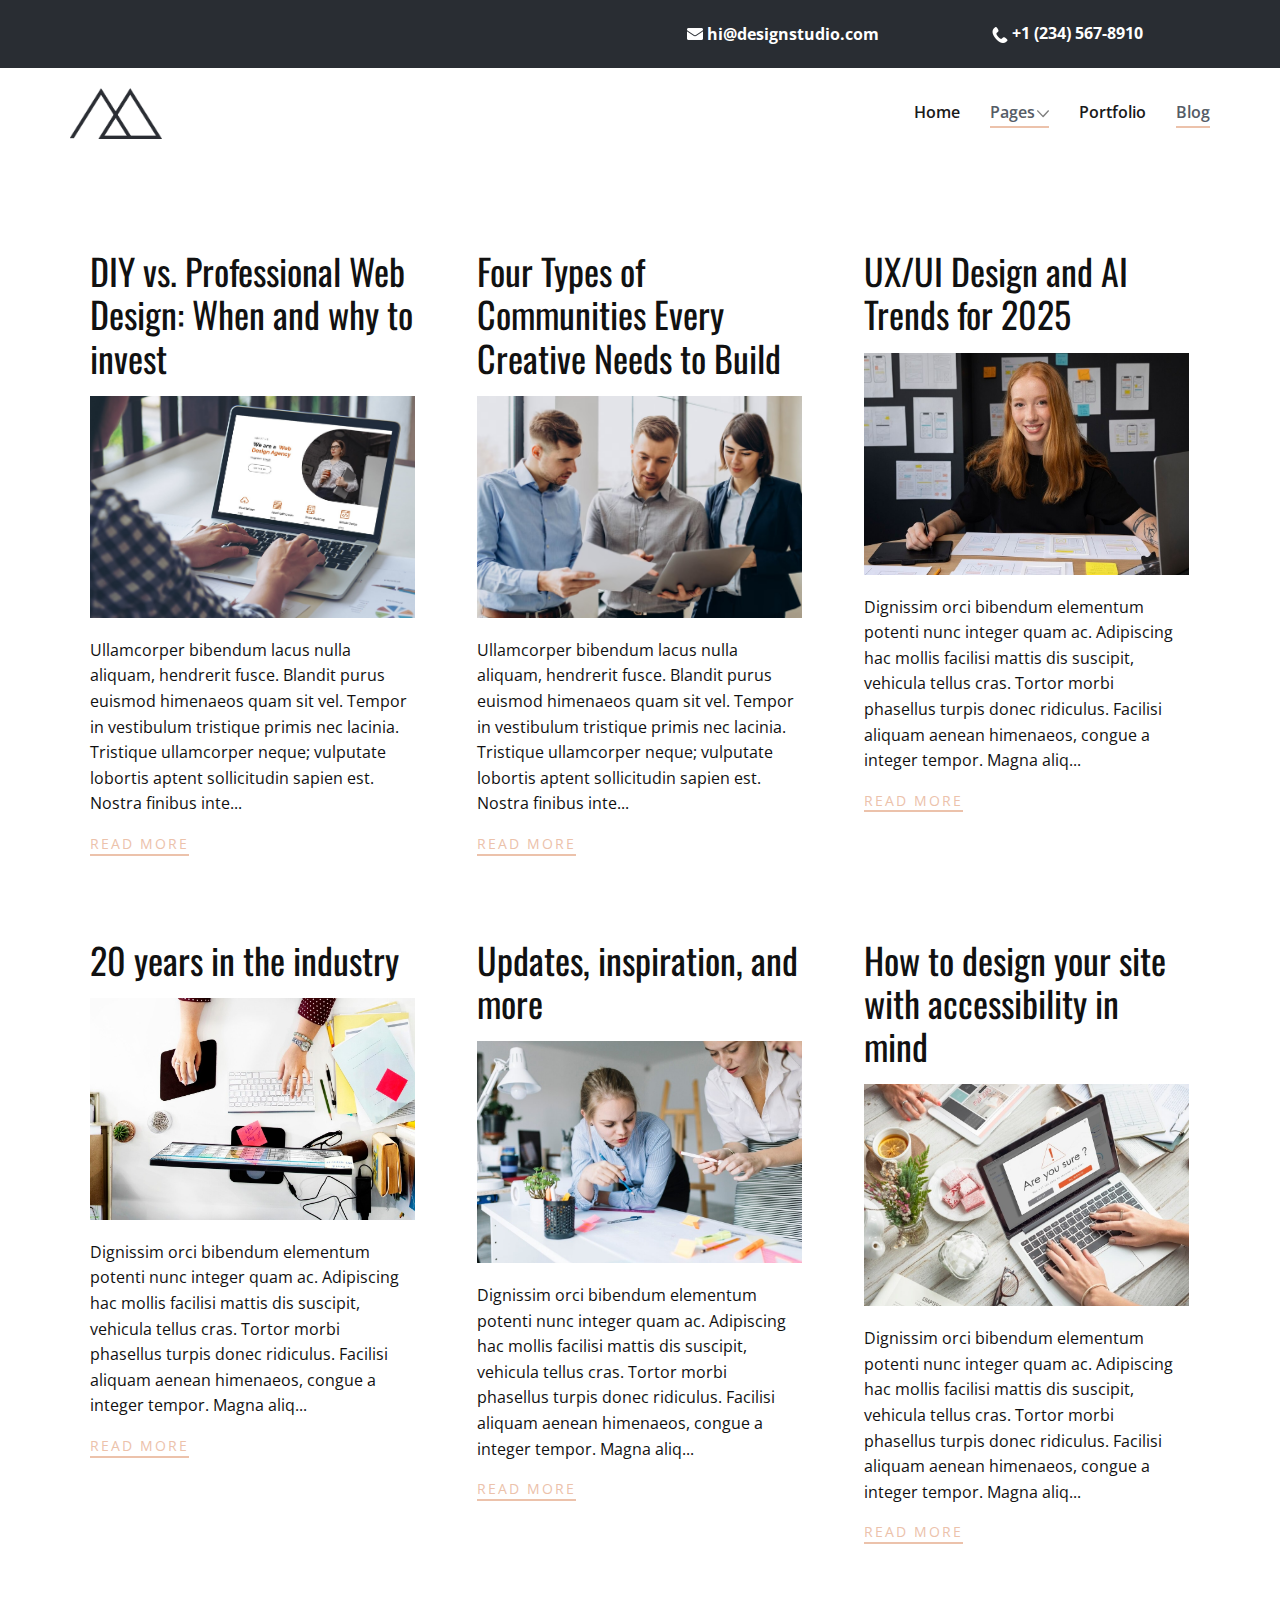
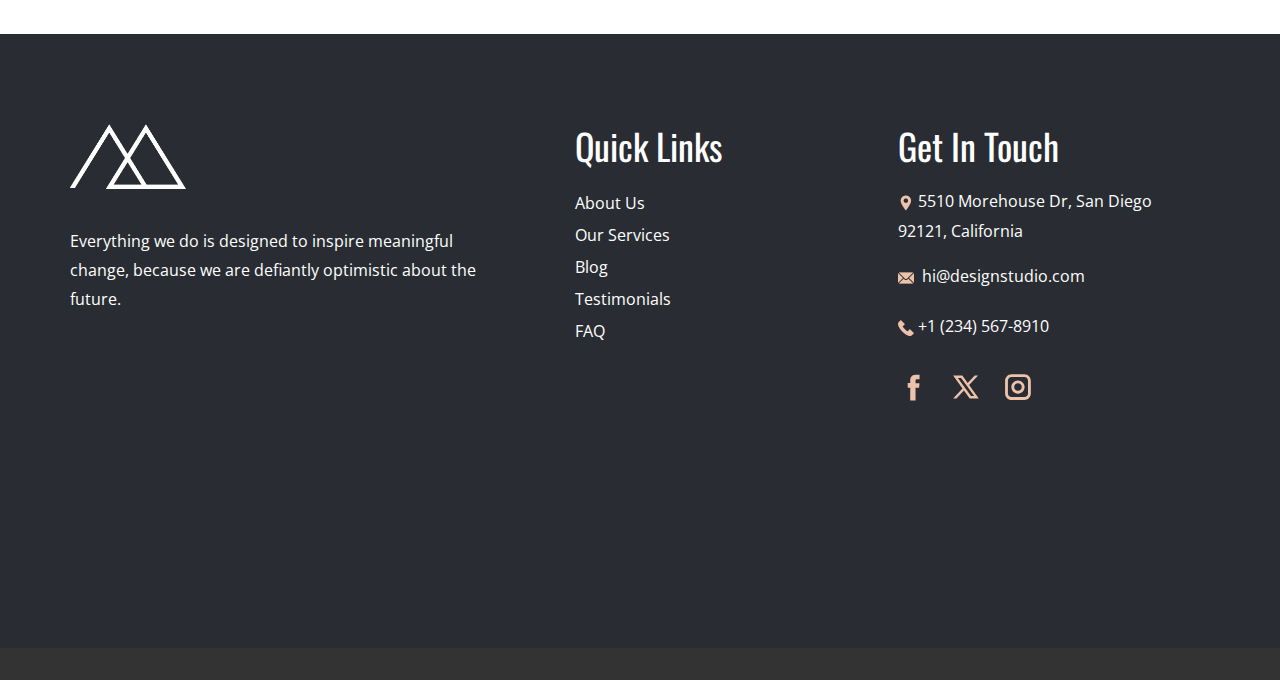
<file: blog/blog.html>
<!DOCTYPE html>
<html style="font-size: 16px;" lang="en"><head>
    <meta name="viewport" content="width=device-width, initial-scale=1.0">
    <meta charset="utf-8">
    <meta name="keywords" content="">
    <meta name="description" content="">
    <title>Blog</title>
    <link rel="stylesheet" href="../nicepage.css" media="screen">
<link rel="stylesheet" href="../Blog-Template.css" media="screen">
    <script class="u-script" type="text/javascript" src="../jquery.js" defer=""></script>
    <script class="u-script" type="text/javascript" src="../nicepage.js" defer=""></script>
    <meta name="generator" content="Nicepage 7.12.3, nicepage.com">
    
    
    
    <link id="u-page-google-font" rel="stylesheet" href="https://fonts.googleapis.com/css2?display=swap&amp;family=Oswald:wght@200..700&amp;family=Open+Sans:ital,wght@0,300..800;1,300..800">
    <script type="application/ld+json">{
		"@context": "http://schema.org",
		"@type": "Organization",
		"name": "",
		"logo": "images/design-logo.png",
		"sameAs": [
				"https://facebook.com/name",
				"https://twitter.com/name",
				"https://instagram.com/name"
		]
}</script>
    <meta name="theme-color" content="#ecc2ab">
    <meta name="twitter:site" content="@">
    <meta name="twitter:card" content="summary_large_image">
    <meta name="twitter:title" content="Blog">
    <meta name="twitter:description" content="">
  <meta data-intl-tel-input-cdn-path="intlTelInput/"></head>
  <body data-path-to-root="../" data-include-products="false" class="u-body u-xl-mode" data-lang="en"><header class=" u-border-no-bottom u-border-no-left u-border-no-right u-border-no-top u-clearfix u-header u-section-row-container" id="sec-f15a" style="background-image: none"><div class="u-section-rows">
        <div class="u-clearfix u-palette-2-dark-3 u-section-row u-section-row-1">
          <div class="u-clearfix u-sheet u-valign-middle u-sheet-1">
            <div class="data-layout-selected u-clearfix u-expanded-width-sm u-expanded-width-xs u-gutter-0 u-layout-custom-sm u-layout-custom-xs u-layout-wrap u-layout-wrap-1">
              <div class="u-gutter-0 u-layout">
                <div class="u-layout-row">
                  <div class="u-container-align-center u-container-style u-layout-cell u-shape-rectangle u-size-30-lg u-size-30-md u-size-30-sm u-size-30-xl u-size-60-xs u-layout-cell-1">
                    <div class="u-container-layout u-valign-middle u-container-layout-1">
                      <a href="mailto:hi@car.repair.com" class="u-active-none u-align-center u-border-active-palette-1-base u-border-hover-white u-btn u-button-link u-button-style u-hover-none u-none u-text-active-palette-1-light-2 u-text-body-alt-color u-text-hover-palette-1-light-2 u-btn-1" data-animation-name="" data-animation-duration="0" data-animation-delay="0" data-animation-direction=""><span class="u-file-icon u-icon u-text-white u-icon-1"><img src="../images/2099199-390ae0a7.png" alt=""></span>&nbsp;hi@​designstudio.com
                      </a>
                    </div>
                  </div>
                  <div class="u-container-align-center u-container-style u-layout-cell u-shape-rectangle u-size-30-lg u-size-30-md u-size-30-sm u-size-30-xl u-size-60-xs u-layout-cell-2">
                    <div class="u-container-layout u-valign-middle u-container-layout-2">
                      <a href="tel:+12345678910" class="u-active-none u-align-center u-border-active-palette-1-base u-border-hover-white u-btn u-button-link u-button-style u-hover-none u-none u-text-active-palette-1-light-2 u-text-body-alt-color u-text-hover-palette-1-light-2 u-btn-2" data-animation-name="" data-animation-duration="0" data-animation-delay="0" data-animation-direction=""><span class="u-file-icon u-icon u-text-white"><img src="../images/1257-846fd2c8.png" alt=""></span>&nbsp;​+1 (234) 567-8910
                      </a>
                    </div>
                  </div>
                </div>
              </div>
            </div>
          </div>
          
          
          
          
          
        </div>
        <div class="u-clearfix u-section-row" data-animation-name="" data-animation-duration="0" data-animation-delay="0" data-animation-direction="">
          <div class="u-clearfix u-sheet u-valign-middle u-sheet-2">
            <a href="#" class="u-enable-responsive u-image u-logo u-image-1" data-image-width="459" data-image-height="256">
              <img src="../images/design-logo.png" class="u-logo-image u-logo-image-1">
            </a>
            <nav class="u-dropdown-icon u-menu u-menu-dropdown u-offcanvas u-menu-1" data-responsive-from="MD" role="navigation">
              <div class="menu-collapse" style="font-size: 1rem; letter-spacing: 0px; font-weight: 600;">
                <a class="u-button-style u-custom-active-border-color u-custom-border u-custom-border-color u-custom-borders u-custom-hover-border-color u-custom-left-right-menu-spacing u-custom-padding-bottom u-custom-text-active-color u-custom-text-color u-custom-text-hover-color u-custom-top-bottom-menu-spacing u-hamburger-link u-nav-link u-text-active-palette-2-dark-3 u-text-hover-palette-2-dark-3 u-text-palette-2-dark-2" href="#" tabindex="-1" aria-label="Open menu" aria-controls="5463">
                  <svg class="u-svg-link" viewBox="0 0 24 24"><use xlink:href="#menu-hamburger"></use></svg>
                  <svg class="u-svg-content" version="1.1" id="menu-hamburger" viewBox="0 0 16 16" x="0px" y="0px" xmlns:xlink="http://www.w3.org/1999/xlink" xmlns="http://www.w3.org/2000/svg"><g><rect y="1" width="16" height="2"></rect><rect y="7" width="16" height="2"></rect><rect y="13" width="16" height="2"></rect>
</g></svg>
                </a>
              </div>
              <div class="u-custom-menu u-nav-container">
                <ul class="u-nav u-spacing-30 u-unstyled u-nav-1" role="menubar"><li class="u-nav-item" role="none"><a class="u-border-2 u-border-active-palette-1-base u-border-hover-palette-1-light-1 u-border-no-left u-border-no-right u-border-no-top u-button-style u-nav-link u-text-active-palette-2-dark-2 u-text-grey-90 u-text-hover-grey-90" href="../Home-2.html" style="padding: 6px 0px;" role="menuitem">Home</a>
</li><li class="u-nav-item" role="none"><a class="u-border-2 u-border-active-palette-1-base u-border-hover-palette-1-light-1 u-border-no-left u-border-no-right u-border-no-top u-button-style u-nav-link u-text-active-palette-2-dark-2 u-text-grey-90 u-text-hover-grey-90" style="padding: 6px 0px;" tabindex="-1" role="menuitem" aria-haspopup="true" aria-expanded="false">Pages</a><div class="u-nav-popup"><ul class="u-h-spacing-22 u-nav u-unstyled u-v-spacing-12" role="menu" aria-label="Pages menu"><li class="u-nav-item" role="none"><a class="u-active-palette-2-light-3 u-button-style u-hover-palette-2-light-2 u-nav-link u-text-active-palette-2-dark-2 u-text-hover-palette-2-dark-2 u-text-palette-2-dark-3 u-white" href="../" role="menuitem">Landing</a>
</li><li class="u-nav-item" role="none"><a class="u-active-palette-2-light-3 u-button-style u-hover-palette-2-light-2 u-nav-link u-text-active-palette-2-dark-2 u-text-hover-palette-2-dark-2 u-text-palette-2-dark-3 u-white" href="../Services.html" role="menuitem">Our Services</a>
</li><li class="u-nav-item" role="none"><a class="u-active-palette-2-light-3 u-button-style u-hover-palette-2-light-2 u-nav-link u-text-active-palette-2-dark-2 u-text-hover-palette-2-dark-2 u-text-palette-2-dark-3 u-white" href="../Blog.html" role="menuitem">Our Blog</a>
</li><li class="u-nav-item" role="none"><a class="u-active-palette-2-light-3 u-button-style u-hover-palette-2-light-2 u-nav-link u-text-active-palette-2-dark-2 u-text-hover-palette-2-dark-2 u-text-palette-2-dark-3 u-white" href="../About.html" role="menuitem">About Us</a>
</li><li class="u-nav-item" role="none"><a class="u-active-palette-2-light-3 u-button-style u-hover-palette-2-light-2 u-nav-link u-text-active-palette-2-dark-2 u-text-hover-palette-2-dark-2 u-text-palette-2-dark-3 u-white" href="../Team.html" role="menuitem">Our Team</a>
</li><li class="u-nav-item" role="none"><a class="u-active-palette-2-light-3 u-button-style u-hover-palette-2-light-2 u-nav-link u-text-active-palette-2-dark-2 u-text-hover-palette-2-dark-2 u-text-palette-2-dark-3 u-white" href="../Project-Page.html" role="menuitem">Single Project</a>
</li><li class="u-nav-item" role="none"><a class="u-active-palette-2-light-3 u-button-style u-hover-palette-2-light-2 u-nav-link u-text-active-palette-2-dark-2 u-text-hover-palette-2-dark-2 u-text-palette-2-dark-3 u-white" href="../blog/blog.html" role="menuitem">Blog</a>
</li></ul>
</div>
</li><li class="u-nav-item" role="none"><a class="u-border-2 u-border-active-palette-1-base u-border-hover-palette-1-light-1 u-border-no-left u-border-no-right u-border-no-top u-button-style u-nav-link u-text-active-palette-2-dark-2 u-text-grey-90 u-text-hover-grey-90" href="../Portfolio-Page.html" style="padding: 6px 0px;" role="menuitem">Portfolio</a>
</li><li class="u-nav-item" role="none"><a class="u-border-2 u-border-active-palette-1-base u-border-hover-palette-1-light-1 u-border-no-left u-border-no-right u-border-no-top u-button-style u-nav-link u-text-active-palette-2-dark-2 u-text-grey-90 u-text-hover-grey-90" href="../blog/blog.html" style="padding: 6px 0px;" role="menuitem">Blog</a>
</li></ul>
              </div>
              <div class="u-custom-menu u-nav-container-collapse" id="5463" role="region" aria-label="Menu panel">
                <div class="u-black u-container-style u-inner-container-layout u-opacity u-opacity-95 u-sidenav">
                  <div class="u-inner-container-layout u-sidenav-overflow">
                    <div class="u-menu-close" tabindex="-1" aria-label="Close menu"></div>
                    <ul class="u-align-center u-nav u-popupmenu-items u-unstyled u-nav-3"><li class="u-nav-item"><a class="u-button-style u-nav-link" href="../Home-2.html">Home</a>
</li><li class="u-nav-item"><a class="u-button-style u-nav-link">Pages</a><div class="u-nav-popup"><ul class="u-h-spacing-22 u-nav u-unstyled u-v-spacing-12"><li class="u-nav-item"><a class="u-button-style u-nav-link" href="../">Landing</a>
</li><li class="u-nav-item"><a class="u-button-style u-nav-link" href="../Services.html">Our Services</a>
</li><li class="u-nav-item"><a class="u-button-style u-nav-link" href="../Blog.html">Our Blog</a>
</li><li class="u-nav-item"><a class="u-button-style u-nav-link" href="../About.html">About Us</a>
</li><li class="u-nav-item"><a class="u-button-style u-nav-link" href="../Team.html">Our Team</a>
</li><li class="u-nav-item"><a class="u-button-style u-nav-link" href="../Project-Page.html">Single Project</a>
</li><li class="u-nav-item"><a class="u-button-style u-nav-link" href="../blog/blog.html">Blog</a>
</li></ul>
</div>
</li><li class="u-nav-item"><a class="u-button-style u-nav-link" href="../Portfolio-Page.html">Portfolio</a>
</li><li class="u-nav-item"><a class="u-button-style u-nav-link" href="../blog/blog.html">Blog</a>
</li></ul>
                  </div>
                </div>
                <div class="u-black u-menu-overlay u-opacity u-opacity-70"></div>
              </div>
              <style class="menu-style">@media (max-width: 939px) {
                    [data-responsive-from="MD"] .u-nav-container {
                        display: none;
                    }
                    [data-responsive-from="MD"] .menu-collapse {
                        display: block;
                    }
                }</style>
            </nav>
          </div>
          
          
          
          
          
        </div>
      </div></header>
    <section class="u-clearfix u-section-1" id="block-1">
      <div class="u-clearfix u-sheet u-valign-middle u-sheet-1"><!--blog--><!--blog_options_json--><!--{"type":"Recent","source":"","tags":"","count":""}--><!--/blog_options_json-->
        <div class="u-blog u-expanded-width u-repeater u-repeater-1" data-blog-id="blog-1"><!--blog_post-->
          <div class="u-blog-post u-container-style u-repeater-item u-white u-repeater-item-1">
            <div class="u-container-layout u-similar-container u-valign-top u-container-layout-1"><!--blog_post_header-->
              <h4 class="u-blog-control u-text u-text-1">
                <a class="u-post-header-link" href="../blog/diy-vs-professional-web-design-when-and-why-to-invest.html">DIY vs. Professional Web Design: When and why to invest</a>
              </h4><!--/blog_post_header--><!--blog_post_image-->
              <img alt="" class="u-blog-control u-expanded-width u-image u-image-default u-image-1" src="../images/business-woman-working-laptop4-min.jpg" data-href="../blog/diy-vs-professional-web-design-when-and-why-to-invest.html"><!--/blog_post_image--><!--blog_post_content-->
              <div class="u-blog-control u-post-content u-text u-text-2 fr-view">Ullamcorper bibendum lacus nulla aliquam, hendrerit fusce. Blandit purus euismod himenaeos quam sit vel. Tempor in vestibulum tristique primis nec lacinia. Tristique ullamcorper neque; vulputate lobortis aptent sollicitudin sapien est. Nostra finibus inte...</div><!--/blog_post_content--><!--blog_post_readmore-->
              <a href="../blog/diy-vs-professional-web-design-when-and-why-to-invest.html" class="u-blog-control u-border-2 u-border-palette-1-base u-btn u-btn-rectangle u-button-style u-none u-btn-1"><!--blog_post_readmore_content--><!--options_json--><!--{"content":"","defaultValue":"Read More"}--><!--/options_json-->Read More<!--/blog_post_readmore_content--></a><!--/blog_post_readmore-->
            </div>
          </div><div class="u-blog-post u-container-style u-repeater-item u-video-cover u-white">
            <div class="u-container-layout u-similar-container u-valign-top u-container-layout-2"><!--blog_post_header-->
              <h4 class="u-blog-control u-text u-text-3">
                <a class="u-post-header-link" href="../blog/four-types-of-communities-every-creative-needs-to-build.html">Four Types of Communities Every Creative Needs to Build</a>
              </h4><!--/blog_post_header--><!--blog_post_image-->
              <img alt="" class="u-blog-control u-expanded-width u-image u-image-default u-image-2" src="../images/234.jpg" data-href="../blog/four-types-of-communities-every-creative-needs-to-build.html"><!--/blog_post_image--><!--blog_post_content-->
              <div class="u-blog-control u-post-content u-text u-text-4 fr-view">Ullamcorper bibendum lacus nulla aliquam, hendrerit fusce. Blandit purus euismod himenaeos quam sit vel. Tempor in vestibulum tristique primis nec lacinia. Tristique ullamcorper neque; vulputate lobortis aptent sollicitudin sapien est. Nostra finibus inte...</div><!--/blog_post_content--><!--blog_post_readmore-->
              <a href="../blog/four-types-of-communities-every-creative-needs-to-build.html" class="u-blog-control u-border-2 u-border-palette-1-base u-btn u-btn-rectangle u-button-style u-none u-btn-2"><!--blog_post_readmore_content--><!--options_json--><!--{"content":"","defaultValue":"Read More"}--><!--/options_json-->Read More<!--/blog_post_readmore_content--></a><!--/blog_post_readmore-->
            </div>
          </div><div class="u-blog-post u-container-style u-repeater-item u-video-cover u-white">
            <div class="u-container-layout u-similar-container u-valign-top u-container-layout-3"><!--blog_post_header-->
              <h4 class="u-blog-control u-text u-text-5">
                <a class="u-post-header-link" href="../blog/uxui-design-and-ai-trends-for-2025.html">UX/UI Design and AI Trends for 2025</a>
              </h4><!--/blog_post_header--><!--blog_post_image-->
              <img alt="" class="u-blog-control u-expanded-width u-image u-image-default u-image-3" src="../images/female-web-designer-office_23-21.jpg" data-href="../blog/uxui-design-and-ai-trends-for-2025.html"><!--/blog_post_image--><!--blog_post_content-->
              <div class="u-blog-control u-post-content u-text u-text-6 fr-view">Dignissim orci bibendum elementum potenti nunc integer quam ac. Adipiscing hac mollis facilisi mattis dis suscipit, vehicula tellus cras. Tortor morbi phasellus turpis donec ridiculus. Facilisi aliquam aenean himenaeos, congue a integer tempor. Magna aliq...</div><!--/blog_post_content--><!--blog_post_readmore-->
              <a href="../blog/uxui-design-and-ai-trends-for-2025.html" class="u-blog-control u-border-2 u-border-palette-1-base u-btn u-btn-rectangle u-button-style u-none u-btn-3"><!--blog_post_readmore_content--><!--options_json--><!--{"content":"","defaultValue":"Read More"}--><!--/options_json-->Read More<!--/blog_post_readmore_content--></a><!--/blog_post_readmore-->
            </div>
          </div><div class="u-blog-post u-container-style u-repeater-item u-white u-repeater-item-1">
            <div class="u-container-layout u-similar-container u-valign-top u-container-layout-1"><!--blog_post_header-->
              <h4 class="u-blog-control u-text u-text-1">
                <a class="u-post-header-link" href="../blog/20-years-in-the-industry.html">20 years in the industry</a>
              </h4><!--/blog_post_header--><!--blog_post_image-->
              <img alt="" class="u-blog-control u-expanded-width u-image u-image-default u-image-1" src="../images/aerial-view-hands-working-comput.jpg" data-href="../blog/20-years-in-the-industry.html"><!--/blog_post_image--><!--blog_post_content-->
              <div class="u-blog-control u-post-content u-text u-text-2 fr-view">Dignissim orci bibendum elementum potenti nunc integer quam ac. Adipiscing hac mollis facilisi mattis dis suscipit, vehicula tellus cras. Tortor morbi phasellus turpis donec ridiculus. Facilisi aliquam aenean himenaeos, congue a integer tempor. Magna aliq...</div><!--/blog_post_content--><!--blog_post_readmore-->
              <a href="../blog/20-years-in-the-industry.html" class="u-blog-control u-border-2 u-border-palette-1-base u-btn u-btn-rectangle u-button-style u-none u-btn-1"><!--blog_post_readmore_content--><!--options_json--><!--{"content":"","defaultValue":"Read More"}--><!--/options_json-->Read More<!--/blog_post_readmore_content--></a><!--/blog_post_readmore-->
            </div>
          </div><div class="u-blog-post u-container-style u-repeater-item u-video-cover u-white">
            <div class="u-container-layout u-similar-container u-valign-top u-container-layout-2"><!--blog_post_header-->
              <h4 class="u-blog-control u-text u-text-3">
                <a class="u-post-header-link" href="../blog/updates-inspiration-and-more.html">Updates, inspiration, and more</a>
              </h4><!--/blog_post_header--><!--blog_post_image-->
              <img alt="" class="u-blog-control u-expanded-width u-image u-image-default u-image-2" src="../images/two-creative-businesswoman-toget.jpg" data-href="../blog/updates-inspiration-and-more.html"><!--/blog_post_image--><!--blog_post_content-->
              <div class="u-blog-control u-post-content u-text u-text-4 fr-view">Dignissim orci bibendum elementum potenti nunc integer quam ac. Adipiscing hac mollis facilisi mattis dis suscipit, vehicula tellus cras. Tortor morbi phasellus turpis donec ridiculus. Facilisi aliquam aenean himenaeos, congue a integer tempor. Magna aliq...</div><!--/blog_post_content--><!--blog_post_readmore-->
              <a href="../blog/updates-inspiration-and-more.html" class="u-blog-control u-border-2 u-border-palette-1-base u-btn u-btn-rectangle u-button-style u-none u-btn-2"><!--blog_post_readmore_content--><!--options_json--><!--{"content":"","defaultValue":"Read More"}--><!--/options_json-->Read More<!--/blog_post_readmore_content--></a><!--/blog_post_readmore-->
            </div>
          </div><div class="u-blog-post u-container-style u-repeater-item u-video-cover u-white">
            <div class="u-container-layout u-similar-container u-valign-top u-container-layout-3"><!--blog_post_header-->
              <h4 class="u-blog-control u-text u-text-5">
                <a class="u-post-header-link" href="../blog/how-to-design-your-site-with-accessibility-in-mind.html">How to design your site with accessibility in mind</a>
              </h4><!--/blog_post_header--><!--blog_post_image-->
              <img alt="" class="u-blog-control u-expanded-width u-image u-image-default u-image-3" src="../images/are-you-sure-warning-warning_538.jpg" data-href="../blog/how-to-design-your-site-with-accessibility-in-mind.html"><!--/blog_post_image--><!--blog_post_content-->
              <div class="u-blog-control u-post-content u-text u-text-6 fr-view">Dignissim orci bibendum elementum potenti nunc integer quam ac. Adipiscing hac mollis facilisi mattis dis suscipit, vehicula tellus cras. Tortor morbi phasellus turpis donec ridiculus. Facilisi aliquam aenean himenaeos, congue a integer tempor. Magna aliq...</div><!--/blog_post_content--><!--blog_post_readmore-->
              <a href="../blog/how-to-design-your-site-with-accessibility-in-mind.html" class="u-blog-control u-border-2 u-border-palette-1-base u-btn u-btn-rectangle u-button-style u-none u-btn-3"><!--blog_post_readmore_content--><!--options_json--><!--{"content":"","defaultValue":"Read More"}--><!--/options_json-->Read More<!--/blog_post_readmore_content--></a><!--/blog_post_readmore-->
            </div>
          </div><!--/blog_post--><!--blog_post-->
          <!--/blog_post--><!--blog_post-->
          <!--/blog_post-->
        </div><!--/blog-->
      </div>
    </section>
    
    
    
    <footer class="u-align-center u-clearfix u-container-align-center u-footer u-palette-2-dark-3 u-footer" id="sec-ffda"><div class="u-clearfix u-sheet u-valign-middle u-sheet-1">
        <div class="data-layout-selected u-clearfix u-expanded-width u-layout-wrap u-layout-wrap-1">
          <div class="u-gutter-0 u-layout">
            <div class="u-layout-row">
              <div class="u-container-style u-layout-cell u-shape-rectangle u-size-25 u-layout-cell-1">
                <div class="u-container-layout u-container-layout-1">
                  <a href="" class="u-image u-logo u-image-1" data-image-width="459" data-image-height="256">
                    <img src="../images/design-logo-white.png" class="u-logo-image u-logo-image-1">
                  </a>
                  <p class="u-text u-text-1"> Everything we do is designed to inspire meaningful change, because we are defiantly optimistic about the future.</p>
                </div>
              </div>
              <div class="u-container-align-left u-container-style u-layout-cell u-shape-rectangle u-size-17 u-layout-cell-2">
                <div class="u-container-layout u-valign-top u-container-layout-2">
                  <h4 class="u-align-left u-text u-text-2"> Quick Links</h4>
                  <p class="u-align-left u-text u-text-3">
                    <a href="#" class="u-active-none u-border-1 u-border-active-palette-1-base u-border-hover-palette-1-base u-border-no-left u-border-no-right u-border-no-top u-btn u-button-link u-button-style u-hover-none u-none u-text-active-palette-1-base u-text-body-alt-color u-text-hover-palette-1-base u-btn-1" title="#" data-animation-name="" data-animation-duration="0" data-animation-delay="0" data-animation-direction="">About Us</a>
                    <a href="#" class="u-active-none u-border-1 u-border-active-palette-1-base u-border-hover-palette-1-base u-border-no-left u-border-no-right u-border-no-top u-btn u-button-link u-button-style u-hover-none u-none u-text-active-palette-1-base u-text-body-alt-color u-text-hover-palette-1-base u-btn-2" title="#" data-animation-name="" data-animation-duration="0" data-animation-delay="0" data-animation-direction="">
                      <br>Our Services
                    </a>
                    <br>
                    <a href="#" class="u-active-none u-border-1 u-border-active-palette-1-base u-border-hover-palette-1-base u-border-no-left u-border-no-right u-border-no-top u-btn u-button-link u-button-style u-hover-none u-none u-text-active-palette-1-base u-text-body-alt-color u-text-hover-palette-1-base u-btn-3" title="#" data-animation-name="" data-animation-duration="0" data-animation-delay="0" data-animation-direction="">Blog<br>
                    </a>
                    <a href="#" class="u-active-none u-border-1 u-border-active-palette-1-base u-border-hover-palette-1-base u-border-no-left u-border-no-right u-border-no-top u-btn u-button-link u-button-style u-hover-none u-none u-text-active-palette-1-base u-text-body-alt-color u-text-hover-palette-1-base u-btn-4" data-animation-name="" data-animation-duration="0" data-animation-delay="0" data-animation-direction="">Testimonials</a>
                    <br>
                    <a href="#" class="u-active-none u-border-1 u-border-active-palette-1-base u-border-hover-palette-1-base u-border-no-left u-border-no-right u-border-no-top u-btn u-button-link u-button-style u-hover-none u-none u-text-active-palette-1-base u-text-body-alt-color u-text-hover-palette-1-base u-btn-5" data-animation-name="" data-animation-duration="0" data-animation-delay="0" data-animation-direction="">FAQ</a>
                  </p>
                </div>
              </div>
              <div class="u-container-style u-layout-cell u-shape-rectangle u-size-18 u-layout-cell-3">
                <div class="u-container-layout u-valign-top u-container-layout-3">
                  <h4 class="u-align-left u-text u-text-4"> Get In Touch</h4>
                  <p class="u-align-left u-text u-text-5"><span class="u-file-icon u-icon u-text-palette-1-light-1"><img src="../images/1-a97759c5.png" alt=""></span>&nbsp;​​​​5510 Morehouse Dr, ​San Diego&nbsp;​92121, ​California
                  </p>
                  <p class="u-align-left u-text u-text-default u-text-6"><span class="u-file-icon u-icon u-text-palette-1-light-1"><img src="../images/2-af5ce270.png" alt=""></span>&nbsp; <a href="mailto:hi@car.repair.com" class="u-active-none u-border-1 u-border-active-palette-1-base u-border-hover-palette-1-base u-border-no-left u-border-no-right u-border-no-top u-btn u-button-link u-button-style u-hover-none u-none u-text-active-palette-1-base u-text-body-alt-color u-text-hover-palette-1-base u-btn-6" data-animation-name="" data-animation-duration="0" data-animation-delay="0" data-animation-direction="">hi@designstudio.com</a>
                  </p>
                  <p class="u-align-left u-text u-text-7">
                    <a href="tel:+12345678910" class="u-active-none u-border-1 u-border-active-palette-1-base u-border-hover-palette-1-base u-border-no-left u-border-no-right u-border-no-top u-btn u-button-link u-button-style u-hover-none u-none u-text-active-palette-1-base u-text-body-alt-color u-text-hover-palette-1-base u-btn-7" data-animation-name="" data-animation-duration="0" data-animation-delay="0" data-animation-direction=""><span class="u-file-icon u-icon u-text-palette-1-light-1"><img src="../images/3-2d8df022.png" alt=""></span>&nbsp;​+1 (234) 567-8910
                    </a>
                  </p>
                  <div class="u-social-icons u-social-icons-1">
                    <a class="u-social-url" title="facebook" target="_blank" href="https://facebook.com/name"><span class="u-icon u-social-facebook u-social-icon u-text-palette-1-base u-icon-4"><svg class="u-svg-link" preserveAspectRatio="xMidYMin slice" viewBox="0 0 112 112" style=""><use xlink:href="#svg-1af0"></use></svg><svg class="u-svg-content" viewBox="0 0 112 112" x="0" y="0" id="svg-1af0"><path fill="currentColor" d="M75.5,28.8H65.4c-1.5,0-4,0.9-4,4.3v9.4h13.9l-1.5,15.8H61.4v45.1H42.8V58.3h-8.8V42.4h8.8V32.2
c0-7.4,3.4-18.8,18.8-18.8h13.8v15.4H75.5z"></path></svg></span>
                    </a>
                    <a class="u-social-url" title="twitter" target="_blank" href="https://twitter.com/name"><span class="u-icon u-social-icon u-social-twitter u-text-palette-1-base u-icon-5"><svg class="u-svg-link" preserveAspectRatio="xMidYMin slice" viewBox="0 0 112.2 112.2" style=""><use xlink:href="#svg-04f1"></use></svg><svg class="u-svg-content" viewBox="0 0 112.2 112.2" x="0px" y="0px" id="svg-04f1"><path d="M67.1,49.1L98.6,16h-12L62,42L43.2,16H11l32.8,45.2L11,96h11.6l26.3-27.7L69.1,96H101L67.1,49.1z M55,61.9l-5.1-7L27.5,24.4
	h11.4l17.3,23.8l5.1,7.1l23.4,32.2H73.8L55,61.9z"></path></svg></span>
                    </a>
                    <a class="u-social-url" title="instagram" target="_blank" href="https://instagram.com/name"><span class="u-icon u-social-icon u-social-instagram u-text-palette-1-base u-icon-6"><svg class="u-svg-link" preserveAspectRatio="xMidYMin slice" viewBox="0 0 112 112" style=""><use xlink:href="#svg-f470"></use></svg><svg class="u-svg-content" viewBox="0 0 112 112" x="0" y="0" id="svg-f470"><path fill="currentColor" d="M55.9,32.9c-12.8,0-23.2,10.4-23.2,23.2s10.4,23.2,23.2,23.2s23.2-10.4,23.2-23.2S68.7,32.9,55.9,32.9z
	 M55.9,69.4c-7.4,0-13.3-6-13.3-13.3c-0.1-7.4,6-13.3,13.3-13.3s13.3,6,13.3,13.3C69.3,63.5,63.3,69.4,55.9,69.4z"></path><path fill="currentColor" d="M78.2,11H33.5C21,11,10.8,21.3,10.8,33.7v44.7c0,12.6,10.2,22.8,22.7,22.8h44.7c12.6,0,22.7-10.2,22.7-22.7
	V33.7C100.8,21.1,90.6,11,78.2,11z M91,78.4c0,7.1-5.8,12.8-12.8,12.8H33.5c-7.1,0-12.8-5.8-12.8-12.8V33.7
	c0-7.1,5.8-12.8,12.8-12.8h44.7c7.1,0,12.8,5.8,12.8,12.8V78.4z"></path></svg></span>
                    </a>
                  </div>
                </div>
              </div>
            </div>
          </div>
        </div>
        <p class="u-align-center u-text u-text-default u-text-8" data-animation-name="customAnimationIn" data-animation-duration="1500" data-animation-delay="800">Images from <a href="https://www.freepik.com/" class="u-border-1 u-border-active-palette-1-base u-border-hover-palette-1-base u-border-no-left u-border-no-right u-border-no-top u-border-white u-bottom-left-radius-0 u-bottom-right-radius-0 u-btn u-button-link u-button-style u-none u-radius-0 u-text-active-white u-text-body-alt-color u-text-hover-white u-top-left-radius-0 u-top-right-radius-0 u-btn-8" target="_blank">Freepik</a>
        </p>
      </div></footer>
    <section class="u-backlink u-clearfix u-grey-80"></section>
  
</body></html>
</file>
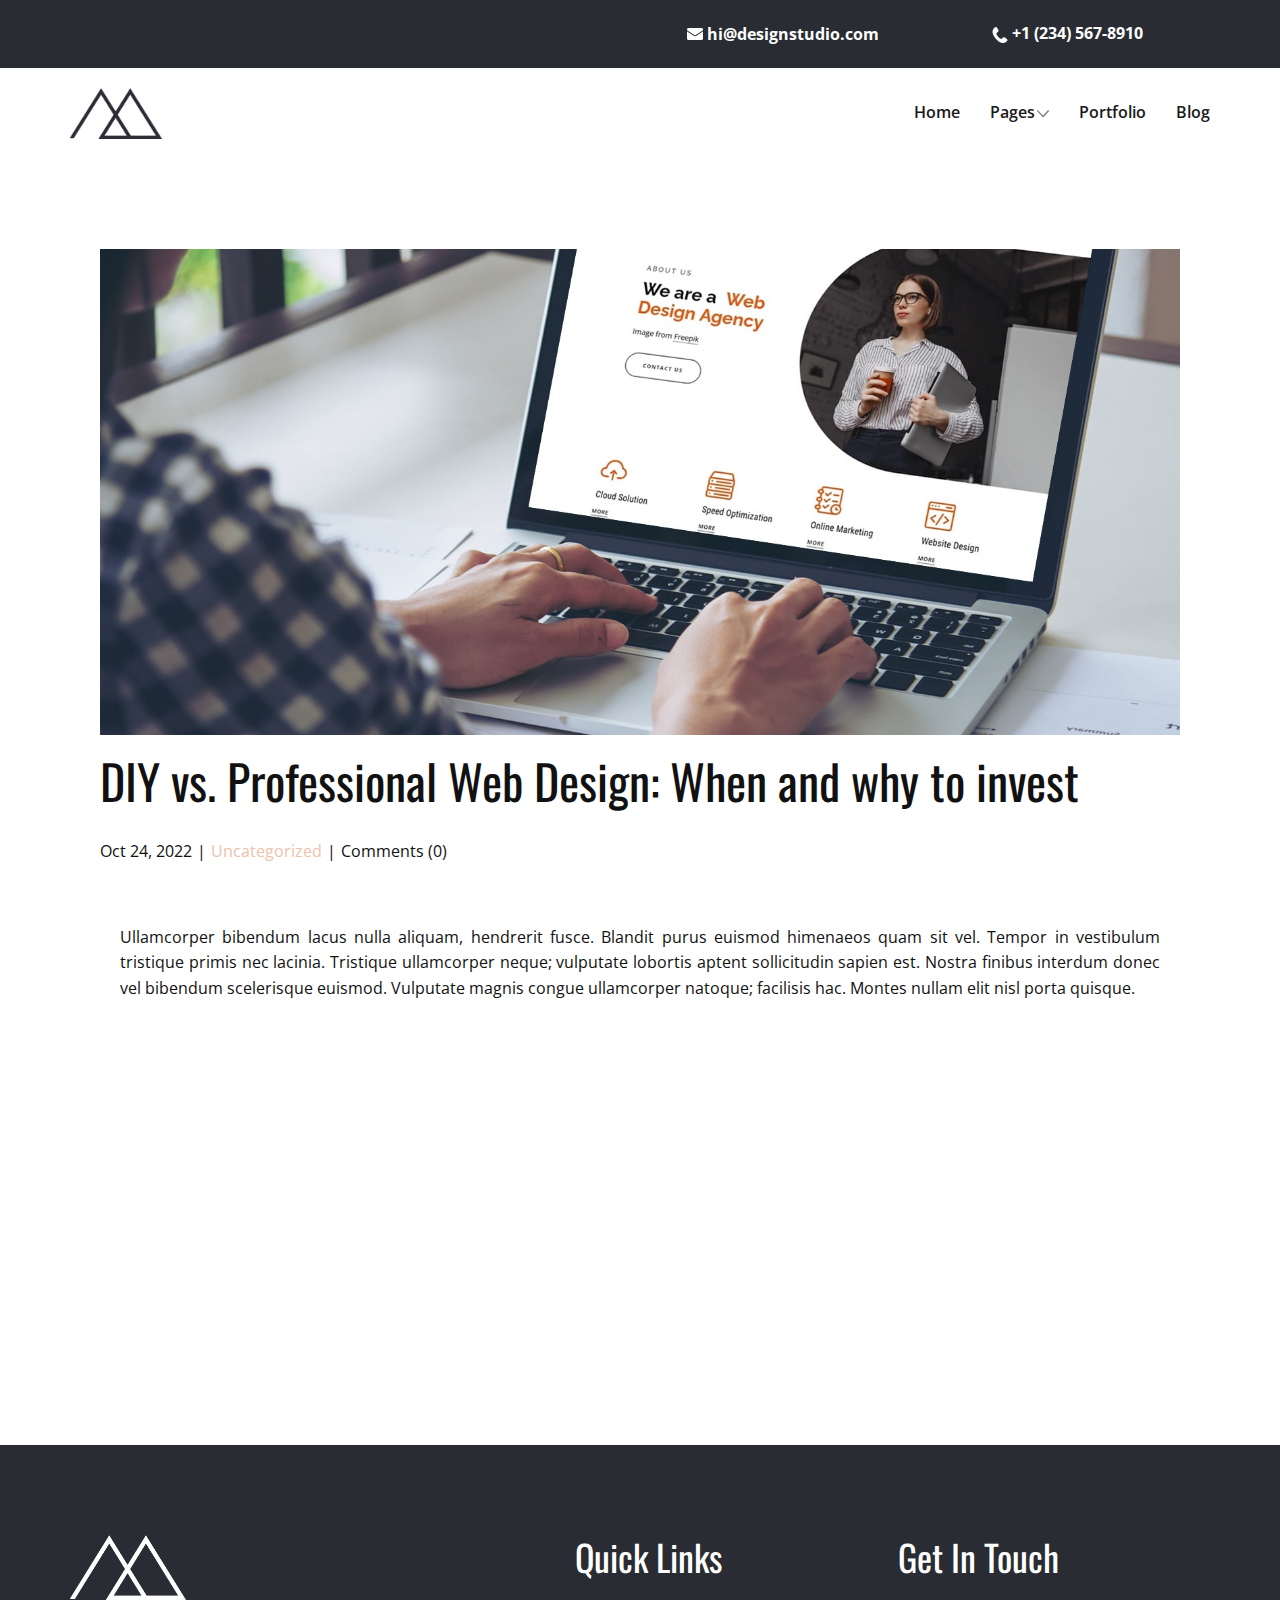
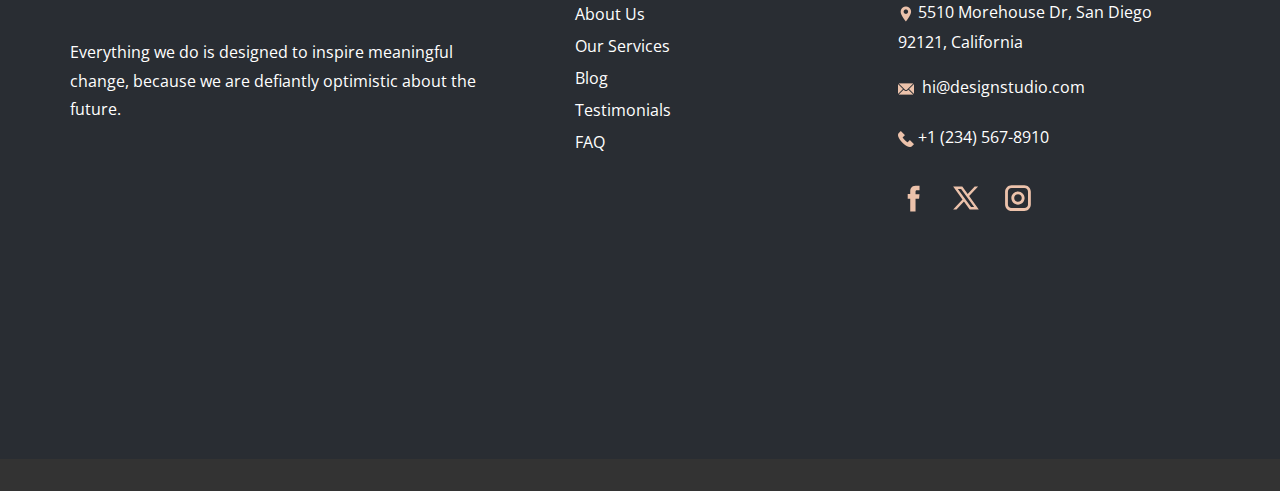
<file: blog/diy-vs-professional-web-design-when-and-why-to-invest.html>
<!DOCTYPE html>
<html style="font-size: 16px;" lang="en"><head>
    <meta name="viewport" content="width=device-width, initial-scale=1.0">
    <meta charset="utf-8">
    <meta name="keywords" content="Post 1 Headline">
    <meta name="description" content="">
    <title>DIY vs. Professional Web Design: When and why to invest</title>
    <link rel="stylesheet" href="../nicepage.css" media="screen">
<link rel="stylesheet" href="../Post-Template.css" media="screen">
    <script class="u-script" type="text/javascript" src="../jquery.js" defer=""></script>
    <script class="u-script" type="text/javascript" src="../nicepage.js" defer=""></script>
    <meta name="generator" content="Nicepage 7.12.3, nicepage.com">
    
    
    
    <link id="u-page-google-font" rel="stylesheet" href="https://fonts.googleapis.com/css2?display=swap&amp;family=Oswald:wght@200..700&amp;family=Open+Sans:ital,wght@0,300..800;1,300..800">
    <script type="application/ld+json">{
		"@context": "http://schema.org",
		"@type": "Organization",
		"name": "",
		"logo": "images/design-logo.png",
		"sameAs": [
				"https://facebook.com/name",
				"https://twitter.com/name",
				"https://instagram.com/name"
		]
}</script>
    <meta name="theme-color" content="#ecc2ab">
    <meta name="twitter:site" content="@">
    <meta name="twitter:card" content="summary_large_image">
    <meta name="twitter:title" content="DIY vs. Professional Web Design: When and why to invest">
    <meta name="twitter:description" content="">
  <meta data-intl-tel-input-cdn-path="intlTelInput/"></head>
  <body data-path-to-root="./" data-include-products="false" class="u-body u-xl-mode" data-lang="en"><header class=" u-border-no-bottom u-border-no-left u-border-no-right u-border-no-top u-clearfix u-header u-section-row-container" id="sec-f15a" style="background-image: none"><div class="u-section-rows">
        <div class="u-clearfix u-palette-2-dark-3 u-section-row u-section-row-1">
          <div class="u-clearfix u-sheet u-valign-middle u-sheet-1">
            <div class="data-layout-selected u-clearfix u-expanded-width-sm u-expanded-width-xs u-gutter-0 u-layout-custom-sm u-layout-custom-xs u-layout-wrap u-layout-wrap-1">
              <div class="u-gutter-0 u-layout">
                <div class="u-layout-row">
                  <div class="u-container-align-center u-container-style u-layout-cell u-shape-rectangle u-size-30-lg u-size-30-md u-size-30-sm u-size-30-xl u-size-60-xs u-layout-cell-1">
                    <div class="u-container-layout u-valign-middle u-container-layout-1">
                      <a href="mailto:hi@car.repair.com" class="u-active-none u-align-center u-border-active-palette-1-base u-border-hover-white u-btn u-button-link u-button-style u-hover-none u-none u-text-active-palette-1-light-2 u-text-body-alt-color u-text-hover-palette-1-light-2 u-btn-1" data-animation-name="" data-animation-duration="0" data-animation-delay="0" data-animation-direction=""><span class="u-file-icon u-icon u-text-white u-icon-1"><img src="../images/2099199-390ae0a7.png" alt=""></span>&nbsp;hi@​designstudio.com
                      </a>
                    </div>
                  </div>
                  <div class="u-container-align-center u-container-style u-layout-cell u-shape-rectangle u-size-30-lg u-size-30-md u-size-30-sm u-size-30-xl u-size-60-xs u-layout-cell-2">
                    <div class="u-container-layout u-valign-middle u-container-layout-2">
                      <a href="tel:+12345678910" class="u-active-none u-align-center u-border-active-palette-1-base u-border-hover-white u-btn u-button-link u-button-style u-hover-none u-none u-text-active-palette-1-light-2 u-text-body-alt-color u-text-hover-palette-1-light-2 u-btn-2" data-animation-name="" data-animation-duration="0" data-animation-delay="0" data-animation-direction=""><span class="u-file-icon u-icon u-text-white"><img src="../images/1257-846fd2c8.png" alt=""></span>&nbsp;​+1 (234) 567-8910
                      </a>
                    </div>
                  </div>
                </div>
              </div>
            </div>
          </div>
          
          
          
          
          
        </div>
        <div class="u-clearfix u-section-row" data-animation-name="" data-animation-duration="0" data-animation-delay="0" data-animation-direction="">
          <div class="u-clearfix u-sheet u-valign-middle u-sheet-2">
            <a href="#" class="u-enable-responsive u-image u-logo u-image-1" data-image-width="459" data-image-height="256">
              <img src="../images/design-logo.png" class="u-logo-image u-logo-image-1">
            </a>
            <nav class="u-dropdown-icon u-menu u-menu-dropdown u-offcanvas u-menu-1" data-responsive-from="MD" role="navigation">
              <div class="menu-collapse" style="font-size: 1rem; letter-spacing: 0px; font-weight: 600;">
                <a class="u-button-style u-custom-active-border-color u-custom-border u-custom-border-color u-custom-borders u-custom-hover-border-color u-custom-left-right-menu-spacing u-custom-padding-bottom u-custom-text-active-color u-custom-text-color u-custom-text-hover-color u-custom-top-bottom-menu-spacing u-hamburger-link u-nav-link u-text-active-palette-2-dark-3 u-text-hover-palette-2-dark-3 u-text-palette-2-dark-2" href="#" tabindex="-1" aria-label="Open menu" aria-controls="5463">
                  <svg class="u-svg-link" viewBox="0 0 24 24"><use xlink:href="#menu-hamburger"></use></svg>
                  <svg class="u-svg-content" version="1.1" id="menu-hamburger" viewBox="0 0 16 16" x="0px" y="0px" xmlns:xlink="http://www.w3.org/1999/xlink" xmlns="http://www.w3.org/2000/svg"><g><rect y="1" width="16" height="2"></rect><rect y="7" width="16" height="2"></rect><rect y="13" width="16" height="2"></rect>
</g></svg>
                </a>
              </div>
              <div class="u-custom-menu u-nav-container">
                <ul class="u-nav u-spacing-30 u-unstyled u-nav-1" role="menubar"><li class="u-nav-item" role="none"><a class="u-border-2 u-border-active-palette-1-base u-border-hover-palette-1-light-1 u-border-no-left u-border-no-right u-border-no-top u-button-style u-nav-link u-text-active-palette-2-dark-2 u-text-grey-90 u-text-hover-grey-90" href="../Home-2.html" style="padding: 6px 0px;" role="menuitem">Home</a>
</li><li class="u-nav-item" role="none"><a class="u-border-2 u-border-active-palette-1-base u-border-hover-palette-1-light-1 u-border-no-left u-border-no-right u-border-no-top u-button-style u-nav-link u-text-active-palette-2-dark-2 u-text-grey-90 u-text-hover-grey-90" style="padding: 6px 0px;" tabindex="-1" role="menuitem" aria-haspopup="true" aria-expanded="false">Pages</a><div class="u-nav-popup"><ul class="u-h-spacing-22 u-nav u-unstyled u-v-spacing-12" role="menu" aria-label="Pages menu"><li class="u-nav-item" role="none"><a class="u-active-palette-2-light-3 u-button-style u-hover-palette-2-light-2 u-nav-link u-text-active-palette-2-dark-2 u-text-hover-palette-2-dark-2 u-text-palette-2-dark-3 u-white" href="../" role="menuitem">Landing</a>
</li><li class="u-nav-item" role="none"><a class="u-active-palette-2-light-3 u-button-style u-hover-palette-2-light-2 u-nav-link u-text-active-palette-2-dark-2 u-text-hover-palette-2-dark-2 u-text-palette-2-dark-3 u-white" href="../Services.html" role="menuitem">Our Services</a>
</li><li class="u-nav-item" role="none"><a class="u-active-palette-2-light-3 u-button-style u-hover-palette-2-light-2 u-nav-link u-text-active-palette-2-dark-2 u-text-hover-palette-2-dark-2 u-text-palette-2-dark-3 u-white" href="../Blog.html" role="menuitem">Our Blog</a>
</li><li class="u-nav-item" role="none"><a class="u-active-palette-2-light-3 u-button-style u-hover-palette-2-light-2 u-nav-link u-text-active-palette-2-dark-2 u-text-hover-palette-2-dark-2 u-text-palette-2-dark-3 u-white" href="../About.html" role="menuitem">About Us</a>
</li><li class="u-nav-item" role="none"><a class="u-active-palette-2-light-3 u-button-style u-hover-palette-2-light-2 u-nav-link u-text-active-palette-2-dark-2 u-text-hover-palette-2-dark-2 u-text-palette-2-dark-3 u-white" href="../Team.html" role="menuitem">Our Team</a>
</li><li class="u-nav-item" role="none"><a class="u-active-palette-2-light-3 u-button-style u-hover-palette-2-light-2 u-nav-link u-text-active-palette-2-dark-2 u-text-hover-palette-2-dark-2 u-text-palette-2-dark-3 u-white" href="../Project-Page.html" role="menuitem">Single Project</a>
</li><li class="u-nav-item" role="none"><a class="u-active-palette-2-light-3 u-button-style u-hover-palette-2-light-2 u-nav-link u-text-active-palette-2-dark-2 u-text-hover-palette-2-dark-2 u-text-palette-2-dark-3 u-white" href="../blog/blog.html" role="menuitem">Blog</a>
</li></ul>
</div>
</li><li class="u-nav-item" role="none"><a class="u-border-2 u-border-active-palette-1-base u-border-hover-palette-1-light-1 u-border-no-left u-border-no-right u-border-no-top u-button-style u-nav-link u-text-active-palette-2-dark-2 u-text-grey-90 u-text-hover-grey-90" href="../Portfolio-Page.html" style="padding: 6px 0px;" role="menuitem">Portfolio</a>
</li><li class="u-nav-item" role="none"><a class="u-border-2 u-border-active-palette-1-base u-border-hover-palette-1-light-1 u-border-no-left u-border-no-right u-border-no-top u-button-style u-nav-link u-text-active-palette-2-dark-2 u-text-grey-90 u-text-hover-grey-90" href="../blog/blog.html" style="padding: 6px 0px;" role="menuitem">Blog</a>
</li></ul>
              </div>
              <div class="u-custom-menu u-nav-container-collapse" id="5463" role="region" aria-label="Menu panel">
                <div class="u-black u-container-style u-inner-container-layout u-opacity u-opacity-95 u-sidenav">
                  <div class="u-inner-container-layout u-sidenav-overflow">
                    <div class="u-menu-close" tabindex="-1" aria-label="Close menu"></div>
                    <ul class="u-align-center u-nav u-popupmenu-items u-unstyled u-nav-3"><li class="u-nav-item"><a class="u-button-style u-nav-link" href="../Home-2.html">Home</a>
</li><li class="u-nav-item"><a class="u-button-style u-nav-link">Pages</a><div class="u-nav-popup"><ul class="u-h-spacing-22 u-nav u-unstyled u-v-spacing-12"><li class="u-nav-item"><a class="u-button-style u-nav-link" href="../">Landing</a>
</li><li class="u-nav-item"><a class="u-button-style u-nav-link" href="../Services.html">Our Services</a>
</li><li class="u-nav-item"><a class="u-button-style u-nav-link" href="../Blog.html">Our Blog</a>
</li><li class="u-nav-item"><a class="u-button-style u-nav-link" href="../About.html">About Us</a>
</li><li class="u-nav-item"><a class="u-button-style u-nav-link" href="../Team.html">Our Team</a>
</li><li class="u-nav-item"><a class="u-button-style u-nav-link" href="../Project-Page.html">Single Project</a>
</li><li class="u-nav-item"><a class="u-button-style u-nav-link" href="../blog/blog.html">Blog</a>
</li></ul>
</div>
</li><li class="u-nav-item"><a class="u-button-style u-nav-link" href="../Portfolio-Page.html">Portfolio</a>
</li><li class="u-nav-item"><a class="u-button-style u-nav-link" href="../blog/blog.html">Blog</a>
</li></ul>
                  </div>
                </div>
                <div class="u-black u-menu-overlay u-opacity u-opacity-70"></div>
              </div>
              <style class="menu-style">@media (max-width: 939px) {
                    [data-responsive-from="MD"] .u-nav-container {
                        display: none;
                    }
                    [data-responsive-from="MD"] .menu-collapse {
                        display: block;
                    }
                }</style>
            </nav>
          </div>
          
          
          
          
          
        </div>
      </div></header>
    <section class="u-align-center u-clearfix u-section-1" id="block-1">
      <div class="u-clearfix u-sheet u-valign-middle-md u-valign-middle-sm u-valign-middle-xs u-sheet-1"><!--post_details--><!--post_details_options_json--><!--{"source":""}--><!--/post_details_options_json--><!--blog_post-->
        <div class="u-container-style u-expanded-width u-post-details u-post-details-1">
          <div class="u-container-layout u-valign-middle u-container-layout-1"><!--blog_post_image-->
            <img alt="" class="u-blog-control u-expanded-width u-image u-image-default u-image-1" src="../images/business-woman-working-laptop4-min.jpg"><!--/blog_post_image--><!--blog_post_header-->
            <h2 class="u-blog-control u-text u-text-1">DIY vs. Professional Web Design: When and why to invest</h2><!--/blog_post_header--><!--blog_post_metadata-->
            <div class="u-blog-control u-metadata u-metadata-1"><!--blog_post_metadata_date--><span class="u-meta-date u-meta-icon">Oct 24, 2022</span><!--/blog_post_metadata_date--><!--blog_post_metadata_category--><span class="u-meta-category u-meta-icon"><a href="/blog/blog.html#/blog-1///">Uncategorized</a></span><!--/blog_post_metadata_category--><!--blog_post_metadata_comments--><span class="u-meta-comments u-meta-icon"><!--blog_post_metadata_comments_content-->Comments (0)<!--/blog_post_metadata_comments_content--></span><!--/blog_post_metadata_comments-->
            </div><!--/blog_post_metadata--><!--blog_post_content-->
            <div class="u-align-justify u-blog-control u-post-content u-text u-text-2 fr-view">
  <p>
    <meta name="viewport" content="width=device-width, initial-scale=1.0">
    <meta charset="utf-8">
    <meta name="keywords" content=""><meta name="description" content="">
    <title></title>
    <link rel="stylesheet" href="/nicepage.css" media="screen" class="u-static-style"><link rel="stylesheet" href="/nicepage.css" media="screen">
    <script class="u-script" type="text/javascript" src="//capp.nicepage.com/assets/jquery-1.9.1.min.js" defer=""></script>
    <script class="u-script" type="text/javascript" src="//capp.nicepage.com/348ef0a8bd0bf20755c451ebd7f987200c1d9a66/nicepage.js" defer=""></script>
</p><section class="u-clearfix u-valign-top u-block-f151-1" custom-posts-hash="T" data-section-properties="{&quot;margin&quot;:&quot;none&quot;,&quot;stretch&quot;:true}" data-id="f151" data-posts-content="[{'images':[],'maps':[],'videos':[],'icons':[],'textWidth':'','textHeight':'','id':1,'headingProp':'h3','textProp':'text'}]" id="sec-11be" style="min-height: 500px">
  <div class="fr-view u-clearfix u-rich-text u-text u-block-f151-4" style="padding-left: 20px; padding-right: 20px"><p>Ullamcorper bibendum lacus nulla aliquam, hendrerit fusce. Blandit purus euismod himenaeos quam sit vel. Tempor in vestibulum tristique primis nec lacinia. Tristique ullamcorper neque; vulputate lobortis aptent sollicitudin sapien est. Nostra finibus interdum donec vel bibendum scelerisque euismod. Vulputate magnis congue ullamcorper natoque; facilisis hac. Montes nullam elit nisl porta quisque.</p></div>
  <style data-mode="XL">@media (min-width: 1200px) {
  .u-block-f151-1 {
    min-height: 500px;
  }
  .u-block-f151-4 {
    padding-left: 20px;
    padding-right: 20px;
  }
}</style>
  <style data-mode="LG">@media (max-width: 1199px) and (min-width: 992px) {
  .u-block-f151-1 {
    min-height: 500px;
  }
  .u-block-f151-4 {
    padding-left: 20px;
    padding-right: 20px;
  }
}</style>
  <style data-mode="MD">@media (max-width: 991px) and (min-width: 768px) {
  .u-block-f151-1 {
    min-height: 500px;
  }
  .u-block-f151-4 {
    padding-left: 20px;
    padding-right: 20px;
  }
}</style>
  <style data-mode="SM">@media (max-width: 767px) and (min-width: 576px) {
  .u-block-f151-1 {
    min-height: 500px;
  }
  .u-block-f151-4 {
    padding-left: 20px;
    padding-right: 20px;
    margin-top: 60px;
    margin-bottom: 60px;
  }
}</style>
  <style data-mode="XS">@media (max-width: 575px) {
  .u-block-f151-1 {
    min-height: 500px;
  }
  .u-block-f151-4 {
    padding-left: 20px;
    padding-right: 20px;
    margin-top: 60px;
    margin-bottom: 60px;
  }
}</style>
</section>
<p></p>
  </div><!--/blog_post_content-->
          </div>
        </div><!--/blog_post--><!--/post_details-->
      </div>
    </section>
    
    
    
    <footer class="u-align-center u-clearfix u-container-align-center u-footer u-palette-2-dark-3 u-footer" id="sec-ffda"><div class="u-clearfix u-sheet u-valign-middle u-sheet-1">
        <div class="data-layout-selected u-clearfix u-expanded-width u-layout-wrap u-layout-wrap-1">
          <div class="u-gutter-0 u-layout">
            <div class="u-layout-row">
              <div class="u-container-style u-layout-cell u-shape-rectangle u-size-25 u-layout-cell-1">
                <div class="u-container-layout u-container-layout-1">
                  <a href="" class="u-image u-logo u-image-1" data-image-width="459" data-image-height="256">
                    <img src="../images/design-logo-white.png" class="u-logo-image u-logo-image-1">
                  </a>
                  <p class="u-text u-text-1"> Everything we do is designed to inspire meaningful change, because we are defiantly optimistic about the future.</p>
                </div>
              </div>
              <div class="u-container-align-left u-container-style u-layout-cell u-shape-rectangle u-size-17 u-layout-cell-2">
                <div class="u-container-layout u-valign-top u-container-layout-2">
                  <h4 class="u-align-left u-text u-text-2"> Quick Links</h4>
                  <p class="u-align-left u-text u-text-3">
                    <a href="#" class="u-active-none u-border-1 u-border-active-palette-1-base u-border-hover-palette-1-base u-border-no-left u-border-no-right u-border-no-top u-btn u-button-link u-button-style u-hover-none u-none u-text-active-palette-1-base u-text-body-alt-color u-text-hover-palette-1-base u-btn-1" title="#" data-animation-name="" data-animation-duration="0" data-animation-delay="0" data-animation-direction="">About Us</a>
                    <a href="#" class="u-active-none u-border-1 u-border-active-palette-1-base u-border-hover-palette-1-base u-border-no-left u-border-no-right u-border-no-top u-btn u-button-link u-button-style u-hover-none u-none u-text-active-palette-1-base u-text-body-alt-color u-text-hover-palette-1-base u-btn-2" title="#" data-animation-name="" data-animation-duration="0" data-animation-delay="0" data-animation-direction="">
                      <br>Our Services
                    </a>
                    <br>
                    <a href="#" class="u-active-none u-border-1 u-border-active-palette-1-base u-border-hover-palette-1-base u-border-no-left u-border-no-right u-border-no-top u-btn u-button-link u-button-style u-hover-none u-none u-text-active-palette-1-base u-text-body-alt-color u-text-hover-palette-1-base u-btn-3" title="#" data-animation-name="" data-animation-duration="0" data-animation-delay="0" data-animation-direction="">Blog<br>
                    </a>
                    <a href="#" class="u-active-none u-border-1 u-border-active-palette-1-base u-border-hover-palette-1-base u-border-no-left u-border-no-right u-border-no-top u-btn u-button-link u-button-style u-hover-none u-none u-text-active-palette-1-base u-text-body-alt-color u-text-hover-palette-1-base u-btn-4" data-animation-name="" data-animation-duration="0" data-animation-delay="0" data-animation-direction="">Testimonials</a>
                    <br>
                    <a href="#" class="u-active-none u-border-1 u-border-active-palette-1-base u-border-hover-palette-1-base u-border-no-left u-border-no-right u-border-no-top u-btn u-button-link u-button-style u-hover-none u-none u-text-active-palette-1-base u-text-body-alt-color u-text-hover-palette-1-base u-btn-5" data-animation-name="" data-animation-duration="0" data-animation-delay="0" data-animation-direction="">FAQ</a>
                  </p>
                </div>
              </div>
              <div class="u-container-style u-layout-cell u-shape-rectangle u-size-18 u-layout-cell-3">
                <div class="u-container-layout u-valign-top u-container-layout-3">
                  <h4 class="u-align-left u-text u-text-4"> Get In Touch</h4>
                  <p class="u-align-left u-text u-text-5"><span class="u-file-icon u-icon u-text-palette-1-light-1"><img src="../images/1-a97759c5.png" alt=""></span>&nbsp;​​​​5510 Morehouse Dr, ​San Diego&nbsp;​92121, ​California
                  </p>
                  <p class="u-align-left u-text u-text-default u-text-6"><span class="u-file-icon u-icon u-text-palette-1-light-1"><img src="../images/2-af5ce270.png" alt=""></span>&nbsp; <a href="mailto:hi@car.repair.com" class="u-active-none u-border-1 u-border-active-palette-1-base u-border-hover-palette-1-base u-border-no-left u-border-no-right u-border-no-top u-btn u-button-link u-button-style u-hover-none u-none u-text-active-palette-1-base u-text-body-alt-color u-text-hover-palette-1-base u-btn-6" data-animation-name="" data-animation-duration="0" data-animation-delay="0" data-animation-direction="">hi@designstudio.com</a>
                  </p>
                  <p class="u-align-left u-text u-text-7">
                    <a href="tel:+12345678910" class="u-active-none u-border-1 u-border-active-palette-1-base u-border-hover-palette-1-base u-border-no-left u-border-no-right u-border-no-top u-btn u-button-link u-button-style u-hover-none u-none u-text-active-palette-1-base u-text-body-alt-color u-text-hover-palette-1-base u-btn-7" data-animation-name="" data-animation-duration="0" data-animation-delay="0" data-animation-direction=""><span class="u-file-icon u-icon u-text-palette-1-light-1"><img src="../images/3-2d8df022.png" alt=""></span>&nbsp;​+1 (234) 567-8910
                    </a>
                  </p>
                  <div class="u-social-icons u-social-icons-1">
                    <a class="u-social-url" title="facebook" target="_blank" href="https://facebook.com/name"><span class="u-icon u-social-facebook u-social-icon u-text-palette-1-base u-icon-4"><svg class="u-svg-link" preserveAspectRatio="xMidYMin slice" viewBox="0 0 112 112" style=""><use xlink:href="#svg-1af0"></use></svg><svg class="u-svg-content" viewBox="0 0 112 112" x="0" y="0" id="svg-1af0"><path fill="currentColor" d="M75.5,28.8H65.4c-1.5,0-4,0.9-4,4.3v9.4h13.9l-1.5,15.8H61.4v45.1H42.8V58.3h-8.8V42.4h8.8V32.2
c0-7.4,3.4-18.8,18.8-18.8h13.8v15.4H75.5z"></path></svg></span>
                    </a>
                    <a class="u-social-url" title="twitter" target="_blank" href="https://twitter.com/name"><span class="u-icon u-social-icon u-social-twitter u-text-palette-1-base u-icon-5"><svg class="u-svg-link" preserveAspectRatio="xMidYMin slice" viewBox="0 0 112.2 112.2" style=""><use xlink:href="#svg-04f1"></use></svg><svg class="u-svg-content" viewBox="0 0 112.2 112.2" x="0px" y="0px" id="svg-04f1"><path d="M67.1,49.1L98.6,16h-12L62,42L43.2,16H11l32.8,45.2L11,96h11.6l26.3-27.7L69.1,96H101L67.1,49.1z M55,61.9l-5.1-7L27.5,24.4
	h11.4l17.3,23.8l5.1,7.1l23.4,32.2H73.8L55,61.9z"></path></svg></span>
                    </a>
                    <a class="u-social-url" title="instagram" target="_blank" href="https://instagram.com/name"><span class="u-icon u-social-icon u-social-instagram u-text-palette-1-base u-icon-6"><svg class="u-svg-link" preserveAspectRatio="xMidYMin slice" viewBox="0 0 112 112" style=""><use xlink:href="#svg-f470"></use></svg><svg class="u-svg-content" viewBox="0 0 112 112" x="0" y="0" id="svg-f470"><path fill="currentColor" d="M55.9,32.9c-12.8,0-23.2,10.4-23.2,23.2s10.4,23.2,23.2,23.2s23.2-10.4,23.2-23.2S68.7,32.9,55.9,32.9z
	 M55.9,69.4c-7.4,0-13.3-6-13.3-13.3c-0.1-7.4,6-13.3,13.3-13.3s13.3,6,13.3,13.3C69.3,63.5,63.3,69.4,55.9,69.4z"></path><path fill="currentColor" d="M78.2,11H33.5C21,11,10.8,21.3,10.8,33.7v44.7c0,12.6,10.2,22.8,22.7,22.8h44.7c12.6,0,22.7-10.2,22.7-22.7
	V33.7C100.8,21.1,90.6,11,78.2,11z M91,78.4c0,7.1-5.8,12.8-12.8,12.8H33.5c-7.1,0-12.8-5.8-12.8-12.8V33.7
	c0-7.1,5.8-12.8,12.8-12.8h44.7c7.1,0,12.8,5.8,12.8,12.8V78.4z"></path></svg></span>
                    </a>
                  </div>
                </div>
              </div>
            </div>
          </div>
        </div>
        <p class="u-align-center u-text u-text-default u-text-8" data-animation-name="customAnimationIn" data-animation-duration="1500" data-animation-delay="800">Images from <a href="https://www.freepik.com/" class="u-border-1 u-border-active-palette-1-base u-border-hover-palette-1-base u-border-no-left u-border-no-right u-border-no-top u-border-white u-bottom-left-radius-0 u-bottom-right-radius-0 u-btn u-button-link u-button-style u-none u-radius-0 u-text-active-white u-text-body-alt-color u-text-hover-white u-top-left-radius-0 u-top-right-radius-0 u-btn-8" target="_blank">Freepik</a>
        </p>
      </div></footer>
    <section class="u-backlink u-clearfix u-grey-80"></section>
  
</body></html>
</file>
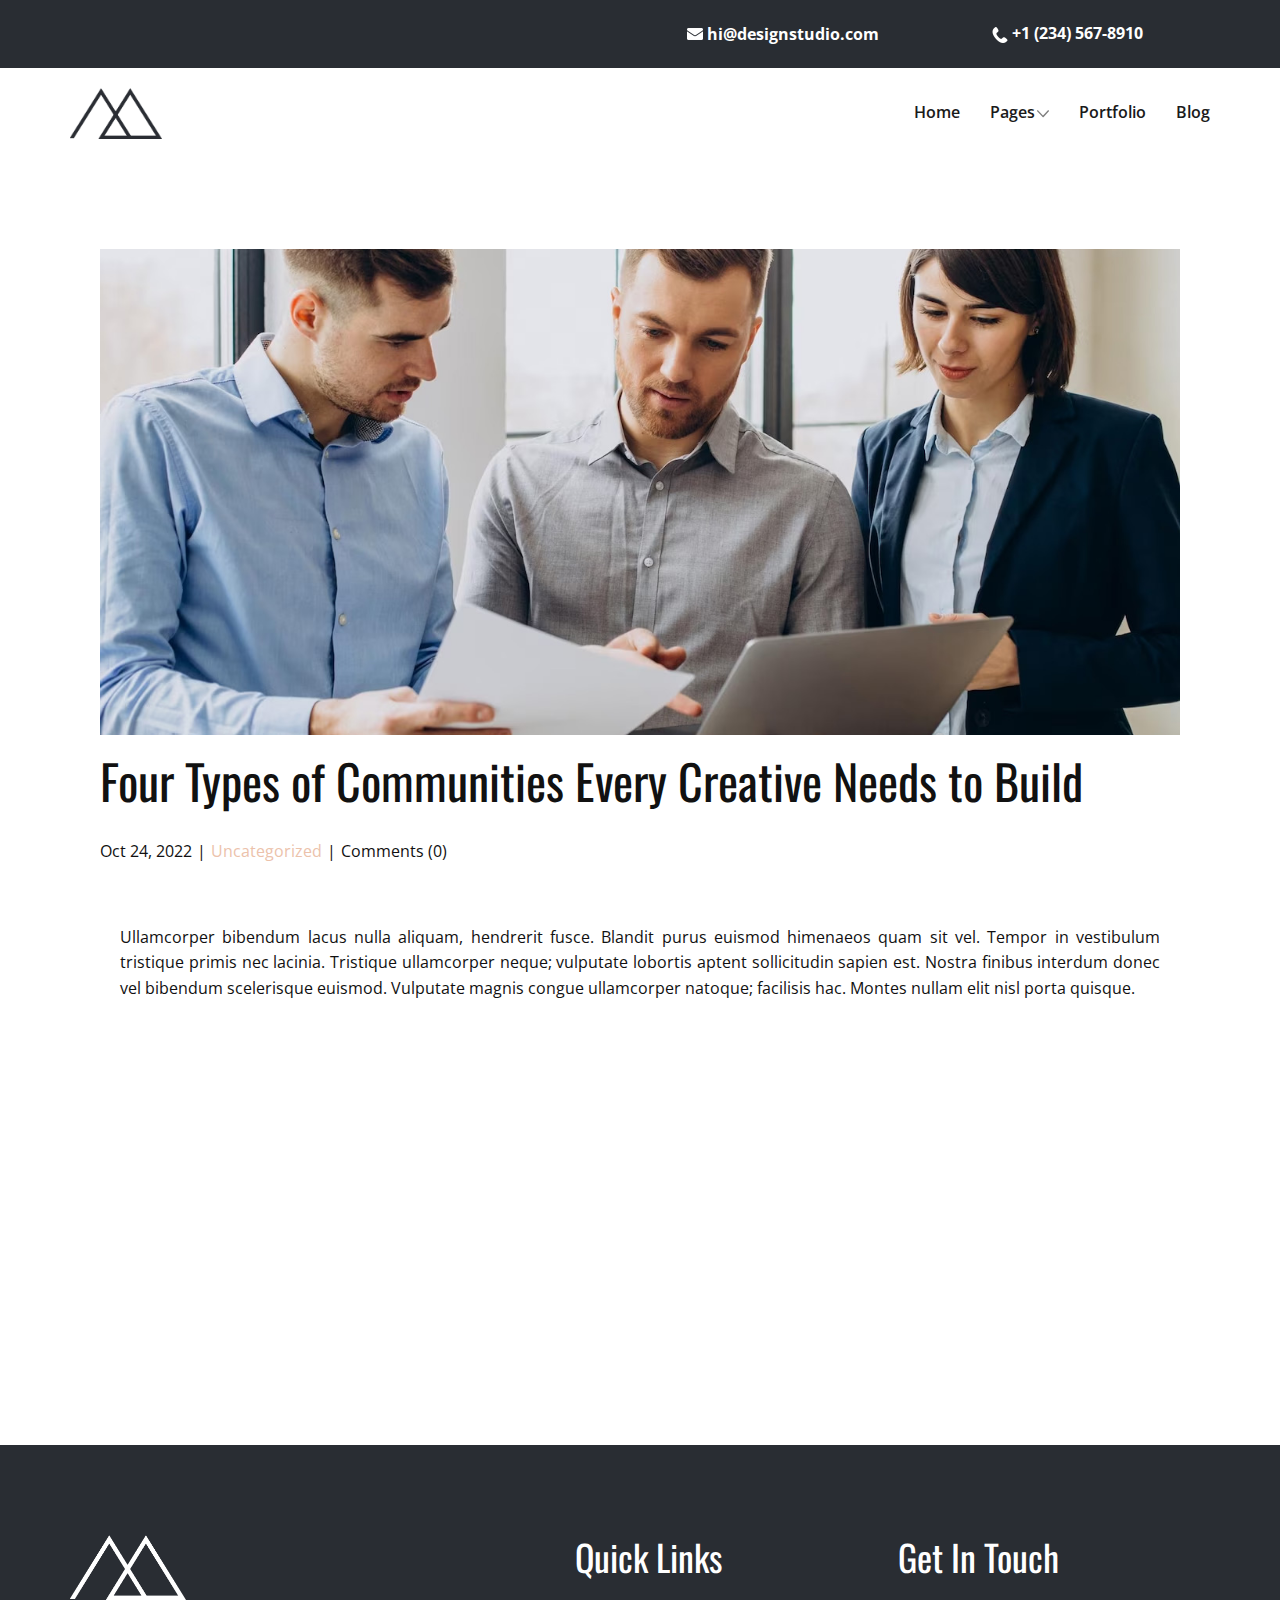
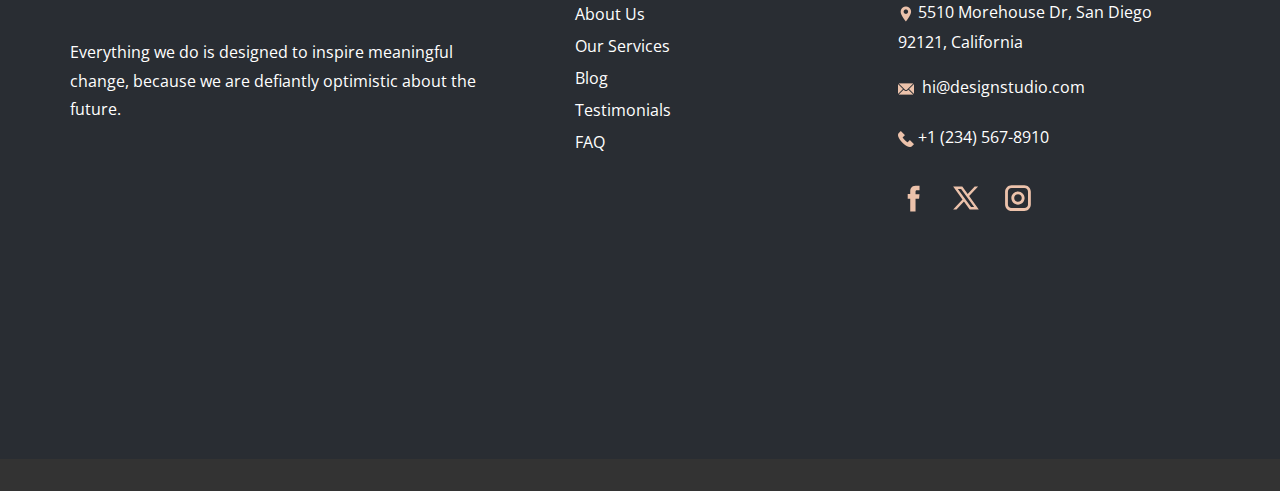
<file: blog/four-types-of-communities-every-creative-needs-to-build.html>
<!DOCTYPE html>
<html style="font-size: 16px;" lang="en"><head>
    <meta name="viewport" content="width=device-width, initial-scale=1.0">
    <meta charset="utf-8">
    <meta name="keywords" content="Post 1 Headline">
    <meta name="description" content="">
    <title>Four Types of Communities Every Creative Needs to Build</title>
    <link rel="stylesheet" href="../nicepage.css" media="screen">
<link rel="stylesheet" href="../Post-Template.css" media="screen">
    <script class="u-script" type="text/javascript" src="../jquery.js" defer=""></script>
    <script class="u-script" type="text/javascript" src="../nicepage.js" defer=""></script>
    <meta name="generator" content="Nicepage 7.12.3, nicepage.com">
    
    
    
    <link id="u-page-google-font" rel="stylesheet" href="https://fonts.googleapis.com/css2?display=swap&amp;family=Oswald:wght@200..700&amp;family=Open+Sans:ital,wght@0,300..800;1,300..800">
    <script type="application/ld+json">{
		"@context": "http://schema.org",
		"@type": "Organization",
		"name": "",
		"logo": "images/design-logo.png",
		"sameAs": [
				"https://facebook.com/name",
				"https://twitter.com/name",
				"https://instagram.com/name"
		]
}</script>
    <meta name="theme-color" content="#ecc2ab">
    <meta name="twitter:site" content="@">
    <meta name="twitter:card" content="summary_large_image">
    <meta name="twitter:title" content="Four Types of Communities Every Creative Needs to Build">
    <meta name="twitter:description" content="">
  <meta data-intl-tel-input-cdn-path="intlTelInput/"></head>
  <body data-path-to-root="./" data-include-products="false" class="u-body u-xl-mode" data-lang="en"><header class=" u-border-no-bottom u-border-no-left u-border-no-right u-border-no-top u-clearfix u-header u-section-row-container" id="sec-f15a" style="background-image: none"><div class="u-section-rows">
        <div class="u-clearfix u-palette-2-dark-3 u-section-row u-section-row-1">
          <div class="u-clearfix u-sheet u-valign-middle u-sheet-1">
            <div class="data-layout-selected u-clearfix u-expanded-width-sm u-expanded-width-xs u-gutter-0 u-layout-custom-sm u-layout-custom-xs u-layout-wrap u-layout-wrap-1">
              <div class="u-gutter-0 u-layout">
                <div class="u-layout-row">
                  <div class="u-container-align-center u-container-style u-layout-cell u-shape-rectangle u-size-30-lg u-size-30-md u-size-30-sm u-size-30-xl u-size-60-xs u-layout-cell-1">
                    <div class="u-container-layout u-valign-middle u-container-layout-1">
                      <a href="mailto:hi@car.repair.com" class="u-active-none u-align-center u-border-active-palette-1-base u-border-hover-white u-btn u-button-link u-button-style u-hover-none u-none u-text-active-palette-1-light-2 u-text-body-alt-color u-text-hover-palette-1-light-2 u-btn-1" data-animation-name="" data-animation-duration="0" data-animation-delay="0" data-animation-direction=""><span class="u-file-icon u-icon u-text-white u-icon-1"><img src="../images/2099199-390ae0a7.png" alt=""></span>&nbsp;hi@​designstudio.com
                      </a>
                    </div>
                  </div>
                  <div class="u-container-align-center u-container-style u-layout-cell u-shape-rectangle u-size-30-lg u-size-30-md u-size-30-sm u-size-30-xl u-size-60-xs u-layout-cell-2">
                    <div class="u-container-layout u-valign-middle u-container-layout-2">
                      <a href="tel:+12345678910" class="u-active-none u-align-center u-border-active-palette-1-base u-border-hover-white u-btn u-button-link u-button-style u-hover-none u-none u-text-active-palette-1-light-2 u-text-body-alt-color u-text-hover-palette-1-light-2 u-btn-2" data-animation-name="" data-animation-duration="0" data-animation-delay="0" data-animation-direction=""><span class="u-file-icon u-icon u-text-white"><img src="../images/1257-846fd2c8.png" alt=""></span>&nbsp;​+1 (234) 567-8910
                      </a>
                    </div>
                  </div>
                </div>
              </div>
            </div>
          </div>
          
          
          
          
          
        </div>
        <div class="u-clearfix u-section-row" data-animation-name="" data-animation-duration="0" data-animation-delay="0" data-animation-direction="">
          <div class="u-clearfix u-sheet u-valign-middle u-sheet-2">
            <a href="#" class="u-enable-responsive u-image u-logo u-image-1" data-image-width="459" data-image-height="256">
              <img src="../images/design-logo.png" class="u-logo-image u-logo-image-1">
            </a>
            <nav class="u-dropdown-icon u-menu u-menu-dropdown u-offcanvas u-menu-1" data-responsive-from="MD" role="navigation">
              <div class="menu-collapse" style="font-size: 1rem; letter-spacing: 0px; font-weight: 600;">
                <a class="u-button-style u-custom-active-border-color u-custom-border u-custom-border-color u-custom-borders u-custom-hover-border-color u-custom-left-right-menu-spacing u-custom-padding-bottom u-custom-text-active-color u-custom-text-color u-custom-text-hover-color u-custom-top-bottom-menu-spacing u-hamburger-link u-nav-link u-text-active-palette-2-dark-3 u-text-hover-palette-2-dark-3 u-text-palette-2-dark-2" href="#" tabindex="-1" aria-label="Open menu" aria-controls="5463">
                  <svg class="u-svg-link" viewBox="0 0 24 24"><use xlink:href="#menu-hamburger"></use></svg>
                  <svg class="u-svg-content" version="1.1" id="menu-hamburger" viewBox="0 0 16 16" x="0px" y="0px" xmlns:xlink="http://www.w3.org/1999/xlink" xmlns="http://www.w3.org/2000/svg"><g><rect y="1" width="16" height="2"></rect><rect y="7" width="16" height="2"></rect><rect y="13" width="16" height="2"></rect>
</g></svg>
                </a>
              </div>
              <div class="u-custom-menu u-nav-container">
                <ul class="u-nav u-spacing-30 u-unstyled u-nav-1" role="menubar"><li class="u-nav-item" role="none"><a class="u-border-2 u-border-active-palette-1-base u-border-hover-palette-1-light-1 u-border-no-left u-border-no-right u-border-no-top u-button-style u-nav-link u-text-active-palette-2-dark-2 u-text-grey-90 u-text-hover-grey-90" href="../Home-2.html" style="padding: 6px 0px;" role="menuitem">Home</a>
</li><li class="u-nav-item" role="none"><a class="u-border-2 u-border-active-palette-1-base u-border-hover-palette-1-light-1 u-border-no-left u-border-no-right u-border-no-top u-button-style u-nav-link u-text-active-palette-2-dark-2 u-text-grey-90 u-text-hover-grey-90" style="padding: 6px 0px;" tabindex="-1" role="menuitem" aria-haspopup="true" aria-expanded="false">Pages</a><div class="u-nav-popup"><ul class="u-h-spacing-22 u-nav u-unstyled u-v-spacing-12" role="menu" aria-label="Pages menu"><li class="u-nav-item" role="none"><a class="u-active-palette-2-light-3 u-button-style u-hover-palette-2-light-2 u-nav-link u-text-active-palette-2-dark-2 u-text-hover-palette-2-dark-2 u-text-palette-2-dark-3 u-white" href="../" role="menuitem">Landing</a>
</li><li class="u-nav-item" role="none"><a class="u-active-palette-2-light-3 u-button-style u-hover-palette-2-light-2 u-nav-link u-text-active-palette-2-dark-2 u-text-hover-palette-2-dark-2 u-text-palette-2-dark-3 u-white" href="../Services.html" role="menuitem">Our Services</a>
</li><li class="u-nav-item" role="none"><a class="u-active-palette-2-light-3 u-button-style u-hover-palette-2-light-2 u-nav-link u-text-active-palette-2-dark-2 u-text-hover-palette-2-dark-2 u-text-palette-2-dark-3 u-white" href="../Blog.html" role="menuitem">Our Blog</a>
</li><li class="u-nav-item" role="none"><a class="u-active-palette-2-light-3 u-button-style u-hover-palette-2-light-2 u-nav-link u-text-active-palette-2-dark-2 u-text-hover-palette-2-dark-2 u-text-palette-2-dark-3 u-white" href="../About.html" role="menuitem">About Us</a>
</li><li class="u-nav-item" role="none"><a class="u-active-palette-2-light-3 u-button-style u-hover-palette-2-light-2 u-nav-link u-text-active-palette-2-dark-2 u-text-hover-palette-2-dark-2 u-text-palette-2-dark-3 u-white" href="../Team.html" role="menuitem">Our Team</a>
</li><li class="u-nav-item" role="none"><a class="u-active-palette-2-light-3 u-button-style u-hover-palette-2-light-2 u-nav-link u-text-active-palette-2-dark-2 u-text-hover-palette-2-dark-2 u-text-palette-2-dark-3 u-white" href="../Project-Page.html" role="menuitem">Single Project</a>
</li><li class="u-nav-item" role="none"><a class="u-active-palette-2-light-3 u-button-style u-hover-palette-2-light-2 u-nav-link u-text-active-palette-2-dark-2 u-text-hover-palette-2-dark-2 u-text-palette-2-dark-3 u-white" href="../blog/blog.html" role="menuitem">Blog</a>
</li></ul>
</div>
</li><li class="u-nav-item" role="none"><a class="u-border-2 u-border-active-palette-1-base u-border-hover-palette-1-light-1 u-border-no-left u-border-no-right u-border-no-top u-button-style u-nav-link u-text-active-palette-2-dark-2 u-text-grey-90 u-text-hover-grey-90" href="../Portfolio-Page.html" style="padding: 6px 0px;" role="menuitem">Portfolio</a>
</li><li class="u-nav-item" role="none"><a class="u-border-2 u-border-active-palette-1-base u-border-hover-palette-1-light-1 u-border-no-left u-border-no-right u-border-no-top u-button-style u-nav-link u-text-active-palette-2-dark-2 u-text-grey-90 u-text-hover-grey-90" href="../blog/blog.html" style="padding: 6px 0px;" role="menuitem">Blog</a>
</li></ul>
              </div>
              <div class="u-custom-menu u-nav-container-collapse" id="5463" role="region" aria-label="Menu panel">
                <div class="u-black u-container-style u-inner-container-layout u-opacity u-opacity-95 u-sidenav">
                  <div class="u-inner-container-layout u-sidenav-overflow">
                    <div class="u-menu-close" tabindex="-1" aria-label="Close menu"></div>
                    <ul class="u-align-center u-nav u-popupmenu-items u-unstyled u-nav-3"><li class="u-nav-item"><a class="u-button-style u-nav-link" href="../Home-2.html">Home</a>
</li><li class="u-nav-item"><a class="u-button-style u-nav-link">Pages</a><div class="u-nav-popup"><ul class="u-h-spacing-22 u-nav u-unstyled u-v-spacing-12"><li class="u-nav-item"><a class="u-button-style u-nav-link" href="../">Landing</a>
</li><li class="u-nav-item"><a class="u-button-style u-nav-link" href="../Services.html">Our Services</a>
</li><li class="u-nav-item"><a class="u-button-style u-nav-link" href="../Blog.html">Our Blog</a>
</li><li class="u-nav-item"><a class="u-button-style u-nav-link" href="../About.html">About Us</a>
</li><li class="u-nav-item"><a class="u-button-style u-nav-link" href="../Team.html">Our Team</a>
</li><li class="u-nav-item"><a class="u-button-style u-nav-link" href="../Project-Page.html">Single Project</a>
</li><li class="u-nav-item"><a class="u-button-style u-nav-link" href="../blog/blog.html">Blog</a>
</li></ul>
</div>
</li><li class="u-nav-item"><a class="u-button-style u-nav-link" href="../Portfolio-Page.html">Portfolio</a>
</li><li class="u-nav-item"><a class="u-button-style u-nav-link" href="../blog/blog.html">Blog</a>
</li></ul>
                  </div>
                </div>
                <div class="u-black u-menu-overlay u-opacity u-opacity-70"></div>
              </div>
              <style class="menu-style">@media (max-width: 939px) {
                    [data-responsive-from="MD"] .u-nav-container {
                        display: none;
                    }
                    [data-responsive-from="MD"] .menu-collapse {
                        display: block;
                    }
                }</style>
            </nav>
          </div>
          
          
          
          
          
        </div>
      </div></header>
    <section class="u-align-center u-clearfix u-section-1" id="block-1">
      <div class="u-clearfix u-sheet u-valign-middle-md u-valign-middle-sm u-valign-middle-xs u-sheet-1"><!--post_details--><!--post_details_options_json--><!--{"source":""}--><!--/post_details_options_json--><!--blog_post-->
        <div class="u-container-style u-expanded-width u-post-details u-post-details-1">
          <div class="u-container-layout u-valign-middle u-container-layout-1"><!--blog_post_image-->
            <img alt="" class="u-blog-control u-expanded-width u-image u-image-default u-image-1" src="../images/234.jpg"><!--/blog_post_image--><!--blog_post_header-->
            <h2 class="u-blog-control u-text u-text-1">Four Types of Communities Every Creative Needs to Build</h2><!--/blog_post_header--><!--blog_post_metadata-->
            <div class="u-blog-control u-metadata u-metadata-1"><!--blog_post_metadata_date--><span class="u-meta-date u-meta-icon">Oct 24, 2022</span><!--/blog_post_metadata_date--><!--blog_post_metadata_category--><span class="u-meta-category u-meta-icon"><a href="/blog/blog.html#/blog-1///">Uncategorized</a></span><!--/blog_post_metadata_category--><!--blog_post_metadata_comments--><span class="u-meta-comments u-meta-icon"><!--blog_post_metadata_comments_content-->Comments (0)<!--/blog_post_metadata_comments_content--></span><!--/blog_post_metadata_comments-->
            </div><!--/blog_post_metadata--><!--blog_post_content-->
            <div class="u-align-justify u-blog-control u-post-content u-text u-text-2 fr-view">
  <p>
    <meta name="viewport" content="width=device-width, initial-scale=1.0">
    <meta charset="utf-8">
    <meta name="keywords" content=""><meta name="description" content="">
    <title></title>
    <link rel="stylesheet" href="/nicepage.css" media="screen" class="u-static-style"><link rel="stylesheet" href="/nicepage.css" media="screen">
    <script class="u-script" type="text/javascript" src="//capp.nicepage.com/assets/jquery-1.9.1.min.js" defer=""></script>
    <script class="u-script" type="text/javascript" src="//capp.nicepage.com/348ef0a8bd0bf20755c451ebd7f987200c1d9a66/nicepage.js" defer=""></script>
</p><section class="u-clearfix u-valign-top u-block-ffa9-1" custom-posts-hash="T" data-section-properties="{&quot;margin&quot;:&quot;none&quot;,&quot;stretch&quot;:true}" data-id="ffa9" data-posts-content="[{'images':[],'maps':[],'videos':[],'icons':[],'textWidth':'','textHeight':'','id':1,'headingProp':'h3','textProp':'text'}]" id="sec-87b3" style="min-height: 500px">
  <div class="fr-view u-clearfix u-rich-text u-text u-block-ffa9-4" style="padding-left: 20px; padding-right: 20px"><p>Ullamcorper bibendum lacus nulla aliquam, hendrerit fusce. Blandit purus euismod himenaeos quam sit vel. Tempor in vestibulum tristique primis nec lacinia. Tristique ullamcorper neque; vulputate lobortis aptent sollicitudin sapien est. Nostra finibus interdum donec vel bibendum scelerisque euismod. Vulputate magnis congue ullamcorper natoque; facilisis hac. Montes nullam elit nisl porta quisque.</p></div>
  <style data-mode="XL">@media (min-width: 1200px) {
  .u-block-ffa9-1 {
    min-height: 500px;
  }
  .u-block-ffa9-4 {
    padding-left: 20px;
    padding-right: 20px;
  }
}</style>
  <style data-mode="LG">@media (max-width: 1199px) and (min-width: 992px) {
  .u-block-ffa9-1 {
    min-height: 500px;
  }
  .u-block-ffa9-4 {
    padding-left: 20px;
    padding-right: 20px;
  }
}</style>
  <style data-mode="MD">@media (max-width: 991px) and (min-width: 768px) {
  .u-block-ffa9-1 {
    min-height: 500px;
  }
  .u-block-ffa9-4 {
    padding-left: 20px;
    padding-right: 20px;
  }
}</style>
  <style data-mode="SM">@media (max-width: 767px) and (min-width: 576px) {
  .u-block-ffa9-1 {
    min-height: 500px;
  }
  .u-block-ffa9-4 {
    padding-left: 20px;
    padding-right: 20px;
    margin-top: 60px;
    margin-bottom: 60px;
  }
}</style>
  <style data-mode="XS">@media (max-width: 575px) {
  .u-block-ffa9-1 {
    min-height: 500px;
  }
  .u-block-ffa9-4 {
    padding-left: 20px;
    padding-right: 20px;
    margin-top: 60px;
    margin-bottom: 60px;
  }
}</style>
</section>
<p></p>
  </div><!--/blog_post_content-->
          </div>
        </div><!--/blog_post--><!--/post_details-->
      </div>
    </section>
    
    
    
    <footer class="u-align-center u-clearfix u-container-align-center u-footer u-palette-2-dark-3 u-footer" id="sec-ffda"><div class="u-clearfix u-sheet u-valign-middle u-sheet-1">
        <div class="data-layout-selected u-clearfix u-expanded-width u-layout-wrap u-layout-wrap-1">
          <div class="u-gutter-0 u-layout">
            <div class="u-layout-row">
              <div class="u-container-style u-layout-cell u-shape-rectangle u-size-25 u-layout-cell-1">
                <div class="u-container-layout u-container-layout-1">
                  <a href="" class="u-image u-logo u-image-1" data-image-width="459" data-image-height="256">
                    <img src="../images/design-logo-white.png" class="u-logo-image u-logo-image-1">
                  </a>
                  <p class="u-text u-text-1"> Everything we do is designed to inspire meaningful change, because we are defiantly optimistic about the future.</p>
                </div>
              </div>
              <div class="u-container-align-left u-container-style u-layout-cell u-shape-rectangle u-size-17 u-layout-cell-2">
                <div class="u-container-layout u-valign-top u-container-layout-2">
                  <h4 class="u-align-left u-text u-text-2"> Quick Links</h4>
                  <p class="u-align-left u-text u-text-3">
                    <a href="#" class="u-active-none u-border-1 u-border-active-palette-1-base u-border-hover-palette-1-base u-border-no-left u-border-no-right u-border-no-top u-btn u-button-link u-button-style u-hover-none u-none u-text-active-palette-1-base u-text-body-alt-color u-text-hover-palette-1-base u-btn-1" title="#" data-animation-name="" data-animation-duration="0" data-animation-delay="0" data-animation-direction="">About Us</a>
                    <a href="#" class="u-active-none u-border-1 u-border-active-palette-1-base u-border-hover-palette-1-base u-border-no-left u-border-no-right u-border-no-top u-btn u-button-link u-button-style u-hover-none u-none u-text-active-palette-1-base u-text-body-alt-color u-text-hover-palette-1-base u-btn-2" title="#" data-animation-name="" data-animation-duration="0" data-animation-delay="0" data-animation-direction="">
                      <br>Our Services
                    </a>
                    <br>
                    <a href="#" class="u-active-none u-border-1 u-border-active-palette-1-base u-border-hover-palette-1-base u-border-no-left u-border-no-right u-border-no-top u-btn u-button-link u-button-style u-hover-none u-none u-text-active-palette-1-base u-text-body-alt-color u-text-hover-palette-1-base u-btn-3" title="#" data-animation-name="" data-animation-duration="0" data-animation-delay="0" data-animation-direction="">Blog<br>
                    </a>
                    <a href="#" class="u-active-none u-border-1 u-border-active-palette-1-base u-border-hover-palette-1-base u-border-no-left u-border-no-right u-border-no-top u-btn u-button-link u-button-style u-hover-none u-none u-text-active-palette-1-base u-text-body-alt-color u-text-hover-palette-1-base u-btn-4" data-animation-name="" data-animation-duration="0" data-animation-delay="0" data-animation-direction="">Testimonials</a>
                    <br>
                    <a href="#" class="u-active-none u-border-1 u-border-active-palette-1-base u-border-hover-palette-1-base u-border-no-left u-border-no-right u-border-no-top u-btn u-button-link u-button-style u-hover-none u-none u-text-active-palette-1-base u-text-body-alt-color u-text-hover-palette-1-base u-btn-5" data-animation-name="" data-animation-duration="0" data-animation-delay="0" data-animation-direction="">FAQ</a>
                  </p>
                </div>
              </div>
              <div class="u-container-style u-layout-cell u-shape-rectangle u-size-18 u-layout-cell-3">
                <div class="u-container-layout u-valign-top u-container-layout-3">
                  <h4 class="u-align-left u-text u-text-4"> Get In Touch</h4>
                  <p class="u-align-left u-text u-text-5"><span class="u-file-icon u-icon u-text-palette-1-light-1"><img src="../images/1-a97759c5.png" alt=""></span>&nbsp;​​​​5510 Morehouse Dr, ​San Diego&nbsp;​92121, ​California
                  </p>
                  <p class="u-align-left u-text u-text-default u-text-6"><span class="u-file-icon u-icon u-text-palette-1-light-1"><img src="../images/2-af5ce270.png" alt=""></span>&nbsp; <a href="mailto:hi@car.repair.com" class="u-active-none u-border-1 u-border-active-palette-1-base u-border-hover-palette-1-base u-border-no-left u-border-no-right u-border-no-top u-btn u-button-link u-button-style u-hover-none u-none u-text-active-palette-1-base u-text-body-alt-color u-text-hover-palette-1-base u-btn-6" data-animation-name="" data-animation-duration="0" data-animation-delay="0" data-animation-direction="">hi@designstudio.com</a>
                  </p>
                  <p class="u-align-left u-text u-text-7">
                    <a href="tel:+12345678910" class="u-active-none u-border-1 u-border-active-palette-1-base u-border-hover-palette-1-base u-border-no-left u-border-no-right u-border-no-top u-btn u-button-link u-button-style u-hover-none u-none u-text-active-palette-1-base u-text-body-alt-color u-text-hover-palette-1-base u-btn-7" data-animation-name="" data-animation-duration="0" data-animation-delay="0" data-animation-direction=""><span class="u-file-icon u-icon u-text-palette-1-light-1"><img src="../images/3-2d8df022.png" alt=""></span>&nbsp;​+1 (234) 567-8910
                    </a>
                  </p>
                  <div class="u-social-icons u-social-icons-1">
                    <a class="u-social-url" title="facebook" target="_blank" href="https://facebook.com/name"><span class="u-icon u-social-facebook u-social-icon u-text-palette-1-base u-icon-4"><svg class="u-svg-link" preserveAspectRatio="xMidYMin slice" viewBox="0 0 112 112" style=""><use xlink:href="#svg-1af0"></use></svg><svg class="u-svg-content" viewBox="0 0 112 112" x="0" y="0" id="svg-1af0"><path fill="currentColor" d="M75.5,28.8H65.4c-1.5,0-4,0.9-4,4.3v9.4h13.9l-1.5,15.8H61.4v45.1H42.8V58.3h-8.8V42.4h8.8V32.2
c0-7.4,3.4-18.8,18.8-18.8h13.8v15.4H75.5z"></path></svg></span>
                    </a>
                    <a class="u-social-url" title="twitter" target="_blank" href="https://twitter.com/name"><span class="u-icon u-social-icon u-social-twitter u-text-palette-1-base u-icon-5"><svg class="u-svg-link" preserveAspectRatio="xMidYMin slice" viewBox="0 0 112.2 112.2" style=""><use xlink:href="#svg-04f1"></use></svg><svg class="u-svg-content" viewBox="0 0 112.2 112.2" x="0px" y="0px" id="svg-04f1"><path d="M67.1,49.1L98.6,16h-12L62,42L43.2,16H11l32.8,45.2L11,96h11.6l26.3-27.7L69.1,96H101L67.1,49.1z M55,61.9l-5.1-7L27.5,24.4
	h11.4l17.3,23.8l5.1,7.1l23.4,32.2H73.8L55,61.9z"></path></svg></span>
                    </a>
                    <a class="u-social-url" title="instagram" target="_blank" href="https://instagram.com/name"><span class="u-icon u-social-icon u-social-instagram u-text-palette-1-base u-icon-6"><svg class="u-svg-link" preserveAspectRatio="xMidYMin slice" viewBox="0 0 112 112" style=""><use xlink:href="#svg-f470"></use></svg><svg class="u-svg-content" viewBox="0 0 112 112" x="0" y="0" id="svg-f470"><path fill="currentColor" d="M55.9,32.9c-12.8,0-23.2,10.4-23.2,23.2s10.4,23.2,23.2,23.2s23.2-10.4,23.2-23.2S68.7,32.9,55.9,32.9z
	 M55.9,69.4c-7.4,0-13.3-6-13.3-13.3c-0.1-7.4,6-13.3,13.3-13.3s13.3,6,13.3,13.3C69.3,63.5,63.3,69.4,55.9,69.4z"></path><path fill="currentColor" d="M78.2,11H33.5C21,11,10.8,21.3,10.8,33.7v44.7c0,12.6,10.2,22.8,22.7,22.8h44.7c12.6,0,22.7-10.2,22.7-22.7
	V33.7C100.8,21.1,90.6,11,78.2,11z M91,78.4c0,7.1-5.8,12.8-12.8,12.8H33.5c-7.1,0-12.8-5.8-12.8-12.8V33.7
	c0-7.1,5.8-12.8,12.8-12.8h44.7c7.1,0,12.8,5.8,12.8,12.8V78.4z"></path></svg></span>
                    </a>
                  </div>
                </div>
              </div>
            </div>
          </div>
        </div>
        <p class="u-align-center u-text u-text-default u-text-8" data-animation-name="customAnimationIn" data-animation-duration="1500" data-animation-delay="800">Images from <a href="https://www.freepik.com/" class="u-border-1 u-border-active-palette-1-base u-border-hover-palette-1-base u-border-no-left u-border-no-right u-border-no-top u-border-white u-bottom-left-radius-0 u-bottom-right-radius-0 u-btn u-button-link u-button-style u-none u-radius-0 u-text-active-white u-text-body-alt-color u-text-hover-white u-top-left-radius-0 u-top-right-radius-0 u-btn-8" target="_blank">Freepik</a>
        </p>
      </div></footer>
    <section class="u-backlink u-clearfix u-grey-80"></section>
  
</body></html>
</file>
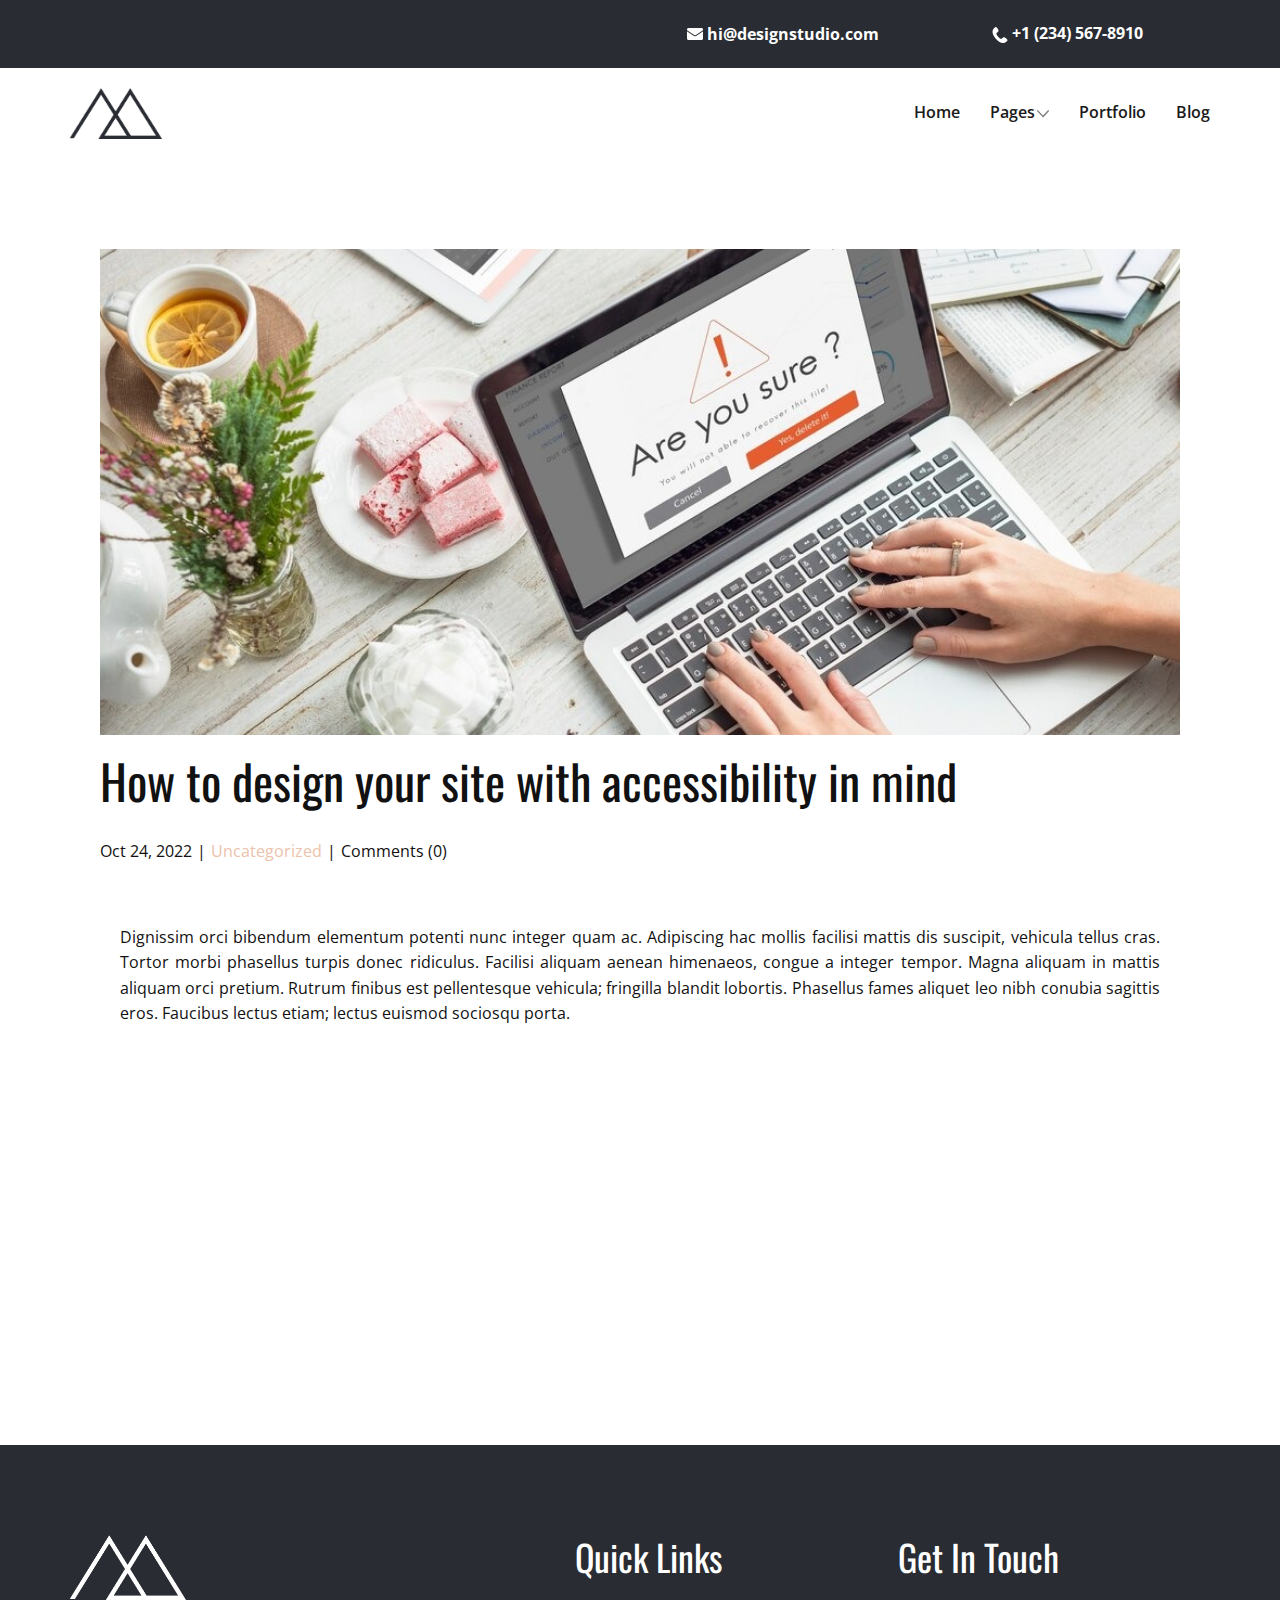
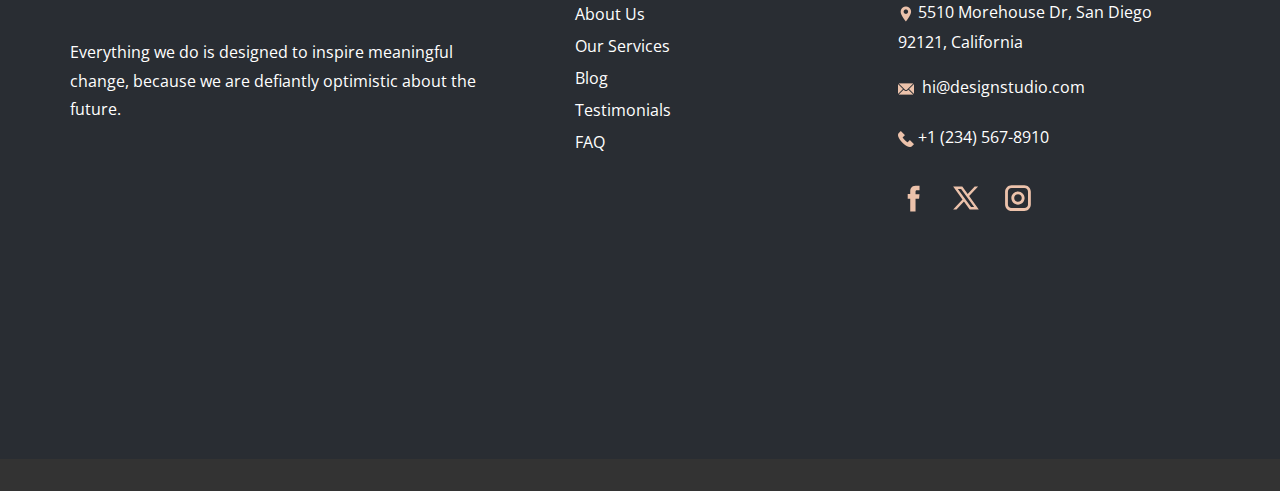
<file: blog/how-to-design-your-site-with-accessibility-in-mind.html>
<!DOCTYPE html>
<html style="font-size: 16px;" lang="en"><head>
    <meta name="viewport" content="width=device-width, initial-scale=1.0">
    <meta charset="utf-8">
    <meta name="keywords" content="Post 1 Headline">
    <meta name="description" content="">
    <title>How to design your site with accessibility in mind</title>
    <link rel="stylesheet" href="../nicepage.css" media="screen">
<link rel="stylesheet" href="../Post-Template.css" media="screen">
    <script class="u-script" type="text/javascript" src="../jquery.js" defer=""></script>
    <script class="u-script" type="text/javascript" src="../nicepage.js" defer=""></script>
    <meta name="generator" content="Nicepage 7.12.3, nicepage.com">
    
    
    
    <link id="u-page-google-font" rel="stylesheet" href="https://fonts.googleapis.com/css2?display=swap&amp;family=Oswald:wght@200..700&amp;family=Open+Sans:ital,wght@0,300..800;1,300..800">
    <script type="application/ld+json">{
		"@context": "http://schema.org",
		"@type": "Organization",
		"name": "",
		"logo": "images/design-logo.png",
		"sameAs": [
				"https://facebook.com/name",
				"https://twitter.com/name",
				"https://instagram.com/name"
		]
}</script>
    <meta name="theme-color" content="#ecc2ab">
    <meta name="twitter:site" content="@">
    <meta name="twitter:card" content="summary_large_image">
    <meta name="twitter:title" content="How to design your site with accessibility in mind">
    <meta name="twitter:description" content="">
  <meta data-intl-tel-input-cdn-path="intlTelInput/"></head>
  <body data-path-to-root="./" data-include-products="false" class="u-body u-xl-mode" data-lang="en"><header class=" u-border-no-bottom u-border-no-left u-border-no-right u-border-no-top u-clearfix u-header u-section-row-container" id="sec-f15a" style="background-image: none"><div class="u-section-rows">
        <div class="u-clearfix u-palette-2-dark-3 u-section-row u-section-row-1">
          <div class="u-clearfix u-sheet u-valign-middle u-sheet-1">
            <div class="data-layout-selected u-clearfix u-expanded-width-sm u-expanded-width-xs u-gutter-0 u-layout-custom-sm u-layout-custom-xs u-layout-wrap u-layout-wrap-1">
              <div class="u-gutter-0 u-layout">
                <div class="u-layout-row">
                  <div class="u-container-align-center u-container-style u-layout-cell u-shape-rectangle u-size-30-lg u-size-30-md u-size-30-sm u-size-30-xl u-size-60-xs u-layout-cell-1">
                    <div class="u-container-layout u-valign-middle u-container-layout-1">
                      <a href="mailto:hi@car.repair.com" class="u-active-none u-align-center u-border-active-palette-1-base u-border-hover-white u-btn u-button-link u-button-style u-hover-none u-none u-text-active-palette-1-light-2 u-text-body-alt-color u-text-hover-palette-1-light-2 u-btn-1" data-animation-name="" data-animation-duration="0" data-animation-delay="0" data-animation-direction=""><span class="u-file-icon u-icon u-text-white u-icon-1"><img src="../images/2099199-390ae0a7.png" alt=""></span>&nbsp;hi@​designstudio.com
                      </a>
                    </div>
                  </div>
                  <div class="u-container-align-center u-container-style u-layout-cell u-shape-rectangle u-size-30-lg u-size-30-md u-size-30-sm u-size-30-xl u-size-60-xs u-layout-cell-2">
                    <div class="u-container-layout u-valign-middle u-container-layout-2">
                      <a href="tel:+12345678910" class="u-active-none u-align-center u-border-active-palette-1-base u-border-hover-white u-btn u-button-link u-button-style u-hover-none u-none u-text-active-palette-1-light-2 u-text-body-alt-color u-text-hover-palette-1-light-2 u-btn-2" data-animation-name="" data-animation-duration="0" data-animation-delay="0" data-animation-direction=""><span class="u-file-icon u-icon u-text-white"><img src="../images/1257-846fd2c8.png" alt=""></span>&nbsp;​+1 (234) 567-8910
                      </a>
                    </div>
                  </div>
                </div>
              </div>
            </div>
          </div>
          
          
          
          
          
        </div>
        <div class="u-clearfix u-section-row" data-animation-name="" data-animation-duration="0" data-animation-delay="0" data-animation-direction="">
          <div class="u-clearfix u-sheet u-valign-middle u-sheet-2">
            <a href="#" class="u-enable-responsive u-image u-logo u-image-1" data-image-width="459" data-image-height="256">
              <img src="../images/design-logo.png" class="u-logo-image u-logo-image-1">
            </a>
            <nav class="u-dropdown-icon u-menu u-menu-dropdown u-offcanvas u-menu-1" data-responsive-from="MD" role="navigation">
              <div class="menu-collapse" style="font-size: 1rem; letter-spacing: 0px; font-weight: 600;">
                <a class="u-button-style u-custom-active-border-color u-custom-border u-custom-border-color u-custom-borders u-custom-hover-border-color u-custom-left-right-menu-spacing u-custom-padding-bottom u-custom-text-active-color u-custom-text-color u-custom-text-hover-color u-custom-top-bottom-menu-spacing u-hamburger-link u-nav-link u-text-active-palette-2-dark-3 u-text-hover-palette-2-dark-3 u-text-palette-2-dark-2" href="#" tabindex="-1" aria-label="Open menu" aria-controls="5463">
                  <svg class="u-svg-link" viewBox="0 0 24 24"><use xlink:href="#menu-hamburger"></use></svg>
                  <svg class="u-svg-content" version="1.1" id="menu-hamburger" viewBox="0 0 16 16" x="0px" y="0px" xmlns:xlink="http://www.w3.org/1999/xlink" xmlns="http://www.w3.org/2000/svg"><g><rect y="1" width="16" height="2"></rect><rect y="7" width="16" height="2"></rect><rect y="13" width="16" height="2"></rect>
</g></svg>
                </a>
              </div>
              <div class="u-custom-menu u-nav-container">
                <ul class="u-nav u-spacing-30 u-unstyled u-nav-1" role="menubar"><li class="u-nav-item" role="none"><a class="u-border-2 u-border-active-palette-1-base u-border-hover-palette-1-light-1 u-border-no-left u-border-no-right u-border-no-top u-button-style u-nav-link u-text-active-palette-2-dark-2 u-text-grey-90 u-text-hover-grey-90" href="../Home-2.html" style="padding: 6px 0px;" role="menuitem">Home</a>
</li><li class="u-nav-item" role="none"><a class="u-border-2 u-border-active-palette-1-base u-border-hover-palette-1-light-1 u-border-no-left u-border-no-right u-border-no-top u-button-style u-nav-link u-text-active-palette-2-dark-2 u-text-grey-90 u-text-hover-grey-90" style="padding: 6px 0px;" tabindex="-1" role="menuitem" aria-haspopup="true" aria-expanded="false">Pages</a><div class="u-nav-popup"><ul class="u-h-spacing-22 u-nav u-unstyled u-v-spacing-12" role="menu" aria-label="Pages menu"><li class="u-nav-item" role="none"><a class="u-active-palette-2-light-3 u-button-style u-hover-palette-2-light-2 u-nav-link u-text-active-palette-2-dark-2 u-text-hover-palette-2-dark-2 u-text-palette-2-dark-3 u-white" href="../" role="menuitem">Landing</a>
</li><li class="u-nav-item" role="none"><a class="u-active-palette-2-light-3 u-button-style u-hover-palette-2-light-2 u-nav-link u-text-active-palette-2-dark-2 u-text-hover-palette-2-dark-2 u-text-palette-2-dark-3 u-white" href="../Services.html" role="menuitem">Our Services</a>
</li><li class="u-nav-item" role="none"><a class="u-active-palette-2-light-3 u-button-style u-hover-palette-2-light-2 u-nav-link u-text-active-palette-2-dark-2 u-text-hover-palette-2-dark-2 u-text-palette-2-dark-3 u-white" href="../Blog.html" role="menuitem">Our Blog</a>
</li><li class="u-nav-item" role="none"><a class="u-active-palette-2-light-3 u-button-style u-hover-palette-2-light-2 u-nav-link u-text-active-palette-2-dark-2 u-text-hover-palette-2-dark-2 u-text-palette-2-dark-3 u-white" href="../About.html" role="menuitem">About Us</a>
</li><li class="u-nav-item" role="none"><a class="u-active-palette-2-light-3 u-button-style u-hover-palette-2-light-2 u-nav-link u-text-active-palette-2-dark-2 u-text-hover-palette-2-dark-2 u-text-palette-2-dark-3 u-white" href="../Team.html" role="menuitem">Our Team</a>
</li><li class="u-nav-item" role="none"><a class="u-active-palette-2-light-3 u-button-style u-hover-palette-2-light-2 u-nav-link u-text-active-palette-2-dark-2 u-text-hover-palette-2-dark-2 u-text-palette-2-dark-3 u-white" href="../Project-Page.html" role="menuitem">Single Project</a>
</li><li class="u-nav-item" role="none"><a class="u-active-palette-2-light-3 u-button-style u-hover-palette-2-light-2 u-nav-link u-text-active-palette-2-dark-2 u-text-hover-palette-2-dark-2 u-text-palette-2-dark-3 u-white" href="../blog/blog.html" role="menuitem">Blog</a>
</li></ul>
</div>
</li><li class="u-nav-item" role="none"><a class="u-border-2 u-border-active-palette-1-base u-border-hover-palette-1-light-1 u-border-no-left u-border-no-right u-border-no-top u-button-style u-nav-link u-text-active-palette-2-dark-2 u-text-grey-90 u-text-hover-grey-90" href="../Portfolio-Page.html" style="padding: 6px 0px;" role="menuitem">Portfolio</a>
</li><li class="u-nav-item" role="none"><a class="u-border-2 u-border-active-palette-1-base u-border-hover-palette-1-light-1 u-border-no-left u-border-no-right u-border-no-top u-button-style u-nav-link u-text-active-palette-2-dark-2 u-text-grey-90 u-text-hover-grey-90" href="../blog/blog.html" style="padding: 6px 0px;" role="menuitem">Blog</a>
</li></ul>
              </div>
              <div class="u-custom-menu u-nav-container-collapse" id="5463" role="region" aria-label="Menu panel">
                <div class="u-black u-container-style u-inner-container-layout u-opacity u-opacity-95 u-sidenav">
                  <div class="u-inner-container-layout u-sidenav-overflow">
                    <div class="u-menu-close" tabindex="-1" aria-label="Close menu"></div>
                    <ul class="u-align-center u-nav u-popupmenu-items u-unstyled u-nav-3"><li class="u-nav-item"><a class="u-button-style u-nav-link" href="../Home-2.html">Home</a>
</li><li class="u-nav-item"><a class="u-button-style u-nav-link">Pages</a><div class="u-nav-popup"><ul class="u-h-spacing-22 u-nav u-unstyled u-v-spacing-12"><li class="u-nav-item"><a class="u-button-style u-nav-link" href="../">Landing</a>
</li><li class="u-nav-item"><a class="u-button-style u-nav-link" href="../Services.html">Our Services</a>
</li><li class="u-nav-item"><a class="u-button-style u-nav-link" href="../Blog.html">Our Blog</a>
</li><li class="u-nav-item"><a class="u-button-style u-nav-link" href="../About.html">About Us</a>
</li><li class="u-nav-item"><a class="u-button-style u-nav-link" href="../Team.html">Our Team</a>
</li><li class="u-nav-item"><a class="u-button-style u-nav-link" href="../Project-Page.html">Single Project</a>
</li><li class="u-nav-item"><a class="u-button-style u-nav-link" href="../blog/blog.html">Blog</a>
</li></ul>
</div>
</li><li class="u-nav-item"><a class="u-button-style u-nav-link" href="../Portfolio-Page.html">Portfolio</a>
</li><li class="u-nav-item"><a class="u-button-style u-nav-link" href="../blog/blog.html">Blog</a>
</li></ul>
                  </div>
                </div>
                <div class="u-black u-menu-overlay u-opacity u-opacity-70"></div>
              </div>
              <style class="menu-style">@media (max-width: 939px) {
                    [data-responsive-from="MD"] .u-nav-container {
                        display: none;
                    }
                    [data-responsive-from="MD"] .menu-collapse {
                        display: block;
                    }
                }</style>
            </nav>
          </div>
          
          
          
          
          
        </div>
      </div></header>
    <section class="u-align-center u-clearfix u-section-1" id="block-1">
      <div class="u-clearfix u-sheet u-valign-middle-md u-valign-middle-sm u-valign-middle-xs u-sheet-1"><!--post_details--><!--post_details_options_json--><!--{"source":""}--><!--/post_details_options_json--><!--blog_post-->
        <div class="u-container-style u-expanded-width u-post-details u-post-details-1">
          <div class="u-container-layout u-valign-middle u-container-layout-1"><!--blog_post_image-->
            <img alt="" class="u-blog-control u-expanded-width u-image u-image-default u-image-1" src="../images/are-you-sure-warning-warning_538.jpg"><!--/blog_post_image--><!--blog_post_header-->
            <h2 class="u-blog-control u-text u-text-1">How to design your site with accessibility in mind</h2><!--/blog_post_header--><!--blog_post_metadata-->
            <div class="u-blog-control u-metadata u-metadata-1"><!--blog_post_metadata_date--><span class="u-meta-date u-meta-icon">Oct 24, 2022</span><!--/blog_post_metadata_date--><!--blog_post_metadata_category--><span class="u-meta-category u-meta-icon"><a href="/blog/blog.html#/blog-1///">Uncategorized</a></span><!--/blog_post_metadata_category--><!--blog_post_metadata_comments--><span class="u-meta-comments u-meta-icon"><!--blog_post_metadata_comments_content-->Comments (0)<!--/blog_post_metadata_comments_content--></span><!--/blog_post_metadata_comments-->
            </div><!--/blog_post_metadata--><!--blog_post_content-->
            <div class="u-align-justify u-blog-control u-post-content u-text u-text-2 fr-view">
  <p>
    <meta name="viewport" content="width=device-width, initial-scale=1.0">
    <meta charset="utf-8">
    <meta name="keywords" content=""><meta name="description" content="">
    <title></title>
    <link rel="stylesheet" href="/nicepage.css" media="screen" class="u-static-style"><link rel="stylesheet" href="/nicepage.css" media="screen">
    <script class="u-script" type="text/javascript" src="//capp.nicepage.com/assets/jquery-1.9.1.min.js" defer=""></script>
    <script class="u-script" type="text/javascript" src="//capp.nicepage.com/348ef0a8bd0bf20755c451ebd7f987200c1d9a66/nicepage.js" defer=""></script>
</p><section class="u-clearfix u-valign-top u-block-1f7d-1" custom-posts-hash="T" data-section-properties="{&quot;margin&quot;:&quot;none&quot;,&quot;stretch&quot;:true}" data-id="1f7d" data-posts-content="[{'images':[],'maps':[],'videos':[],'icons':[],'textWidth':'','textHeight':'','id':1,'headingProp':'h3','textProp':'text'}]" id="sec-828a" style="min-height: 500px">
  <div class="fr-view u-clearfix u-rich-text u-text u-block-1f7d-4" style="padding-left: 20px; padding-right: 20px"><p>Dignissim orci bibendum elementum potenti nunc integer quam ac. Adipiscing hac mollis facilisi mattis dis suscipit, vehicula tellus cras. Tortor morbi phasellus turpis donec ridiculus. Facilisi aliquam aenean himenaeos, congue a integer tempor. Magna aliquam in mattis aliquam orci pretium. Rutrum finibus est pellentesque vehicula; fringilla blandit lobortis. Phasellus fames aliquet leo nibh conubia sagittis eros. Faucibus lectus etiam; lectus euismod sociosqu porta.</p></div>
  <style data-mode="XL">@media (min-width: 1200px) {
  .u-block-1f7d-1 {
    min-height: 500px;
  }
  .u-block-1f7d-4 {
    padding-left: 20px;
    padding-right: 20px;
  }
}</style>
  <style data-mode="LG">@media (max-width: 1199px) and (min-width: 992px) {
  .u-block-1f7d-1 {
    min-height: 500px;
  }
  .u-block-1f7d-4 {
    padding-left: 20px;
    padding-right: 20px;
  }
}</style>
  <style data-mode="MD">@media (max-width: 991px) and (min-width: 768px) {
  .u-block-1f7d-1 {
    min-height: 500px;
  }
  .u-block-1f7d-4 {
    padding-left: 20px;
    padding-right: 20px;
  }
}</style>
  <style data-mode="SM">@media (max-width: 767px) and (min-width: 576px) {
  .u-block-1f7d-1 {
    min-height: 500px;
  }
  .u-block-1f7d-4 {
    padding-left: 20px;
    padding-right: 20px;
    margin-top: 60px;
    margin-bottom: 60px;
  }
}</style>
  <style data-mode="XS">@media (max-width: 575px) {
  .u-block-1f7d-1 {
    min-height: 500px;
  }
  .u-block-1f7d-4 {
    padding-left: 20px;
    padding-right: 20px;
    margin-top: 60px;
    margin-bottom: 60px;
  }
}</style>
</section>
<p></p>
  </div><!--/blog_post_content-->
          </div>
        </div><!--/blog_post--><!--/post_details-->
      </div>
    </section>
    
    
    
    <footer class="u-align-center u-clearfix u-container-align-center u-footer u-palette-2-dark-3 u-footer" id="sec-ffda"><div class="u-clearfix u-sheet u-valign-middle u-sheet-1">
        <div class="data-layout-selected u-clearfix u-expanded-width u-layout-wrap u-layout-wrap-1">
          <div class="u-gutter-0 u-layout">
            <div class="u-layout-row">
              <div class="u-container-style u-layout-cell u-shape-rectangle u-size-25 u-layout-cell-1">
                <div class="u-container-layout u-container-layout-1">
                  <a href="" class="u-image u-logo u-image-1" data-image-width="459" data-image-height="256">
                    <img src="../images/design-logo-white.png" class="u-logo-image u-logo-image-1">
                  </a>
                  <p class="u-text u-text-1"> Everything we do is designed to inspire meaningful change, because we are defiantly optimistic about the future.</p>
                </div>
              </div>
              <div class="u-container-align-left u-container-style u-layout-cell u-shape-rectangle u-size-17 u-layout-cell-2">
                <div class="u-container-layout u-valign-top u-container-layout-2">
                  <h4 class="u-align-left u-text u-text-2"> Quick Links</h4>
                  <p class="u-align-left u-text u-text-3">
                    <a href="#" class="u-active-none u-border-1 u-border-active-palette-1-base u-border-hover-palette-1-base u-border-no-left u-border-no-right u-border-no-top u-btn u-button-link u-button-style u-hover-none u-none u-text-active-palette-1-base u-text-body-alt-color u-text-hover-palette-1-base u-btn-1" title="#" data-animation-name="" data-animation-duration="0" data-animation-delay="0" data-animation-direction="">About Us</a>
                    <a href="#" class="u-active-none u-border-1 u-border-active-palette-1-base u-border-hover-palette-1-base u-border-no-left u-border-no-right u-border-no-top u-btn u-button-link u-button-style u-hover-none u-none u-text-active-palette-1-base u-text-body-alt-color u-text-hover-palette-1-base u-btn-2" title="#" data-animation-name="" data-animation-duration="0" data-animation-delay="0" data-animation-direction="">
                      <br>Our Services
                    </a>
                    <br>
                    <a href="#" class="u-active-none u-border-1 u-border-active-palette-1-base u-border-hover-palette-1-base u-border-no-left u-border-no-right u-border-no-top u-btn u-button-link u-button-style u-hover-none u-none u-text-active-palette-1-base u-text-body-alt-color u-text-hover-palette-1-base u-btn-3" title="#" data-animation-name="" data-animation-duration="0" data-animation-delay="0" data-animation-direction="">Blog<br>
                    </a>
                    <a href="#" class="u-active-none u-border-1 u-border-active-palette-1-base u-border-hover-palette-1-base u-border-no-left u-border-no-right u-border-no-top u-btn u-button-link u-button-style u-hover-none u-none u-text-active-palette-1-base u-text-body-alt-color u-text-hover-palette-1-base u-btn-4" data-animation-name="" data-animation-duration="0" data-animation-delay="0" data-animation-direction="">Testimonials</a>
                    <br>
                    <a href="#" class="u-active-none u-border-1 u-border-active-palette-1-base u-border-hover-palette-1-base u-border-no-left u-border-no-right u-border-no-top u-btn u-button-link u-button-style u-hover-none u-none u-text-active-palette-1-base u-text-body-alt-color u-text-hover-palette-1-base u-btn-5" data-animation-name="" data-animation-duration="0" data-animation-delay="0" data-animation-direction="">FAQ</a>
                  </p>
                </div>
              </div>
              <div class="u-container-style u-layout-cell u-shape-rectangle u-size-18 u-layout-cell-3">
                <div class="u-container-layout u-valign-top u-container-layout-3">
                  <h4 class="u-align-left u-text u-text-4"> Get In Touch</h4>
                  <p class="u-align-left u-text u-text-5"><span class="u-file-icon u-icon u-text-palette-1-light-1"><img src="../images/1-a97759c5.png" alt=""></span>&nbsp;​​​​5510 Morehouse Dr, ​San Diego&nbsp;​92121, ​California
                  </p>
                  <p class="u-align-left u-text u-text-default u-text-6"><span class="u-file-icon u-icon u-text-palette-1-light-1"><img src="../images/2-af5ce270.png" alt=""></span>&nbsp; <a href="mailto:hi@car.repair.com" class="u-active-none u-border-1 u-border-active-palette-1-base u-border-hover-palette-1-base u-border-no-left u-border-no-right u-border-no-top u-btn u-button-link u-button-style u-hover-none u-none u-text-active-palette-1-base u-text-body-alt-color u-text-hover-palette-1-base u-btn-6" data-animation-name="" data-animation-duration="0" data-animation-delay="0" data-animation-direction="">hi@designstudio.com</a>
                  </p>
                  <p class="u-align-left u-text u-text-7">
                    <a href="tel:+12345678910" class="u-active-none u-border-1 u-border-active-palette-1-base u-border-hover-palette-1-base u-border-no-left u-border-no-right u-border-no-top u-btn u-button-link u-button-style u-hover-none u-none u-text-active-palette-1-base u-text-body-alt-color u-text-hover-palette-1-base u-btn-7" data-animation-name="" data-animation-duration="0" data-animation-delay="0" data-animation-direction=""><span class="u-file-icon u-icon u-text-palette-1-light-1"><img src="../images/3-2d8df022.png" alt=""></span>&nbsp;​+1 (234) 567-8910
                    </a>
                  </p>
                  <div class="u-social-icons u-social-icons-1">
                    <a class="u-social-url" title="facebook" target="_blank" href="https://facebook.com/name"><span class="u-icon u-social-facebook u-social-icon u-text-palette-1-base u-icon-4"><svg class="u-svg-link" preserveAspectRatio="xMidYMin slice" viewBox="0 0 112 112" style=""><use xlink:href="#svg-1af0"></use></svg><svg class="u-svg-content" viewBox="0 0 112 112" x="0" y="0" id="svg-1af0"><path fill="currentColor" d="M75.5,28.8H65.4c-1.5,0-4,0.9-4,4.3v9.4h13.9l-1.5,15.8H61.4v45.1H42.8V58.3h-8.8V42.4h8.8V32.2
c0-7.4,3.4-18.8,18.8-18.8h13.8v15.4H75.5z"></path></svg></span>
                    </a>
                    <a class="u-social-url" title="twitter" target="_blank" href="https://twitter.com/name"><span class="u-icon u-social-icon u-social-twitter u-text-palette-1-base u-icon-5"><svg class="u-svg-link" preserveAspectRatio="xMidYMin slice" viewBox="0 0 112.2 112.2" style=""><use xlink:href="#svg-04f1"></use></svg><svg class="u-svg-content" viewBox="0 0 112.2 112.2" x="0px" y="0px" id="svg-04f1"><path d="M67.1,49.1L98.6,16h-12L62,42L43.2,16H11l32.8,45.2L11,96h11.6l26.3-27.7L69.1,96H101L67.1,49.1z M55,61.9l-5.1-7L27.5,24.4
	h11.4l17.3,23.8l5.1,7.1l23.4,32.2H73.8L55,61.9z"></path></svg></span>
                    </a>
                    <a class="u-social-url" title="instagram" target="_blank" href="https://instagram.com/name"><span class="u-icon u-social-icon u-social-instagram u-text-palette-1-base u-icon-6"><svg class="u-svg-link" preserveAspectRatio="xMidYMin slice" viewBox="0 0 112 112" style=""><use xlink:href="#svg-f470"></use></svg><svg class="u-svg-content" viewBox="0 0 112 112" x="0" y="0" id="svg-f470"><path fill="currentColor" d="M55.9,32.9c-12.8,0-23.2,10.4-23.2,23.2s10.4,23.2,23.2,23.2s23.2-10.4,23.2-23.2S68.7,32.9,55.9,32.9z
	 M55.9,69.4c-7.4,0-13.3-6-13.3-13.3c-0.1-7.4,6-13.3,13.3-13.3s13.3,6,13.3,13.3C69.3,63.5,63.3,69.4,55.9,69.4z"></path><path fill="currentColor" d="M78.2,11H33.5C21,11,10.8,21.3,10.8,33.7v44.7c0,12.6,10.2,22.8,22.7,22.8h44.7c12.6,0,22.7-10.2,22.7-22.7
	V33.7C100.8,21.1,90.6,11,78.2,11z M91,78.4c0,7.1-5.8,12.8-12.8,12.8H33.5c-7.1,0-12.8-5.8-12.8-12.8V33.7
	c0-7.1,5.8-12.8,12.8-12.8h44.7c7.1,0,12.8,5.8,12.8,12.8V78.4z"></path></svg></span>
                    </a>
                  </div>
                </div>
              </div>
            </div>
          </div>
        </div>
        <p class="u-align-center u-text u-text-default u-text-8" data-animation-name="customAnimationIn" data-animation-duration="1500" data-animation-delay="800">Images from <a href="https://www.freepik.com/" class="u-border-1 u-border-active-palette-1-base u-border-hover-palette-1-base u-border-no-left u-border-no-right u-border-no-top u-border-white u-bottom-left-radius-0 u-bottom-right-radius-0 u-btn u-button-link u-button-style u-none u-radius-0 u-text-active-white u-text-body-alt-color u-text-hover-white u-top-left-radius-0 u-top-right-radius-0 u-btn-8" target="_blank">Freepik</a>
        </p>
      </div></footer>
    <section class="u-backlink u-clearfix u-grey-80"></section>
  
</body></html>
</file>
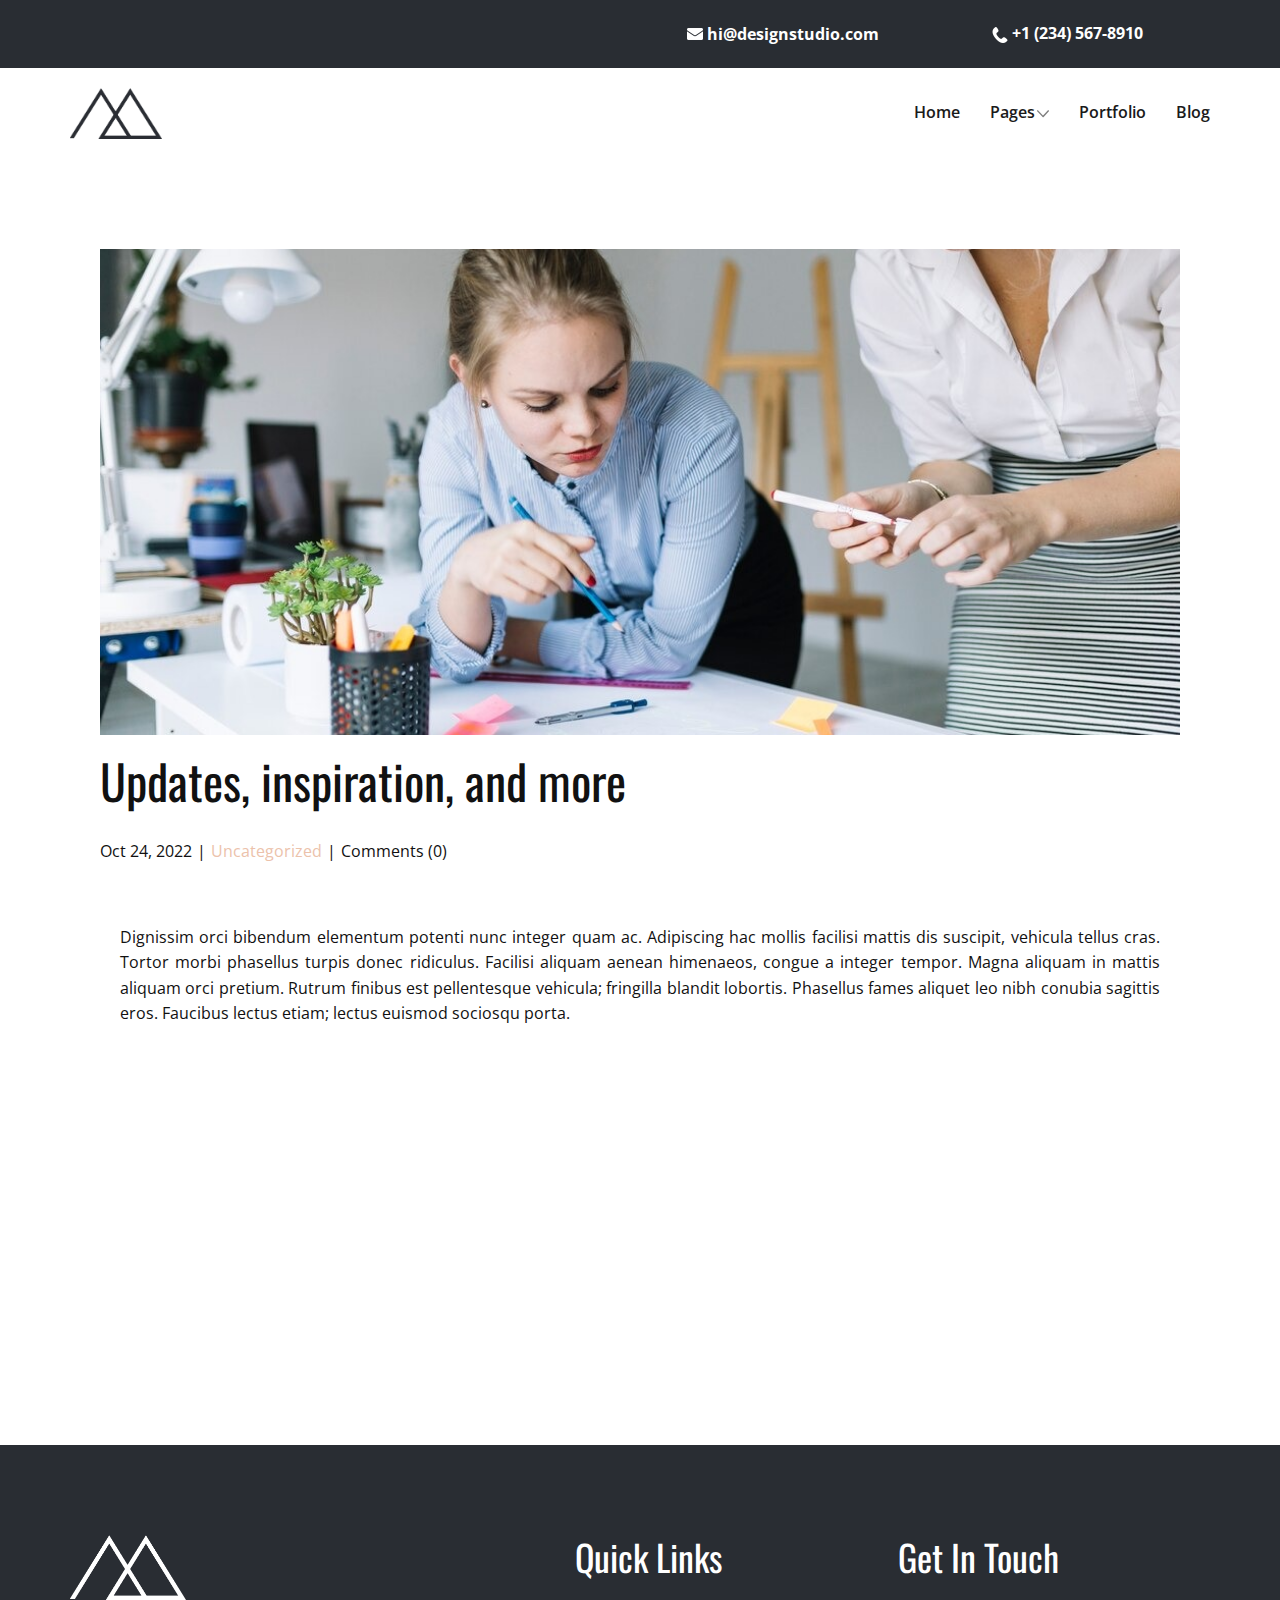
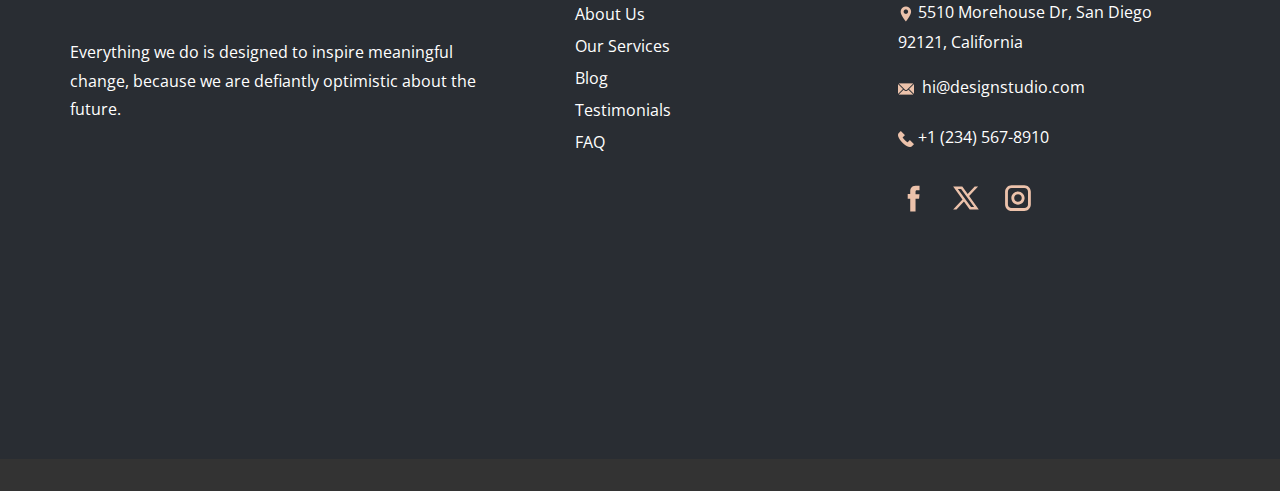
<file: blog/updates-inspiration-and-more.html>
<!DOCTYPE html>
<html style="font-size: 16px;" lang="en"><head>
    <meta name="viewport" content="width=device-width, initial-scale=1.0">
    <meta charset="utf-8">
    <meta name="keywords" content="Post 1 Headline">
    <meta name="description" content="">
    <title>Updates, inspiration, and more</title>
    <link rel="stylesheet" href="../nicepage.css" media="screen">
<link rel="stylesheet" href="../Post-Template.css" media="screen">
    <script class="u-script" type="text/javascript" src="../jquery.js" defer=""></script>
    <script class="u-script" type="text/javascript" src="../nicepage.js" defer=""></script>
    <meta name="generator" content="Nicepage 7.12.3, nicepage.com">
    
    
    
    <link id="u-page-google-font" rel="stylesheet" href="https://fonts.googleapis.com/css2?display=swap&amp;family=Oswald:wght@200..700&amp;family=Open+Sans:ital,wght@0,300..800;1,300..800">
    <script type="application/ld+json">{
		"@context": "http://schema.org",
		"@type": "Organization",
		"name": "",
		"logo": "images/design-logo.png",
		"sameAs": [
				"https://facebook.com/name",
				"https://twitter.com/name",
				"https://instagram.com/name"
		]
}</script>
    <meta name="theme-color" content="#ecc2ab">
    <meta name="twitter:site" content="@">
    <meta name="twitter:card" content="summary_large_image">
    <meta name="twitter:title" content="Updates, inspiration, and more">
    <meta name="twitter:description" content="">
  <meta data-intl-tel-input-cdn-path="intlTelInput/"></head>
  <body data-path-to-root="./" data-include-products="false" class="u-body u-xl-mode" data-lang="en"><header class=" u-border-no-bottom u-border-no-left u-border-no-right u-border-no-top u-clearfix u-header u-section-row-container" id="sec-f15a" style="background-image: none"><div class="u-section-rows">
        <div class="u-clearfix u-palette-2-dark-3 u-section-row u-section-row-1">
          <div class="u-clearfix u-sheet u-valign-middle u-sheet-1">
            <div class="data-layout-selected u-clearfix u-expanded-width-sm u-expanded-width-xs u-gutter-0 u-layout-custom-sm u-layout-custom-xs u-layout-wrap u-layout-wrap-1">
              <div class="u-gutter-0 u-layout">
                <div class="u-layout-row">
                  <div class="u-container-align-center u-container-style u-layout-cell u-shape-rectangle u-size-30-lg u-size-30-md u-size-30-sm u-size-30-xl u-size-60-xs u-layout-cell-1">
                    <div class="u-container-layout u-valign-middle u-container-layout-1">
                      <a href="mailto:hi@car.repair.com" class="u-active-none u-align-center u-border-active-palette-1-base u-border-hover-white u-btn u-button-link u-button-style u-hover-none u-none u-text-active-palette-1-light-2 u-text-body-alt-color u-text-hover-palette-1-light-2 u-btn-1" data-animation-name="" data-animation-duration="0" data-animation-delay="0" data-animation-direction=""><span class="u-file-icon u-icon u-text-white u-icon-1"><img src="../images/2099199-390ae0a7.png" alt=""></span>&nbsp;hi@​designstudio.com
                      </a>
                    </div>
                  </div>
                  <div class="u-container-align-center u-container-style u-layout-cell u-shape-rectangle u-size-30-lg u-size-30-md u-size-30-sm u-size-30-xl u-size-60-xs u-layout-cell-2">
                    <div class="u-container-layout u-valign-middle u-container-layout-2">
                      <a href="tel:+12345678910" class="u-active-none u-align-center u-border-active-palette-1-base u-border-hover-white u-btn u-button-link u-button-style u-hover-none u-none u-text-active-palette-1-light-2 u-text-body-alt-color u-text-hover-palette-1-light-2 u-btn-2" data-animation-name="" data-animation-duration="0" data-animation-delay="0" data-animation-direction=""><span class="u-file-icon u-icon u-text-white"><img src="../images/1257-846fd2c8.png" alt=""></span>&nbsp;​+1 (234) 567-8910
                      </a>
                    </div>
                  </div>
                </div>
              </div>
            </div>
          </div>
          
          
          
          
          
        </div>
        <div class="u-clearfix u-section-row" data-animation-name="" data-animation-duration="0" data-animation-delay="0" data-animation-direction="">
          <div class="u-clearfix u-sheet u-valign-middle u-sheet-2">
            <a href="#" class="u-enable-responsive u-image u-logo u-image-1" data-image-width="459" data-image-height="256">
              <img src="../images/design-logo.png" class="u-logo-image u-logo-image-1">
            </a>
            <nav class="u-dropdown-icon u-menu u-menu-dropdown u-offcanvas u-menu-1" data-responsive-from="MD" role="navigation">
              <div class="menu-collapse" style="font-size: 1rem; letter-spacing: 0px; font-weight: 600;">
                <a class="u-button-style u-custom-active-border-color u-custom-border u-custom-border-color u-custom-borders u-custom-hover-border-color u-custom-left-right-menu-spacing u-custom-padding-bottom u-custom-text-active-color u-custom-text-color u-custom-text-hover-color u-custom-top-bottom-menu-spacing u-hamburger-link u-nav-link u-text-active-palette-2-dark-3 u-text-hover-palette-2-dark-3 u-text-palette-2-dark-2" href="#" tabindex="-1" aria-label="Open menu" aria-controls="5463">
                  <svg class="u-svg-link" viewBox="0 0 24 24"><use xlink:href="#menu-hamburger"></use></svg>
                  <svg class="u-svg-content" version="1.1" id="menu-hamburger" viewBox="0 0 16 16" x="0px" y="0px" xmlns:xlink="http://www.w3.org/1999/xlink" xmlns="http://www.w3.org/2000/svg"><g><rect y="1" width="16" height="2"></rect><rect y="7" width="16" height="2"></rect><rect y="13" width="16" height="2"></rect>
</g></svg>
                </a>
              </div>
              <div class="u-custom-menu u-nav-container">
                <ul class="u-nav u-spacing-30 u-unstyled u-nav-1" role="menubar"><li class="u-nav-item" role="none"><a class="u-border-2 u-border-active-palette-1-base u-border-hover-palette-1-light-1 u-border-no-left u-border-no-right u-border-no-top u-button-style u-nav-link u-text-active-palette-2-dark-2 u-text-grey-90 u-text-hover-grey-90" href="../Home-2.html" style="padding: 6px 0px;" role="menuitem">Home</a>
</li><li class="u-nav-item" role="none"><a class="u-border-2 u-border-active-palette-1-base u-border-hover-palette-1-light-1 u-border-no-left u-border-no-right u-border-no-top u-button-style u-nav-link u-text-active-palette-2-dark-2 u-text-grey-90 u-text-hover-grey-90" style="padding: 6px 0px;" tabindex="-1" role="menuitem" aria-haspopup="true" aria-expanded="false">Pages</a><div class="u-nav-popup"><ul class="u-h-spacing-22 u-nav u-unstyled u-v-spacing-12" role="menu" aria-label="Pages menu"><li class="u-nav-item" role="none"><a class="u-active-palette-2-light-3 u-button-style u-hover-palette-2-light-2 u-nav-link u-text-active-palette-2-dark-2 u-text-hover-palette-2-dark-2 u-text-palette-2-dark-3 u-white" href="../" role="menuitem">Landing</a>
</li><li class="u-nav-item" role="none"><a class="u-active-palette-2-light-3 u-button-style u-hover-palette-2-light-2 u-nav-link u-text-active-palette-2-dark-2 u-text-hover-palette-2-dark-2 u-text-palette-2-dark-3 u-white" href="../Services.html" role="menuitem">Our Services</a>
</li><li class="u-nav-item" role="none"><a class="u-active-palette-2-light-3 u-button-style u-hover-palette-2-light-2 u-nav-link u-text-active-palette-2-dark-2 u-text-hover-palette-2-dark-2 u-text-palette-2-dark-3 u-white" href="../Blog.html" role="menuitem">Our Blog</a>
</li><li class="u-nav-item" role="none"><a class="u-active-palette-2-light-3 u-button-style u-hover-palette-2-light-2 u-nav-link u-text-active-palette-2-dark-2 u-text-hover-palette-2-dark-2 u-text-palette-2-dark-3 u-white" href="../About.html" role="menuitem">About Us</a>
</li><li class="u-nav-item" role="none"><a class="u-active-palette-2-light-3 u-button-style u-hover-palette-2-light-2 u-nav-link u-text-active-palette-2-dark-2 u-text-hover-palette-2-dark-2 u-text-palette-2-dark-3 u-white" href="../Team.html" role="menuitem">Our Team</a>
</li><li class="u-nav-item" role="none"><a class="u-active-palette-2-light-3 u-button-style u-hover-palette-2-light-2 u-nav-link u-text-active-palette-2-dark-2 u-text-hover-palette-2-dark-2 u-text-palette-2-dark-3 u-white" href="../Project-Page.html" role="menuitem">Single Project</a>
</li><li class="u-nav-item" role="none"><a class="u-active-palette-2-light-3 u-button-style u-hover-palette-2-light-2 u-nav-link u-text-active-palette-2-dark-2 u-text-hover-palette-2-dark-2 u-text-palette-2-dark-3 u-white" href="../blog/blog.html" role="menuitem">Blog</a>
</li></ul>
</div>
</li><li class="u-nav-item" role="none"><a class="u-border-2 u-border-active-palette-1-base u-border-hover-palette-1-light-1 u-border-no-left u-border-no-right u-border-no-top u-button-style u-nav-link u-text-active-palette-2-dark-2 u-text-grey-90 u-text-hover-grey-90" href="../Portfolio-Page.html" style="padding: 6px 0px;" role="menuitem">Portfolio</a>
</li><li class="u-nav-item" role="none"><a class="u-border-2 u-border-active-palette-1-base u-border-hover-palette-1-light-1 u-border-no-left u-border-no-right u-border-no-top u-button-style u-nav-link u-text-active-palette-2-dark-2 u-text-grey-90 u-text-hover-grey-90" href="../blog/blog.html" style="padding: 6px 0px;" role="menuitem">Blog</a>
</li></ul>
              </div>
              <div class="u-custom-menu u-nav-container-collapse" id="5463" role="region" aria-label="Menu panel">
                <div class="u-black u-container-style u-inner-container-layout u-opacity u-opacity-95 u-sidenav">
                  <div class="u-inner-container-layout u-sidenav-overflow">
                    <div class="u-menu-close" tabindex="-1" aria-label="Close menu"></div>
                    <ul class="u-align-center u-nav u-popupmenu-items u-unstyled u-nav-3"><li class="u-nav-item"><a class="u-button-style u-nav-link" href="../Home-2.html">Home</a>
</li><li class="u-nav-item"><a class="u-button-style u-nav-link">Pages</a><div class="u-nav-popup"><ul class="u-h-spacing-22 u-nav u-unstyled u-v-spacing-12"><li class="u-nav-item"><a class="u-button-style u-nav-link" href="../">Landing</a>
</li><li class="u-nav-item"><a class="u-button-style u-nav-link" href="../Services.html">Our Services</a>
</li><li class="u-nav-item"><a class="u-button-style u-nav-link" href="../Blog.html">Our Blog</a>
</li><li class="u-nav-item"><a class="u-button-style u-nav-link" href="../About.html">About Us</a>
</li><li class="u-nav-item"><a class="u-button-style u-nav-link" href="../Team.html">Our Team</a>
</li><li class="u-nav-item"><a class="u-button-style u-nav-link" href="../Project-Page.html">Single Project</a>
</li><li class="u-nav-item"><a class="u-button-style u-nav-link" href="../blog/blog.html">Blog</a>
</li></ul>
</div>
</li><li class="u-nav-item"><a class="u-button-style u-nav-link" href="../Portfolio-Page.html">Portfolio</a>
</li><li class="u-nav-item"><a class="u-button-style u-nav-link" href="../blog/blog.html">Blog</a>
</li></ul>
                  </div>
                </div>
                <div class="u-black u-menu-overlay u-opacity u-opacity-70"></div>
              </div>
              <style class="menu-style">@media (max-width: 939px) {
                    [data-responsive-from="MD"] .u-nav-container {
                        display: none;
                    }
                    [data-responsive-from="MD"] .menu-collapse {
                        display: block;
                    }
                }</style>
            </nav>
          </div>
          
          
          
          
          
        </div>
      </div></header>
    <section class="u-align-center u-clearfix u-section-1" id="block-1">
      <div class="u-clearfix u-sheet u-valign-middle-md u-valign-middle-sm u-valign-middle-xs u-sheet-1"><!--post_details--><!--post_details_options_json--><!--{"source":""}--><!--/post_details_options_json--><!--blog_post-->
        <div class="u-container-style u-expanded-width u-post-details u-post-details-1">
          <div class="u-container-layout u-valign-middle u-container-layout-1"><!--blog_post_image-->
            <img alt="" class="u-blog-control u-expanded-width u-image u-image-default u-image-1" src="../images/two-creative-businesswoman-toget.jpg"><!--/blog_post_image--><!--blog_post_header-->
            <h2 class="u-blog-control u-text u-text-1">Updates, inspiration, and more</h2><!--/blog_post_header--><!--blog_post_metadata-->
            <div class="u-blog-control u-metadata u-metadata-1"><!--blog_post_metadata_date--><span class="u-meta-date u-meta-icon">Oct 24, 2022</span><!--/blog_post_metadata_date--><!--blog_post_metadata_category--><span class="u-meta-category u-meta-icon"><a href="/blog/blog.html#/blog-1///">Uncategorized</a></span><!--/blog_post_metadata_category--><!--blog_post_metadata_comments--><span class="u-meta-comments u-meta-icon"><!--blog_post_metadata_comments_content-->Comments (0)<!--/blog_post_metadata_comments_content--></span><!--/blog_post_metadata_comments-->
            </div><!--/blog_post_metadata--><!--blog_post_content-->
            <div class="u-align-justify u-blog-control u-post-content u-text u-text-2 fr-view">
  <p>
    <meta name="viewport" content="width=device-width, initial-scale=1.0">
    <meta charset="utf-8">
    <meta name="keywords" content=""><meta name="description" content="">
    <title></title>
    <link rel="stylesheet" href="/nicepage.css" media="screen" class="u-static-style"><link rel="stylesheet" href="/nicepage.css" media="screen">
    <script class="u-script" type="text/javascript" src="//capp.nicepage.com/assets/jquery-1.9.1.min.js" defer=""></script>
    <script class="u-script" type="text/javascript" src="//capp.nicepage.com/348ef0a8bd0bf20755c451ebd7f987200c1d9a66/nicepage.js" defer=""></script>
</p><section class="u-clearfix u-valign-top u-block-c961-1" custom-posts-hash="T" data-section-properties="{&quot;margin&quot;:&quot;none&quot;,&quot;stretch&quot;:true}" data-id="c961" data-posts-content="[{'images':[],'maps':[],'videos':[],'icons':[],'textWidth':'','textHeight':'','id':1,'headingProp':'h3','textProp':'text'}]" id="sec-f84a" style="min-height: 500px">
  <div class="fr-view u-clearfix u-rich-text u-text u-block-c961-4" style="padding-left: 20px; padding-right: 20px"><p>Dignissim orci bibendum elementum potenti nunc integer quam ac. Adipiscing hac mollis facilisi mattis dis suscipit, vehicula tellus cras. Tortor morbi phasellus turpis donec ridiculus. Facilisi aliquam aenean himenaeos, congue a integer tempor. Magna aliquam in mattis aliquam orci pretium. Rutrum finibus est pellentesque vehicula; fringilla blandit lobortis. Phasellus fames aliquet leo nibh conubia sagittis eros. Faucibus lectus etiam; lectus euismod sociosqu porta.</p></div>
  <style data-mode="XL">@media (min-width: 1200px) {
  .u-block-c961-1 {
    min-height: 500px;
  }
  .u-block-c961-4 {
    padding-left: 20px;
    padding-right: 20px;
  }
}</style>
  <style data-mode="LG">@media (max-width: 1199px) and (min-width: 992px) {
  .u-block-c961-1 {
    min-height: 500px;
  }
  .u-block-c961-4 {
    padding-left: 20px;
    padding-right: 20px;
  }
}</style>
  <style data-mode="MD">@media (max-width: 991px) and (min-width: 768px) {
  .u-block-c961-1 {
    min-height: 500px;
  }
  .u-block-c961-4 {
    padding-left: 20px;
    padding-right: 20px;
  }
}</style>
  <style data-mode="SM">@media (max-width: 767px) and (min-width: 576px) {
  .u-block-c961-1 {
    min-height: 500px;
  }
  .u-block-c961-4 {
    padding-left: 20px;
    padding-right: 20px;
    margin-top: 60px;
    margin-bottom: 60px;
  }
}</style>
  <style data-mode="XS">@media (max-width: 575px) {
  .u-block-c961-1 {
    min-height: 500px;
  }
  .u-block-c961-4 {
    padding-left: 20px;
    padding-right: 20px;
    margin-top: 60px;
    margin-bottom: 60px;
  }
}</style>
</section>
<p></p>
  </div><!--/blog_post_content-->
          </div>
        </div><!--/blog_post--><!--/post_details-->
      </div>
    </section>
    
    
    
    <footer class="u-align-center u-clearfix u-container-align-center u-footer u-palette-2-dark-3 u-footer" id="sec-ffda"><div class="u-clearfix u-sheet u-valign-middle u-sheet-1">
        <div class="data-layout-selected u-clearfix u-expanded-width u-layout-wrap u-layout-wrap-1">
          <div class="u-gutter-0 u-layout">
            <div class="u-layout-row">
              <div class="u-container-style u-layout-cell u-shape-rectangle u-size-25 u-layout-cell-1">
                <div class="u-container-layout u-container-layout-1">
                  <a href="" class="u-image u-logo u-image-1" data-image-width="459" data-image-height="256">
                    <img src="../images/design-logo-white.png" class="u-logo-image u-logo-image-1">
                  </a>
                  <p class="u-text u-text-1"> Everything we do is designed to inspire meaningful change, because we are defiantly optimistic about the future.</p>
                </div>
              </div>
              <div class="u-container-align-left u-container-style u-layout-cell u-shape-rectangle u-size-17 u-layout-cell-2">
                <div class="u-container-layout u-valign-top u-container-layout-2">
                  <h4 class="u-align-left u-text u-text-2"> Quick Links</h4>
                  <p class="u-align-left u-text u-text-3">
                    <a href="#" class="u-active-none u-border-1 u-border-active-palette-1-base u-border-hover-palette-1-base u-border-no-left u-border-no-right u-border-no-top u-btn u-button-link u-button-style u-hover-none u-none u-text-active-palette-1-base u-text-body-alt-color u-text-hover-palette-1-base u-btn-1" title="#" data-animation-name="" data-animation-duration="0" data-animation-delay="0" data-animation-direction="">About Us</a>
                    <a href="#" class="u-active-none u-border-1 u-border-active-palette-1-base u-border-hover-palette-1-base u-border-no-left u-border-no-right u-border-no-top u-btn u-button-link u-button-style u-hover-none u-none u-text-active-palette-1-base u-text-body-alt-color u-text-hover-palette-1-base u-btn-2" title="#" data-animation-name="" data-animation-duration="0" data-animation-delay="0" data-animation-direction="">
                      <br>Our Services
                    </a>
                    <br>
                    <a href="#" class="u-active-none u-border-1 u-border-active-palette-1-base u-border-hover-palette-1-base u-border-no-left u-border-no-right u-border-no-top u-btn u-button-link u-button-style u-hover-none u-none u-text-active-palette-1-base u-text-body-alt-color u-text-hover-palette-1-base u-btn-3" title="#" data-animation-name="" data-animation-duration="0" data-animation-delay="0" data-animation-direction="">Blog<br>
                    </a>
                    <a href="#" class="u-active-none u-border-1 u-border-active-palette-1-base u-border-hover-palette-1-base u-border-no-left u-border-no-right u-border-no-top u-btn u-button-link u-button-style u-hover-none u-none u-text-active-palette-1-base u-text-body-alt-color u-text-hover-palette-1-base u-btn-4" data-animation-name="" data-animation-duration="0" data-animation-delay="0" data-animation-direction="">Testimonials</a>
                    <br>
                    <a href="#" class="u-active-none u-border-1 u-border-active-palette-1-base u-border-hover-palette-1-base u-border-no-left u-border-no-right u-border-no-top u-btn u-button-link u-button-style u-hover-none u-none u-text-active-palette-1-base u-text-body-alt-color u-text-hover-palette-1-base u-btn-5" data-animation-name="" data-animation-duration="0" data-animation-delay="0" data-animation-direction="">FAQ</a>
                  </p>
                </div>
              </div>
              <div class="u-container-style u-layout-cell u-shape-rectangle u-size-18 u-layout-cell-3">
                <div class="u-container-layout u-valign-top u-container-layout-3">
                  <h4 class="u-align-left u-text u-text-4"> Get In Touch</h4>
                  <p class="u-align-left u-text u-text-5"><span class="u-file-icon u-icon u-text-palette-1-light-1"><img src="../images/1-a97759c5.png" alt=""></span>&nbsp;​​​​5510 Morehouse Dr, ​San Diego&nbsp;​92121, ​California
                  </p>
                  <p class="u-align-left u-text u-text-default u-text-6"><span class="u-file-icon u-icon u-text-palette-1-light-1"><img src="../images/2-af5ce270.png" alt=""></span>&nbsp; <a href="mailto:hi@car.repair.com" class="u-active-none u-border-1 u-border-active-palette-1-base u-border-hover-palette-1-base u-border-no-left u-border-no-right u-border-no-top u-btn u-button-link u-button-style u-hover-none u-none u-text-active-palette-1-base u-text-body-alt-color u-text-hover-palette-1-base u-btn-6" data-animation-name="" data-animation-duration="0" data-animation-delay="0" data-animation-direction="">hi@designstudio.com</a>
                  </p>
                  <p class="u-align-left u-text u-text-7">
                    <a href="tel:+12345678910" class="u-active-none u-border-1 u-border-active-palette-1-base u-border-hover-palette-1-base u-border-no-left u-border-no-right u-border-no-top u-btn u-button-link u-button-style u-hover-none u-none u-text-active-palette-1-base u-text-body-alt-color u-text-hover-palette-1-base u-btn-7" data-animation-name="" data-animation-duration="0" data-animation-delay="0" data-animation-direction=""><span class="u-file-icon u-icon u-text-palette-1-light-1"><img src="../images/3-2d8df022.png" alt=""></span>&nbsp;​+1 (234) 567-8910
                    </a>
                  </p>
                  <div class="u-social-icons u-social-icons-1">
                    <a class="u-social-url" title="facebook" target="_blank" href="https://facebook.com/name"><span class="u-icon u-social-facebook u-social-icon u-text-palette-1-base u-icon-4"><svg class="u-svg-link" preserveAspectRatio="xMidYMin slice" viewBox="0 0 112 112" style=""><use xlink:href="#svg-1af0"></use></svg><svg class="u-svg-content" viewBox="0 0 112 112" x="0" y="0" id="svg-1af0"><path fill="currentColor" d="M75.5,28.8H65.4c-1.5,0-4,0.9-4,4.3v9.4h13.9l-1.5,15.8H61.4v45.1H42.8V58.3h-8.8V42.4h8.8V32.2
c0-7.4,3.4-18.8,18.8-18.8h13.8v15.4H75.5z"></path></svg></span>
                    </a>
                    <a class="u-social-url" title="twitter" target="_blank" href="https://twitter.com/name"><span class="u-icon u-social-icon u-social-twitter u-text-palette-1-base u-icon-5"><svg class="u-svg-link" preserveAspectRatio="xMidYMin slice" viewBox="0 0 112.2 112.2" style=""><use xlink:href="#svg-04f1"></use></svg><svg class="u-svg-content" viewBox="0 0 112.2 112.2" x="0px" y="0px" id="svg-04f1"><path d="M67.1,49.1L98.6,16h-12L62,42L43.2,16H11l32.8,45.2L11,96h11.6l26.3-27.7L69.1,96H101L67.1,49.1z M55,61.9l-5.1-7L27.5,24.4
	h11.4l17.3,23.8l5.1,7.1l23.4,32.2H73.8L55,61.9z"></path></svg></span>
                    </a>
                    <a class="u-social-url" title="instagram" target="_blank" href="https://instagram.com/name"><span class="u-icon u-social-icon u-social-instagram u-text-palette-1-base u-icon-6"><svg class="u-svg-link" preserveAspectRatio="xMidYMin slice" viewBox="0 0 112 112" style=""><use xlink:href="#svg-f470"></use></svg><svg class="u-svg-content" viewBox="0 0 112 112" x="0" y="0" id="svg-f470"><path fill="currentColor" d="M55.9,32.9c-12.8,0-23.2,10.4-23.2,23.2s10.4,23.2,23.2,23.2s23.2-10.4,23.2-23.2S68.7,32.9,55.9,32.9z
	 M55.9,69.4c-7.4,0-13.3-6-13.3-13.3c-0.1-7.4,6-13.3,13.3-13.3s13.3,6,13.3,13.3C69.3,63.5,63.3,69.4,55.9,69.4z"></path><path fill="currentColor" d="M78.2,11H33.5C21,11,10.8,21.3,10.8,33.7v44.7c0,12.6,10.2,22.8,22.7,22.8h44.7c12.6,0,22.7-10.2,22.7-22.7
	V33.7C100.8,21.1,90.6,11,78.2,11z M91,78.4c0,7.1-5.8,12.8-12.8,12.8H33.5c-7.1,0-12.8-5.8-12.8-12.8V33.7
	c0-7.1,5.8-12.8,12.8-12.8h44.7c7.1,0,12.8,5.8,12.8,12.8V78.4z"></path></svg></span>
                    </a>
                  </div>
                </div>
              </div>
            </div>
          </div>
        </div>
        <p class="u-align-center u-text u-text-default u-text-8" data-animation-name="customAnimationIn" data-animation-duration="1500" data-animation-delay="800">Images from <a href="https://www.freepik.com/" class="u-border-1 u-border-active-palette-1-base u-border-hover-palette-1-base u-border-no-left u-border-no-right u-border-no-top u-border-white u-bottom-left-radius-0 u-bottom-right-radius-0 u-btn u-button-link u-button-style u-none u-radius-0 u-text-active-white u-text-body-alt-color u-text-hover-white u-top-left-radius-0 u-top-right-radius-0 u-btn-8" target="_blank">Freepik</a>
        </p>
      </div></footer>
    <section class="u-backlink u-clearfix u-grey-80"></section>
  
</body></html>
</file>
